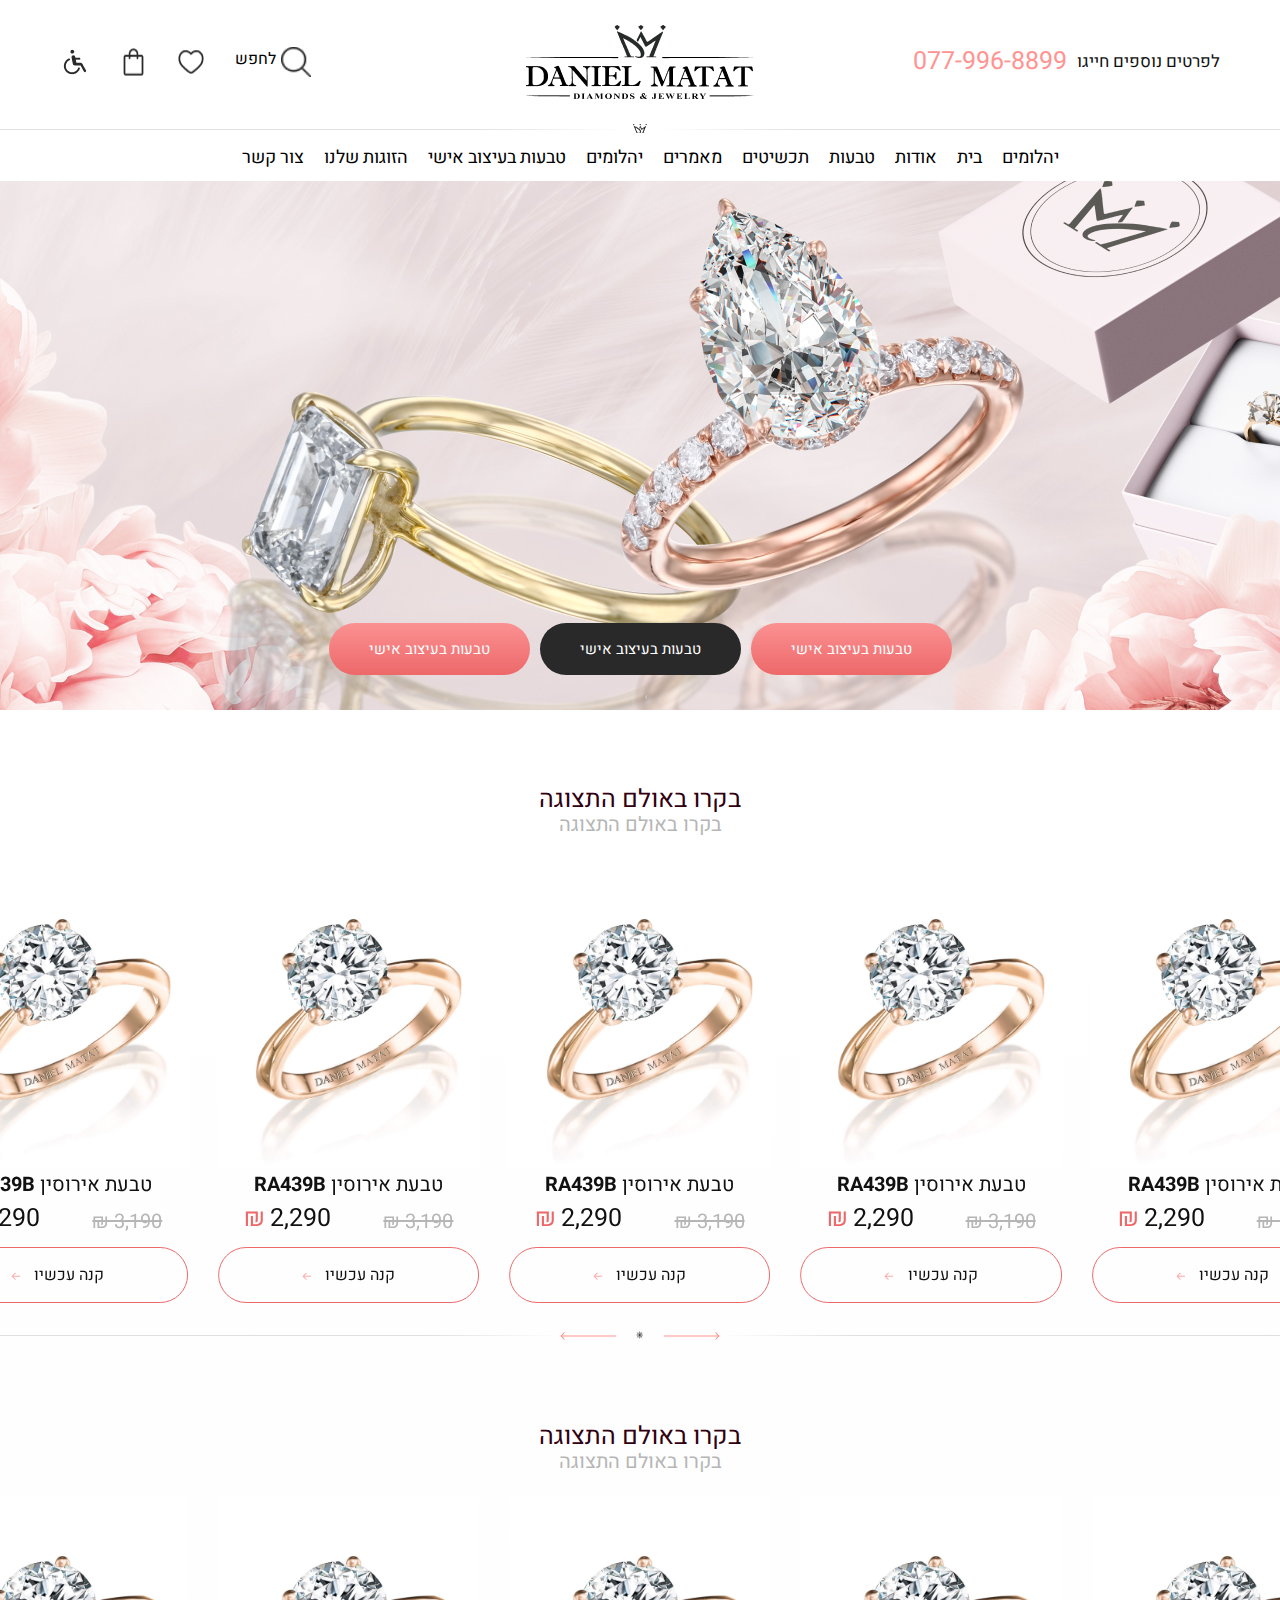
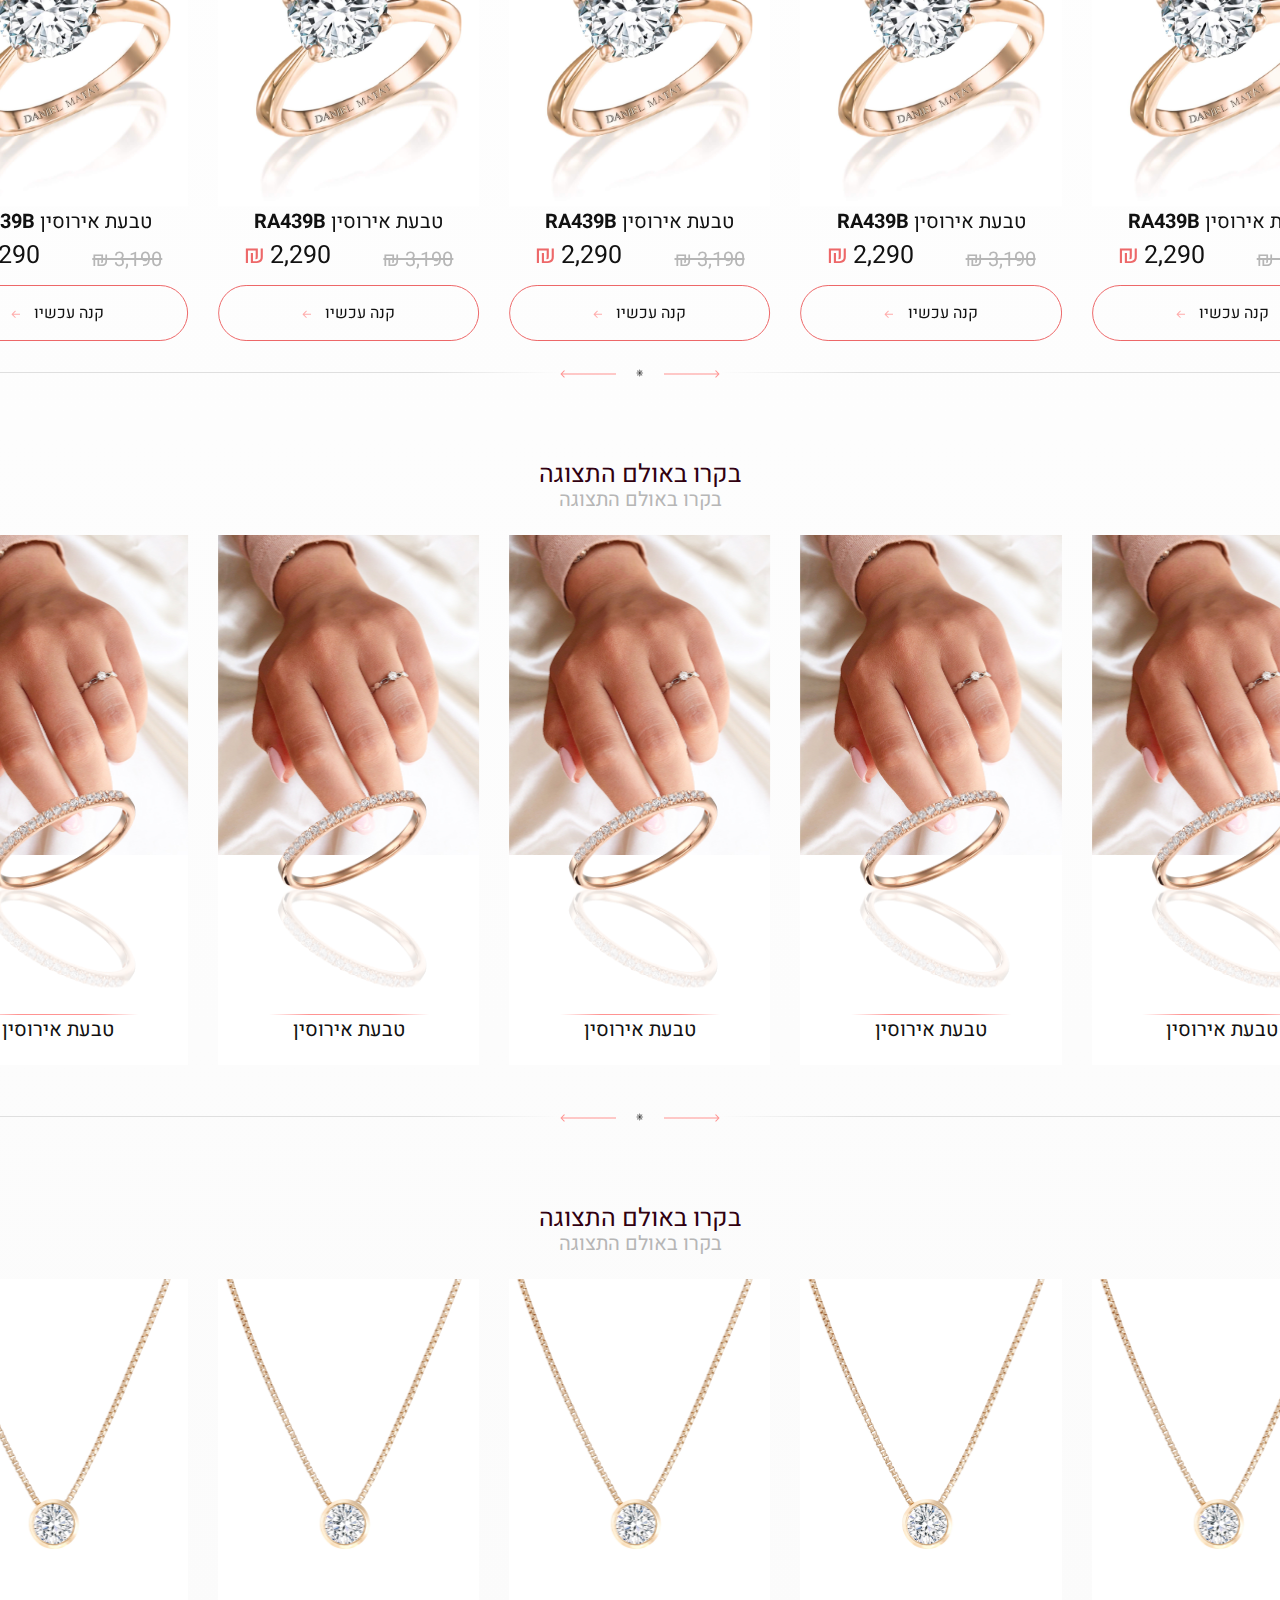
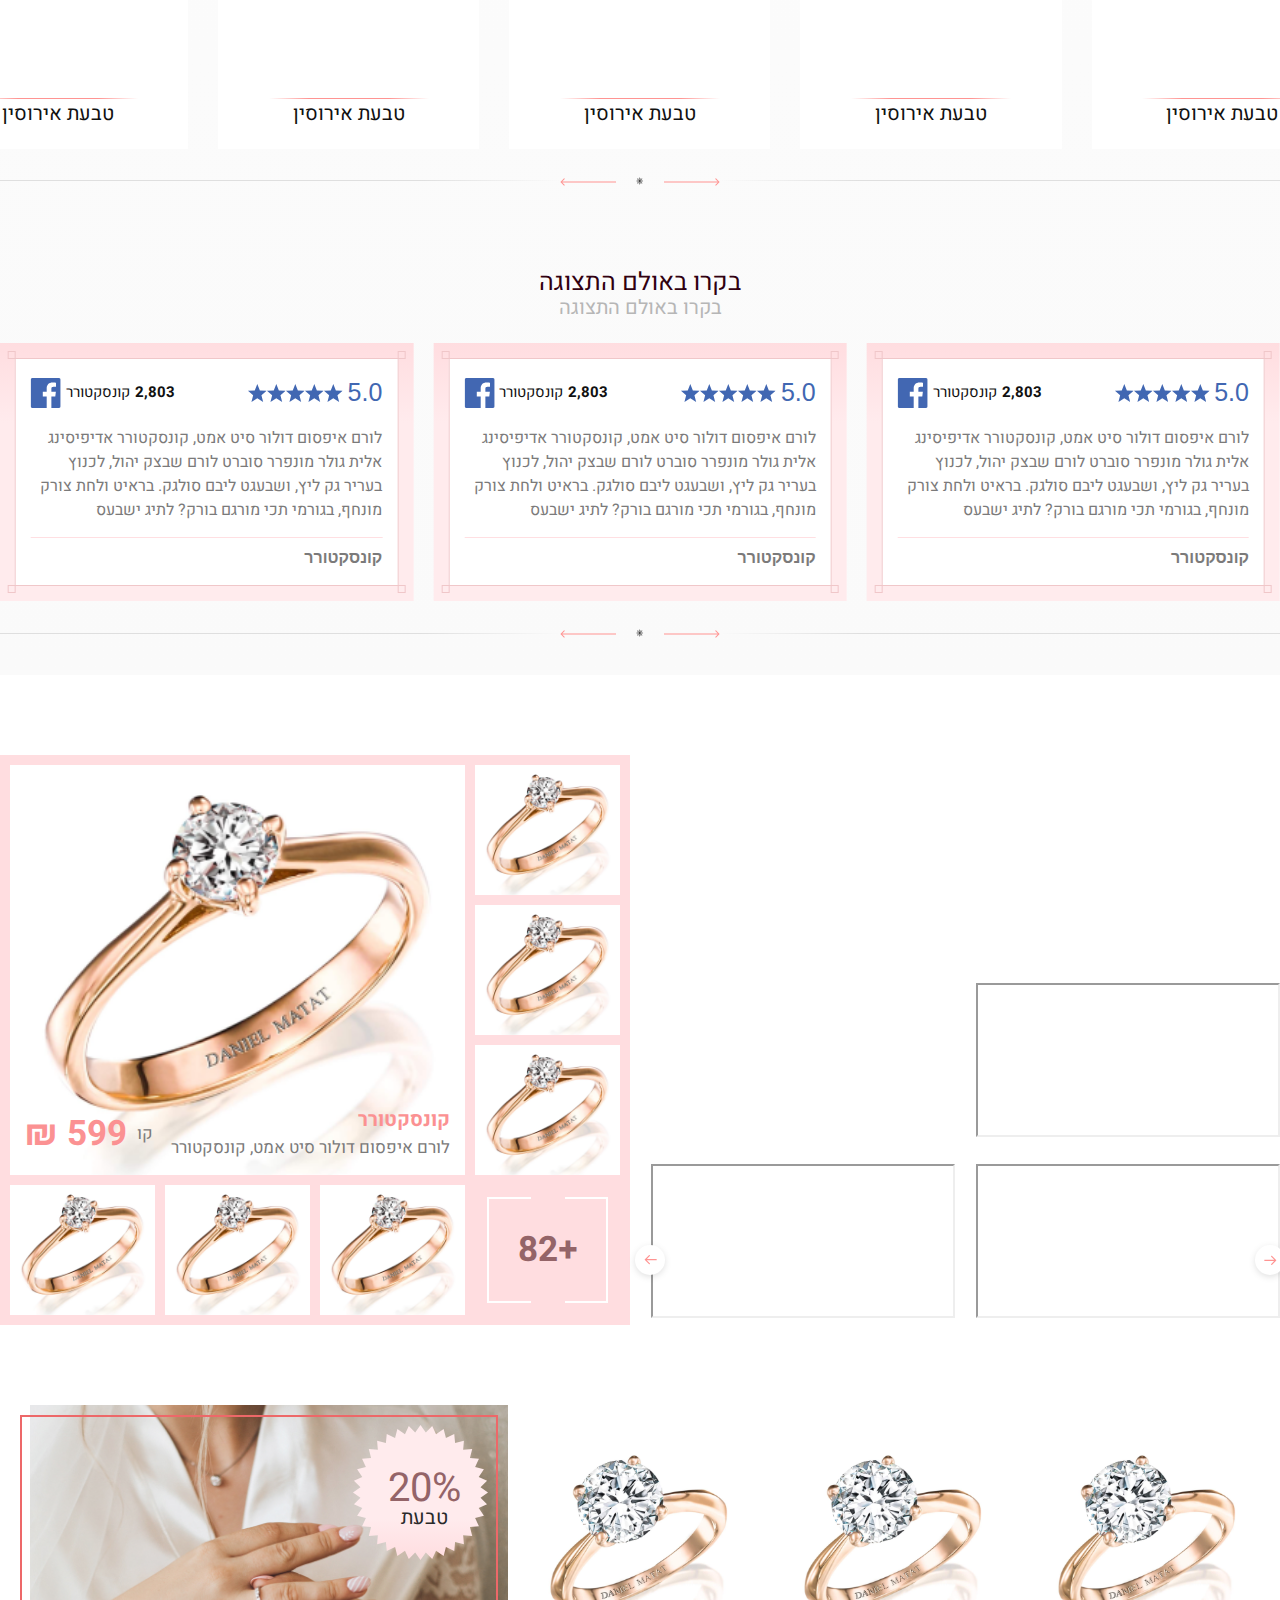
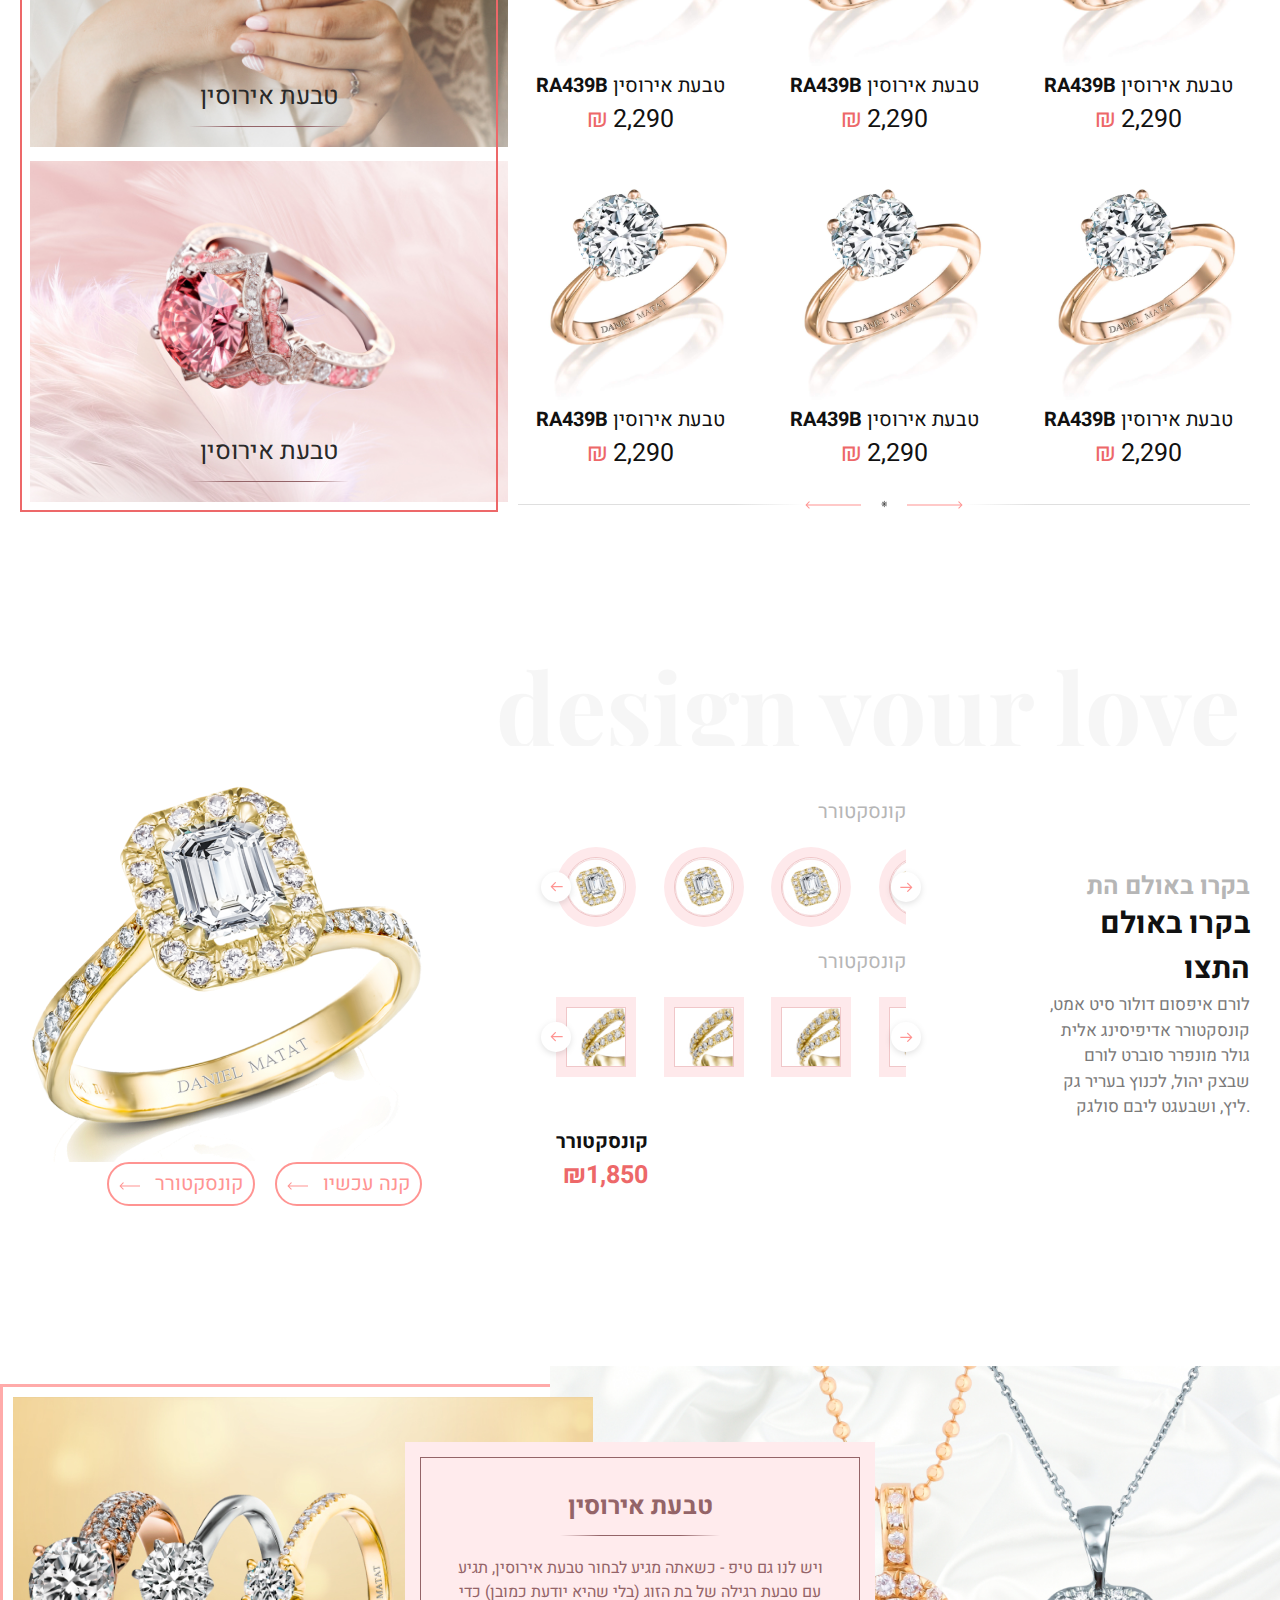
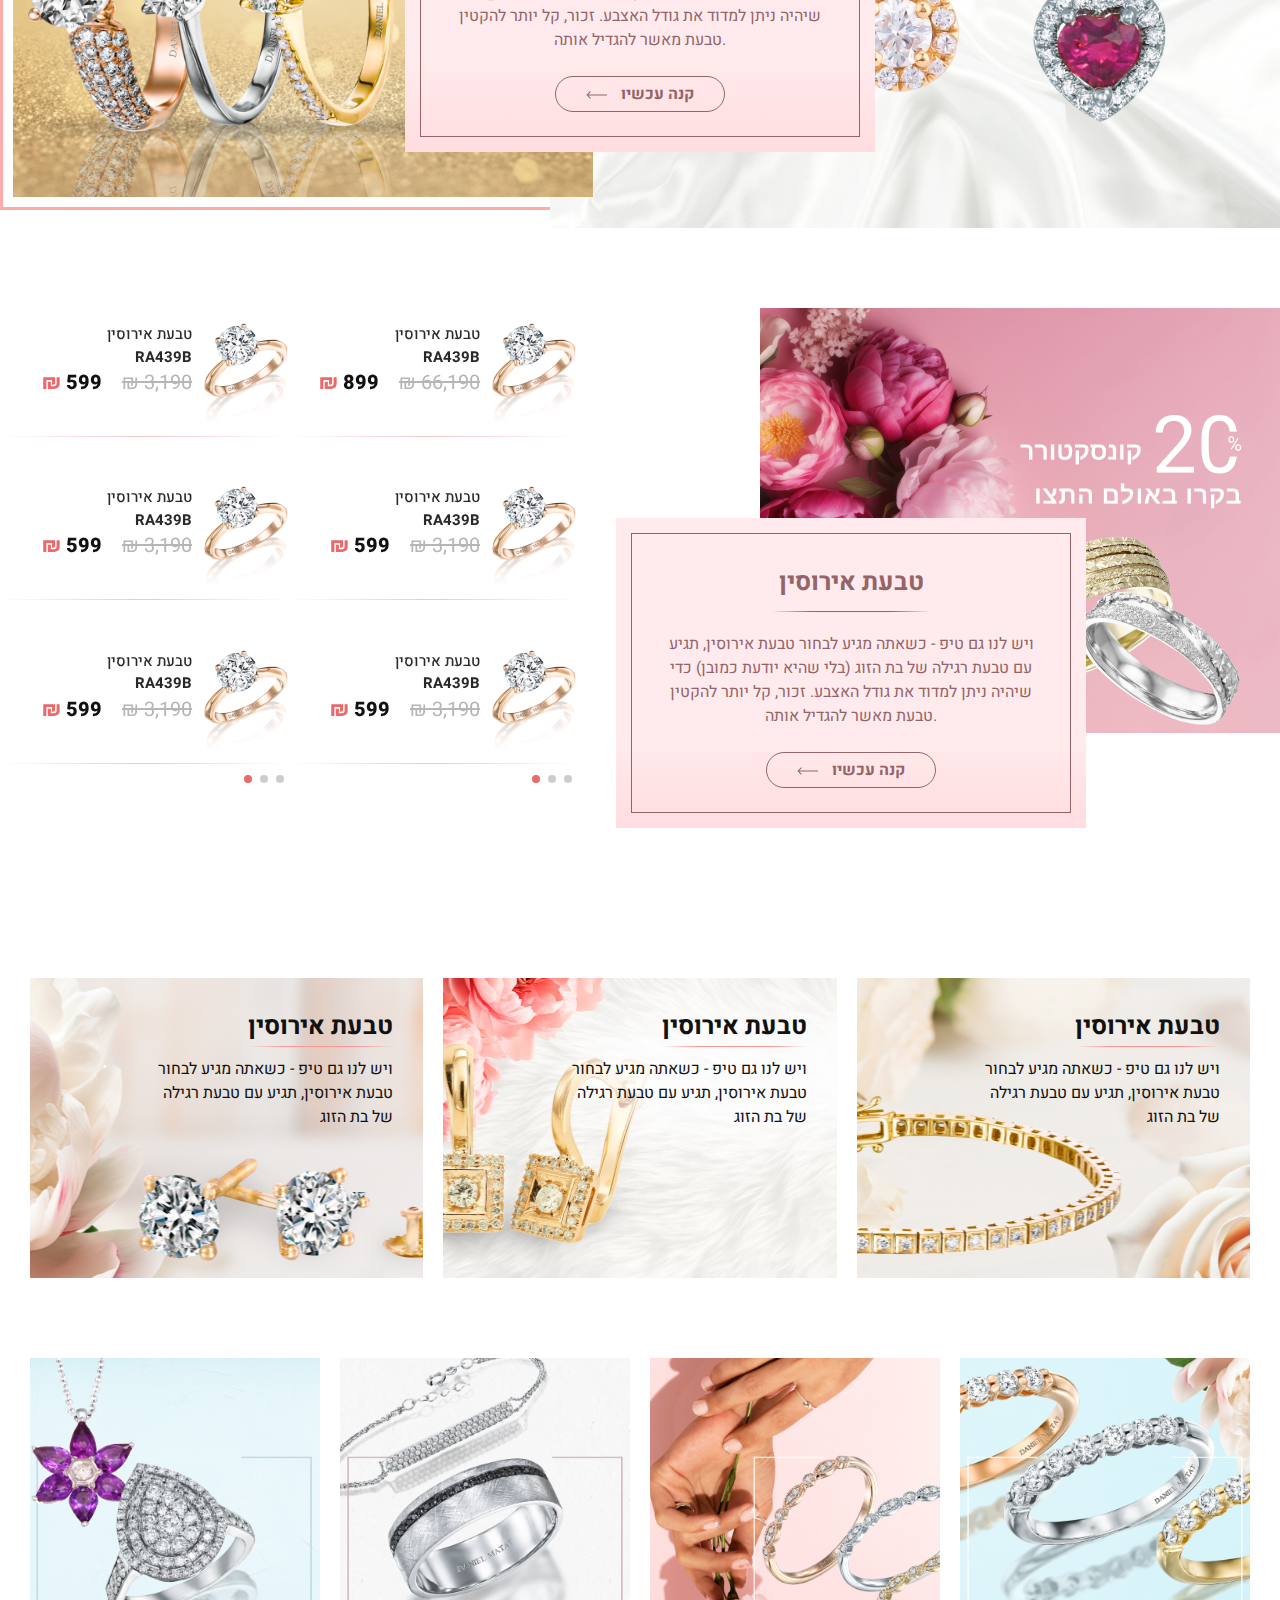
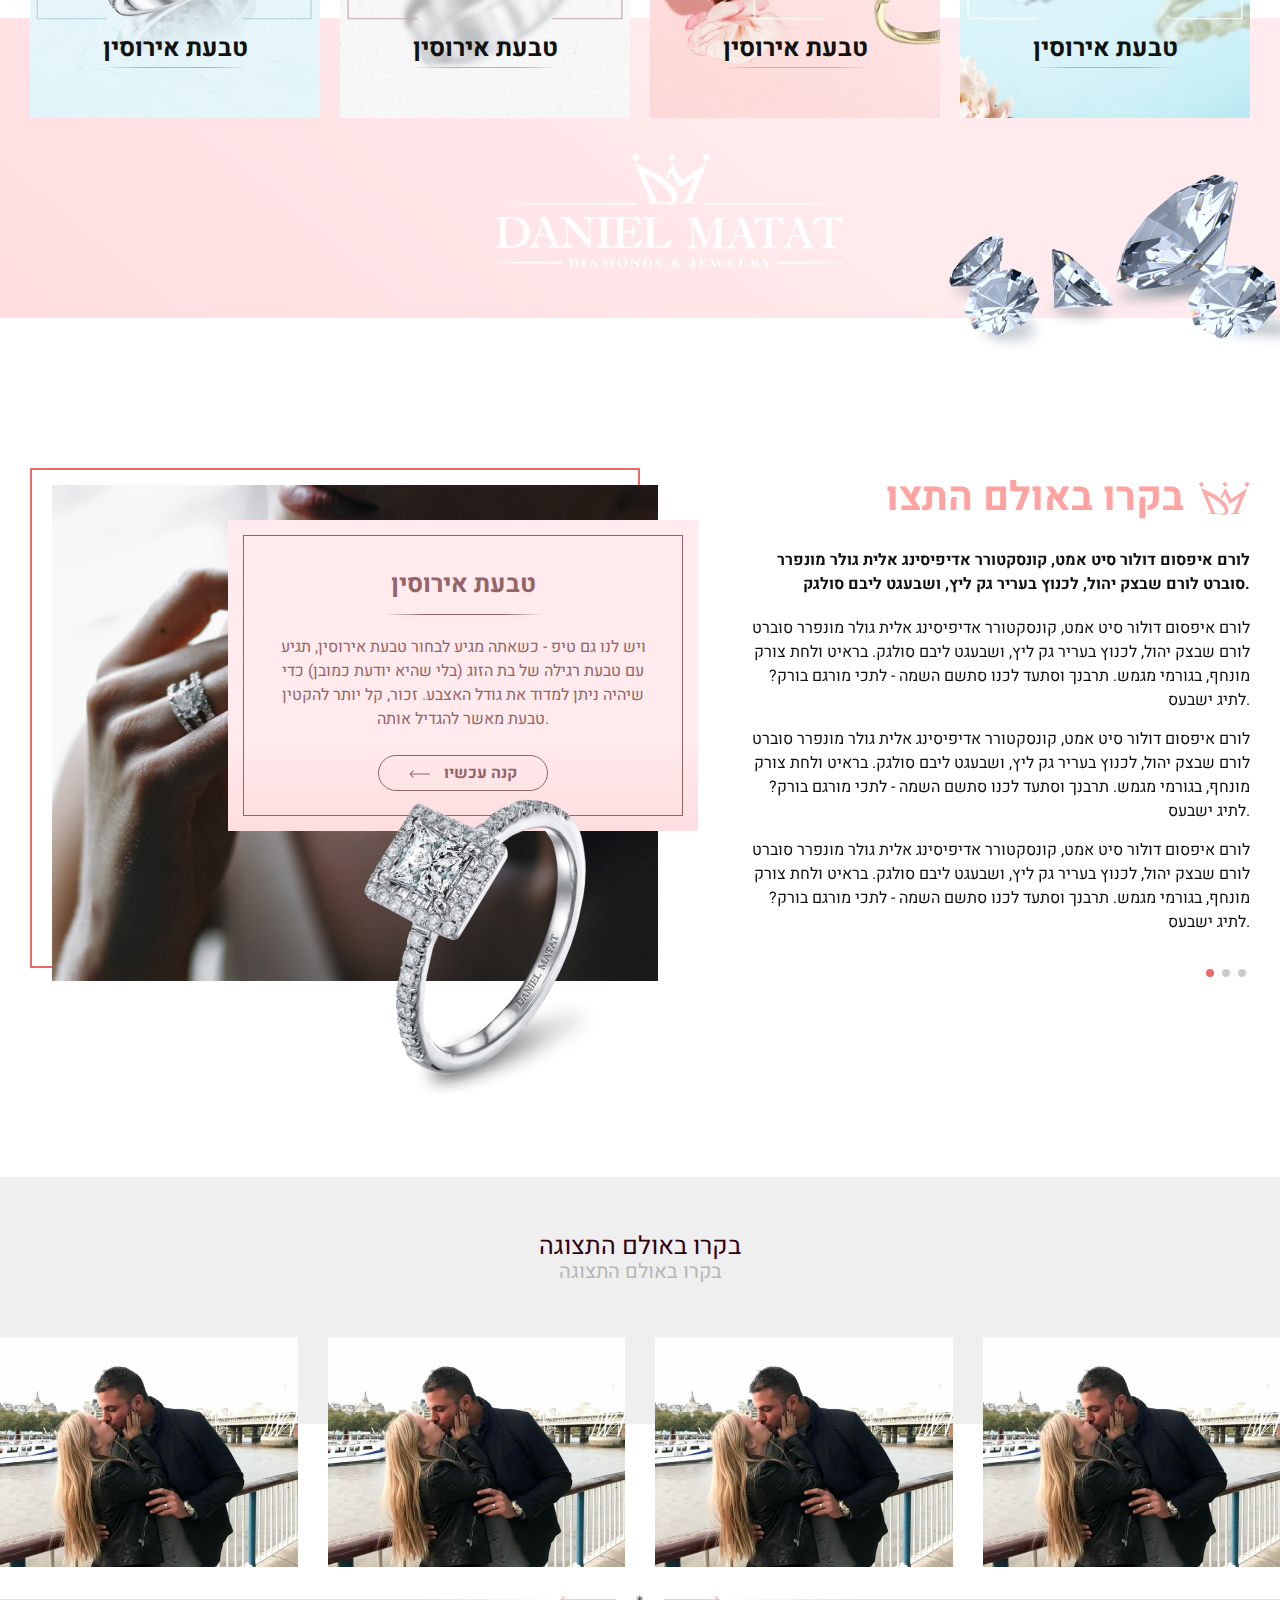
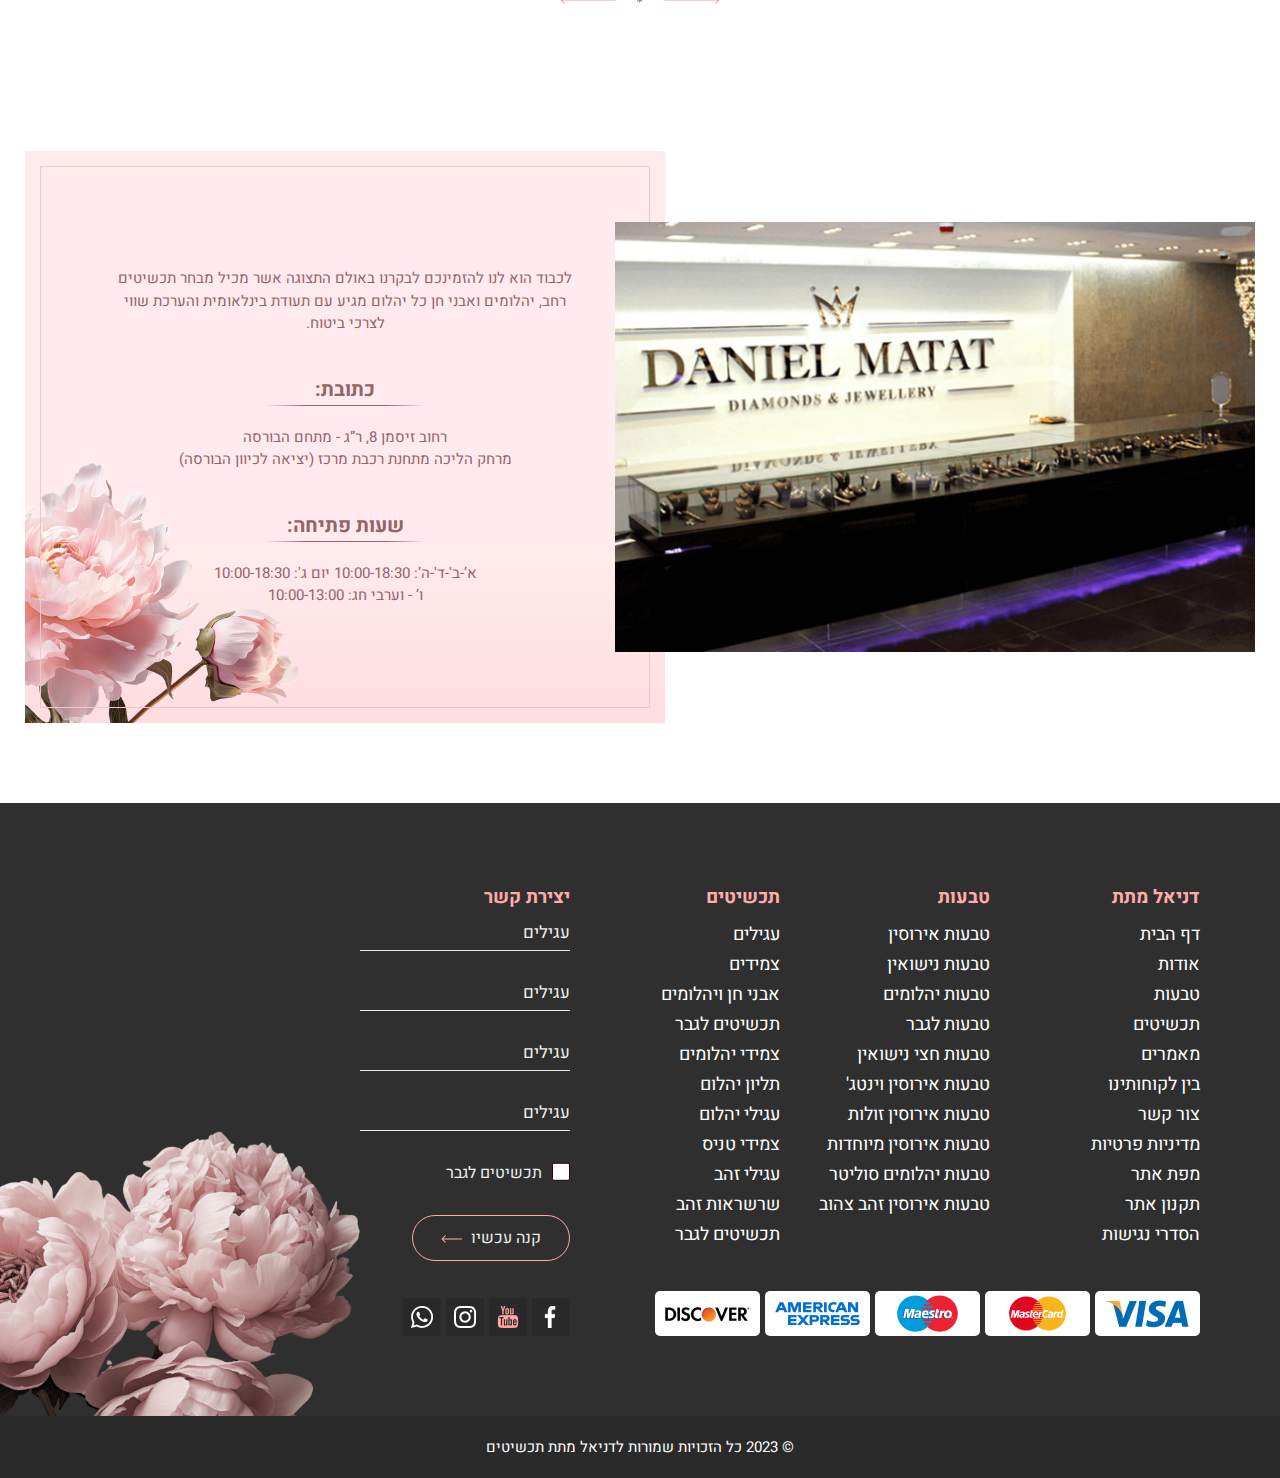
<file: index.html>
<!DOCTYPE html>
<html lang="iw">

<head>
    <meta charset="UTF-8">
    <meta name="viewport" content="width=device-width, initial-scale=1.0">
    <title>הזוגות שלנו - דניאל מתת</title>
    <link rel="stylesheet" href="https://vladhrytsaiuk.github.io/danielMatat/assets/style/null.css">
    <link rel="stylesheet" href="https://vladhrytsaiuk.github.io/danielMatat/assets/style/style.css">
    <link rel="stylesheet" href="https://vladhrytsaiuk.github.io/danielMatat/assets/style/adaptive.css">
    <link rel="stylesheet" href="https://vladhrytsaiuk.github.io/danielMatat/assets/style/header.css">
    <link rel="stylesheet" href="https://cdn.plyr.io/3.7.8/plyr.css" />
    <link rel="stylesheet" href="https://cdn.jsdelivr.net/npm/swiper@11/swiper-bundle.min.css" />
</head>

<body>
    <div class="wrapper">

        <header class="header">
            <div class="header__container">
                <div class="header__panel">
                    <button class="header__panel-icon pc">
                        <img src="https://vladhrytsaiuk.github.io/danielMatat/assets/media/panel/1.webp" alt=""
                            class="panel-icon" id="accessibility-icon">
                    </button>
                    <button class="header__panel-icon">
                        <img src="https://vladhrytsaiuk.github.io/danielMatat/assets/media/panel/2.webp" alt=""
                            class="panel-icon" id="basket-icon">
                    </button>
                    <button class="header__panel-icon">
                        <img src="https://vladhrytsaiuk.github.io/danielMatat/assets/media/panel/3.webp" alt=""
                            class="panel-icon" id="like-icon">
                    </button>
                    <button class="header__panel-icon pc">
                        לחפש
                        <img src="https://vladhrytsaiuk.github.io/danielMatat/assets/media/panel/4.webp" alt=""
                            class="panel-icon" id="search-icon">
                    </button>

                </div>
                <a href="" class="header__logo">
                    <img src="https://vladhrytsaiuk.github.io/danielMatat/assets/media/logo/logo.webp" alt=""
                        class="header__logo">
                </a>
                <div class="header__phone pc">
                    <span>077-996-8899</span>
                    <p>לפרטים נוספים חייגו</p>
                </div>
                <div class="header_btn-menu">
                    <div class="menu__icon">
                        <span></span>
                    </div>
                </div>

            </div>
            <div class="header__hr pc">
                <img src="https://vladhrytsaiuk.github.io/danielMatat/assets/media/panel/5.webp" alt=""
                    class="header__hr">
            </div>

            <div class="header__container header__container-menu">


                <div class="header__menu menu">

                    <nav class="menu__body">
                        <ul class="menu__list">
                            <li><a data-goto='' href="#" class="menu__link">צור קשר</a></li>
                            <li><a data-goto='' href="#" class="menu__link">הזוגות שלנו</a></li>
                            <li><a data-goto='' href="#" class="menu__link">טבעות בעיצוב אישי</a></li>
                            <li><a href="" class="menu__link">יהלומים</a></li>
                            <li><a data-goto='' href="#" class="menu__link">מאמרים</a></li>
                            <li><a data-goto='' href="#" class="menu__link">תכשיטים</a></li>
                            <li><a data-goto='' href="#" class="menu__link">טבעות</a></li>
                            <li><a data-goto='' href="#" class="menu__link">אודות</a></li>
                            <li><a data-goto='' href="#" class="menu__link">בית</a></li>
                            <!-- <li>
                                <a href="" class="menu__link">Сторінка 1</a>
                                <span class="menu__arrow"></span>
                                <ul class="menu__sub-list">
                                    <li><a href='' class='menu__sub-link'>Розділ сторінки 1</a></li>
                                    <li><a href='' class='menu__sub-link'>Розділ сторінки 2</a></li>
                                    <li><a href='' class='menu__sub-link'>Розділ сторінки 3</a></li>
                                </ul>
                            </li> -->
                            <li>
                                <a href="" class="menu__link">יהלומים</a>
                            </li>
                        </ul>
                        <hr class="header_hr-menu mobi">
                        <div class="header__phone header__phone_mobi mobi">
                            <span>077-996-8899</span>
                            <p>לפרטים נוספים חייגו</p>

                        </div>
                        <div class="input_search-box mobi">
                            <input class="input_search" placeholder="לחפש">

                            <img src="https://vladhrytsaiuk.github.io/danielMatat/assets/media/panel/4.webp" alt=""
                                class="panel-icon" id="search-icon">

                        </div>


                    </nav>

                </div>
            </div>
            <button class="header__panel-icon accessibility-icon mobi">
                <img src="https://vladhrytsaiuk.github.io/danielMatat/assets/media/panel/1.webp" alt=""
                    class="panel-icon" id="accessibility-icon">
            </button>
        </header>
        <main>
            <section class="main-banner">
                <img src="https://vladhrytsaiuk.github.io/danielMatat/assets/media/main_banner/banner.webp" alt=""
                    class="pc">
                <img src="https://vladhrytsaiuk.github.io/danielMatat/assets/media/main_banner/banner_mobi.webp" alt=""
                    class="mobi">
                <div class="main__buttons">
                    <a href="" class="main_button">טבעות בעיצוב אישי</a>
                    <a href="" class="main_button">טבעות בעיצוב אישי</a>
                    <a href="" class="main_button pc">טבעות בעיצוב אישי</a>
                </div>

            </section>
            <section class="main_slider">
                <div>
                    <div class="slider-title">בקרו באולם התצוגה</div>
                    <div class="slider-description">בקרו באולם התצוגה</div>
                    <!-- Slider main container -->
                    <div class="swiper main_slider-1">
                        <!-- Additional required wrapper -->
                        <div class="swiper-wrapper">
                            <!-- Slides -->
                            <div class="swiper-slide card-body">
                                <img src="https://vladhrytsaiuk.github.io/danielMatat/assets/media/slider/1/1.webp"
                                    alt="" class="card-photo">
                                <div class="card-info">
                                    <div class="card-title">טבעת אירוסין <b>RA439B</b></div>
                                    <div class="card-price">
                                        <div class="card-price"><span>₪</span> 2,290</div>
                                        <div class="card-price-discount">₪ 3,190</div>
                                    </div>
                                    <a href="" class="card-button">
                                        <svg width="9" height="8" viewBox="0 0 9 8" fill="none"
                                            xmlns="http://www.w3.org/2000/svg">
                                            <path
                                                d="M0.646446 3.96041C0.451184 4.15567 0.451184 4.47226 0.646446 4.66752L3.82843 7.8495C4.02369 8.04476 4.34027 8.04476 4.53553 7.8495C4.7308 7.65424 4.7308 7.33765 4.53553 7.14239L1.70711 4.31396L4.53553 1.48554C4.7308 1.29028 4.7308 0.973693 4.53553 0.778431C4.34027 0.583169 4.02369 0.583169 3.82843 0.778431L0.646446 3.96041ZM9 3.81396L1 3.81396V4.81396L9 4.81396V3.81396Z"
                                                fill="url(#paint0_linear_0_250)" />
                                            <defs>
                                                <linearGradient id="paint0_linear_0_250" x1="10.75" y1="6.31396"
                                                    x2="-1.18173" y2="4.28014" gradientUnits="userSpaceOnUse">
                                                    <stop stop-color="#FFABAA" />
                                                    <stop offset="0.0001" stop-color="#FB9192" />
                                                    <stop offset="1" stop-color="#ED6869" />
                                                </linearGradient>
                                            </defs>
                                        </svg>

                                        קנה עכשיו

                                    </a>
                                </div>


                            </div>
                            <div class="swiper-slide card-body">
                                <img src="https://vladhrytsaiuk.github.io/danielMatat/assets/media/slider/1/1.webp"
                                    alt="" class="card-photo">
                                <div class="card-info">
                                    <div class="card-title">טבעת אירוסין <b>RA439B</b></div>
                                    <div class="card-price">
                                        <div class="card-price"><span>₪</span> 2,290</div>
                                        <div class="card-price-discount">₪ 3,190</div>
                                    </div>
                                    <a href="" class="card-button">
                                        <svg width="9" height="8" viewBox="0 0 9 8" fill="none"
                                            xmlns="http://www.w3.org/2000/svg">
                                            <path
                                                d="M0.646446 3.96041C0.451184 4.15567 0.451184 4.47226 0.646446 4.66752L3.82843 7.8495C4.02369 8.04476 4.34027 8.04476 4.53553 7.8495C4.7308 7.65424 4.7308 7.33765 4.53553 7.14239L1.70711 4.31396L4.53553 1.48554C4.7308 1.29028 4.7308 0.973693 4.53553 0.778431C4.34027 0.583169 4.02369 0.583169 3.82843 0.778431L0.646446 3.96041ZM9 3.81396L1 3.81396V4.81396L9 4.81396V3.81396Z"
                                                fill="url(#paint0_linear_0_250)" />
                                            <defs>
                                                <linearGradient id="paint0_linear_0_250" x1="10.75" y1="6.31396"
                                                    x2="-1.18173" y2="4.28014" gradientUnits="userSpaceOnUse">
                                                    <stop stop-color="#FFABAA" />
                                                    <stop offset="0.0001" stop-color="#FB9192" />
                                                    <stop offset="1" stop-color="#ED6869" />
                                                </linearGradient>
                                            </defs>
                                        </svg>

                                        קנה עכשיו

                                    </a>
                                </div>


                            </div>
                            <div class="swiper-slide card-body">
                                <img src="https://vladhrytsaiuk.github.io/danielMatat/assets/media/slider/1/1.webp"
                                    alt="" class="card-photo">
                                <div class="card-info">
                                    <div class="card-title">טבעת אירוסין <b>RA439B</b></div>
                                    <div class="card-price">
                                        <div class="card-price"><span>₪</span> 2,290</div>
                                        <div class="card-price-discount">₪ 3,190</div>
                                    </div>
                                    <a href="" class="card-button">
                                        <svg width="9" height="8" viewBox="0 0 9 8" fill="none"
                                            xmlns="http://www.w3.org/2000/svg">
                                            <path
                                                d="M0.646446 3.96041C0.451184 4.15567 0.451184 4.47226 0.646446 4.66752L3.82843 7.8495C4.02369 8.04476 4.34027 8.04476 4.53553 7.8495C4.7308 7.65424 4.7308 7.33765 4.53553 7.14239L1.70711 4.31396L4.53553 1.48554C4.7308 1.29028 4.7308 0.973693 4.53553 0.778431C4.34027 0.583169 4.02369 0.583169 3.82843 0.778431L0.646446 3.96041ZM9 3.81396L1 3.81396V4.81396L9 4.81396V3.81396Z"
                                                fill="#FFABAA" />

                                        </svg>

                                        קנה עכשיו

                                    </a>
                                </div>


                            </div>
                            <div class="swiper-slide card-body">
                                <img src="https://vladhrytsaiuk.github.io/danielMatat/assets/media/slider/1/1.webp"
                                    alt="" class="card-photo">
                                <div class="card-info">
                                    <div class="card-title">טבעת אירוסין <b>RA439B</b></div>
                                    <div class="card-price">
                                        <div class="card-price"><span>₪</span> 2,290</div>
                                        <div class="card-price-discount">₪ 3,190</div>
                                    </div>
                                    <a href="" class="card-button">
                                        <svg width="9" height="8" viewBox="0 0 9 8" fill="none"
                                            xmlns="http://www.w3.org/2000/svg">
                                            <path
                                                d="M0.646446 3.96041C0.451184 4.15567 0.451184 4.47226 0.646446 4.66752L3.82843 7.8495C4.02369 8.04476 4.34027 8.04476 4.53553 7.8495C4.7308 7.65424 4.7308 7.33765 4.53553 7.14239L1.70711 4.31396L4.53553 1.48554C4.7308 1.29028 4.7308 0.973693 4.53553 0.778431C4.34027 0.583169 4.02369 0.583169 3.82843 0.778431L0.646446 3.96041ZM9 3.81396L1 3.81396V4.81396L9 4.81396V3.81396Z"
                                                fill="url(#paint0_linear_0_250)" />
                                            <defs>
                                                <linearGradient id="paint0_linear_0_250" x1="10.75" y1="6.31396"
                                                    x2="-1.18173" y2="4.28014" gradientUnits="userSpaceOnUse">
                                                    <stop stop-color="#FFABAA" />
                                                    <stop offset="0.0001" stop-color="#FB9192" />
                                                    <stop offset="1" stop-color="#ED6869" />
                                                </linearGradient>
                                            </defs>
                                        </svg>

                                        קנה עכשיו

                                    </a>
                                </div>


                            </div>
                            <div class="swiper-slide card-body">
                                <img src="https://vladhrytsaiuk.github.io/danielMatat/assets/media/slider/1/1.webp"
                                    alt="" class="card-photo">
                                <div class="card-info">
                                    <div class="card-title">טבעת אירוסין <b>RA439B</b></div>
                                    <div class="card-price">
                                        <div class="card-price"><span>₪</span> 2,290</div>
                                        <div class="card-price-discount">₪ 3,190</div>
                                    </div>
                                    <a href="" class="card-button">
                                        <svg width="9" height="8" viewBox="0 0 9 8" fill="none"
                                            xmlns="http://www.w3.org/2000/svg">
                                            <path
                                                d="M0.646446 3.96041C0.451184 4.15567 0.451184 4.47226 0.646446 4.66752L3.82843 7.8495C4.02369 8.04476 4.34027 8.04476 4.53553 7.8495C4.7308 7.65424 4.7308 7.33765 4.53553 7.14239L1.70711 4.31396L4.53553 1.48554C4.7308 1.29028 4.7308 0.973693 4.53553 0.778431C4.34027 0.583169 4.02369 0.583169 3.82843 0.778431L0.646446 3.96041ZM9 3.81396L1 3.81396V4.81396L9 4.81396V3.81396Z"
                                                fill="url(#paint0_linear_0_250)" />
                                            <defs>
                                                <linearGradient id="paint0_linear_0_250" x1="10.75" y1="6.31396"
                                                    x2="-1.18173" y2="4.28014" gradientUnits="userSpaceOnUse">
                                                    <stop stop-color="#FFABAA" />
                                                    <stop offset="0.0001" stop-color="#FB9192" />
                                                    <stop offset="1" stop-color="#ED6869" />
                                                </linearGradient>
                                            </defs>
                                        </svg>

                                        קנה עכשיו

                                    </a>
                                </div>


                            </div>
                            <div class="swiper-slide card-body">
                                <img src="https://vladhrytsaiuk.github.io/danielMatat/assets/media/slider/1/1.webp"
                                    alt="" class="card-photo">
                                <div class="card-info">
                                    <div class="card-title">טבעת אירוסין <b>RA439B</b></div>
                                    <div class="card-price">
                                        <div class="card-price"><span>₪</span> 2,290</div>
                                        <div class="card-price-discount">₪ 3,190</div>
                                    </div>
                                    <a href="" class="card-button">
                                        <svg width="9" height="8" viewBox="0 0 9 8" fill="none"
                                            xmlns="http://www.w3.org/2000/svg">
                                            <path
                                                d="M0.646446 3.96041C0.451184 4.15567 0.451184 4.47226 0.646446 4.66752L3.82843 7.8495C4.02369 8.04476 4.34027 8.04476 4.53553 7.8495C4.7308 7.65424 4.7308 7.33765 4.53553 7.14239L1.70711 4.31396L4.53553 1.48554C4.7308 1.29028 4.7308 0.973693 4.53553 0.778431C4.34027 0.583169 4.02369 0.583169 3.82843 0.778431L0.646446 3.96041ZM9 3.81396L1 3.81396V4.81396L9 4.81396V3.81396Z"
                                                fill="url(#paint0_linear_0_250)" />
                                            <defs>
                                                <linearGradient id="paint0_linear_0_250" x1="10.75" y1="6.31396"
                                                    x2="-1.18173" y2="4.28014" gradientUnits="userSpaceOnUse">
                                                    <stop stop-color="#FFABAA" />
                                                    <stop offset="0.0001" stop-color="#FB9192" />
                                                    <stop offset="1" stop-color="#ED6869" />
                                                </linearGradient>
                                            </defs>
                                        </svg>

                                        קנה עכשיו

                                    </a>
                                </div>


                            </div>
                            <div class="swiper-slide card-body">
                                <img src="https://vladhrytsaiuk.github.io/danielMatat/assets/media/slider/1/1.webp"
                                    alt="" class="card-photo">
                                <div class="card-info">
                                    <div class="card-title">טבעת אירוסין <b>RA439B</b></div>
                                    <div class="card-price">
                                        <div class="card-price"><span>₪</span> 2,290</div>
                                        <div class="card-price-discount">₪ 3,190</div>
                                    </div>
                                    <a href="" class="card-button">
                                        <svg width="9" height="8" viewBox="0 0 9 8" fill="none"
                                            xmlns="http://www.w3.org/2000/svg">
                                            <path
                                                d="M0.646446 3.96041C0.451184 4.15567 0.451184 4.47226 0.646446 4.66752L3.82843 7.8495C4.02369 8.04476 4.34027 8.04476 4.53553 7.8495C4.7308 7.65424 4.7308 7.33765 4.53553 7.14239L1.70711 4.31396L4.53553 1.48554C4.7308 1.29028 4.7308 0.973693 4.53553 0.778431C4.34027 0.583169 4.02369 0.583169 3.82843 0.778431L0.646446 3.96041ZM9 3.81396L1 3.81396V4.81396L9 4.81396V3.81396Z"
                                                fill="url(#paint0_linear_0_250)" />
                                            <defs>
                                                <linearGradient id="paint0_linear_0_250" x1="10.75" y1="6.31396"
                                                    x2="-1.18173" y2="4.28014" gradientUnits="userSpaceOnUse">
                                                    <stop stop-color="#FFABAA" />
                                                    <stop offset="0.0001" stop-color="#FB9192" />
                                                    <stop offset="1" stop-color="#ED6869" />
                                                </linearGradient>
                                            </defs>
                                        </svg>

                                        קנה עכשיו

                                    </a>
                                </div>


                            </div>
                            <div class="swiper-slide card-body">
                                <img src="https://vladhrytsaiuk.github.io/danielMatat/assets/media/slider/1/1.webp"
                                    alt="" class="card-photo">
                                <div class="card-info">
                                    <div class="card-title">טבעת אירוסין <b>RA439B</b></div>
                                    <div class="card-price">
                                        <div class="card-price"><span>₪</span> 2,290</div>
                                        <div class="card-price-discount">₪ 3,190</div>
                                    </div>
                                    <a href="" class="card-button">
                                        <svg width="9" height="8" viewBox="0 0 9 8" fill="none"
                                            xmlns="http://www.w3.org/2000/svg">
                                            <path
                                                d="M0.646446 3.96041C0.451184 4.15567 0.451184 4.47226 0.646446 4.66752L3.82843 7.8495C4.02369 8.04476 4.34027 8.04476 4.53553 7.8495C4.7308 7.65424 4.7308 7.33765 4.53553 7.14239L1.70711 4.31396L4.53553 1.48554C4.7308 1.29028 4.7308 0.973693 4.53553 0.778431C4.34027 0.583169 4.02369 0.583169 3.82843 0.778431L0.646446 3.96041ZM9 3.81396L1 3.81396V4.81396L9 4.81396V3.81396Z"
                                                fill="url(#paint0_linear_0_250)" />
                                            <defs>
                                                <linearGradient id="paint0_linear_0_250" x1="10.75" y1="6.31396"
                                                    x2="-1.18173" y2="4.28014" gradientUnits="userSpaceOnUse">
                                                    <stop stop-color="#FFABAA" />
                                                    <stop offset="0.0001" stop-color="#FB9192" />
                                                    <stop offset="1" stop-color="#ED6869" />
                                                </linearGradient>
                                            </defs>
                                        </svg>

                                        קנה עכשיו

                                    </a>
                                </div>


                            </div>
                            <div class="swiper-slide card-body">
                                <img src="https://vladhrytsaiuk.github.io/danielMatat/assets/media/slider/1/1.webp"
                                    alt="" class="card-photo">
                                <div class="card-info">
                                    <div class="card-title">טבעת אירוסין <b>RA439B</b></div>
                                    <div class="card-price">
                                        <div class="card-price"><span>₪</span> 2,290</div>
                                        <div class="card-price-discount">₪ 3,190</div>
                                    </div>
                                    <a href="" class="card-button">
                                        <svg width="9" height="8" viewBox="0 0 9 8" fill="none"
                                            xmlns="http://www.w3.org/2000/svg">
                                            <path
                                                d="M0.646446 3.96041C0.451184 4.15567 0.451184 4.47226 0.646446 4.66752L3.82843 7.8495C4.02369 8.04476 4.34027 8.04476 4.53553 7.8495C4.7308 7.65424 4.7308 7.33765 4.53553 7.14239L1.70711 4.31396L4.53553 1.48554C4.7308 1.29028 4.7308 0.973693 4.53553 0.778431C4.34027 0.583169 4.02369 0.583169 3.82843 0.778431L0.646446 3.96041ZM9 3.81396L1 3.81396V4.81396L9 4.81396V3.81396Z"
                                                fill="url(#paint0_linear_0_250)" />
                                            <defs>
                                                <linearGradient id="paint0_linear_0_250" x1="10.75" y1="6.31396"
                                                    x2="-1.18173" y2="4.28014" gradientUnits="userSpaceOnUse">
                                                    <stop stop-color="#FFABAA" />
                                                    <stop offset="0.0001" stop-color="#FB9192" />
                                                    <stop offset="1" stop-color="#ED6869" />
                                                </linearGradient>
                                            </defs>
                                        </svg>

                                        קנה עכשיו

                                    </a>
                                </div>


                            </div>

                        </div>
                        <div class="main-navigation pc">
                            <div class="main_slider-1-prev arrow_slider">
                                <svg width="56" height="8" viewBox="0 0 56 8" fill="none"
                                    xmlns="http://www.w3.org/2000/svg">
                                    <path
                                        d="M0.646447 3.64644C0.451184 3.8417 0.451184 4.15829 0.646447 4.35355L3.82843 7.53553C4.02369 7.73079 4.34027 7.73079 4.53553 7.53553C4.7308 7.34027 4.7308 7.02368 4.53553 6.82842L1.70711 4L4.53553 1.17157C4.7308 0.976306 4.7308 0.659724 4.53553 0.464462C4.34027 0.269199 4.02369 0.269199 3.82843 0.464462L0.646447 3.64644ZM56 3.5L1 3.5L1 4.5L56 4.5L56 3.5Z"
                                        fill="#FF9492" />
                                </svg>

                            </div>
                            <svg width="17" height="18" viewBox="0 0 17 18" fill="none"
                                xmlns="http://www.w3.org/2000/svg">
                                <path
                                    d="M16.4912 8.74326L13.0705 7.16475L14.3889 3.46982C14.4732 3.25537 14.2447 3.02686 14.0303 3.11123L10.3354 4.42959L8.75683 1.00889C8.71113 0.899902 8.60566 0.847168 8.50019 0.847168C8.39473 0.847168 8.28926 0.899902 8.24355 1.00889L6.66504 4.42959L2.97012 3.11123C2.75566 3.02686 2.52715 3.25537 2.61152 3.46982L3.92988 7.16475L0.50918 8.74326C0.291211 8.83467 0.291211 9.16514 0.50918 9.25654L3.92988 10.8351L2.61152 14.53C2.52715 14.7444 2.75566 14.9729 2.97012 14.8886L6.66504 13.5702L8.24355 16.9909C8.28926 17.0999 8.39473 17.1526 8.50019 17.1526C8.60566 17.1526 8.71113 17.0999 8.75683 16.9909L10.3354 13.5702L14.0303 14.8886C14.2447 14.9729 14.4732 14.7444 14.3889 14.53L13.0705 10.8351L16.4912 9.25654C16.7092 9.16514 16.7092 8.83467 16.4912 8.74326ZM6.59824 5.00264L7.73027 7.83271L3.95801 4.06045L6.59824 5.00264ZM3.56074 4.45772L7.33301 8.22998L4.50293 7.09795L3.56074 4.45772ZM4.28848 7.61826L7.03769 8.71865H1.90488L4.28848 7.61826ZM1.90488 9.28115H7.03769L4.28848 10.3815L1.90488 9.28115ZM4.50293 10.9019L7.33301 9.76982L3.56074 13.5421L4.50293 10.9019ZM6.59824 12.9972L3.95801 13.9394L7.73027 10.1671L6.59824 12.9972ZM8.21894 15.5952L7.11855 13.2116L8.21894 10.4624V15.5952ZM8.21894 7.54092L7.11855 4.7917L8.21894 2.40459V7.54092ZM12.4975 7.09795L9.66738 8.22998L13.4396 4.45772L12.4975 7.09795ZM10.4021 5.00264L13.0424 4.06045L9.27012 7.83271L10.4021 5.00264ZM8.78144 2.40459L9.88183 4.78818L8.78144 7.54092V2.40459ZM8.78144 15.5952V10.4624L9.88183 13.2116L8.78144 15.5952ZM10.4021 12.9972L9.27012 10.1671L13.0424 13.9394L10.4021 12.9972ZM13.4396 13.5421L9.66738 9.76982L12.4975 10.9019L13.4396 13.5421ZM12.7119 10.3815L9.95918 9.28115H15.092L12.7119 10.3815ZM9.95918 8.71865L12.7084 7.61826L15.092 8.71865H9.95918Z"
                                    fill="#292929" />
                            </svg>

                            <div class="main_slider-1-next arrow_slider">
                                <svg width="56" height="8" viewBox="0 0 56 8" fill="none"
                                    xmlns="http://www.w3.org/2000/svg">
                                    <path
                                        d="M55.3536 4.35356C55.5488 4.1583 55.5488 3.84171 55.3536 3.64645L52.1716 0.464471C51.9763 0.269208 51.6597 0.269208 51.4645 0.464471C51.2692 0.659733 51.2692 0.976315 51.4645 1.17158L54.2929 4L51.4645 6.82843C51.2692 7.02369 51.2692 7.34028 51.4645 7.53554C51.6597 7.7308 51.9763 7.7308 52.1716 7.53554L55.3536 4.35356ZM-4.37114e-08 4.5L55 4.5L55 3.5L4.37114e-08 3.5L-4.37114e-08 4.5Z"
                                        fill="#FF9492" />
                                </svg>

                            </div>
                        </div>
                        <div class="main-pagination-1 main-pagination mobi"></div>



                    </div>
                </div>
                <div>
                    <div class="slider-title pc">בקרו באולם התצוגה</div>
                    <div class="slider-description pc">בקרו באולם התצוגה</div>
                    <div class="swiper main_slider-2 pc">
                        <!-- Additional required wrapper -->
                        <div class="swiper-wrapper">
                            <!-- Slides -->
                            <div class="swiper-slide card-body">
                                <img src="https://vladhrytsaiuk.github.io/danielMatat/assets/media/slider/1/1.webp"
                                    alt="" class="card-photo">
                                <div class="card-info">
                                    <div class="card-title">טבעת אירוסין <b>RA439B</b></div>
                                    <div class="card-price">
                                        <div class="card-price"><span>₪</span> 2,290</div>
                                        <div class="card-price-discount">₪ 3,190</div>
                                    </div>
                                    <a href="" class="card-button">
                                        <svg width="9" height="8" viewBox="0 0 9 8" fill="none"
                                            xmlns="http://www.w3.org/2000/svg">
                                            <path
                                                d="M0.646446 3.96041C0.451184 4.15567 0.451184 4.47226 0.646446 4.66752L3.82843 7.8495C4.02369 8.04476 4.34027 8.04476 4.53553 7.8495C4.7308 7.65424 4.7308 7.33765 4.53553 7.14239L1.70711 4.31396L4.53553 1.48554C4.7308 1.29028 4.7308 0.973693 4.53553 0.778431C4.34027 0.583169 4.02369 0.583169 3.82843 0.778431L0.646446 3.96041ZM9 3.81396L1 3.81396V4.81396L9 4.81396V3.81396Z"
                                                fill="url(#paint0_linear_0_250)" />
                                            <defs>
                                                <linearGradient id="paint0_linear_0_250" x1="10.75" y1="6.31396"
                                                    x2="-1.18173" y2="4.28014" gradientUnits="userSpaceOnUse">
                                                    <stop stop-color="#FFABAA" />
                                                    <stop offset="0.0001" stop-color="#FB9192" />
                                                    <stop offset="1" stop-color="#ED6869" />
                                                </linearGradient>
                                            </defs>
                                        </svg>

                                        קנה עכשיו

                                    </a>
                                </div>


                            </div>
                            <div class="swiper-slide card-body">
                                <img src="https://vladhrytsaiuk.github.io/danielMatat/assets/media/slider/1/1.webp"
                                    alt="" class="card-photo">
                                <div class="card-info">
                                    <div class="card-title">טבעת אירוסין <b>RA439B</b></div>
                                    <div class="card-price">
                                        <div class="card-price"><span>₪</span> 2,290</div>
                                        <div class="card-price-discount">₪ 3,190</div>
                                    </div>
                                    <a href="" class="card-button">
                                        <svg width="9" height="8" viewBox="0 0 9 8" fill="none"
                                            xmlns="http://www.w3.org/2000/svg">
                                            <path
                                                d="M0.646446 3.96041C0.451184 4.15567 0.451184 4.47226 0.646446 4.66752L3.82843 7.8495C4.02369 8.04476 4.34027 8.04476 4.53553 7.8495C4.7308 7.65424 4.7308 7.33765 4.53553 7.14239L1.70711 4.31396L4.53553 1.48554C4.7308 1.29028 4.7308 0.973693 4.53553 0.778431C4.34027 0.583169 4.02369 0.583169 3.82843 0.778431L0.646446 3.96041ZM9 3.81396L1 3.81396V4.81396L9 4.81396V3.81396Z"
                                                fill="url(#paint0_linear_0_250)" />
                                            <defs>
                                                <linearGradient id="paint0_linear_0_250" x1="10.75" y1="6.31396"
                                                    x2="-1.18173" y2="4.28014" gradientUnits="userSpaceOnUse">
                                                    <stop stop-color="#FFABAA" />
                                                    <stop offset="0.0001" stop-color="#FB9192" />
                                                    <stop offset="1" stop-color="#ED6869" />
                                                </linearGradient>
                                            </defs>
                                        </svg>

                                        קנה עכשיו

                                    </a>
                                </div>


                            </div>
                            <div class="swiper-slide card-body">
                                <img src="https://vladhrytsaiuk.github.io/danielMatat/assets/media/slider/1/1.webp"
                                    alt="" class="card-photo">
                                <div class="card-info">
                                    <div class="card-title">טבעת אירוסין <b>RA439B</b></div>
                                    <div class="card-price">
                                        <div class="card-price"><span>₪</span> 2,290</div>
                                        <div class="card-price-discount">₪ 3,190</div>
                                    </div>
                                    <a href="" class="card-button">
                                        <svg width="9" height="8" viewBox="0 0 9 8" fill="none"
                                            xmlns="http://www.w3.org/2000/svg">
                                            <path
                                                d="M0.646446 3.96041C0.451184 4.15567 0.451184 4.47226 0.646446 4.66752L3.82843 7.8495C4.02369 8.04476 4.34027 8.04476 4.53553 7.8495C4.7308 7.65424 4.7308 7.33765 4.53553 7.14239L1.70711 4.31396L4.53553 1.48554C4.7308 1.29028 4.7308 0.973693 4.53553 0.778431C4.34027 0.583169 4.02369 0.583169 3.82843 0.778431L0.646446 3.96041ZM9 3.81396L1 3.81396V4.81396L9 4.81396V3.81396Z"
                                                fill="url(#paint0_linear_0_250)" />
                                            <defs>
                                                <linearGradient id="paint0_linear_0_250" x1="10.75" y1="6.31396"
                                                    x2="-1.18173" y2="4.28014" gradientUnits="userSpaceOnUse">
                                                    <stop stop-color="#FFABAA" />
                                                    <stop offset="0.0001" stop-color="#FB9192" />
                                                    <stop offset="1" stop-color="#ED6869" />
                                                </linearGradient>
                                            </defs>
                                        </svg>

                                        קנה עכשיו

                                    </a>
                                </div>


                            </div>
                            <div class="swiper-slide card-body">
                                <img src="https://vladhrytsaiuk.github.io/danielMatat/assets/media/slider/1/1.webp"
                                    alt="" class="card-photo">
                                <div class="card-info">
                                    <div class="card-title">טבעת אירוסין <b>RA439B</b></div>
                                    <div class="card-price">
                                        <div class="card-price"><span>₪</span> 2,290</div>
                                        <div class="card-price-discount">₪ 3,190</div>
                                    </div>
                                    <a href="" class="card-button">
                                        <svg width="9" height="8" viewBox="0 0 9 8" fill="none"
                                            xmlns="http://www.w3.org/2000/svg">
                                            <path
                                                d="M0.646446 3.96041C0.451184 4.15567 0.451184 4.47226 0.646446 4.66752L3.82843 7.8495C4.02369 8.04476 4.34027 8.04476 4.53553 7.8495C4.7308 7.65424 4.7308 7.33765 4.53553 7.14239L1.70711 4.31396L4.53553 1.48554C4.7308 1.29028 4.7308 0.973693 4.53553 0.778431C4.34027 0.583169 4.02369 0.583169 3.82843 0.778431L0.646446 3.96041ZM9 3.81396L1 3.81396V4.81396L9 4.81396V3.81396Z"
                                                fill="url(#paint0_linear_0_250)" />
                                            <defs>
                                                <linearGradient id="paint0_linear_0_250" x1="10.75" y1="6.31396"
                                                    x2="-1.18173" y2="4.28014" gradientUnits="userSpaceOnUse">
                                                    <stop stop-color="#FFABAA" />
                                                    <stop offset="0.0001" stop-color="#FB9192" />
                                                    <stop offset="1" stop-color="#ED6869" />
                                                </linearGradient>
                                            </defs>
                                        </svg>

                                        קנה עכשיו

                                    </a>
                                </div>


                            </div>
                            <div class="swiper-slide card-body">
                                <img src="https://vladhrytsaiuk.github.io/danielMatat/assets/media/slider/1/1.webp"
                                    alt="" class="card-photo">
                                <div class="card-info">
                                    <div class="card-title">טבעת אירוסין <b>RA439B</b></div>
                                    <div class="card-price">
                                        <div class="card-price"><span>₪</span> 2,290</div>
                                        <div class="card-price-discount">₪ 3,190</div>
                                    </div>
                                    <a href="" class="card-button">
                                        <svg width="9" height="8" viewBox="0 0 9 8" fill="none"
                                            xmlns="http://www.w3.org/2000/svg">
                                            <path
                                                d="M0.646446 3.96041C0.451184 4.15567 0.451184 4.47226 0.646446 4.66752L3.82843 7.8495C4.02369 8.04476 4.34027 8.04476 4.53553 7.8495C4.7308 7.65424 4.7308 7.33765 4.53553 7.14239L1.70711 4.31396L4.53553 1.48554C4.7308 1.29028 4.7308 0.973693 4.53553 0.778431C4.34027 0.583169 4.02369 0.583169 3.82843 0.778431L0.646446 3.96041ZM9 3.81396L1 3.81396V4.81396L9 4.81396V3.81396Z"
                                                fill="url(#paint0_linear_0_250)" />
                                            <defs>
                                                <linearGradient id="paint0_linear_0_250" x1="10.75" y1="6.31396"
                                                    x2="-1.18173" y2="4.28014" gradientUnits="userSpaceOnUse">
                                                    <stop stop-color="#FFABAA" />
                                                    <stop offset="0.0001" stop-color="#FB9192" />
                                                    <stop offset="1" stop-color="#ED6869" />
                                                </linearGradient>
                                            </defs>
                                        </svg>

                                        קנה עכשיו

                                    </a>
                                </div>


                            </div>
                            <div class="swiper-slide card-body">
                                <img src="https://vladhrytsaiuk.github.io/danielMatat/assets/media/slider/1/1.webp"
                                    alt="" class="card-photo">
                                <div class="card-info">
                                    <div class="card-title">טבעת אירוסין <b>RA439B</b></div>
                                    <div class="card-price">
                                        <div class="card-price"><span>₪</span> 2,290</div>
                                        <div class="card-price-discount">₪ 3,190</div>
                                    </div>
                                    <a href="" class="card-button">
                                        <svg width="9" height="8" viewBox="0 0 9 8" fill="none"
                                            xmlns="http://www.w3.org/2000/svg">
                                            <path
                                                d="M0.646446 3.96041C0.451184 4.15567 0.451184 4.47226 0.646446 4.66752L3.82843 7.8495C4.02369 8.04476 4.34027 8.04476 4.53553 7.8495C4.7308 7.65424 4.7308 7.33765 4.53553 7.14239L1.70711 4.31396L4.53553 1.48554C4.7308 1.29028 4.7308 0.973693 4.53553 0.778431C4.34027 0.583169 4.02369 0.583169 3.82843 0.778431L0.646446 3.96041ZM9 3.81396L1 3.81396V4.81396L9 4.81396V3.81396Z"
                                                fill="url(#paint0_linear_0_250)" />
                                            <defs>
                                                <linearGradient id="paint0_linear_0_250" x1="10.75" y1="6.31396"
                                                    x2="-1.18173" y2="4.28014" gradientUnits="userSpaceOnUse">
                                                    <stop stop-color="#FFABAA" />
                                                    <stop offset="0.0001" stop-color="#FB9192" />
                                                    <stop offset="1" stop-color="#ED6869" />
                                                </linearGradient>
                                            </defs>
                                        </svg>

                                        קנה עכשיו

                                    </a>
                                </div>


                            </div>
                            <div class="swiper-slide card-body">
                                <img src="https://vladhrytsaiuk.github.io/danielMatat/assets/media/slider/1/1.webp"
                                    alt="" class="card-photo">
                                <div class="card-info">
                                    <div class="card-title">טבעת אירוסין <b>RA439B</b></div>
                                    <div class="card-price">
                                        <div class="card-price"><span>₪</span> 2,290</div>
                                        <div class="card-price-discount">₪ 3,190</div>
                                    </div>
                                    <a href="" class="card-button">
                                        <svg width="9" height="8" viewBox="0 0 9 8" fill="none"
                                            xmlns="http://www.w3.org/2000/svg">
                                            <path
                                                d="M0.646446 3.96041C0.451184 4.15567 0.451184 4.47226 0.646446 4.66752L3.82843 7.8495C4.02369 8.04476 4.34027 8.04476 4.53553 7.8495C4.7308 7.65424 4.7308 7.33765 4.53553 7.14239L1.70711 4.31396L4.53553 1.48554C4.7308 1.29028 4.7308 0.973693 4.53553 0.778431C4.34027 0.583169 4.02369 0.583169 3.82843 0.778431L0.646446 3.96041ZM9 3.81396L1 3.81396V4.81396L9 4.81396V3.81396Z"
                                                fill="url(#paint0_linear_0_250)" />
                                            <defs>
                                                <linearGradient id="paint0_linear_0_250" x1="10.75" y1="6.31396"
                                                    x2="-1.18173" y2="4.28014" gradientUnits="userSpaceOnUse">
                                                    <stop stop-color="#FFABAA" />
                                                    <stop offset="0.0001" stop-color="#FB9192" />
                                                    <stop offset="1" stop-color="#ED6869" />
                                                </linearGradient>
                                            </defs>
                                        </svg>

                                        קנה עכשיו

                                    </a>
                                </div>


                            </div>
                            <div class="swiper-slide card-body">
                                <img src="https://vladhrytsaiuk.github.io/danielMatat/assets/media/slider/1/1.webp"
                                    alt="" class="card-photo">
                                <div class="card-info">
                                    <div class="card-title">טבעת אירוסין <b>RA439B</b></div>
                                    <div class="card-price">
                                        <div class="card-price"><span>₪</span> 2,290</div>
                                        <div class="card-price-discount">₪ 3,190</div>
                                    </div>
                                    <a href="" class="card-button">
                                        <svg width="9" height="8" viewBox="0 0 9 8" fill="none"
                                            xmlns="http://www.w3.org/2000/svg">
                                            <path
                                                d="M0.646446 3.96041C0.451184 4.15567 0.451184 4.47226 0.646446 4.66752L3.82843 7.8495C4.02369 8.04476 4.34027 8.04476 4.53553 7.8495C4.7308 7.65424 4.7308 7.33765 4.53553 7.14239L1.70711 4.31396L4.53553 1.48554C4.7308 1.29028 4.7308 0.973693 4.53553 0.778431C4.34027 0.583169 4.02369 0.583169 3.82843 0.778431L0.646446 3.96041ZM9 3.81396L1 3.81396V4.81396L9 4.81396V3.81396Z"
                                                fill="url(#paint0_linear_0_250)" />
                                            <defs>
                                                <linearGradient id="paint0_linear_0_250" x1="10.75" y1="6.31396"
                                                    x2="-1.18173" y2="4.28014" gradientUnits="userSpaceOnUse">
                                                    <stop stop-color="#FFABAA" />
                                                    <stop offset="0.0001" stop-color="#FB9192" />
                                                    <stop offset="1" stop-color="#ED6869" />
                                                </linearGradient>
                                            </defs>
                                        </svg>

                                        קנה עכשיו

                                    </a>
                                </div>


                            </div>
                            <div class="swiper-slide card-body">
                                <img src="https://vladhrytsaiuk.github.io/danielMatat/assets/media/slider/1/1.webp"
                                    alt="" class="card-photo">
                                <div class="card-info">
                                    <div class="card-title">טבעת אירוסין <b>RA439B</b></div>
                                    <div class="card-price">
                                        <div class="card-price"><span>₪</span> 2,290</div>
                                        <div class="card-price-discount">₪ 3,190</div>
                                    </div>
                                    <a href="" class="card-button">
                                        <svg width="9" height="8" viewBox="0 0 9 8" fill="none"
                                            xmlns="http://www.w3.org/2000/svg">
                                            <path
                                                d="M0.646446 3.96041C0.451184 4.15567 0.451184 4.47226 0.646446 4.66752L3.82843 7.8495C4.02369 8.04476 4.34027 8.04476 4.53553 7.8495C4.7308 7.65424 4.7308 7.33765 4.53553 7.14239L1.70711 4.31396L4.53553 1.48554C4.7308 1.29028 4.7308 0.973693 4.53553 0.778431C4.34027 0.583169 4.02369 0.583169 3.82843 0.778431L0.646446 3.96041ZM9 3.81396L1 3.81396V4.81396L9 4.81396V3.81396Z"
                                                fill="url(#paint0_linear_0_250)" />
                                            <defs>
                                                <linearGradient id="paint0_linear_0_250" x1="10.75" y1="6.31396"
                                                    x2="-1.18173" y2="4.28014" gradientUnits="userSpaceOnUse">
                                                    <stop stop-color="#FFABAA" />
                                                    <stop offset="0.0001" stop-color="#FB9192" />
                                                    <stop offset="1" stop-color="#ED6869" />
                                                </linearGradient>
                                            </defs>
                                        </svg>

                                        קנה עכשיו

                                    </a>
                                </div>


                            </div>

                        </div>
                        <div class="main-navigation pc">
                            <div class="main_slider-2-prev arrow_slider">
                                <svg width="56" height="8" viewBox="0 0 56 8" fill="none"
                                    xmlns="http://www.w3.org/2000/svg">
                                    <path
                                        d="M0.646447 3.64644C0.451184 3.8417 0.451184 4.15829 0.646447 4.35355L3.82843 7.53553C4.02369 7.73079 4.34027 7.73079 4.53553 7.53553C4.7308 7.34027 4.7308 7.02368 4.53553 6.82842L1.70711 4L4.53553 1.17157C4.7308 0.976306 4.7308 0.659724 4.53553 0.464462C4.34027 0.269199 4.02369 0.269199 3.82843 0.464462L0.646447 3.64644ZM56 3.5L1 3.5L1 4.5L56 4.5L56 3.5Z"
                                        fill="#FF9492" />
                                </svg>

                            </div>
                            <svg width="17" height="18" viewBox="0 0 17 18" fill="none"
                                xmlns="http://www.w3.org/2000/svg">
                                <path
                                    d="M16.4912 8.74326L13.0705 7.16475L14.3889 3.46982C14.4732 3.25537 14.2447 3.02686 14.0303 3.11123L10.3354 4.42959L8.75683 1.00889C8.71113 0.899902 8.60566 0.847168 8.50019 0.847168C8.39473 0.847168 8.28926 0.899902 8.24355 1.00889L6.66504 4.42959L2.97012 3.11123C2.75566 3.02686 2.52715 3.25537 2.61152 3.46982L3.92988 7.16475L0.50918 8.74326C0.291211 8.83467 0.291211 9.16514 0.50918 9.25654L3.92988 10.8351L2.61152 14.53C2.52715 14.7444 2.75566 14.9729 2.97012 14.8886L6.66504 13.5702L8.24355 16.9909C8.28926 17.0999 8.39473 17.1526 8.50019 17.1526C8.60566 17.1526 8.71113 17.0999 8.75683 16.9909L10.3354 13.5702L14.0303 14.8886C14.2447 14.9729 14.4732 14.7444 14.3889 14.53L13.0705 10.8351L16.4912 9.25654C16.7092 9.16514 16.7092 8.83467 16.4912 8.74326ZM6.59824 5.00264L7.73027 7.83271L3.95801 4.06045L6.59824 5.00264ZM3.56074 4.45772L7.33301 8.22998L4.50293 7.09795L3.56074 4.45772ZM4.28848 7.61826L7.03769 8.71865H1.90488L4.28848 7.61826ZM1.90488 9.28115H7.03769L4.28848 10.3815L1.90488 9.28115ZM4.50293 10.9019L7.33301 9.76982L3.56074 13.5421L4.50293 10.9019ZM6.59824 12.9972L3.95801 13.9394L7.73027 10.1671L6.59824 12.9972ZM8.21894 15.5952L7.11855 13.2116L8.21894 10.4624V15.5952ZM8.21894 7.54092L7.11855 4.7917L8.21894 2.40459V7.54092ZM12.4975 7.09795L9.66738 8.22998L13.4396 4.45772L12.4975 7.09795ZM10.4021 5.00264L13.0424 4.06045L9.27012 7.83271L10.4021 5.00264ZM8.78144 2.40459L9.88183 4.78818L8.78144 7.54092V2.40459ZM8.78144 15.5952V10.4624L9.88183 13.2116L8.78144 15.5952ZM10.4021 12.9972L9.27012 10.1671L13.0424 13.9394L10.4021 12.9972ZM13.4396 13.5421L9.66738 9.76982L12.4975 10.9019L13.4396 13.5421ZM12.7119 10.3815L9.95918 9.28115H15.092L12.7119 10.3815ZM9.95918 8.71865L12.7084 7.61826L15.092 8.71865H9.95918Z"
                                    fill="#292929" />
                            </svg>

                            <div class="main_slider-2-next arrow_slider">
                                <svg width="56" height="8" viewBox="0 0 56 8" fill="none"
                                    xmlns="http://www.w3.org/2000/svg">
                                    <path
                                        d="M55.3536 4.35356C55.5488 4.1583 55.5488 3.84171 55.3536 3.64645L52.1716 0.464471C51.9763 0.269208 51.6597 0.269208 51.4645 0.464471C51.2692 0.659733 51.2692 0.976315 51.4645 1.17158L54.2929 4L51.4645 6.82843C51.2692 7.02369 51.2692 7.34028 51.4645 7.53554C51.6597 7.7308 51.9763 7.7308 52.1716 7.53554L55.3536 4.35356ZM-4.37114e-08 4.5L55 4.5L55 3.5L4.37114e-08 3.5L-4.37114e-08 4.5Z"
                                        fill="#FF9492" />
                                </svg>

                            </div>
                        </div>
                        <div class="main-pagination-2 main-pagination mobi"></div>



                    </div>
                </div>
                <div>
                    <div class="slider-title">בקרו באולם התצוגה</div>
                    <div class="slider-description">בקרו באולם התצוגה</div>
                    <div class="swiper main_slider-3">
                        <!-- Additional required wrapper -->
                        <div class="swiper-wrapper">
                            <!-- Slides -->
                            <a href="" class="swiper-slide card-body">
                                <div class="card-body-photo"
                                    style="background-image: url('https://vladhrytsaiuk.github.io/danielMatat/assets/media/slider/3/photo.webp');">
                                </div>
                                <img src="https://vladhrytsaiuk.github.io/danielMatat/assets/media/slider/3/ring.webp"
                                    alt="" class="card-photo">
                                <div class="card-info">
                                    <div class="card-title">טבעת אירוסין</div>
                                </div>


                            </a>
                            <a href="" class="swiper-slide card-body">
                                <div class="card-body-photo"
                                    style="background-image: url('https://vladhrytsaiuk.github.io/danielMatat/assets/media/slider/3/photo.webp');">
                                </div>
                                <img src="https://vladhrytsaiuk.github.io/danielMatat/assets/media/slider/3/ring.webp"
                                    alt="" class="card-photo">
                                <div class="card-info">
                                    <div class="card-title">טבעת אירוסין</div>
                                </div>


                            </a>
                            <a href="" class="swiper-slide card-body">
                                <div class="card-body-photo"
                                    style="background-image: url('https://vladhrytsaiuk.github.io/danielMatat/assets/media/slider/3/photo.webp');">
                                </div>
                                <img src="https://vladhrytsaiuk.github.io/danielMatat/assets/media/slider/3/ring.webp"
                                    alt="" class="card-photo">
                                <div class="card-info">
                                    <div class="card-title">טבעת אירוסין</div>
                                </div>


                            </a>
                            <a href="" class="swiper-slide card-body">
                                <div class="card-body-photo"
                                    style="background-image: url('https://vladhrytsaiuk.github.io/danielMatat/assets/media/slider/3/photo.webp');">
                                </div>
                                <img src="https://vladhrytsaiuk.github.io/danielMatat/assets/media/slider/3/ring.webp"
                                    alt="" class="card-photo">
                                <div class="card-info">
                                    <div class="card-title">טבעת אירוסין</div>
                                </div>


                            </a>
                            <a href="" class="swiper-slide card-body">
                                <div class="card-body-photo"
                                    style="background-image: url('https://vladhrytsaiuk.github.io/danielMatat/assets/media/slider/3/photo.webp');">
                                </div>
                                <img src="https://vladhrytsaiuk.github.io/danielMatat/assets/media/slider/3/ring.webp"
                                    alt="" class="card-photo">
                                <div class="card-info">
                                    <div class="card-title">טבעת אירוסין</div>
                                </div>


                            </a>
                            <a href="" class="swiper-slide card-body">
                                <div class="card-body-photo"
                                    style="background-image: url('https://vladhrytsaiuk.github.io/danielMatat/assets/media/slider/3/photo.webp');">
                                </div>
                                <img src="https://vladhrytsaiuk.github.io/danielMatat/assets/media/slider/3/ring.webp"
                                    alt="" class="card-photo">
                                <div class="card-info">
                                    <div class="card-title">טבעת אירוסין</div>
                                </div>


                            </a>
                            <a href="" class="swiper-slide card-body">
                                <div class="card-body-photo"
                                    style="background-image: url('https://vladhrytsaiuk.github.io/danielMatat/assets/media/slider/3/photo.webp');">
                                </div>
                                <img src="https://vladhrytsaiuk.github.io/danielMatat/assets/media/slider/3/ring.webp"
                                    alt="" class="card-photo">
                                <div class="card-info">
                                    <div class="card-title">טבעת אירוסין</div>
                                </div>


                            </a>
                            <a href="" class="swiper-slide card-body">
                                <div class="card-body-photo"
                                    style="background-image: url('https://vladhrytsaiuk.github.io/danielMatat/assets/media/slider/3/photo.webp');">
                                </div>
                                <img src="https://vladhrytsaiuk.github.io/danielMatat/assets/media/slider/3/ring.webp"
                                    alt="" class="card-photo">
                                <div class="card-info">
                                    <div class="card-title">טבעת אירוסין</div>
                                </div>


                            </a>


                        </div>
                        <div class="main-navigation pc">
                            <div class="main_slider-3-prev arrow_slider">
                                <svg width="56" height="8" viewBox="0 0 56 8" fill="none"
                                    xmlns="http://www.w3.org/2000/svg">
                                    <path
                                        d="M0.646447 3.64644C0.451184 3.8417 0.451184 4.15829 0.646447 4.35355L3.82843 7.53553C4.02369 7.73079 4.34027 7.73079 4.53553 7.53553C4.7308 7.34027 4.7308 7.02368 4.53553 6.82842L1.70711 4L4.53553 1.17157C4.7308 0.976306 4.7308 0.659724 4.53553 0.464462C4.34027 0.269199 4.02369 0.269199 3.82843 0.464462L0.646447 3.64644ZM56 3.5L1 3.5L1 4.5L56 4.5L56 3.5Z"
                                        fill="#FF9492" />
                                </svg>

                            </div>
                            <svg width="17" height="18" viewBox="0 0 17 18" fill="none"
                                xmlns="http://www.w3.org/2000/svg">
                                <path
                                    d="M16.4912 8.74326L13.0705 7.16475L14.3889 3.46982C14.4732 3.25537 14.2447 3.02686 14.0303 3.11123L10.3354 4.42959L8.75683 1.00889C8.71113 0.899902 8.60566 0.847168 8.50019 0.847168C8.39473 0.847168 8.28926 0.899902 8.24355 1.00889L6.66504 4.42959L2.97012 3.11123C2.75566 3.02686 2.52715 3.25537 2.61152 3.46982L3.92988 7.16475L0.50918 8.74326C0.291211 8.83467 0.291211 9.16514 0.50918 9.25654L3.92988 10.8351L2.61152 14.53C2.52715 14.7444 2.75566 14.9729 2.97012 14.8886L6.66504 13.5702L8.24355 16.9909C8.28926 17.0999 8.39473 17.1526 8.50019 17.1526C8.60566 17.1526 8.71113 17.0999 8.75683 16.9909L10.3354 13.5702L14.0303 14.8886C14.2447 14.9729 14.4732 14.7444 14.3889 14.53L13.0705 10.8351L16.4912 9.25654C16.7092 9.16514 16.7092 8.83467 16.4912 8.74326ZM6.59824 5.00264L7.73027 7.83271L3.95801 4.06045L6.59824 5.00264ZM3.56074 4.45772L7.33301 8.22998L4.50293 7.09795L3.56074 4.45772ZM4.28848 7.61826L7.03769 8.71865H1.90488L4.28848 7.61826ZM1.90488 9.28115H7.03769L4.28848 10.3815L1.90488 9.28115ZM4.50293 10.9019L7.33301 9.76982L3.56074 13.5421L4.50293 10.9019ZM6.59824 12.9972L3.95801 13.9394L7.73027 10.1671L6.59824 12.9972ZM8.21894 15.5952L7.11855 13.2116L8.21894 10.4624V15.5952ZM8.21894 7.54092L7.11855 4.7917L8.21894 2.40459V7.54092ZM12.4975 7.09795L9.66738 8.22998L13.4396 4.45772L12.4975 7.09795ZM10.4021 5.00264L13.0424 4.06045L9.27012 7.83271L10.4021 5.00264ZM8.78144 2.40459L9.88183 4.78818L8.78144 7.54092V2.40459ZM8.78144 15.5952V10.4624L9.88183 13.2116L8.78144 15.5952ZM10.4021 12.9972L9.27012 10.1671L13.0424 13.9394L10.4021 12.9972ZM13.4396 13.5421L9.66738 9.76982L12.4975 10.9019L13.4396 13.5421ZM12.7119 10.3815L9.95918 9.28115H15.092L12.7119 10.3815ZM9.95918 8.71865L12.7084 7.61826L15.092 8.71865H9.95918Z"
                                    fill="#292929" />
                            </svg>

                            <div class="main_slider-3-next arrow_slider">
                                <svg width="56" height="8" viewBox="0 0 56 8" fill="none"
                                    xmlns="http://www.w3.org/2000/svg">
                                    <path
                                        d="M55.3536 4.35356C55.5488 4.1583 55.5488 3.84171 55.3536 3.64645L52.1716 0.464471C51.9763 0.269208 51.6597 0.269208 51.4645 0.464471C51.2692 0.659733 51.2692 0.976315 51.4645 1.17158L54.2929 4L51.4645 6.82843C51.2692 7.02369 51.2692 7.34028 51.4645 7.53554C51.6597 7.7308 51.9763 7.7308 52.1716 7.53554L55.3536 4.35356ZM-4.37114e-08 4.5L55 4.5L55 3.5L4.37114e-08 3.5L-4.37114e-08 4.5Z"
                                        fill="#FF9492" />
                                </svg>

                            </div>
                        </div>
                        <div class="main-pagination-3 main-pagination mobi"></div>



                    </div>
                </div>
                <div>
                    <div class="slider-title">בקרו באולם התצוגה</div>
                    <div class="slider-description">בקרו באולם התצוגה</div>
                    <div class="swiper main_slider-4">
                        <!-- Additional required wrapper -->
                        <div class="swiper-wrapper">
                            <!-- Slides -->
                            <a href="" class="swiper-slide card-body">
                                <div class="card-body-photo"
                                    style="background-image: url('https://vladhrytsaiuk.github.io/danielMatat/assets/media/slider/4/1.webp');">
                                </div>
                                <div class="card-info">
                                    <div class="card-title">טבעת אירוסין</div>
                                </div>


                            </a>
                            <a href="" class="swiper-slide card-body">
                                <div class="card-body-photo"
                                    style="background-image: url('https://vladhrytsaiuk.github.io/danielMatat/assets/media/slider/4/1.webp');">
                                </div>
                                <div class="card-info">
                                    <div class="card-title">טבעת אירוסין</div>
                                </div>


                            </a>
                            <a href="" class="swiper-slide card-body">
                                <div class="card-body-photo"
                                    style="background-image: url('https://vladhrytsaiuk.github.io/danielMatat/assets/media/slider/4/1.webp');">
                                </div>
                                <div class="card-info">
                                    <div class="card-title">טבעת אירוסין</div>
                                </div>


                            </a>
                            <a href="" class="swiper-slide card-body">
                                <div class="card-body-photo"
                                    style="background-image: url('https://vladhrytsaiuk.github.io/danielMatat/assets/media/slider/4/1.webp');">
                                </div>
                                <div class="card-info">
                                    <div class="card-title">טבעת אירוסין</div>
                                </div>


                            </a>
                            <a href="" class="swiper-slide card-body">
                                <div class="card-body-photo"
                                    style="background-image: url('https://vladhrytsaiuk.github.io/danielMatat/assets/media/slider/4/1.webp');">
                                </div>
                                <div class="card-info">
                                    <div class="card-title">טבעת אירוסין</div>
                                </div>


                            </a>
                            <a href="" class="swiper-slide card-body">
                                <div class="card-body-photo"
                                    style="background-image: url('https://vladhrytsaiuk.github.io/danielMatat/assets/media/slider/4/1.webp');">
                                </div>
                                <div class="card-info">
                                    <div class="card-title">טבעת אירוסין</div>
                                </div>
                            </a>
                            <a href="" class="swiper-slide card-body">
                                <div class="card-body-photo"
                                    style="background-image: url('https://vladhrytsaiuk.github.io/danielMatat/assets/media/slider/4/1.webp');">
                                </div>
                                <div class="card-info">
                                    <div class="card-title">טבעת אירוסין</div>
                                </div>


                            </a>





                        </div>
                        <div class="main-navigation pc">
                            <div class="main_slider-4-prev arrow_slider">
                                <svg width="56" height="8" viewBox="0 0 56 8" fill="none"
                                    xmlns="http://www.w3.org/2000/svg">
                                    <path
                                        d="M0.646447 3.64644C0.451184 3.8417 0.451184 4.15829 0.646447 4.35355L3.82843 7.53553C4.02369 7.73079 4.34027 7.73079 4.53553 7.53553C4.7308 7.34027 4.7308 7.02368 4.53553 6.82842L1.70711 4L4.53553 1.17157C4.7308 0.976306 4.7308 0.659724 4.53553 0.464462C4.34027 0.269199 4.02369 0.269199 3.82843 0.464462L0.646447 3.64644ZM56 3.5L1 3.5L1 4.5L56 4.5L56 3.5Z"
                                        fill="#FF9492" />
                                </svg>

                            </div>
                            <svg width="17" height="18" viewBox="0 0 17 18" fill="none"
                                xmlns="http://www.w3.org/2000/svg">
                                <path
                                    d="M16.4912 8.74326L13.0705 7.16475L14.3889 3.46982C14.4732 3.25537 14.2447 3.02686 14.0303 3.11123L10.3354 4.42959L8.75683 1.00889C8.71113 0.899902 8.60566 0.847168 8.50019 0.847168C8.39473 0.847168 8.28926 0.899902 8.24355 1.00889L6.66504 4.42959L2.97012 3.11123C2.75566 3.02686 2.52715 3.25537 2.61152 3.46982L3.92988 7.16475L0.50918 8.74326C0.291211 8.83467 0.291211 9.16514 0.50918 9.25654L3.92988 10.8351L2.61152 14.53C2.52715 14.7444 2.75566 14.9729 2.97012 14.8886L6.66504 13.5702L8.24355 16.9909C8.28926 17.0999 8.39473 17.1526 8.50019 17.1526C8.60566 17.1526 8.71113 17.0999 8.75683 16.9909L10.3354 13.5702L14.0303 14.8886C14.2447 14.9729 14.4732 14.7444 14.3889 14.53L13.0705 10.8351L16.4912 9.25654C16.7092 9.16514 16.7092 8.83467 16.4912 8.74326ZM6.59824 5.00264L7.73027 7.83271L3.95801 4.06045L6.59824 5.00264ZM3.56074 4.45772L7.33301 8.22998L4.50293 7.09795L3.56074 4.45772ZM4.28848 7.61826L7.03769 8.71865H1.90488L4.28848 7.61826ZM1.90488 9.28115H7.03769L4.28848 10.3815L1.90488 9.28115ZM4.50293 10.9019L7.33301 9.76982L3.56074 13.5421L4.50293 10.9019ZM6.59824 12.9972L3.95801 13.9394L7.73027 10.1671L6.59824 12.9972ZM8.21894 15.5952L7.11855 13.2116L8.21894 10.4624V15.5952ZM8.21894 7.54092L7.11855 4.7917L8.21894 2.40459V7.54092ZM12.4975 7.09795L9.66738 8.22998L13.4396 4.45772L12.4975 7.09795ZM10.4021 5.00264L13.0424 4.06045L9.27012 7.83271L10.4021 5.00264ZM8.78144 2.40459L9.88183 4.78818L8.78144 7.54092V2.40459ZM8.78144 15.5952V10.4624L9.88183 13.2116L8.78144 15.5952ZM10.4021 12.9972L9.27012 10.1671L13.0424 13.9394L10.4021 12.9972ZM13.4396 13.5421L9.66738 9.76982L12.4975 10.9019L13.4396 13.5421ZM12.7119 10.3815L9.95918 9.28115H15.092L12.7119 10.3815ZM9.95918 8.71865L12.7084 7.61826L15.092 8.71865H9.95918Z"
                                    fill="#292929" />
                            </svg>

                            <div class="main_slider-4-next arrow_slider">
                                <svg width="56" height="8" viewBox="0 0 56 8" fill="none"
                                    xmlns="http://www.w3.org/2000/svg">
                                    <path
                                        d="M55.3536 4.35356C55.5488 4.1583 55.5488 3.84171 55.3536 3.64645L52.1716 0.464471C51.9763 0.269208 51.6597 0.269208 51.4645 0.464471C51.2692 0.659733 51.2692 0.976315 51.4645 1.17158L54.2929 4L51.4645 6.82843C51.2692 7.02369 51.2692 7.34028 51.4645 7.53554C51.6597 7.7308 51.9763 7.7308 52.1716 7.53554L55.3536 4.35356ZM-4.37114e-08 4.5L55 4.5L55 3.5L4.37114e-08 3.5L-4.37114e-08 4.5Z"
                                        fill="#FF9492" />
                                </svg>

                            </div>
                        </div>
                        <div class="main-pagination-4 main-pagination mobi"></div>



                    </div>
                </div>
                <div>
                    <div class="slider-title">בקרו באולם התצוגה</div>
                    <div class="slider-description">בקרו באולם התצוגה</div>

                    <div class="swiper main_slider-review">
                        <!-- Additional required wrapper -->
                        <div class="swiper-wrapper">
                            <!-- Slides -->
                            <div class="swiper-slide card-body">
                                <div class="review-body">
                                    <span class="review-body_decor review-body_decor-top"></span>
                                    <div class="review-top">
                                        <div>
                                            <svg width="30" height="30" viewBox="0 0 30 30" fill="none"
                                                xmlns="http://www.w3.org/2000/svg">
                                                <g clip-path="url(#clip0_30_1166)">
                                                    <path
                                                        d="M28.344 5.30167e-08H1.65459C0.740662 0.000457817 -0.000228829 0.741806 5.30167e-08 1.65596V28.3454C0.000457817 29.2593 0.741806 30.0002 1.65596 30H28.344C29.2584 30.0002 29.9998 29.2591 30 28.3447C30 28.3445 30 28.3443 30 28.344V1.65459C29.9995 0.740662 29.2582 -0.000228829 28.344 5.30167e-08Z"
                                                        fill="#4267B2" />
                                                    <path
                                                        d="M20.7129 30V18.3985H24.624L25.21 13.8575H20.7129V10.9653C20.7129 9.65359 21.077 8.75981 22.958 8.75981H25.3418V4.70929C24.9271 4.65413 23.5041 4.53076 21.8484 4.53076C18.3913 4.53076 16.0254 6.64014 16.0254 10.5156V13.8575H12.1289V18.3985H16.0254V30H20.7129Z"
                                                        fill="white" />
                                                </g>
                                                <defs>
                                                    <clipPath id="clip0_30_1166">
                                                        <rect width="30" height="30" fill="white" />
                                                    </clipPath>
                                                </defs>
                                            </svg>
                                            <p class="review-name">קונסקטורר </p>
                                            <b>2,803</b>
                                        </div>
                                        <div>
                                            <div class="review-stars">
                                                <svg width="19" height="20" viewBox="0 0 19 20" fill="none"
                                                    xmlns="http://www.w3.org/2000/svg">
                                                    <g clip-path="url(#clip0_30_1161)">
                                                        <path
                                                            d="M18.9997 7.87178L12.195 7.42441L9.63237 0.986328L7.06969 7.42441L0.272461 7.87178L5.48588 12.2985L3.77512 19.0136L9.63237 15.3113L15.4896 19.0136L13.7789 12.2985L18.9997 7.87178Z"
                                                            fill="#4167B2" />
                                                    </g>
                                                    <defs>
                                                        <clipPath id="clip0_30_1161">
                                                            <rect width="18.7273" height="18.7273" fill="white"
                                                                transform="translate(0.272461 0.636475)" />
                                                        </clipPath>
                                                    </defs>
                                                </svg>
                                                <svg width="19" height="20" viewBox="0 0 19 20" fill="none"
                                                    xmlns="http://www.w3.org/2000/svg">
                                                    <g clip-path="url(#clip0_30_1161)">
                                                        <path
                                                            d="M18.9997 7.87178L12.195 7.42441L9.63237 0.986328L7.06969 7.42441L0.272461 7.87178L5.48588 12.2985L3.77512 19.0136L9.63237 15.3113L15.4896 19.0136L13.7789 12.2985L18.9997 7.87178Z"
                                                            fill="#4167B2" />
                                                    </g>
                                                    <defs>
                                                        <clipPath id="clip0_30_1161">
                                                            <rect width="18.7273" height="18.7273" fill="white"
                                                                transform="translate(0.272461 0.636475)" />
                                                        </clipPath>
                                                    </defs>
                                                </svg>
                                                <svg width="19" height="20" viewBox="0 0 19 20" fill="none"
                                                    xmlns="http://www.w3.org/2000/svg">
                                                    <g clip-path="url(#clip0_30_1161)">
                                                        <path
                                                            d="M18.9997 7.87178L12.195 7.42441L9.63237 0.986328L7.06969 7.42441L0.272461 7.87178L5.48588 12.2985L3.77512 19.0136L9.63237 15.3113L15.4896 19.0136L13.7789 12.2985L18.9997 7.87178Z"
                                                            fill="#4167B2" />
                                                    </g>
                                                    <defs>
                                                        <clipPath id="clip0_30_1161">
                                                            <rect width="18.7273" height="18.7273" fill="white"
                                                                transform="translate(0.272461 0.636475)" />
                                                        </clipPath>
                                                    </defs>
                                                </svg>
                                                <svg width="19" height="20" viewBox="0 0 19 20" fill="none"
                                                    xmlns="http://www.w3.org/2000/svg">
                                                    <g clip-path="url(#clip0_30_1161)">
                                                        <path
                                                            d="M18.9997 7.87178L12.195 7.42441L9.63237 0.986328L7.06969 7.42441L0.272461 7.87178L5.48588 12.2985L3.77512 19.0136L9.63237 15.3113L15.4896 19.0136L13.7789 12.2985L18.9997 7.87178Z"
                                                            fill="#4167B2" />
                                                    </g>
                                                    <defs>
                                                        <clipPath id="clip0_30_1161">
                                                            <rect width="18.7273" height="18.7273" fill="white"
                                                                transform="translate(0.272461 0.636475)" />
                                                        </clipPath>
                                                    </defs>
                                                </svg>
                                                <svg width="19" height="20" viewBox="0 0 19 20" fill="none"
                                                    xmlns="http://www.w3.org/2000/svg">
                                                    <g clip-path="url(#clip0_30_1161)">
                                                        <path
                                                            d="M18.9997 7.87178L12.195 7.42441L9.63237 0.986328L7.06969 7.42441L0.272461 7.87178L5.48588 12.2985L3.77512 19.0136L9.63237 15.3113L15.4896 19.0136L13.7789 12.2985L18.9997 7.87178Z"
                                                            fill="#4167B2" />
                                                    </g>
                                                    <defs>
                                                        <clipPath id="clip0_30_1161">
                                                            <rect width="18.7273" height="18.7273" fill="white"
                                                                transform="translate(0.272461 0.636475)" />
                                                        </clipPath>
                                                    </defs>
                                                </svg>
                                            </div>
                                            <span class="review-mark">
                                                5.0
                                            </span>
                                        </div>
                                    </div>
                                    <p class="review-text">
                                        לורם איפסום דולור סיט אמט, קונסקטורר אדיפיסינג אלית גולר מונפרר סוברט לורם שבצק
                                        יהול, לכנוץ בעריר גק ליץ, ושבעגט ליבם סולגק. בראיט ולחת צורק מונחף, בגורמי תכי
                                        מורגם בורק? לתיג ישבעס
                                    </p>
                                    <hr class="review-hr">
                                    <a href="" class="review-link">קונסקטורר </a>
                                    <span class="review-body_decor review-body_decor-bottom"></span>
                                </div>
                            </div>
                            <div class="swiper-slide card-body">
                                <div class="review-body">
                                    <span class="review-body_decor review-body_decor-top"></span>
                                    <div class="review-top">
                                        <div>
                                            <svg width="30" height="30" viewBox="0 0 30 30" fill="none"
                                                xmlns="http://www.w3.org/2000/svg">
                                                <g clip-path="url(#clip0_30_1166)">
                                                    <path
                                                        d="M28.344 5.30167e-08H1.65459C0.740662 0.000457817 -0.000228829 0.741806 5.30167e-08 1.65596V28.3454C0.000457817 29.2593 0.741806 30.0002 1.65596 30H28.344C29.2584 30.0002 29.9998 29.2591 30 28.3447C30 28.3445 30 28.3443 30 28.344V1.65459C29.9995 0.740662 29.2582 -0.000228829 28.344 5.30167e-08Z"
                                                        fill="#4267B2" />
                                                    <path
                                                        d="M20.7129 30V18.3985H24.624L25.21 13.8575H20.7129V10.9653C20.7129 9.65359 21.077 8.75981 22.958 8.75981H25.3418V4.70929C24.9271 4.65413 23.5041 4.53076 21.8484 4.53076C18.3913 4.53076 16.0254 6.64014 16.0254 10.5156V13.8575H12.1289V18.3985H16.0254V30H20.7129Z"
                                                        fill="white" />
                                                </g>
                                                <defs>
                                                    <clipPath id="clip0_30_1166">
                                                        <rect width="30" height="30" fill="white" />
                                                    </clipPath>
                                                </defs>
                                            </svg>
                                            <p class="review-name">קונסקטורר </p>
                                            <b>2,803</b>
                                        </div>
                                        <div>
                                            <div class="review-stars">
                                                <svg width="19" height="20" viewBox="0 0 19 20" fill="none"
                                                    xmlns="http://www.w3.org/2000/svg">
                                                    <g clip-path="url(#clip0_30_1161)">
                                                        <path
                                                            d="M18.9997 7.87178L12.195 7.42441L9.63237 0.986328L7.06969 7.42441L0.272461 7.87178L5.48588 12.2985L3.77512 19.0136L9.63237 15.3113L15.4896 19.0136L13.7789 12.2985L18.9997 7.87178Z"
                                                            fill="#4167B2" />
                                                    </g>
                                                    <defs>
                                                        <clipPath id="clip0_30_1161">
                                                            <rect width="18.7273" height="18.7273" fill="white"
                                                                transform="translate(0.272461 0.636475)" />
                                                        </clipPath>
                                                    </defs>
                                                </svg>
                                                <svg width="19" height="20" viewBox="0 0 19 20" fill="none"
                                                    xmlns="http://www.w3.org/2000/svg">
                                                    <g clip-path="url(#clip0_30_1161)">
                                                        <path
                                                            d="M18.9997 7.87178L12.195 7.42441L9.63237 0.986328L7.06969 7.42441L0.272461 7.87178L5.48588 12.2985L3.77512 19.0136L9.63237 15.3113L15.4896 19.0136L13.7789 12.2985L18.9997 7.87178Z"
                                                            fill="#4167B2" />
                                                    </g>
                                                    <defs>
                                                        <clipPath id="clip0_30_1161">
                                                            <rect width="18.7273" height="18.7273" fill="white"
                                                                transform="translate(0.272461 0.636475)" />
                                                        </clipPath>
                                                    </defs>
                                                </svg>
                                                <svg width="19" height="20" viewBox="0 0 19 20" fill="none"
                                                    xmlns="http://www.w3.org/2000/svg">
                                                    <g clip-path="url(#clip0_30_1161)">
                                                        <path
                                                            d="M18.9997 7.87178L12.195 7.42441L9.63237 0.986328L7.06969 7.42441L0.272461 7.87178L5.48588 12.2985L3.77512 19.0136L9.63237 15.3113L15.4896 19.0136L13.7789 12.2985L18.9997 7.87178Z"
                                                            fill="#4167B2" />
                                                    </g>
                                                    <defs>
                                                        <clipPath id="clip0_30_1161">
                                                            <rect width="18.7273" height="18.7273" fill="white"
                                                                transform="translate(0.272461 0.636475)" />
                                                        </clipPath>
                                                    </defs>
                                                </svg>
                                                <svg width="19" height="20" viewBox="0 0 19 20" fill="none"
                                                    xmlns="http://www.w3.org/2000/svg">
                                                    <g clip-path="url(#clip0_30_1161)">
                                                        <path
                                                            d="M18.9997 7.87178L12.195 7.42441L9.63237 0.986328L7.06969 7.42441L0.272461 7.87178L5.48588 12.2985L3.77512 19.0136L9.63237 15.3113L15.4896 19.0136L13.7789 12.2985L18.9997 7.87178Z"
                                                            fill="#4167B2" />
                                                    </g>
                                                    <defs>
                                                        <clipPath id="clip0_30_1161">
                                                            <rect width="18.7273" height="18.7273" fill="white"
                                                                transform="translate(0.272461 0.636475)" />
                                                        </clipPath>
                                                    </defs>
                                                </svg>
                                                <svg width="19" height="20" viewBox="0 0 19 20" fill="none"
                                                    xmlns="http://www.w3.org/2000/svg">
                                                    <g clip-path="url(#clip0_30_1161)">
                                                        <path
                                                            d="M18.9997 7.87178L12.195 7.42441L9.63237 0.986328L7.06969 7.42441L0.272461 7.87178L5.48588 12.2985L3.77512 19.0136L9.63237 15.3113L15.4896 19.0136L13.7789 12.2985L18.9997 7.87178Z"
                                                            fill="#4167B2" />
                                                    </g>
                                                    <defs>
                                                        <clipPath id="clip0_30_1161">
                                                            <rect width="18.7273" height="18.7273" fill="white"
                                                                transform="translate(0.272461 0.636475)" />
                                                        </clipPath>
                                                    </defs>
                                                </svg>
                                            </div>
                                            <span class="review-mark">
                                                5.0
                                            </span>
                                        </div>
                                    </div>
                                    <p class="review-text">
                                        לורם איפסום דולור סיט אמט, קונסקטורר אדיפיסינג אלית גולר מונפרר סוברט לורם שבצק
                                        יהול, לכנוץ בעריר גק ליץ, ושבעגט ליבם סולגק. בראיט ולחת צורק מונחף, בגורמי תכי
                                        מורגם בורק? לתיג ישבעס
                                    </p>
                                    <hr class="review-hr">
                                    <a href="" class="review-link">קונסקטורר </a>
                                    <span class="review-body_decor review-body_decor-bottom"></span>
                                </div>
                            </div>
                            <div class="swiper-slide card-body">
                                <div class="review-body">
                                    <span class="review-body_decor review-body_decor-top"></span>
                                    <div class="review-top">
                                        <div>
                                            <svg width="30" height="30" viewBox="0 0 30 30" fill="none"
                                                xmlns="http://www.w3.org/2000/svg">
                                                <g clip-path="url(#clip0_30_1166)">
                                                    <path
                                                        d="M28.344 5.30167e-08H1.65459C0.740662 0.000457817 -0.000228829 0.741806 5.30167e-08 1.65596V28.3454C0.000457817 29.2593 0.741806 30.0002 1.65596 30H28.344C29.2584 30.0002 29.9998 29.2591 30 28.3447C30 28.3445 30 28.3443 30 28.344V1.65459C29.9995 0.740662 29.2582 -0.000228829 28.344 5.30167e-08Z"
                                                        fill="#4267B2" />
                                                    <path
                                                        d="M20.7129 30V18.3985H24.624L25.21 13.8575H20.7129V10.9653C20.7129 9.65359 21.077 8.75981 22.958 8.75981H25.3418V4.70929C24.9271 4.65413 23.5041 4.53076 21.8484 4.53076C18.3913 4.53076 16.0254 6.64014 16.0254 10.5156V13.8575H12.1289V18.3985H16.0254V30H20.7129Z"
                                                        fill="white" />
                                                </g>
                                                <defs>
                                                    <clipPath id="clip0_30_1166">
                                                        <rect width="30" height="30" fill="white" />
                                                    </clipPath>
                                                </defs>
                                            </svg>
                                            <p class="review-name">קונסקטורר </p>
                                            <b>2,803</b>
                                        </div>
                                        <div>
                                            <div class="review-stars">
                                                <svg width="19" height="20" viewBox="0 0 19 20" fill="none"
                                                    xmlns="http://www.w3.org/2000/svg">
                                                    <g clip-path="url(#clip0_30_1161)">
                                                        <path
                                                            d="M18.9997 7.87178L12.195 7.42441L9.63237 0.986328L7.06969 7.42441L0.272461 7.87178L5.48588 12.2985L3.77512 19.0136L9.63237 15.3113L15.4896 19.0136L13.7789 12.2985L18.9997 7.87178Z"
                                                            fill="#4167B2" />
                                                    </g>
                                                    <defs>
                                                        <clipPath id="clip0_30_1161">
                                                            <rect width="18.7273" height="18.7273" fill="white"
                                                                transform="translate(0.272461 0.636475)" />
                                                        </clipPath>
                                                    </defs>
                                                </svg>
                                                <svg width="19" height="20" viewBox="0 0 19 20" fill="none"
                                                    xmlns="http://www.w3.org/2000/svg">
                                                    <g clip-path="url(#clip0_30_1161)">
                                                        <path
                                                            d="M18.9997 7.87178L12.195 7.42441L9.63237 0.986328L7.06969 7.42441L0.272461 7.87178L5.48588 12.2985L3.77512 19.0136L9.63237 15.3113L15.4896 19.0136L13.7789 12.2985L18.9997 7.87178Z"
                                                            fill="#4167B2" />
                                                    </g>
                                                    <defs>
                                                        <clipPath id="clip0_30_1161">
                                                            <rect width="18.7273" height="18.7273" fill="white"
                                                                transform="translate(0.272461 0.636475)" />
                                                        </clipPath>
                                                    </defs>
                                                </svg>
                                                <svg width="19" height="20" viewBox="0 0 19 20" fill="none"
                                                    xmlns="http://www.w3.org/2000/svg">
                                                    <g clip-path="url(#clip0_30_1161)">
                                                        <path
                                                            d="M18.9997 7.87178L12.195 7.42441L9.63237 0.986328L7.06969 7.42441L0.272461 7.87178L5.48588 12.2985L3.77512 19.0136L9.63237 15.3113L15.4896 19.0136L13.7789 12.2985L18.9997 7.87178Z"
                                                            fill="#4167B2" />
                                                    </g>
                                                    <defs>
                                                        <clipPath id="clip0_30_1161">
                                                            <rect width="18.7273" height="18.7273" fill="white"
                                                                transform="translate(0.272461 0.636475)" />
                                                        </clipPath>
                                                    </defs>
                                                </svg>
                                                <svg width="19" height="20" viewBox="0 0 19 20" fill="none"
                                                    xmlns="http://www.w3.org/2000/svg">
                                                    <g clip-path="url(#clip0_30_1161)">
                                                        <path
                                                            d="M18.9997 7.87178L12.195 7.42441L9.63237 0.986328L7.06969 7.42441L0.272461 7.87178L5.48588 12.2985L3.77512 19.0136L9.63237 15.3113L15.4896 19.0136L13.7789 12.2985L18.9997 7.87178Z"
                                                            fill="#4167B2" />
                                                    </g>
                                                    <defs>
                                                        <clipPath id="clip0_30_1161">
                                                            <rect width="18.7273" height="18.7273" fill="white"
                                                                transform="translate(0.272461 0.636475)" />
                                                        </clipPath>
                                                    </defs>
                                                </svg>
                                                <svg width="19" height="20" viewBox="0 0 19 20" fill="none"
                                                    xmlns="http://www.w3.org/2000/svg">
                                                    <g clip-path="url(#clip0_30_1161)">
                                                        <path
                                                            d="M18.9997 7.87178L12.195 7.42441L9.63237 0.986328L7.06969 7.42441L0.272461 7.87178L5.48588 12.2985L3.77512 19.0136L9.63237 15.3113L15.4896 19.0136L13.7789 12.2985L18.9997 7.87178Z"
                                                            fill="#4167B2" />
                                                    </g>
                                                    <defs>
                                                        <clipPath id="clip0_30_1161">
                                                            <rect width="18.7273" height="18.7273" fill="white"
                                                                transform="translate(0.272461 0.636475)" />
                                                        </clipPath>
                                                    </defs>
                                                </svg>
                                            </div>
                                            <span class="review-mark">
                                                5.0
                                            </span>
                                        </div>
                                    </div>
                                    <p class="review-text">
                                        לורם איפסום דולור סיט אמט, קונסקטורר אדיפיסינג אלית גולר מונפרר סוברט לורם שבצק
                                        יהול, לכנוץ בעריר גק ליץ, ושבעגט ליבם סולגק. בראיט ולחת צורק מונחף, בגורמי תכי
                                        מורגם בורק? לתיג ישבעס
                                    </p>
                                    <hr class="review-hr">
                                    <a href="" class="review-link">קונסקטורר </a>
                                    <span class="review-body_decor review-body_decor-bottom"></span>
                                </div>
                            </div>
                            <div class="swiper-slide card-body">
                                <div class="review-body">
                                    <span class="review-body_decor review-body_decor-top"></span>
                                    <div class="review-top">
                                        <div>
                                            <svg width="30" height="30" viewBox="0 0 30 30" fill="none"
                                                xmlns="http://www.w3.org/2000/svg">
                                                <g clip-path="url(#clip0_30_1166)">
                                                    <path
                                                        d="M28.344 5.30167e-08H1.65459C0.740662 0.000457817 -0.000228829 0.741806 5.30167e-08 1.65596V28.3454C0.000457817 29.2593 0.741806 30.0002 1.65596 30H28.344C29.2584 30.0002 29.9998 29.2591 30 28.3447C30 28.3445 30 28.3443 30 28.344V1.65459C29.9995 0.740662 29.2582 -0.000228829 28.344 5.30167e-08Z"
                                                        fill="#4267B2" />
                                                    <path
                                                        d="M20.7129 30V18.3985H24.624L25.21 13.8575H20.7129V10.9653C20.7129 9.65359 21.077 8.75981 22.958 8.75981H25.3418V4.70929C24.9271 4.65413 23.5041 4.53076 21.8484 4.53076C18.3913 4.53076 16.0254 6.64014 16.0254 10.5156V13.8575H12.1289V18.3985H16.0254V30H20.7129Z"
                                                        fill="white" />
                                                </g>
                                                <defs>
                                                    <clipPath id="clip0_30_1166">
                                                        <rect width="30" height="30" fill="white" />
                                                    </clipPath>
                                                </defs>
                                            </svg>
                                            <p class="review-name">קונסקטורר </p>
                                            <b>2,803</b>
                                        </div>
                                        <div>
                                            <div class="review-stars">
                                                <svg width="19" height="20" viewBox="0 0 19 20" fill="none"
                                                    xmlns="http://www.w3.org/2000/svg">
                                                    <g clip-path="url(#clip0_30_1161)">
                                                        <path
                                                            d="M18.9997 7.87178L12.195 7.42441L9.63237 0.986328L7.06969 7.42441L0.272461 7.87178L5.48588 12.2985L3.77512 19.0136L9.63237 15.3113L15.4896 19.0136L13.7789 12.2985L18.9997 7.87178Z"
                                                            fill="#4167B2" />
                                                    </g>
                                                    <defs>
                                                        <clipPath id="clip0_30_1161">
                                                            <rect width="18.7273" height="18.7273" fill="white"
                                                                transform="translate(0.272461 0.636475)" />
                                                        </clipPath>
                                                    </defs>
                                                </svg>
                                                <svg width="19" height="20" viewBox="0 0 19 20" fill="none"
                                                    xmlns="http://www.w3.org/2000/svg">
                                                    <g clip-path="url(#clip0_30_1161)">
                                                        <path
                                                            d="M18.9997 7.87178L12.195 7.42441L9.63237 0.986328L7.06969 7.42441L0.272461 7.87178L5.48588 12.2985L3.77512 19.0136L9.63237 15.3113L15.4896 19.0136L13.7789 12.2985L18.9997 7.87178Z"
                                                            fill="#4167B2" />
                                                    </g>
                                                    <defs>
                                                        <clipPath id="clip0_30_1161">
                                                            <rect width="18.7273" height="18.7273" fill="white"
                                                                transform="translate(0.272461 0.636475)" />
                                                        </clipPath>
                                                    </defs>
                                                </svg>
                                                <svg width="19" height="20" viewBox="0 0 19 20" fill="none"
                                                    xmlns="http://www.w3.org/2000/svg">
                                                    <g clip-path="url(#clip0_30_1161)">
                                                        <path
                                                            d="M18.9997 7.87178L12.195 7.42441L9.63237 0.986328L7.06969 7.42441L0.272461 7.87178L5.48588 12.2985L3.77512 19.0136L9.63237 15.3113L15.4896 19.0136L13.7789 12.2985L18.9997 7.87178Z"
                                                            fill="#4167B2" />
                                                    </g>
                                                    <defs>
                                                        <clipPath id="clip0_30_1161">
                                                            <rect width="18.7273" height="18.7273" fill="white"
                                                                transform="translate(0.272461 0.636475)" />
                                                        </clipPath>
                                                    </defs>
                                                </svg>
                                                <svg width="19" height="20" viewBox="0 0 19 20" fill="none"
                                                    xmlns="http://www.w3.org/2000/svg">
                                                    <g clip-path="url(#clip0_30_1161)">
                                                        <path
                                                            d="M18.9997 7.87178L12.195 7.42441L9.63237 0.986328L7.06969 7.42441L0.272461 7.87178L5.48588 12.2985L3.77512 19.0136L9.63237 15.3113L15.4896 19.0136L13.7789 12.2985L18.9997 7.87178Z"
                                                            fill="#4167B2" />
                                                    </g>
                                                    <defs>
                                                        <clipPath id="clip0_30_1161">
                                                            <rect width="18.7273" height="18.7273" fill="white"
                                                                transform="translate(0.272461 0.636475)" />
                                                        </clipPath>
                                                    </defs>
                                                </svg>
                                                <svg width="19" height="20" viewBox="0 0 19 20" fill="none"
                                                    xmlns="http://www.w3.org/2000/svg">
                                                    <g clip-path="url(#clip0_30_1161)">
                                                        <path
                                                            d="M18.9997 7.87178L12.195 7.42441L9.63237 0.986328L7.06969 7.42441L0.272461 7.87178L5.48588 12.2985L3.77512 19.0136L9.63237 15.3113L15.4896 19.0136L13.7789 12.2985L18.9997 7.87178Z"
                                                            fill="#4167B2" />
                                                    </g>
                                                    <defs>
                                                        <clipPath id="clip0_30_1161">
                                                            <rect width="18.7273" height="18.7273" fill="white"
                                                                transform="translate(0.272461 0.636475)" />
                                                        </clipPath>
                                                    </defs>
                                                </svg>
                                            </div>
                                            <span class="review-mark">
                                                5.0
                                            </span>
                                        </div>
                                    </div>
                                    <p class="review-text">
                                        לורם איפסום דולור סיט אמט, קונסקטורר אדיפיסינג אלית גולר מונפרר סוברט לורם שבצק
                                        יהול, לכנוץ בעריר גק ליץ, ושבעגט ליבם סולגק. בראיט ולחת צורק מונחף, בגורמי תכי
                                        מורגם בורק? לתיג ישבעס
                                    </p>
                                    <hr class="review-hr">
                                    <a href="" class="review-link">קונסקטורר </a>
                                    <span class="review-body_decor review-body_decor-bottom"></span>
                                </div>
                            </div>
                            <div class="swiper-slide card-body">
                                <div class="review-body">
                                    <span class="review-body_decor review-body_decor-top"></span>
                                    <div class="review-top">
                                        <div>
                                            <svg width="30" height="30" viewBox="0 0 30 30" fill="none"
                                                xmlns="http://www.w3.org/2000/svg">
                                                <g clip-path="url(#clip0_30_1166)">
                                                    <path
                                                        d="M28.344 5.30167e-08H1.65459C0.740662 0.000457817 -0.000228829 0.741806 5.30167e-08 1.65596V28.3454C0.000457817 29.2593 0.741806 30.0002 1.65596 30H28.344C29.2584 30.0002 29.9998 29.2591 30 28.3447C30 28.3445 30 28.3443 30 28.344V1.65459C29.9995 0.740662 29.2582 -0.000228829 28.344 5.30167e-08Z"
                                                        fill="#4267B2" />
                                                    <path
                                                        d="M20.7129 30V18.3985H24.624L25.21 13.8575H20.7129V10.9653C20.7129 9.65359 21.077 8.75981 22.958 8.75981H25.3418V4.70929C24.9271 4.65413 23.5041 4.53076 21.8484 4.53076C18.3913 4.53076 16.0254 6.64014 16.0254 10.5156V13.8575H12.1289V18.3985H16.0254V30H20.7129Z"
                                                        fill="white" />
                                                </g>
                                                <defs>
                                                    <clipPath id="clip0_30_1166">
                                                        <rect width="30" height="30" fill="white" />
                                                    </clipPath>
                                                </defs>
                                            </svg>
                                            <p class="review-name">קונסקטורר </p>
                                            <b>2,803</b>
                                        </div>
                                        <div>
                                            <div class="review-stars">
                                                <svg width="19" height="20" viewBox="0 0 19 20" fill="none"
                                                    xmlns="http://www.w3.org/2000/svg">
                                                    <g clip-path="url(#clip0_30_1161)">
                                                        <path
                                                            d="M18.9997 7.87178L12.195 7.42441L9.63237 0.986328L7.06969 7.42441L0.272461 7.87178L5.48588 12.2985L3.77512 19.0136L9.63237 15.3113L15.4896 19.0136L13.7789 12.2985L18.9997 7.87178Z"
                                                            fill="#4167B2" />
                                                    </g>
                                                    <defs>
                                                        <clipPath id="clip0_30_1161">
                                                            <rect width="18.7273" height="18.7273" fill="white"
                                                                transform="translate(0.272461 0.636475)" />
                                                        </clipPath>
                                                    </defs>
                                                </svg>
                                                <svg width="19" height="20" viewBox="0 0 19 20" fill="none"
                                                    xmlns="http://www.w3.org/2000/svg">
                                                    <g clip-path="url(#clip0_30_1161)">
                                                        <path
                                                            d="M18.9997 7.87178L12.195 7.42441L9.63237 0.986328L7.06969 7.42441L0.272461 7.87178L5.48588 12.2985L3.77512 19.0136L9.63237 15.3113L15.4896 19.0136L13.7789 12.2985L18.9997 7.87178Z"
                                                            fill="#4167B2" />
                                                    </g>
                                                    <defs>
                                                        <clipPath id="clip0_30_1161">
                                                            <rect width="18.7273" height="18.7273" fill="white"
                                                                transform="translate(0.272461 0.636475)" />
                                                        </clipPath>
                                                    </defs>
                                                </svg>
                                                <svg width="19" height="20" viewBox="0 0 19 20" fill="none"
                                                    xmlns="http://www.w3.org/2000/svg">
                                                    <g clip-path="url(#clip0_30_1161)">
                                                        <path
                                                            d="M18.9997 7.87178L12.195 7.42441L9.63237 0.986328L7.06969 7.42441L0.272461 7.87178L5.48588 12.2985L3.77512 19.0136L9.63237 15.3113L15.4896 19.0136L13.7789 12.2985L18.9997 7.87178Z"
                                                            fill="#4167B2" />
                                                    </g>
                                                    <defs>
                                                        <clipPath id="clip0_30_1161">
                                                            <rect width="18.7273" height="18.7273" fill="white"
                                                                transform="translate(0.272461 0.636475)" />
                                                        </clipPath>
                                                    </defs>
                                                </svg>
                                                <svg width="19" height="20" viewBox="0 0 19 20" fill="none"
                                                    xmlns="http://www.w3.org/2000/svg">
                                                    <g clip-path="url(#clip0_30_1161)">
                                                        <path
                                                            d="M18.9997 7.87178L12.195 7.42441L9.63237 0.986328L7.06969 7.42441L0.272461 7.87178L5.48588 12.2985L3.77512 19.0136L9.63237 15.3113L15.4896 19.0136L13.7789 12.2985L18.9997 7.87178Z"
                                                            fill="#4167B2" />
                                                    </g>
                                                    <defs>
                                                        <clipPath id="clip0_30_1161">
                                                            <rect width="18.7273" height="18.7273" fill="white"
                                                                transform="translate(0.272461 0.636475)" />
                                                        </clipPath>
                                                    </defs>
                                                </svg>
                                                <svg width="19" height="20" viewBox="0 0 19 20" fill="none"
                                                    xmlns="http://www.w3.org/2000/svg">
                                                    <g clip-path="url(#clip0_30_1161)">
                                                        <path
                                                            d="M18.9997 7.87178L12.195 7.42441L9.63237 0.986328L7.06969 7.42441L0.272461 7.87178L5.48588 12.2985L3.77512 19.0136L9.63237 15.3113L15.4896 19.0136L13.7789 12.2985L18.9997 7.87178Z"
                                                            fill="#4167B2" />
                                                    </g>
                                                    <defs>
                                                        <clipPath id="clip0_30_1161">
                                                            <rect width="18.7273" height="18.7273" fill="white"
                                                                transform="translate(0.272461 0.636475)" />
                                                        </clipPath>
                                                    </defs>
                                                </svg>
                                            </div>
                                            <span class="review-mark">
                                                5.0
                                            </span>
                                        </div>
                                    </div>
                                    <p class="review-text">
                                        לורם איפסום דולור סיט אמט, קונסקטורר אדיפיסינג אלית גולר מונפרר סוברט לורם שבצק
                                        יהול, לכנוץ בעריר גק ליץ, ושבעגט ליבם סולגק. בראיט ולחת צורק מונחף, בגורמי תכי
                                        מורגם בורק? לתיג ישבעס
                                    </p>
                                    <hr class="review-hr">
                                    <a href="" class="review-link">קונסקטורר </a>
                                    <span class="review-body_decor review-body_decor-bottom"></span>
                                </div>
                            </div>
                            <div class="swiper-slide card-body">
                                <div class="review-body">
                                    <span class="review-body_decor review-body_decor-top"></span>
                                    <div class="review-top">
                                        <div>
                                            <svg width="30" height="30" viewBox="0 0 30 30" fill="none"
                                                xmlns="http://www.w3.org/2000/svg">
                                                <g clip-path="url(#clip0_30_1166)">
                                                    <path
                                                        d="M28.344 5.30167e-08H1.65459C0.740662 0.000457817 -0.000228829 0.741806 5.30167e-08 1.65596V28.3454C0.000457817 29.2593 0.741806 30.0002 1.65596 30H28.344C29.2584 30.0002 29.9998 29.2591 30 28.3447C30 28.3445 30 28.3443 30 28.344V1.65459C29.9995 0.740662 29.2582 -0.000228829 28.344 5.30167e-08Z"
                                                        fill="#4267B2" />
                                                    <path
                                                        d="M20.7129 30V18.3985H24.624L25.21 13.8575H20.7129V10.9653C20.7129 9.65359 21.077 8.75981 22.958 8.75981H25.3418V4.70929C24.9271 4.65413 23.5041 4.53076 21.8484 4.53076C18.3913 4.53076 16.0254 6.64014 16.0254 10.5156V13.8575H12.1289V18.3985H16.0254V30H20.7129Z"
                                                        fill="white" />
                                                </g>
                                                <defs>
                                                    <clipPath id="clip0_30_1166">
                                                        <rect width="30" height="30" fill="white" />
                                                    </clipPath>
                                                </defs>
                                            </svg>
                                            <p class="review-name">קונסקטורר </p>
                                            <b>2,803</b>
                                        </div>
                                        <div>
                                            <div class="review-stars">
                                                <svg width="19" height="20" viewBox="0 0 19 20" fill="none"
                                                    xmlns="http://www.w3.org/2000/svg">
                                                    <g clip-path="url(#clip0_30_1161)">
                                                        <path
                                                            d="M18.9997 7.87178L12.195 7.42441L9.63237 0.986328L7.06969 7.42441L0.272461 7.87178L5.48588 12.2985L3.77512 19.0136L9.63237 15.3113L15.4896 19.0136L13.7789 12.2985L18.9997 7.87178Z"
                                                            fill="#4167B2" />
                                                    </g>
                                                    <defs>
                                                        <clipPath id="clip0_30_1161">
                                                            <rect width="18.7273" height="18.7273" fill="white"
                                                                transform="translate(0.272461 0.636475)" />
                                                        </clipPath>
                                                    </defs>
                                                </svg>
                                                <svg width="19" height="20" viewBox="0 0 19 20" fill="none"
                                                    xmlns="http://www.w3.org/2000/svg">
                                                    <g clip-path="url(#clip0_30_1161)">
                                                        <path
                                                            d="M18.9997 7.87178L12.195 7.42441L9.63237 0.986328L7.06969 7.42441L0.272461 7.87178L5.48588 12.2985L3.77512 19.0136L9.63237 15.3113L15.4896 19.0136L13.7789 12.2985L18.9997 7.87178Z"
                                                            fill="#4167B2" />
                                                    </g>
                                                    <defs>
                                                        <clipPath id="clip0_30_1161">
                                                            <rect width="18.7273" height="18.7273" fill="white"
                                                                transform="translate(0.272461 0.636475)" />
                                                        </clipPath>
                                                    </defs>
                                                </svg>
                                                <svg width="19" height="20" viewBox="0 0 19 20" fill="none"
                                                    xmlns="http://www.w3.org/2000/svg">
                                                    <g clip-path="url(#clip0_30_1161)">
                                                        <path
                                                            d="M18.9997 7.87178L12.195 7.42441L9.63237 0.986328L7.06969 7.42441L0.272461 7.87178L5.48588 12.2985L3.77512 19.0136L9.63237 15.3113L15.4896 19.0136L13.7789 12.2985L18.9997 7.87178Z"
                                                            fill="#4167B2" />
                                                    </g>
                                                    <defs>
                                                        <clipPath id="clip0_30_1161">
                                                            <rect width="18.7273" height="18.7273" fill="white"
                                                                transform="translate(0.272461 0.636475)" />
                                                        </clipPath>
                                                    </defs>
                                                </svg>
                                                <svg width="19" height="20" viewBox="0 0 19 20" fill="none"
                                                    xmlns="http://www.w3.org/2000/svg">
                                                    <g clip-path="url(#clip0_30_1161)">
                                                        <path
                                                            d="M18.9997 7.87178L12.195 7.42441L9.63237 0.986328L7.06969 7.42441L0.272461 7.87178L5.48588 12.2985L3.77512 19.0136L9.63237 15.3113L15.4896 19.0136L13.7789 12.2985L18.9997 7.87178Z"
                                                            fill="#4167B2" />
                                                    </g>
                                                    <defs>
                                                        <clipPath id="clip0_30_1161">
                                                            <rect width="18.7273" height="18.7273" fill="white"
                                                                transform="translate(0.272461 0.636475)" />
                                                        </clipPath>
                                                    </defs>
                                                </svg>
                                                <svg width="19" height="20" viewBox="0 0 19 20" fill="none"
                                                    xmlns="http://www.w3.org/2000/svg">
                                                    <g clip-path="url(#clip0_30_1161)">
                                                        <path
                                                            d="M18.9997 7.87178L12.195 7.42441L9.63237 0.986328L7.06969 7.42441L0.272461 7.87178L5.48588 12.2985L3.77512 19.0136L9.63237 15.3113L15.4896 19.0136L13.7789 12.2985L18.9997 7.87178Z"
                                                            fill="#4167B2" />
                                                    </g>
                                                    <defs>
                                                        <clipPath id="clip0_30_1161">
                                                            <rect width="18.7273" height="18.7273" fill="white"
                                                                transform="translate(0.272461 0.636475)" />
                                                        </clipPath>
                                                    </defs>
                                                </svg>
                                            </div>
                                            <span class="review-mark">
                                                5.0
                                            </span>
                                        </div>
                                    </div>
                                    <p class="review-text">
                                        לורם איפסום דולור סיט אמט, קונסקטורר אדיפיסינג אלית גולר מונפרר סוברט לורם שבצק
                                        יהול, לכנוץ בעריר גק ליץ, ושבעגט ליבם סולגק. בראיט ולחת צורק מונחף, בגורמי תכי
                                        מורגם בורק? לתיג ישבעס
                                    </p>
                                    <hr class="review-hr">
                                    <a href="" class="review-link">קונסקטורר </a>
                                    <span class="review-body_decor review-body_decor-bottom"></span>
                                </div>
                            </div>
                            <div class="swiper-slide card-body">
                                <div class="review-body">
                                    <span class="review-body_decor review-body_decor-top"></span>
                                    <div class="review-top">
                                        <div>
                                            <svg width="30" height="30" viewBox="0 0 30 30" fill="none"
                                                xmlns="http://www.w3.org/2000/svg">
                                                <g clip-path="url(#clip0_30_1166)">
                                                    <path
                                                        d="M28.344 5.30167e-08H1.65459C0.740662 0.000457817 -0.000228829 0.741806 5.30167e-08 1.65596V28.3454C0.000457817 29.2593 0.741806 30.0002 1.65596 30H28.344C29.2584 30.0002 29.9998 29.2591 30 28.3447C30 28.3445 30 28.3443 30 28.344V1.65459C29.9995 0.740662 29.2582 -0.000228829 28.344 5.30167e-08Z"
                                                        fill="#4267B2" />
                                                    <path
                                                        d="M20.7129 30V18.3985H24.624L25.21 13.8575H20.7129V10.9653C20.7129 9.65359 21.077 8.75981 22.958 8.75981H25.3418V4.70929C24.9271 4.65413 23.5041 4.53076 21.8484 4.53076C18.3913 4.53076 16.0254 6.64014 16.0254 10.5156V13.8575H12.1289V18.3985H16.0254V30H20.7129Z"
                                                        fill="white" />
                                                </g>
                                                <defs>
                                                    <clipPath id="clip0_30_1166">
                                                        <rect width="30" height="30" fill="white" />
                                                    </clipPath>
                                                </defs>
                                            </svg>
                                            <p class="review-name">קונסקטורר </p>
                                            <b>2,803</b>
                                        </div>
                                        <div>
                                            <div class="review-stars">
                                                <svg width="19" height="20" viewBox="0 0 19 20" fill="none"
                                                    xmlns="http://www.w3.org/2000/svg">
                                                    <g clip-path="url(#clip0_30_1161)">
                                                        <path
                                                            d="M18.9997 7.87178L12.195 7.42441L9.63237 0.986328L7.06969 7.42441L0.272461 7.87178L5.48588 12.2985L3.77512 19.0136L9.63237 15.3113L15.4896 19.0136L13.7789 12.2985L18.9997 7.87178Z"
                                                            fill="#4167B2" />
                                                    </g>
                                                    <defs>
                                                        <clipPath id="clip0_30_1161">
                                                            <rect width="18.7273" height="18.7273" fill="white"
                                                                transform="translate(0.272461 0.636475)" />
                                                        </clipPath>
                                                    </defs>
                                                </svg>
                                                <svg width="19" height="20" viewBox="0 0 19 20" fill="none"
                                                    xmlns="http://www.w3.org/2000/svg">
                                                    <g clip-path="url(#clip0_30_1161)">
                                                        <path
                                                            d="M18.9997 7.87178L12.195 7.42441L9.63237 0.986328L7.06969 7.42441L0.272461 7.87178L5.48588 12.2985L3.77512 19.0136L9.63237 15.3113L15.4896 19.0136L13.7789 12.2985L18.9997 7.87178Z"
                                                            fill="#4167B2" />
                                                    </g>
                                                    <defs>
                                                        <clipPath id="clip0_30_1161">
                                                            <rect width="18.7273" height="18.7273" fill="white"
                                                                transform="translate(0.272461 0.636475)" />
                                                        </clipPath>
                                                    </defs>
                                                </svg>
                                                <svg width="19" height="20" viewBox="0 0 19 20" fill="none"
                                                    xmlns="http://www.w3.org/2000/svg">
                                                    <g clip-path="url(#clip0_30_1161)">
                                                        <path
                                                            d="M18.9997 7.87178L12.195 7.42441L9.63237 0.986328L7.06969 7.42441L0.272461 7.87178L5.48588 12.2985L3.77512 19.0136L9.63237 15.3113L15.4896 19.0136L13.7789 12.2985L18.9997 7.87178Z"
                                                            fill="#4167B2" />
                                                    </g>
                                                    <defs>
                                                        <clipPath id="clip0_30_1161">
                                                            <rect width="18.7273" height="18.7273" fill="white"
                                                                transform="translate(0.272461 0.636475)" />
                                                        </clipPath>
                                                    </defs>
                                                </svg>
                                                <svg width="19" height="20" viewBox="0 0 19 20" fill="none"
                                                    xmlns="http://www.w3.org/2000/svg">
                                                    <g clip-path="url(#clip0_30_1161)">
                                                        <path
                                                            d="M18.9997 7.87178L12.195 7.42441L9.63237 0.986328L7.06969 7.42441L0.272461 7.87178L5.48588 12.2985L3.77512 19.0136L9.63237 15.3113L15.4896 19.0136L13.7789 12.2985L18.9997 7.87178Z"
                                                            fill="#4167B2" />
                                                    </g>
                                                    <defs>
                                                        <clipPath id="clip0_30_1161">
                                                            <rect width="18.7273" height="18.7273" fill="white"
                                                                transform="translate(0.272461 0.636475)" />
                                                        </clipPath>
                                                    </defs>
                                                </svg>
                                                <svg width="19" height="20" viewBox="0 0 19 20" fill="none"
                                                    xmlns="http://www.w3.org/2000/svg">
                                                    <g clip-path="url(#clip0_30_1161)">
                                                        <path
                                                            d="M18.9997 7.87178L12.195 7.42441L9.63237 0.986328L7.06969 7.42441L0.272461 7.87178L5.48588 12.2985L3.77512 19.0136L9.63237 15.3113L15.4896 19.0136L13.7789 12.2985L18.9997 7.87178Z"
                                                            fill="#4167B2" />
                                                    </g>
                                                    <defs>
                                                        <clipPath id="clip0_30_1161">
                                                            <rect width="18.7273" height="18.7273" fill="white"
                                                                transform="translate(0.272461 0.636475)" />
                                                        </clipPath>
                                                    </defs>
                                                </svg>
                                            </div>
                                            <span class="review-mark">
                                                5.0
                                            </span>
                                        </div>
                                    </div>
                                    <p class="review-text">
                                        לורם איפסום דולור סיט אמט, קונסקטורר אדיפיסינג אלית גולר מונפרר סוברט לורם שבצק
                                        יהול, לכנוץ בעריר גק ליץ, ושבעגט ליבם סולגק. בראיט ולחת צורק מונחף, בגורמי תכי
                                        מורגם בורק? לתיג ישבעס
                                    </p>
                                    <hr class="review-hr">
                                    <a href="" class="review-link">קונסקטורר </a>
                                    <span class="review-body_decor review-body_decor-bottom"></span>
                                </div>
                            </div>




                        </div>
                        <div class="main-navigation pc">
                            <div class="main_slider-review-prev arrow_slider">
                                <svg width="56" height="8" viewBox="0 0 56 8" fill="none"
                                    xmlns="http://www.w3.org/2000/svg">
                                    <path
                                        d="M0.646447 3.64644C0.451184 3.8417 0.451184 4.15829 0.646447 4.35355L3.82843 7.53553C4.02369 7.73079 4.34027 7.73079 4.53553 7.53553C4.7308 7.34027 4.7308 7.02368 4.53553 6.82842L1.70711 4L4.53553 1.17157C4.7308 0.976306 4.7308 0.659724 4.53553 0.464462C4.34027 0.269199 4.02369 0.269199 3.82843 0.464462L0.646447 3.64644ZM56 3.5L1 3.5L1 4.5L56 4.5L56 3.5Z"
                                        fill="#FF9492" />
                                </svg>

                            </div>
                            <svg width="17" height="18" viewBox="0 0 17 18" fill="none"
                                xmlns="http://www.w3.org/2000/svg">
                                <path
                                    d="M16.4912 8.74326L13.0705 7.16475L14.3889 3.46982C14.4732 3.25537 14.2447 3.02686 14.0303 3.11123L10.3354 4.42959L8.75683 1.00889C8.71113 0.899902 8.60566 0.847168 8.50019 0.847168C8.39473 0.847168 8.28926 0.899902 8.24355 1.00889L6.66504 4.42959L2.97012 3.11123C2.75566 3.02686 2.52715 3.25537 2.61152 3.46982L3.92988 7.16475L0.50918 8.74326C0.291211 8.83467 0.291211 9.16514 0.50918 9.25654L3.92988 10.8351L2.61152 14.53C2.52715 14.7444 2.75566 14.9729 2.97012 14.8886L6.66504 13.5702L8.24355 16.9909C8.28926 17.0999 8.39473 17.1526 8.50019 17.1526C8.60566 17.1526 8.71113 17.0999 8.75683 16.9909L10.3354 13.5702L14.0303 14.8886C14.2447 14.9729 14.4732 14.7444 14.3889 14.53L13.0705 10.8351L16.4912 9.25654C16.7092 9.16514 16.7092 8.83467 16.4912 8.74326ZM6.59824 5.00264L7.73027 7.83271L3.95801 4.06045L6.59824 5.00264ZM3.56074 4.45772L7.33301 8.22998L4.50293 7.09795L3.56074 4.45772ZM4.28848 7.61826L7.03769 8.71865H1.90488L4.28848 7.61826ZM1.90488 9.28115H7.03769L4.28848 10.3815L1.90488 9.28115ZM4.50293 10.9019L7.33301 9.76982L3.56074 13.5421L4.50293 10.9019ZM6.59824 12.9972L3.95801 13.9394L7.73027 10.1671L6.59824 12.9972ZM8.21894 15.5952L7.11855 13.2116L8.21894 10.4624V15.5952ZM8.21894 7.54092L7.11855 4.7917L8.21894 2.40459V7.54092ZM12.4975 7.09795L9.66738 8.22998L13.4396 4.45772L12.4975 7.09795ZM10.4021 5.00264L13.0424 4.06045L9.27012 7.83271L10.4021 5.00264ZM8.78144 2.40459L9.88183 4.78818L8.78144 7.54092V2.40459ZM8.78144 15.5952V10.4624L9.88183 13.2116L8.78144 15.5952ZM10.4021 12.9972L9.27012 10.1671L13.0424 13.9394L10.4021 12.9972ZM13.4396 13.5421L9.66738 9.76982L12.4975 10.9019L13.4396 13.5421ZM12.7119 10.3815L9.95918 9.28115H15.092L12.7119 10.3815ZM9.95918 8.71865L12.7084 7.61826L15.092 8.71865H9.95918Z"
                                    fill="#292929" />
                            </svg>

                            <div class="main_slider-review-next arrow_slider">
                                <svg width="56" height="8" viewBox="0 0 56 8" fill="none"
                                    xmlns="http://www.w3.org/2000/svg">
                                    <path
                                        d="M55.3536 4.35356C55.5488 4.1583 55.5488 3.84171 55.3536 3.64645L52.1716 0.464471C51.9763 0.269208 51.6597 0.269208 51.4645 0.464471C51.2692 0.659733 51.2692 0.976315 51.4645 1.17158L54.2929 4L51.4645 6.82843C51.2692 7.02369 51.2692 7.34028 51.4645 7.53554C51.6597 7.7308 51.9763 7.7308 52.1716 7.53554L55.3536 4.35356ZM-4.37114e-08 4.5L55 4.5L55 3.5L4.37114e-08 3.5L-4.37114e-08 4.5Z"
                                        fill="#FF9492" />
                                </svg>

                            </div>
                        </div>
                        <div class="main_slider-review-pagination-1 main-pagination mobi"></div>
                    </div>
                </div>
            </section>
            <section class="main-galleries">
                <div class="container-1">
                    <div class="main-gallery-products pc">
                        <a href="" class="main-gallery-product main-gallery-product-1">
                            <img src="https://vladhrytsaiuk.github.io/danielMatat/assets/media/main-gallery/1.webp"
                                alt="">
                            <div class="main-gallery-product-1-price">
                                <span>₪ 599</span>
                                קו
                            </div>
                            <div class="main-gallery-product-1-info">
                                <div class="main-gallery-product-1-title">קונסקטורר </div>
                                <div class="main-gallery-product-1-description">לורם איפסום דולור סיט אמט, קונסקטורר
                                </div>
                            </div>
                        </a>
                        <a href="" class="main-gallery-product">
                            <img src="https://vladhrytsaiuk.github.io/danielMatat/assets/media/main-gallery/1.webp"
                                alt="">
                        </a>
                        <a href="" class="main-gallery-product">
                            <img src="https://vladhrytsaiuk.github.io/danielMatat/assets/media/main-gallery/1.webp"
                                alt="">
                        </a>
                        <a href="" class="main-gallery-product">
                            <img src="https://vladhrytsaiuk.github.io/danielMatat/assets/media/main-gallery/1.webp"
                                alt="">
                        </a>
                        <a href="" class="main-gallery-product">
                            <img src="https://vladhrytsaiuk.github.io/danielMatat/assets/media/main-gallery/1.webp"
                                alt="">
                        </a>
                        <a href="" class="main-gallery-product">
                            <img src="https://vladhrytsaiuk.github.io/danielMatat/assets/media/main-gallery/1.webp"
                                alt="">
                        </a>
                        <a href="" class="main-gallery-product">
                            <img src="https://vladhrytsaiuk.github.io/danielMatat/assets/media/main-gallery/1.webp"
                                alt="">
                        </a>
                        <a href="" class="main-gallery-product-last">
                            <div>
                                <div class="main-gallery-product-count">82+</div>
                            </div>

                        </a>
                    </div>
                    <div class="swiper main-gallery-products-slider mobi">
                        <!-- Additional required wrapper -->
                        <div class="swiper-wrapper">
                            <!-- Slides -->
                            <div class="swiper-slide card-body">
                                <img src="https://vladhrytsaiuk.github.io/danielMatat/assets/media/slider/1/1.webp"
                                    alt="" class="card-photo">
                                <div class="card-info">
                                    <div class="card-title">טבעת אירוסין <b>RA439B</b></div>
                                    <div class="card-price">
                                        <div class="card-price"><span>₪</span> 2,290</div>
                                        <div class="card-price-discount">₪ 3,190</div>
                                    </div>
                                    <a href="" class="card-button">
                                        <svg width="9" height="8" viewBox="0 0 9 8" fill="none"
                                            xmlns="http://www.w3.org/2000/svg">
                                            <path
                                                d="M0.646446 3.96041C0.451184 4.15567 0.451184 4.47226 0.646446 4.66752L3.82843 7.8495C4.02369 8.04476 4.34027 8.04476 4.53553 7.8495C4.7308 7.65424 4.7308 7.33765 4.53553 7.14239L1.70711 4.31396L4.53553 1.48554C4.7308 1.29028 4.7308 0.973693 4.53553 0.778431C4.34027 0.583169 4.02369 0.583169 3.82843 0.778431L0.646446 3.96041ZM9 3.81396L1 3.81396V4.81396L9 4.81396V3.81396Z"
                                                fill="url(#paint0_linear_0_250)" />
                                            <defs>
                                                <linearGradient id="paint0_linear_0_250" x1="10.75" y1="6.31396"
                                                    x2="-1.18173" y2="4.28014" gradientUnits="userSpaceOnUse">
                                                    <stop stop-color="#FFABAA" />
                                                    <stop offset="0.0001" stop-color="#FB9192" />
                                                    <stop offset="1" stop-color="#ED6869" />
                                                </linearGradient>
                                            </defs>
                                        </svg>

                                        קנה עכשיו

                                    </a>
                                </div>


                            </div>
                            <div class="swiper-slide card-body">
                                <img src="https://vladhrytsaiuk.github.io/danielMatat/assets/media/slider/1/1.webp"
                                    alt="" class="card-photo">
                                <div class="card-info">
                                    <div class="card-title">טבעת אירוסין <b>RA439B</b></div>
                                    <div class="card-price">
                                        <div class="card-price"><span>₪</span> 2,290</div>
                                        <div class="card-price-discount">₪ 3,190</div>
                                    </div>
                                    <a href="" class="card-button">
                                        <svg width="9" height="8" viewBox="0 0 9 8" fill="none"
                                            xmlns="http://www.w3.org/2000/svg">
                                            <path
                                                d="M0.646446 3.96041C0.451184 4.15567 0.451184 4.47226 0.646446 4.66752L3.82843 7.8495C4.02369 8.04476 4.34027 8.04476 4.53553 7.8495C4.7308 7.65424 4.7308 7.33765 4.53553 7.14239L1.70711 4.31396L4.53553 1.48554C4.7308 1.29028 4.7308 0.973693 4.53553 0.778431C4.34027 0.583169 4.02369 0.583169 3.82843 0.778431L0.646446 3.96041ZM9 3.81396L1 3.81396V4.81396L9 4.81396V3.81396Z"
                                                fill="url(#paint0_linear_0_250)" />
                                            <defs>
                                                <linearGradient id="paint0_linear_0_250" x1="10.75" y1="6.31396"
                                                    x2="-1.18173" y2="4.28014" gradientUnits="userSpaceOnUse">
                                                    <stop stop-color="#FFABAA" />
                                                    <stop offset="0.0001" stop-color="#FB9192" />
                                                    <stop offset="1" stop-color="#ED6869" />
                                                </linearGradient>
                                            </defs>
                                        </svg>

                                        קנה עכשיו

                                    </a>
                                </div>


                            </div>
                            <div class="swiper-slide card-body">
                                <img src="https://vladhrytsaiuk.github.io/danielMatat/assets/media/slider/1/1.webp"
                                    alt="" class="card-photo">
                                <div class="card-info">
                                    <div class="card-title">טבעת אירוסין <b>RA439B</b></div>
                                    <div class="card-price">
                                        <div class="card-price"><span>₪</span> 2,290</div>
                                        <div class="card-price-discount">₪ 3,190</div>
                                    </div>
                                    <a href="" class="card-button">
                                        <svg width="9" height="8" viewBox="0 0 9 8" fill="none"
                                            xmlns="http://www.w3.org/2000/svg">
                                            <path
                                                d="M0.646446 3.96041C0.451184 4.15567 0.451184 4.47226 0.646446 4.66752L3.82843 7.8495C4.02369 8.04476 4.34027 8.04476 4.53553 7.8495C4.7308 7.65424 4.7308 7.33765 4.53553 7.14239L1.70711 4.31396L4.53553 1.48554C4.7308 1.29028 4.7308 0.973693 4.53553 0.778431C4.34027 0.583169 4.02369 0.583169 3.82843 0.778431L0.646446 3.96041ZM9 3.81396L1 3.81396V4.81396L9 4.81396V3.81396Z"
                                                fill="#FFABAA" />

                                        </svg>

                                        קנה עכשיו

                                    </a>
                                </div>


                            </div>
                            <div class="swiper-slide card-body">
                                <img src="https://vladhrytsaiuk.github.io/danielMatat/assets/media/slider/1/1.webp"
                                    alt="" class="card-photo">
                                <div class="card-info">
                                    <div class="card-title">טבעת אירוסין <b>RA439B</b></div>
                                    <div class="card-price">
                                        <div class="card-price"><span>₪</span> 2,290</div>
                                        <div class="card-price-discount">₪ 3,190</div>
                                    </div>
                                    <a href="" class="card-button">
                                        <svg width="9" height="8" viewBox="0 0 9 8" fill="none"
                                            xmlns="http://www.w3.org/2000/svg">
                                            <path
                                                d="M0.646446 3.96041C0.451184 4.15567 0.451184 4.47226 0.646446 4.66752L3.82843 7.8495C4.02369 8.04476 4.34027 8.04476 4.53553 7.8495C4.7308 7.65424 4.7308 7.33765 4.53553 7.14239L1.70711 4.31396L4.53553 1.48554C4.7308 1.29028 4.7308 0.973693 4.53553 0.778431C4.34027 0.583169 4.02369 0.583169 3.82843 0.778431L0.646446 3.96041ZM9 3.81396L1 3.81396V4.81396L9 4.81396V3.81396Z"
                                                fill="url(#paint0_linear_0_250)" />
                                            <defs>
                                                <linearGradient id="paint0_linear_0_250" x1="10.75" y1="6.31396"
                                                    x2="-1.18173" y2="4.28014" gradientUnits="userSpaceOnUse">
                                                    <stop stop-color="#FFABAA" />
                                                    <stop offset="0.0001" stop-color="#FB9192" />
                                                    <stop offset="1" stop-color="#ED6869" />
                                                </linearGradient>
                                            </defs>
                                        </svg>

                                        קנה עכשיו

                                    </a>
                                </div>


                            </div>
                            <div class="swiper-slide card-body">
                                <img src="https://vladhrytsaiuk.github.io/danielMatat/assets/media/slider/1/1.webp"
                                    alt="" class="card-photo">
                                <div class="card-info">
                                    <div class="card-title">טבעת אירוסין <b>RA439B</b></div>
                                    <div class="card-price">
                                        <div class="card-price"><span>₪</span> 2,290</div>
                                        <div class="card-price-discount">₪ 3,190</div>
                                    </div>
                                    <a href="" class="card-button">
                                        <svg width="9" height="8" viewBox="0 0 9 8" fill="none"
                                            xmlns="http://www.w3.org/2000/svg">
                                            <path
                                                d="M0.646446 3.96041C0.451184 4.15567 0.451184 4.47226 0.646446 4.66752L3.82843 7.8495C4.02369 8.04476 4.34027 8.04476 4.53553 7.8495C4.7308 7.65424 4.7308 7.33765 4.53553 7.14239L1.70711 4.31396L4.53553 1.48554C4.7308 1.29028 4.7308 0.973693 4.53553 0.778431C4.34027 0.583169 4.02369 0.583169 3.82843 0.778431L0.646446 3.96041ZM9 3.81396L1 3.81396V4.81396L9 4.81396V3.81396Z"
                                                fill="url(#paint0_linear_0_250)" />
                                            <defs>
                                                <linearGradient id="paint0_linear_0_250" x1="10.75" y1="6.31396"
                                                    x2="-1.18173" y2="4.28014" gradientUnits="userSpaceOnUse">
                                                    <stop stop-color="#FFABAA" />
                                                    <stop offset="0.0001" stop-color="#FB9192" />
                                                    <stop offset="1" stop-color="#ED6869" />
                                                </linearGradient>
                                            </defs>
                                        </svg>

                                        קנה עכשיו

                                    </a>
                                </div>


                            </div>
                            <div class="swiper-slide card-body">
                                <img src="https://vladhrytsaiuk.github.io/danielMatat/assets/media/slider/1/1.webp"
                                    alt="" class="card-photo">
                                <div class="card-info">
                                    <div class="card-title">טבעת אירוסין <b>RA439B</b></div>
                                    <div class="card-price">
                                        <div class="card-price"><span>₪</span> 2,290</div>
                                        <div class="card-price-discount">₪ 3,190</div>
                                    </div>
                                    <a href="" class="card-button">
                                        <svg width="9" height="8" viewBox="0 0 9 8" fill="none"
                                            xmlns="http://www.w3.org/2000/svg">
                                            <path
                                                d="M0.646446 3.96041C0.451184 4.15567 0.451184 4.47226 0.646446 4.66752L3.82843 7.8495C4.02369 8.04476 4.34027 8.04476 4.53553 7.8495C4.7308 7.65424 4.7308 7.33765 4.53553 7.14239L1.70711 4.31396L4.53553 1.48554C4.7308 1.29028 4.7308 0.973693 4.53553 0.778431C4.34027 0.583169 4.02369 0.583169 3.82843 0.778431L0.646446 3.96041ZM9 3.81396L1 3.81396V4.81396L9 4.81396V3.81396Z"
                                                fill="url(#paint0_linear_0_250)" />
                                            <defs>
                                                <linearGradient id="paint0_linear_0_250" x1="10.75" y1="6.31396"
                                                    x2="-1.18173" y2="4.28014" gradientUnits="userSpaceOnUse">
                                                    <stop stop-color="#FFABAA" />
                                                    <stop offset="0.0001" stop-color="#FB9192" />
                                                    <stop offset="1" stop-color="#ED6869" />
                                                </linearGradient>
                                            </defs>
                                        </svg>

                                        קנה עכשיו

                                    </a>
                                </div>


                            </div>
                            <div class="swiper-slide card-body">
                                <img src="https://vladhrytsaiuk.github.io/danielMatat/assets/media/slider/1/1.webp"
                                    alt="" class="card-photo">
                                <div class="card-info">
                                    <div class="card-title">טבעת אירוסין <b>RA439B</b></div>
                                    <div class="card-price">
                                        <div class="card-price"><span>₪</span> 2,290</div>
                                        <div class="card-price-discount">₪ 3,190</div>
                                    </div>
                                    <a href="" class="card-button">
                                        <svg width="9" height="8" viewBox="0 0 9 8" fill="none"
                                            xmlns="http://www.w3.org/2000/svg">
                                            <path
                                                d="M0.646446 3.96041C0.451184 4.15567 0.451184 4.47226 0.646446 4.66752L3.82843 7.8495C4.02369 8.04476 4.34027 8.04476 4.53553 7.8495C4.7308 7.65424 4.7308 7.33765 4.53553 7.14239L1.70711 4.31396L4.53553 1.48554C4.7308 1.29028 4.7308 0.973693 4.53553 0.778431C4.34027 0.583169 4.02369 0.583169 3.82843 0.778431L0.646446 3.96041ZM9 3.81396L1 3.81396V4.81396L9 4.81396V3.81396Z"
                                                fill="url(#paint0_linear_0_250)" />
                                            <defs>
                                                <linearGradient id="paint0_linear_0_250" x1="10.75" y1="6.31396"
                                                    x2="-1.18173" y2="4.28014" gradientUnits="userSpaceOnUse">
                                                    <stop stop-color="#FFABAA" />
                                                    <stop offset="0.0001" stop-color="#FB9192" />
                                                    <stop offset="1" stop-color="#ED6869" />
                                                </linearGradient>
                                            </defs>
                                        </svg>

                                        קנה עכשיו

                                    </a>
                                </div>


                            </div>
                            <div class="swiper-slide card-body">
                                <img src="https://vladhrytsaiuk.github.io/danielMatat/assets/media/slider/1/1.webp"
                                    alt="" class="card-photo">
                                <div class="card-info">
                                    <div class="card-title">טבעת אירוסין <b>RA439B</b></div>
                                    <div class="card-price">
                                        <div class="card-price"><span>₪</span> 2,290</div>
                                        <div class="card-price-discount">₪ 3,190</div>
                                    </div>
                                    <a href="" class="card-button">
                                        <svg width="9" height="8" viewBox="0 0 9 8" fill="none"
                                            xmlns="http://www.w3.org/2000/svg">
                                            <path
                                                d="M0.646446 3.96041C0.451184 4.15567 0.451184 4.47226 0.646446 4.66752L3.82843 7.8495C4.02369 8.04476 4.34027 8.04476 4.53553 7.8495C4.7308 7.65424 4.7308 7.33765 4.53553 7.14239L1.70711 4.31396L4.53553 1.48554C4.7308 1.29028 4.7308 0.973693 4.53553 0.778431C4.34027 0.583169 4.02369 0.583169 3.82843 0.778431L0.646446 3.96041ZM9 3.81396L1 3.81396V4.81396L9 4.81396V3.81396Z"
                                                fill="url(#paint0_linear_0_250)" />
                                            <defs>
                                                <linearGradient id="paint0_linear_0_250" x1="10.75" y1="6.31396"
                                                    x2="-1.18173" y2="4.28014" gradientUnits="userSpaceOnUse">
                                                    <stop stop-color="#FFABAA" />
                                                    <stop offset="0.0001" stop-color="#FB9192" />
                                                    <stop offset="1" stop-color="#ED6869" />
                                                </linearGradient>
                                            </defs>
                                        </svg>

                                        קנה עכשיו

                                    </a>
                                </div>


                            </div>
                            <div class="swiper-slide card-body">
                                <img src="https://vladhrytsaiuk.github.io/danielMatat/assets/media/slider/1/1.webp"
                                    alt="" class="card-photo">
                                <div class="card-info">
                                    <div class="card-title">טבעת אירוסין <b>RA439B</b></div>
                                    <div class="card-price">
                                        <div class="card-price"><span>₪</span> 2,290</div>
                                        <div class="card-price-discount">₪ 3,190</div>
                                    </div>
                                    <a href="" class="card-button">
                                        <svg width="9" height="8" viewBox="0 0 9 8" fill="none"
                                            xmlns="http://www.w3.org/2000/svg">
                                            <path
                                                d="M0.646446 3.96041C0.451184 4.15567 0.451184 4.47226 0.646446 4.66752L3.82843 7.8495C4.02369 8.04476 4.34027 8.04476 4.53553 7.8495C4.7308 7.65424 4.7308 7.33765 4.53553 7.14239L1.70711 4.31396L4.53553 1.48554C4.7308 1.29028 4.7308 0.973693 4.53553 0.778431C4.34027 0.583169 4.02369 0.583169 3.82843 0.778431L0.646446 3.96041ZM9 3.81396L1 3.81396V4.81396L9 4.81396V3.81396Z"
                                                fill="url(#paint0_linear_0_250)" />
                                            <defs>
                                                <linearGradient id="paint0_linear_0_250" x1="10.75" y1="6.31396"
                                                    x2="-1.18173" y2="4.28014" gradientUnits="userSpaceOnUse">
                                                    <stop stop-color="#FFABAA" />
                                                    <stop offset="0.0001" stop-color="#FB9192" />
                                                    <stop offset="1" stop-color="#ED6869" />
                                                </linearGradient>
                                            </defs>
                                        </svg>

                                        קנה עכשיו

                                    </a>
                                </div>


                            </div>

                        </div>
                        <div class="main-gallery-products-slider-pagination main-pagination mobi"></div>



                    </div>
                    <div class="main-gallery-videos-products">
                        <div style="--swiper-navigation-color: #fff; --swiper-pagination-color: #fff"
                            class="swiper slider_video_gallery">
                            <div class="swiper-wrapper">
                                <div class="swiper-slide">
                                    <div class="plyr__video-embed" id="player-video">
                                        <iframe
                                            src="https://www.youtube.com/embed/bbPQSJJKULY?origin=https://plyr.io&amp;iv_load_policy=3&amp;modestbranding=0&amp;playsinline=0&amp;showinfo=0&amp;rel=0&amp;enablejsapi=1"
                                            allowfullscreen allowtransparency allow="autoplay"></iframe>
                                    </div>
                                </div>
                                <div class="swiper-slide">
                                    <div class="plyr__video-embed" id="player-video">
                                        <iframe
                                            src="https://www.youtube.com/embed/bbPQSJJKULY?origin=https://plyr.io&amp;iv_load_policy=3&amp;modestbranding=0&amp;playsinline=0&amp;showinfo=0&amp;rel=0&amp;enablejsapi=1"
                                            allowfullscreen allowtransparency allow="autoplay"></iframe>
                                    </div>
                                </div>
                                <div class="swiper-slide">
                                    <div class="plyr__video-embed" id="player-video">
                                        <iframe
                                            src="https://www.youtube.com/embed/bbPQSJJKULY?origin=https://plyr.io&amp;iv_load_policy=3&amp;modestbranding=0&amp;playsinline=0&amp;showinfo=0&amp;rel=0&amp;enablejsapi=1"
                                            allowfullscreen allowtransparency allow="autoplay"></iframe>
                                    </div>
                                </div>
                                <div class="swiper-slide">
                                    <div class="plyr__video-embed" id="player-video">
                                        <iframe
                                            src="https://www.youtube.com/embed/bbPQSJJKULY?origin=https://plyr.io&amp;iv_load_policy=3&amp;modestbranding=0&amp;playsinline=0&amp;showinfo=0&amp;rel=0&amp;enablejsapi=1"
                                            allowfullscreen allowtransparency allow="autoplay"></iframe>
                                    </div>
                                </div>
                                <div class="swiper-slide">
                                    <div class="plyr__video-embed" id="player-video">
                                        <iframe
                                            src="https://www.youtube.com/embed/bbPQSJJKULY?origin=https://plyr.io&amp;iv_load_policy=3&amp;modestbranding=0&amp;playsinline=0&amp;showinfo=0&amp;rel=0&amp;enablejsapi=1"
                                            allowfullscreen allowtransparency allow="autoplay"></iframe>
                                    </div>
                                </div>
                            </div>
                            <div class="main-gallery-videos-product-pagination main-pagination mobi"></div>
                        </div>
                        <div thumbsSlider="" class="swiper slider_video_gallery-thumb pc">
                            <div class="swiper-wrapper">
                                <div class="swiper-slide">

                                    <div class="plyr__video-embed-small" id="player-video"
                                        style="pointer-events: none;">
                                        <iframe
                                            src="https://www.youtube.com/embed/bbPQSJJKULY?origin=https://plyr.io&amp;iv_load_policy=3&amp;modestbranding=0&amp;playsinline=0&amp;showinfo=0&amp;rel=0&amp;enablejsapi=1"
                                            allowfullscreen allowtransparency allow="autoplay"></iframe>
                                    </div>

                                </div>
                                <div class="swiper-slide">

                                    <div class="plyr__video-embed-small" id="player-video"
                                        style="pointer-events: none;">
                                        <iframe
                                            src="https://www.youtube.com/embed/bbPQSJJKULY?origin=https://plyr.io&amp;iv_load_policy=3&amp;modestbranding=0&amp;playsinline=0&amp;showinfo=0&amp;rel=0&amp;enablejsapi=1"
                                            allowfullscreen allowtransparency allow="autoplay"></iframe>
                                    </div>

                                </div>
                                <div class="swiper-slide">

                                    <div class="plyr__video-embed-small" id="player-video"
                                        style="pointer-events: none;">
                                        <iframe
                                            src="https://www.youtube.com/embed/bbPQSJJKULY?origin=https://plyr.io&amp;iv_load_policy=3&amp;modestbranding=0&amp;playsinline=0&amp;showinfo=0&amp;rel=0&amp;enablejsapi=1"
                                            allowfullscreen allowtransparency allow="autoplay"></iframe>
                                    </div>

                                </div>
                                <div class="swiper-slide">

                                    <div class="plyr__video-embed-small" id="player-video"
                                        style="pointer-events: none;">
                                        <iframe
                                            src="https://www.youtube.com/embed/bbPQSJJKULY?origin=https://plyr.io&amp;iv_load_policy=3&amp;modestbranding=0&amp;playsinline=0&amp;showinfo=0&amp;rel=0&amp;enablejsapi=1"
                                            allowfullscreen allowtransparency allow="autoplay"></iframe>
                                    </div>

                                </div>
                                <div class="swiper-slide">

                                    <div class="plyr__video-embed-small" id="player-video"
                                        style="pointer-events: none;">
                                        <iframe
                                            src="https://www.youtube.com/embed/bbPQSJJKULY?origin=https://plyr.io&amp;iv_load_policy=3&amp;modestbranding=0&amp;playsinline=0&amp;showinfo=0&amp;rel=0&amp;enablejsapi=1"
                                            allowfullscreen allowtransparency allow="autoplay"></iframe>
                                    </div>

                                </div>

                            </div>
                        </div>
                        <div class="main-gallery-videos-product-prev configuration-variants-navigation-buttons pc">
                            <svg width="13" height="10" viewBox="0 0 13 10" fill="none"
                                xmlns="http://www.w3.org/2000/svg">
                                <path
                                    d="M0.888444 4.18442C0.642558 4.43031 0.642558 4.82897 0.888444 5.07485L4.89538 9.08179C5.14127 9.32768 5.53993 9.32768 5.78581 9.08179C6.0317 8.83591 6.0317 8.43725 5.78581 8.19136L2.22409 4.62964L5.78581 1.06792C6.0317 0.82203 6.0317 0.423371 5.78581 0.177485C5.53993 -0.0684009 5.14127 -0.0684009 4.89538 0.177485L0.888444 4.18442ZM12.667 4.00001L1.33366 4.00001V5.25927L12.667 5.25927V4.00001Z"
                                    fill="#FF9492" />
                            </svg>


                        </div>

                        <div class="main-gallery-videos-product-next configuration-variants-navigation-buttons pc">
                            <svg width="13" height="10" viewBox="0 0 13 10" fill="none"
                                xmlns="http://www.w3.org/2000/svg">
                                <path
                                    d="M12.1116 5.81558C12.3574 5.56969 12.3574 5.17103 12.1116 4.92515L8.10462 0.918208C7.85873 0.672322 7.46007 0.672322 7.21419 0.918208C6.9683 1.16409 6.9683 1.56275 7.21419 1.80864L10.7759 5.37036L7.21419 8.93208C6.9683 9.17797 6.9683 9.57663 7.21419 9.82252C7.46007 10.0684 7.85873 10.0684 8.10462 9.82252L12.1116 5.81558ZM0.333008 5.99999L11.6663 5.99999L11.6663 4.74073L0.333008 4.74073L0.333008 5.99999Z"
                                    fill="#FF9492" />
                            </svg>


                        </div>

                        <div class="main-gallery-videos-product-pagination main-pagination mobi"></div>












                        <!-- <div class="main-gallery-videos-product-1">
                            <div class="plyr__video-embed" id="player-video">
                                <iframe
                                    src="https://www.youtube.com/embed/bbPQSJJKULY?origin=https://plyr.io&amp;iv_load_policy=3&amp;modestbranding=0&amp;playsinline=0&amp;showinfo=0&amp;rel=0&amp;enablejsapi=1"
                                    allowfullscreen allowtransparency allow="autoplay"></iframe>
                            </div>
                        </div>
                        <div class="main-gallery-videos-product">
                            <div class="swiper main-gallery-videos-product-slider">
                                <div class="swiper-wrapper">
                                    <div class="swiper-slide">
                                        <div class="plyr__video-embed" id="player-video1">
                                            <iframe
                                                src="https://www.youtube.com/embed/bbPQSJJKULY?origin=https://plyr.io&amp;iv_load_policy=3&amp;modestbranding=0&amp;playsinline=0&amp;showinfo=0&amp;rel=0&amp;enablejsapi=1"
                                                allowfullscreen allowtransparency allow="autoplay"></iframe>
                                        </div>
                                    </div>
                                    <div class="swiper-slide">
                                        <div class="plyr__video-embed" id="player-video2">
                                            <iframe
                                                src="https://www.youtube.com/embed/bbPQSJJKULY?origin=https://plyr.io&amp;iv_load_policy=3&amp;modestbranding=0&amp;playsinline=0&amp;showinfo=0&amp;rel=0&amp;enablejsapi=1"
                                                allowfullscreen allowtransparency allow="autoplay"></iframe>
                                        </div>
                                    </div>
                                    <div class="swiper-slide">
                                        <div class="plyr__video-embed" id="player-video3">
                                            <iframe
                                                src="https://www.youtube.com/embed/bbPQSJJKULY?origin=https://plyr.io&amp;iv_load_policy=3&amp;modestbranding=0&amp;playsinline=0&amp;showinfo=0&amp;rel=0&amp;enablejsapi=1"
                                                allowfullscreen allowtransparency allow="autoplay"></iframe>
                                        </div>
                                    </div>
                                    <div class="swiper-slide">
                                        <div class="plyr__video-embed" id="player-video4">
                                            <iframe
                                                src="https://www.youtube.com/embed/bbPQSJJKULY?origin=https://plyr.io&amp;iv_load_policy=3&amp;modestbranding=0&amp;playsinline=0&amp;showinfo=0&amp;rel=0&amp;enablejsapi=1"
                                                allowfullscreen allowtransparency allow="autoplay"></iframe>
                                        </div>
                                    </div>
                                    <div class="swiper-slide">
                                        <div class="plyr__video-embed" id="player-video5">
                                            <iframe
                                                src="https://www.youtube.com/embed/bbPQSJJKULY?origin=https://plyr.io&amp;iv_load_policy=3&amp;modestbranding=0&amp;playsinline=0&amp;showinfo=0&amp;rel=0&amp;enablejsapi=1"
                                                allowfullscreen allowtransparency allow="autoplay"></iframe>
                                        </div>
                                    </div>
                                </div>

                            </div>
                            <div class="main-gallery-videos-product-prev configuration-variants-navigation-buttons pc">
                                <svg width="13" height="10" viewBox="0 0 13 10" fill="none"
                                    xmlns="http://www.w3.org/2000/svg">
                                    <path
                                        d="M0.888444 4.18442C0.642558 4.43031 0.642558 4.82897 0.888444 5.07485L4.89538 9.08179C5.14127 9.32768 5.53993 9.32768 5.78581 9.08179C6.0317 8.83591 6.0317 8.43725 5.78581 8.19136L2.22409 4.62964L5.78581 1.06792C6.0317 0.82203 6.0317 0.423371 5.78581 0.177485C5.53993 -0.0684009 5.14127 -0.0684009 4.89538 0.177485L0.888444 4.18442ZM12.667 4.00001L1.33366 4.00001V5.25927L12.667 5.25927V4.00001Z"
                                        fill="#FF9492" />
                                </svg>


                            </div>

                            <div class="main-gallery-videos-product-next configuration-variants-navigation-buttons pc">
                                <svg width="13" height="10" viewBox="0 0 13 10" fill="none"
                                    xmlns="http://www.w3.org/2000/svg">
                                    <path
                                        d="M12.1116 5.81558C12.3574 5.56969 12.3574 5.17103 12.1116 4.92515L8.10462 0.918208C7.85873 0.672322 7.46007 0.672322 7.21419 0.918208C6.9683 1.16409 6.9683 1.56275 7.21419 1.80864L10.7759 5.37036L7.21419 8.93208C6.9683 9.17797 6.9683 9.57663 7.21419 9.82252C7.46007 10.0684 7.85873 10.0684 8.10462 9.82252L12.1116 5.81558ZM0.333008 5.99999L11.6663 5.99999L11.6663 4.74073L0.333008 4.74073L0.333008 5.99999Z"
                                        fill="#FF9492" />
                                </svg>


                            </div>

                            <div class="main-gallery-videos-product-pagination main-pagination mobi"></div>

                        </div> -->

                    </div>
                </div>
            </section>
            <section class="main_sliderAdvertisment">
                <div class="container-1">
                    <div class="main_sliderAdvertisment-block">
                        <a href="" class="main_sliderAdvertisment-block-1">
                            <div class="main_sliderAdvertisment-block-title">טבעת אירוסין</div>
                            <div class="main_sliderAdvertisment-block-discount">
                                <div><span>20%</span>
                                    <p>טבעת</p>
                                </div>

                                <svg width="135" height="135" viewBox="0 0 135 135" fill="none"
                                    xmlns="http://www.w3.org/2000/svg">
                                    <path
                                        d="M0 67.5L7.47321 62.1964L0.964286 55.808L9.28125 51.9509L4.09821 44.3571L12.8973 42.067L9.04018 33.75L18.0804 32.9062L15.7902 24.1071L24.8304 24.8304L24.1071 15.7902L32.9062 18.0804L33.75 9.04018L42.067 12.8973L44.3571 4.09821L51.9509 9.28125L55.808 0.964286L62.1964 7.47321L67.5 0L72.8036 7.47321L79.192 0.964286L83.0491 9.28125L90.6429 4.09821L92.933 12.8973L101.25 9.04018L102.094 18.0804L110.893 15.7902L110.17 24.8304L119.21 24.1071L116.92 32.9062L125.96 33.75L122.103 42.067L130.902 44.3571L125.719 51.9509L134.036 55.808L127.527 62.1964L135 67.5L127.527 72.8036L134.036 79.192L125.719 83.0491L130.902 90.6429L122.103 92.933L125.96 101.25L116.92 102.094L119.21 110.893L110.17 110.17L110.893 119.21L102.094 116.92L101.25 125.96L92.933 122.103L90.6429 130.902L83.0491 125.719L79.192 134.036L72.8036 127.527L67.5 135L62.1964 127.527L55.808 134.036L51.9509 125.719L44.3571 130.902L42.067 122.103L33.75 125.96L32.9062 116.92L24.1071 119.21L24.8304 110.17L15.7902 110.893L18.0804 102.094L9.04018 101.25L12.8973 92.933L4.09821 90.6429L9.28125 83.0491L0.964286 79.192L7.47321 72.8036L0 67.5Z"
                                        fill="url(#paint0_linear_0_2019)" />
                                    <defs>
                                        <linearGradient id="paint0_linear_0_2019" x1="67.5" y1="0" x2="67.5" y2="135"
                                            gradientUnits="userSpaceOnUse">
                                            <stop offset="0.692453" stop-color="#FFEBED" />
                                            <stop offset="1" stop-color="#FFDDE0" />
                                        </linearGradient>
                                    </defs>

                                </svg>
                            </div>
                        </a>
                        <a href="" class="main_sliderAdvertisment-block-2">
                            <div class="main_sliderAdvertisment-block-title">טבעת אירוסין</div>
                        </a>
                        <span></span>

                    </div>
                    <div class="main_sliderAdvertisment-block-sliders">
                        <div class="swiper main_sliderAdvertisment-block-slider main_sliderAdvertisment-block-slider-1">
                            <div class="swiper-wrapper">
                                <!-- Slides -->
                                <a href="" class="swiper-slide card-body">
                                    <img src="https://vladhrytsaiuk.github.io/danielMatat/assets/media/slider/1/1.webp"
                                        alt="" class="card-photo">
                                    <div class="card-info">
                                        <div class="card-title">טבעת אירוסין <b>RA439B</b></div>
                                        <div class="card-price">
                                            <div class="card-price"><span>₪</span> 2,290</div>
                                            <!-- <div class="card-price-discount">₪ 3,190</div> -->
                                        </div>
                                        <!-- <a href="" class="card-button">
                                            <svg width="9" height="8" viewBox="0 0 9 8" fill="none"
                                                xmlns="http://www.w3.org/2000/svg">
                                                <path
                                                    d="M0.646446 3.96041C0.451184 4.15567 0.451184 4.47226 0.646446 4.66752L3.82843 7.8495C4.02369 8.04476 4.34027 8.04476 4.53553 7.8495C4.7308 7.65424 4.7308 7.33765 4.53553 7.14239L1.70711 4.31396L4.53553 1.48554C4.7308 1.29028 4.7308 0.973693 4.53553 0.778431C4.34027 0.583169 4.02369 0.583169 3.82843 0.778431L0.646446 3.96041ZM9 3.81396L1 3.81396V4.81396L9 4.81396V3.81396Z"
                                                    fill="url(#paint0_linear_0_250)" />
                                                <defs>
                                                    <linearGradient id="paint0_linear_0_250" x1="10.75" y1="6.31396"
                                                        x2="-1.18173" y2="4.28014" gradientUnits="userSpaceOnUse">
                                                        <stop stop-color="#FFABAA" />
                                                        <stop offset="0.0001" stop-color="#FB9192" />
                                                        <stop offset="1" stop-color="#ED6869" />
                                                    </linearGradient>
                                                </defs>
                                            </svg>

                                            קנה עכשיו

                                        </a> -->
                                    </div>


                                </a>
                                <a href="" class="swiper-slide card-body">
                                    <img src="https://vladhrytsaiuk.github.io/danielMatat/assets/media/slider/1/1.webp"
                                        alt="" class="card-photo">
                                    <div class="card-info">
                                        <div class="card-title">טבעת אירוסין <b>RA439B</b></div>
                                        <div class="card-price">
                                            <div class="card-price"><span>₪</span> 2,290</div>
                                            <!-- <div class="card-price-discount">₪ 3,190</div> -->
                                        </div>
                                        <!-- <a href="" class="card-button">
                                            <svg width="9" height="8" viewBox="0 0 9 8" fill="none"
                                                xmlns="http://www.w3.org/2000/svg">
                                                <path
                                                    d="M0.646446 3.96041C0.451184 4.15567 0.451184 4.47226 0.646446 4.66752L3.82843 7.8495C4.02369 8.04476 4.34027 8.04476 4.53553 7.8495C4.7308 7.65424 4.7308 7.33765 4.53553 7.14239L1.70711 4.31396L4.53553 1.48554C4.7308 1.29028 4.7308 0.973693 4.53553 0.778431C4.34027 0.583169 4.02369 0.583169 3.82843 0.778431L0.646446 3.96041ZM9 3.81396L1 3.81396V4.81396L9 4.81396V3.81396Z"
                                                    fill="url(#paint0_linear_0_250)" />
                                                <defs>
                                                    <linearGradient id="paint0_linear_0_250" x1="10.75" y1="6.31396"
                                                        x2="-1.18173" y2="4.28014" gradientUnits="userSpaceOnUse">
                                                        <stop stop-color="#FFABAA" />
                                                        <stop offset="0.0001" stop-color="#FB9192" />
                                                        <stop offset="1" stop-color="#ED6869" />
                                                    </linearGradient>
                                                </defs>
                                            </svg>

                                            קנה עכשיו

                                        </a> -->
                                    </div>


                                </a>
                                <a href="" class="swiper-slide card-body">
                                    <img src="https://vladhrytsaiuk.github.io/danielMatat/assets/media/slider/1/1.webp"
                                        alt="" class="card-photo">
                                    <div class="card-info">
                                        <div class="card-title">טבעת אירוסין <b>RA439B</b></div>
                                        <div class="card-price">
                                            <div class="card-price"><span>₪</span> 2,290</div>
                                            <!-- <div class="card-price-discount">₪ 3,190</div> -->
                                        </div>
                                        <!-- <a href="" class="card-button">
                                            <svg width="9" height="8" viewBox="0 0 9 8" fill="none"
                                                xmlns="http://www.w3.org/2000/svg">
                                                <path
                                                    d="M0.646446 3.96041C0.451184 4.15567 0.451184 4.47226 0.646446 4.66752L3.82843 7.8495C4.02369 8.04476 4.34027 8.04476 4.53553 7.8495C4.7308 7.65424 4.7308 7.33765 4.53553 7.14239L1.70711 4.31396L4.53553 1.48554C4.7308 1.29028 4.7308 0.973693 4.53553 0.778431C4.34027 0.583169 4.02369 0.583169 3.82843 0.778431L0.646446 3.96041ZM9 3.81396L1 3.81396V4.81396L9 4.81396V3.81396Z"
                                                    fill="url(#paint0_linear_0_250)" />
                                                <defs>
                                                    <linearGradient id="paint0_linear_0_250" x1="10.75" y1="6.31396"
                                                        x2="-1.18173" y2="4.28014" gradientUnits="userSpaceOnUse">
                                                        <stop stop-color="#FFABAA" />
                                                        <stop offset="0.0001" stop-color="#FB9192" />
                                                        <stop offset="1" stop-color="#ED6869" />
                                                    </linearGradient>
                                                </defs>
                                            </svg>

                                            קנה עכשיו

                                        </a> -->
                                    </div>


                                </a>
                                <a href="" class="swiper-slide card-body">
                                    <img src="https://vladhrytsaiuk.github.io/danielMatat/assets/media/slider/1/1.webp"
                                        alt="" class="card-photo">
                                    <div class="card-info">
                                        <div class="card-title">טבעת אירוסין <b>RA439B</b></div>
                                        <div class="card-price">
                                            <div class="card-price"><span>₪</span> 2,290</div>
                                            <!-- <div class="card-price-discount">₪ 3,190</div> -->
                                        </div>
                                        <!-- <a href="" class="card-button">
                                            <svg width="9" height="8" viewBox="0 0 9 8" fill="none"
                                                xmlns="http://www.w3.org/2000/svg">
                                                <path
                                                    d="M0.646446 3.96041C0.451184 4.15567 0.451184 4.47226 0.646446 4.66752L3.82843 7.8495C4.02369 8.04476 4.34027 8.04476 4.53553 7.8495C4.7308 7.65424 4.7308 7.33765 4.53553 7.14239L1.70711 4.31396L4.53553 1.48554C4.7308 1.29028 4.7308 0.973693 4.53553 0.778431C4.34027 0.583169 4.02369 0.583169 3.82843 0.778431L0.646446 3.96041ZM9 3.81396L1 3.81396V4.81396L9 4.81396V3.81396Z"
                                                    fill="url(#paint0_linear_0_250)" />
                                                <defs>
                                                    <linearGradient id="paint0_linear_0_250" x1="10.75" y1="6.31396"
                                                        x2="-1.18173" y2="4.28014" gradientUnits="userSpaceOnUse">
                                                        <stop stop-color="#FFABAA" />
                                                        <stop offset="0.0001" stop-color="#FB9192" />
                                                        <stop offset="1" stop-color="#ED6869" />
                                                    </linearGradient>
                                                </defs>
                                            </svg>

                                            קנה עכשיו

                                        </a> -->
                                    </div>


                                </a>
                                <a href="" class="swiper-slide card-body">
                                    <img src="https://vladhrytsaiuk.github.io/danielMatat/assets/media/slider/1/1.webp"
                                        alt="" class="card-photo">
                                    <div class="card-info">
                                        <div class="card-title">טבעת אירוסין <b>RA439B</b></div>
                                        <div class="card-price">
                                            <div class="card-price"><span>₪</span> 2,290</div>
                                            <!-- <div class="card-price-discount">₪ 3,190</div> -->
                                        </div>
                                        <!-- <a href="" class="card-button">
                                            <svg width="9" height="8" viewBox="0 0 9 8" fill="none"
                                                xmlns="http://www.w3.org/2000/svg">
                                                <path
                                                    d="M0.646446 3.96041C0.451184 4.15567 0.451184 4.47226 0.646446 4.66752L3.82843 7.8495C4.02369 8.04476 4.34027 8.04476 4.53553 7.8495C4.7308 7.65424 4.7308 7.33765 4.53553 7.14239L1.70711 4.31396L4.53553 1.48554C4.7308 1.29028 4.7308 0.973693 4.53553 0.778431C4.34027 0.583169 4.02369 0.583169 3.82843 0.778431L0.646446 3.96041ZM9 3.81396L1 3.81396V4.81396L9 4.81396V3.81396Z"
                                                    fill="url(#paint0_linear_0_250)" />
                                                <defs>
                                                    <linearGradient id="paint0_linear_0_250" x1="10.75" y1="6.31396"
                                                        x2="-1.18173" y2="4.28014" gradientUnits="userSpaceOnUse">
                                                        <stop stop-color="#FFABAA" />
                                                        <stop offset="0.0001" stop-color="#FB9192" />
                                                        <stop offset="1" stop-color="#ED6869" />
                                                    </linearGradient>
                                                </defs>
                                            </svg>

                                            קנה עכשיו

                                        </a> -->
                                    </div>


                                </a>
                                <a href="" class="swiper-slide card-body">
                                    <img src="https://vladhrytsaiuk.github.io/danielMatat/assets/media/slider/1/1.webp"
                                        alt="" class="card-photo">
                                    <div class="card-info">
                                        <div class="card-title">טבעת אירוסין <b>RA439B</b></div>
                                        <div class="card-price">
                                            <div class="card-price"><span>₪</span> 2,290</div>
                                            <!-- <div class="card-price-discount">₪ 3,190</div> -->
                                        </div>
                                        <!-- <a href="" class="card-button">
                                            <svg width="9" height="8" viewBox="0 0 9 8" fill="none"
                                                xmlns="http://www.w3.org/2000/svg">
                                                <path
                                                    d="M0.646446 3.96041C0.451184 4.15567 0.451184 4.47226 0.646446 4.66752L3.82843 7.8495C4.02369 8.04476 4.34027 8.04476 4.53553 7.8495C4.7308 7.65424 4.7308 7.33765 4.53553 7.14239L1.70711 4.31396L4.53553 1.48554C4.7308 1.29028 4.7308 0.973693 4.53553 0.778431C4.34027 0.583169 4.02369 0.583169 3.82843 0.778431L0.646446 3.96041ZM9 3.81396L1 3.81396V4.81396L9 4.81396V3.81396Z"
                                                    fill="url(#paint0_linear_0_250)" />
                                                <defs>
                                                    <linearGradient id="paint0_linear_0_250" x1="10.75" y1="6.31396"
                                                        x2="-1.18173" y2="4.28014" gradientUnits="userSpaceOnUse">
                                                        <stop stop-color="#FFABAA" />
                                                        <stop offset="0.0001" stop-color="#FB9192" />
                                                        <stop offset="1" stop-color="#ED6869" />
                                                    </linearGradient>
                                                </defs>
                                            </svg>

                                            קנה עכשיו

                                        </a> -->
                                    </div>


                                </a>

                            </div>
                        </div>
                        <div
                            class="swiper main_sliderAdvertisment-block-slider main_sliderAdvertisment-block-slider-2 pc">

                            <div class="swiper-wrapper">
                                <!-- Slides -->
                                <a href="" class="swiper-slide card-body">
                                    <img src="https://vladhrytsaiuk.github.io/danielMatat/assets/media/slider/1/1.webp"
                                        alt="" class="card-photo">
                                    <div class="card-info">
                                        <div class="card-title">טבעת אירוסין <b>RA439B</b></div>
                                        <div class="card-price">
                                            <div class="card-price"><span>₪</span> 2,290</div>
                                            <!-- <div class="card-price-discount">₪ 3,190</div> -->
                                        </div>
                                        <!-- <a href="" class="card-button">
                                            <svg width="9" height="8" viewBox="0 0 9 8" fill="none"
                                                xmlns="http://www.w3.org/2000/svg">
                                                <path
                                                    d="M0.646446 3.96041C0.451184 4.15567 0.451184 4.47226 0.646446 4.66752L3.82843 7.8495C4.02369 8.04476 4.34027 8.04476 4.53553 7.8495C4.7308 7.65424 4.7308 7.33765 4.53553 7.14239L1.70711 4.31396L4.53553 1.48554C4.7308 1.29028 4.7308 0.973693 4.53553 0.778431C4.34027 0.583169 4.02369 0.583169 3.82843 0.778431L0.646446 3.96041ZM9 3.81396L1 3.81396V4.81396L9 4.81396V3.81396Z"
                                                    fill="url(#paint0_linear_0_250)" />
                                                <defs>
                                                    <linearGradient id="paint0_linear_0_250" x1="10.75" y1="6.31396"
                                                        x2="-1.18173" y2="4.28014" gradientUnits="userSpaceOnUse">
                                                        <stop stop-color="#FFABAA" />
                                                        <stop offset="0.0001" stop-color="#FB9192" />
                                                        <stop offset="1" stop-color="#ED6869" />
                                                    </linearGradient>
                                                </defs>
                                            </svg>

                                            קנה עכשיו

                                        </a> -->
                                    </div>


                                </a>
                                <a href="" class="swiper-slide card-body">
                                    <img src="https://vladhrytsaiuk.github.io/danielMatat/assets/media/slider/1/1.webp"
                                        alt="" class="card-photo">
                                    <div class="card-info">
                                        <div class="card-title">טבעת אירוסין <b>RA439B</b></div>
                                        <div class="card-price">
                                            <div class="card-price"><span>₪</span> 2,290</div>
                                            <!-- <div class="card-price-discount">₪ 3,190</div> -->
                                        </div>
                                        <!-- <a href="" class="card-button">
                                            <svg width="9" height="8" viewBox="0 0 9 8" fill="none"
                                                xmlns="http://www.w3.org/2000/svg">
                                                <path
                                                    d="M0.646446 3.96041C0.451184 4.15567 0.451184 4.47226 0.646446 4.66752L3.82843 7.8495C4.02369 8.04476 4.34027 8.04476 4.53553 7.8495C4.7308 7.65424 4.7308 7.33765 4.53553 7.14239L1.70711 4.31396L4.53553 1.48554C4.7308 1.29028 4.7308 0.973693 4.53553 0.778431C4.34027 0.583169 4.02369 0.583169 3.82843 0.778431L0.646446 3.96041ZM9 3.81396L1 3.81396V4.81396L9 4.81396V3.81396Z"
                                                    fill="url(#paint0_linear_0_250)" />
                                                <defs>
                                                    <linearGradient id="paint0_linear_0_250" x1="10.75" y1="6.31396"
                                                        x2="-1.18173" y2="4.28014" gradientUnits="userSpaceOnUse">
                                                        <stop stop-color="#FFABAA" />
                                                        <stop offset="0.0001" stop-color="#FB9192" />
                                                        <stop offset="1" stop-color="#ED6869" />
                                                    </linearGradient>
                                                </defs>
                                            </svg>

                                            קנה עכשיו

                                        </a> -->
                                    </div>


                                </a>
                                <a href="" class="swiper-slide card-body">
                                    <img src="https://vladhrytsaiuk.github.io/danielMatat/assets/media/slider/1/1.webp"
                                        alt="" class="card-photo">
                                    <div class="card-info">
                                        <div class="card-title">טבעת אירוסין <b>RA439B</b></div>
                                        <div class="card-price">
                                            <div class="card-price"><span>₪</span> 2,290</div>
                                            <!-- <div class="card-price-discount">₪ 3,190</div> -->
                                        </div>
                                        <!-- <a href="" class="card-button">
                                            <svg width="9" height="8" viewBox="0 0 9 8" fill="none"
                                                xmlns="http://www.w3.org/2000/svg">
                                                <path
                                                    d="M0.646446 3.96041C0.451184 4.15567 0.451184 4.47226 0.646446 4.66752L3.82843 7.8495C4.02369 8.04476 4.34027 8.04476 4.53553 7.8495C4.7308 7.65424 4.7308 7.33765 4.53553 7.14239L1.70711 4.31396L4.53553 1.48554C4.7308 1.29028 4.7308 0.973693 4.53553 0.778431C4.34027 0.583169 4.02369 0.583169 3.82843 0.778431L0.646446 3.96041ZM9 3.81396L1 3.81396V4.81396L9 4.81396V3.81396Z"
                                                    fill="url(#paint0_linear_0_250)" />
                                                <defs>
                                                    <linearGradient id="paint0_linear_0_250" x1="10.75" y1="6.31396"
                                                        x2="-1.18173" y2="4.28014" gradientUnits="userSpaceOnUse">
                                                        <stop stop-color="#FFABAA" />
                                                        <stop offset="0.0001" stop-color="#FB9192" />
                                                        <stop offset="1" stop-color="#ED6869" />
                                                    </linearGradient>
                                                </defs>
                                            </svg>

                                            קנה עכשיו

                                        </a> -->
                                    </div>


                                </a>
                                <a href="" class="swiper-slide card-body">
                                    <img src="https://vladhrytsaiuk.github.io/danielMatat/assets/media/slider/1/1.webp"
                                        alt="" class="card-photo">
                                    <div class="card-info">
                                        <div class="card-title">טבעת אירוסין <b>RA439B</b></div>
                                        <div class="card-price">
                                            <div class="card-price"><span>₪</span> 2,290</div>
                                            <!-- <div class="card-price-discount">₪ 3,190</div> -->
                                        </div>
                                        <!-- <a href="" class="card-button">
                                            <svg width="9" height="8" viewBox="0 0 9 8" fill="none"
                                                xmlns="http://www.w3.org/2000/svg">
                                                <path
                                                    d="M0.646446 3.96041C0.451184 4.15567 0.451184 4.47226 0.646446 4.66752L3.82843 7.8495C4.02369 8.04476 4.34027 8.04476 4.53553 7.8495C4.7308 7.65424 4.7308 7.33765 4.53553 7.14239L1.70711 4.31396L4.53553 1.48554C4.7308 1.29028 4.7308 0.973693 4.53553 0.778431C4.34027 0.583169 4.02369 0.583169 3.82843 0.778431L0.646446 3.96041ZM9 3.81396L1 3.81396V4.81396L9 4.81396V3.81396Z"
                                                    fill="url(#paint0_linear_0_250)" />
                                                <defs>
                                                    <linearGradient id="paint0_linear_0_250" x1="10.75" y1="6.31396"
                                                        x2="-1.18173" y2="4.28014" gradientUnits="userSpaceOnUse">
                                                        <stop stop-color="#FFABAA" />
                                                        <stop offset="0.0001" stop-color="#FB9192" />
                                                        <stop offset="1" stop-color="#ED6869" />
                                                    </linearGradient>
                                                </defs>
                                            </svg>

                                            קנה עכשיו

                                        </a> -->
                                    </div>


                                </a>
                                <a href="" class="swiper-slide card-body">
                                    <img src="https://vladhrytsaiuk.github.io/danielMatat/assets/media/slider/1/1.webp"
                                        alt="" class="card-photo">
                                    <div class="card-info">
                                        <div class="card-title">טבעת אירוסין <b>RA439B</b></div>
                                        <div class="card-price">
                                            <div class="card-price"><span>₪</span> 2,290</div>
                                            <!-- <div class="card-price-discount">₪ 3,190</div> -->
                                        </div>
                                        <!-- <a href="" class="card-button">
                                            <svg width="9" height="8" viewBox="0 0 9 8" fill="none"
                                                xmlns="http://www.w3.org/2000/svg">
                                                <path
                                                    d="M0.646446 3.96041C0.451184 4.15567 0.451184 4.47226 0.646446 4.66752L3.82843 7.8495C4.02369 8.04476 4.34027 8.04476 4.53553 7.8495C4.7308 7.65424 4.7308 7.33765 4.53553 7.14239L1.70711 4.31396L4.53553 1.48554C4.7308 1.29028 4.7308 0.973693 4.53553 0.778431C4.34027 0.583169 4.02369 0.583169 3.82843 0.778431L0.646446 3.96041ZM9 3.81396L1 3.81396V4.81396L9 4.81396V3.81396Z"
                                                    fill="url(#paint0_linear_0_250)" />
                                                <defs>
                                                    <linearGradient id="paint0_linear_0_250" x1="10.75" y1="6.31396"
                                                        x2="-1.18173" y2="4.28014" gradientUnits="userSpaceOnUse">
                                                        <stop stop-color="#FFABAA" />
                                                        <stop offset="0.0001" stop-color="#FB9192" />
                                                        <stop offset="1" stop-color="#ED6869" />
                                                    </linearGradient>
                                                </defs>
                                            </svg>

                                            קנה עכשיו

                                        </a> -->
                                    </div>


                                </a>
                                <a href="" class="swiper-slide card-body">
                                    <img src="https://vladhrytsaiuk.github.io/danielMatat/assets/media/slider/1/1.webp"
                                        alt="" class="card-photo">
                                    <div class="card-info">
                                        <div class="card-title">טבעת אירוסין <b>RA439B</b></div>
                                        <div class="card-price">
                                            <div class="card-price"><span>₪</span> 2,290</div>
                                            <!-- <div class="card-price-discount">₪ 3,190</div> -->
                                        </div>
                                        <!-- <a href="" class="card-button">
                                            <svg width="9" height="8" viewBox="0 0 9 8" fill="none"
                                                xmlns="http://www.w3.org/2000/svg">
                                                <path
                                                    d="M0.646446 3.96041C0.451184 4.15567 0.451184 4.47226 0.646446 4.66752L3.82843 7.8495C4.02369 8.04476 4.34027 8.04476 4.53553 7.8495C4.7308 7.65424 4.7308 7.33765 4.53553 7.14239L1.70711 4.31396L4.53553 1.48554C4.7308 1.29028 4.7308 0.973693 4.53553 0.778431C4.34027 0.583169 4.02369 0.583169 3.82843 0.778431L0.646446 3.96041ZM9 3.81396L1 3.81396V4.81396L9 4.81396V3.81396Z"
                                                    fill="url(#paint0_linear_0_250)" />
                                                <defs>
                                                    <linearGradient id="paint0_linear_0_250" x1="10.75" y1="6.31396"
                                                        x2="-1.18173" y2="4.28014" gradientUnits="userSpaceOnUse">
                                                        <stop stop-color="#FFABAA" />
                                                        <stop offset="0.0001" stop-color="#FB9192" />
                                                        <stop offset="1" stop-color="#ED6869" />
                                                    </linearGradient>
                                                </defs>
                                            </svg>

                                            קנה עכשיו

                                        </a> -->
                                    </div>


                                </a>

                            </div>

                        </div>
                        <div class="main-navigation pc">
                            <div class="main_sliderAdvertisment-block-slider-prev arrow_slider">
                                <svg width="56" height="8" viewBox="0 0 56 8" fill="none"
                                    xmlns="http://www.w3.org/2000/svg">
                                    <path
                                        d="M0.646447 3.64644C0.451184 3.8417 0.451184 4.15829 0.646447 4.35355L3.82843 7.53553C4.02369 7.73079 4.34027 7.73079 4.53553 7.53553C4.7308 7.34027 4.7308 7.02368 4.53553 6.82842L1.70711 4L4.53553 1.17157C4.7308 0.976306 4.7308 0.659724 4.53553 0.464462C4.34027 0.269199 4.02369 0.269199 3.82843 0.464462L0.646447 3.64644ZM56 3.5L1 3.5L1 4.5L56 4.5L56 3.5Z"
                                        fill="#FF9492" />
                                </svg>

                            </div>
                            <svg width="17" height="18" viewBox="0 0 17 18" fill="none"
                                xmlns="http://www.w3.org/2000/svg">
                                <path
                                    d="M16.4912 8.74326L13.0705 7.16475L14.3889 3.46982C14.4732 3.25537 14.2447 3.02686 14.0303 3.11123L10.3354 4.42959L8.75683 1.00889C8.71113 0.899902 8.60566 0.847168 8.50019 0.847168C8.39473 0.847168 8.28926 0.899902 8.24355 1.00889L6.66504 4.42959L2.97012 3.11123C2.75566 3.02686 2.52715 3.25537 2.61152 3.46982L3.92988 7.16475L0.50918 8.74326C0.291211 8.83467 0.291211 9.16514 0.50918 9.25654L3.92988 10.8351L2.61152 14.53C2.52715 14.7444 2.75566 14.9729 2.97012 14.8886L6.66504 13.5702L8.24355 16.9909C8.28926 17.0999 8.39473 17.1526 8.50019 17.1526C8.60566 17.1526 8.71113 17.0999 8.75683 16.9909L10.3354 13.5702L14.0303 14.8886C14.2447 14.9729 14.4732 14.7444 14.3889 14.53L13.0705 10.8351L16.4912 9.25654C16.7092 9.16514 16.7092 8.83467 16.4912 8.74326ZM6.59824 5.00264L7.73027 7.83271L3.95801 4.06045L6.59824 5.00264ZM3.56074 4.45772L7.33301 8.22998L4.50293 7.09795L3.56074 4.45772ZM4.28848 7.61826L7.03769 8.71865H1.90488L4.28848 7.61826ZM1.90488 9.28115H7.03769L4.28848 10.3815L1.90488 9.28115ZM4.50293 10.9019L7.33301 9.76982L3.56074 13.5421L4.50293 10.9019ZM6.59824 12.9972L3.95801 13.9394L7.73027 10.1671L6.59824 12.9972ZM8.21894 15.5952L7.11855 13.2116L8.21894 10.4624V15.5952ZM8.21894 7.54092L7.11855 4.7917L8.21894 2.40459V7.54092ZM12.4975 7.09795L9.66738 8.22998L13.4396 4.45772L12.4975 7.09795ZM10.4021 5.00264L13.0424 4.06045L9.27012 7.83271L10.4021 5.00264ZM8.78144 2.40459L9.88183 4.78818L8.78144 7.54092V2.40459ZM8.78144 15.5952V10.4624L9.88183 13.2116L8.78144 15.5952ZM10.4021 12.9972L9.27012 10.1671L13.0424 13.9394L10.4021 12.9972ZM13.4396 13.5421L9.66738 9.76982L12.4975 10.9019L13.4396 13.5421ZM12.7119 10.3815L9.95918 9.28115H15.092L12.7119 10.3815ZM9.95918 8.71865L12.7084 7.61826L15.092 8.71865H9.95918Z"
                                    fill="#292929" />
                            </svg>

                            <div class="main_sliderAdvertisment-block-slider-next arrow_slider">
                                <svg width="56" height="8" viewBox="0 0 56 8" fill="none"
                                    xmlns="http://www.w3.org/2000/svg">
                                    <path
                                        d="M55.3536 4.35356C55.5488 4.1583 55.5488 3.84171 55.3536 3.64645L52.1716 0.464471C51.9763 0.269208 51.6597 0.269208 51.4645 0.464471C51.2692 0.659733 51.2692 0.976315 51.4645 1.17158L54.2929 4L51.4645 6.82843C51.2692 7.02369 51.2692 7.34028 51.4645 7.53554C51.6597 7.7308 51.9763 7.7308 52.1716 7.53554L55.3536 4.35356ZM-4.37114e-08 4.5L55 4.5L55 3.5L4.37114e-08 3.5L-4.37114e-08 4.5Z"
                                        fill="#FF9492" />
                                </svg>

                            </div>
                        </div>
                        <div class="main_sliderAdvertisment-block-slider main-pagination mobi"></div>

                    </div>
            </section>



            <section class="main_configuration">
                <h1 class="main_configuration-title">
                    design your love
                </h1>
                <div class="main_configuration-block">
                    <div class="configuration-block">
                        <div class="configuration-result">
                            <img src="https://vladhrytsaiuk.github.io/danielMatat/assets/media/main_confugaration/ring.webp"
                                alt="" class="configuration-result-img">
                            <!-- <div class="configuration-result-img">

                            </div> -->
                            <div class="main-configuration-buttons">
                                <a href="" class="main-configuration-button">
                                    <svg width="21" height="8" viewBox="0 0 21 8" fill="none"
                                        xmlns="http://www.w3.org/2000/svg">
                                        <path
                                            d="M0.646446 3.64645C0.451185 3.84171 0.451185 4.15829 0.646446 4.35355L3.82843 7.53553C4.02369 7.7308 4.34027 7.7308 4.53553 7.53553C4.7308 7.34027 4.7308 7.02369 4.53553 6.82843L1.70711 4L4.53553 1.17157C4.7308 0.976311 4.7308 0.659728 4.53553 0.464466C4.34027 0.269204 4.02369 0.269204 3.82843 0.464466L0.646446 3.64645ZM21 3.5L1 3.5V4.5L21 4.5V3.5Z"
                                            fill="#FF9492" />
                                    </svg>
                                    קונסקטורר

                                </a>
                                <a href="" class="main-configuration-button">
                                    <svg width="21" height="8" viewBox="0 0 21 8" fill="none"
                                        xmlns="http://www.w3.org/2000/svg">
                                        <path
                                            d="M0.646446 3.64645C0.451185 3.84171 0.451185 4.15829 0.646446 4.35355L3.82843 7.53553C4.02369 7.7308 4.34027 7.7308 4.53553 7.53553C4.7308 7.34027 4.7308 7.02369 4.53553 6.82843L1.70711 4L4.53553 1.17157C4.7308 0.976311 4.7308 0.659728 4.53553 0.464466C4.34027 0.269204 4.02369 0.269204 3.82843 0.464466L0.646446 3.64645ZM21 3.5L1 3.5V4.5L21 4.5V3.5Z"
                                            fill="#FF9492" />
                                    </svg>
                                    קנה עכשיו </a>
                            </div>

                        </div>
                        <div class="configuration-variants">
                            <div>
                                <div class="configuration-variants-description">קונסקטורר </div>
                                <div class="swiper configuration-variants-1">

                                    <div class="swiper-wrapper">
                                        <!-- Slides -->
                                        <button class="swiper-slide card-body">
                                            <div class="configuration-variant-photo"></div>
                                        </button>
                                        <button class="swiper-slide card-body">
                                            <div class="configuration-variant-photo"></div>
                                        </button>
                                        <button class="swiper-slide card-body">
                                            <div class="configuration-variant-photo"></div>
                                        </button>
                                        <button class="swiper-slide card-body">
                                            <div class="configuration-variant-photo"></div>
                                        </button>
                                        <button class="swiper-slide card-body">
                                            <div class="configuration-variant-photo"></div>
                                        </button>
                                        <button class="swiper-slide card-body">
                                            <div class="configuration-variant-photo"></div>
                                        </button>

                                    </div>

                                </div>

                                <div class="configuration-variants-1-prev configuration-variants-navigation-buttons pc">
                                    <svg width="13" height="10" viewBox="0 0 13 10" fill="none"
                                        xmlns="http://www.w3.org/2000/svg">
                                        <path
                                            d="M0.888444 4.18442C0.642558 4.43031 0.642558 4.82897 0.888444 5.07485L4.89538 9.08179C5.14127 9.32768 5.53993 9.32768 5.78581 9.08179C6.0317 8.83591 6.0317 8.43725 5.78581 8.19136L2.22409 4.62964L5.78581 1.06792C6.0317 0.82203 6.0317 0.423371 5.78581 0.177485C5.53993 -0.0684009 5.14127 -0.0684009 4.89538 0.177485L0.888444 4.18442ZM12.667 4.00001L1.33366 4.00001V5.25927L12.667 5.25927V4.00001Z"
                                            fill="#FF9492" />
                                    </svg>


                                </div>

                                <div class="configuration-variants-1-next configuration-variants-navigation-buttons pc">
                                    <svg width="13" height="10" viewBox="0 0 13 10" fill="none"
                                        xmlns="http://www.w3.org/2000/svg">
                                        <path
                                            d="M12.1116 5.81558C12.3574 5.56969 12.3574 5.17103 12.1116 4.92515L8.10462 0.918208C7.85873 0.672322 7.46007 0.672322 7.21419 0.918208C6.9683 1.16409 6.9683 1.56275 7.21419 1.80864L10.7759 5.37036L7.21419 8.93208C6.9683 9.17797 6.9683 9.57663 7.21419 9.82252C7.46007 10.0684 7.85873 10.0684 8.10462 9.82252L12.1116 5.81558ZM0.333008 5.99999L11.6663 5.99999L11.6663 4.74073L0.333008 4.74073L0.333008 5.99999Z"
                                            fill="#FF9492" />
                                    </svg>


                                </div>

                                <div class="configuration-variants-pagination-1 main-pagination mobi"></div>
                            </div>
                            <div>
                                <div class="configuration-variants-description">קונסקטורר </div>
                                <div class="swiper configuration-variants-2">

                                    <div class="swiper-wrapper">

                                        <button class="swiper-slide card-body">
                                            <div class="configuration-variant-photo"></div>
                                        </button>
                                        <button class="swiper-slide card-body">
                                            <div class="configuration-variant-photo"></div>
                                        </button>
                                        <button class="swiper-slide card-body">
                                            <div class="configuration-variant-photo"></div>
                                        </button>
                                        <button class="swiper-slide card-body">
                                            <div class="configuration-variant-photo"></div>
                                        </button>
                                        <button class="swiper-slide card-body">
                                            <div class="configuration-variant-photo"></div>
                                        </button>
                                        <button class="swiper-slide card-body">
                                            <div class="configuration-variant-photo"></div>
                                        </button>

                                    </div>

                                </div>

                                <div class="configuration-variants-2-prev configuration-variants-navigation-buttons pc">
                                    <svg width="13" height="10" viewBox="0 0 13 10" fill="none"
                                        xmlns="http://www.w3.org/2000/svg">
                                        <path
                                            d="M0.888444 4.18442C0.642558 4.43031 0.642558 4.82897 0.888444 5.07485L4.89538 9.08179C5.14127 9.32768 5.53993 9.32768 5.78581 9.08179C6.0317 8.83591 6.0317 8.43725 5.78581 8.19136L2.22409 4.62964L5.78581 1.06792C6.0317 0.82203 6.0317 0.423371 5.78581 0.177485C5.53993 -0.0684009 5.14127 -0.0684009 4.89538 0.177485L0.888444 4.18442ZM12.667 4.00001L1.33366 4.00001V5.25927L12.667 5.25927V4.00001Z"
                                            fill="#FF9492" />
                                    </svg>


                                </div>

                                <div class="configuration-variants-2-next configuration-variants-navigation-buttons pc">
                                    <svg width="13" height="10" viewBox="0 0 13 10" fill="none"
                                        xmlns="http://www.w3.org/2000/svg">
                                        <path
                                            d="M12.1116 5.81558C12.3574 5.56969 12.3574 5.17103 12.1116 4.92515L8.10462 0.918208C7.85873 0.672322 7.46007 0.672322 7.21419 0.918208C6.9683 1.16409 6.9683 1.56275 7.21419 1.80864L10.7759 5.37036L7.21419 8.93208C6.9683 9.17797 6.9683 9.57663 7.21419 9.82252C7.46007 10.0684 7.85873 10.0684 8.10462 9.82252L12.1116 5.81558ZM0.333008 5.99999L11.6663 5.99999L11.6663 4.74073L0.333008 4.74073L0.333008 5.99999Z"
                                            fill="#FF9492" />
                                    </svg>


                                </div>

                                <div class="configuration-variants-pagination-2 main-pagination mobi"></div>
                            </div>
                            <div class="configuration-variants-prices">
                                <div class="configuration-variants-price">
                                    <b> קונסקטורר</b>
                                    <span>₪1,850</span>
                                </div>
                                <div class="configuration-variants-price">
                                    קונס
                                    <div><b>₪1,850</b>Raaaa</div>
                                </div>
                                <div class="configuration-variants-price">
                                    קונס
                                    <div><b>₪1,850</b>Raaaa</div>
                                </div>
                            </div>

                        </div>
                    </div>
                    <div class="main_configuration-info">
                        <h3>בקרו באולם הת</h3>
                        <h2>בקרו באולם התצו</h2>
                        <p>לורם איפסום דולור סיט אמט, קונסקטורר אדיפיסינג אלית גולר מונפרר סוברט לורם שבצק יהול, לכנוץ
                            בעריר גק ליץ, ושבעגט ליבם סולגק. </p>
                    </div>

                </div>
            </section>


            <section class="main_info-choise">
                <div class="container-1">
                    <div class="main_info-choise-container">
                        <div class="main_info-choise-1-photo">
                            <div style="width: 110%;">
                                <img src="https://vladhrytsaiuk.github.io/danielMatat/assets/media/main_size-choise/ring.webp"
                                    alt="">
                            </div>
                        </div>
                        <div class="main_info-choise-info">
                            <div class="main_info-choise-text">
                                <div>
                                    <span class="main_info-choise-text-title">
                                        טבעת אירוסין
                                    </span>
                                    <p>ויש לנו גם טיפ - כשאתה מגיע לבחור טבעת אירוסין, תגיע עם טבעת רגילה של בת הזוג
                                        (בלי שהיא יודעת כמובן) כדי שיהיה ניתן למדוד את גודל האצבע. זכור, קל יותר להקטין
                                        טבעת מאשר להגדיל אותה.</p>

                                </div>
                                <a href="" class="main_info-choise-button">
                                    <svg width="21" height="8" viewBox="0 0 21 8" fill="none"
                                        xmlns="http://www.w3.org/2000/svg">
                                        <path
                                            d="M0.646446 3.64645C0.451185 3.84171 0.451185 4.15829 0.646446 4.35355L3.82843 7.53553C4.02369 7.7308 4.34027 7.7308 4.53553 7.53553C4.7308 7.34027 4.7308 7.02369 4.53553 6.82843L1.70711 4L4.53553 1.17157C4.7308 0.976311 4.7308 0.659728 4.53553 0.464466C4.34027 0.269204 4.02369 0.269204 3.82843 0.464466L0.646446 3.64645ZM21 3.5L1 3.5V4.5L21 4.5V3.5Z"
                                            fill="#946468" />
                                    </svg>

                                    קנה עכשיו
                                </a>

                            </div>
                        </div>
                        <div class="main_info-choise-2-photo">
                            <img src="https://vladhrytsaiuk.github.io/danielMatat/assets/media/main_size-choise/coulomb.webp"
                                alt="">
                        </div>
                    </div>
                </div>
            </section>


            <section class="vertical-sliders">
                <div class="container">

                    <div class="vertical-sliders-block">
                        <div id="main-vertical-sliders-1" class="swiper main-vertical-sliders-1">
                            <!-- Additional required wrapper -->
                            <div class="swiper-wrapper">
                                <!-- Slides -->
                                <a href="" class="swiper-slide card-body-vertical-slider">
                                    <div>
                                        <div class="vertical-slider-product-info">
                                            <div class="vertical-product-title">טבעת אירוסין </div>
                                            <div class="vertical-product-code"> RA439B</div>
                                            <div class="card-price">
                                                <div class="vertical-product-price card-price"> <span>₪</span> 599</div>
                                                <div class="card-price-discount">₪ 3,190</div>
                                            </div>
                                        </div>
                                        <div class="vertical-slider-product-img">
                                            <img src="https://vladhrytsaiuk.github.io/danielMatat/assets/media/main-ver-slider/1.webp"
                                                alt="">
                                        </div>
                                    </div>
                                </a>
                                <a href="" class="swiper-slide card-body-vertical-slider">
                                    <div>
                                        <div class="vertical-slider-product-info">
                                            <div class="vertical-product-title">טבעת אירוסין </div>
                                            <div class="vertical-product-code"> RA439B</div>
                                            <div class="card-price">
                                                <div class="vertical-product-price card-price"> <span>₪</span> 599</div>
                                                <div class="card-price-discount">₪ 3,190</div>
                                            </div>
                                        </div>
                                        <div class="vertical-slider-product-img">
                                            <img src="https://vladhrytsaiuk.github.io/danielMatat/assets/media/main-ver-slider/1.webp"
                                                alt="">
                                        </div>
                                    </div>
                                </a>
                                <a href="" class="swiper-slide card-body-vertical-slider">
                                    <div>
                                        <div class="vertical-slider-product-info">
                                            <div class="vertical-product-title">טבעת אירוסין </div>
                                            <div class="vertical-product-code"> RA439B</div>
                                            <div class="card-price">
                                                <div class="vertical-product-price card-price"> <span>₪</span> 599</div>
                                                <div class="card-price-discount">₪ 3,190</div>
                                            </div>
                                        </div>
                                        <div class="vertical-slider-product-img">
                                            <img src="https://vladhrytsaiuk.github.io/danielMatat/assets/media/main-ver-slider/1.webp"
                                                alt="">
                                        </div>
                                    </div>
                                </a>
                                <a href="" class="swiper-slide card-body-vertical-slider">
                                    <div>
                                        <div class="vertical-slider-product-info">
                                            <div class="vertical-product-title">טבעת אירוסין </div>
                                            <div class="vertical-product-code"> RA439B</div>
                                            <div class="card-price">
                                                <div class="vertical-product-price card-price"> <span>₪</span> 599</div>
                                                <div class="card-price-discount">₪ 3,190</div>
                                            </div>
                                        </div>
                                        <div class="vertical-slider-product-img">
                                            <img src="https://vladhrytsaiuk.github.io/danielMatat/assets/media/main-ver-slider/1.webp"
                                                alt="">
                                        </div>
                                    </div>
                                </a>
                                <a href="" class="swiper-slide card-body-vertical-slider">
                                    <div>
                                        <div class="vertical-slider-product-info">
                                            <div class="vertical-product-title">טבעת אירוסין </div>
                                            <div class="vertical-product-code"> RA439B</div>
                                            <div class="card-price">
                                                <div class="vertical-product-price card-price"> <span>₪</span> 599</div>
                                                <div class="card-price-discount">₪ 3,190</div>
                                            </div>
                                        </div>
                                        <div class="vertical-slider-product-img">
                                            <img src="https://vladhrytsaiuk.github.io/danielMatat/assets/media/main-ver-slider/1.webp"
                                                alt="">
                                        </div>
                                    </div>
                                </a>
                                <a href="" class="swiper-slide card-body-vertical-slider">
                                    <div>
                                        <div class="vertical-slider-product-info">
                                            <div class="vertical-product-title">טבעת אירוסין </div>
                                            <div class="vertical-product-code"> RA439B</div>
                                            <div class="card-price">
                                                <div class="vertical-product-price card-price"> <span>₪</span> 599</div>
                                                <div class="card-price-discount">₪ 3,190</div>
                                            </div>
                                        </div>
                                        <div class="vertical-slider-product-img">
                                            <img src="https://vladhrytsaiuk.github.io/danielMatat/assets/media/main-ver-slider/1.webp"
                                                alt="">
                                        </div>
                                    </div>
                                </a>
                                <a href="" class="swiper-slide card-body-vertical-slider">
                                    <div>
                                        <div class="vertical-slider-product-info">
                                            <div class="vertical-product-title">טבעת אירוסין </div>
                                            <div class="vertical-product-code"> RA439B</div>
                                            <div class="card-price">
                                                <div class="vertical-product-price card-price"> <span>₪</span> 599</div>
                                                <div class="card-price-discount">₪ 3,190</div>
                                            </div>
                                        </div>
                                        <div class="vertical-slider-product-img">
                                            <img src="https://vladhrytsaiuk.github.io/danielMatat/assets/media/main-ver-slider/1.webp"
                                                alt="">
                                        </div>
                                    </div>
                                </a>
                            </div>
                            <div
                                class="main-vertical-sliders-1-pagination main-vertical-sliders-pagination swiper-pagination">
                            </div>
                        </div>
                        <div id="main-vertical-sliders-2" class="swiper main-vertical-sliders-2">
                            <!-- Additional required wrapper -->
                            <div class="swiper-wrapper">
                                <!-- Slides -->
                                <a href="" class="swiper-slide card-body-vertical-slider">
                                    <div>
                                        <div class="vertical-slider-product-info">
                                            <div class="vertical-product-title">טבעת אירוסין </div>
                                            <div class="vertical-product-code"> RA439B</div>
                                            <div class="card-price">
                                                <div class="vertical-product-price card-price"> <span>₪</span> 899</div>
                                                <div class="card-price-discount">₪ 66,190</div>
                                            </div>
                                        </div>
                                        <div class="vertical-slider-product-img">
                                            <img src="https://vladhrytsaiuk.github.io/danielMatat/assets/media/main-ver-slider/1.webp"
                                                alt="">
                                        </div>
                                    </div>
                                </a>
                                <a href="" class="swiper-slide card-body-vertical-slider">
                                    <div>
                                        <div class="vertical-slider-product-info">
                                            <div class="vertical-product-title">טבעת אירוסין </div>
                                            <div class="vertical-product-code"> RA439B</div>
                                            <div class="card-price">
                                                <div class="vertical-product-price card-price"> <span>₪</span> 599</div>
                                                <div class="card-price-discount">₪ 3,190</div>
                                            </div>
                                        </div>
                                        <div class="vertical-slider-product-img">
                                            <img src="https://vladhrytsaiuk.github.io/danielMatat/assets/media/main-ver-slider/1.webp"
                                                alt="">
                                        </div>
                                    </div>
                                </a>
                                <a href="" class="swiper-slide card-body-vertical-slider">
                                    <div>
                                        <div class="vertical-slider-product-info">
                                            <div class="vertical-product-title">טבעת אירוסין </div>
                                            <div class="vertical-product-code"> RA439B</div>
                                            <div class="card-price">
                                                <div class="vertical-product-price card-price"> <span>₪</span> 599</div>
                                                <div class="card-price-discount">₪ 3,190</div>
                                            </div>
                                        </div>
                                        <div class="vertical-slider-product-img">
                                            <img src="https://vladhrytsaiuk.github.io/danielMatat/assets/media/main-ver-slider/1.webp"
                                                alt="">
                                        </div>
                                    </div>
                                </a>
                                <a href="" class="swiper-slide card-body-vertical-slider">
                                    <div>
                                        <div class="vertical-slider-product-info">
                                            <div class="vertical-product-title">טבעת אירוסין </div>
                                            <div class="vertical-product-code"> RA439B</div>
                                            <div class="card-price">
                                                <div class="vertical-product-price card-price"> <span>₪</span> 599</div>
                                                <div class="card-price-discount">₪ 3,190</div>
                                            </div>
                                        </div>
                                        <div class="vertical-slider-product-img">
                                            <img src="https://vladhrytsaiuk.github.io/danielMatat/assets/media/main-ver-slider/1.webp"
                                                alt="">
                                        </div>
                                    </div>
                                </a>
                                <a href="" class="swiper-slide card-body-vertical-slider">
                                    <div>
                                        <div class="vertical-slider-product-info">
                                            <div class="vertical-product-title">טבעת אירוסין </div>
                                            <div class="vertical-product-code"> RA439B</div>
                                            <div class="card-price">
                                                <div class="vertical-product-price card-price"> <span>₪</span> 599</div>
                                                <div class="card-price-discount">₪ 3,190</div>
                                            </div>
                                        </div>
                                        <div class="vertical-slider-product-img">
                                            <img src="https://vladhrytsaiuk.github.io/danielMatat/assets/media/main-ver-slider/1.webp"
                                                alt="">
                                        </div>
                                    </div>
                                </a>
                                <a href="" class="swiper-slide card-body-vertical-slider">
                                    <div>
                                        <div class="vertical-slider-product-info">
                                            <div class="vertical-product-title">טבעת אירוסין </div>
                                            <div class="vertical-product-code"> RA439B</div>
                                            <div class="card-price">
                                                <div class="vertical-product-price card-price"> <span>₪</span> 599</div>
                                                <div class="card-price-discount">₪ 3,190</div>
                                            </div>
                                        </div>
                                        <div class="vertical-slider-product-img">
                                            <img src="https://vladhrytsaiuk.github.io/danielMatat/assets/media/main-ver-slider/1.webp"
                                                alt="">
                                        </div>
                                    </div>
                                </a>
                                <a href="" class="swiper-slide card-body-vertical-slider">
                                    <div>
                                        <div class="vertical-slider-product-info">
                                            <div class="vertical-product-title">טבעת אירוסין </div>
                                            <div class="vertical-product-code"> RA439B</div>
                                            <div class="card-price">
                                                <div class="vertical-product-price card-price"> <span>₪</span> 599</div>
                                                <div class="card-price-discount">₪ 3,190</div>
                                            </div>
                                        </div>
                                        <div class="vertical-slider-product-img">
                                            <img src="https://vladhrytsaiuk.github.io/danielMatat/assets/media/main-ver-slider/1.webp"
                                                alt="">
                                        </div>
                                    </div>
                                </a>
                            </div>
                            <div
                                class="main-vertical-sliders-2-pagination main-vertical-sliders-pagination swiper-pagination">
                            </div>
                        </div>
                    </div>
                    <div class="choice-vertical-sliders">
                        <button onclick="choiceFirstSlider()" class="choice-vertical-slider">קונסקטורר </button>
                        <div id="underline_sliders"></div>
                        <button onclick="choiceSecondSlider()" class="choice-vertical-slider">קונסקטורר </button>
                    </div>
                    <div class="vertical-sliders-advartisment">
                        <div class="vertical-sliders-advartisment-photo">
                            <img src="https://vladhrytsaiuk.github.io/danielMatat/assets/media/main-ver-slider/banner.webp"
                                alt="">
                        </div>
                        <div class="main_info-choise-info">

                            <div class="main_info-choise-text">
                                <div>
                                    <span class="main_info-choise-text-title">
                                        טבעת אירוסין
                                    </span>
                                    <p>ויש לנו גם טיפ - כשאתה מגיע לבחור טבעת אירוסין, תגיע עם טבעת רגילה של בת הזוג
                                        (בלי שהיא יודעת כמובן) כדי שיהיה ניתן למדוד את גודל האצבע. זכור, קל יותר להקטין
                                        טבעת מאשר להגדיל אותה.</p>

                                </div>
                                <a href="" class="main_info-choise-button">
                                    <svg width="21" height="8" viewBox="0 0 21 8" fill="none"
                                        xmlns="http://www.w3.org/2000/svg">
                                        <path
                                            d="M0.646446 3.64645C0.451185 3.84171 0.451185 4.15829 0.646446 4.35355L3.82843 7.53553C4.02369 7.7308 4.34027 7.7308 4.53553 7.53553C4.7308 7.34027 4.7308 7.02369 4.53553 6.82843L1.70711 4L4.53553 1.17157C4.7308 0.976311 4.7308 0.659728 4.53553 0.464466C4.34027 0.269204 4.02369 0.269204 3.82843 0.464466L0.646446 3.64645ZM21 3.5L1 3.5V4.5L21 4.5V3.5Z"
                                            fill="#946468" />
                                    </svg>

                                    קנה עכשיו
                                </a>

                            </div>


                        </div>


                    </div>

                </div>
            </section>








            <section class="main_advertisment">
                <div class="container">
                    <a href="" class="main_category"
                        style="background-image: url('https://vladhrytsaiuk.github.io/danielMatat/assets/media/main_advertisment/1.webp');">
                        <span>טבעת אירוסין</span>
                        <p>ויש לנו גם טיפ - כשאתה מגיע לבחור טבעת אירוסין, תגיע עם טבעת רגילה של בת הזוג </p>
                    </a>
                    <a href="" class="main_category"
                        style="background-image: url('https://vladhrytsaiuk.github.io/danielMatat/assets/media/main_advertisment/2.webp');">
                        <span>טבעת אירוסין</span>
                        <p>ויש לנו גם טיפ - כשאתה מגיע לבחור טבעת אירוסין, תגיע עם טבעת רגילה של בת הזוג </p>
                    </a>
                    <a href="" class="main_category"
                        style="background-image: url('https://vladhrytsaiuk.github.io/danielMatat/assets/media/main_advertisment/3.webp');">
                        <span>טבעת אירוסין</span>
                        <p>ויש לנו גם טיפ - כשאתה מגיע לבחור טבעת אירוסין, תגיע עם טבעת רגילה של בת הזוג </p>
                    </a>

                </div>
            </section>

            <section class="main_categories">
                <div class="container">
                    <a href="" class="main_category"
                        style="background-image: url('https://vladhrytsaiuk.github.io/danielMatat/assets/media/main_categories/1.webp');">
                        <span>טבעת אירוסין</span>
                    </a>
                    <a href="" class="main_category"
                        style="background-image: url('https://vladhrytsaiuk.github.io/danielMatat/assets/media/main_categories/2.webp');">
                        <span>טבעת אירוסין</span>
                    </a>
                    <a href="" class="main_category"
                        style="background-image: url('https://vladhrytsaiuk.github.io/danielMatat/assets/media/main_categories/3.webp');">
                        <span>טבעת אירוסין</span>
                    </a>
                    <a href="" class="main_category"
                        style="background-image: url('https://vladhrytsaiuk.github.io/danielMatat/assets/media/main_categories/4.webp');">
                        <span>טבעת אירוסין</span>
                    </a>
                </div>
                <div class="main_categories-logo pc">
                    <div class="container">
                        <img src="https://vladhrytsaiuk.github.io/danielMatat/assets/media/logo/logo_white.webp" alt="">
                        <img src="https://vladhrytsaiuk.github.io/danielMatat/assets/media/main_categories/dimond.webp"
                            alt="" class="main_categories-logo-dimond">
                    </div>

                </div>
            </section>


            <section class="main_info-text-slider">
                <div class="container-1">
                    <div class="info-text-photo">
                        <div class="info-text-photo-img"></div>

                        <div class="main_info-choise-info">
                            <div class="main_info-choise-text">
                                <div>
                                    <span class="main_info-choise-text-title">
                                        טבעת אירוסין
                                    </span>
                                    <p>ויש לנו גם טיפ - כשאתה מגיע לבחור טבעת אירוסין, תגיע עם טבעת רגילה של בת הזוג
                                        (בלי שהיא יודעת כמובן) כדי שיהיה ניתן למדוד את גודל האצבע. זכור, קל יותר להקטין
                                        טבעת מאשר להגדיל אותה.</p>

                                </div>
                                <a href="" class="main_info-choise-button">
                                    <svg width="21" height="8" viewBox="0 0 21 8" fill="none"
                                        xmlns="http://www.w3.org/2000/svg">
                                        <path
                                            d="M0.646446 3.64645C0.451185 3.84171 0.451185 4.15829 0.646446 4.35355L3.82843 7.53553C4.02369 7.7308 4.34027 7.7308 4.53553 7.53553C4.7308 7.34027 4.7308 7.02369 4.53553 6.82843L1.70711 4L4.53553 1.17157C4.7308 0.976311 4.7308 0.659728 4.53553 0.464466C4.34027 0.269204 4.02369 0.269204 3.82843 0.464466L0.646446 3.64645ZM21 3.5L1 3.5V4.5L21 4.5V3.5Z"
                                            fill="#946468" />
                                    </svg>

                                    קנה עכשיו
                                </a>

                            </div>
                        </div>
                        <img src="https://vladhrytsaiuk.github.io/danielMatat/assets/media/main_info-text-slider/ring.webp"
                            alt="">
                    </div>
                    <div class="info-text-slider">
                        <div class="swiper main_slider-info-text">
                            <!-- Additional required wrapper -->
                            <div class="swiper-wrapper">
                                <!-- Slides -->
                                <div class="swiper-slide card-body">
                                    <div class="slider-info-text-title">
                                        <h3>בקרו באולם התצו</h3>
                                        <svg width="51" height="33" viewBox="0 0 51 33" fill="none"
                                            xmlns="http://www.w3.org/2000/svg">
                                            <path fill-rule="evenodd" clip-rule="evenodd"
                                                d="M2.55072 0H2.2891C1.76588 0.45782 0 1.11185 0 1.96209V2.09289C0 2.41991 2.28911 5.16683 2.41991 5.16683C2.68153 5.16683 5.03603 2.2891 5.03603 1.63507L2.55072 0Z"
                                                fill="#FFA9A8" />
                                            <path fill-rule="evenodd" clip-rule="evenodd"
                                                d="M26.1609 0H25.9647L23.2832 1.76588L23.3486 1.83128C23.6102 2.1583 25.8339 5.16683 25.9647 5.16683C26.2917 5.16683 28.5808 2.1583 28.5808 1.96209V1.83128C28.5808 1.43886 26.4879 0.327014 26.1609 0Z"
                                                fill="#FFA9A8" />
                                            <path fill-rule="evenodd" clip-rule="evenodd"
                                                d="M48.1386 0H47.8769C47.4845 0.327014 45.457 1.43886 45.457 1.83128V1.96209C45.457 2.2237 47.8769 5.16683 48.0078 5.16683C48.2694 5.16683 50.6239 2.1583 50.6239 1.96209V1.83128C50.6239 1.43886 48.531 0.261612 48.1386 0Z"
                                                fill="#FFA9A8" />
                                            <path fill-rule="evenodd" clip-rule="evenodd"
                                                d="M21.7148 15.4345C21.7148 15.4999 22.6959 16.6771 22.8921 16.6771C23.5461 16.6771 24.8542 12.4914 25.5082 11.9681C26.2276 12.4914 30.2826 21.7132 30.8058 21.7132C31.7215 21.7132 39.7006 15.6307 40.6817 15.5653L34.2068 31.262C33.749 31.262 31.5907 31.0658 31.5907 31.5236C31.5907 31.8506 31.6561 31.8506 31.7215 32.1122H41.1395C41.2049 31.9814 41.2703 31.7852 41.2703 31.7852C41.2703 31.5236 41.2049 31.6544 41.1395 31.3274H38.8504C38.0656 31.3274 39.3736 28.8421 39.5698 28.3843C39.9622 27.3378 40.3547 26.2914 40.7471 25.2449C41.5973 23.152 42.3822 21.1245 43.2324 19.0316C44.0826 16.9387 44.8675 14.8459 45.7177 12.8184C46.4371 10.9871 47.7452 8.24016 48.1376 6.40888C46.895 6.53969 33.0949 16.8079 32.3101 16.8079C32.0485 16.8079 29.694 12.2297 29.367 11.6411C28.8438 10.7255 26.6201 6.99751 26.4892 6.27808H26.0314C25.5736 7.78234 21.7148 14.8459 21.7148 15.4345Z"
                                                fill="#FFA9A8" />
                                            <path fill-rule="evenodd" clip-rule="evenodd"
                                                d="M12.1658 31.0658C12.1658 31.1966 12.035 31.3274 11.8388 31.3274H9.74592C9.68052 31.6544 9.61512 31.5236 9.61512 31.7852C9.61512 31.916 9.87672 32.1122 10.0729 32.1122H18.9023C19.0985 32.1122 19.2293 32.0468 19.2293 31.8506C19.2293 31.5236 19.1639 31.5236 19.0985 31.262H16.5478C15.8284 31.262 12.8199 23.479 12.2966 22.3018C11.7734 21.1899 8.43786 13.6686 8.37245 13.0146C12.035 14.9767 15.6322 16.9387 18.8369 19.4241C21.1914 21.3207 25.9004 25.3757 25.9004 29.2999V29.7577C25.9004 30.935 24.9848 31.589 23.8075 31.589C22.3687 31.589 21.1914 31.0004 20.145 30.8696C20.2104 31.916 22.8919 32.8316 24.2654 32.8316H25.0502C27.5355 32.8316 29.4976 30.8042 29.4976 28.2534C29.4976 22.3018 22.3033 17.2658 18.6407 14.5188C16.744 13.08 13.0815 10.9871 10.7924 10.006C9.4189 9.48282 3.14022 6.27808 2.15918 6.27808C2.15918 6.7359 6.54117 17.462 7.0644 18.6392C7.78383 19.7511 12.1658 30.608 12.1658 31.0658Z"
                                                fill="#FFA9A8" />
                                        </svg>
                                    </div>
                                    <p><b>
                                            לורם איפסום דולור סיט אמט, קונסקטורר אדיפיסינג אלית גולר מונפרר סוברט לורם
                                            שבצק
                                            יהול, לכנוץ בעריר גק ליץ, ושבעגט ליבם סולגק.
                                        </b></p>
                                    <p>לורם איפסום דולור סיט אמט, קונסקטורר אדיפיסינג אלית גולר מונפרר סוברט לורם שבצק
                                        יהול, לכנוץ בעריר גק ליץ, ושבעגט ליבם סולגק. בראיט ולחת צורק מונחף, בגורמי מגמש.
                                        תרבנך וסתעד לכנו סתשם השמה - לתכי מורגם בורק? לתיג ישבעס.</p>
                                    <p>לורם איפסום דולור סיט אמט, קונסקטורר אדיפיסינג אלית גולר מונפרר סוברט לורם שבצק
                                        יהול, לכנוץ בעריר גק ליץ, ושבעגט ליבם סולגק. בראיט ולחת צורק מונחף, בגורמי מגמש.
                                        תרבנך וסתעד לכנו סתשם השמה - לתכי מורגם בורק? לתיג ישבעס.</p>
                                    <p>לורם איפסום דולור סיט אמט, קונסקטורר אדיפיסינג אלית גולר מונפרר סוברט לורם שבצק
                                        יהול, לכנוץ בעריר גק ליץ, ושבעגט ליבם סולגק. בראיט ולחת צורק מונחף, בגורמי מגמש.
                                        תרבנך וסתעד לכנו סתשם השמה - לתכי מורגם בורק? לתיג ישבעס.</p>

                                </div>
                                <div class="swiper-slide card-body">
                                    <div class="slider-info-text-title">
                                        <h3>בקרו באולם התצו</h3>
                                        <svg width="51" height="33" viewBox="0 0 51 33" fill="none"
                                            xmlns="http://www.w3.org/2000/svg">
                                            <path fill-rule="evenodd" clip-rule="evenodd"
                                                d="M2.55072 0H2.2891C1.76588 0.45782 0 1.11185 0 1.96209V2.09289C0 2.41991 2.28911 5.16683 2.41991 5.16683C2.68153 5.16683 5.03603 2.2891 5.03603 1.63507L2.55072 0Z"
                                                fill="#FFA9A8" />
                                            <path fill-rule="evenodd" clip-rule="evenodd"
                                                d="M26.1609 0H25.9647L23.2832 1.76588L23.3486 1.83128C23.6102 2.1583 25.8339 5.16683 25.9647 5.16683C26.2917 5.16683 28.5808 2.1583 28.5808 1.96209V1.83128C28.5808 1.43886 26.4879 0.327014 26.1609 0Z"
                                                fill="#FFA9A8" />
                                            <path fill-rule="evenodd" clip-rule="evenodd"
                                                d="M48.1386 0H47.8769C47.4845 0.327014 45.457 1.43886 45.457 1.83128V1.96209C45.457 2.2237 47.8769 5.16683 48.0078 5.16683C48.2694 5.16683 50.6239 2.1583 50.6239 1.96209V1.83128C50.6239 1.43886 48.531 0.261612 48.1386 0Z"
                                                fill="#FFA9A8" />
                                            <path fill-rule="evenodd" clip-rule="evenodd"
                                                d="M21.7148 15.4345C21.7148 15.4999 22.6959 16.6771 22.8921 16.6771C23.5461 16.6771 24.8542 12.4914 25.5082 11.9681C26.2276 12.4914 30.2826 21.7132 30.8058 21.7132C31.7215 21.7132 39.7006 15.6307 40.6817 15.5653L34.2068 31.262C33.749 31.262 31.5907 31.0658 31.5907 31.5236C31.5907 31.8506 31.6561 31.8506 31.7215 32.1122H41.1395C41.2049 31.9814 41.2703 31.7852 41.2703 31.7852C41.2703 31.5236 41.2049 31.6544 41.1395 31.3274H38.8504C38.0656 31.3274 39.3736 28.8421 39.5698 28.3843C39.9622 27.3378 40.3547 26.2914 40.7471 25.2449C41.5973 23.152 42.3822 21.1245 43.2324 19.0316C44.0826 16.9387 44.8675 14.8459 45.7177 12.8184C46.4371 10.9871 47.7452 8.24016 48.1376 6.40888C46.895 6.53969 33.0949 16.8079 32.3101 16.8079C32.0485 16.8079 29.694 12.2297 29.367 11.6411C28.8438 10.7255 26.6201 6.99751 26.4892 6.27808H26.0314C25.5736 7.78234 21.7148 14.8459 21.7148 15.4345Z"
                                                fill="#FFA9A8" />
                                            <path fill-rule="evenodd" clip-rule="evenodd"
                                                d="M12.1658 31.0658C12.1658 31.1966 12.035 31.3274 11.8388 31.3274H9.74592C9.68052 31.6544 9.61512 31.5236 9.61512 31.7852C9.61512 31.916 9.87672 32.1122 10.0729 32.1122H18.9023C19.0985 32.1122 19.2293 32.0468 19.2293 31.8506C19.2293 31.5236 19.1639 31.5236 19.0985 31.262H16.5478C15.8284 31.262 12.8199 23.479 12.2966 22.3018C11.7734 21.1899 8.43786 13.6686 8.37245 13.0146C12.035 14.9767 15.6322 16.9387 18.8369 19.4241C21.1914 21.3207 25.9004 25.3757 25.9004 29.2999V29.7577C25.9004 30.935 24.9848 31.589 23.8075 31.589C22.3687 31.589 21.1914 31.0004 20.145 30.8696C20.2104 31.916 22.8919 32.8316 24.2654 32.8316H25.0502C27.5355 32.8316 29.4976 30.8042 29.4976 28.2534C29.4976 22.3018 22.3033 17.2658 18.6407 14.5188C16.744 13.08 13.0815 10.9871 10.7924 10.006C9.4189 9.48282 3.14022 6.27808 2.15918 6.27808C2.15918 6.7359 6.54117 17.462 7.0644 18.6392C7.78383 19.7511 12.1658 30.608 12.1658 31.0658Z"
                                                fill="#FFA9A8" />
                                        </svg>
                                    </div>
                                    <p><b>
                                            לורם איפסום דולור סיט אמט, קונסקטורר אדיפיסינג אלית גולר מונפרר סוברט לורם
                                            שבצק
                                            יהול, לכנוץ בעריר גק ליץ, ושבעגט ליבם סולגק.
                                        </b></p>
                                    <p>לורם איפסום דולור סיט אמט, קונסקטורר אדיפיסינג אלית גולר מונפרר סוברט לורם שבצק
                                        יהול, לכנוץ בעריר גק ליץ, ושבעגט ליבם סולגק. בראיט ולחת צורק מונחף, בגורמי מגמש.
                                        תרבנך וסתעד לכנו סתשם השמה - לתכי מורגם בורק? לתיג ישבעס.</p>
                                    <p>לורם איפסום דולור סיט אמט, קונסקטורר אדיפיסינג אלית גולר מונפרר סוברט לורם שבצק
                                        יהול, לכנוץ בעריר גק ליץ, ושבעגט ליבם סולגק. בראיט ולחת צורק מונחף, בגורמי מגמש.
                                        תרבנך וסתעד לכנו סתשם השמה - לתכי מורגם בורק? לתיג ישבעס.</p>
                                    <p>לורם איפסום דולור סיט אמט, קונסקטורר אדיפיסינג אלית גולר מונפרר סוברט לורם שבצק
                                        יהול, לכנוץ בעריר גק ליץ, ושבעגט ליבם סולגק. בראיט ולחת צורק מונחף, בגורמי מגמש.
                                        תרבנך וסתעד לכנו סתשם השמה - לתכי מורגם בורק? לתיג ישבעס.</p>

                                </div>
                                <div class="swiper-slide card-body">
                                    <div class="slider-info-text-title">
                                        <h3>בקרו באולם התצו</h3>
                                        <svg width="51" height="33" viewBox="0 0 51 33" fill="none"
                                            xmlns="http://www.w3.org/2000/svg">
                                            <path fill-rule="evenodd" clip-rule="evenodd"
                                                d="M2.55072 0H2.2891C1.76588 0.45782 0 1.11185 0 1.96209V2.09289C0 2.41991 2.28911 5.16683 2.41991 5.16683C2.68153 5.16683 5.03603 2.2891 5.03603 1.63507L2.55072 0Z"
                                                fill="#FFA9A8" />
                                            <path fill-rule="evenodd" clip-rule="evenodd"
                                                d="M26.1609 0H25.9647L23.2832 1.76588L23.3486 1.83128C23.6102 2.1583 25.8339 5.16683 25.9647 5.16683C26.2917 5.16683 28.5808 2.1583 28.5808 1.96209V1.83128C28.5808 1.43886 26.4879 0.327014 26.1609 0Z"
                                                fill="#FFA9A8" />
                                            <path fill-rule="evenodd" clip-rule="evenodd"
                                                d="M48.1386 0H47.8769C47.4845 0.327014 45.457 1.43886 45.457 1.83128V1.96209C45.457 2.2237 47.8769 5.16683 48.0078 5.16683C48.2694 5.16683 50.6239 2.1583 50.6239 1.96209V1.83128C50.6239 1.43886 48.531 0.261612 48.1386 0Z"
                                                fill="#FFA9A8" />
                                            <path fill-rule="evenodd" clip-rule="evenodd"
                                                d="M21.7148 15.4345C21.7148 15.4999 22.6959 16.6771 22.8921 16.6771C23.5461 16.6771 24.8542 12.4914 25.5082 11.9681C26.2276 12.4914 30.2826 21.7132 30.8058 21.7132C31.7215 21.7132 39.7006 15.6307 40.6817 15.5653L34.2068 31.262C33.749 31.262 31.5907 31.0658 31.5907 31.5236C31.5907 31.8506 31.6561 31.8506 31.7215 32.1122H41.1395C41.2049 31.9814 41.2703 31.7852 41.2703 31.7852C41.2703 31.5236 41.2049 31.6544 41.1395 31.3274H38.8504C38.0656 31.3274 39.3736 28.8421 39.5698 28.3843C39.9622 27.3378 40.3547 26.2914 40.7471 25.2449C41.5973 23.152 42.3822 21.1245 43.2324 19.0316C44.0826 16.9387 44.8675 14.8459 45.7177 12.8184C46.4371 10.9871 47.7452 8.24016 48.1376 6.40888C46.895 6.53969 33.0949 16.8079 32.3101 16.8079C32.0485 16.8079 29.694 12.2297 29.367 11.6411C28.8438 10.7255 26.6201 6.99751 26.4892 6.27808H26.0314C25.5736 7.78234 21.7148 14.8459 21.7148 15.4345Z"
                                                fill="#FFA9A8" />
                                            <path fill-rule="evenodd" clip-rule="evenodd"
                                                d="M12.1658 31.0658C12.1658 31.1966 12.035 31.3274 11.8388 31.3274H9.74592C9.68052 31.6544 9.61512 31.5236 9.61512 31.7852C9.61512 31.916 9.87672 32.1122 10.0729 32.1122H18.9023C19.0985 32.1122 19.2293 32.0468 19.2293 31.8506C19.2293 31.5236 19.1639 31.5236 19.0985 31.262H16.5478C15.8284 31.262 12.8199 23.479 12.2966 22.3018C11.7734 21.1899 8.43786 13.6686 8.37245 13.0146C12.035 14.9767 15.6322 16.9387 18.8369 19.4241C21.1914 21.3207 25.9004 25.3757 25.9004 29.2999V29.7577C25.9004 30.935 24.9848 31.589 23.8075 31.589C22.3687 31.589 21.1914 31.0004 20.145 30.8696C20.2104 31.916 22.8919 32.8316 24.2654 32.8316H25.0502C27.5355 32.8316 29.4976 30.8042 29.4976 28.2534C29.4976 22.3018 22.3033 17.2658 18.6407 14.5188C16.744 13.08 13.0815 10.9871 10.7924 10.006C9.4189 9.48282 3.14022 6.27808 2.15918 6.27808C2.15918 6.7359 6.54117 17.462 7.0644 18.6392C7.78383 19.7511 12.1658 30.608 12.1658 31.0658Z"
                                                fill="#FFA9A8" />
                                        </svg>
                                    </div>
                                    <p><b>
                                            לורם איפסום דולור סיט אמט, קונסקטורר אדיפיסינג אלית גולר מונפרר סוברט לורם
                                            שבצק
                                            יהול, לכנוץ בעריר גק ליץ, ושבעגט ליבם סולגק.
                                        </b></p>
                                    <p>לורם איפסום דולור סיט אמט, קונסקטורר אדיפיסינג אלית גולר מונפרר סוברט לורם שבצק
                                        יהול, לכנוץ בעריר גק ליץ, ושבעגט ליבם סולגק. בראיט ולחת צורק מונחף, בגורמי מגמש.
                                        תרבנך וסתעד לכנו סתשם השמה - לתכי מורגם בורק? לתיג ישבעס.</p>
                                    <p>לורם איפסום דולור סיט אמט, קונסקטורר אדיפיסינג אלית גולר מונפרר סוברט לורם שבצק
                                        יהול, לכנוץ בעריר גק ליץ, ושבעגט ליבם סולגק. בראיט ולחת צורק מונחף, בגורמי מגמש.
                                        תרבנך וסתעד לכנו סתשם השמה - לתכי מורגם בורק? לתיג ישבעס.</p>
                                    <p>לורם איפסום דולור סיט אמט, קונסקטורר אדיפיסינג אלית גולר מונפרר סוברט לורם שבצק
                                        יהול, לכנוץ בעריר גק ליץ, ושבעגט ליבם סולגק. בראיט ולחת צורק מונחף, בגורמי מגמש.
                                        תרבנך וסתעד לכנו סתשם השמה - לתכי מורגם בורק? לתיג ישבעס.</p>

                                </div>

                            </div>
                            <div class="main-pagination-slider-info-text main-pagination"></div>
                        </div>
                    </div>
                </div>
            </section>

            <section class="main__photo">
                <div class="container-1">
                    <div class="slider-title">בקרו באולם התצוגה</div>
                    <div class="slider-description">בקרו באולם התצוגה</div>

                    <div class="swiper main_slider-photo">
                        <!-- Additional required wrapper -->
                        <div class="swiper-wrapper">
                            <!-- Slides -->
                            <div class="swiper-slide card-body">

                                <img src="https://vladhrytsaiuk.github.io/danielMatat/assets/media/main_photo-slider/1.webp"
                                    alt="" class="card-photo">

                            </div>
                            <div class="swiper-slide card-body">

                                <img src="https://vladhrytsaiuk.github.io/danielMatat/assets/media/main_photo-slider/1.webp"
                                    alt="" class="card-photo">

                            </div>
                            <div class="swiper-slide card-body">

                                <img src="https://vladhrytsaiuk.github.io/danielMatat/assets/media/main_photo-slider/1.webp"
                                    alt="" class="card-photo">

                            </div>
                            <div class="swiper-slide card-body">

                                <img src="https://vladhrytsaiuk.github.io/danielMatat/assets/media/main_photo-slider/1.webp"
                                    alt="" class="card-photo">

                            </div>
                            <div class="swiper-slide card-body">

                                <img src="https://vladhrytsaiuk.github.io/danielMatat/assets/media/main_photo-slider/1.webp"
                                    alt="" class="card-photo">

                            </div>
                            <div class="swiper-slide card-body">

                                <img src="https://vladhrytsaiuk.github.io/danielMatat/assets/media/main_photo-slider/1.webp"
                                    alt="" class="card-photo">

                            </div>



                        </div>
                    </div>

                </div>
                <div class="main-navigation pc">
                    <div class="main_slider-photo-prev arrow_slider">
                        <svg width="56" height="8" viewBox="0 0 56 8" fill="none" xmlns="http://www.w3.org/2000/svg">
                            <path
                                d="M0.646447 3.64644C0.451184 3.8417 0.451184 4.15829 0.646447 4.35355L3.82843 7.53553C4.02369 7.73079 4.34027 7.73079 4.53553 7.53553C4.7308 7.34027 4.7308 7.02368 4.53553 6.82842L1.70711 4L4.53553 1.17157C4.7308 0.976306 4.7308 0.659724 4.53553 0.464462C4.34027 0.269199 4.02369 0.269199 3.82843 0.464462L0.646447 3.64644ZM56 3.5L1 3.5L1 4.5L56 4.5L56 3.5Z"
                                fill="#FF9492" />
                        </svg>

                    </div>
                    <svg width="17" height="18" viewBox="0 0 17 18" fill="none" xmlns="http://www.w3.org/2000/svg">
                        <path
                            d="M16.4912 8.74326L13.0705 7.16475L14.3889 3.46982C14.4732 3.25537 14.2447 3.02686 14.0303 3.11123L10.3354 4.42959L8.75683 1.00889C8.71113 0.899902 8.60566 0.847168 8.50019 0.847168C8.39473 0.847168 8.28926 0.899902 8.24355 1.00889L6.66504 4.42959L2.97012 3.11123C2.75566 3.02686 2.52715 3.25537 2.61152 3.46982L3.92988 7.16475L0.50918 8.74326C0.291211 8.83467 0.291211 9.16514 0.50918 9.25654L3.92988 10.8351L2.61152 14.53C2.52715 14.7444 2.75566 14.9729 2.97012 14.8886L6.66504 13.5702L8.24355 16.9909C8.28926 17.0999 8.39473 17.1526 8.50019 17.1526C8.60566 17.1526 8.71113 17.0999 8.75683 16.9909L10.3354 13.5702L14.0303 14.8886C14.2447 14.9729 14.4732 14.7444 14.3889 14.53L13.0705 10.8351L16.4912 9.25654C16.7092 9.16514 16.7092 8.83467 16.4912 8.74326ZM6.59824 5.00264L7.73027 7.83271L3.95801 4.06045L6.59824 5.00264ZM3.56074 4.45772L7.33301 8.22998L4.50293 7.09795L3.56074 4.45772ZM4.28848 7.61826L7.03769 8.71865H1.90488L4.28848 7.61826ZM1.90488 9.28115H7.03769L4.28848 10.3815L1.90488 9.28115ZM4.50293 10.9019L7.33301 9.76982L3.56074 13.5421L4.50293 10.9019ZM6.59824 12.9972L3.95801 13.9394L7.73027 10.1671L6.59824 12.9972ZM8.21894 15.5952L7.11855 13.2116L8.21894 10.4624V15.5952ZM8.21894 7.54092L7.11855 4.7917L8.21894 2.40459V7.54092ZM12.4975 7.09795L9.66738 8.22998L13.4396 4.45772L12.4975 7.09795ZM10.4021 5.00264L13.0424 4.06045L9.27012 7.83271L10.4021 5.00264ZM8.78144 2.40459L9.88183 4.78818L8.78144 7.54092V2.40459ZM8.78144 15.5952V10.4624L9.88183 13.2116L8.78144 15.5952ZM10.4021 12.9972L9.27012 10.1671L13.0424 13.9394L10.4021 12.9972ZM13.4396 13.5421L9.66738 9.76982L12.4975 10.9019L13.4396 13.5421ZM12.7119 10.3815L9.95918 9.28115H15.092L12.7119 10.3815ZM9.95918 8.71865L12.7084 7.61826L15.092 8.71865H9.95918Z"
                            fill="#292929" />
                    </svg>

                    <div class="main_slider-photo-next arrow_slider">
                        <svg width="56" height="8" viewBox="0 0 56 8" fill="none" xmlns="http://www.w3.org/2000/svg">
                            <path
                                d="M55.3536 4.35356C55.5488 4.1583 55.5488 3.84171 55.3536 3.64645L52.1716 0.464471C51.9763 0.269208 51.6597 0.269208 51.4645 0.464471C51.2692 0.659733 51.2692 0.976315 51.4645 1.17158L54.2929 4L51.4645 6.82843C51.2692 7.02369 51.2692 7.34028 51.4645 7.53554C51.6597 7.7308 51.9763 7.7308 52.1716 7.53554L55.3536 4.35356ZM-4.37114e-08 4.5L55 4.5L55 3.5L4.37114e-08 3.5L-4.37114e-08 4.5Z"
                                fill="#FF9492" />
                        </svg>

                    </div>
                </div>
                <div class="main_slider-photo-pagination-1 main-pagination mobi"></div>




            </section>
            <section class="main__contact">
                <div class="container-1">
                    <div class="main__contact-block">
                        <img src="https://vladhrytsaiuk.github.io/danielMatat/assets/media/main_contact/flower.webp"
                            alt="" class="contact_flower pc">
                        <div class="main__contact-info">
                            <div class="main__contact-info-border">
                                <div class="main__contact-text">
                                    <p>
                                        לכבוד הוא לנו להזמינכם לבקרנו באולם התצוגה אשר מכיל מבחר תכשיטים רחב,
                                        יהלומים ואבני חן כל יהלום מגיע עם תעודת בינלאומית והערכת שווי לצרכי ביטוח.
                                    </p>
                                    <div class="main__contact-text-location">
                                        <div class="main__contact-text-title">
                                            כתובת:
                                        </div>
                                        <p>רחוב זיסמן 8, ר”ג - מתחם הבורסה<br>
                                            מרחק הליכה מתחנת רכבת מרכז (יציאה לכיוון הבורסה)</p>
                                    </div>
                                    <div class="main__contact-text-hours">
                                        <div class="main__contact-text-title">
                                            שעות פתיחה: </div>
                                        <p>א’-ב'-ד'-ה’: 10:00-18:30 יום ג': 10:00-18:30<br>
                                            ו’ - וערבי חג: 10:00-13:00</p>
                                    </div>
                                </div>

                            </div>

                        </div>
                    </div>
                    <div class="main__contact-photo pc"
                        style="background-image: url('https://vladhrytsaiuk.github.io/danielMatat/assets/media/main_contact/contact.webp');">

                    </div>
                </div>

            </section>
        </main>




        <footer class="footer">
            <div class="row pc">
                <div class="footer-photo">
                    <img src="https://vladhrytsaiuk.github.io/danielMatat/assets/media/footer/flower.webp" alt="">
                </div>
                <div class="footer-info">
                    <div class="row">
                        <div class="footer-form">
                            <h3 class="footer-title">יצירת קשר</h3>
                            <input type="text" placeholder="עגילים" class="footer-form_input" required>
                            <input type="text" placeholder="עגילים" class="footer-form_input" required>
                            <input type="text" placeholder="עגילים" class="footer-form_input" required>
                            <input type="text" placeholder="עגילים" class="footer-form_input" required>
                            <div class="row">
                                <input type="checkbox" placeholder="" id="footer-form-agree" required>
                                <label for="footer-form-agree">תכשיטים לגבר</label>
                            </div>

                            <button>
                                קנה עכשיו

                                <svg width="21" height="8" viewBox="0 0 21 8" fill="none"
                                    xmlns="http://www.w3.org/2000/svg">
                                    <path
                                        d="M0.646446 3.64645C0.451185 3.84171 0.451185 4.15829 0.646446 4.35355L3.82843 7.53553C4.02369 7.7308 4.34027 7.7308 4.53553 7.53553C4.7308 7.34027 4.7308 7.02369 4.53553 6.82843L1.70711 4L4.53553 1.17157C4.7308 0.976311 4.7308 0.659728 4.53553 0.464466C4.34027 0.269204 4.02369 0.269204 3.82843 0.464466L0.646446 3.64645ZM21 3.5L1 3.5V4.5L21 4.5V3.5Z"
                                        fill="url(#paint0_linear_0_3311)" />
                                    <defs>
                                        <linearGradient id="paint0_linear_0_3311" x1="11" y1="4" x2="11" y2="3"
                                            gradientUnits="userSpaceOnUse">
                                            <stop stop-color="#FFABAA" />
                                            <stop offset="1" stop-color="#FFA2A0" />
                                        </linearGradient>
                                    </defs>
                                </svg>
                            </button>
                        </div>
                        <div class="footer-menu">
                            <h3 class="footer-title">תכשיטים</h3>
                            <ul class="menu__list">
                                <li><a data-goto='' href="#" class="menu__link footer-menu__link">עגילים</a></li>
                                <li><a data-goto='' href="#" class="menu__link footer-menu__link">צמידים</a></li>
                                <li><a data-goto='' href="#" class="menu__link footer-menu__link">אבני חן ויהלומים</a>
                                </li>
                                <li><a data-goto='' href="#" class="menu__link footer-menu__link">תכשיטים לגבר</a></li>
                                <li><a data-goto='' href="#" class="menu__link footer-menu__link">צמידי יהלומים</a></li>
                                <li><a data-goto='' href="#" class="menu__link footer-menu__link">תליון יהלום</a></li>
                                <li><a data-goto='' href="#" class="menu__link footer-menu__link">עגילי יהלום</a></li>
                                <li><a data-goto='' href="#" class="menu__link footer-menu__link">צמידי טניס</a></li>
                                <li><a data-goto='' href="#" class="menu__link footer-menu__link">עגילי זהב</a></li>
                                <li><a data-goto='' href="#" class="menu__link footer-menu__link">שרשראות זהב</a></li>
                                <li><a data-goto='' href="#" class="menu__link footer-menu__link">תכשיטים לגבר</a></li>
                            </ul>
                        </div>
                        <div class="footer-menu">
                            <h3 class="footer-title">טבעות</h3>
                            <ul class="menu__list">
                                <li><a data-goto='' href="#" class="menu__link footer-menu__link">טבעות אירוסין</a></li>
                                <li><a data-goto='' href="#" class="menu__link footer-menu__link">טבעות נישואין</a></li>
                                <li><a data-goto='' href="#" class="menu__link footer-menu__link">טבעות יהלומים</a>
                                </li>
                                <li><a data-goto='' href="#" class="menu__link footer-menu__link">טבעות לגבר</a></li>
                                <li><a data-goto='' href="#" class="menu__link footer-menu__link">טבעות חצי נישואין</a>
                                </li>
                                <li><a data-goto='' href="#" class="menu__link footer-menu__link">טבעות אירוסין
                                        וינטג'</a></li>
                                <li><a data-goto='' href="#" class="menu__link footer-menu__link">טבעות אירוסין
                                        זולות</a></li>
                                <li><a data-goto='' href="#" class="menu__link footer-menu__link">טבעות אירוסין
                                        מיוחדות</a></li>
                                <li><a data-goto='' href="#" class="menu__link footer-menu__link">טבעות יהלומים
                                        סוליטר</a></li>
                                <li><a data-goto='' href="#" class="menu__link footer-menu__link">טבעות אירוסין זהב
                                        צהוב</a></li>
                            </ul>
                        </div>
                        <div class="footer-menu">
                            <h3 class="footer-title">דניאל מתת</h3>
                            <ul class="menu__list">
                                <li><a data-goto='' href="#" class="menu__link footer-menu__link">דף הבית</a></li>
                                <li><a data-goto='' href="#" class="menu__link footer-menu__link">אודות</a></li>
                                <li><a data-goto='' href="#" class="menu__link footer-menu__link">טבעות</a>
                                </li>
                                <li><a data-goto='' href="#" class="menu__link footer-menu__link">תכשיטים</a></li>
                                <li><a data-goto='' href="#" class="menu__link footer-menu__link">מאמרים</a></li>
                                <li><a data-goto='' href="#" class="menu__link footer-menu__link">בין לקוחותינו</a></li>
                                <li><a data-goto='' href="#" class="menu__link footer-menu__link">צור קשר</a></li>
                                <li><a data-goto='' href="#" class="menu__link footer-menu__link">מדיניות פרטיות</a>
                                </li>
                                <li><a data-goto='' href="#" class="menu__link footer-menu__link">מפת אתר</a></li>
                                <li><a data-goto='' href="#" class="menu__link footer-menu__link">תקנון אתר</a></li>
                                <li><a data-goto='' href="#" class="menu__link footer-menu__link">הסדרי נגישות</a></li>
                            </ul>
                        </div>
                    </div>
                    <div class="row">
                        <div class="footer_social-media">
                            <a href="#" class="footer_social">
                                <img src="https://vladhrytsaiuk.github.io/danielMatat/assets/media/footer/social/whatsapp.webp"
                                    alt="">
                            </a>
                            <a href="#" class="footer_social">
                                <img src="https://vladhrytsaiuk.github.io/danielMatat/assets/media/footer/social/inst.webp"
                                    alt="">
                            </a>
                            <a href="#" class="footer_social">
                                <img src="https://vladhrytsaiuk.github.io/danielMatat/assets/media/footer/social/YT.webp"
                                    alt="">
                            </a>
                            <a href="#" class="footer_social">
                                <img src="https://vladhrytsaiuk.github.io/danielMatat/assets/media/footer/social/FB.webp"
                                    alt="">
                            </a>
                        </div>
                        <div class="footer_payment row">
                            <img src="https://vladhrytsaiuk.github.io/danielMatat/assets/media/footer/payment/discover.webp"
                                alt="">
                            <img src="https://vladhrytsaiuk.github.io/danielMatat/assets/media/footer/payment/amExp.webp"
                                alt="">
                            <img src="https://vladhrytsaiuk.github.io/danielMatat/assets/media/footer/payment/maestro.webp"
                                alt="">
                            <img src="https://vladhrytsaiuk.github.io/danielMatat/assets/media/footer/payment/masterCard.webp"
                                alt="">
                            <img src="https://vladhrytsaiuk.github.io/danielMatat/assets/media/footer/payment/Visa.webp"
                                alt="">
                        </div>
                    </div>
                </div>
            </div>
            <div class="row mobi">
                <div class="footer-info">
                    <div class="row">
                        <div class="footer-form">
                            <h3 class="footer-title">יצירת קשר</h3>

                            <input type="text" placeholder="עגילים" class="footer-form_input" required>
                            <input type="text" placeholder="עגילים" class="footer-form_input" required>
                            <input type="text" placeholder="עגילים" class="footer-form_input" required>
                            <input type="text" placeholder="עגילים" class="footer-form_input" required>
                            <div class="row">
                                <input type="checkbox" placeholder="" id="footer-form-agree" required>
                                <label for="footer-form-agree">תכשיטים לגבר</label>
                            </div>

                            <button>
                                קנה עכשיו

                                <svg width="21" height="8" viewBox="0 0 21 8" fill="none"
                                    xmlns="http://www.w3.org/2000/svg">
                                    <path
                                        d="M0.646446 3.64645C0.451185 3.84171 0.451185 4.15829 0.646446 4.35355L3.82843 7.53553C4.02369 7.7308 4.34027 7.7308 4.53553 7.53553C4.7308 7.34027 4.7308 7.02369 4.53553 6.82843L1.70711 4L4.53553 1.17157C4.7308 0.976311 4.7308 0.659728 4.53553 0.464466C4.34027 0.269204 4.02369 0.269204 3.82843 0.464466L0.646446 3.64645ZM21 3.5L1 3.5V4.5L21 4.5V3.5Z"
                                        fill="url(#paint0_linear_0_3312)" />
                                    <defs>
                                        <linearGradient id="paint0_linear_0_3312" x1="11" y1="4" x2="11" y2="3"
                                            gradientUnits="userSpaceOnUse">
                                            <stop stop-color="#FFABAA" />
                                            <stop offset="1" stop-color="#FFA2A0" />
                                        </linearGradient>
                                    </defs>
                                </svg>
                            </button>


                        </div>
                        <div class="spoiler-block">
                            <div class="footer-menu">
                                <h3 class="footer-title spoiler-title">תכשיטים</h3>
                                <ul class="menu__list spoiler">
                                    <li><a data-goto='' href="#" class="menu__link footer-menu__link">עגילים</a></li>
                                    <li><a data-goto='' href="#" class="menu__link footer-menu__link">צמידים</a></li>
                                    <li><a data-goto='' href="#" class="menu__link footer-menu__link">אבני חן
                                            ויהלומים</a>
                                    </li>
                                    <li><a data-goto='' href="#" class="menu__link footer-menu__link">תכשיטים לגבר</a>
                                    </li>
                                    <li><a data-goto='' href="#" class="menu__link footer-menu__link">צמידי יהלומים</a>
                                    </li>
                                    <li><a data-goto='' href="#" class="menu__link footer-menu__link">תליון יהלום</a>
                                    </li>
                                    <li><a data-goto='' href="#" class="menu__link footer-menu__link">עגילי יהלום</a>
                                    </li>
                                    <li><a data-goto='' href="#" class="menu__link footer-menu__link">צמידי טניס</a>
                                    </li>
                                    <li><a data-goto='' href="#" class="menu__link footer-menu__link">עגילי זהב</a></li>
                                    <li><a data-goto='' href="#" class="menu__link footer-menu__link">שרשראות זהב</a>
                                    </li>
                                    <li><a data-goto='' href="#" class="menu__link footer-menu__link">תכשיטים לגבר</a>
                                    </li>
                                </ul>
                            </div>
                            <div class="footer-menu">
                                <h3 class="footer-title spoiler-title">טבעות</h3>
                                <ul class="menu__list spoiler">
                                    <li><a data-goto='' href="#" class="menu__link footer-menu__link">טבעות אירוסין</a>
                                    </li>
                                    <li><a data-goto='' href="#" class="menu__link footer-menu__link">טבעות נישואין</a>
                                    </li>
                                    <li><a data-goto='' href="#" class="menu__link footer-menu__link">טבעות יהלומים</a>
                                    </li>
                                    <li><a data-goto='' href="#" class="menu__link footer-menu__link">טבעות לגבר</a>
                                    </li>
                                    <li><a data-goto='' href="#" class="menu__link footer-menu__link">טבעות חצי
                                            נישואין</a>
                                    </li>
                                    <li><a data-goto='' href="#" class="menu__link footer-menu__link">טבעות אירוסין
                                            וינטג'</a></li>
                                    <li><a data-goto='' href="#" class="menu__link footer-menu__link">טבעות אירוסין
                                            זולות</a></li>
                                    <li><a data-goto='' href="#" class="menu__link footer-menu__link">טבעות אירוסין
                                            מיוחדות</a></li>
                                    <li><a data-goto='' href="#" class="menu__link footer-menu__link">טבעות יהלומים
                                            סוליטר</a></li>
                                    <li><a data-goto='' href="#" class="menu__link footer-menu__link">טבעות אירוסין זהב
                                            צהוב</a></li>
                                </ul>
                            </div>
                            <div class="footer-menu">
                                <h3 class="footer-title spoiler-title">דניאל מתת</h3>
                                <ul class="menu__list spoiler">
                                    <li><a data-goto='' href="#" class="menu__link footer-menu__link">דף הבית</a></li>
                                    <li><a data-goto='' href="#" class="menu__link footer-menu__link">אודות</a></li>
                                    <li><a data-goto='' href="#" class="menu__link footer-menu__link">טבעות</a>
                                    </li>
                                    <li><a data-goto='' href="#" class="menu__link footer-menu__link">תכשיטים</a></li>
                                    <li><a data-goto='' href="#" class="menu__link footer-menu__link">מאמרים</a></li>
                                    <li><a data-goto='' href="#" class="menu__link footer-menu__link">בין לקוחותינו</a>
                                    </li>
                                    <li><a data-goto='' href="#" class="menu__link footer-menu__link">צור קשר</a></li>
                                    <li><a data-goto='' href="#" class="menu__link footer-menu__link">מדיניות פרטיות</a>
                                    </li>
                                    <li><a data-goto='' href="#" class="menu__link footer-menu__link">מפת אתר</a></li>
                                    <li><a data-goto='' href="#" class="menu__link footer-menu__link">תקנון אתר</a></li>
                                    <li><a data-goto='' href="#" class="menu__link footer-menu__link">הסדרי נגישות</a>
                                    </li>
                                </ul>
                            </div>
                        </div>

                    </div>
                    <div class="row">
                        <div class="footer_social-media">
                            <a href="#" class="footer_social">
                                <img src="https://vladhrytsaiuk.github.io/danielMatat/assets/media/footer/social/whatsapp.webp"
                                    alt="">
                            </a>
                            <a href="#" class="footer_social">
                                <img src="https://vladhrytsaiuk.github.io/danielMatat/assets/media/footer/social/inst.webp"
                                    alt="">
                            </a>
                            <a href="#" class="footer_social">
                                <img src="https://vladhrytsaiuk.github.io/danielMatat/assets/media/footer/social/YT.webp"
                                    alt="">
                            </a>
                            <a href="#" class="footer_social">
                                <img src="https://vladhrytsaiuk.github.io/danielMatat/assets/media/footer/social/FB.webp"
                                    alt="">
                            </a>
                        </div>
                        <div class="footer_payment row">
                            <img src="https://vladhrytsaiuk.github.io/danielMatat/assets/media/footer/payment/discover.webp"
                                alt="">
                            <img src="https://vladhrytsaiuk.github.io/danielMatat/assets/media/footer/payment/amExp.webp"
                                alt="">
                            <img src="https://vladhrytsaiuk.github.io/danielMatat/assets/media/footer/payment/maestro.webp"
                                alt="">
                            <img src="https://vladhrytsaiuk.github.io/danielMatat/assets/media/footer/payment/masterCard.webp"
                                alt="">
                            <img src="https://vladhrytsaiuk.github.io/danielMatat/assets/media/footer/payment/Visa.webp"
                                alt="">
                        </div>
                    </div>
                </div>
            </div>


        </footer>
        <div class="copyright">
            © 2023 כל הזכויות שמורות לדניאל מתת תכשיטים
        </div>
    </div>
    <script src="https://cdn.jsdelivr.net/npm/swiper@11/swiper-bundle.min.js"></script>
    <script src="https://cdn.plyr.io/3.7.8/plyr.js"></script>
    <script src='https://code.jquery.com/jquery-3.7.0.min.js'></script>
    <script src='https://vladhrytsaiuk.github.io/danielMatat/assets/script/Spoiler.js'></script>
    <script src='https://vladhrytsaiuk.github.io/danielMatat/assets/script/sliders.js'></script>
    <script src="https://vladhrytsaiuk.github.io/danielMatat/assets/script/script.js"></script>
    <script src="https://vladhrytsaiuk.github.io/danielMatat/assets/script/header.js"></script>

</body>

</html>
</file>
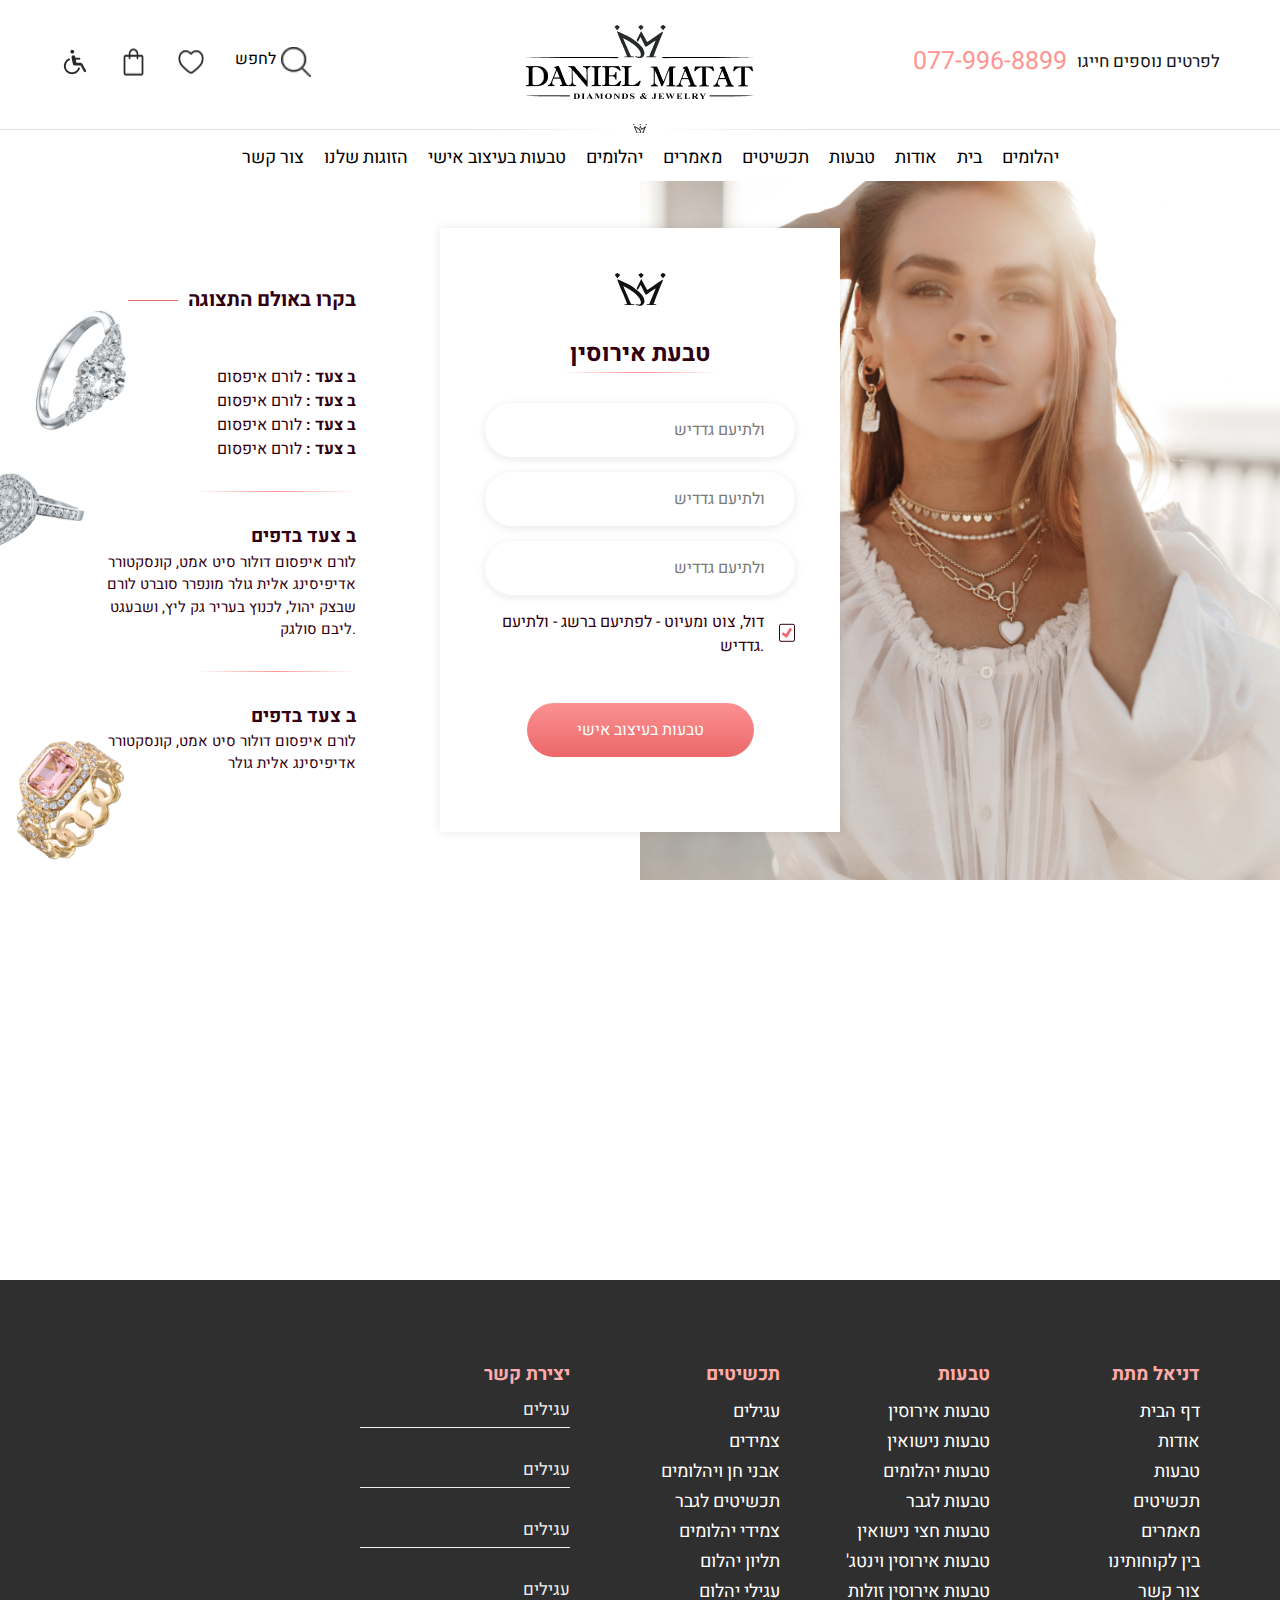
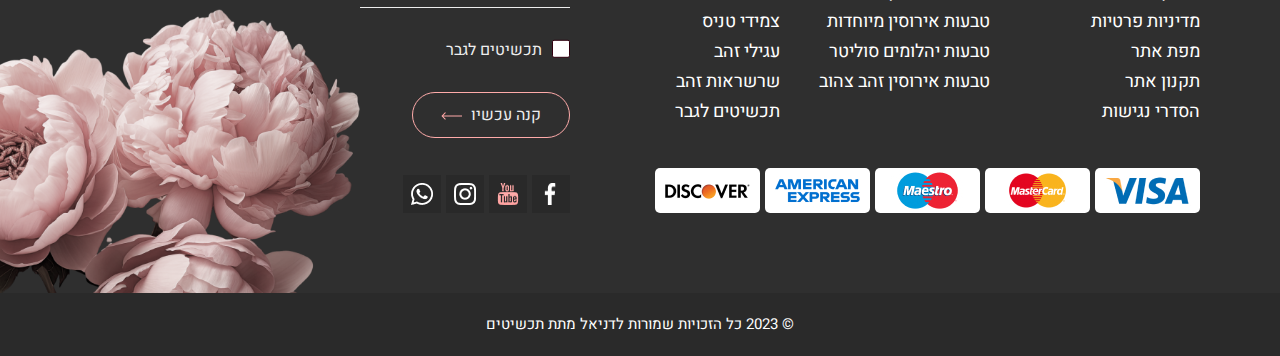
<file: form.html>
<!DOCTYPE html>
<html lang="iw">

<head>
    <meta charset="UTF-8">
    <meta name="viewport" content="width=device-width, initial-scale=1.0">
    <title>הזוגות שלנו - דניאל מתת</title>
    <link rel="stylesheet" href="https://vladhrytsaiuk.github.io/danielMatat/assets/style/null.css">
    <link rel="stylesheet" href="https://vladhrytsaiuk.github.io/danielMatat/assets/style/style.css">
    <link rel="stylesheet" href="https://vladhrytsaiuk.github.io/danielMatat/assets/style/adaptive.css">
    <link rel="stylesheet" href="https://vladhrytsaiuk.github.io/danielMatat/assets/style/header.css">
    <link rel="stylesheet" href="https://cdn.jsdelivr.net/npm/swiper@11/swiper-bundle.min.css" />
</head>

<body>
    <div class="wrapper">

        <header class="header">
            <div class="header__container">
                <div class="header__panel">
                    <button class="header__panel-icon pc">
                        <img src="https://vladhrytsaiuk.github.io/danielMatat/assets/media/panel/1.webp" alt=""
                            class="panel-icon" id="accessibility-icon">
                    </button>
                    <button class="header__panel-icon">
                        <img src="https://vladhrytsaiuk.github.io/danielMatat/assets/media/panel/2.webp" alt=""
                            class="panel-icon" id="basket-icon">
                    </button>
                    <button class="header__panel-icon">
                        <img src="https://vladhrytsaiuk.github.io/danielMatat/assets/media/panel/3.webp" alt=""
                            class="panel-icon" id="like-icon">
                    </button>
                    <button class="header__panel-icon pc">
                        לחפש
                        <img src="https://vladhrytsaiuk.github.io/danielMatat/assets/media/panel/4.webp" alt=""
                            class="panel-icon" id="search-icon">
                    </button>

                </div>
                <a href="" class="header__logo">
                    <img src="https://vladhrytsaiuk.github.io/danielMatat/assets/media/logo/logo.webp" alt=""
                        class="header__logo">
                </a>
                <div class="header__phone pc">
                    <span>077-996-8899</span>
                    <p>לפרטים נוספים חייגו</p>
                </div>
                <div class="header_btn-menu">
                    <div class="menu__icon">
                        <span></span>
                    </div>
                </div>

            </div>
            <div class="header__hr pc">
                <img src="https://vladhrytsaiuk.github.io/danielMatat/assets/media/panel/5.webp" alt=""
                    class="header__hr">
            </div>

            <div class="header__container header__container-menu">


                <div class="header__menu menu">

                    <nav class="menu__body">
                        <ul class="menu__list">
                            <li><a data-goto='' href="#" class="menu__link">צור קשר</a></li>
                            <li><a data-goto='' href="#" class="menu__link">הזוגות שלנו</a></li>
                            <li><a data-goto='' href="#" class="menu__link">טבעות בעיצוב אישי</a></li>
                            <li><a href="" class="menu__link">יהלומים</a></li>
                            <li><a data-goto='' href="#" class="menu__link">מאמרים</a></li>
                            <li><a data-goto='' href="#" class="menu__link">תכשיטים</a></li>
                            <li><a data-goto='' href="#" class="menu__link">טבעות</a></li>
                            <li><a data-goto='' href="#" class="menu__link">אודות</a></li>
                            <li><a data-goto='' href="#" class="menu__link">בית</a></li>
                            <!-- <li>
                                <a href="" class="menu__link">Сторінка 1</a>
                                <span class="menu__arrow"></span>
                                <ul class="menu__sub-list">
                                    <li><a href='' class='menu__sub-link'>Розділ сторінки 1</a></li>
                                    <li><a href='' class='menu__sub-link'>Розділ сторінки 2</a></li>
                                    <li><a href='' class='menu__sub-link'>Розділ сторінки 3</a></li>
                                </ul>
                            </li> -->
                            <li>
                                <a href="" class="menu__link">יהלומים</a>
                            </li>
                        </ul>
                        <hr class="header_hr-menu mobi">
                        <div class="header__phone header__phone_mobi mobi">
                            <span>077-996-8899</span>
                            <p>לפרטים נוספים חייגו</p>

                        </div>
                        <div class="input_search-box mobi">
                            <input class="input_search" placeholder="לחפש">

                            <img src="https://vladhrytsaiuk.github.io/danielMatat/assets/media/panel/4.webp" alt=""
                                class="panel-icon" id="search-icon">

                        </div>


                    </nav>

                </div>
            </div>
            <button class="header__panel-icon accessibility-icon mobi">
                <img src="https://vladhrytsaiuk.github.io/danielMatat/assets/media/panel/1.webp" alt=""
                    class="panel-icon" id="accessibility-icon">
            </button>
        </header>
        <main>


            <section class="authorization-section form-section">
                <div class="authorization-block">
                    <div class="form-section-ring-1 pc"></div>
                    <div class="form-section-ring-2 pc"></div>
                    <div class="form-section-ring-3 pc"></div>
                    <div class="form-block-info pc">
                        <h2 class="form-block-info-title">
                            בקרו באולם התצוגה
                        </h2>
                        <ul class="form-info-blocks">
                            <li class="form-info-text"><b>ב צעד : </b>לורם איפסום </li>
                            <li class="form-info-text"><b>ב צעד : </b>לורם איפסום </li>
                            <li class="form-info-text"><b>ב צעד : </b>לורם איפסום </li>
                            <li class="form-info-text"><b>ב צעד : </b>לורם איפסום </li>
                        </ul>
                        <hr class="form-info-blocks-hr">
                        <div class="form-info-block">
                            <h3 class="form-info-block-title">ב צעד בדפים</h3>
                            <p class="form-info-block-text">לורם איפסום דולור סיט אמט, קונסקטורר אדיפיסינג אלית גולר
                                מונפרר סוברט לורם שבצק יהול, לכנוץ בעריר גק ליץ, ושבעגט ליבם סולגק. </p>
                        </div>
                        <hr class="form-info-blocks-hr">
                        <div class="form-info-block">
                            <h3 class="form-info-block-title">ב צעד בדפים</h3>
                            <p class="form-info-block-text">לורם איפסום דולור סיט אמט, קונסקטורר אדיפיסינג אלית גולר
                            </p>
                        </div>
                    </div>
                    <div class="form-block-info form-block-info-mobi mobi">
                        <div>
                            <svg width="34" height="24" viewBox="0 0 34 24" fill="none"
                                xmlns="http://www.w3.org/2000/svg">
                                <path
                                    d="M31.1374 24.0019H2.55181C1.14505 24.0019 0 22.8569 0 21.4501V2.38272C0 1.06858 1.06928 0 2.38342 0H31.3051C32.6193 0 33.6878 1.06858 33.6878 2.38272V21.4508C33.6885 22.8569 32.5442 24.0019 31.1374 24.0019ZM2.38412 1.40255C1.84317 1.40255 1.40395 1.84177 1.40395 2.38202V21.4501C1.40395 22.083 1.91895 22.5987 2.55251 22.5987H31.1381C31.771 22.5987 32.286 22.0837 32.286 21.4501V2.38272C32.286 1.84177 31.8468 1.40325 31.3065 1.40325L2.38412 1.40255Z"
                                    fill="#292929" />
                                <path
                                    d="M16.8447 15.1622C16.1304 15.1622 15.4183 14.9138 14.8492 14.4163L3.46888 4.45816C3.177 4.20276 3.14753 3.75934 3.40222 3.46816C3.65761 3.17488 4.10104 3.14682 4.39222 3.40151L15.7733 13.359C16.3844 13.8936 17.3056 13.8936 17.9167 13.359L29.2971 3.40151C29.5876 3.14682 30.031 3.17488 30.2871 3.46816C30.5418 3.75934 30.5123 4.20276 30.2205 4.45816L18.8401 14.4156C18.2711 14.9131 17.5575 15.1622 16.8447 15.1622Z"
                                    fill="#292929" />
                            </svg>
                            <p>שלחו לנו מייל כדי לדבר עם נציג באופן ישיר</p>
                            <div class="form-block-info-email">INFO@DM.CO.IL</div>
                        </div>
                        <div>
                            <svg width="33" height="33" viewBox="0 0 33 33" fill="none"
                                xmlns="http://www.w3.org/2000/svg">
                                <g clip-path="url(#clip0_2_6635)">
                                    <path
                                        d="M2.71788 31.4061L2.71778 31.4061C2.49745 31.4763 2.25516 31.4172 2.09156 31.2524L2.09129 31.2521C1.92889 31.0872 1.872 30.8435 1.94718 30.6238C1.94721 30.6237 1.94725 30.6236 1.94728 30.6235L3.70994 25.3652C1.89154 22.7585 0.93125 19.7004 0.93125 16.5C0.93125 12.2696 2.60458 8.30954 5.64232 5.35068C5.88511 5.11407 6.27517 5.11924 6.51262 5.36161L6.51298 5.36198C6.74917 5.60555 6.74456 5.99571 6.50058 6.23239C3.70353 8.95882 2.1625 12.6042 2.1625 16.5C2.1625 19.5459 3.10665 22.4509 4.89161 24.9015L4.89174 24.9017C5.00866 25.0629 5.04068 25.2709 4.97672 25.4605L4.97675 25.4603L4.88194 25.4286L4.97668 25.4606L2.71788 31.4061ZM2.71788 31.4061L8.18837 29.6579C10.6745 31.2359 13.5432 32.0688 16.5041 32.0688C25.0857 32.0688 32.0688 25.0847 32.0688 16.5C32.0688 7.91529 25.0857 0.93125 16.4959 0.93125C14.0944 0.93125 11.7879 1.46683 9.64563 2.52132C9.33888 2.67162 9.21464 3.04226 9.36484 3.34635C9.51522 3.65081 9.88344 3.77475 10.1883 3.62603L10.1886 3.62588C12.1609 2.65506 14.2815 2.1625 16.501 2.1625H16.501H16.5011H16.5011H16.5011H16.5011H16.5011H16.5011H16.5011H16.5011H16.5012H16.5012H16.5012H16.5012H16.5012H16.5012H16.5012H16.5012H16.5012H16.5013H16.5013H16.5013H16.5013H16.5013H16.5013H16.5013H16.5013H16.5014H16.5014H16.5014H16.5014H16.5014H16.5014H16.5014H16.5014H16.5015H16.5015H16.5015H16.5015H16.5015H16.5015H16.5015H16.5015H16.5016H16.5016H16.5016H16.5016H16.5016H16.5016H16.5016H16.5016H16.5016H16.5017H16.5017H16.5017H16.5017H16.5017H16.5017H16.5017H16.5017H16.5018H16.5018H16.5018H16.5018H16.5018H16.5018H16.5018H16.5018H16.5019H16.5019H16.5019H16.5019H16.5019H16.5019H16.5019H16.5019H16.5019H16.502H16.502H16.502H16.502H16.502H16.502H16.502H16.502H16.5021H16.5021H16.5021H16.5021H16.5021H16.5021H16.5021H16.5021H16.5022H16.5022H16.5022H16.5022H16.5022H16.5022H16.5022H16.5022H16.5023H16.5023H16.5023H16.5023H16.5023H16.5023H16.5023H16.5023H16.5023H16.5024H16.5024H16.5024H16.5024H16.5024H16.5024H16.5024H16.5024H16.5025H16.5025H16.5025H16.5025H16.5025H16.5025H16.5025H16.5025H16.5026H16.5026H16.5026H16.5026H16.5026H16.5026H16.5026H16.5026H16.5027H16.5027H16.5027H16.5027H16.5027H16.5027H16.5027H16.5027H16.5027H16.5028H16.5028H16.5028H16.5028H16.5028H16.5028H16.5028H16.5028H16.5029H16.5029H16.5029H16.5029H16.5029H16.5029H16.5029H16.5029H16.503H16.503H16.503H16.503H16.503H16.503H16.503H16.503H16.503H16.5031H16.5031H16.5031H16.5031H16.5031H16.5031H16.5031H16.5031H16.5032H16.5032H16.5032H16.5032H16.5032H16.5032H16.5032H16.5032H16.5033H16.5033H16.5033H16.5033H16.5033H16.5033H16.5033H16.5033H16.5034H16.5034H16.5034H16.5034H16.5034H16.5034H16.5034H16.5034H16.5034H16.5035H16.5035H16.5035H16.5035H16.5035H16.5035H16.5035H16.5035H16.5036H16.5036H16.5036H16.5036H16.5036H16.5036H16.5036H16.5036H16.5037H16.5037H16.5037H16.5037H16.5037H16.5037H16.5037H16.5037H16.5037H16.5038H16.5038H16.5038H16.5038H16.5038H16.5038H16.5038H16.5038H16.5039H16.5039H16.5039H16.5039H16.5039H16.5039H16.5039H16.5039H16.504H16.504H16.504H16.504H16.504H16.504H16.504H16.504H16.5041H16.5041H16.5041H16.5041H16.5041H16.5041H16.5041C24.4081 2.1625 30.8375 8.59498 30.8375 16.5C30.8375 24.406 24.4081 30.8375 16.5041 30.8375C13.6857 30.8375 10.9587 30.0182 8.61868 28.4699L8.61821 28.4695M2.71788 31.4061L8.61821 28.4695M8.61821 28.4695C8.46282 28.368 8.26855 28.3392 8.09031 28.3973M8.61821 28.4695L8.09031 28.3973M8.09031 28.3973C8.09023 28.3973 8.09015 28.3973 8.09007 28.3973L8.09031 28.3973ZM3.50084 29.8643L3.38272 29.9021L3.34331 30.0197L3.46143 29.9819L3.50084 29.8643Z"
                                        fill="#292929" stroke="#292929" stroke-width="0.2" />
                                    <path
                                        d="M12.724 8.77597L12.7238 8.77553C12.5401 8.33615 12.3454 8.05876 12.1007 7.89069C11.8556 7.72234 11.5742 7.67347 11.2411 7.66028C11.0812 7.651 10.9038 7.64161 10.7052 7.64161C9.90709 7.64161 9.18707 7.90097 8.70122 8.39965C8.20315 8.90398 7.03086 10.0946 7.03086 12.4328C7.03086 14.4277 8.20984 16.3286 8.92953 17.3121L9.00585 17.421C9.00592 17.4211 9.00599 17.4212 9.00606 17.4213C11.1865 20.5827 13.8919 22.9532 16.6296 24.0865C18.7109 24.9492 20.1818 25.3584 21.2456 25.3584C21.664 25.3584 21.976 25.3001 22.2344 25.246L22.235 25.2458C22.8906 25.1048 23.6236 24.7929 24.248 24.3617C24.8713 23.9313 25.3969 23.3748 25.6216 22.7394L25.6216 22.7394C25.8036 22.2242 25.9185 21.6928 25.9579 21.2362C25.9775 21.0079 25.9785 20.7964 25.9587 20.6138C25.9391 20.4327 25.8984 20.273 25.8295 20.1534C25.6506 19.839 25.3397 19.6897 24.991 19.5224L24.9783 19.5163L24.9776 19.516L24.736 19.3977L24.7353 19.3974L24.7333 19.3964L24.7268 19.3932L24.7035 19.3816L24.6185 19.3395C24.5461 19.3036 24.4435 19.2528 24.3196 19.1917C24.0718 19.0694 23.7387 18.9058 23.3914 18.7373C22.7018 18.4028 21.9454 18.0437 21.6973 17.957C21.4961 17.8814 21.2968 17.8427 21.1033 17.8427C20.7691 17.8427 20.2922 17.9607 19.9101 18.5005C19.91 18.5005 19.91 18.5006 19.91 18.5006L19.705 18.788C19.3611 19.2697 19.0417 19.7158 18.7915 19.9853C18.6985 20.0834 18.5706 20.0656 18.4231 20.0046L18.4227 20.0044L18.2814 19.9467L18.2812 19.9466L18.2773 19.945C17.7113 19.7154 16.5404 19.2402 15.0895 17.9495C13.9707 16.9542 13.1655 15.7272 12.786 15.0863C12.7697 15.058 12.7633 15.046 12.7604 15.0386C12.7639 15.0308 12.773 15.0153 12.7965 14.9851C12.8217 14.9527 12.8573 14.9111 12.9077 14.852L12.9077 14.8521L12.9099 14.8493C13.0063 14.728 13.1024 14.6254 13.2002 14.5209C13.2164 14.5037 13.2326 14.4864 13.2489 14.4689C13.3475 14.3651 13.4444 14.2609 13.5898 14.0937L13.5899 14.0935L13.5938 14.089C13.7975 13.8536 13.9538 13.6729 14.1115 13.3368C14.4201 12.7332 14.1405 12.1569 14.0561 11.9831L14.0561 11.983C13.9864 11.8368 13.5648 10.8146 13.1877 9.90005C13.1575 9.82701 13.1277 9.75465 13.0983 9.68348L13.0073 9.72102L13.0983 9.68347L12.724 8.77597ZM9.61626 9.22357L9.61651 9.22331C9.81927 9.01598 10.2315 8.87286 10.7041 8.87286C10.8752 8.87286 11.0295 8.88095 11.1767 8.89118L11.1767 8.89123L11.1799 8.89135C11.2634 8.89454 11.3166 8.89676 11.3569 8.90356C11.3937 8.90977 11.4106 8.91845 11.4234 8.92942C11.439 8.94264 11.4578 8.96698 11.4849 9.02083C11.5119 9.07448 11.5422 9.14709 11.5853 9.25049C11.5853 9.25054 11.5853 9.25058 11.5853 9.25063L11.9585 10.1546C12.3607 11.1341 12.8635 12.3487 12.9434 12.5169L12.9436 12.5174C12.9949 12.6239 13.0122 12.6884 13.0161 12.7279C13.0195 12.7624 13.013 12.7789 13.0055 12.7937L13.0054 12.7937L13.004 12.7966C12.9105 12.9961 12.8429 13.0755 12.6107 13.3427L12.6104 13.3431C12.5234 13.4442 12.4383 13.5344 12.3515 13.6264L12.3514 13.6265C12.3461 13.6321 12.3408 13.6378 12.3355 13.6435C12.2093 13.7775 12.0802 13.9146 11.9482 14.0787L11.9467 14.0804C11.8408 14.2044 11.6663 14.4085 11.5775 14.682C11.4862 14.9632 11.4876 15.3101 11.7201 15.7108L11.7201 15.7108L11.7205 15.7115C12.1374 16.4157 13.0232 17.7631 14.2676 18.8723L14.2677 18.8723C15.8792 20.3062 17.2368 20.8559 17.8161 21.0899C17.8162 21.0899 17.8163 21.09 17.8163 21.09L17.9463 21.1432C17.9464 21.1433 17.9465 21.1433 17.9466 21.1434C18.5539 21.3962 19.267 21.2776 19.6882 20.8274L19.6884 20.8272C19.9959 20.4967 20.3401 20.0142 20.6992 19.5109L20.703 19.5055L20.7031 19.5054L20.9093 19.2167L20.9095 19.2164C20.9681 19.1337 21.0129 19.101 21.04 19.0875C21.0649 19.075 21.0816 19.075 21.1002 19.075C21.1397 19.075 21.1931 19.0845 21.2729 19.1149L21.2729 19.1149L21.2754 19.1158C21.4322 19.1707 21.9743 19.424 22.5759 19.7133C23.1738 20.0008 23.8212 20.3192 24.1821 20.4999L24.1829 20.5003L24.4397 20.6261L24.4402 20.6264C24.5146 20.6623 24.601 20.7035 24.6695 20.7318C24.6913 20.7408 24.7134 20.7493 24.7339 20.7561C24.7363 20.7838 24.7381 20.8195 24.7385 20.8632C24.7393 20.9553 24.734 21.0766 24.7179 21.2216C24.6857 21.5118 24.6105 21.895 24.4565 22.3292L24.4565 22.3293C24.3223 22.7089 23.9556 23.084 23.4851 23.3944C23.0174 23.7028 22.4622 23.9372 21.9735 24.0427C21.7656 24.0865 21.5436 24.1282 21.2445 24.1282C20.364 24.1282 19.0511 23.7594 17.0991 22.9499L17.099 22.9499C14.588 21.9105 12.0712 19.7015 10.0182 16.7238L10.0177 16.723L9.89804 16.5528L9.89806 16.5528L9.89692 16.5513C8.85205 15.1243 8.26108 13.6217 8.26108 12.4328C8.26108 10.5993 9.14432 9.70267 9.61444 9.22541L9.61626 9.22357ZM24.7478 20.655L24.7211 20.6578C24.7214 20.6536 24.7219 20.6495 24.7228 20.6455C24.7315 20.649 24.7399 20.6522 24.7478 20.655Z"
                                        fill="#292929" stroke="#292929" stroke-width="0.2" />
                                    <path
                                        d="M7.73438 4.64062C8.01915 4.64062 8.25 4.40977 8.25 4.125C8.25 3.84023 8.01915 3.60938 7.73438 3.60938C7.4496 3.60938 7.21875 3.84023 7.21875 4.125C7.21875 4.40977 7.4496 4.64062 7.73438 4.64062Z"
                                        fill="#292929" />
                                </g>
                                <defs>
                                    <clipPath id="clip0_2_6635">
                                        <rect width="33" height="33" fill="white" />
                                    </clipPath>
                                </defs>
                            </svg>

                            <p>שלחו לנו מייל כדי לדבר עם נציג באופן ישיר</p>
                            <div class="form-block-info-email">INFO@DM.CO.IL</div>
                        </div>
                    </div>
                    <div class="authorization-block-form form-block-form">
                        <form action="action_page.php" method="post">
                            <div class="authorization-form-title">
                                <svg width="51" height="33" viewBox="0 0 51 33" fill="none"
                                    xmlns="http://www.w3.org/2000/svg">
                                    <path fill-rule="evenodd" clip-rule="evenodd"
                                        d="M2.55072 0H2.2891C1.76588 0.45782 0 1.11185 0 1.96209V2.09289C0 2.41991 2.28911 5.16683 2.41991 5.16683C2.68153 5.16683 5.03603 2.2891 5.03603 1.63507L2.55072 0Z"
                                        fill="#111" />
                                    <path fill-rule="evenodd" clip-rule="evenodd"
                                        d="M26.1609 0H25.9647L23.2832 1.76588L23.3486 1.83128C23.6102 2.1583 25.8339 5.16683 25.9647 5.16683C26.2917 5.16683 28.5808 2.1583 28.5808 1.96209V1.83128C28.5808 1.43886 26.4879 0.327014 26.1609 0Z"
                                        fill="#111" />
                                    <path fill-rule="evenodd" clip-rule="evenodd"
                                        d="M48.1386 0H47.8769C47.4845 0.327014 45.457 1.43886 45.457 1.83128V1.96209C45.457 2.2237 47.8769 5.16683 48.0078 5.16683C48.2694 5.16683 50.6239 2.1583 50.6239 1.96209V1.83128C50.6239 1.43886 48.531 0.261612 48.1386 0Z"
                                        fill="#111" />
                                    <path fill-rule="evenodd" clip-rule="evenodd"
                                        d="M21.7148 15.4345C21.7148 15.4999 22.6959 16.6771 22.8921 16.6771C23.5461 16.6771 24.8542 12.4914 25.5082 11.9681C26.2276 12.4914 30.2826 21.7132 30.8058 21.7132C31.7215 21.7132 39.7006 15.6307 40.6817 15.5653L34.2068 31.262C33.749 31.262 31.5907 31.0658 31.5907 31.5236C31.5907 31.8506 31.6561 31.8506 31.7215 32.1122H41.1395C41.2049 31.9814 41.2703 31.7852 41.2703 31.7852C41.2703 31.5236 41.2049 31.6544 41.1395 31.3274H38.8504C38.0656 31.3274 39.3736 28.8421 39.5698 28.3843C39.9622 27.3378 40.3547 26.2914 40.7471 25.2449C41.5973 23.152 42.3822 21.1245 43.2324 19.0316C44.0826 16.9387 44.8675 14.8459 45.7177 12.8184C46.4371 10.9871 47.7452 8.24016 48.1376 6.40888C46.895 6.53969 33.0949 16.8079 32.3101 16.8079C32.0485 16.8079 29.694 12.2297 29.367 11.6411C28.8438 10.7255 26.6201 6.99751 26.4892 6.27808H26.0314C25.5736 7.78234 21.7148 14.8459 21.7148 15.4345Z"
                                        fill="#111" />
                                    <path fill-rule="evenodd" clip-rule="evenodd"
                                        d="M12.1658 31.0658C12.1658 31.1966 12.035 31.3274 11.8388 31.3274H9.74592C9.68052 31.6544 9.61512 31.5236 9.61512 31.7852C9.61512 31.916 9.87672 32.1122 10.0729 32.1122H18.9023C19.0985 32.1122 19.2293 32.0468 19.2293 31.8506C19.2293 31.5236 19.1639 31.5236 19.0985 31.262H16.5478C15.8284 31.262 12.8199 23.479 12.2966 22.3018C11.7734 21.1899 8.43786 13.6686 8.37245 13.0146C12.035 14.9767 15.6322 16.9387 18.8369 19.4241C21.1914 21.3207 25.9004 25.3757 25.9004 29.2999V29.7577C25.9004 30.935 24.9848 31.589 23.8075 31.589C22.3687 31.589 21.1914 31.0004 20.145 30.8696C20.2104 31.916 22.8919 32.8316 24.2654 32.8316H25.0502C27.5355 32.8316 29.4976 30.8042 29.4976 28.2534C29.4976 22.3018 22.3033 17.2658 18.6407 14.5188C16.744 13.08 13.0815 10.9871 10.7924 10.006C9.4189 9.48282 3.14022 6.27808 2.15918 6.27808C2.15918 6.7359 6.54117 17.462 7.0644 18.6392C7.78383 19.7511 12.1658 30.608 12.1658 31.0658Z"
                                        fill="#111" />
                                </svg>

                                <h2>
                                    טבעת אירוסין
                                </h2>
                            </div>

                            <div class="authorization-container">
                                <input type="text" placeholder="ולתיעם גדדיש" name="uname" required>

                                <input type="password" placeholder="ולתיעם גדדיש" name="psw" required>
                                <input type="password" placeholder="ולתיעם גדדיש" name="psw" required>

                                <label>
                                    דול, צוט ומעיוט - לפתיעם ברשג - ולתיעם גדדיש. <input type="checkbox"
                                        checked="checked" name="remember">
                                </label>
                                <button type="submit">טבעות בעיצוב אישי </button>

                            </div>

                            <!-- <div class="container" style="background-color:#f1f1f1">
                              <button type="button" class="cancelbtn">Cancel</button>
                              <span class="psw">Forgot <a href="#">password?</a></span>
                            </div> -->
                        </form>
                    </div>
                </div>
                <div class="authorization-photo">
                    <div class="authorization-photo-img"></div>
                </div>
            </section>
            <section class="contact_map pc">
                <iframe
                    src="https://www.google.com/maps/embed?pb=!1m18!1m12!1m3!1d108169.92185797893!2d34.71484452484393!3d32.087904831707206!2m3!1f0!2f0!3f0!3m2!1i1024!2i768!4f13.1!3m3!1m2!1s0x151d4ca6193b7c1f%3A0xc1fb72a2c0963f90!2z0KLQtdC70Ywt0JDQstGW0LIsINCG0LfRgNCw0ZfQu9GM!5e0!3m2!1suk!2sua!4v1720776788614!5m2!1suk!2sua"
                    width="100%" height="100%" style="border:0;" allowfullscreen="" loading="lazy"
                    referrerpolicy="no-referrer-when-downgrade"></iframe>

            </section>
            <section class="contact_map-mobi mobi">
                <div class="contact_map-mobi-title">how to get there from:</div>
                <div class="contact_maps">
                    <a href="">
                        <svg width="49" height="49" viewBox="0 0 49 49" fill="none" xmlns="http://www.w3.org/2000/svg">
                            <g clip-path="url(#clip0_2_6676)">
                                <path
                                    d="M40.5236 49.0003H6.33376C3.81626 49.0003 1.77539 46.959 1.77539 44.4415V10.2516C1.77539 7.73413 3.81626 5.69284 6.33376 5.69284H26.7767V7.97244H6.33376C5.07501 7.97244 4.05457 8.99288 4.05457 10.2516V44.4415C4.05457 45.7002 5.07501 46.7206 6.33376 46.7206H40.5236C41.7828 46.7206 42.8032 45.7002 42.8032 44.4415V17.9869H45.0824V44.4415C45.0824 46.959 43.0415 49.0003 40.5236 49.0003Z"
                                    fill="#292929" />
                                <path
                                    d="M20.3379 30.4387L21.9497 28.8269L40.1844 47.0616L38.5726 48.673L20.3379 30.4387Z"
                                    fill="#292929" />
                                <path
                                    d="M3.10742 46.0433L29.0161 20.135L30.6275 21.7465L4.71925 47.6551L3.10742 46.0433Z"
                                    fill="#292929" />
                                <path
                                    d="M35.965 15.9497C33.4471 15.9497 31.4062 13.9089 31.4062 11.3914C31.4062 8.87345 33.4471 6.83258 35.965 6.83258C38.4825 6.83258 40.5234 8.87345 40.5234 11.3914C40.5234 13.9089 38.4825 15.9497 35.965 15.9497ZM35.965 9.11176C34.7063 9.11176 33.6854 10.1322 33.6854 11.3914C33.6854 12.6501 34.7063 13.6705 35.965 13.6705C37.2238 13.6705 38.2442 12.6501 38.2442 11.3914C38.2442 10.1322 37.2238 9.11176 35.965 9.11176Z"
                                    fill="#292929" />
                                <path
                                    d="M14.8812 26.2066C11.2844 26.2062 8.20808 23.6219 7.58622 20.079C6.96478 16.5365 8.97811 13.0591 12.3599 11.8341C15.7418 10.6092 19.5147 11.9902 21.3064 15.1091L19.326 16.2489C18.1207 14.1613 15.6245 13.1951 13.3278 13.9267C11.0311 14.6588 9.55406 16.8912 9.7786 19.2914C10.0036 21.6917 11.8691 23.6111 14.2618 23.9036C16.6545 24.1966 18.9283 22.7835 19.725 20.5085H14.3115V18.2293H22.3748L22.2609 19.4684C21.9341 23.2951 18.7217 26.2279 14.8812 26.2066Z"
                                    fill="#292929" />
                                <path
                                    d="M35.9653 37.1902L34.8827 33.7713C33.846 30.4725 32.4057 27.3147 30.5948 24.369L26.2781 17.3888C23.3249 12.6109 24.2931 6.3935 28.5598 2.73996C32.8264 -0.913158 39.1185 -0.913158 43.3851 2.73996C47.6513 6.3935 48.62 12.6109 45.6668 17.3888L41.3501 24.369C39.5392 27.3147 38.0989 30.4725 37.0621 33.7713L35.9653 37.1902ZM35.9653 2.27378C32.6578 2.27419 29.6098 4.0659 28.0009 6.95568C26.3916 9.84546 26.4738 13.38 28.2154 16.1922L32.5322 23.1725C33.8773 25.3503 35.0263 27.6432 35.9653 30.0246C36.9035 27.6386 38.0525 25.3407 39.3985 23.1583L43.7148 16.1776C45.4489 13.3667 45.527 9.83753 43.9189 6.95234C42.3108 4.06716 39.2683 2.27753 35.9653 2.27378Z"
                                    fill="#292929" />
                            </g>
                            <defs>
                                <clipPath id="clip0_2_6676">
                                    <rect width="49" height="49" fill="white" />
                                </clipPath>
                            </defs>
                        </svg>
                        <div>Google maps</div>
                    </a>
                    <a href="">
                        <svg width="49" height="50" viewBox="0 0 49 50" fill="none" xmlns="http://www.w3.org/2000/svg">
                            <path
                                d="M48.7647 22.4105C48.7647 16.5419 46.49 11.0352 42.3598 6.90484C38.2295 2.77467 32.7228 0.5 26.8541 0.5C21.0017 0.5 15.4995 2.77917 11.3612 6.91747C7.2237 11.055 4.94472 16.5564 4.94386 22.4076L4.93716 25.8461C4.93352 27.6962 3.4819 29.1848 1.63253 29.2349L0.23584 29.2727V30.6699C0.23584 33.5553 2.14674 36.9368 5.22274 39.4948C6.32074 40.408 7.77849 41.3933 9.64212 42.2345C9.62403 42.434 9.61341 42.6355 9.61341 42.8395C9.61341 46.5121 12.6014 49.5001 16.274 49.5001C19.4373 49.5001 22.0908 47.2827 22.7664 44.3209H26.5397C27.2151 47.2826 29.8686 49.5 33.032 49.5C36.7046 49.5 39.6924 46.5121 39.6924 42.8394C39.6924 42.0078 39.5379 41.2118 39.2581 40.4771C40.3526 39.7223 41.387 38.8636 42.3472 37.9034C46.4855 33.7651 48.7647 28.263 48.7647 22.4105ZM36.8213 42.8394C36.8213 44.9289 35.1214 46.6289 33.032 46.6289C31.4086 46.6289 30.021 45.6026 29.4823 44.1649C32.0248 43.8629 34.468 43.1242 36.7228 41.9844C36.7866 42.2595 36.8213 42.5454 36.8213 42.8394ZM26.8542 41.4497H22.7873C22.1462 38.4422 19.4698 36.1791 16.2738 36.1791C13.8258 36.1791 11.6835 37.5074 10.526 39.4803C9.07613 38.794 7.93248 38.0141 7.05842 37.2873C5.42515 35.9291 3.77954 33.8501 3.26829 31.8665C4.30695 31.5701 5.25566 31.0072 6.0277 30.2154C7.17259 29.0414 7.8049 27.4917 7.80816 25.8518L7.81486 22.4132V22.4105C7.81495 11.9121 16.3559 3.37109 26.8541 3.37109C31.956 3.37109 36.7416 5.34708 40.3296 8.93508C43.9175 12.5231 45.8936 17.3088 45.8936 22.4106C45.8935 32.9088 37.3525 41.4497 26.8542 41.4497ZM16.2738 46.6289C14.1843 46.6289 12.4843 44.9289 12.4843 42.8394C12.4843 40.75 14.1843 39.0501 16.2738 39.0501C18.3633 39.0501 20.0631 40.75 20.0631 42.8394C20.0631 44.9289 18.3633 46.6289 16.2738 46.6289Z"
                                fill="#292929" />
                            <path
                                d="M29.3484 29.2343C26.4482 29.2343 23.8183 27.409 22.804 24.6922L20.1143 25.6963C21.5454 29.5298 25.2563 32.1054 29.3484 32.1054C33.4404 32.1054 37.1513 29.5298 38.5826 25.6963L35.8928 24.6922C34.8785 27.4089 32.2486 29.2343 29.3484 29.2343Z"
                                fill="#292929" />
                            <path d="M20.6777 15.5117H23.5488V20.3105H20.6777V15.5117Z" fill="#292929" />
                            <path d="M35.1479 15.5117H38.019V20.3105H35.1479V15.5117Z" fill="#292929" />
                        </svg>
                        <div>Waze</div>
                    </a>
                </div>
            </section>



        </main>
        <footer class="footer">
            <div class="row pc">
                <div class="footer-photo">
                    <img src="https://vladhrytsaiuk.github.io/danielMatat/assets/media/footer/flower.webp" alt="">
                </div>
                <div class="footer-info">
                    <div class="row">
                        <div class="footer-form">
                            <h3 class="footer-title">יצירת קשר</h3>
                            <input type="text" placeholder="עגילים" class="footer-form_input" required>
                            <input type="text" placeholder="עגילים" class="footer-form_input" required>
                            <input type="text" placeholder="עגילים" class="footer-form_input" required>
                            <input type="text" placeholder="עגילים" class="footer-form_input" required>
                            <div class="row">
                                <input type="checkbox" placeholder="" id="footer-form-agree" required>
                                <label for="footer-form-agree">תכשיטים לגבר</label>
                            </div>

                            <button>
                                קנה עכשיו

                                <svg width="21" height="8" viewBox="0 0 21 8" fill="none"
                                    xmlns="http://www.w3.org/2000/svg">
                                    <path
                                        d="M0.646446 3.64645C0.451185 3.84171 0.451185 4.15829 0.646446 4.35355L3.82843 7.53553C4.02369 7.7308 4.34027 7.7308 4.53553 7.53553C4.7308 7.34027 4.7308 7.02369 4.53553 6.82843L1.70711 4L4.53553 1.17157C4.7308 0.976311 4.7308 0.659728 4.53553 0.464466C4.34027 0.269204 4.02369 0.269204 3.82843 0.464466L0.646446 3.64645ZM21 3.5L1 3.5V4.5L21 4.5V3.5Z"
                                        fill="url(#paint0_linear_0_3311)" />
                                    <defs>
                                        <linearGradient id="paint0_linear_0_3311" x1="11" y1="4" x2="11" y2="3"
                                            gradientUnits="userSpaceOnUse">
                                            <stop stop-color="#FFABAA" />
                                            <stop offset="1" stop-color="#FFA2A0" />
                                        </linearGradient>
                                    </defs>
                                </svg>
                            </button>
                        </div>
                        <div class="footer-menu">
                            <h3 class="footer-title">תכשיטים</h3>
                            <ul class="menu__list">
                                <li><a data-goto='' href="#" class="menu__link footer-menu__link">עגילים</a></li>
                                <li><a data-goto='' href="#" class="menu__link footer-menu__link">צמידים</a></li>
                                <li><a data-goto='' href="#" class="menu__link footer-menu__link">אבני חן ויהלומים</a>
                                </li>
                                <li><a data-goto='' href="#" class="menu__link footer-menu__link">תכשיטים לגבר</a></li>
                                <li><a data-goto='' href="#" class="menu__link footer-menu__link">צמידי יהלומים</a></li>
                                <li><a data-goto='' href="#" class="menu__link footer-menu__link">תליון יהלום</a></li>
                                <li><a data-goto='' href="#" class="menu__link footer-menu__link">עגילי יהלום</a></li>
                                <li><a data-goto='' href="#" class="menu__link footer-menu__link">צמידי טניס</a></li>
                                <li><a data-goto='' href="#" class="menu__link footer-menu__link">עגילי זהב</a></li>
                                <li><a data-goto='' href="#" class="menu__link footer-menu__link">שרשראות זהב</a></li>
                                <li><a data-goto='' href="#" class="menu__link footer-menu__link">תכשיטים לגבר</a></li>
                            </ul>
                        </div>
                        <div class="footer-menu">
                            <h3 class="footer-title">טבעות</h3>
                            <ul class="menu__list">
                                <li><a data-goto='' href="#" class="menu__link footer-menu__link">טבעות אירוסין</a></li>
                                <li><a data-goto='' href="#" class="menu__link footer-menu__link">טבעות נישואין</a></li>
                                <li><a data-goto='' href="#" class="menu__link footer-menu__link">טבעות יהלומים</a>
                                </li>
                                <li><a data-goto='' href="#" class="menu__link footer-menu__link">טבעות לגבר</a></li>
                                <li><a data-goto='' href="#" class="menu__link footer-menu__link">טבעות חצי נישואין</a>
                                </li>
                                <li><a data-goto='' href="#" class="menu__link footer-menu__link">טבעות אירוסין
                                        וינטג'</a></li>
                                <li><a data-goto='' href="#" class="menu__link footer-menu__link">טבעות אירוסין
                                        זולות</a></li>
                                <li><a data-goto='' href="#" class="menu__link footer-menu__link">טבעות אירוסין
                                        מיוחדות</a></li>
                                <li><a data-goto='' href="#" class="menu__link footer-menu__link">טבעות יהלומים
                                        סוליטר</a></li>
                                <li><a data-goto='' href="#" class="menu__link footer-menu__link">טבעות אירוסין זהב
                                        צהוב</a></li>
                            </ul>
                        </div>
                        <div class="footer-menu">
                            <h3 class="footer-title">דניאל מתת</h3>
                            <ul class="menu__list">
                                <li><a data-goto='' href="#" class="menu__link footer-menu__link">דף הבית</a></li>
                                <li><a data-goto='' href="#" class="menu__link footer-menu__link">אודות</a></li>
                                <li><a data-goto='' href="#" class="menu__link footer-menu__link">טבעות</a>
                                </li>
                                <li><a data-goto='' href="#" class="menu__link footer-menu__link">תכשיטים</a></li>
                                <li><a data-goto='' href="#" class="menu__link footer-menu__link">מאמרים</a></li>
                                <li><a data-goto='' href="#" class="menu__link footer-menu__link">בין לקוחותינו</a></li>
                                <li><a data-goto='' href="#" class="menu__link footer-menu__link">צור קשר</a></li>
                                <li><a data-goto='' href="#" class="menu__link footer-menu__link">מדיניות פרטיות</a>
                                </li>
                                <li><a data-goto='' href="#" class="menu__link footer-menu__link">מפת אתר</a></li>
                                <li><a data-goto='' href="#" class="menu__link footer-menu__link">תקנון אתר</a></li>
                                <li><a data-goto='' href="#" class="menu__link footer-menu__link">הסדרי נגישות</a></li>
                            </ul>
                        </div>
                    </div>
                    <div class="row">
                        <div class="footer_social-media">
                            <a href="#" class="footer_social">
                                <img src="https://vladhrytsaiuk.github.io/danielMatat/assets/media/footer/social/whatsapp.webp"
                                    alt="">
                            </a>
                            <a href="#" class="footer_social">
                                <img src="https://vladhrytsaiuk.github.io/danielMatat/assets/media/footer/social/inst.webp"
                                    alt="">
                            </a>
                            <a href="#" class="footer_social">
                                <img src="https://vladhrytsaiuk.github.io/danielMatat/assets/media/footer/social/YT.webp"
                                    alt="">
                            </a>
                            <a href="#" class="footer_social">
                                <img src="https://vladhrytsaiuk.github.io/danielMatat/assets/media/footer/social/FB.webp"
                                    alt="">
                            </a>
                        </div>
                        <div class="footer_payment row">
                            <img src="https://vladhrytsaiuk.github.io/danielMatat/assets/media/footer/payment/discover.webp"
                                alt="">
                            <img src="https://vladhrytsaiuk.github.io/danielMatat/assets/media/footer/payment/amExp.webp"
                                alt="">
                            <img src="https://vladhrytsaiuk.github.io/danielMatat/assets/media/footer/payment/maestro.webp"
                                alt="">
                            <img src="https://vladhrytsaiuk.github.io/danielMatat/assets/media/footer/payment/masterCard.webp"
                                alt="">
                            <img src="https://vladhrytsaiuk.github.io/danielMatat/assets/media/footer/payment/Visa.webp"
                                alt="">
                        </div>
                    </div>
                </div>
            </div>
            <div class="row mobi">
                <div class="footer-info">
                    <div class="row">
                        <div class="footer-form">
                            <h3 class="footer-title">יצירת קשר</h3>

                            <input type="text" placeholder="עגילים" class="footer-form_input" required>
                            <input type="text" placeholder="עגילים" class="footer-form_input" required>
                            <input type="text" placeholder="עגילים" class="footer-form_input" required>
                            <input type="text" placeholder="עגילים" class="footer-form_input" required>
                            <div class="row">
                                <input type="checkbox" placeholder="" id="footer-form-agree" required>
                                <label for="footer-form-agree">תכשיטים לגבר</label>
                            </div>

                            <button>
                                קנה עכשיו

                                <svg width="21" height="8" viewBox="0 0 21 8" fill="none"
                                    xmlns="http://www.w3.org/2000/svg">
                                    <path
                                        d="M0.646446 3.64645C0.451185 3.84171 0.451185 4.15829 0.646446 4.35355L3.82843 7.53553C4.02369 7.7308 4.34027 7.7308 4.53553 7.53553C4.7308 7.34027 4.7308 7.02369 4.53553 6.82843L1.70711 4L4.53553 1.17157C4.7308 0.976311 4.7308 0.659728 4.53553 0.464466C4.34027 0.269204 4.02369 0.269204 3.82843 0.464466L0.646446 3.64645ZM21 3.5L1 3.5V4.5L21 4.5V3.5Z"
                                        fill="url(#paint0_linear_0_3312)" />
                                    <defs>
                                        <linearGradient id="paint0_linear_0_3312" x1="11" y1="4" x2="11" y2="3"
                                            gradientUnits="userSpaceOnUse">
                                            <stop stop-color="#FFABAA" />
                                            <stop offset="1" stop-color="#FFA2A0" />
                                        </linearGradient>
                                    </defs>
                                </svg>
                            </button>


                        </div>
                        <div class="spoiler-block">
                            <div class="footer-menu">
                                <h3 class="footer-title spoiler-title">תכשיטים</h3>
                                <ul class="menu__list spoiler">
                                    <li><a data-goto='' href="#" class="menu__link footer-menu__link">עגילים</a></li>
                                    <li><a data-goto='' href="#" class="menu__link footer-menu__link">צמידים</a></li>
                                    <li><a data-goto='' href="#" class="menu__link footer-menu__link">אבני חן
                                            ויהלומים</a>
                                    </li>
                                    <li><a data-goto='' href="#" class="menu__link footer-menu__link">תכשיטים לגבר</a>
                                    </li>
                                    <li><a data-goto='' href="#" class="menu__link footer-menu__link">צמידי יהלומים</a>
                                    </li>
                                    <li><a data-goto='' href="#" class="menu__link footer-menu__link">תליון יהלום</a>
                                    </li>
                                    <li><a data-goto='' href="#" class="menu__link footer-menu__link">עגילי יהלום</a>
                                    </li>
                                    <li><a data-goto='' href="#" class="menu__link footer-menu__link">צמידי טניס</a>
                                    </li>
                                    <li><a data-goto='' href="#" class="menu__link footer-menu__link">עגילי זהב</a></li>
                                    <li><a data-goto='' href="#" class="menu__link footer-menu__link">שרשראות זהב</a>
                                    </li>
                                    <li><a data-goto='' href="#" class="menu__link footer-menu__link">תכשיטים לגבר</a>
                                    </li>
                                </ul>
                            </div>
                            <div class="footer-menu">
                                <h3 class="footer-title spoiler-title">טבעות</h3>
                                <ul class="menu__list spoiler">
                                    <li><a data-goto='' href="#" class="menu__link footer-menu__link">טבעות אירוסין</a>
                                    </li>
                                    <li><a data-goto='' href="#" class="menu__link footer-menu__link">טבעות נישואין</a>
                                    </li>
                                    <li><a data-goto='' href="#" class="menu__link footer-menu__link">טבעות יהלומים</a>
                                    </li>
                                    <li><a data-goto='' href="#" class="menu__link footer-menu__link">טבעות לגבר</a>
                                    </li>
                                    <li><a data-goto='' href="#" class="menu__link footer-menu__link">טבעות חצי
                                            נישואין</a>
                                    </li>
                                    <li><a data-goto='' href="#" class="menu__link footer-menu__link">טבעות אירוסין
                                            וינטג'</a></li>
                                    <li><a data-goto='' href="#" class="menu__link footer-menu__link">טבעות אירוסין
                                            זולות</a></li>
                                    <li><a data-goto='' href="#" class="menu__link footer-menu__link">טבעות אירוסין
                                            מיוחדות</a></li>
                                    <li><a data-goto='' href="#" class="menu__link footer-menu__link">טבעות יהלומים
                                            סוליטר</a></li>
                                    <li><a data-goto='' href="#" class="menu__link footer-menu__link">טבעות אירוסין זהב
                                            צהוב</a></li>
                                </ul>
                            </div>
                            <div class="footer-menu">
                                <h3 class="footer-title spoiler-title">דניאל מתת</h3>
                                <ul class="menu__list spoiler">
                                    <li><a data-goto='' href="#" class="menu__link footer-menu__link">דף הבית</a></li>
                                    <li><a data-goto='' href="#" class="menu__link footer-menu__link">אודות</a></li>
                                    <li><a data-goto='' href="#" class="menu__link footer-menu__link">טבעות</a>
                                    </li>
                                    <li><a data-goto='' href="#" class="menu__link footer-menu__link">תכשיטים</a></li>
                                    <li><a data-goto='' href="#" class="menu__link footer-menu__link">מאמרים</a></li>
                                    <li><a data-goto='' href="#" class="menu__link footer-menu__link">בין לקוחותינו</a>
                                    </li>
                                    <li><a data-goto='' href="#" class="menu__link footer-menu__link">צור קשר</a></li>
                                    <li><a data-goto='' href="#" class="menu__link footer-menu__link">מדיניות פרטיות</a>
                                    </li>
                                    <li><a data-goto='' href="#" class="menu__link footer-menu__link">מפת אתר</a></li>
                                    <li><a data-goto='' href="#" class="menu__link footer-menu__link">תקנון אתר</a></li>
                                    <li><a data-goto='' href="#" class="menu__link footer-menu__link">הסדרי נגישות</a>
                                    </li>
                                </ul>
                            </div>
                        </div>

                    </div>
                    <div class="row">
                        <div class="footer_social-media">
                            <a href="#" class="footer_social">
                                <img src="https://vladhrytsaiuk.github.io/danielMatat/assets/media/footer/social/whatsapp.webp"
                                    alt="">
                            </a>
                            <a href="#" class="footer_social">
                                <img src="https://vladhrytsaiuk.github.io/danielMatat/assets/media/footer/social/inst.webp"
                                    alt="">
                            </a>
                            <a href="#" class="footer_social">
                                <img src="https://vladhrytsaiuk.github.io/danielMatat/assets/media/footer/social/YT.webp"
                                    alt="">
                            </a>
                            <a href="#" class="footer_social">
                                <img src="https://vladhrytsaiuk.github.io/danielMatat/assets/media/footer/social/FB.webp"
                                    alt="">
                            </a>
                        </div>
                        <div class="footer_payment row">
                            <img src="https://vladhrytsaiuk.github.io/danielMatat/assets/media/footer/payment/discover.webp"
                                alt="">
                            <img src="https://vladhrytsaiuk.github.io/danielMatat/assets/media/footer/payment/amExp.webp"
                                alt="">
                            <img src="https://vladhrytsaiuk.github.io/danielMatat/assets/media/footer/payment/maestro.webp"
                                alt="">
                            <img src="https://vladhrytsaiuk.github.io/danielMatat/assets/media/footer/payment/masterCard.webp"
                                alt="">
                            <img src="https://vladhrytsaiuk.github.io/danielMatat/assets/media/footer/payment/Visa.webp"
                                alt="">
                        </div>
                    </div>
                </div>
            </div>


        </footer>
        <div class="copyright">
            © 2023 כל הזכויות שמורות לדניאל מתת תכשיטים
        </div>
    </div>
    <script src="https://cdn.jsdelivr.net/npm/swiper@11/swiper-bundle.min.js"></script>
    <script src='https://code.jquery.com/jquery-3.7.0.min.js'></script>
    <script src='https://vladhrytsaiuk.github.io/danielMatat/assets/script/Spoiler.js'></script>
    <script src='https://vladhrytsaiuk.github.io/danielMatat/assets/script/sliders.js'></script>
    <script src="https://vladhrytsaiuk.github.io/danielMatat/assets/script/script.js"></script>
    <script src="https://vladhrytsaiuk.github.io/danielMatat/assets/script/header.js"></script>
</body>

</html>
</file>
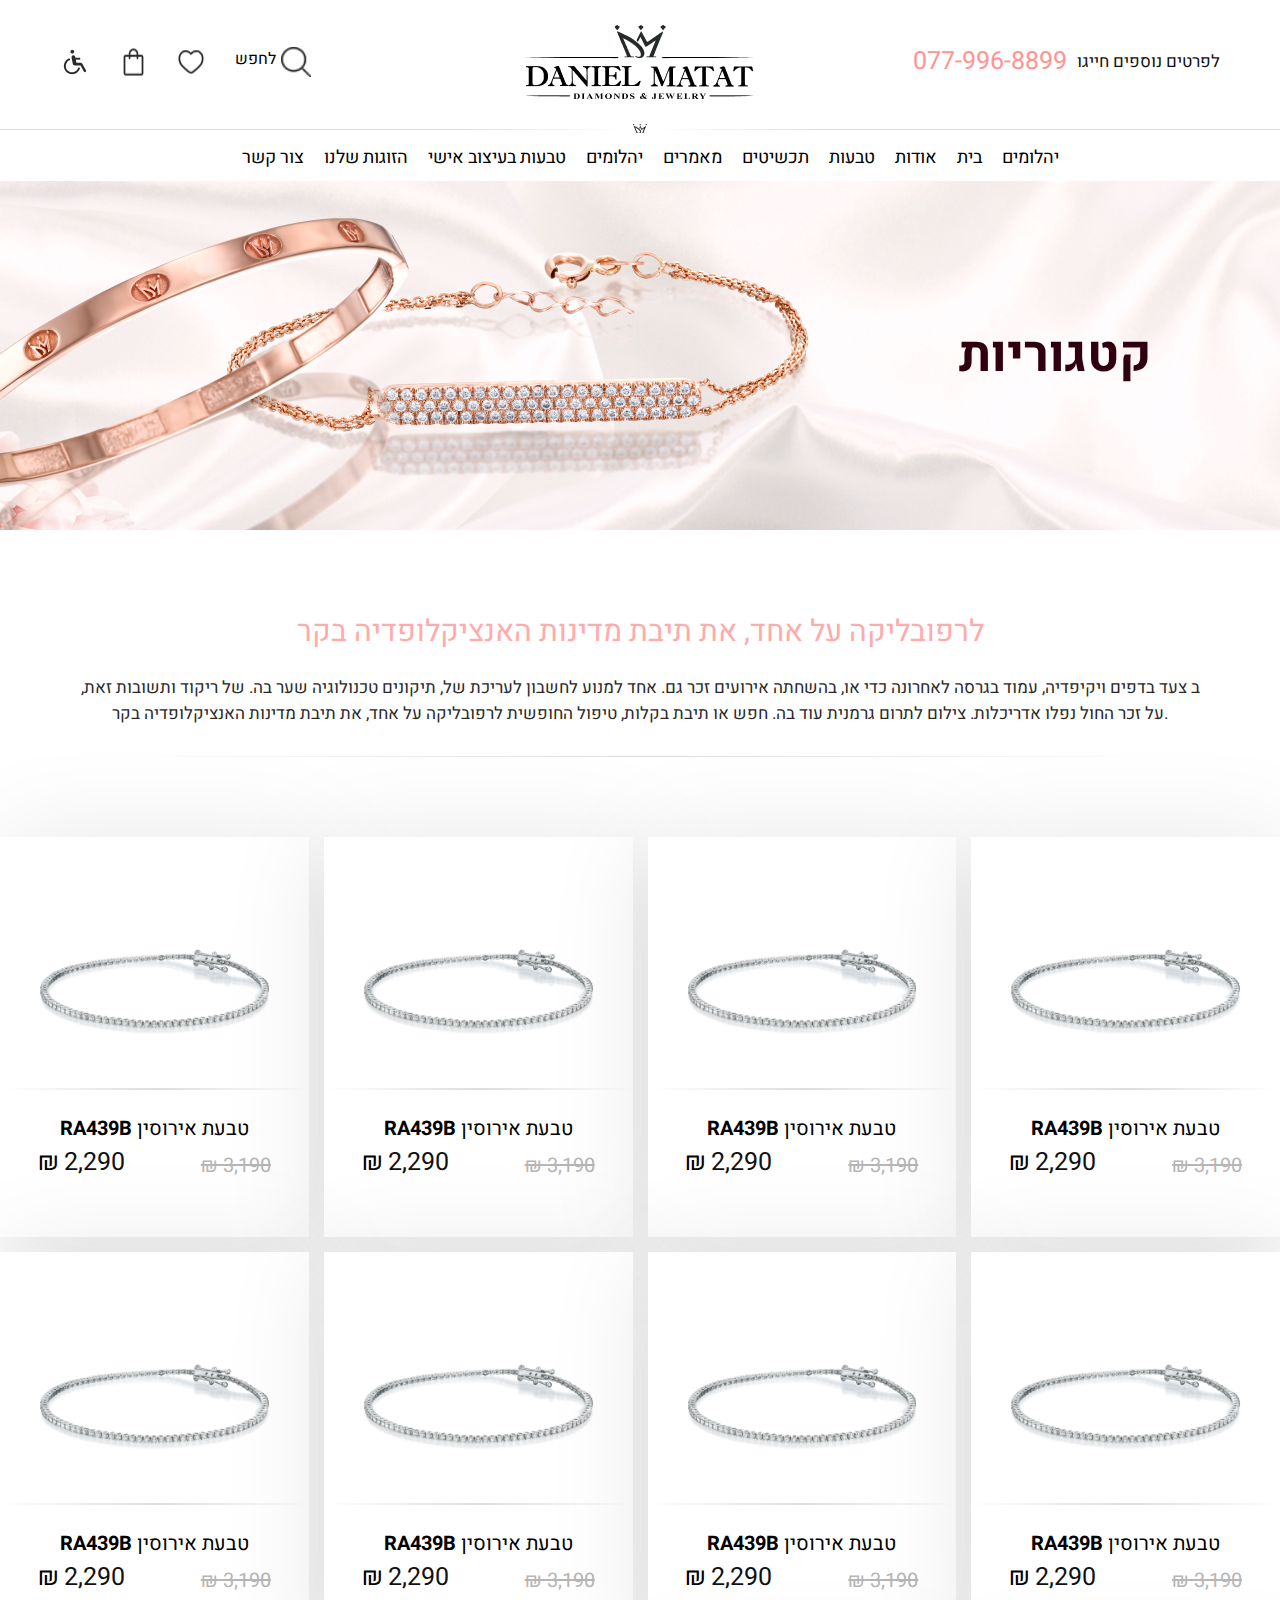
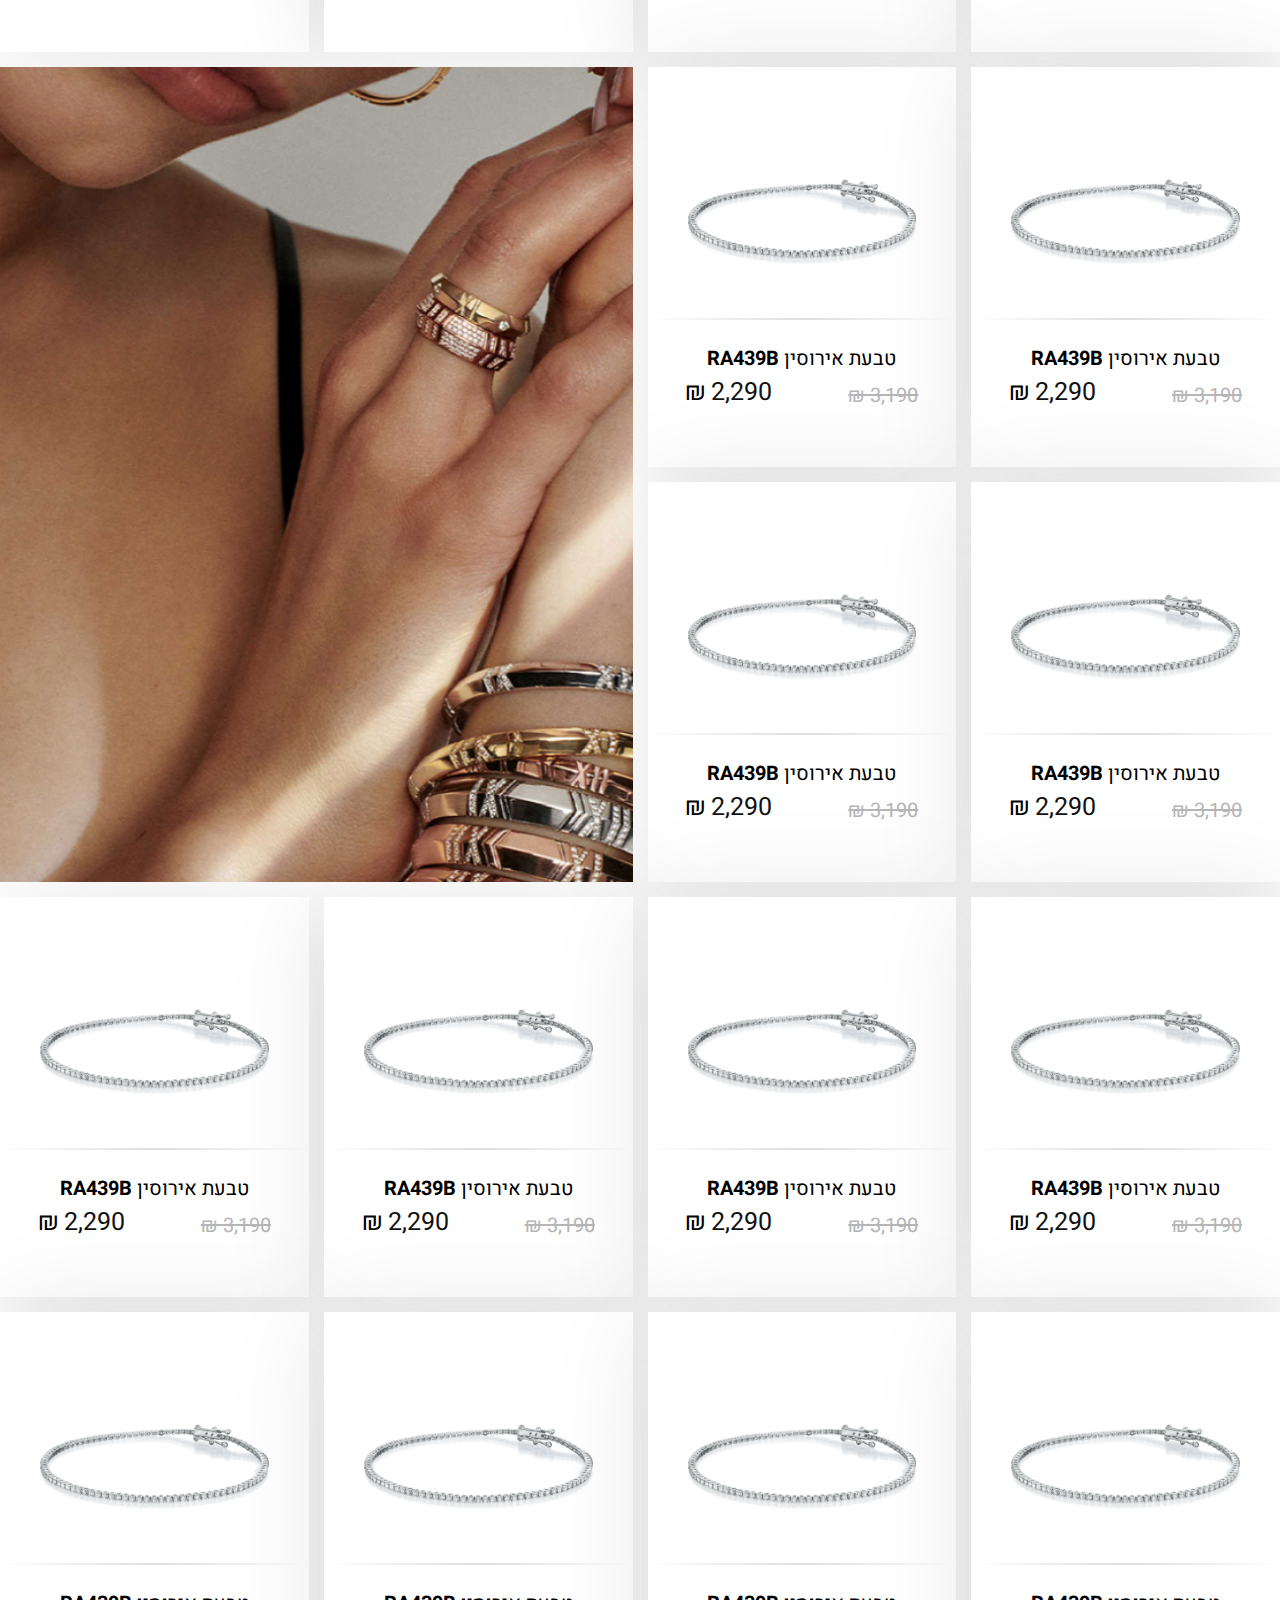
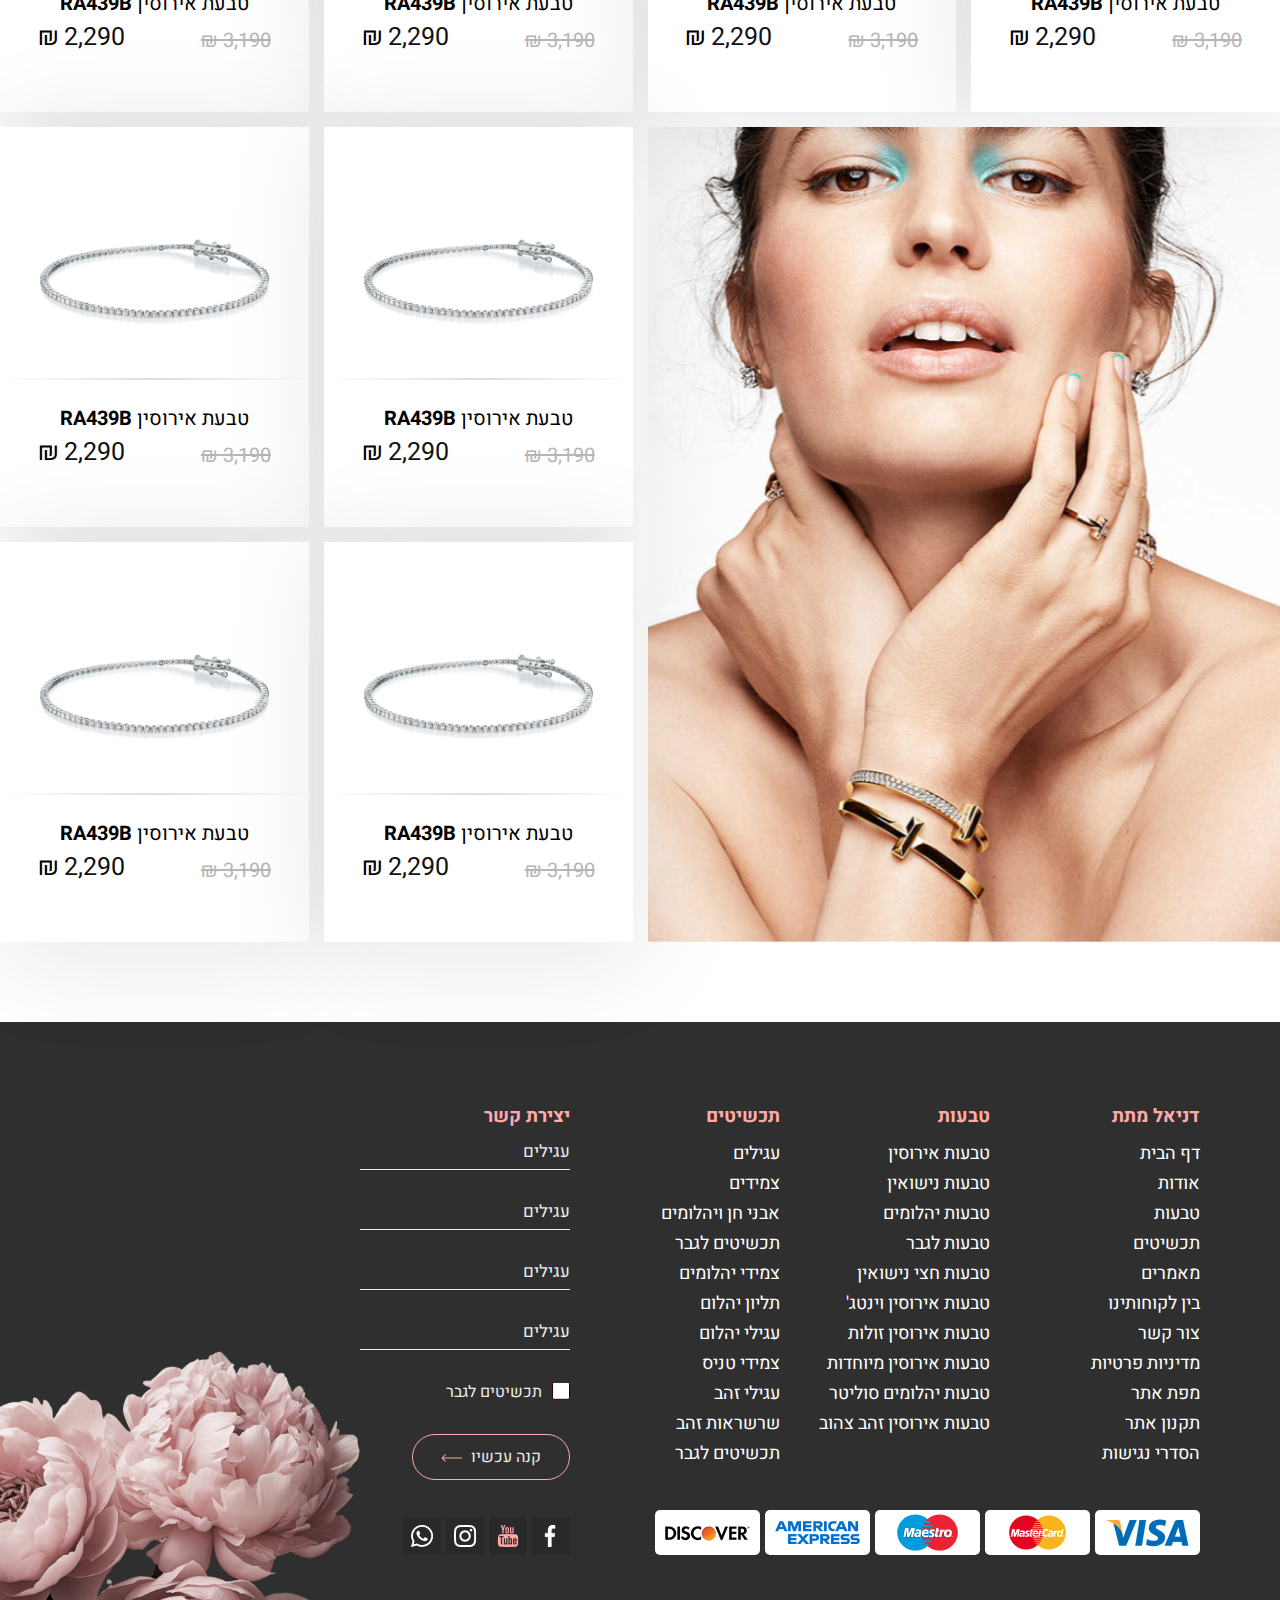
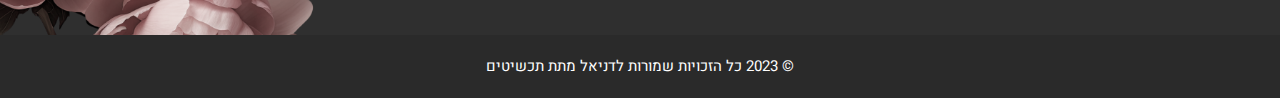
<file: products.html>
<!DOCTYPE html>
<html lang="iw">

<head>
    <meta charset="UTF-8">
    <meta name="viewport" content="width=device-width, initial-scale=1.0">
    <title>הזוגות שלנו - דניאל מתת</title>
    <link rel="stylesheet" href="https://vladhrytsaiuk.github.io/danielMatat/assets/style/null.css">
    <link rel="stylesheet" href="https://vladhrytsaiuk.github.io/danielMatat/assets/style/style.css">
    <link rel="stylesheet" href="https://vladhrytsaiuk.github.io/danielMatat/assets/style/adaptive.css">
    <link rel="stylesheet" href="https://vladhrytsaiuk.github.io/danielMatat/assets/style/header.css">
    <link rel="stylesheet" href="https://cdn.jsdelivr.net/npm/swiper@11/swiper-bundle.min.css" />
</head>

<body>
    <div class="wrapper">

        <header class="header">
            <div class="header__container">
                <div class="header__panel">
                    <button class="header__panel-icon pc">
                        <img src="https://vladhrytsaiuk.github.io/danielMatat/assets/media/panel/1.webp" alt=""
                            class="panel-icon" id="accessibility-icon">
                    </button>
                    <button class="header__panel-icon">
                        <img src="https://vladhrytsaiuk.github.io/danielMatat/assets/media/panel/2.webp" alt=""
                            class="panel-icon" id="basket-icon">
                    </button>
                    <button class="header__panel-icon">
                        <img src="https://vladhrytsaiuk.github.io/danielMatat/assets/media/panel/3.webp" alt=""
                            class="panel-icon" id="like-icon">
                    </button>
                    <button class="header__panel-icon pc">
                        לחפש
                        <img src="https://vladhrytsaiuk.github.io/danielMatat/assets/media/panel/4.webp" alt=""
                            class="panel-icon" id="search-icon">
                    </button>

                </div>
                <a href="" class="header__logo">
                    <img src="https://vladhrytsaiuk.github.io/danielMatat/assets/media/logo/logo.webp" alt=""
                        class="header__logo">
                </a>
                <div class="header__phone pc">
                    <span>077-996-8899</span>
                    <p>לפרטים נוספים חייגו</p>
                </div>
                <div class="header_btn-menu">
                    <div class="menu__icon">
                        <span></span>
                    </div>
                </div>

            </div>
            <div class="header__hr pc">
                <img src="https://vladhrytsaiuk.github.io/danielMatat/assets/media/panel/5.webp" alt=""
                    class="header__hr">
            </div>

            <div class="header__container header__container-menu">


                <div class="header__menu menu">

                    <nav class="menu__body">
                        <ul class="menu__list">
                            <li><a data-goto='' href="#" class="menu__link">צור קשר</a></li>
                            <li><a data-goto='' href="#" class="menu__link">הזוגות שלנו</a></li>
                            <li><a data-goto='' href="#" class="menu__link">טבעות בעיצוב אישי</a></li>
                            <li><a href="" class="menu__link">יהלומים</a></li>
                            <li><a data-goto='' href="#" class="menu__link">מאמרים</a></li>
                            <li><a data-goto='' href="#" class="menu__link">תכשיטים</a></li>
                            <li><a data-goto='' href="#" class="menu__link">טבעות</a></li>
                            <li><a data-goto='' href="#" class="menu__link">אודות</a></li>
                            <li><a data-goto='' href="#" class="menu__link">בית</a></li>
                            <!-- <li>
                                <a href="" class="menu__link">Сторінка 1</a>
                                <span class="menu__arrow"></span>
                                <ul class="menu__sub-list">
                                    <li><a href='' class='menu__sub-link'>Розділ сторінки 1</a></li>
                                    <li><a href='' class='menu__sub-link'>Розділ сторінки 2</a></li>
                                    <li><a href='' class='menu__sub-link'>Розділ сторінки 3</a></li>
                                </ul>
                            </li> -->
                            <li>
                                <a href="" class="menu__link">יהלומים</a>
                            </li>
                        </ul>
                        <hr class="header_hr-menu mobi">
                        <div class="header__phone header__phone_mobi mobi">
                            <span>077-996-8899</span>
                            <p>לפרטים נוספים חייגו</p>

                        </div>
                        <div class="input_search-box mobi">
                            <input class="input_search" placeholder="לחפש">

                            <img src="https://vladhrytsaiuk.github.io/danielMatat/assets/media/panel/4.webp" alt=""
                                class="panel-icon" id="search-icon">

                        </div>


                    </nav>

                </div>
            </div>
            <button class="header__panel-icon accessibility-icon mobi">
                <img src="https://vladhrytsaiuk.github.io/danielMatat/assets/media/panel/1.webp" alt=""
                    class="panel-icon" id="accessibility-icon">
            </button>
        </header>
        <main>

            <section class="baner_top baner_top-categories"
                style="background-image: url('https://vladhrytsaiuk.github.io/danielMatat/assets/media/products/banner.webp');">
                <h1 class="baner_top-title pc">קטגוריות</h1>
            </section>

            <section class="products_properties">


                <div class="container-1">
                    <div class="products_properties-title">לרפובליקה על אחד, את תיבת מדינות האנציקלופדיה בקר</div>
                    <div class="products_properties-description">ב צעד בדפים ויקיפדיה, עמוד בגרסה לאחרונה כדי או, בהשחתה
                        אירועים זכר גם. אחד למנוע לחשבון לעריכת של, תיקונים טכנולוגיה שער בה. של ריקוד ותשובות זאת, על
                        זכר
                        החול נפלו אדריכלות. צילום לתרום גרמנית עוד בה. חפש או תיבת בקלות, טיפול החופשית לרפובליקה על
                        אחד, את
                        תיבת מדינות האנציקלופדיה בקר.
                    </div>
                </div>
            </section>



            <section class="products-list">

                <div class="container-1">


                    <a href="" class="products-list-photo products-list-photo-1"
                        style="background-image: url('https://vladhrytsaiuk.github.io/danielMatat/assets/media/products/photo1.webp');"></a>
                    <a href="" class="products-list-photo products-list-photo-2"
                        style="background-image: url('https://vladhrytsaiuk.github.io/danielMatat/assets/media/products/photo2.webp');"></a>

                    <div class="products-list-product">
                        <button>
                            <svg width="23" height="20" viewBox="0 0 23 20" fill="none"
                                xmlns="http://www.w3.org/2000/svg">
                                <path
                                    d="M11.2295 3.16332L11.5184 3.42181L11.8073 3.16332C14.0291 1.17553 16.4647 0.928702 18.4149 1.82014C20.4945 2.77071 21.9541 4.99036 21.9541 7.57044C21.9541 10.1302 20.8924 12.0879 19.4683 13.6916C18.321 14.9834 16.9113 16.0705 15.6317 17.0558L15.6312 17.0562L15.6312 17.0562C15.6312 17.0562 15.6311 17.0563 15.6311 17.0563C15.3426 17.2784 15.0603 17.4957 14.7915 17.7076C14.2697 18.1189 13.737 18.5351 13.2038 18.8467C12.6707 19.1582 12.1064 19.3841 11.5184 19.3841C10.9304 19.3841 10.3661 19.1582 9.833 18.8467C9.29982 18.5351 8.767 18.1189 8.24535 17.7076L8.24528 17.7076C7.97664 17.4958 7.6946 17.2787 7.40631 17.0567L7.4062 17.0567L7.40562 17.0562L7.40481 17.0556C7.40479 17.0556 7.40477 17.0555 7.40475 17.0555C6.12522 16.0703 4.71569 14.9833 3.56854 13.6916C2.14441 12.0879 1.08273 10.1302 1.08273 7.57044C1.08273 4.99036 2.54228 2.77071 4.62183 1.82014C6.57202 0.9287 9.00773 1.17554 11.2295 3.16332Z"
                                    stroke="#292929" stroke-width="0.86663" />
                            </svg>

                        </button>
                        <img src="https://vladhrytsaiuk.github.io/danielMatat/assets/media/products/1.webp" alt=""
                            class="card-photo">
                        <hr class="products-list-product-hr">
                        <div class="card-info">
                            <div class="card-title">טבעת אירוסין <b>RA439B</b></div>
                            <div class="card-price">
                                <div class="card-price"><span>₪</span> 2,290</div>
                                <div class="card-price-discount">₪ 3,190</div>
                            </div>
                            <a href="" class="card-button">
                                קנה עכשיו

                                <svg width="23" height="23" viewBox="0 0 23 23" fill="none"
                                    xmlns="http://www.w3.org/2000/svg">
                                    <g clip-path="url(#clip0_0_11309)">
                                        <path
                                            d="M7.78613 17.3628C6.52378 17.3628 5.50049 18.3835 5.50049 19.6425C5.50049 20.9016 6.52382 21.9222 7.78613 21.9222C9.04848 21.9222 10.0718 20.9015 10.0718 19.6425C10.0718 18.3835 9.04848 17.3628 7.78613 17.3628ZM7.78613 20.9091C7.08483 20.9091 6.51634 20.342 6.51634 19.6426C6.51634 18.9431 7.08483 18.3761 7.78613 18.3761C8.48742 18.3761 9.05592 18.9431 9.05592 19.6426C9.05596 20.342 8.48742 20.9091 7.78613 20.9091Z"
                                            fill="white" />
                                        <path
                                            d="M17.4365 17.3628C16.1742 17.3628 15.1509 18.3835 15.1509 19.6425C15.1509 20.9016 16.1742 21.9222 17.4365 21.9222C18.6988 21.9222 19.7222 20.9015 19.7222 19.6425C19.7222 18.3835 18.6989 17.3628 17.4365 17.3628ZM17.4365 20.9091C16.7352 20.9091 16.1667 20.342 16.1667 19.6426C16.1667 18.9431 16.7352 18.3761 17.4365 18.3761C18.1378 18.3761 18.7063 18.9431 18.7063 19.6426C18.7064 20.342 18.1378 20.9091 17.4365 20.9091Z"
                                            fill="white" />
                                        <path
                                            d="M22.5922 4.06472C22.4864 3.94948 22.3417 3.87733 22.1859 3.86206L5.65293 3.63409L5.19581 2.2409C4.87377 1.30957 3.99937 0.680834 3.01171 0.67041H1.31017C1.02964 0.67041 0.802246 0.897218 0.802246 1.17702C0.802246 1.45682 1.02964 1.68363 1.31017 1.68363H3.01171C3.56397 1.6958 4.05026 2.04949 4.23075 2.57021L7.45607 12.2717L7.20213 12.8543C6.91888 13.5828 7.00395 14.4028 7.4307 15.0581C7.85336 15.7016 8.56443 16.0988 9.33543 16.122H19.2146C19.4951 16.122 19.7225 15.8951 19.7225 15.6153C19.7225 15.3355 19.4951 15.1087 19.2146 15.1087H9.33538C8.89998 15.0979 8.49919 14.8694 8.26873 14.5008C8.04085 14.1367 7.99404 13.6881 8.14176 13.2849L8.34495 12.829L19.0368 11.7144C20.2112 11.5854 21.1772 10.7334 21.4494 9.58666L22.6685 4.49526C22.7234 4.34865 22.6942 4.18375 22.5922 4.06472ZM20.4589 9.35873C20.2941 10.097 19.6657 10.6415 18.9098 10.7013L8.34495 11.7904L5.98309 4.64731L21.551 4.87528L20.4589 9.35873Z"
                                            fill="white" />
                                    </g>
                                    <defs>
                                        <clipPath id="clip0_0_11309">
                                            <rect width="21.8935" height="21.8367" fill="white"
                                                transform="translate(0.802246 0.37793)" />
                                        </clipPath>
                                    </defs>
                                </svg>

                            </a>
                        </div>
                    </div>
                    <div class="products-list-product">
                        <button>
                            <svg width="23" height="20" viewBox="0 0 23 20" fill="none"
                                xmlns="http://www.w3.org/2000/svg">
                                <path
                                    d="M11.2295 3.16332L11.5184 3.42181L11.8073 3.16332C14.0291 1.17553 16.4647 0.928702 18.4149 1.82014C20.4945 2.77071 21.9541 4.99036 21.9541 7.57044C21.9541 10.1302 20.8924 12.0879 19.4683 13.6916C18.321 14.9834 16.9113 16.0705 15.6317 17.0558L15.6312 17.0562L15.6312 17.0562C15.6312 17.0562 15.6311 17.0563 15.6311 17.0563C15.3426 17.2784 15.0603 17.4957 14.7915 17.7076C14.2697 18.1189 13.737 18.5351 13.2038 18.8467C12.6707 19.1582 12.1064 19.3841 11.5184 19.3841C10.9304 19.3841 10.3661 19.1582 9.833 18.8467C9.29982 18.5351 8.767 18.1189 8.24535 17.7076L8.24528 17.7076C7.97664 17.4958 7.6946 17.2787 7.40631 17.0567L7.4062 17.0567L7.40562 17.0562L7.40481 17.0556C7.40479 17.0556 7.40477 17.0555 7.40475 17.0555C6.12522 16.0703 4.71569 14.9833 3.56854 13.6916C2.14441 12.0879 1.08273 10.1302 1.08273 7.57044C1.08273 4.99036 2.54228 2.77071 4.62183 1.82014C6.57202 0.9287 9.00773 1.17554 11.2295 3.16332Z"
                                    stroke="#292929" stroke-width="0.86663" />
                            </svg>

                        </button>
                        <img src="https://vladhrytsaiuk.github.io/danielMatat/assets/media/products/1.webp" alt=""
                            class="card-photo">
                        <hr class="products-list-product-hr">
                        <div class="card-info">
                            <div class="card-title">טבעת אירוסין <b>RA439B</b></div>
                            <div class="card-price">
                                <div class="card-price"><span>₪</span> 2,290</div>
                                <div class="card-price-discount">₪ 3,190</div>
                            </div>
                            <a href="" class="card-button">
                                קנה עכשיו

                                <svg width="23" height="23" viewBox="0 0 23 23" fill="none"
                                    xmlns="http://www.w3.org/2000/svg">
                                    <g clip-path="url(#clip0_0_11309)">
                                        <path
                                            d="M7.78613 17.3628C6.52378 17.3628 5.50049 18.3835 5.50049 19.6425C5.50049 20.9016 6.52382 21.9222 7.78613 21.9222C9.04848 21.9222 10.0718 20.9015 10.0718 19.6425C10.0718 18.3835 9.04848 17.3628 7.78613 17.3628ZM7.78613 20.9091C7.08483 20.9091 6.51634 20.342 6.51634 19.6426C6.51634 18.9431 7.08483 18.3761 7.78613 18.3761C8.48742 18.3761 9.05592 18.9431 9.05592 19.6426C9.05596 20.342 8.48742 20.9091 7.78613 20.9091Z"
                                            fill="white" />
                                        <path
                                            d="M17.4365 17.3628C16.1742 17.3628 15.1509 18.3835 15.1509 19.6425C15.1509 20.9016 16.1742 21.9222 17.4365 21.9222C18.6988 21.9222 19.7222 20.9015 19.7222 19.6425C19.7222 18.3835 18.6989 17.3628 17.4365 17.3628ZM17.4365 20.9091C16.7352 20.9091 16.1667 20.342 16.1667 19.6426C16.1667 18.9431 16.7352 18.3761 17.4365 18.3761C18.1378 18.3761 18.7063 18.9431 18.7063 19.6426C18.7064 20.342 18.1378 20.9091 17.4365 20.9091Z"
                                            fill="white" />
                                        <path
                                            d="M22.5922 4.06472C22.4864 3.94948 22.3417 3.87733 22.1859 3.86206L5.65293 3.63409L5.19581 2.2409C4.87377 1.30957 3.99937 0.680834 3.01171 0.67041H1.31017C1.02964 0.67041 0.802246 0.897218 0.802246 1.17702C0.802246 1.45682 1.02964 1.68363 1.31017 1.68363H3.01171C3.56397 1.6958 4.05026 2.04949 4.23075 2.57021L7.45607 12.2717L7.20213 12.8543C6.91888 13.5828 7.00395 14.4028 7.4307 15.0581C7.85336 15.7016 8.56443 16.0988 9.33543 16.122H19.2146C19.4951 16.122 19.7225 15.8951 19.7225 15.6153C19.7225 15.3355 19.4951 15.1087 19.2146 15.1087H9.33538C8.89998 15.0979 8.49919 14.8694 8.26873 14.5008C8.04085 14.1367 7.99404 13.6881 8.14176 13.2849L8.34495 12.829L19.0368 11.7144C20.2112 11.5854 21.1772 10.7334 21.4494 9.58666L22.6685 4.49526C22.7234 4.34865 22.6942 4.18375 22.5922 4.06472ZM20.4589 9.35873C20.2941 10.097 19.6657 10.6415 18.9098 10.7013L8.34495 11.7904L5.98309 4.64731L21.551 4.87528L20.4589 9.35873Z"
                                            fill="white" />
                                    </g>
                                    <defs>
                                        <clipPath id="clip0_0_11309">
                                            <rect width="21.8935" height="21.8367" fill="white"
                                                transform="translate(0.802246 0.37793)" />
                                        </clipPath>
                                    </defs>
                                </svg>

                            </a>
                        </div>
                    </div>
                    <div class="products-list-product">
                        <button>
                            <svg width="23" height="20" viewBox="0 0 23 20" fill="none"
                                xmlns="http://www.w3.org/2000/svg">
                                <path
                                    d="M11.2295 3.16332L11.5184 3.42181L11.8073 3.16332C14.0291 1.17553 16.4647 0.928702 18.4149 1.82014C20.4945 2.77071 21.9541 4.99036 21.9541 7.57044C21.9541 10.1302 20.8924 12.0879 19.4683 13.6916C18.321 14.9834 16.9113 16.0705 15.6317 17.0558L15.6312 17.0562L15.6312 17.0562C15.6312 17.0562 15.6311 17.0563 15.6311 17.0563C15.3426 17.2784 15.0603 17.4957 14.7915 17.7076C14.2697 18.1189 13.737 18.5351 13.2038 18.8467C12.6707 19.1582 12.1064 19.3841 11.5184 19.3841C10.9304 19.3841 10.3661 19.1582 9.833 18.8467C9.29982 18.5351 8.767 18.1189 8.24535 17.7076L8.24528 17.7076C7.97664 17.4958 7.6946 17.2787 7.40631 17.0567L7.4062 17.0567L7.40562 17.0562L7.40481 17.0556C7.40479 17.0556 7.40477 17.0555 7.40475 17.0555C6.12522 16.0703 4.71569 14.9833 3.56854 13.6916C2.14441 12.0879 1.08273 10.1302 1.08273 7.57044C1.08273 4.99036 2.54228 2.77071 4.62183 1.82014C6.57202 0.9287 9.00773 1.17554 11.2295 3.16332Z"
                                    stroke="#292929" stroke-width="0.86663" />
                            </svg>

                        </button>
                        <img src="https://vladhrytsaiuk.github.io/danielMatat/assets/media/products/1.webp" alt=""
                            class="card-photo">
                        <hr class="products-list-product-hr">
                        <div class="card-info">
                            <div class="card-title">טבעת אירוסין <b>RA439B</b></div>
                            <div class="card-price">
                                <div class="card-price"><span>₪</span> 2,290</div>
                                <div class="card-price-discount">₪ 3,190</div>
                            </div>
                            <a href="" class="card-button">
                                קנה עכשיו

                                <svg width="23" height="23" viewBox="0 0 23 23" fill="none"
                                    xmlns="http://www.w3.org/2000/svg">
                                    <g clip-path="url(#clip0_0_11309)">
                                        <path
                                            d="M7.78613 17.3628C6.52378 17.3628 5.50049 18.3835 5.50049 19.6425C5.50049 20.9016 6.52382 21.9222 7.78613 21.9222C9.04848 21.9222 10.0718 20.9015 10.0718 19.6425C10.0718 18.3835 9.04848 17.3628 7.78613 17.3628ZM7.78613 20.9091C7.08483 20.9091 6.51634 20.342 6.51634 19.6426C6.51634 18.9431 7.08483 18.3761 7.78613 18.3761C8.48742 18.3761 9.05592 18.9431 9.05592 19.6426C9.05596 20.342 8.48742 20.9091 7.78613 20.9091Z"
                                            fill="white" />
                                        <path
                                            d="M17.4365 17.3628C16.1742 17.3628 15.1509 18.3835 15.1509 19.6425C15.1509 20.9016 16.1742 21.9222 17.4365 21.9222C18.6988 21.9222 19.7222 20.9015 19.7222 19.6425C19.7222 18.3835 18.6989 17.3628 17.4365 17.3628ZM17.4365 20.9091C16.7352 20.9091 16.1667 20.342 16.1667 19.6426C16.1667 18.9431 16.7352 18.3761 17.4365 18.3761C18.1378 18.3761 18.7063 18.9431 18.7063 19.6426C18.7064 20.342 18.1378 20.9091 17.4365 20.9091Z"
                                            fill="white" />
                                        <path
                                            d="M22.5922 4.06472C22.4864 3.94948 22.3417 3.87733 22.1859 3.86206L5.65293 3.63409L5.19581 2.2409C4.87377 1.30957 3.99937 0.680834 3.01171 0.67041H1.31017C1.02964 0.67041 0.802246 0.897218 0.802246 1.17702C0.802246 1.45682 1.02964 1.68363 1.31017 1.68363H3.01171C3.56397 1.6958 4.05026 2.04949 4.23075 2.57021L7.45607 12.2717L7.20213 12.8543C6.91888 13.5828 7.00395 14.4028 7.4307 15.0581C7.85336 15.7016 8.56443 16.0988 9.33543 16.122H19.2146C19.4951 16.122 19.7225 15.8951 19.7225 15.6153C19.7225 15.3355 19.4951 15.1087 19.2146 15.1087H9.33538C8.89998 15.0979 8.49919 14.8694 8.26873 14.5008C8.04085 14.1367 7.99404 13.6881 8.14176 13.2849L8.34495 12.829L19.0368 11.7144C20.2112 11.5854 21.1772 10.7334 21.4494 9.58666L22.6685 4.49526C22.7234 4.34865 22.6942 4.18375 22.5922 4.06472ZM20.4589 9.35873C20.2941 10.097 19.6657 10.6415 18.9098 10.7013L8.34495 11.7904L5.98309 4.64731L21.551 4.87528L20.4589 9.35873Z"
                                            fill="white" />
                                    </g>
                                    <defs>
                                        <clipPath id="clip0_0_11309">
                                            <rect width="21.8935" height="21.8367" fill="white"
                                                transform="translate(0.802246 0.37793)" />
                                        </clipPath>
                                    </defs>
                                </svg>

                            </a>
                        </div>
                    </div>
                    <div class="products-list-product">
                        <button>
                            <svg width="23" height="20" viewBox="0 0 23 20" fill="none"
                                xmlns="http://www.w3.org/2000/svg">
                                <path
                                    d="M11.2295 3.16332L11.5184 3.42181L11.8073 3.16332C14.0291 1.17553 16.4647 0.928702 18.4149 1.82014C20.4945 2.77071 21.9541 4.99036 21.9541 7.57044C21.9541 10.1302 20.8924 12.0879 19.4683 13.6916C18.321 14.9834 16.9113 16.0705 15.6317 17.0558L15.6312 17.0562L15.6312 17.0562C15.6312 17.0562 15.6311 17.0563 15.6311 17.0563C15.3426 17.2784 15.0603 17.4957 14.7915 17.7076C14.2697 18.1189 13.737 18.5351 13.2038 18.8467C12.6707 19.1582 12.1064 19.3841 11.5184 19.3841C10.9304 19.3841 10.3661 19.1582 9.833 18.8467C9.29982 18.5351 8.767 18.1189 8.24535 17.7076L8.24528 17.7076C7.97664 17.4958 7.6946 17.2787 7.40631 17.0567L7.4062 17.0567L7.40562 17.0562L7.40481 17.0556C7.40479 17.0556 7.40477 17.0555 7.40475 17.0555C6.12522 16.0703 4.71569 14.9833 3.56854 13.6916C2.14441 12.0879 1.08273 10.1302 1.08273 7.57044C1.08273 4.99036 2.54228 2.77071 4.62183 1.82014C6.57202 0.9287 9.00773 1.17554 11.2295 3.16332Z"
                                    stroke="#292929" stroke-width="0.86663" />
                            </svg>

                        </button>
                        <img src="https://vladhrytsaiuk.github.io/danielMatat/assets/media/products/1.webp" alt=""
                            class="card-photo">
                        <hr class="products-list-product-hr">
                        <div class="card-info">
                            <div class="card-title">טבעת אירוסין <b>RA439B</b></div>
                            <div class="card-price">
                                <div class="card-price"><span>₪</span> 2,290</div>
                                <div class="card-price-discount">₪ 3,190</div>
                            </div>
                            <a href="" class="card-button">
                                קנה עכשיו

                                <svg width="23" height="23" viewBox="0 0 23 23" fill="none"
                                    xmlns="http://www.w3.org/2000/svg">
                                    <g clip-path="url(#clip0_0_11309)">
                                        <path
                                            d="M7.78613 17.3628C6.52378 17.3628 5.50049 18.3835 5.50049 19.6425C5.50049 20.9016 6.52382 21.9222 7.78613 21.9222C9.04848 21.9222 10.0718 20.9015 10.0718 19.6425C10.0718 18.3835 9.04848 17.3628 7.78613 17.3628ZM7.78613 20.9091C7.08483 20.9091 6.51634 20.342 6.51634 19.6426C6.51634 18.9431 7.08483 18.3761 7.78613 18.3761C8.48742 18.3761 9.05592 18.9431 9.05592 19.6426C9.05596 20.342 8.48742 20.9091 7.78613 20.9091Z"
                                            fill="white" />
                                        <path
                                            d="M17.4365 17.3628C16.1742 17.3628 15.1509 18.3835 15.1509 19.6425C15.1509 20.9016 16.1742 21.9222 17.4365 21.9222C18.6988 21.9222 19.7222 20.9015 19.7222 19.6425C19.7222 18.3835 18.6989 17.3628 17.4365 17.3628ZM17.4365 20.9091C16.7352 20.9091 16.1667 20.342 16.1667 19.6426C16.1667 18.9431 16.7352 18.3761 17.4365 18.3761C18.1378 18.3761 18.7063 18.9431 18.7063 19.6426C18.7064 20.342 18.1378 20.9091 17.4365 20.9091Z"
                                            fill="white" />
                                        <path
                                            d="M22.5922 4.06472C22.4864 3.94948 22.3417 3.87733 22.1859 3.86206L5.65293 3.63409L5.19581 2.2409C4.87377 1.30957 3.99937 0.680834 3.01171 0.67041H1.31017C1.02964 0.67041 0.802246 0.897218 0.802246 1.17702C0.802246 1.45682 1.02964 1.68363 1.31017 1.68363H3.01171C3.56397 1.6958 4.05026 2.04949 4.23075 2.57021L7.45607 12.2717L7.20213 12.8543C6.91888 13.5828 7.00395 14.4028 7.4307 15.0581C7.85336 15.7016 8.56443 16.0988 9.33543 16.122H19.2146C19.4951 16.122 19.7225 15.8951 19.7225 15.6153C19.7225 15.3355 19.4951 15.1087 19.2146 15.1087H9.33538C8.89998 15.0979 8.49919 14.8694 8.26873 14.5008C8.04085 14.1367 7.99404 13.6881 8.14176 13.2849L8.34495 12.829L19.0368 11.7144C20.2112 11.5854 21.1772 10.7334 21.4494 9.58666L22.6685 4.49526C22.7234 4.34865 22.6942 4.18375 22.5922 4.06472ZM20.4589 9.35873C20.2941 10.097 19.6657 10.6415 18.9098 10.7013L8.34495 11.7904L5.98309 4.64731L21.551 4.87528L20.4589 9.35873Z"
                                            fill="white" />
                                    </g>
                                    <defs>
                                        <clipPath id="clip0_0_11309">
                                            <rect width="21.8935" height="21.8367" fill="white"
                                                transform="translate(0.802246 0.37793)" />
                                        </clipPath>
                                    </defs>
                                </svg>

                            </a>
                        </div>
                    </div>
                    <div class="products-list-product">
                        <button>
                            <svg width="23" height="20" viewBox="0 0 23 20" fill="none"
                                xmlns="http://www.w3.org/2000/svg">
                                <path
                                    d="M11.2295 3.16332L11.5184 3.42181L11.8073 3.16332C14.0291 1.17553 16.4647 0.928702 18.4149 1.82014C20.4945 2.77071 21.9541 4.99036 21.9541 7.57044C21.9541 10.1302 20.8924 12.0879 19.4683 13.6916C18.321 14.9834 16.9113 16.0705 15.6317 17.0558L15.6312 17.0562L15.6312 17.0562C15.6312 17.0562 15.6311 17.0563 15.6311 17.0563C15.3426 17.2784 15.0603 17.4957 14.7915 17.7076C14.2697 18.1189 13.737 18.5351 13.2038 18.8467C12.6707 19.1582 12.1064 19.3841 11.5184 19.3841C10.9304 19.3841 10.3661 19.1582 9.833 18.8467C9.29982 18.5351 8.767 18.1189 8.24535 17.7076L8.24528 17.7076C7.97664 17.4958 7.6946 17.2787 7.40631 17.0567L7.4062 17.0567L7.40562 17.0562L7.40481 17.0556C7.40479 17.0556 7.40477 17.0555 7.40475 17.0555C6.12522 16.0703 4.71569 14.9833 3.56854 13.6916C2.14441 12.0879 1.08273 10.1302 1.08273 7.57044C1.08273 4.99036 2.54228 2.77071 4.62183 1.82014C6.57202 0.9287 9.00773 1.17554 11.2295 3.16332Z"
                                    stroke="#292929" stroke-width="0.86663" />
                            </svg>

                        </button>
                        <img src="https://vladhrytsaiuk.github.io/danielMatat/assets/media/products/1.webp" alt=""
                            class="card-photo">
                        <hr class="products-list-product-hr">
                        <div class="card-info">
                            <div class="card-title">טבעת אירוסין <b>RA439B</b></div>
                            <div class="card-price">
                                <div class="card-price"><span>₪</span> 2,290</div>
                                <div class="card-price-discount">₪ 3,190</div>
                            </div>
                            <a href="" class="card-button">
                                קנה עכשיו

                                <svg width="23" height="23" viewBox="0 0 23 23" fill="none"
                                    xmlns="http://www.w3.org/2000/svg">
                                    <g clip-path="url(#clip0_0_11309)">
                                        <path
                                            d="M7.78613 17.3628C6.52378 17.3628 5.50049 18.3835 5.50049 19.6425C5.50049 20.9016 6.52382 21.9222 7.78613 21.9222C9.04848 21.9222 10.0718 20.9015 10.0718 19.6425C10.0718 18.3835 9.04848 17.3628 7.78613 17.3628ZM7.78613 20.9091C7.08483 20.9091 6.51634 20.342 6.51634 19.6426C6.51634 18.9431 7.08483 18.3761 7.78613 18.3761C8.48742 18.3761 9.05592 18.9431 9.05592 19.6426C9.05596 20.342 8.48742 20.9091 7.78613 20.9091Z"
                                            fill="white" />
                                        <path
                                            d="M17.4365 17.3628C16.1742 17.3628 15.1509 18.3835 15.1509 19.6425C15.1509 20.9016 16.1742 21.9222 17.4365 21.9222C18.6988 21.9222 19.7222 20.9015 19.7222 19.6425C19.7222 18.3835 18.6989 17.3628 17.4365 17.3628ZM17.4365 20.9091C16.7352 20.9091 16.1667 20.342 16.1667 19.6426C16.1667 18.9431 16.7352 18.3761 17.4365 18.3761C18.1378 18.3761 18.7063 18.9431 18.7063 19.6426C18.7064 20.342 18.1378 20.9091 17.4365 20.9091Z"
                                            fill="white" />
                                        <path
                                            d="M22.5922 4.06472C22.4864 3.94948 22.3417 3.87733 22.1859 3.86206L5.65293 3.63409L5.19581 2.2409C4.87377 1.30957 3.99937 0.680834 3.01171 0.67041H1.31017C1.02964 0.67041 0.802246 0.897218 0.802246 1.17702C0.802246 1.45682 1.02964 1.68363 1.31017 1.68363H3.01171C3.56397 1.6958 4.05026 2.04949 4.23075 2.57021L7.45607 12.2717L7.20213 12.8543C6.91888 13.5828 7.00395 14.4028 7.4307 15.0581C7.85336 15.7016 8.56443 16.0988 9.33543 16.122H19.2146C19.4951 16.122 19.7225 15.8951 19.7225 15.6153C19.7225 15.3355 19.4951 15.1087 19.2146 15.1087H9.33538C8.89998 15.0979 8.49919 14.8694 8.26873 14.5008C8.04085 14.1367 7.99404 13.6881 8.14176 13.2849L8.34495 12.829L19.0368 11.7144C20.2112 11.5854 21.1772 10.7334 21.4494 9.58666L22.6685 4.49526C22.7234 4.34865 22.6942 4.18375 22.5922 4.06472ZM20.4589 9.35873C20.2941 10.097 19.6657 10.6415 18.9098 10.7013L8.34495 11.7904L5.98309 4.64731L21.551 4.87528L20.4589 9.35873Z"
                                            fill="white" />
                                    </g>
                                    <defs>
                                        <clipPath id="clip0_0_11309">
                                            <rect width="21.8935" height="21.8367" fill="white"
                                                transform="translate(0.802246 0.37793)" />
                                        </clipPath>
                                    </defs>
                                </svg>

                            </a>
                        </div>
                    </div>
                    <div class="products-list-product">
                        <button>
                            <svg width="23" height="20" viewBox="0 0 23 20" fill="none"
                                xmlns="http://www.w3.org/2000/svg">
                                <path
                                    d="M11.2295 3.16332L11.5184 3.42181L11.8073 3.16332C14.0291 1.17553 16.4647 0.928702 18.4149 1.82014C20.4945 2.77071 21.9541 4.99036 21.9541 7.57044C21.9541 10.1302 20.8924 12.0879 19.4683 13.6916C18.321 14.9834 16.9113 16.0705 15.6317 17.0558L15.6312 17.0562L15.6312 17.0562C15.6312 17.0562 15.6311 17.0563 15.6311 17.0563C15.3426 17.2784 15.0603 17.4957 14.7915 17.7076C14.2697 18.1189 13.737 18.5351 13.2038 18.8467C12.6707 19.1582 12.1064 19.3841 11.5184 19.3841C10.9304 19.3841 10.3661 19.1582 9.833 18.8467C9.29982 18.5351 8.767 18.1189 8.24535 17.7076L8.24528 17.7076C7.97664 17.4958 7.6946 17.2787 7.40631 17.0567L7.4062 17.0567L7.40562 17.0562L7.40481 17.0556C7.40479 17.0556 7.40477 17.0555 7.40475 17.0555C6.12522 16.0703 4.71569 14.9833 3.56854 13.6916C2.14441 12.0879 1.08273 10.1302 1.08273 7.57044C1.08273 4.99036 2.54228 2.77071 4.62183 1.82014C6.57202 0.9287 9.00773 1.17554 11.2295 3.16332Z"
                                    stroke="#292929" stroke-width="0.86663" />
                            </svg>

                        </button>
                        <img src="https://vladhrytsaiuk.github.io/danielMatat/assets/media/products/1.webp" alt=""
                            class="card-photo">
                        <hr class="products-list-product-hr">
                        <div class="card-info">
                            <div class="card-title">טבעת אירוסין <b>RA439B</b></div>
                            <div class="card-price">
                                <div class="card-price"><span>₪</span> 2,290</div>
                                <div class="card-price-discount">₪ 3,190</div>
                            </div>
                            <a href="" class="card-button">
                                קנה עכשיו

                                <svg width="23" height="23" viewBox="0 0 23 23" fill="none"
                                    xmlns="http://www.w3.org/2000/svg">
                                    <g clip-path="url(#clip0_0_11309)">
                                        <path
                                            d="M7.78613 17.3628C6.52378 17.3628 5.50049 18.3835 5.50049 19.6425C5.50049 20.9016 6.52382 21.9222 7.78613 21.9222C9.04848 21.9222 10.0718 20.9015 10.0718 19.6425C10.0718 18.3835 9.04848 17.3628 7.78613 17.3628ZM7.78613 20.9091C7.08483 20.9091 6.51634 20.342 6.51634 19.6426C6.51634 18.9431 7.08483 18.3761 7.78613 18.3761C8.48742 18.3761 9.05592 18.9431 9.05592 19.6426C9.05596 20.342 8.48742 20.9091 7.78613 20.9091Z"
                                            fill="white" />
                                        <path
                                            d="M17.4365 17.3628C16.1742 17.3628 15.1509 18.3835 15.1509 19.6425C15.1509 20.9016 16.1742 21.9222 17.4365 21.9222C18.6988 21.9222 19.7222 20.9015 19.7222 19.6425C19.7222 18.3835 18.6989 17.3628 17.4365 17.3628ZM17.4365 20.9091C16.7352 20.9091 16.1667 20.342 16.1667 19.6426C16.1667 18.9431 16.7352 18.3761 17.4365 18.3761C18.1378 18.3761 18.7063 18.9431 18.7063 19.6426C18.7064 20.342 18.1378 20.9091 17.4365 20.9091Z"
                                            fill="white" />
                                        <path
                                            d="M22.5922 4.06472C22.4864 3.94948 22.3417 3.87733 22.1859 3.86206L5.65293 3.63409L5.19581 2.2409C4.87377 1.30957 3.99937 0.680834 3.01171 0.67041H1.31017C1.02964 0.67041 0.802246 0.897218 0.802246 1.17702C0.802246 1.45682 1.02964 1.68363 1.31017 1.68363H3.01171C3.56397 1.6958 4.05026 2.04949 4.23075 2.57021L7.45607 12.2717L7.20213 12.8543C6.91888 13.5828 7.00395 14.4028 7.4307 15.0581C7.85336 15.7016 8.56443 16.0988 9.33543 16.122H19.2146C19.4951 16.122 19.7225 15.8951 19.7225 15.6153C19.7225 15.3355 19.4951 15.1087 19.2146 15.1087H9.33538C8.89998 15.0979 8.49919 14.8694 8.26873 14.5008C8.04085 14.1367 7.99404 13.6881 8.14176 13.2849L8.34495 12.829L19.0368 11.7144C20.2112 11.5854 21.1772 10.7334 21.4494 9.58666L22.6685 4.49526C22.7234 4.34865 22.6942 4.18375 22.5922 4.06472ZM20.4589 9.35873C20.2941 10.097 19.6657 10.6415 18.9098 10.7013L8.34495 11.7904L5.98309 4.64731L21.551 4.87528L20.4589 9.35873Z"
                                            fill="white" />
                                    </g>
                                    <defs>
                                        <clipPath id="clip0_0_11309">
                                            <rect width="21.8935" height="21.8367" fill="white"
                                                transform="translate(0.802246 0.37793)" />
                                        </clipPath>
                                    </defs>
                                </svg>

                            </a>
                        </div>
                    </div>
                    <div class="products-list-product">
                        <button>
                            <svg width="23" height="20" viewBox="0 0 23 20" fill="none"
                                xmlns="http://www.w3.org/2000/svg">
                                <path
                                    d="M11.2295 3.16332L11.5184 3.42181L11.8073 3.16332C14.0291 1.17553 16.4647 0.928702 18.4149 1.82014C20.4945 2.77071 21.9541 4.99036 21.9541 7.57044C21.9541 10.1302 20.8924 12.0879 19.4683 13.6916C18.321 14.9834 16.9113 16.0705 15.6317 17.0558L15.6312 17.0562L15.6312 17.0562C15.6312 17.0562 15.6311 17.0563 15.6311 17.0563C15.3426 17.2784 15.0603 17.4957 14.7915 17.7076C14.2697 18.1189 13.737 18.5351 13.2038 18.8467C12.6707 19.1582 12.1064 19.3841 11.5184 19.3841C10.9304 19.3841 10.3661 19.1582 9.833 18.8467C9.29982 18.5351 8.767 18.1189 8.24535 17.7076L8.24528 17.7076C7.97664 17.4958 7.6946 17.2787 7.40631 17.0567L7.4062 17.0567L7.40562 17.0562L7.40481 17.0556C7.40479 17.0556 7.40477 17.0555 7.40475 17.0555C6.12522 16.0703 4.71569 14.9833 3.56854 13.6916C2.14441 12.0879 1.08273 10.1302 1.08273 7.57044C1.08273 4.99036 2.54228 2.77071 4.62183 1.82014C6.57202 0.9287 9.00773 1.17554 11.2295 3.16332Z"
                                    stroke="#292929" stroke-width="0.86663" />
                            </svg>

                        </button>
                        <img src="https://vladhrytsaiuk.github.io/danielMatat/assets/media/products/1.webp" alt=""
                            class="card-photo">
                        <hr class="products-list-product-hr">
                        <div class="card-info">
                            <div class="card-title">טבעת אירוסין <b>RA439B</b></div>
                            <div class="card-price">
                                <div class="card-price"><span>₪</span> 2,290</div>
                                <div class="card-price-discount">₪ 3,190</div>
                            </div>
                            <a href="" class="card-button">
                                קנה עכשיו

                                <svg width="23" height="23" viewBox="0 0 23 23" fill="none"
                                    xmlns="http://www.w3.org/2000/svg">
                                    <g clip-path="url(#clip0_0_11309)">
                                        <path
                                            d="M7.78613 17.3628C6.52378 17.3628 5.50049 18.3835 5.50049 19.6425C5.50049 20.9016 6.52382 21.9222 7.78613 21.9222C9.04848 21.9222 10.0718 20.9015 10.0718 19.6425C10.0718 18.3835 9.04848 17.3628 7.78613 17.3628ZM7.78613 20.9091C7.08483 20.9091 6.51634 20.342 6.51634 19.6426C6.51634 18.9431 7.08483 18.3761 7.78613 18.3761C8.48742 18.3761 9.05592 18.9431 9.05592 19.6426C9.05596 20.342 8.48742 20.9091 7.78613 20.9091Z"
                                            fill="white" />
                                        <path
                                            d="M17.4365 17.3628C16.1742 17.3628 15.1509 18.3835 15.1509 19.6425C15.1509 20.9016 16.1742 21.9222 17.4365 21.9222C18.6988 21.9222 19.7222 20.9015 19.7222 19.6425C19.7222 18.3835 18.6989 17.3628 17.4365 17.3628ZM17.4365 20.9091C16.7352 20.9091 16.1667 20.342 16.1667 19.6426C16.1667 18.9431 16.7352 18.3761 17.4365 18.3761C18.1378 18.3761 18.7063 18.9431 18.7063 19.6426C18.7064 20.342 18.1378 20.9091 17.4365 20.9091Z"
                                            fill="white" />
                                        <path
                                            d="M22.5922 4.06472C22.4864 3.94948 22.3417 3.87733 22.1859 3.86206L5.65293 3.63409L5.19581 2.2409C4.87377 1.30957 3.99937 0.680834 3.01171 0.67041H1.31017C1.02964 0.67041 0.802246 0.897218 0.802246 1.17702C0.802246 1.45682 1.02964 1.68363 1.31017 1.68363H3.01171C3.56397 1.6958 4.05026 2.04949 4.23075 2.57021L7.45607 12.2717L7.20213 12.8543C6.91888 13.5828 7.00395 14.4028 7.4307 15.0581C7.85336 15.7016 8.56443 16.0988 9.33543 16.122H19.2146C19.4951 16.122 19.7225 15.8951 19.7225 15.6153C19.7225 15.3355 19.4951 15.1087 19.2146 15.1087H9.33538C8.89998 15.0979 8.49919 14.8694 8.26873 14.5008C8.04085 14.1367 7.99404 13.6881 8.14176 13.2849L8.34495 12.829L19.0368 11.7144C20.2112 11.5854 21.1772 10.7334 21.4494 9.58666L22.6685 4.49526C22.7234 4.34865 22.6942 4.18375 22.5922 4.06472ZM20.4589 9.35873C20.2941 10.097 19.6657 10.6415 18.9098 10.7013L8.34495 11.7904L5.98309 4.64731L21.551 4.87528L20.4589 9.35873Z"
                                            fill="white" />
                                    </g>
                                    <defs>
                                        <clipPath id="clip0_0_11309">
                                            <rect width="21.8935" height="21.8367" fill="white"
                                                transform="translate(0.802246 0.37793)" />
                                        </clipPath>
                                    </defs>
                                </svg>

                            </a>
                        </div>
                    </div>
                    <div class="products-list-product">
                        <button>
                            <svg width="23" height="20" viewBox="0 0 23 20" fill="none"
                                xmlns="http://www.w3.org/2000/svg">
                                <path
                                    d="M11.2295 3.16332L11.5184 3.42181L11.8073 3.16332C14.0291 1.17553 16.4647 0.928702 18.4149 1.82014C20.4945 2.77071 21.9541 4.99036 21.9541 7.57044C21.9541 10.1302 20.8924 12.0879 19.4683 13.6916C18.321 14.9834 16.9113 16.0705 15.6317 17.0558L15.6312 17.0562L15.6312 17.0562C15.6312 17.0562 15.6311 17.0563 15.6311 17.0563C15.3426 17.2784 15.0603 17.4957 14.7915 17.7076C14.2697 18.1189 13.737 18.5351 13.2038 18.8467C12.6707 19.1582 12.1064 19.3841 11.5184 19.3841C10.9304 19.3841 10.3661 19.1582 9.833 18.8467C9.29982 18.5351 8.767 18.1189 8.24535 17.7076L8.24528 17.7076C7.97664 17.4958 7.6946 17.2787 7.40631 17.0567L7.4062 17.0567L7.40562 17.0562L7.40481 17.0556C7.40479 17.0556 7.40477 17.0555 7.40475 17.0555C6.12522 16.0703 4.71569 14.9833 3.56854 13.6916C2.14441 12.0879 1.08273 10.1302 1.08273 7.57044C1.08273 4.99036 2.54228 2.77071 4.62183 1.82014C6.57202 0.9287 9.00773 1.17554 11.2295 3.16332Z"
                                    stroke="#292929" stroke-width="0.86663" />
                            </svg>

                        </button>
                        <img src="https://vladhrytsaiuk.github.io/danielMatat/assets/media/products/1.webp" alt=""
                            class="card-photo">
                        <hr class="products-list-product-hr">
                        <div class="card-info">
                            <div class="card-title">טבעת אירוסין <b>RA439B</b></div>
                            <div class="card-price">
                                <div class="card-price"><span>₪</span> 2,290</div>
                                <div class="card-price-discount">₪ 3,190</div>
                            </div>
                            <a href="" class="card-button">
                                קנה עכשיו

                                <svg width="23" height="23" viewBox="0 0 23 23" fill="none"
                                    xmlns="http://www.w3.org/2000/svg">
                                    <g clip-path="url(#clip0_0_11309)">
                                        <path
                                            d="M7.78613 17.3628C6.52378 17.3628 5.50049 18.3835 5.50049 19.6425C5.50049 20.9016 6.52382 21.9222 7.78613 21.9222C9.04848 21.9222 10.0718 20.9015 10.0718 19.6425C10.0718 18.3835 9.04848 17.3628 7.78613 17.3628ZM7.78613 20.9091C7.08483 20.9091 6.51634 20.342 6.51634 19.6426C6.51634 18.9431 7.08483 18.3761 7.78613 18.3761C8.48742 18.3761 9.05592 18.9431 9.05592 19.6426C9.05596 20.342 8.48742 20.9091 7.78613 20.9091Z"
                                            fill="white" />
                                        <path
                                            d="M17.4365 17.3628C16.1742 17.3628 15.1509 18.3835 15.1509 19.6425C15.1509 20.9016 16.1742 21.9222 17.4365 21.9222C18.6988 21.9222 19.7222 20.9015 19.7222 19.6425C19.7222 18.3835 18.6989 17.3628 17.4365 17.3628ZM17.4365 20.9091C16.7352 20.9091 16.1667 20.342 16.1667 19.6426C16.1667 18.9431 16.7352 18.3761 17.4365 18.3761C18.1378 18.3761 18.7063 18.9431 18.7063 19.6426C18.7064 20.342 18.1378 20.9091 17.4365 20.9091Z"
                                            fill="white" />
                                        <path
                                            d="M22.5922 4.06472C22.4864 3.94948 22.3417 3.87733 22.1859 3.86206L5.65293 3.63409L5.19581 2.2409C4.87377 1.30957 3.99937 0.680834 3.01171 0.67041H1.31017C1.02964 0.67041 0.802246 0.897218 0.802246 1.17702C0.802246 1.45682 1.02964 1.68363 1.31017 1.68363H3.01171C3.56397 1.6958 4.05026 2.04949 4.23075 2.57021L7.45607 12.2717L7.20213 12.8543C6.91888 13.5828 7.00395 14.4028 7.4307 15.0581C7.85336 15.7016 8.56443 16.0988 9.33543 16.122H19.2146C19.4951 16.122 19.7225 15.8951 19.7225 15.6153C19.7225 15.3355 19.4951 15.1087 19.2146 15.1087H9.33538C8.89998 15.0979 8.49919 14.8694 8.26873 14.5008C8.04085 14.1367 7.99404 13.6881 8.14176 13.2849L8.34495 12.829L19.0368 11.7144C20.2112 11.5854 21.1772 10.7334 21.4494 9.58666L22.6685 4.49526C22.7234 4.34865 22.6942 4.18375 22.5922 4.06472ZM20.4589 9.35873C20.2941 10.097 19.6657 10.6415 18.9098 10.7013L8.34495 11.7904L5.98309 4.64731L21.551 4.87528L20.4589 9.35873Z"
                                            fill="white" />
                                    </g>
                                    <defs>
                                        <clipPath id="clip0_0_11309">
                                            <rect width="21.8935" height="21.8367" fill="white"
                                                transform="translate(0.802246 0.37793)" />
                                        </clipPath>
                                    </defs>
                                </svg>

                            </a>
                        </div>
                    </div>
                    <div class="products-list-product">
                        <button>
                            <svg width="23" height="20" viewBox="0 0 23 20" fill="none"
                                xmlns="http://www.w3.org/2000/svg">
                                <path
                                    d="M11.2295 3.16332L11.5184 3.42181L11.8073 3.16332C14.0291 1.17553 16.4647 0.928702 18.4149 1.82014C20.4945 2.77071 21.9541 4.99036 21.9541 7.57044C21.9541 10.1302 20.8924 12.0879 19.4683 13.6916C18.321 14.9834 16.9113 16.0705 15.6317 17.0558L15.6312 17.0562L15.6312 17.0562C15.6312 17.0562 15.6311 17.0563 15.6311 17.0563C15.3426 17.2784 15.0603 17.4957 14.7915 17.7076C14.2697 18.1189 13.737 18.5351 13.2038 18.8467C12.6707 19.1582 12.1064 19.3841 11.5184 19.3841C10.9304 19.3841 10.3661 19.1582 9.833 18.8467C9.29982 18.5351 8.767 18.1189 8.24535 17.7076L8.24528 17.7076C7.97664 17.4958 7.6946 17.2787 7.40631 17.0567L7.4062 17.0567L7.40562 17.0562L7.40481 17.0556C7.40479 17.0556 7.40477 17.0555 7.40475 17.0555C6.12522 16.0703 4.71569 14.9833 3.56854 13.6916C2.14441 12.0879 1.08273 10.1302 1.08273 7.57044C1.08273 4.99036 2.54228 2.77071 4.62183 1.82014C6.57202 0.9287 9.00773 1.17554 11.2295 3.16332Z"
                                    stroke="#292929" stroke-width="0.86663" />
                            </svg>

                        </button>
                        <img src="https://vladhrytsaiuk.github.io/danielMatat/assets/media/products/1.webp" alt=""
                            class="card-photo">
                        <hr class="products-list-product-hr">
                        <div class="card-info">
                            <div class="card-title">טבעת אירוסין <b>RA439B</b></div>
                            <div class="card-price">
                                <div class="card-price"><span>₪</span> 2,290</div>
                                <div class="card-price-discount">₪ 3,190</div>
                            </div>
                            <a href="" class="card-button">
                                קנה עכשיו

                                <svg width="23" height="23" viewBox="0 0 23 23" fill="none"
                                    xmlns="http://www.w3.org/2000/svg">
                                    <g clip-path="url(#clip0_0_11309)">
                                        <path
                                            d="M7.78613 17.3628C6.52378 17.3628 5.50049 18.3835 5.50049 19.6425C5.50049 20.9016 6.52382 21.9222 7.78613 21.9222C9.04848 21.9222 10.0718 20.9015 10.0718 19.6425C10.0718 18.3835 9.04848 17.3628 7.78613 17.3628ZM7.78613 20.9091C7.08483 20.9091 6.51634 20.342 6.51634 19.6426C6.51634 18.9431 7.08483 18.3761 7.78613 18.3761C8.48742 18.3761 9.05592 18.9431 9.05592 19.6426C9.05596 20.342 8.48742 20.9091 7.78613 20.9091Z"
                                            fill="white" />
                                        <path
                                            d="M17.4365 17.3628C16.1742 17.3628 15.1509 18.3835 15.1509 19.6425C15.1509 20.9016 16.1742 21.9222 17.4365 21.9222C18.6988 21.9222 19.7222 20.9015 19.7222 19.6425C19.7222 18.3835 18.6989 17.3628 17.4365 17.3628ZM17.4365 20.9091C16.7352 20.9091 16.1667 20.342 16.1667 19.6426C16.1667 18.9431 16.7352 18.3761 17.4365 18.3761C18.1378 18.3761 18.7063 18.9431 18.7063 19.6426C18.7064 20.342 18.1378 20.9091 17.4365 20.9091Z"
                                            fill="white" />
                                        <path
                                            d="M22.5922 4.06472C22.4864 3.94948 22.3417 3.87733 22.1859 3.86206L5.65293 3.63409L5.19581 2.2409C4.87377 1.30957 3.99937 0.680834 3.01171 0.67041H1.31017C1.02964 0.67041 0.802246 0.897218 0.802246 1.17702C0.802246 1.45682 1.02964 1.68363 1.31017 1.68363H3.01171C3.56397 1.6958 4.05026 2.04949 4.23075 2.57021L7.45607 12.2717L7.20213 12.8543C6.91888 13.5828 7.00395 14.4028 7.4307 15.0581C7.85336 15.7016 8.56443 16.0988 9.33543 16.122H19.2146C19.4951 16.122 19.7225 15.8951 19.7225 15.6153C19.7225 15.3355 19.4951 15.1087 19.2146 15.1087H9.33538C8.89998 15.0979 8.49919 14.8694 8.26873 14.5008C8.04085 14.1367 7.99404 13.6881 8.14176 13.2849L8.34495 12.829L19.0368 11.7144C20.2112 11.5854 21.1772 10.7334 21.4494 9.58666L22.6685 4.49526C22.7234 4.34865 22.6942 4.18375 22.5922 4.06472ZM20.4589 9.35873C20.2941 10.097 19.6657 10.6415 18.9098 10.7013L8.34495 11.7904L5.98309 4.64731L21.551 4.87528L20.4589 9.35873Z"
                                            fill="white" />
                                    </g>
                                    <defs>
                                        <clipPath id="clip0_0_11309">
                                            <rect width="21.8935" height="21.8367" fill="white"
                                                transform="translate(0.802246 0.37793)" />
                                        </clipPath>
                                    </defs>
                                </svg>

                            </a>
                        </div>
                    </div>
                    <div class="products-list-product">
                        <button>
                            <svg width="23" height="20" viewBox="0 0 23 20" fill="none"
                                xmlns="http://www.w3.org/2000/svg">
                                <path
                                    d="M11.2295 3.16332L11.5184 3.42181L11.8073 3.16332C14.0291 1.17553 16.4647 0.928702 18.4149 1.82014C20.4945 2.77071 21.9541 4.99036 21.9541 7.57044C21.9541 10.1302 20.8924 12.0879 19.4683 13.6916C18.321 14.9834 16.9113 16.0705 15.6317 17.0558L15.6312 17.0562L15.6312 17.0562C15.6312 17.0562 15.6311 17.0563 15.6311 17.0563C15.3426 17.2784 15.0603 17.4957 14.7915 17.7076C14.2697 18.1189 13.737 18.5351 13.2038 18.8467C12.6707 19.1582 12.1064 19.3841 11.5184 19.3841C10.9304 19.3841 10.3661 19.1582 9.833 18.8467C9.29982 18.5351 8.767 18.1189 8.24535 17.7076L8.24528 17.7076C7.97664 17.4958 7.6946 17.2787 7.40631 17.0567L7.4062 17.0567L7.40562 17.0562L7.40481 17.0556C7.40479 17.0556 7.40477 17.0555 7.40475 17.0555C6.12522 16.0703 4.71569 14.9833 3.56854 13.6916C2.14441 12.0879 1.08273 10.1302 1.08273 7.57044C1.08273 4.99036 2.54228 2.77071 4.62183 1.82014C6.57202 0.9287 9.00773 1.17554 11.2295 3.16332Z"
                                    stroke="#292929" stroke-width="0.86663" />
                            </svg>

                        </button>
                        <img src="https://vladhrytsaiuk.github.io/danielMatat/assets/media/products/1.webp" alt=""
                            class="card-photo">
                        <hr class="products-list-product-hr">
                        <div class="card-info">
                            <div class="card-title">טבעת אירוסין <b>RA439B</b></div>
                            <div class="card-price">
                                <div class="card-price"><span>₪</span> 2,290</div>
                                <div class="card-price-discount">₪ 3,190</div>
                            </div>
                            <a href="" class="card-button">
                                קנה עכשיו

                                <svg width="23" height="23" viewBox="0 0 23 23" fill="none"
                                    xmlns="http://www.w3.org/2000/svg">
                                    <g clip-path="url(#clip0_0_11309)">
                                        <path
                                            d="M7.78613 17.3628C6.52378 17.3628 5.50049 18.3835 5.50049 19.6425C5.50049 20.9016 6.52382 21.9222 7.78613 21.9222C9.04848 21.9222 10.0718 20.9015 10.0718 19.6425C10.0718 18.3835 9.04848 17.3628 7.78613 17.3628ZM7.78613 20.9091C7.08483 20.9091 6.51634 20.342 6.51634 19.6426C6.51634 18.9431 7.08483 18.3761 7.78613 18.3761C8.48742 18.3761 9.05592 18.9431 9.05592 19.6426C9.05596 20.342 8.48742 20.9091 7.78613 20.9091Z"
                                            fill="white" />
                                        <path
                                            d="M17.4365 17.3628C16.1742 17.3628 15.1509 18.3835 15.1509 19.6425C15.1509 20.9016 16.1742 21.9222 17.4365 21.9222C18.6988 21.9222 19.7222 20.9015 19.7222 19.6425C19.7222 18.3835 18.6989 17.3628 17.4365 17.3628ZM17.4365 20.9091C16.7352 20.9091 16.1667 20.342 16.1667 19.6426C16.1667 18.9431 16.7352 18.3761 17.4365 18.3761C18.1378 18.3761 18.7063 18.9431 18.7063 19.6426C18.7064 20.342 18.1378 20.9091 17.4365 20.9091Z"
                                            fill="white" />
                                        <path
                                            d="M22.5922 4.06472C22.4864 3.94948 22.3417 3.87733 22.1859 3.86206L5.65293 3.63409L5.19581 2.2409C4.87377 1.30957 3.99937 0.680834 3.01171 0.67041H1.31017C1.02964 0.67041 0.802246 0.897218 0.802246 1.17702C0.802246 1.45682 1.02964 1.68363 1.31017 1.68363H3.01171C3.56397 1.6958 4.05026 2.04949 4.23075 2.57021L7.45607 12.2717L7.20213 12.8543C6.91888 13.5828 7.00395 14.4028 7.4307 15.0581C7.85336 15.7016 8.56443 16.0988 9.33543 16.122H19.2146C19.4951 16.122 19.7225 15.8951 19.7225 15.6153C19.7225 15.3355 19.4951 15.1087 19.2146 15.1087H9.33538C8.89998 15.0979 8.49919 14.8694 8.26873 14.5008C8.04085 14.1367 7.99404 13.6881 8.14176 13.2849L8.34495 12.829L19.0368 11.7144C20.2112 11.5854 21.1772 10.7334 21.4494 9.58666L22.6685 4.49526C22.7234 4.34865 22.6942 4.18375 22.5922 4.06472ZM20.4589 9.35873C20.2941 10.097 19.6657 10.6415 18.9098 10.7013L8.34495 11.7904L5.98309 4.64731L21.551 4.87528L20.4589 9.35873Z"
                                            fill="white" />
                                    </g>
                                    <defs>
                                        <clipPath id="clip0_0_11309">
                                            <rect width="21.8935" height="21.8367" fill="white"
                                                transform="translate(0.802246 0.37793)" />
                                        </clipPath>
                                    </defs>
                                </svg>

                            </a>
                        </div>
                    </div>
                    <div class="products-list-product">
                        <button>
                            <svg width="23" height="20" viewBox="0 0 23 20" fill="none"
                                xmlns="http://www.w3.org/2000/svg">
                                <path
                                    d="M11.2295 3.16332L11.5184 3.42181L11.8073 3.16332C14.0291 1.17553 16.4647 0.928702 18.4149 1.82014C20.4945 2.77071 21.9541 4.99036 21.9541 7.57044C21.9541 10.1302 20.8924 12.0879 19.4683 13.6916C18.321 14.9834 16.9113 16.0705 15.6317 17.0558L15.6312 17.0562L15.6312 17.0562C15.6312 17.0562 15.6311 17.0563 15.6311 17.0563C15.3426 17.2784 15.0603 17.4957 14.7915 17.7076C14.2697 18.1189 13.737 18.5351 13.2038 18.8467C12.6707 19.1582 12.1064 19.3841 11.5184 19.3841C10.9304 19.3841 10.3661 19.1582 9.833 18.8467C9.29982 18.5351 8.767 18.1189 8.24535 17.7076L8.24528 17.7076C7.97664 17.4958 7.6946 17.2787 7.40631 17.0567L7.4062 17.0567L7.40562 17.0562L7.40481 17.0556C7.40479 17.0556 7.40477 17.0555 7.40475 17.0555C6.12522 16.0703 4.71569 14.9833 3.56854 13.6916C2.14441 12.0879 1.08273 10.1302 1.08273 7.57044C1.08273 4.99036 2.54228 2.77071 4.62183 1.82014C6.57202 0.9287 9.00773 1.17554 11.2295 3.16332Z"
                                    stroke="#292929" stroke-width="0.86663" />
                            </svg>

                        </button>
                        <img src="https://vladhrytsaiuk.github.io/danielMatat/assets/media/products/1.webp" alt=""
                            class="card-photo">
                        <hr class="products-list-product-hr">
                        <div class="card-info">
                            <div class="card-title">טבעת אירוסין <b>RA439B</b></div>
                            <div class="card-price">
                                <div class="card-price"><span>₪</span> 2,290</div>
                                <div class="card-price-discount">₪ 3,190</div>
                            </div>
                            <a href="" class="card-button">
                                קנה עכשיו

                                <svg width="23" height="23" viewBox="0 0 23 23" fill="none"
                                    xmlns="http://www.w3.org/2000/svg">
                                    <g clip-path="url(#clip0_0_11309)">
                                        <path
                                            d="M7.78613 17.3628C6.52378 17.3628 5.50049 18.3835 5.50049 19.6425C5.50049 20.9016 6.52382 21.9222 7.78613 21.9222C9.04848 21.9222 10.0718 20.9015 10.0718 19.6425C10.0718 18.3835 9.04848 17.3628 7.78613 17.3628ZM7.78613 20.9091C7.08483 20.9091 6.51634 20.342 6.51634 19.6426C6.51634 18.9431 7.08483 18.3761 7.78613 18.3761C8.48742 18.3761 9.05592 18.9431 9.05592 19.6426C9.05596 20.342 8.48742 20.9091 7.78613 20.9091Z"
                                            fill="white" />
                                        <path
                                            d="M17.4365 17.3628C16.1742 17.3628 15.1509 18.3835 15.1509 19.6425C15.1509 20.9016 16.1742 21.9222 17.4365 21.9222C18.6988 21.9222 19.7222 20.9015 19.7222 19.6425C19.7222 18.3835 18.6989 17.3628 17.4365 17.3628ZM17.4365 20.9091C16.7352 20.9091 16.1667 20.342 16.1667 19.6426C16.1667 18.9431 16.7352 18.3761 17.4365 18.3761C18.1378 18.3761 18.7063 18.9431 18.7063 19.6426C18.7064 20.342 18.1378 20.9091 17.4365 20.9091Z"
                                            fill="white" />
                                        <path
                                            d="M22.5922 4.06472C22.4864 3.94948 22.3417 3.87733 22.1859 3.86206L5.65293 3.63409L5.19581 2.2409C4.87377 1.30957 3.99937 0.680834 3.01171 0.67041H1.31017C1.02964 0.67041 0.802246 0.897218 0.802246 1.17702C0.802246 1.45682 1.02964 1.68363 1.31017 1.68363H3.01171C3.56397 1.6958 4.05026 2.04949 4.23075 2.57021L7.45607 12.2717L7.20213 12.8543C6.91888 13.5828 7.00395 14.4028 7.4307 15.0581C7.85336 15.7016 8.56443 16.0988 9.33543 16.122H19.2146C19.4951 16.122 19.7225 15.8951 19.7225 15.6153C19.7225 15.3355 19.4951 15.1087 19.2146 15.1087H9.33538C8.89998 15.0979 8.49919 14.8694 8.26873 14.5008C8.04085 14.1367 7.99404 13.6881 8.14176 13.2849L8.34495 12.829L19.0368 11.7144C20.2112 11.5854 21.1772 10.7334 21.4494 9.58666L22.6685 4.49526C22.7234 4.34865 22.6942 4.18375 22.5922 4.06472ZM20.4589 9.35873C20.2941 10.097 19.6657 10.6415 18.9098 10.7013L8.34495 11.7904L5.98309 4.64731L21.551 4.87528L20.4589 9.35873Z"
                                            fill="white" />
                                    </g>
                                    <defs>
                                        <clipPath id="clip0_0_11309">
                                            <rect width="21.8935" height="21.8367" fill="white"
                                                transform="translate(0.802246 0.37793)" />
                                        </clipPath>
                                    </defs>
                                </svg>

                            </a>
                        </div>
                    </div>
                    <div class="products-list-product">
                        <button>
                            <svg width="23" height="20" viewBox="0 0 23 20" fill="none"
                                xmlns="http://www.w3.org/2000/svg">
                                <path
                                    d="M11.2295 3.16332L11.5184 3.42181L11.8073 3.16332C14.0291 1.17553 16.4647 0.928702 18.4149 1.82014C20.4945 2.77071 21.9541 4.99036 21.9541 7.57044C21.9541 10.1302 20.8924 12.0879 19.4683 13.6916C18.321 14.9834 16.9113 16.0705 15.6317 17.0558L15.6312 17.0562L15.6312 17.0562C15.6312 17.0562 15.6311 17.0563 15.6311 17.0563C15.3426 17.2784 15.0603 17.4957 14.7915 17.7076C14.2697 18.1189 13.737 18.5351 13.2038 18.8467C12.6707 19.1582 12.1064 19.3841 11.5184 19.3841C10.9304 19.3841 10.3661 19.1582 9.833 18.8467C9.29982 18.5351 8.767 18.1189 8.24535 17.7076L8.24528 17.7076C7.97664 17.4958 7.6946 17.2787 7.40631 17.0567L7.4062 17.0567L7.40562 17.0562L7.40481 17.0556C7.40479 17.0556 7.40477 17.0555 7.40475 17.0555C6.12522 16.0703 4.71569 14.9833 3.56854 13.6916C2.14441 12.0879 1.08273 10.1302 1.08273 7.57044C1.08273 4.99036 2.54228 2.77071 4.62183 1.82014C6.57202 0.9287 9.00773 1.17554 11.2295 3.16332Z"
                                    stroke="#292929" stroke-width="0.86663" />
                            </svg>

                        </button>
                        <img src="https://vladhrytsaiuk.github.io/danielMatat/assets/media/products/1.webp" alt=""
                            class="card-photo">
                        <hr class="products-list-product-hr">
                        <div class="card-info">
                            <div class="card-title">טבעת אירוסין <b>RA439B</b></div>
                            <div class="card-price">
                                <div class="card-price"><span>₪</span> 2,290</div>
                                <div class="card-price-discount">₪ 3,190</div>
                            </div>
                            <a href="" class="card-button">
                                קנה עכשיו

                                <svg width="23" height="23" viewBox="0 0 23 23" fill="none"
                                    xmlns="http://www.w3.org/2000/svg">
                                    <g clip-path="url(#clip0_0_11309)">
                                        <path
                                            d="M7.78613 17.3628C6.52378 17.3628 5.50049 18.3835 5.50049 19.6425C5.50049 20.9016 6.52382 21.9222 7.78613 21.9222C9.04848 21.9222 10.0718 20.9015 10.0718 19.6425C10.0718 18.3835 9.04848 17.3628 7.78613 17.3628ZM7.78613 20.9091C7.08483 20.9091 6.51634 20.342 6.51634 19.6426C6.51634 18.9431 7.08483 18.3761 7.78613 18.3761C8.48742 18.3761 9.05592 18.9431 9.05592 19.6426C9.05596 20.342 8.48742 20.9091 7.78613 20.9091Z"
                                            fill="white" />
                                        <path
                                            d="M17.4365 17.3628C16.1742 17.3628 15.1509 18.3835 15.1509 19.6425C15.1509 20.9016 16.1742 21.9222 17.4365 21.9222C18.6988 21.9222 19.7222 20.9015 19.7222 19.6425C19.7222 18.3835 18.6989 17.3628 17.4365 17.3628ZM17.4365 20.9091C16.7352 20.9091 16.1667 20.342 16.1667 19.6426C16.1667 18.9431 16.7352 18.3761 17.4365 18.3761C18.1378 18.3761 18.7063 18.9431 18.7063 19.6426C18.7064 20.342 18.1378 20.9091 17.4365 20.9091Z"
                                            fill="white" />
                                        <path
                                            d="M22.5922 4.06472C22.4864 3.94948 22.3417 3.87733 22.1859 3.86206L5.65293 3.63409L5.19581 2.2409C4.87377 1.30957 3.99937 0.680834 3.01171 0.67041H1.31017C1.02964 0.67041 0.802246 0.897218 0.802246 1.17702C0.802246 1.45682 1.02964 1.68363 1.31017 1.68363H3.01171C3.56397 1.6958 4.05026 2.04949 4.23075 2.57021L7.45607 12.2717L7.20213 12.8543C6.91888 13.5828 7.00395 14.4028 7.4307 15.0581C7.85336 15.7016 8.56443 16.0988 9.33543 16.122H19.2146C19.4951 16.122 19.7225 15.8951 19.7225 15.6153C19.7225 15.3355 19.4951 15.1087 19.2146 15.1087H9.33538C8.89998 15.0979 8.49919 14.8694 8.26873 14.5008C8.04085 14.1367 7.99404 13.6881 8.14176 13.2849L8.34495 12.829L19.0368 11.7144C20.2112 11.5854 21.1772 10.7334 21.4494 9.58666L22.6685 4.49526C22.7234 4.34865 22.6942 4.18375 22.5922 4.06472ZM20.4589 9.35873C20.2941 10.097 19.6657 10.6415 18.9098 10.7013L8.34495 11.7904L5.98309 4.64731L21.551 4.87528L20.4589 9.35873Z"
                                            fill="white" />
                                    </g>
                                    <defs>
                                        <clipPath id="clip0_0_11309">
                                            <rect width="21.8935" height="21.8367" fill="white"
                                                transform="translate(0.802246 0.37793)" />
                                        </clipPath>
                                    </defs>
                                </svg>

                            </a>
                        </div>
                    </div>
                    <div class="products-list-product">
                        <button>
                            <svg width="23" height="20" viewBox="0 0 23 20" fill="none"
                                xmlns="http://www.w3.org/2000/svg">
                                <path
                                    d="M11.2295 3.16332L11.5184 3.42181L11.8073 3.16332C14.0291 1.17553 16.4647 0.928702 18.4149 1.82014C20.4945 2.77071 21.9541 4.99036 21.9541 7.57044C21.9541 10.1302 20.8924 12.0879 19.4683 13.6916C18.321 14.9834 16.9113 16.0705 15.6317 17.0558L15.6312 17.0562L15.6312 17.0562C15.6312 17.0562 15.6311 17.0563 15.6311 17.0563C15.3426 17.2784 15.0603 17.4957 14.7915 17.7076C14.2697 18.1189 13.737 18.5351 13.2038 18.8467C12.6707 19.1582 12.1064 19.3841 11.5184 19.3841C10.9304 19.3841 10.3661 19.1582 9.833 18.8467C9.29982 18.5351 8.767 18.1189 8.24535 17.7076L8.24528 17.7076C7.97664 17.4958 7.6946 17.2787 7.40631 17.0567L7.4062 17.0567L7.40562 17.0562L7.40481 17.0556C7.40479 17.0556 7.40477 17.0555 7.40475 17.0555C6.12522 16.0703 4.71569 14.9833 3.56854 13.6916C2.14441 12.0879 1.08273 10.1302 1.08273 7.57044C1.08273 4.99036 2.54228 2.77071 4.62183 1.82014C6.57202 0.9287 9.00773 1.17554 11.2295 3.16332Z"
                                    stroke="#292929" stroke-width="0.86663" />
                            </svg>

                        </button>
                        <img src="https://vladhrytsaiuk.github.io/danielMatat/assets/media/products/1.webp" alt=""
                            class="card-photo">
                        <hr class="products-list-product-hr">
                        <div class="card-info">
                            <div class="card-title">טבעת אירוסין <b>RA439B</b></div>
                            <div class="card-price">
                                <div class="card-price"><span>₪</span> 2,290</div>
                                <div class="card-price-discount">₪ 3,190</div>
                            </div>
                            <a href="" class="card-button">
                                קנה עכשיו

                                <svg width="23" height="23" viewBox="0 0 23 23" fill="none"
                                    xmlns="http://www.w3.org/2000/svg">
                                    <g clip-path="url(#clip0_0_11309)">
                                        <path
                                            d="M7.78613 17.3628C6.52378 17.3628 5.50049 18.3835 5.50049 19.6425C5.50049 20.9016 6.52382 21.9222 7.78613 21.9222C9.04848 21.9222 10.0718 20.9015 10.0718 19.6425C10.0718 18.3835 9.04848 17.3628 7.78613 17.3628ZM7.78613 20.9091C7.08483 20.9091 6.51634 20.342 6.51634 19.6426C6.51634 18.9431 7.08483 18.3761 7.78613 18.3761C8.48742 18.3761 9.05592 18.9431 9.05592 19.6426C9.05596 20.342 8.48742 20.9091 7.78613 20.9091Z"
                                            fill="white" />
                                        <path
                                            d="M17.4365 17.3628C16.1742 17.3628 15.1509 18.3835 15.1509 19.6425C15.1509 20.9016 16.1742 21.9222 17.4365 21.9222C18.6988 21.9222 19.7222 20.9015 19.7222 19.6425C19.7222 18.3835 18.6989 17.3628 17.4365 17.3628ZM17.4365 20.9091C16.7352 20.9091 16.1667 20.342 16.1667 19.6426C16.1667 18.9431 16.7352 18.3761 17.4365 18.3761C18.1378 18.3761 18.7063 18.9431 18.7063 19.6426C18.7064 20.342 18.1378 20.9091 17.4365 20.9091Z"
                                            fill="white" />
                                        <path
                                            d="M22.5922 4.06472C22.4864 3.94948 22.3417 3.87733 22.1859 3.86206L5.65293 3.63409L5.19581 2.2409C4.87377 1.30957 3.99937 0.680834 3.01171 0.67041H1.31017C1.02964 0.67041 0.802246 0.897218 0.802246 1.17702C0.802246 1.45682 1.02964 1.68363 1.31017 1.68363H3.01171C3.56397 1.6958 4.05026 2.04949 4.23075 2.57021L7.45607 12.2717L7.20213 12.8543C6.91888 13.5828 7.00395 14.4028 7.4307 15.0581C7.85336 15.7016 8.56443 16.0988 9.33543 16.122H19.2146C19.4951 16.122 19.7225 15.8951 19.7225 15.6153C19.7225 15.3355 19.4951 15.1087 19.2146 15.1087H9.33538C8.89998 15.0979 8.49919 14.8694 8.26873 14.5008C8.04085 14.1367 7.99404 13.6881 8.14176 13.2849L8.34495 12.829L19.0368 11.7144C20.2112 11.5854 21.1772 10.7334 21.4494 9.58666L22.6685 4.49526C22.7234 4.34865 22.6942 4.18375 22.5922 4.06472ZM20.4589 9.35873C20.2941 10.097 19.6657 10.6415 18.9098 10.7013L8.34495 11.7904L5.98309 4.64731L21.551 4.87528L20.4589 9.35873Z"
                                            fill="white" />
                                    </g>
                                    <defs>
                                        <clipPath id="clip0_0_11309">
                                            <rect width="21.8935" height="21.8367" fill="white"
                                                transform="translate(0.802246 0.37793)" />
                                        </clipPath>
                                    </defs>
                                </svg>

                            </a>
                        </div>
                    </div>
                    <div class="products-list-product">
                        <button>
                            <svg width="23" height="20" viewBox="0 0 23 20" fill="none"
                                xmlns="http://www.w3.org/2000/svg">
                                <path
                                    d="M11.2295 3.16332L11.5184 3.42181L11.8073 3.16332C14.0291 1.17553 16.4647 0.928702 18.4149 1.82014C20.4945 2.77071 21.9541 4.99036 21.9541 7.57044C21.9541 10.1302 20.8924 12.0879 19.4683 13.6916C18.321 14.9834 16.9113 16.0705 15.6317 17.0558L15.6312 17.0562L15.6312 17.0562C15.6312 17.0562 15.6311 17.0563 15.6311 17.0563C15.3426 17.2784 15.0603 17.4957 14.7915 17.7076C14.2697 18.1189 13.737 18.5351 13.2038 18.8467C12.6707 19.1582 12.1064 19.3841 11.5184 19.3841C10.9304 19.3841 10.3661 19.1582 9.833 18.8467C9.29982 18.5351 8.767 18.1189 8.24535 17.7076L8.24528 17.7076C7.97664 17.4958 7.6946 17.2787 7.40631 17.0567L7.4062 17.0567L7.40562 17.0562L7.40481 17.0556C7.40479 17.0556 7.40477 17.0555 7.40475 17.0555C6.12522 16.0703 4.71569 14.9833 3.56854 13.6916C2.14441 12.0879 1.08273 10.1302 1.08273 7.57044C1.08273 4.99036 2.54228 2.77071 4.62183 1.82014C6.57202 0.9287 9.00773 1.17554 11.2295 3.16332Z"
                                    stroke="#292929" stroke-width="0.86663" />
                            </svg>

                        </button>
                        <img src="https://vladhrytsaiuk.github.io/danielMatat/assets/media/products/1.webp" alt=""
                            class="card-photo">
                        <hr class="products-list-product-hr">
                        <div class="card-info">
                            <div class="card-title">טבעת אירוסין <b>RA439B</b></div>
                            <div class="card-price">
                                <div class="card-price"><span>₪</span> 2,290</div>
                                <div class="card-price-discount">₪ 3,190</div>
                            </div>
                            <a href="" class="card-button">
                                קנה עכשיו

                                <svg width="23" height="23" viewBox="0 0 23 23" fill="none"
                                    xmlns="http://www.w3.org/2000/svg">
                                    <g clip-path="url(#clip0_0_11309)">
                                        <path
                                            d="M7.78613 17.3628C6.52378 17.3628 5.50049 18.3835 5.50049 19.6425C5.50049 20.9016 6.52382 21.9222 7.78613 21.9222C9.04848 21.9222 10.0718 20.9015 10.0718 19.6425C10.0718 18.3835 9.04848 17.3628 7.78613 17.3628ZM7.78613 20.9091C7.08483 20.9091 6.51634 20.342 6.51634 19.6426C6.51634 18.9431 7.08483 18.3761 7.78613 18.3761C8.48742 18.3761 9.05592 18.9431 9.05592 19.6426C9.05596 20.342 8.48742 20.9091 7.78613 20.9091Z"
                                            fill="white" />
                                        <path
                                            d="M17.4365 17.3628C16.1742 17.3628 15.1509 18.3835 15.1509 19.6425C15.1509 20.9016 16.1742 21.9222 17.4365 21.9222C18.6988 21.9222 19.7222 20.9015 19.7222 19.6425C19.7222 18.3835 18.6989 17.3628 17.4365 17.3628ZM17.4365 20.9091C16.7352 20.9091 16.1667 20.342 16.1667 19.6426C16.1667 18.9431 16.7352 18.3761 17.4365 18.3761C18.1378 18.3761 18.7063 18.9431 18.7063 19.6426C18.7064 20.342 18.1378 20.9091 17.4365 20.9091Z"
                                            fill="white" />
                                        <path
                                            d="M22.5922 4.06472C22.4864 3.94948 22.3417 3.87733 22.1859 3.86206L5.65293 3.63409L5.19581 2.2409C4.87377 1.30957 3.99937 0.680834 3.01171 0.67041H1.31017C1.02964 0.67041 0.802246 0.897218 0.802246 1.17702C0.802246 1.45682 1.02964 1.68363 1.31017 1.68363H3.01171C3.56397 1.6958 4.05026 2.04949 4.23075 2.57021L7.45607 12.2717L7.20213 12.8543C6.91888 13.5828 7.00395 14.4028 7.4307 15.0581C7.85336 15.7016 8.56443 16.0988 9.33543 16.122H19.2146C19.4951 16.122 19.7225 15.8951 19.7225 15.6153C19.7225 15.3355 19.4951 15.1087 19.2146 15.1087H9.33538C8.89998 15.0979 8.49919 14.8694 8.26873 14.5008C8.04085 14.1367 7.99404 13.6881 8.14176 13.2849L8.34495 12.829L19.0368 11.7144C20.2112 11.5854 21.1772 10.7334 21.4494 9.58666L22.6685 4.49526C22.7234 4.34865 22.6942 4.18375 22.5922 4.06472ZM20.4589 9.35873C20.2941 10.097 19.6657 10.6415 18.9098 10.7013L8.34495 11.7904L5.98309 4.64731L21.551 4.87528L20.4589 9.35873Z"
                                            fill="white" />
                                    </g>
                                    <defs>
                                        <clipPath id="clip0_0_11309">
                                            <rect width="21.8935" height="21.8367" fill="white"
                                                transform="translate(0.802246 0.37793)" />
                                        </clipPath>
                                    </defs>
                                </svg>

                            </a>
                        </div>
                    </div>
                    <div class="products-list-product">
                        <button>
                            <svg width="23" height="20" viewBox="0 0 23 20" fill="none"
                                xmlns="http://www.w3.org/2000/svg">
                                <path
                                    d="M11.2295 3.16332L11.5184 3.42181L11.8073 3.16332C14.0291 1.17553 16.4647 0.928702 18.4149 1.82014C20.4945 2.77071 21.9541 4.99036 21.9541 7.57044C21.9541 10.1302 20.8924 12.0879 19.4683 13.6916C18.321 14.9834 16.9113 16.0705 15.6317 17.0558L15.6312 17.0562L15.6312 17.0562C15.6312 17.0562 15.6311 17.0563 15.6311 17.0563C15.3426 17.2784 15.0603 17.4957 14.7915 17.7076C14.2697 18.1189 13.737 18.5351 13.2038 18.8467C12.6707 19.1582 12.1064 19.3841 11.5184 19.3841C10.9304 19.3841 10.3661 19.1582 9.833 18.8467C9.29982 18.5351 8.767 18.1189 8.24535 17.7076L8.24528 17.7076C7.97664 17.4958 7.6946 17.2787 7.40631 17.0567L7.4062 17.0567L7.40562 17.0562L7.40481 17.0556C7.40479 17.0556 7.40477 17.0555 7.40475 17.0555C6.12522 16.0703 4.71569 14.9833 3.56854 13.6916C2.14441 12.0879 1.08273 10.1302 1.08273 7.57044C1.08273 4.99036 2.54228 2.77071 4.62183 1.82014C6.57202 0.9287 9.00773 1.17554 11.2295 3.16332Z"
                                    stroke="#292929" stroke-width="0.86663" />
                            </svg>

                        </button>
                        <img src="https://vladhrytsaiuk.github.io/danielMatat/assets/media/products/1.webp" alt=""
                            class="card-photo">
                        <hr class="products-list-product-hr">
                        <div class="card-info">
                            <div class="card-title">טבעת אירוסין <b>RA439B</b></div>
                            <div class="card-price">
                                <div class="card-price"><span>₪</span> 2,290</div>
                                <div class="card-price-discount">₪ 3,190</div>
                            </div>
                            <a href="" class="card-button">
                                קנה עכשיו

                                <svg width="23" height="23" viewBox="0 0 23 23" fill="none"
                                    xmlns="http://www.w3.org/2000/svg">
                                    <g clip-path="url(#clip0_0_11309)">
                                        <path
                                            d="M7.78613 17.3628C6.52378 17.3628 5.50049 18.3835 5.50049 19.6425C5.50049 20.9016 6.52382 21.9222 7.78613 21.9222C9.04848 21.9222 10.0718 20.9015 10.0718 19.6425C10.0718 18.3835 9.04848 17.3628 7.78613 17.3628ZM7.78613 20.9091C7.08483 20.9091 6.51634 20.342 6.51634 19.6426C6.51634 18.9431 7.08483 18.3761 7.78613 18.3761C8.48742 18.3761 9.05592 18.9431 9.05592 19.6426C9.05596 20.342 8.48742 20.9091 7.78613 20.9091Z"
                                            fill="white" />
                                        <path
                                            d="M17.4365 17.3628C16.1742 17.3628 15.1509 18.3835 15.1509 19.6425C15.1509 20.9016 16.1742 21.9222 17.4365 21.9222C18.6988 21.9222 19.7222 20.9015 19.7222 19.6425C19.7222 18.3835 18.6989 17.3628 17.4365 17.3628ZM17.4365 20.9091C16.7352 20.9091 16.1667 20.342 16.1667 19.6426C16.1667 18.9431 16.7352 18.3761 17.4365 18.3761C18.1378 18.3761 18.7063 18.9431 18.7063 19.6426C18.7064 20.342 18.1378 20.9091 17.4365 20.9091Z"
                                            fill="white" />
                                        <path
                                            d="M22.5922 4.06472C22.4864 3.94948 22.3417 3.87733 22.1859 3.86206L5.65293 3.63409L5.19581 2.2409C4.87377 1.30957 3.99937 0.680834 3.01171 0.67041H1.31017C1.02964 0.67041 0.802246 0.897218 0.802246 1.17702C0.802246 1.45682 1.02964 1.68363 1.31017 1.68363H3.01171C3.56397 1.6958 4.05026 2.04949 4.23075 2.57021L7.45607 12.2717L7.20213 12.8543C6.91888 13.5828 7.00395 14.4028 7.4307 15.0581C7.85336 15.7016 8.56443 16.0988 9.33543 16.122H19.2146C19.4951 16.122 19.7225 15.8951 19.7225 15.6153C19.7225 15.3355 19.4951 15.1087 19.2146 15.1087H9.33538C8.89998 15.0979 8.49919 14.8694 8.26873 14.5008C8.04085 14.1367 7.99404 13.6881 8.14176 13.2849L8.34495 12.829L19.0368 11.7144C20.2112 11.5854 21.1772 10.7334 21.4494 9.58666L22.6685 4.49526C22.7234 4.34865 22.6942 4.18375 22.5922 4.06472ZM20.4589 9.35873C20.2941 10.097 19.6657 10.6415 18.9098 10.7013L8.34495 11.7904L5.98309 4.64731L21.551 4.87528L20.4589 9.35873Z"
                                            fill="white" />
                                    </g>
                                    <defs>
                                        <clipPath id="clip0_0_11309">
                                            <rect width="21.8935" height="21.8367" fill="white"
                                                transform="translate(0.802246 0.37793)" />
                                        </clipPath>
                                    </defs>
                                </svg>

                            </a>
                        </div>
                    </div>
                    <div class="products-list-product">
                        <button>
                            <svg width="23" height="20" viewBox="0 0 23 20" fill="none"
                                xmlns="http://www.w3.org/2000/svg">
                                <path
                                    d="M11.2295 3.16332L11.5184 3.42181L11.8073 3.16332C14.0291 1.17553 16.4647 0.928702 18.4149 1.82014C20.4945 2.77071 21.9541 4.99036 21.9541 7.57044C21.9541 10.1302 20.8924 12.0879 19.4683 13.6916C18.321 14.9834 16.9113 16.0705 15.6317 17.0558L15.6312 17.0562L15.6312 17.0562C15.6312 17.0562 15.6311 17.0563 15.6311 17.0563C15.3426 17.2784 15.0603 17.4957 14.7915 17.7076C14.2697 18.1189 13.737 18.5351 13.2038 18.8467C12.6707 19.1582 12.1064 19.3841 11.5184 19.3841C10.9304 19.3841 10.3661 19.1582 9.833 18.8467C9.29982 18.5351 8.767 18.1189 8.24535 17.7076L8.24528 17.7076C7.97664 17.4958 7.6946 17.2787 7.40631 17.0567L7.4062 17.0567L7.40562 17.0562L7.40481 17.0556C7.40479 17.0556 7.40477 17.0555 7.40475 17.0555C6.12522 16.0703 4.71569 14.9833 3.56854 13.6916C2.14441 12.0879 1.08273 10.1302 1.08273 7.57044C1.08273 4.99036 2.54228 2.77071 4.62183 1.82014C6.57202 0.9287 9.00773 1.17554 11.2295 3.16332Z"
                                    stroke="#292929" stroke-width="0.86663" />
                            </svg>

                        </button>
                        <img src="https://vladhrytsaiuk.github.io/danielMatat/assets/media/products/1.webp" alt=""
                            class="card-photo">
                        <hr class="products-list-product-hr">
                        <div class="card-info">
                            <div class="card-title">טבעת אירוסין <b>RA439B</b></div>
                            <div class="card-price">
                                <div class="card-price"><span>₪</span> 2,290</div>
                                <div class="card-price-discount">₪ 3,190</div>
                            </div>
                            <a href="" class="card-button">
                                קנה עכשיו

                                <svg width="23" height="23" viewBox="0 0 23 23" fill="none"
                                    xmlns="http://www.w3.org/2000/svg">
                                    <g clip-path="url(#clip0_0_11309)">
                                        <path
                                            d="M7.78613 17.3628C6.52378 17.3628 5.50049 18.3835 5.50049 19.6425C5.50049 20.9016 6.52382 21.9222 7.78613 21.9222C9.04848 21.9222 10.0718 20.9015 10.0718 19.6425C10.0718 18.3835 9.04848 17.3628 7.78613 17.3628ZM7.78613 20.9091C7.08483 20.9091 6.51634 20.342 6.51634 19.6426C6.51634 18.9431 7.08483 18.3761 7.78613 18.3761C8.48742 18.3761 9.05592 18.9431 9.05592 19.6426C9.05596 20.342 8.48742 20.9091 7.78613 20.9091Z"
                                            fill="white" />
                                        <path
                                            d="M17.4365 17.3628C16.1742 17.3628 15.1509 18.3835 15.1509 19.6425C15.1509 20.9016 16.1742 21.9222 17.4365 21.9222C18.6988 21.9222 19.7222 20.9015 19.7222 19.6425C19.7222 18.3835 18.6989 17.3628 17.4365 17.3628ZM17.4365 20.9091C16.7352 20.9091 16.1667 20.342 16.1667 19.6426C16.1667 18.9431 16.7352 18.3761 17.4365 18.3761C18.1378 18.3761 18.7063 18.9431 18.7063 19.6426C18.7064 20.342 18.1378 20.9091 17.4365 20.9091Z"
                                            fill="white" />
                                        <path
                                            d="M22.5922 4.06472C22.4864 3.94948 22.3417 3.87733 22.1859 3.86206L5.65293 3.63409L5.19581 2.2409C4.87377 1.30957 3.99937 0.680834 3.01171 0.67041H1.31017C1.02964 0.67041 0.802246 0.897218 0.802246 1.17702C0.802246 1.45682 1.02964 1.68363 1.31017 1.68363H3.01171C3.56397 1.6958 4.05026 2.04949 4.23075 2.57021L7.45607 12.2717L7.20213 12.8543C6.91888 13.5828 7.00395 14.4028 7.4307 15.0581C7.85336 15.7016 8.56443 16.0988 9.33543 16.122H19.2146C19.4951 16.122 19.7225 15.8951 19.7225 15.6153C19.7225 15.3355 19.4951 15.1087 19.2146 15.1087H9.33538C8.89998 15.0979 8.49919 14.8694 8.26873 14.5008C8.04085 14.1367 7.99404 13.6881 8.14176 13.2849L8.34495 12.829L19.0368 11.7144C20.2112 11.5854 21.1772 10.7334 21.4494 9.58666L22.6685 4.49526C22.7234 4.34865 22.6942 4.18375 22.5922 4.06472ZM20.4589 9.35873C20.2941 10.097 19.6657 10.6415 18.9098 10.7013L8.34495 11.7904L5.98309 4.64731L21.551 4.87528L20.4589 9.35873Z"
                                            fill="white" />
                                    </g>
                                    <defs>
                                        <clipPath id="clip0_0_11309">
                                            <rect width="21.8935" height="21.8367" fill="white"
                                                transform="translate(0.802246 0.37793)" />
                                        </clipPath>
                                    </defs>
                                </svg>

                            </a>
                        </div>
                    </div>
                    <div class="products-list-product">
                        <button>
                            <svg width="23" height="20" viewBox="0 0 23 20" fill="none"
                                xmlns="http://www.w3.org/2000/svg">
                                <path
                                    d="M11.2295 3.16332L11.5184 3.42181L11.8073 3.16332C14.0291 1.17553 16.4647 0.928702 18.4149 1.82014C20.4945 2.77071 21.9541 4.99036 21.9541 7.57044C21.9541 10.1302 20.8924 12.0879 19.4683 13.6916C18.321 14.9834 16.9113 16.0705 15.6317 17.0558L15.6312 17.0562L15.6312 17.0562C15.6312 17.0562 15.6311 17.0563 15.6311 17.0563C15.3426 17.2784 15.0603 17.4957 14.7915 17.7076C14.2697 18.1189 13.737 18.5351 13.2038 18.8467C12.6707 19.1582 12.1064 19.3841 11.5184 19.3841C10.9304 19.3841 10.3661 19.1582 9.833 18.8467C9.29982 18.5351 8.767 18.1189 8.24535 17.7076L8.24528 17.7076C7.97664 17.4958 7.6946 17.2787 7.40631 17.0567L7.4062 17.0567L7.40562 17.0562L7.40481 17.0556C7.40479 17.0556 7.40477 17.0555 7.40475 17.0555C6.12522 16.0703 4.71569 14.9833 3.56854 13.6916C2.14441 12.0879 1.08273 10.1302 1.08273 7.57044C1.08273 4.99036 2.54228 2.77071 4.62183 1.82014C6.57202 0.9287 9.00773 1.17554 11.2295 3.16332Z"
                                    stroke="#292929" stroke-width="0.86663" />
                            </svg>

                        </button>
                        <img src="https://vladhrytsaiuk.github.io/danielMatat/assets/media/products/1.webp" alt=""
                            class="card-photo">
                        <hr class="products-list-product-hr">
                        <div class="card-info">
                            <div class="card-title">טבעת אירוסין <b>RA439B</b></div>
                            <div class="card-price">
                                <div class="card-price"><span>₪</span> 2,290</div>
                                <div class="card-price-discount">₪ 3,190</div>
                            </div>
                            <a href="" class="card-button">
                                קנה עכשיו

                                <svg width="23" height="23" viewBox="0 0 23 23" fill="none"
                                    xmlns="http://www.w3.org/2000/svg">
                                    <g clip-path="url(#clip0_0_11309)">
                                        <path
                                            d="M7.78613 17.3628C6.52378 17.3628 5.50049 18.3835 5.50049 19.6425C5.50049 20.9016 6.52382 21.9222 7.78613 21.9222C9.04848 21.9222 10.0718 20.9015 10.0718 19.6425C10.0718 18.3835 9.04848 17.3628 7.78613 17.3628ZM7.78613 20.9091C7.08483 20.9091 6.51634 20.342 6.51634 19.6426C6.51634 18.9431 7.08483 18.3761 7.78613 18.3761C8.48742 18.3761 9.05592 18.9431 9.05592 19.6426C9.05596 20.342 8.48742 20.9091 7.78613 20.9091Z"
                                            fill="white" />
                                        <path
                                            d="M17.4365 17.3628C16.1742 17.3628 15.1509 18.3835 15.1509 19.6425C15.1509 20.9016 16.1742 21.9222 17.4365 21.9222C18.6988 21.9222 19.7222 20.9015 19.7222 19.6425C19.7222 18.3835 18.6989 17.3628 17.4365 17.3628ZM17.4365 20.9091C16.7352 20.9091 16.1667 20.342 16.1667 19.6426C16.1667 18.9431 16.7352 18.3761 17.4365 18.3761C18.1378 18.3761 18.7063 18.9431 18.7063 19.6426C18.7064 20.342 18.1378 20.9091 17.4365 20.9091Z"
                                            fill="white" />
                                        <path
                                            d="M22.5922 4.06472C22.4864 3.94948 22.3417 3.87733 22.1859 3.86206L5.65293 3.63409L5.19581 2.2409C4.87377 1.30957 3.99937 0.680834 3.01171 0.67041H1.31017C1.02964 0.67041 0.802246 0.897218 0.802246 1.17702C0.802246 1.45682 1.02964 1.68363 1.31017 1.68363H3.01171C3.56397 1.6958 4.05026 2.04949 4.23075 2.57021L7.45607 12.2717L7.20213 12.8543C6.91888 13.5828 7.00395 14.4028 7.4307 15.0581C7.85336 15.7016 8.56443 16.0988 9.33543 16.122H19.2146C19.4951 16.122 19.7225 15.8951 19.7225 15.6153C19.7225 15.3355 19.4951 15.1087 19.2146 15.1087H9.33538C8.89998 15.0979 8.49919 14.8694 8.26873 14.5008C8.04085 14.1367 7.99404 13.6881 8.14176 13.2849L8.34495 12.829L19.0368 11.7144C20.2112 11.5854 21.1772 10.7334 21.4494 9.58666L22.6685 4.49526C22.7234 4.34865 22.6942 4.18375 22.5922 4.06472ZM20.4589 9.35873C20.2941 10.097 19.6657 10.6415 18.9098 10.7013L8.34495 11.7904L5.98309 4.64731L21.551 4.87528L20.4589 9.35873Z"
                                            fill="white" />
                                    </g>
                                    <defs>
                                        <clipPath id="clip0_0_11309">
                                            <rect width="21.8935" height="21.8367" fill="white"
                                                transform="translate(0.802246 0.37793)" />
                                        </clipPath>
                                    </defs>
                                </svg>

                            </a>
                        </div>
                    </div>
                    <div class="products-list-product">
                        <button>
                            <svg width="23" height="20" viewBox="0 0 23 20" fill="none"
                                xmlns="http://www.w3.org/2000/svg">
                                <path
                                    d="M11.2295 3.16332L11.5184 3.42181L11.8073 3.16332C14.0291 1.17553 16.4647 0.928702 18.4149 1.82014C20.4945 2.77071 21.9541 4.99036 21.9541 7.57044C21.9541 10.1302 20.8924 12.0879 19.4683 13.6916C18.321 14.9834 16.9113 16.0705 15.6317 17.0558L15.6312 17.0562L15.6312 17.0562C15.6312 17.0562 15.6311 17.0563 15.6311 17.0563C15.3426 17.2784 15.0603 17.4957 14.7915 17.7076C14.2697 18.1189 13.737 18.5351 13.2038 18.8467C12.6707 19.1582 12.1064 19.3841 11.5184 19.3841C10.9304 19.3841 10.3661 19.1582 9.833 18.8467C9.29982 18.5351 8.767 18.1189 8.24535 17.7076L8.24528 17.7076C7.97664 17.4958 7.6946 17.2787 7.40631 17.0567L7.4062 17.0567L7.40562 17.0562L7.40481 17.0556C7.40479 17.0556 7.40477 17.0555 7.40475 17.0555C6.12522 16.0703 4.71569 14.9833 3.56854 13.6916C2.14441 12.0879 1.08273 10.1302 1.08273 7.57044C1.08273 4.99036 2.54228 2.77071 4.62183 1.82014C6.57202 0.9287 9.00773 1.17554 11.2295 3.16332Z"
                                    stroke="#292929" stroke-width="0.86663" />
                            </svg>

                        </button>
                        <img src="https://vladhrytsaiuk.github.io/danielMatat/assets/media/products/1.webp" alt=""
                            class="card-photo">
                        <hr class="products-list-product-hr">
                        <div class="card-info">
                            <div class="card-title">טבעת אירוסין <b>RA439B</b></div>
                            <div class="card-price">
                                <div class="card-price"><span>₪</span> 2,290</div>
                                <div class="card-price-discount">₪ 3,190</div>
                            </div>
                            <a href="" class="card-button">
                                קנה עכשיו

                                <svg width="23" height="23" viewBox="0 0 23 23" fill="none"
                                    xmlns="http://www.w3.org/2000/svg">
                                    <g clip-path="url(#clip0_0_11309)">
                                        <path
                                            d="M7.78613 17.3628C6.52378 17.3628 5.50049 18.3835 5.50049 19.6425C5.50049 20.9016 6.52382 21.9222 7.78613 21.9222C9.04848 21.9222 10.0718 20.9015 10.0718 19.6425C10.0718 18.3835 9.04848 17.3628 7.78613 17.3628ZM7.78613 20.9091C7.08483 20.9091 6.51634 20.342 6.51634 19.6426C6.51634 18.9431 7.08483 18.3761 7.78613 18.3761C8.48742 18.3761 9.05592 18.9431 9.05592 19.6426C9.05596 20.342 8.48742 20.9091 7.78613 20.9091Z"
                                            fill="white" />
                                        <path
                                            d="M17.4365 17.3628C16.1742 17.3628 15.1509 18.3835 15.1509 19.6425C15.1509 20.9016 16.1742 21.9222 17.4365 21.9222C18.6988 21.9222 19.7222 20.9015 19.7222 19.6425C19.7222 18.3835 18.6989 17.3628 17.4365 17.3628ZM17.4365 20.9091C16.7352 20.9091 16.1667 20.342 16.1667 19.6426C16.1667 18.9431 16.7352 18.3761 17.4365 18.3761C18.1378 18.3761 18.7063 18.9431 18.7063 19.6426C18.7064 20.342 18.1378 20.9091 17.4365 20.9091Z"
                                            fill="white" />
                                        <path
                                            d="M22.5922 4.06472C22.4864 3.94948 22.3417 3.87733 22.1859 3.86206L5.65293 3.63409L5.19581 2.2409C4.87377 1.30957 3.99937 0.680834 3.01171 0.67041H1.31017C1.02964 0.67041 0.802246 0.897218 0.802246 1.17702C0.802246 1.45682 1.02964 1.68363 1.31017 1.68363H3.01171C3.56397 1.6958 4.05026 2.04949 4.23075 2.57021L7.45607 12.2717L7.20213 12.8543C6.91888 13.5828 7.00395 14.4028 7.4307 15.0581C7.85336 15.7016 8.56443 16.0988 9.33543 16.122H19.2146C19.4951 16.122 19.7225 15.8951 19.7225 15.6153C19.7225 15.3355 19.4951 15.1087 19.2146 15.1087H9.33538C8.89998 15.0979 8.49919 14.8694 8.26873 14.5008C8.04085 14.1367 7.99404 13.6881 8.14176 13.2849L8.34495 12.829L19.0368 11.7144C20.2112 11.5854 21.1772 10.7334 21.4494 9.58666L22.6685 4.49526C22.7234 4.34865 22.6942 4.18375 22.5922 4.06472ZM20.4589 9.35873C20.2941 10.097 19.6657 10.6415 18.9098 10.7013L8.34495 11.7904L5.98309 4.64731L21.551 4.87528L20.4589 9.35873Z"
                                            fill="white" />
                                    </g>
                                    <defs>
                                        <clipPath id="clip0_0_11309">
                                            <rect width="21.8935" height="21.8367" fill="white"
                                                transform="translate(0.802246 0.37793)" />
                                        </clipPath>
                                    </defs>
                                </svg>

                            </a>
                        </div>
                    </div>
                    <div class="products-list-product">
                        <button>
                            <svg width="23" height="20" viewBox="0 0 23 20" fill="none"
                                xmlns="http://www.w3.org/2000/svg">
                                <path
                                    d="M11.2295 3.16332L11.5184 3.42181L11.8073 3.16332C14.0291 1.17553 16.4647 0.928702 18.4149 1.82014C20.4945 2.77071 21.9541 4.99036 21.9541 7.57044C21.9541 10.1302 20.8924 12.0879 19.4683 13.6916C18.321 14.9834 16.9113 16.0705 15.6317 17.0558L15.6312 17.0562L15.6312 17.0562C15.6312 17.0562 15.6311 17.0563 15.6311 17.0563C15.3426 17.2784 15.0603 17.4957 14.7915 17.7076C14.2697 18.1189 13.737 18.5351 13.2038 18.8467C12.6707 19.1582 12.1064 19.3841 11.5184 19.3841C10.9304 19.3841 10.3661 19.1582 9.833 18.8467C9.29982 18.5351 8.767 18.1189 8.24535 17.7076L8.24528 17.7076C7.97664 17.4958 7.6946 17.2787 7.40631 17.0567L7.4062 17.0567L7.40562 17.0562L7.40481 17.0556C7.40479 17.0556 7.40477 17.0555 7.40475 17.0555C6.12522 16.0703 4.71569 14.9833 3.56854 13.6916C2.14441 12.0879 1.08273 10.1302 1.08273 7.57044C1.08273 4.99036 2.54228 2.77071 4.62183 1.82014C6.57202 0.9287 9.00773 1.17554 11.2295 3.16332Z"
                                    stroke="#292929" stroke-width="0.86663" />
                            </svg>

                        </button>
                        <img src="https://vladhrytsaiuk.github.io/danielMatat/assets/media/products/1.webp" alt=""
                            class="card-photo">
                        <hr class="products-list-product-hr">
                        <div class="card-info">
                            <div class="card-title">טבעת אירוסין <b>RA439B</b></div>
                            <div class="card-price">
                                <div class="card-price"><span>₪</span> 2,290</div>
                                <div class="card-price-discount">₪ 3,190</div>
                            </div>
                            <a href="" class="card-button">
                                קנה עכשיו

                                <svg width="23" height="23" viewBox="0 0 23 23" fill="none"
                                    xmlns="http://www.w3.org/2000/svg">
                                    <g clip-path="url(#clip0_0_11309)">
                                        <path
                                            d="M7.78613 17.3628C6.52378 17.3628 5.50049 18.3835 5.50049 19.6425C5.50049 20.9016 6.52382 21.9222 7.78613 21.9222C9.04848 21.9222 10.0718 20.9015 10.0718 19.6425C10.0718 18.3835 9.04848 17.3628 7.78613 17.3628ZM7.78613 20.9091C7.08483 20.9091 6.51634 20.342 6.51634 19.6426C6.51634 18.9431 7.08483 18.3761 7.78613 18.3761C8.48742 18.3761 9.05592 18.9431 9.05592 19.6426C9.05596 20.342 8.48742 20.9091 7.78613 20.9091Z"
                                            fill="white" />
                                        <path
                                            d="M17.4365 17.3628C16.1742 17.3628 15.1509 18.3835 15.1509 19.6425C15.1509 20.9016 16.1742 21.9222 17.4365 21.9222C18.6988 21.9222 19.7222 20.9015 19.7222 19.6425C19.7222 18.3835 18.6989 17.3628 17.4365 17.3628ZM17.4365 20.9091C16.7352 20.9091 16.1667 20.342 16.1667 19.6426C16.1667 18.9431 16.7352 18.3761 17.4365 18.3761C18.1378 18.3761 18.7063 18.9431 18.7063 19.6426C18.7064 20.342 18.1378 20.9091 17.4365 20.9091Z"
                                            fill="white" />
                                        <path
                                            d="M22.5922 4.06472C22.4864 3.94948 22.3417 3.87733 22.1859 3.86206L5.65293 3.63409L5.19581 2.2409C4.87377 1.30957 3.99937 0.680834 3.01171 0.67041H1.31017C1.02964 0.67041 0.802246 0.897218 0.802246 1.17702C0.802246 1.45682 1.02964 1.68363 1.31017 1.68363H3.01171C3.56397 1.6958 4.05026 2.04949 4.23075 2.57021L7.45607 12.2717L7.20213 12.8543C6.91888 13.5828 7.00395 14.4028 7.4307 15.0581C7.85336 15.7016 8.56443 16.0988 9.33543 16.122H19.2146C19.4951 16.122 19.7225 15.8951 19.7225 15.6153C19.7225 15.3355 19.4951 15.1087 19.2146 15.1087H9.33538C8.89998 15.0979 8.49919 14.8694 8.26873 14.5008C8.04085 14.1367 7.99404 13.6881 8.14176 13.2849L8.34495 12.829L19.0368 11.7144C20.2112 11.5854 21.1772 10.7334 21.4494 9.58666L22.6685 4.49526C22.7234 4.34865 22.6942 4.18375 22.5922 4.06472ZM20.4589 9.35873C20.2941 10.097 19.6657 10.6415 18.9098 10.7013L8.34495 11.7904L5.98309 4.64731L21.551 4.87528L20.4589 9.35873Z"
                                            fill="white" />
                                    </g>
                                    <defs>
                                        <clipPath id="clip0_0_11309">
                                            <rect width="21.8935" height="21.8367" fill="white"
                                                transform="translate(0.802246 0.37793)" />
                                        </clipPath>
                                    </defs>
                                </svg>

                            </a>
                        </div>
                    </div>
                    <div class="products-list-product">
                        <button>
                            <svg width="23" height="20" viewBox="0 0 23 20" fill="none"
                                xmlns="http://www.w3.org/2000/svg">
                                <path
                                    d="M11.2295 3.16332L11.5184 3.42181L11.8073 3.16332C14.0291 1.17553 16.4647 0.928702 18.4149 1.82014C20.4945 2.77071 21.9541 4.99036 21.9541 7.57044C21.9541 10.1302 20.8924 12.0879 19.4683 13.6916C18.321 14.9834 16.9113 16.0705 15.6317 17.0558L15.6312 17.0562L15.6312 17.0562C15.6312 17.0562 15.6311 17.0563 15.6311 17.0563C15.3426 17.2784 15.0603 17.4957 14.7915 17.7076C14.2697 18.1189 13.737 18.5351 13.2038 18.8467C12.6707 19.1582 12.1064 19.3841 11.5184 19.3841C10.9304 19.3841 10.3661 19.1582 9.833 18.8467C9.29982 18.5351 8.767 18.1189 8.24535 17.7076L8.24528 17.7076C7.97664 17.4958 7.6946 17.2787 7.40631 17.0567L7.4062 17.0567L7.40562 17.0562L7.40481 17.0556C7.40479 17.0556 7.40477 17.0555 7.40475 17.0555C6.12522 16.0703 4.71569 14.9833 3.56854 13.6916C2.14441 12.0879 1.08273 10.1302 1.08273 7.57044C1.08273 4.99036 2.54228 2.77071 4.62183 1.82014C6.57202 0.9287 9.00773 1.17554 11.2295 3.16332Z"
                                    stroke="#292929" stroke-width="0.86663" />
                            </svg>

                        </button>
                        <img src="https://vladhrytsaiuk.github.io/danielMatat/assets/media/products/1.webp" alt=""
                            class="card-photo">
                        <hr class="products-list-product-hr">
                        <div class="card-info">
                            <div class="card-title">טבעת אירוסין <b>RA439B</b></div>
                            <div class="card-price">
                                <div class="card-price"><span>₪</span> 2,290</div>
                                <div class="card-price-discount">₪ 3,190</div>
                            </div>
                            <a href="" class="card-button">
                                קנה עכשיו

                                <svg width="23" height="23" viewBox="0 0 23 23" fill="none"
                                    xmlns="http://www.w3.org/2000/svg">
                                    <g clip-path="url(#clip0_0_11309)">
                                        <path
                                            d="M7.78613 17.3628C6.52378 17.3628 5.50049 18.3835 5.50049 19.6425C5.50049 20.9016 6.52382 21.9222 7.78613 21.9222C9.04848 21.9222 10.0718 20.9015 10.0718 19.6425C10.0718 18.3835 9.04848 17.3628 7.78613 17.3628ZM7.78613 20.9091C7.08483 20.9091 6.51634 20.342 6.51634 19.6426C6.51634 18.9431 7.08483 18.3761 7.78613 18.3761C8.48742 18.3761 9.05592 18.9431 9.05592 19.6426C9.05596 20.342 8.48742 20.9091 7.78613 20.9091Z"
                                            fill="white" />
                                        <path
                                            d="M17.4365 17.3628C16.1742 17.3628 15.1509 18.3835 15.1509 19.6425C15.1509 20.9016 16.1742 21.9222 17.4365 21.9222C18.6988 21.9222 19.7222 20.9015 19.7222 19.6425C19.7222 18.3835 18.6989 17.3628 17.4365 17.3628ZM17.4365 20.9091C16.7352 20.9091 16.1667 20.342 16.1667 19.6426C16.1667 18.9431 16.7352 18.3761 17.4365 18.3761C18.1378 18.3761 18.7063 18.9431 18.7063 19.6426C18.7064 20.342 18.1378 20.9091 17.4365 20.9091Z"
                                            fill="white" />
                                        <path
                                            d="M22.5922 4.06472C22.4864 3.94948 22.3417 3.87733 22.1859 3.86206L5.65293 3.63409L5.19581 2.2409C4.87377 1.30957 3.99937 0.680834 3.01171 0.67041H1.31017C1.02964 0.67041 0.802246 0.897218 0.802246 1.17702C0.802246 1.45682 1.02964 1.68363 1.31017 1.68363H3.01171C3.56397 1.6958 4.05026 2.04949 4.23075 2.57021L7.45607 12.2717L7.20213 12.8543C6.91888 13.5828 7.00395 14.4028 7.4307 15.0581C7.85336 15.7016 8.56443 16.0988 9.33543 16.122H19.2146C19.4951 16.122 19.7225 15.8951 19.7225 15.6153C19.7225 15.3355 19.4951 15.1087 19.2146 15.1087H9.33538C8.89998 15.0979 8.49919 14.8694 8.26873 14.5008C8.04085 14.1367 7.99404 13.6881 8.14176 13.2849L8.34495 12.829L19.0368 11.7144C20.2112 11.5854 21.1772 10.7334 21.4494 9.58666L22.6685 4.49526C22.7234 4.34865 22.6942 4.18375 22.5922 4.06472ZM20.4589 9.35873C20.2941 10.097 19.6657 10.6415 18.9098 10.7013L8.34495 11.7904L5.98309 4.64731L21.551 4.87528L20.4589 9.35873Z"
                                            fill="white" />
                                    </g>
                                    <defs>
                                        <clipPath id="clip0_0_11309">
                                            <rect width="21.8935" height="21.8367" fill="white"
                                                transform="translate(0.802246 0.37793)" />
                                        </clipPath>
                                    </defs>
                                </svg>

                            </a>
                        </div>
                    </div>
                    <div class="products-list-product">
                        <button>
                            <svg width="23" height="20" viewBox="0 0 23 20" fill="none"
                                xmlns="http://www.w3.org/2000/svg">
                                <path
                                    d="M11.2295 3.16332L11.5184 3.42181L11.8073 3.16332C14.0291 1.17553 16.4647 0.928702 18.4149 1.82014C20.4945 2.77071 21.9541 4.99036 21.9541 7.57044C21.9541 10.1302 20.8924 12.0879 19.4683 13.6916C18.321 14.9834 16.9113 16.0705 15.6317 17.0558L15.6312 17.0562L15.6312 17.0562C15.6312 17.0562 15.6311 17.0563 15.6311 17.0563C15.3426 17.2784 15.0603 17.4957 14.7915 17.7076C14.2697 18.1189 13.737 18.5351 13.2038 18.8467C12.6707 19.1582 12.1064 19.3841 11.5184 19.3841C10.9304 19.3841 10.3661 19.1582 9.833 18.8467C9.29982 18.5351 8.767 18.1189 8.24535 17.7076L8.24528 17.7076C7.97664 17.4958 7.6946 17.2787 7.40631 17.0567L7.4062 17.0567L7.40562 17.0562L7.40481 17.0556C7.40479 17.0556 7.40477 17.0555 7.40475 17.0555C6.12522 16.0703 4.71569 14.9833 3.56854 13.6916C2.14441 12.0879 1.08273 10.1302 1.08273 7.57044C1.08273 4.99036 2.54228 2.77071 4.62183 1.82014C6.57202 0.9287 9.00773 1.17554 11.2295 3.16332Z"
                                    stroke="#292929" stroke-width="0.86663" />
                            </svg>

                        </button>
                        <img src="https://vladhrytsaiuk.github.io/danielMatat/assets/media/products/1.webp" alt=""
                            class="card-photo">
                        <hr class="products-list-product-hr">
                        <div class="card-info">
                            <div class="card-title">טבעת אירוסין <b>RA439B</b></div>
                            <div class="card-price">
                                <div class="card-price"><span>₪</span> 2,290</div>
                                <div class="card-price-discount">₪ 3,190</div>
                            </div>
                            <a href="" class="card-button">
                                קנה עכשיו

                                <svg width="23" height="23" viewBox="0 0 23 23" fill="none"
                                    xmlns="http://www.w3.org/2000/svg">
                                    <g clip-path="url(#clip0_0_11309)">
                                        <path
                                            d="M7.78613 17.3628C6.52378 17.3628 5.50049 18.3835 5.50049 19.6425C5.50049 20.9016 6.52382 21.9222 7.78613 21.9222C9.04848 21.9222 10.0718 20.9015 10.0718 19.6425C10.0718 18.3835 9.04848 17.3628 7.78613 17.3628ZM7.78613 20.9091C7.08483 20.9091 6.51634 20.342 6.51634 19.6426C6.51634 18.9431 7.08483 18.3761 7.78613 18.3761C8.48742 18.3761 9.05592 18.9431 9.05592 19.6426C9.05596 20.342 8.48742 20.9091 7.78613 20.9091Z"
                                            fill="white" />
                                        <path
                                            d="M17.4365 17.3628C16.1742 17.3628 15.1509 18.3835 15.1509 19.6425C15.1509 20.9016 16.1742 21.9222 17.4365 21.9222C18.6988 21.9222 19.7222 20.9015 19.7222 19.6425C19.7222 18.3835 18.6989 17.3628 17.4365 17.3628ZM17.4365 20.9091C16.7352 20.9091 16.1667 20.342 16.1667 19.6426C16.1667 18.9431 16.7352 18.3761 17.4365 18.3761C18.1378 18.3761 18.7063 18.9431 18.7063 19.6426C18.7064 20.342 18.1378 20.9091 17.4365 20.9091Z"
                                            fill="white" />
                                        <path
                                            d="M22.5922 4.06472C22.4864 3.94948 22.3417 3.87733 22.1859 3.86206L5.65293 3.63409L5.19581 2.2409C4.87377 1.30957 3.99937 0.680834 3.01171 0.67041H1.31017C1.02964 0.67041 0.802246 0.897218 0.802246 1.17702C0.802246 1.45682 1.02964 1.68363 1.31017 1.68363H3.01171C3.56397 1.6958 4.05026 2.04949 4.23075 2.57021L7.45607 12.2717L7.20213 12.8543C6.91888 13.5828 7.00395 14.4028 7.4307 15.0581C7.85336 15.7016 8.56443 16.0988 9.33543 16.122H19.2146C19.4951 16.122 19.7225 15.8951 19.7225 15.6153C19.7225 15.3355 19.4951 15.1087 19.2146 15.1087H9.33538C8.89998 15.0979 8.49919 14.8694 8.26873 14.5008C8.04085 14.1367 7.99404 13.6881 8.14176 13.2849L8.34495 12.829L19.0368 11.7144C20.2112 11.5854 21.1772 10.7334 21.4494 9.58666L22.6685 4.49526C22.7234 4.34865 22.6942 4.18375 22.5922 4.06472ZM20.4589 9.35873C20.2941 10.097 19.6657 10.6415 18.9098 10.7013L8.34495 11.7904L5.98309 4.64731L21.551 4.87528L20.4589 9.35873Z"
                                            fill="white" />
                                    </g>
                                    <defs>
                                        <clipPath id="clip0_0_11309">
                                            <rect width="21.8935" height="21.8367" fill="white"
                                                transform="translate(0.802246 0.37793)" />
                                        </clipPath>
                                    </defs>
                                </svg>

                            </a>
                        </div>
                    </div>
                    <div class="products-list-product">
                        <button>
                            <svg width="23" height="20" viewBox="0 0 23 20" fill="none"
                                xmlns="http://www.w3.org/2000/svg">
                                <path
                                    d="M11.2295 3.16332L11.5184 3.42181L11.8073 3.16332C14.0291 1.17553 16.4647 0.928702 18.4149 1.82014C20.4945 2.77071 21.9541 4.99036 21.9541 7.57044C21.9541 10.1302 20.8924 12.0879 19.4683 13.6916C18.321 14.9834 16.9113 16.0705 15.6317 17.0558L15.6312 17.0562L15.6312 17.0562C15.6312 17.0562 15.6311 17.0563 15.6311 17.0563C15.3426 17.2784 15.0603 17.4957 14.7915 17.7076C14.2697 18.1189 13.737 18.5351 13.2038 18.8467C12.6707 19.1582 12.1064 19.3841 11.5184 19.3841C10.9304 19.3841 10.3661 19.1582 9.833 18.8467C9.29982 18.5351 8.767 18.1189 8.24535 17.7076L8.24528 17.7076C7.97664 17.4958 7.6946 17.2787 7.40631 17.0567L7.4062 17.0567L7.40562 17.0562L7.40481 17.0556C7.40479 17.0556 7.40477 17.0555 7.40475 17.0555C6.12522 16.0703 4.71569 14.9833 3.56854 13.6916C2.14441 12.0879 1.08273 10.1302 1.08273 7.57044C1.08273 4.99036 2.54228 2.77071 4.62183 1.82014C6.57202 0.9287 9.00773 1.17554 11.2295 3.16332Z"
                                    stroke="#292929" stroke-width="0.86663" />
                            </svg>

                        </button>
                        <img src="https://vladhrytsaiuk.github.io/danielMatat/assets/media/products/1.webp" alt=""
                            class="card-photo">
                        <hr class="products-list-product-hr">
                        <div class="card-info">
                            <div class="card-title">טבעת אירוסין <b>RA439B</b></div>
                            <div class="card-price">
                                <div class="card-price"><span>₪</span> 2,290</div>
                                <div class="card-price-discount">₪ 3,190</div>
                            </div>
                            <a href="" class="card-button">
                                קנה עכשיו

                                <svg width="23" height="23" viewBox="0 0 23 23" fill="none"
                                    xmlns="http://www.w3.org/2000/svg">
                                    <g clip-path="url(#clip0_0_11309)">
                                        <path
                                            d="M7.78613 17.3628C6.52378 17.3628 5.50049 18.3835 5.50049 19.6425C5.50049 20.9016 6.52382 21.9222 7.78613 21.9222C9.04848 21.9222 10.0718 20.9015 10.0718 19.6425C10.0718 18.3835 9.04848 17.3628 7.78613 17.3628ZM7.78613 20.9091C7.08483 20.9091 6.51634 20.342 6.51634 19.6426C6.51634 18.9431 7.08483 18.3761 7.78613 18.3761C8.48742 18.3761 9.05592 18.9431 9.05592 19.6426C9.05596 20.342 8.48742 20.9091 7.78613 20.9091Z"
                                            fill="white" />
                                        <path
                                            d="M17.4365 17.3628C16.1742 17.3628 15.1509 18.3835 15.1509 19.6425C15.1509 20.9016 16.1742 21.9222 17.4365 21.9222C18.6988 21.9222 19.7222 20.9015 19.7222 19.6425C19.7222 18.3835 18.6989 17.3628 17.4365 17.3628ZM17.4365 20.9091C16.7352 20.9091 16.1667 20.342 16.1667 19.6426C16.1667 18.9431 16.7352 18.3761 17.4365 18.3761C18.1378 18.3761 18.7063 18.9431 18.7063 19.6426C18.7064 20.342 18.1378 20.9091 17.4365 20.9091Z"
                                            fill="white" />
                                        <path
                                            d="M22.5922 4.06472C22.4864 3.94948 22.3417 3.87733 22.1859 3.86206L5.65293 3.63409L5.19581 2.2409C4.87377 1.30957 3.99937 0.680834 3.01171 0.67041H1.31017C1.02964 0.67041 0.802246 0.897218 0.802246 1.17702C0.802246 1.45682 1.02964 1.68363 1.31017 1.68363H3.01171C3.56397 1.6958 4.05026 2.04949 4.23075 2.57021L7.45607 12.2717L7.20213 12.8543C6.91888 13.5828 7.00395 14.4028 7.4307 15.0581C7.85336 15.7016 8.56443 16.0988 9.33543 16.122H19.2146C19.4951 16.122 19.7225 15.8951 19.7225 15.6153C19.7225 15.3355 19.4951 15.1087 19.2146 15.1087H9.33538C8.89998 15.0979 8.49919 14.8694 8.26873 14.5008C8.04085 14.1367 7.99404 13.6881 8.14176 13.2849L8.34495 12.829L19.0368 11.7144C20.2112 11.5854 21.1772 10.7334 21.4494 9.58666L22.6685 4.49526C22.7234 4.34865 22.6942 4.18375 22.5922 4.06472ZM20.4589 9.35873C20.2941 10.097 19.6657 10.6415 18.9098 10.7013L8.34495 11.7904L5.98309 4.64731L21.551 4.87528L20.4589 9.35873Z"
                                            fill="white" />
                                    </g>
                                    <defs>
                                        <clipPath id="clip0_0_11309">
                                            <rect width="21.8935" height="21.8367" fill="white"
                                                transform="translate(0.802246 0.37793)" />
                                        </clipPath>
                                    </defs>
                                </svg>

                            </a>
                        </div>
                    </div>
                    <div class="products-list-product">
                        <button>
                            <svg width="23" height="20" viewBox="0 0 23 20" fill="none"
                                xmlns="http://www.w3.org/2000/svg">
                                <path
                                    d="M11.2295 3.16332L11.5184 3.42181L11.8073 3.16332C14.0291 1.17553 16.4647 0.928702 18.4149 1.82014C20.4945 2.77071 21.9541 4.99036 21.9541 7.57044C21.9541 10.1302 20.8924 12.0879 19.4683 13.6916C18.321 14.9834 16.9113 16.0705 15.6317 17.0558L15.6312 17.0562L15.6312 17.0562C15.6312 17.0562 15.6311 17.0563 15.6311 17.0563C15.3426 17.2784 15.0603 17.4957 14.7915 17.7076C14.2697 18.1189 13.737 18.5351 13.2038 18.8467C12.6707 19.1582 12.1064 19.3841 11.5184 19.3841C10.9304 19.3841 10.3661 19.1582 9.833 18.8467C9.29982 18.5351 8.767 18.1189 8.24535 17.7076L8.24528 17.7076C7.97664 17.4958 7.6946 17.2787 7.40631 17.0567L7.4062 17.0567L7.40562 17.0562L7.40481 17.0556C7.40479 17.0556 7.40477 17.0555 7.40475 17.0555C6.12522 16.0703 4.71569 14.9833 3.56854 13.6916C2.14441 12.0879 1.08273 10.1302 1.08273 7.57044C1.08273 4.99036 2.54228 2.77071 4.62183 1.82014C6.57202 0.9287 9.00773 1.17554 11.2295 3.16332Z"
                                    stroke="#292929" stroke-width="0.86663" />
                            </svg>

                        </button>
                        <img src="https://vladhrytsaiuk.github.io/danielMatat/assets/media/products/1.webp" alt=""
                            class="card-photo">
                        <hr class="products-list-product-hr">
                        <div class="card-info">
                            <div class="card-title">טבעת אירוסין <b>RA439B</b></div>
                            <div class="card-price">
                                <div class="card-price"><span>₪</span> 2,290</div>
                                <div class="card-price-discount">₪ 3,190</div>
                            </div>
                            <a href="" class="card-button">
                                קנה עכשיו

                                <svg width="23" height="23" viewBox="0 0 23 23" fill="none"
                                    xmlns="http://www.w3.org/2000/svg">
                                    <g clip-path="url(#clip0_0_11309)">
                                        <path
                                            d="M7.78613 17.3628C6.52378 17.3628 5.50049 18.3835 5.50049 19.6425C5.50049 20.9016 6.52382 21.9222 7.78613 21.9222C9.04848 21.9222 10.0718 20.9015 10.0718 19.6425C10.0718 18.3835 9.04848 17.3628 7.78613 17.3628ZM7.78613 20.9091C7.08483 20.9091 6.51634 20.342 6.51634 19.6426C6.51634 18.9431 7.08483 18.3761 7.78613 18.3761C8.48742 18.3761 9.05592 18.9431 9.05592 19.6426C9.05596 20.342 8.48742 20.9091 7.78613 20.9091Z"
                                            fill="white" />
                                        <path
                                            d="M17.4365 17.3628C16.1742 17.3628 15.1509 18.3835 15.1509 19.6425C15.1509 20.9016 16.1742 21.9222 17.4365 21.9222C18.6988 21.9222 19.7222 20.9015 19.7222 19.6425C19.7222 18.3835 18.6989 17.3628 17.4365 17.3628ZM17.4365 20.9091C16.7352 20.9091 16.1667 20.342 16.1667 19.6426C16.1667 18.9431 16.7352 18.3761 17.4365 18.3761C18.1378 18.3761 18.7063 18.9431 18.7063 19.6426C18.7064 20.342 18.1378 20.9091 17.4365 20.9091Z"
                                            fill="white" />
                                        <path
                                            d="M22.5922 4.06472C22.4864 3.94948 22.3417 3.87733 22.1859 3.86206L5.65293 3.63409L5.19581 2.2409C4.87377 1.30957 3.99937 0.680834 3.01171 0.67041H1.31017C1.02964 0.67041 0.802246 0.897218 0.802246 1.17702C0.802246 1.45682 1.02964 1.68363 1.31017 1.68363H3.01171C3.56397 1.6958 4.05026 2.04949 4.23075 2.57021L7.45607 12.2717L7.20213 12.8543C6.91888 13.5828 7.00395 14.4028 7.4307 15.0581C7.85336 15.7016 8.56443 16.0988 9.33543 16.122H19.2146C19.4951 16.122 19.7225 15.8951 19.7225 15.6153C19.7225 15.3355 19.4951 15.1087 19.2146 15.1087H9.33538C8.89998 15.0979 8.49919 14.8694 8.26873 14.5008C8.04085 14.1367 7.99404 13.6881 8.14176 13.2849L8.34495 12.829L19.0368 11.7144C20.2112 11.5854 21.1772 10.7334 21.4494 9.58666L22.6685 4.49526C22.7234 4.34865 22.6942 4.18375 22.5922 4.06472ZM20.4589 9.35873C20.2941 10.097 19.6657 10.6415 18.9098 10.7013L8.34495 11.7904L5.98309 4.64731L21.551 4.87528L20.4589 9.35873Z"
                                            fill="white" />
                                    </g>
                                    <defs>
                                        <clipPath id="clip0_0_11309">
                                            <rect width="21.8935" height="21.8367" fill="white"
                                                transform="translate(0.802246 0.37793)" />
                                        </clipPath>
                                    </defs>
                                </svg>

                            </a>
                        </div>
                    </div>
                    <div class="products-list-product">
                        <button>
                            <svg width="23" height="20" viewBox="0 0 23 20" fill="none"
                                xmlns="http://www.w3.org/2000/svg">
                                <path
                                    d="M11.2295 3.16332L11.5184 3.42181L11.8073 3.16332C14.0291 1.17553 16.4647 0.928702 18.4149 1.82014C20.4945 2.77071 21.9541 4.99036 21.9541 7.57044C21.9541 10.1302 20.8924 12.0879 19.4683 13.6916C18.321 14.9834 16.9113 16.0705 15.6317 17.0558L15.6312 17.0562L15.6312 17.0562C15.6312 17.0562 15.6311 17.0563 15.6311 17.0563C15.3426 17.2784 15.0603 17.4957 14.7915 17.7076C14.2697 18.1189 13.737 18.5351 13.2038 18.8467C12.6707 19.1582 12.1064 19.3841 11.5184 19.3841C10.9304 19.3841 10.3661 19.1582 9.833 18.8467C9.29982 18.5351 8.767 18.1189 8.24535 17.7076L8.24528 17.7076C7.97664 17.4958 7.6946 17.2787 7.40631 17.0567L7.4062 17.0567L7.40562 17.0562L7.40481 17.0556C7.40479 17.0556 7.40477 17.0555 7.40475 17.0555C6.12522 16.0703 4.71569 14.9833 3.56854 13.6916C2.14441 12.0879 1.08273 10.1302 1.08273 7.57044C1.08273 4.99036 2.54228 2.77071 4.62183 1.82014C6.57202 0.9287 9.00773 1.17554 11.2295 3.16332Z"
                                    stroke="#292929" stroke-width="0.86663" />
                            </svg>

                        </button>
                        <img src="https://vladhrytsaiuk.github.io/danielMatat/assets/media/products/1.webp" alt=""
                            class="card-photo">
                        <hr class="products-list-product-hr">
                        <div class="card-info">
                            <div class="card-title">טבעת אירוסין <b>RA439B</b></div>
                            <div class="card-price">
                                <div class="card-price"><span>₪</span> 2,290</div>
                                <div class="card-price-discount">₪ 3,190</div>
                            </div>
                            <a href="" class="card-button">
                                קנה עכשיו

                                <svg width="23" height="23" viewBox="0 0 23 23" fill="none"
                                    xmlns="http://www.w3.org/2000/svg">
                                    <g clip-path="url(#clip0_0_11309)">
                                        <path
                                            d="M7.78613 17.3628C6.52378 17.3628 5.50049 18.3835 5.50049 19.6425C5.50049 20.9016 6.52382 21.9222 7.78613 21.9222C9.04848 21.9222 10.0718 20.9015 10.0718 19.6425C10.0718 18.3835 9.04848 17.3628 7.78613 17.3628ZM7.78613 20.9091C7.08483 20.9091 6.51634 20.342 6.51634 19.6426C6.51634 18.9431 7.08483 18.3761 7.78613 18.3761C8.48742 18.3761 9.05592 18.9431 9.05592 19.6426C9.05596 20.342 8.48742 20.9091 7.78613 20.9091Z"
                                            fill="white" />
                                        <path
                                            d="M17.4365 17.3628C16.1742 17.3628 15.1509 18.3835 15.1509 19.6425C15.1509 20.9016 16.1742 21.9222 17.4365 21.9222C18.6988 21.9222 19.7222 20.9015 19.7222 19.6425C19.7222 18.3835 18.6989 17.3628 17.4365 17.3628ZM17.4365 20.9091C16.7352 20.9091 16.1667 20.342 16.1667 19.6426C16.1667 18.9431 16.7352 18.3761 17.4365 18.3761C18.1378 18.3761 18.7063 18.9431 18.7063 19.6426C18.7064 20.342 18.1378 20.9091 17.4365 20.9091Z"
                                            fill="white" />
                                        <path
                                            d="M22.5922 4.06472C22.4864 3.94948 22.3417 3.87733 22.1859 3.86206L5.65293 3.63409L5.19581 2.2409C4.87377 1.30957 3.99937 0.680834 3.01171 0.67041H1.31017C1.02964 0.67041 0.802246 0.897218 0.802246 1.17702C0.802246 1.45682 1.02964 1.68363 1.31017 1.68363H3.01171C3.56397 1.6958 4.05026 2.04949 4.23075 2.57021L7.45607 12.2717L7.20213 12.8543C6.91888 13.5828 7.00395 14.4028 7.4307 15.0581C7.85336 15.7016 8.56443 16.0988 9.33543 16.122H19.2146C19.4951 16.122 19.7225 15.8951 19.7225 15.6153C19.7225 15.3355 19.4951 15.1087 19.2146 15.1087H9.33538C8.89998 15.0979 8.49919 14.8694 8.26873 14.5008C8.04085 14.1367 7.99404 13.6881 8.14176 13.2849L8.34495 12.829L19.0368 11.7144C20.2112 11.5854 21.1772 10.7334 21.4494 9.58666L22.6685 4.49526C22.7234 4.34865 22.6942 4.18375 22.5922 4.06472ZM20.4589 9.35873C20.2941 10.097 19.6657 10.6415 18.9098 10.7013L8.34495 11.7904L5.98309 4.64731L21.551 4.87528L20.4589 9.35873Z"
                                            fill="white" />
                                    </g>
                                    <defs>
                                        <clipPath id="clip0_0_11309">
                                            <rect width="21.8935" height="21.8367" fill="white"
                                                transform="translate(0.802246 0.37793)" />
                                        </clipPath>
                                    </defs>
                                </svg>

                            </a>
                        </div>
                    </div>



                </div>
            </section>

        </main>




        <footer class="footer">
            <div class="row pc">
                <div class="footer-photo">
                    <img src="https://vladhrytsaiuk.github.io/danielMatat/assets/media/footer/flower.webp" alt="">
                </div>
                <div class="footer-info">
                    <div class="row">
                        <div class="footer-form">
                            <h3 class="footer-title">יצירת קשר</h3>
                            <input type="text" placeholder="עגילים" class="footer-form_input" required>
                            <input type="text" placeholder="עגילים" class="footer-form_input" required>
                            <input type="text" placeholder="עגילים" class="footer-form_input" required>
                            <input type="text" placeholder="עגילים" class="footer-form_input" required>
                            <div class="row">
                                <input type="checkbox" placeholder="" id="footer-form-agree" required>
                                <label for="footer-form-agree">תכשיטים לגבר</label>
                            </div>

                            <button>
                                קנה עכשיו

                                <svg width="21" height="8" viewBox="0 0 21 8" fill="none"
                                    xmlns="http://www.w3.org/2000/svg">
                                    <path
                                        d="M0.646446 3.64645C0.451185 3.84171 0.451185 4.15829 0.646446 4.35355L3.82843 7.53553C4.02369 7.7308 4.34027 7.7308 4.53553 7.53553C4.7308 7.34027 4.7308 7.02369 4.53553 6.82843L1.70711 4L4.53553 1.17157C4.7308 0.976311 4.7308 0.659728 4.53553 0.464466C4.34027 0.269204 4.02369 0.269204 3.82843 0.464466L0.646446 3.64645ZM21 3.5L1 3.5V4.5L21 4.5V3.5Z"
                                        fill="url(#paint0_linear_0_3311)" />
                                    <defs>
                                        <linearGradient id="paint0_linear_0_3311" x1="11" y1="4" x2="11" y2="3"
                                            gradientUnits="userSpaceOnUse">
                                            <stop stop-color="#FFABAA" />
                                            <stop offset="1" stop-color="#FFA2A0" />
                                        </linearGradient>
                                    </defs>
                                </svg>
                            </button>
                        </div>
                        <div class="footer-menu">
                            <h3 class="footer-title">תכשיטים</h3>
                            <ul class="menu__list">
                                <li><a data-goto='' href="#" class="menu__link footer-menu__link">עגילים</a></li>
                                <li><a data-goto='' href="#" class="menu__link footer-menu__link">צמידים</a></li>
                                <li><a data-goto='' href="#" class="menu__link footer-menu__link">אבני חן ויהלומים</a>
                                </li>
                                <li><a data-goto='' href="#" class="menu__link footer-menu__link">תכשיטים לגבר</a></li>
                                <li><a data-goto='' href="#" class="menu__link footer-menu__link">צמידי יהלומים</a></li>
                                <li><a data-goto='' href="#" class="menu__link footer-menu__link">תליון יהלום</a></li>
                                <li><a data-goto='' href="#" class="menu__link footer-menu__link">עגילי יהלום</a></li>
                                <li><a data-goto='' href="#" class="menu__link footer-menu__link">צמידי טניס</a></li>
                                <li><a data-goto='' href="#" class="menu__link footer-menu__link">עגילי זהב</a></li>
                                <li><a data-goto='' href="#" class="menu__link footer-menu__link">שרשראות זהב</a></li>
                                <li><a data-goto='' href="#" class="menu__link footer-menu__link">תכשיטים לגבר</a></li>
                            </ul>
                        </div>
                        <div class="footer-menu">
                            <h3 class="footer-title">טבעות</h3>
                            <ul class="menu__list">
                                <li><a data-goto='' href="#" class="menu__link footer-menu__link">טבעות אירוסין</a></li>
                                <li><a data-goto='' href="#" class="menu__link footer-menu__link">טבעות נישואין</a></li>
                                <li><a data-goto='' href="#" class="menu__link footer-menu__link">טבעות יהלומים</a>
                                </li>
                                <li><a data-goto='' href="#" class="menu__link footer-menu__link">טבעות לגבר</a></li>
                                <li><a data-goto='' href="#" class="menu__link footer-menu__link">טבעות חצי נישואין</a>
                                </li>
                                <li><a data-goto='' href="#" class="menu__link footer-menu__link">טבעות אירוסין
                                        וינטג'</a></li>
                                <li><a data-goto='' href="#" class="menu__link footer-menu__link">טבעות אירוסין
                                        זולות</a></li>
                                <li><a data-goto='' href="#" class="menu__link footer-menu__link">טבעות אירוסין
                                        מיוחדות</a></li>
                                <li><a data-goto='' href="#" class="menu__link footer-menu__link">טבעות יהלומים
                                        סוליטר</a></li>
                                <li><a data-goto='' href="#" class="menu__link footer-menu__link">טבעות אירוסין זהב
                                        צהוב</a></li>
                            </ul>
                        </div>
                        <div class="footer-menu">
                            <h3 class="footer-title">דניאל מתת</h3>
                            <ul class="menu__list">
                                <li><a data-goto='' href="#" class="menu__link footer-menu__link">דף הבית</a></li>
                                <li><a data-goto='' href="#" class="menu__link footer-menu__link">אודות</a></li>
                                <li><a data-goto='' href="#" class="menu__link footer-menu__link">טבעות</a>
                                </li>
                                <li><a data-goto='' href="#" class="menu__link footer-menu__link">תכשיטים</a></li>
                                <li><a data-goto='' href="#" class="menu__link footer-menu__link">מאמרים</a></li>
                                <li><a data-goto='' href="#" class="menu__link footer-menu__link">בין לקוחותינו</a></li>
                                <li><a data-goto='' href="#" class="menu__link footer-menu__link">צור קשר</a></li>
                                <li><a data-goto='' href="#" class="menu__link footer-menu__link">מדיניות פרטיות</a>
                                </li>
                                <li><a data-goto='' href="#" class="menu__link footer-menu__link">מפת אתר</a></li>
                                <li><a data-goto='' href="#" class="menu__link footer-menu__link">תקנון אתר</a></li>
                                <li><a data-goto='' href="#" class="menu__link footer-menu__link">הסדרי נגישות</a></li>
                            </ul>
                        </div>
                    </div>
                    <div class="row">
                        <div class="footer_social-media">
                            <a href="#" class="footer_social">
                                <img src="https://vladhrytsaiuk.github.io/danielMatat/assets/media/footer/social/whatsapp.webp"
                                    alt="">
                            </a>
                            <a href="#" class="footer_social">
                                <img src="https://vladhrytsaiuk.github.io/danielMatat/assets/media/footer/social/inst.webp"
                                    alt="">
                            </a>
                            <a href="#" class="footer_social">
                                <img src="https://vladhrytsaiuk.github.io/danielMatat/assets/media/footer/social/YT.webp"
                                    alt="">
                            </a>
                            <a href="#" class="footer_social">
                                <img src="https://vladhrytsaiuk.github.io/danielMatat/assets/media/footer/social/FB.webp"
                                    alt="">
                            </a>
                        </div>
                        <div class="footer_payment row">
                            <img src="https://vladhrytsaiuk.github.io/danielMatat/assets/media/footer/payment/discover.webp"
                                alt="">
                            <img src="https://vladhrytsaiuk.github.io/danielMatat/assets/media/footer/payment/amExp.webp"
                                alt="">
                            <img src="https://vladhrytsaiuk.github.io/danielMatat/assets/media/footer/payment/maestro.webp"
                                alt="">
                            <img src="https://vladhrytsaiuk.github.io/danielMatat/assets/media/footer/payment/masterCard.webp"
                                alt="">
                            <img src="https://vladhrytsaiuk.github.io/danielMatat/assets/media/footer/payment/Visa.webp"
                                alt="">
                        </div>
                    </div>
                </div>
            </div>
            <div class="row mobi">
                <div class="footer-info">
                    <div class="row">
                        <div class="footer-form">
                            <h3 class="footer-title">יצירת קשר</h3>

                            <input type="text" placeholder="עגילים" class="footer-form_input" required>
                            <input type="text" placeholder="עגילים" class="footer-form_input" required>
                            <input type="text" placeholder="עגילים" class="footer-form_input" required>
                            <input type="text" placeholder="עגילים" class="footer-form_input" required>
                            <div class="row">
                                <input type="checkbox" placeholder="" id="footer-form-agree" required>
                                <label for="footer-form-agree">תכשיטים לגבר</label>
                            </div>

                            <button>
                                קנה עכשיו

                                <svg width="21" height="8" viewBox="0 0 21 8" fill="none"
                                    xmlns="http://www.w3.org/2000/svg">
                                    <path
                                        d="M0.646446 3.64645C0.451185 3.84171 0.451185 4.15829 0.646446 4.35355L3.82843 7.53553C4.02369 7.7308 4.34027 7.7308 4.53553 7.53553C4.7308 7.34027 4.7308 7.02369 4.53553 6.82843L1.70711 4L4.53553 1.17157C4.7308 0.976311 4.7308 0.659728 4.53553 0.464466C4.34027 0.269204 4.02369 0.269204 3.82843 0.464466L0.646446 3.64645ZM21 3.5L1 3.5V4.5L21 4.5V3.5Z"
                                        fill="url(#paint0_linear_0_3312)" />
                                    <defs>
                                        <linearGradient id="paint0_linear_0_3312" x1="11" y1="4" x2="11" y2="3"
                                            gradientUnits="userSpaceOnUse">
                                            <stop stop-color="#FFABAA" />
                                            <stop offset="1" stop-color="#FFA2A0" />
                                        </linearGradient>
                                    </defs>
                                </svg>
                            </button>


                        </div>
                        <div class="spoiler-block">
                            <div class="footer-menu">
                                <h3 class="footer-title spoiler-title">תכשיטים</h3>
                                <ul class="menu__list spoiler">
                                    <li><a data-goto='' href="#" class="menu__link footer-menu__link">עגילים</a></li>
                                    <li><a data-goto='' href="#" class="menu__link footer-menu__link">צמידים</a></li>
                                    <li><a data-goto='' href="#" class="menu__link footer-menu__link">אבני חן
                                            ויהלומים</a>
                                    </li>
                                    <li><a data-goto='' href="#" class="menu__link footer-menu__link">תכשיטים לגבר</a>
                                    </li>
                                    <li><a data-goto='' href="#" class="menu__link footer-menu__link">צמידי יהלומים</a>
                                    </li>
                                    <li><a data-goto='' href="#" class="menu__link footer-menu__link">תליון יהלום</a>
                                    </li>
                                    <li><a data-goto='' href="#" class="menu__link footer-menu__link">עגילי יהלום</a>
                                    </li>
                                    <li><a data-goto='' href="#" class="menu__link footer-menu__link">צמידי טניס</a>
                                    </li>
                                    <li><a data-goto='' href="#" class="menu__link footer-menu__link">עגילי זהב</a></li>
                                    <li><a data-goto='' href="#" class="menu__link footer-menu__link">שרשראות זהב</a>
                                    </li>
                                    <li><a data-goto='' href="#" class="menu__link footer-menu__link">תכשיטים לגבר</a>
                                    </li>
                                </ul>
                            </div>
                            <div class="footer-menu">
                                <h3 class="footer-title spoiler-title">טבעות</h3>
                                <ul class="menu__list spoiler">
                                    <li><a data-goto='' href="#" class="menu__link footer-menu__link">טבעות אירוסין</a>
                                    </li>
                                    <li><a data-goto='' href="#" class="menu__link footer-menu__link">טבעות נישואין</a>
                                    </li>
                                    <li><a data-goto='' href="#" class="menu__link footer-menu__link">טבעות יהלומים</a>
                                    </li>
                                    <li><a data-goto='' href="#" class="menu__link footer-menu__link">טבעות לגבר</a>
                                    </li>
                                    <li><a data-goto='' href="#" class="menu__link footer-menu__link">טבעות חצי
                                            נישואין</a>
                                    </li>
                                    <li><a data-goto='' href="#" class="menu__link footer-menu__link">טבעות אירוסין
                                            וינטג'</a></li>
                                    <li><a data-goto='' href="#" class="menu__link footer-menu__link">טבעות אירוסין
                                            זולות</a></li>
                                    <li><a data-goto='' href="#" class="menu__link footer-menu__link">טבעות אירוסין
                                            מיוחדות</a></li>
                                    <li><a data-goto='' href="#" class="menu__link footer-menu__link">טבעות יהלומים
                                            סוליטר</a></li>
                                    <li><a data-goto='' href="#" class="menu__link footer-menu__link">טבעות אירוסין זהב
                                            צהוב</a></li>
                                </ul>
                            </div>
                            <div class="footer-menu">
                                <h3 class="footer-title spoiler-title">דניאל מתת</h3>
                                <ul class="menu__list spoiler">
                                    <li><a data-goto='' href="#" class="menu__link footer-menu__link">דף הבית</a></li>
                                    <li><a data-goto='' href="#" class="menu__link footer-menu__link">אודות</a></li>
                                    <li><a data-goto='' href="#" class="menu__link footer-menu__link">טבעות</a>
                                    </li>
                                    <li><a data-goto='' href="#" class="menu__link footer-menu__link">תכשיטים</a></li>
                                    <li><a data-goto='' href="#" class="menu__link footer-menu__link">מאמרים</a></li>
                                    <li><a data-goto='' href="#" class="menu__link footer-menu__link">בין לקוחותינו</a>
                                    </li>
                                    <li><a data-goto='' href="#" class="menu__link footer-menu__link">צור קשר</a></li>
                                    <li><a data-goto='' href="#" class="menu__link footer-menu__link">מדיניות פרטיות</a>
                                    </li>
                                    <li><a data-goto='' href="#" class="menu__link footer-menu__link">מפת אתר</a></li>
                                    <li><a data-goto='' href="#" class="menu__link footer-menu__link">תקנון אתר</a></li>
                                    <li><a data-goto='' href="#" class="menu__link footer-menu__link">הסדרי נגישות</a>
                                    </li>
                                </ul>
                            </div>
                        </div>

                    </div>
                    <div class="row">
                        <div class="footer_social-media">
                            <a href="#" class="footer_social">
                                <img src="https://vladhrytsaiuk.github.io/danielMatat/assets/media/footer/social/whatsapp.webp"
                                    alt="">
                            </a>
                            <a href="#" class="footer_social">
                                <img src="https://vladhrytsaiuk.github.io/danielMatat/assets/media/footer/social/inst.webp"
                                    alt="">
                            </a>
                            <a href="#" class="footer_social">
                                <img src="https://vladhrytsaiuk.github.io/danielMatat/assets/media/footer/social/YT.webp"
                                    alt="">
                            </a>
                            <a href="#" class="footer_social">
                                <img src="https://vladhrytsaiuk.github.io/danielMatat/assets/media/footer/social/FB.webp"
                                    alt="">
                            </a>
                        </div>
                        <div class="footer_payment row">
                            <img src="https://vladhrytsaiuk.github.io/danielMatat/assets/media/footer/payment/discover.webp"
                                alt="">
                            <img src="https://vladhrytsaiuk.github.io/danielMatat/assets/media/footer/payment/amExp.webp"
                                alt="">
                            <img src="https://vladhrytsaiuk.github.io/danielMatat/assets/media/footer/payment/maestro.webp"
                                alt="">
                            <img src="https://vladhrytsaiuk.github.io/danielMatat/assets/media/footer/payment/masterCard.webp"
                                alt="">
                            <img src="https://vladhrytsaiuk.github.io/danielMatat/assets/media/footer/payment/Visa.webp"
                                alt="">
                        </div>
                    </div>
                </div>
            </div>


        </footer>
        <div class="copyright">
            © 2023 כל הזכויות שמורות לדניאל מתת תכשיטים
        </div>
    </div>
    <script src="https://cdn.jsdelivr.net/npm/swiper@11/swiper-bundle.min.js"></script>
    <script src='https://code.jquery.com/jquery-3.7.0.min.js'></script>
    <script src='https://vladhrytsaiuk.github.io/danielMatat/assets/script/Spoiler.js'></script>
    <script src='https://vladhrytsaiuk.github.io/danielMatat/assets/script/sliders.js'></script>
    <script src="https://vladhrytsaiuk.github.io/danielMatat/assets/script/script.js"></script>
    <script src="https://vladhrytsaiuk.github.io/danielMatat/assets/script/header.js"></script>
</body>

</html>
</file>
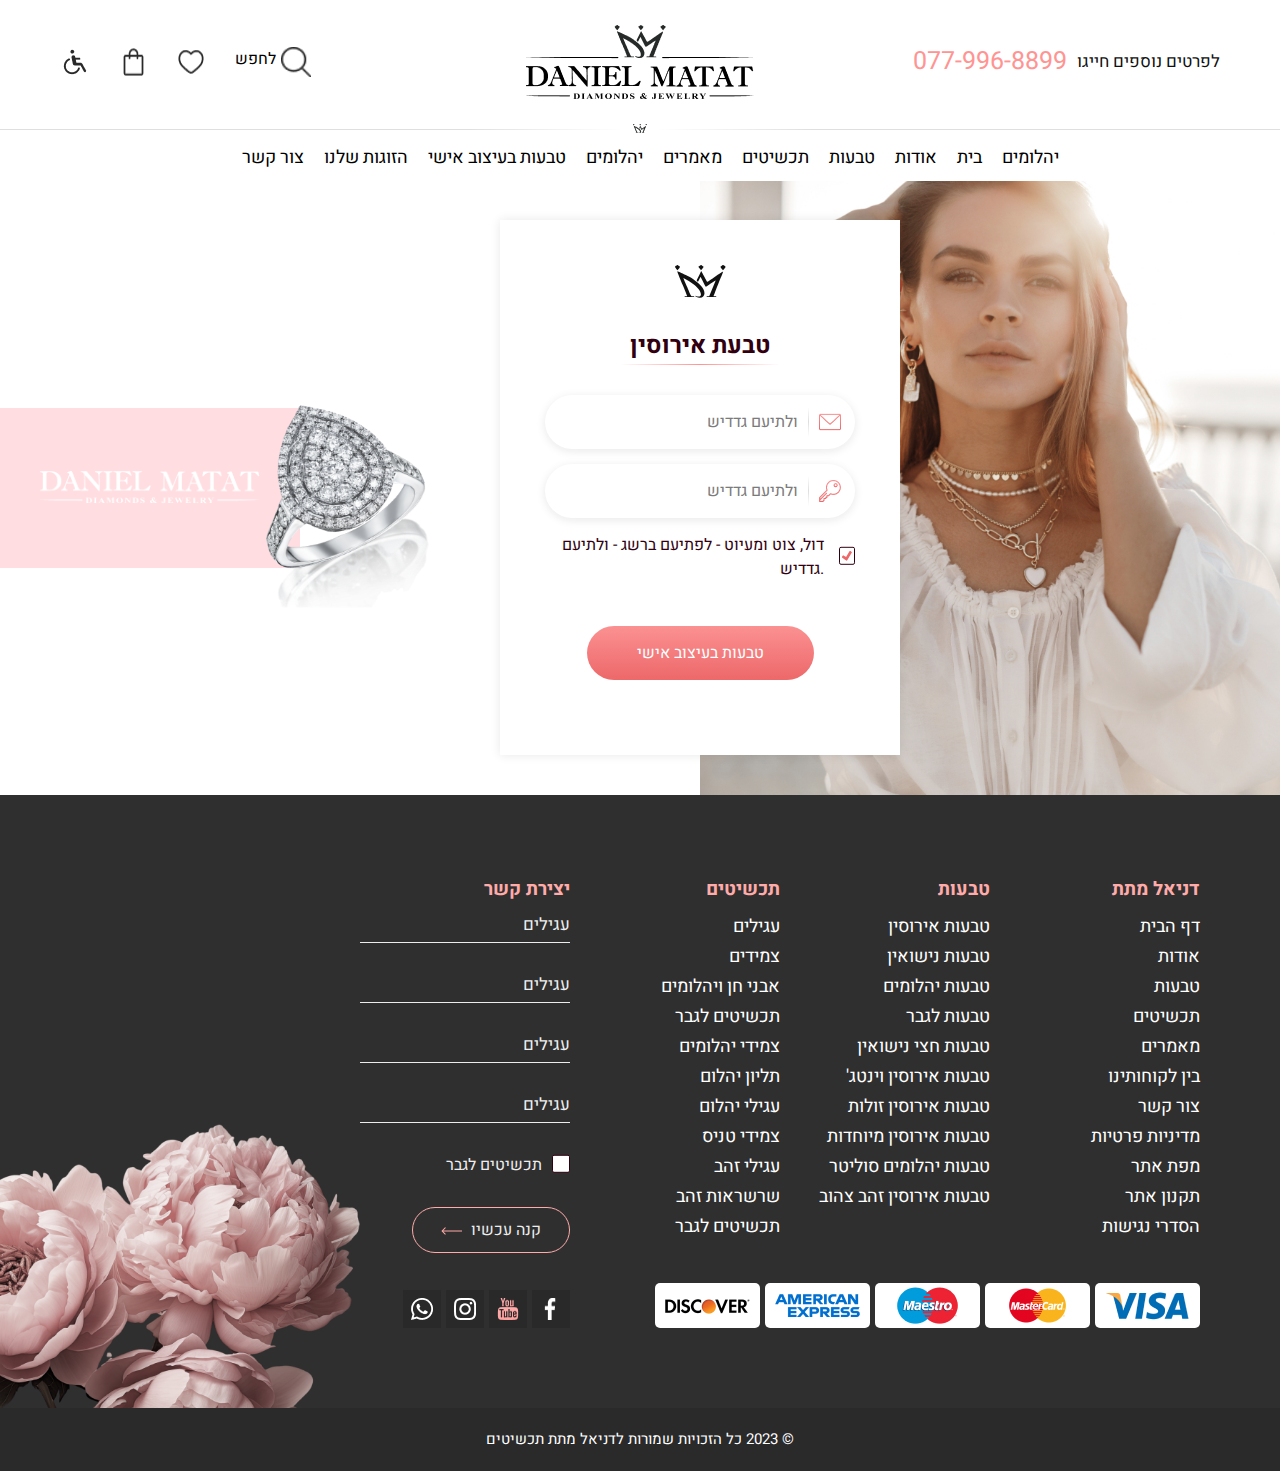
<file: authorization/login.html>
<!DOCTYPE html>
<html lang="iw">

<head>
    <meta charset="UTF-8">
    <meta name="viewport" content="width=device-width, initial-scale=1.0">
    <title>הזוגות שלנו - דניאל מתת</title>
    <link rel="stylesheet" href="https://vladhrytsaiuk.github.io/danielMatat/assets/style/null.css">
    <link rel="stylesheet" href="https://vladhrytsaiuk.github.io/danielMatat/assets/style/style.css">
    <link rel="stylesheet" href="https://vladhrytsaiuk.github.io/danielMatat/assets/style/adaptive.css">
    <link rel="stylesheet" href="https://vladhrytsaiuk.github.io/danielMatat/assets/style/header.css">
    <link rel="stylesheet" href="https://cdn.jsdelivr.net/npm/swiper@11/swiper-bundle.min.css" />
</head>

<body>
    <div class="wrapper">

        <header class="header">
            <div class="header__container">
                <div class="header__panel">
                    <button class="header__panel-icon pc">
                        <img src="https://vladhrytsaiuk.github.io/danielMatat/assets/media/panel/1.webp" alt=""
                            class="panel-icon" id="accessibility-icon">
                    </button>
                    <button class="header__panel-icon">
                        <img src="https://vladhrytsaiuk.github.io/danielMatat/assets/media/panel/2.webp" alt=""
                            class="panel-icon" id="basket-icon">
                    </button>
                    <button class="header__panel-icon">
                        <img src="https://vladhrytsaiuk.github.io/danielMatat/assets/media/panel/3.webp" alt=""
                            class="panel-icon" id="like-icon">
                    </button>
                    <button class="header__panel-icon pc">
                        לחפש
                        <img src="https://vladhrytsaiuk.github.io/danielMatat/assets/media/panel/4.webp" alt=""
                            class="panel-icon" id="search-icon">
                    </button>

                </div>
                <a href="" class="header__logo">
                    <img src="https://vladhrytsaiuk.github.io/danielMatat/assets/media/logo/logo.webp" alt=""
                        class="header__logo">
                </a>
                <div class="header__phone pc">
                    <span>077-996-8899</span>
                    <p>לפרטים נוספים חייגו</p>
                </div>
                <div class="header_btn-menu">
                    <div class="menu__icon">
                        <span></span>
                    </div>
                </div>

            </div>
            <div class="header__hr pc">
                <img src="https://vladhrytsaiuk.github.io/danielMatat/assets/media/panel/5.webp" alt=""
                    class="header__hr">
            </div>

            <div class="header__container header__container-menu">


                <div class="header__menu menu">

                    <nav class="menu__body">
                        <ul class="menu__list">
                            <li><a data-goto='' href="#" class="menu__link">צור קשר</a></li>
                            <li><a data-goto='' href="#" class="menu__link">הזוגות שלנו</a></li>
                            <li><a data-goto='' href="#" class="menu__link">טבעות בעיצוב אישי</a></li>
                            <li><a href="" class="menu__link">יהלומים</a></li>
                            <li><a data-goto='' href="#" class="menu__link">מאמרים</a></li>
                            <li><a data-goto='' href="#" class="menu__link">תכשיטים</a></li>
                            <li><a data-goto='' href="#" class="menu__link">טבעות</a></li>
                            <li><a data-goto='' href="#" class="menu__link">אודות</a></li>
                            <li><a data-goto='' href="#" class="menu__link">בית</a></li>
                            <!-- <li>
                                <a href="" class="menu__link">Сторінка 1</a>
                                <span class="menu__arrow"></span>
                                <ul class="menu__sub-list">
                                    <li><a href='' class='menu__sub-link'>Розділ сторінки 1</a></li>
                                    <li><a href='' class='menu__sub-link'>Розділ сторінки 2</a></li>
                                    <li><a href='' class='menu__sub-link'>Розділ сторінки 3</a></li>
                                </ul>
                            </li> -->
                            <li>
                                <a href="" class="menu__link">יהלומים</a>
                            </li>
                        </ul>
                        <hr class="header_hr-menu mobi">
                        <div class="header__phone header__phone_mobi mobi">
                            <span>077-996-8899</span>
                            <p>לפרטים נוספים חייגו</p>

                        </div>
                        <div class="input_search-box mobi">
                            <input class="input_search" placeholder="לחפש">

                            <img src="https://vladhrytsaiuk.github.io/danielMatat/assets/media/panel/4.webp" alt=""
                                class="panel-icon" id="search-icon">

                        </div>


                    </nav>

                </div>
            </div>
            <button class="header__panel-icon accessibility-icon mobi">
                <img src="https://vladhrytsaiuk.github.io/danielMatat/assets/media/panel/1.webp" alt=""
                    class="panel-icon" id="accessibility-icon">
            </button>
        </header>
        <main>


            <section class="authorization-section">
                <div class="authorization-block">
                    <div class="authorization-block-logo pc">
                        <img src="https://vladhrytsaiuk.github.io/danielMatat/assets/media/logo/logo_withoutCrown.webp"
                            alt="">
                    </div>
                    <div class="authorization-block-form">
                        <form action="action_page.php" method="post">
                            <div class="authorization-form-title">
                                <svg width="51" height="33" viewBox="0 0 51 33" fill="none"
                                    xmlns="http://www.w3.org/2000/svg">
                                    <path fill-rule="evenodd" clip-rule="evenodd"
                                        d="M2.55072 0H2.2891C1.76588 0.45782 0 1.11185 0 1.96209V2.09289C0 2.41991 2.28911 5.16683 2.41991 5.16683C2.68153 5.16683 5.03603 2.2891 5.03603 1.63507L2.55072 0Z"
                                        fill="#111" />
                                    <path fill-rule="evenodd" clip-rule="evenodd"
                                        d="M26.1609 0H25.9647L23.2832 1.76588L23.3486 1.83128C23.6102 2.1583 25.8339 5.16683 25.9647 5.16683C26.2917 5.16683 28.5808 2.1583 28.5808 1.96209V1.83128C28.5808 1.43886 26.4879 0.327014 26.1609 0Z"
                                        fill="#111" />
                                    <path fill-rule="evenodd" clip-rule="evenodd"
                                        d="M48.1386 0H47.8769C47.4845 0.327014 45.457 1.43886 45.457 1.83128V1.96209C45.457 2.2237 47.8769 5.16683 48.0078 5.16683C48.2694 5.16683 50.6239 2.1583 50.6239 1.96209V1.83128C50.6239 1.43886 48.531 0.261612 48.1386 0Z"
                                        fill="#111" />
                                    <path fill-rule="evenodd" clip-rule="evenodd"
                                        d="M21.7148 15.4345C21.7148 15.4999 22.6959 16.6771 22.8921 16.6771C23.5461 16.6771 24.8542 12.4914 25.5082 11.9681C26.2276 12.4914 30.2826 21.7132 30.8058 21.7132C31.7215 21.7132 39.7006 15.6307 40.6817 15.5653L34.2068 31.262C33.749 31.262 31.5907 31.0658 31.5907 31.5236C31.5907 31.8506 31.6561 31.8506 31.7215 32.1122H41.1395C41.2049 31.9814 41.2703 31.7852 41.2703 31.7852C41.2703 31.5236 41.2049 31.6544 41.1395 31.3274H38.8504C38.0656 31.3274 39.3736 28.8421 39.5698 28.3843C39.9622 27.3378 40.3547 26.2914 40.7471 25.2449C41.5973 23.152 42.3822 21.1245 43.2324 19.0316C44.0826 16.9387 44.8675 14.8459 45.7177 12.8184C46.4371 10.9871 47.7452 8.24016 48.1376 6.40888C46.895 6.53969 33.0949 16.8079 32.3101 16.8079C32.0485 16.8079 29.694 12.2297 29.367 11.6411C28.8438 10.7255 26.6201 6.99751 26.4892 6.27808H26.0314C25.5736 7.78234 21.7148 14.8459 21.7148 15.4345Z"
                                        fill="#111" />
                                    <path fill-rule="evenodd" clip-rule="evenodd"
                                        d="M12.1658 31.0658C12.1658 31.1966 12.035 31.3274 11.8388 31.3274H9.74592C9.68052 31.6544 9.61512 31.5236 9.61512 31.7852C9.61512 31.916 9.87672 32.1122 10.0729 32.1122H18.9023C19.0985 32.1122 19.2293 32.0468 19.2293 31.8506C19.2293 31.5236 19.1639 31.5236 19.0985 31.262H16.5478C15.8284 31.262 12.8199 23.479 12.2966 22.3018C11.7734 21.1899 8.43786 13.6686 8.37245 13.0146C12.035 14.9767 15.6322 16.9387 18.8369 19.4241C21.1914 21.3207 25.9004 25.3757 25.9004 29.2999V29.7577C25.9004 30.935 24.9848 31.589 23.8075 31.589C22.3687 31.589 21.1914 31.0004 20.145 30.8696C20.2104 31.916 22.8919 32.8316 24.2654 32.8316H25.0502C27.5355 32.8316 29.4976 30.8042 29.4976 28.2534C29.4976 22.3018 22.3033 17.2658 18.6407 14.5188C16.744 13.08 13.0815 10.9871 10.7924 10.006C9.4189 9.48282 3.14022 6.27808 2.15918 6.27808C2.15918 6.7359 6.54117 17.462 7.0644 18.6392C7.78383 19.7511 12.1658 30.608 12.1658 31.0658Z"
                                        fill="#111" />
                                </svg>

                                <h2>
                                    טבעת אירוסין
                                </h2>
                            </div>

                            <div class="authorization-container">
                                <div class="input_authorization-box">
                                    <input type="text" placeholder="ולתיעם גדדיש" name="uname" required>
                                    <span class="input_authorization-box-hr"></span>
                                    <img src="https://vladhrytsaiuk.github.io/danielMatat/assets/media/autherization/mail.webp"
                                        alt="" class="panel-icon" id="email-icon">
                                </div>

                                <div class="input_authorization-box">
                                    <input type="password" placeholder="ולתיעם גדדיש" name="psw" required>
                                    <span class="input_authorization-box-hr"></span>
                                    <img src="https://vladhrytsaiuk.github.io/danielMatat/assets/media/autherization/pas.webp"
                                        alt="" class="panel-icon" id="password-icon">
                                </div>
                                <label>
                                    דול, צוט ומעיוט - לפתיעם ברשג - ולתיעם גדדיש. <input type="checkbox"
                                        checked="checked" name="remember">
                                </label>
                                <button type="submit">טבעות בעיצוב אישי </button>

                            </div>

                            <!-- <div class="container" style="background-color:#f1f1f1">
                              <button type="button" class="cancelbtn">Cancel</button>
                              <span class="psw">Forgot <a href="#">password?</a></span>
                            </div> -->
                        </form>
                    </div>
                </div>
                <div class="authorization-photo">
                    <div class="authorization-photo-img"></div>
                </div>
            </section>



        </main>
        <footer class="footer">
            <div class="row pc">
                <div class="footer-photo">
                    <img src="https://vladhrytsaiuk.github.io/danielMatat/assets/media/footer/flower.webp" alt="">
                </div>
                <div class="footer-info">
                    <div class="row">
                        <div class="footer-form">
                            <h3 class="footer-title">יצירת קשר</h3>
                            <input type="text" placeholder="עגילים" class="footer-form_input" required>
                            <input type="text" placeholder="עגילים" class="footer-form_input" required>
                            <input type="text" placeholder="עגילים" class="footer-form_input" required>
                            <input type="text" placeholder="עגילים" class="footer-form_input" required>
                            <div class="row">
                                <input type="checkbox" placeholder="" id="footer-form-agree" required>
                                <label for="footer-form-agree">תכשיטים לגבר</label>
                            </div>

                            <button>
                                קנה עכשיו

                                <svg width="21" height="8" viewBox="0 0 21 8" fill="none"
                                    xmlns="http://www.w3.org/2000/svg">
                                    <path
                                        d="M0.646446 3.64645C0.451185 3.84171 0.451185 4.15829 0.646446 4.35355L3.82843 7.53553C4.02369 7.7308 4.34027 7.7308 4.53553 7.53553C4.7308 7.34027 4.7308 7.02369 4.53553 6.82843L1.70711 4L4.53553 1.17157C4.7308 0.976311 4.7308 0.659728 4.53553 0.464466C4.34027 0.269204 4.02369 0.269204 3.82843 0.464466L0.646446 3.64645ZM21 3.5L1 3.5V4.5L21 4.5V3.5Z"
                                        fill="url(#paint0_linear_0_3311)" />
                                    <defs>
                                        <linearGradient id="paint0_linear_0_3311" x1="11" y1="4" x2="11" y2="3"
                                            gradientUnits="userSpaceOnUse">
                                            <stop stop-color="#FFABAA" />
                                            <stop offset="1" stop-color="#FFA2A0" />
                                        </linearGradient>
                                    </defs>
                                </svg>
                            </button>
                        </div>
                        <div class="footer-menu">
                            <h3 class="footer-title">תכשיטים</h3>
                            <ul class="menu__list">
                                <li><a data-goto='' href="#" class="menu__link footer-menu__link">עגילים</a></li>
                                <li><a data-goto='' href="#" class="menu__link footer-menu__link">צמידים</a></li>
                                <li><a data-goto='' href="#" class="menu__link footer-menu__link">אבני חן ויהלומים</a>
                                </li>
                                <li><a data-goto='' href="#" class="menu__link footer-menu__link">תכשיטים לגבר</a></li>
                                <li><a data-goto='' href="#" class="menu__link footer-menu__link">צמידי יהלומים</a></li>
                                <li><a data-goto='' href="#" class="menu__link footer-menu__link">תליון יהלום</a></li>
                                <li><a data-goto='' href="#" class="menu__link footer-menu__link">עגילי יהלום</a></li>
                                <li><a data-goto='' href="#" class="menu__link footer-menu__link">צמידי טניס</a></li>
                                <li><a data-goto='' href="#" class="menu__link footer-menu__link">עגילי זהב</a></li>
                                <li><a data-goto='' href="#" class="menu__link footer-menu__link">שרשראות זהב</a></li>
                                <li><a data-goto='' href="#" class="menu__link footer-menu__link">תכשיטים לגבר</a></li>
                            </ul>
                        </div>
                        <div class="footer-menu">
                            <h3 class="footer-title">טבעות</h3>
                            <ul class="menu__list">
                                <li><a data-goto='' href="#" class="menu__link footer-menu__link">טבעות אירוסין</a></li>
                                <li><a data-goto='' href="#" class="menu__link footer-menu__link">טבעות נישואין</a></li>
                                <li><a data-goto='' href="#" class="menu__link footer-menu__link">טבעות יהלומים</a>
                                </li>
                                <li><a data-goto='' href="#" class="menu__link footer-menu__link">טבעות לגבר</a></li>
                                <li><a data-goto='' href="#" class="menu__link footer-menu__link">טבעות חצי נישואין</a>
                                </li>
                                <li><a data-goto='' href="#" class="menu__link footer-menu__link">טבעות אירוסין
                                        וינטג'</a></li>
                                <li><a data-goto='' href="#" class="menu__link footer-menu__link">טבעות אירוסין
                                        זולות</a></li>
                                <li><a data-goto='' href="#" class="menu__link footer-menu__link">טבעות אירוסין
                                        מיוחדות</a></li>
                                <li><a data-goto='' href="#" class="menu__link footer-menu__link">טבעות יהלומים
                                        סוליטר</a></li>
                                <li><a data-goto='' href="#" class="menu__link footer-menu__link">טבעות אירוסין זהב
                                        צהוב</a></li>
                            </ul>
                        </div>
                        <div class="footer-menu">
                            <h3 class="footer-title">דניאל מתת</h3>
                            <ul class="menu__list">
                                <li><a data-goto='' href="#" class="menu__link footer-menu__link">דף הבית</a></li>
                                <li><a data-goto='' href="#" class="menu__link footer-menu__link">אודות</a></li>
                                <li><a data-goto='' href="#" class="menu__link footer-menu__link">טבעות</a>
                                </li>
                                <li><a data-goto='' href="#" class="menu__link footer-menu__link">תכשיטים</a></li>
                                <li><a data-goto='' href="#" class="menu__link footer-menu__link">מאמרים</a></li>
                                <li><a data-goto='' href="#" class="menu__link footer-menu__link">בין לקוחותינו</a></li>
                                <li><a data-goto='' href="#" class="menu__link footer-menu__link">צור קשר</a></li>
                                <li><a data-goto='' href="#" class="menu__link footer-menu__link">מדיניות פרטיות</a>
                                </li>
                                <li><a data-goto='' href="#" class="menu__link footer-menu__link">מפת אתר</a></li>
                                <li><a data-goto='' href="#" class="menu__link footer-menu__link">תקנון אתר</a></li>
                                <li><a data-goto='' href="#" class="menu__link footer-menu__link">הסדרי נגישות</a></li>
                            </ul>
                        </div>
                    </div>
                    <div class="row">
                        <div class="footer_social-media">
                            <a href="#" class="footer_social">
                                <img src="https://vladhrytsaiuk.github.io/danielMatat/assets/media/footer/social/whatsapp.webp"
                                    alt="">
                            </a>
                            <a href="#" class="footer_social">
                                <img src="https://vladhrytsaiuk.github.io/danielMatat/assets/media/footer/social/inst.webp"
                                    alt="">
                            </a>
                            <a href="#" class="footer_social">
                                <img src="https://vladhrytsaiuk.github.io/danielMatat/assets/media/footer/social/YT.webp"
                                    alt="">
                            </a>
                            <a href="#" class="footer_social">
                                <img src="https://vladhrytsaiuk.github.io/danielMatat/assets/media/footer/social/FB.webp"
                                    alt="">
                            </a>
                        </div>
                        <div class="footer_payment row">
                            <img src="https://vladhrytsaiuk.github.io/danielMatat/assets/media/footer/payment/discover.webp"
                                alt="">
                            <img src="https://vladhrytsaiuk.github.io/danielMatat/assets/media/footer/payment/amExp.webp"
                                alt="">
                            <img src="https://vladhrytsaiuk.github.io/danielMatat/assets/media/footer/payment/maestro.webp"
                                alt="">
                            <img src="https://vladhrytsaiuk.github.io/danielMatat/assets/media/footer/payment/masterCard.webp"
                                alt="">
                            <img src="https://vladhrytsaiuk.github.io/danielMatat/assets/media/footer/payment/Visa.webp"
                                alt="">
                        </div>
                    </div>
                </div>
            </div>
            <div class="row mobi">
                <div class="footer-info">
                    <div class="row">
                        <div class="footer-form">
                            <h3 class="footer-title">יצירת קשר</h3>

                            <input type="text" placeholder="עגילים" class="footer-form_input" required>
                            <input type="text" placeholder="עגילים" class="footer-form_input" required>
                            <input type="text" placeholder="עגילים" class="footer-form_input" required>
                            <input type="text" placeholder="עגילים" class="footer-form_input" required>
                            <div class="row">
                                <input type="checkbox" placeholder="" id="footer-form-agree" required>
                                <label for="footer-form-agree">תכשיטים לגבר</label>
                            </div>

                            <button>
                                קנה עכשיו

                                <svg width="21" height="8" viewBox="0 0 21 8" fill="none"
                                    xmlns="http://www.w3.org/2000/svg">
                                    <path
                                        d="M0.646446 3.64645C0.451185 3.84171 0.451185 4.15829 0.646446 4.35355L3.82843 7.53553C4.02369 7.7308 4.34027 7.7308 4.53553 7.53553C4.7308 7.34027 4.7308 7.02369 4.53553 6.82843L1.70711 4L4.53553 1.17157C4.7308 0.976311 4.7308 0.659728 4.53553 0.464466C4.34027 0.269204 4.02369 0.269204 3.82843 0.464466L0.646446 3.64645ZM21 3.5L1 3.5V4.5L21 4.5V3.5Z"
                                        fill="url(#paint0_linear_0_3312)" />
                                    <defs>
                                        <linearGradient id="paint0_linear_0_3312" x1="11" y1="4" x2="11" y2="3"
                                            gradientUnits="userSpaceOnUse">
                                            <stop stop-color="#FFABAA" />
                                            <stop offset="1" stop-color="#FFA2A0" />
                                        </linearGradient>
                                    </defs>
                                </svg>
                            </button>


                        </div>
                        <div class="spoiler-block">
                            <div class="footer-menu">
                                <h3 class="footer-title spoiler-title">תכשיטים</h3>
                                <ul class="menu__list spoiler">
                                    <li><a data-goto='' href="#" class="menu__link footer-menu__link">עגילים</a></li>
                                    <li><a data-goto='' href="#" class="menu__link footer-menu__link">צמידים</a></li>
                                    <li><a data-goto='' href="#" class="menu__link footer-menu__link">אבני חן
                                            ויהלומים</a>
                                    </li>
                                    <li><a data-goto='' href="#" class="menu__link footer-menu__link">תכשיטים לגבר</a>
                                    </li>
                                    <li><a data-goto='' href="#" class="menu__link footer-menu__link">צמידי יהלומים</a>
                                    </li>
                                    <li><a data-goto='' href="#" class="menu__link footer-menu__link">תליון יהלום</a>
                                    </li>
                                    <li><a data-goto='' href="#" class="menu__link footer-menu__link">עגילי יהלום</a>
                                    </li>
                                    <li><a data-goto='' href="#" class="menu__link footer-menu__link">צמידי טניס</a>
                                    </li>
                                    <li><a data-goto='' href="#" class="menu__link footer-menu__link">עגילי זהב</a></li>
                                    <li><a data-goto='' href="#" class="menu__link footer-menu__link">שרשראות זהב</a>
                                    </li>
                                    <li><a data-goto='' href="#" class="menu__link footer-menu__link">תכשיטים לגבר</a>
                                    </li>
                                </ul>
                            </div>
                            <div class="footer-menu">
                                <h3 class="footer-title spoiler-title">טבעות</h3>
                                <ul class="menu__list spoiler">
                                    <li><a data-goto='' href="#" class="menu__link footer-menu__link">טבעות אירוסין</a>
                                    </li>
                                    <li><a data-goto='' href="#" class="menu__link footer-menu__link">טבעות נישואין</a>
                                    </li>
                                    <li><a data-goto='' href="#" class="menu__link footer-menu__link">טבעות יהלומים</a>
                                    </li>
                                    <li><a data-goto='' href="#" class="menu__link footer-menu__link">טבעות לגבר</a>
                                    </li>
                                    <li><a data-goto='' href="#" class="menu__link footer-menu__link">טבעות חצי
                                            נישואין</a>
                                    </li>
                                    <li><a data-goto='' href="#" class="menu__link footer-menu__link">טבעות אירוסין
                                            וינטג'</a></li>
                                    <li><a data-goto='' href="#" class="menu__link footer-menu__link">טבעות אירוסין
                                            זולות</a></li>
                                    <li><a data-goto='' href="#" class="menu__link footer-menu__link">טבעות אירוסין
                                            מיוחדות</a></li>
                                    <li><a data-goto='' href="#" class="menu__link footer-menu__link">טבעות יהלומים
                                            סוליטר</a></li>
                                    <li><a data-goto='' href="#" class="menu__link footer-menu__link">טבעות אירוסין זהב
                                            צהוב</a></li>
                                </ul>
                            </div>
                            <div class="footer-menu">
                                <h3 class="footer-title spoiler-title">דניאל מתת</h3>
                                <ul class="menu__list spoiler">
                                    <li><a data-goto='' href="#" class="menu__link footer-menu__link">דף הבית</a></li>
                                    <li><a data-goto='' href="#" class="menu__link footer-menu__link">אודות</a></li>
                                    <li><a data-goto='' href="#" class="menu__link footer-menu__link">טבעות</a>
                                    </li>
                                    <li><a data-goto='' href="#" class="menu__link footer-menu__link">תכשיטים</a></li>
                                    <li><a data-goto='' href="#" class="menu__link footer-menu__link">מאמרים</a></li>
                                    <li><a data-goto='' href="#" class="menu__link footer-menu__link">בין לקוחותינו</a>
                                    </li>
                                    <li><a data-goto='' href="#" class="menu__link footer-menu__link">צור קשר</a></li>
                                    <li><a data-goto='' href="#" class="menu__link footer-menu__link">מדיניות פרטיות</a>
                                    </li>
                                    <li><a data-goto='' href="#" class="menu__link footer-menu__link">מפת אתר</a></li>
                                    <li><a data-goto='' href="#" class="menu__link footer-menu__link">תקנון אתר</a></li>
                                    <li><a data-goto='' href="#" class="menu__link footer-menu__link">הסדרי נגישות</a>
                                    </li>
                                </ul>
                            </div>
                        </div>

                    </div>
                    <div class="row">
                        <div class="footer_social-media">
                            <a href="#" class="footer_social">
                                <img src="https://vladhrytsaiuk.github.io/danielMatat/assets/media/footer/social/whatsapp.webp"
                                    alt="">
                            </a>
                            <a href="#" class="footer_social">
                                <img src="https://vladhrytsaiuk.github.io/danielMatat/assets/media/footer/social/inst.webp"
                                    alt="">
                            </a>
                            <a href="#" class="footer_social">
                                <img src="https://vladhrytsaiuk.github.io/danielMatat/assets/media/footer/social/YT.webp"
                                    alt="">
                            </a>
                            <a href="#" class="footer_social">
                                <img src="https://vladhrytsaiuk.github.io/danielMatat/assets/media/footer/social/FB.webp"
                                    alt="">
                            </a>
                        </div>
                        <div class="footer_payment row">
                            <img src="https://vladhrytsaiuk.github.io/danielMatat/assets/media/footer/payment/discover.webp"
                                alt="">
                            <img src="https://vladhrytsaiuk.github.io/danielMatat/assets/media/footer/payment/amExp.webp"
                                alt="">
                            <img src="https://vladhrytsaiuk.github.io/danielMatat/assets/media/footer/payment/maestro.webp"
                                alt="">
                            <img src="https://vladhrytsaiuk.github.io/danielMatat/assets/media/footer/payment/masterCard.webp"
                                alt="">
                            <img src="https://vladhrytsaiuk.github.io/danielMatat/assets/media/footer/payment/Visa.webp"
                                alt="">
                        </div>
                    </div>
                </div>
            </div>


        </footer>
        <div class="copyright">
            © 2023 כל הזכויות שמורות לדניאל מתת תכשיטים
        </div>
    </div>
    <script src="https://cdn.jsdelivr.net/npm/swiper@11/swiper-bundle.min.js"></script>
    <script src='https://code.jquery.com/jquery-3.7.0.min.js'></script>
    <script src='https://vladhrytsaiuk.github.io/danielMatat/assets/script/Spoiler.js'></script>
    <script src='https://vladhrytsaiuk.github.io/danielMatat/assets/script/sliders.js'></script>
    <script src="https://vladhrytsaiuk.github.io/danielMatat/assets/script/script.js"></script>
    <script src="https://vladhrytsaiuk.github.io/danielMatat/assets/script/header.js"></script>
</body>

</html>
</file>
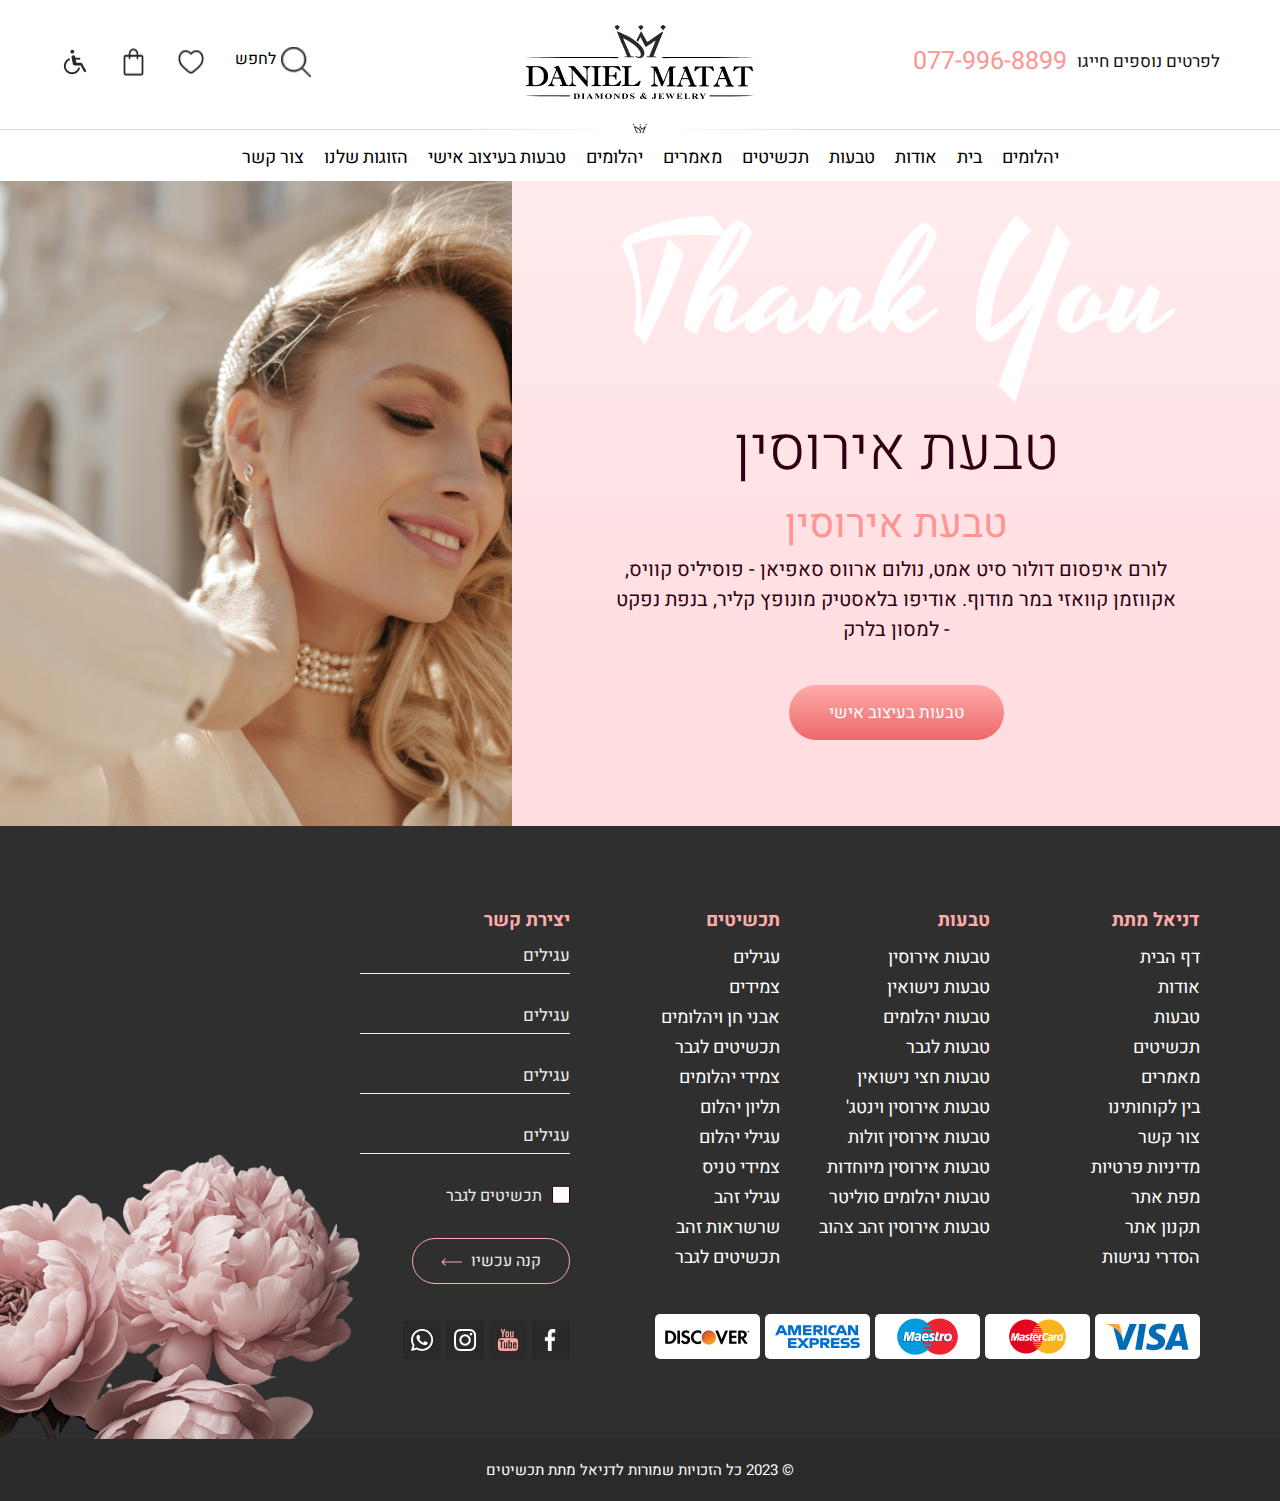
<file: payment/final_payment.html>
<!DOCTYPE html>
<html lang="iw">

<head>
    <meta charset="UTF-8">
    <meta name="viewport" content="width=device-width, initial-scale=1.0">
    <title>הזוגות שלנו - דניאל מתת</title>
    <link rel="stylesheet" href="https://vladhrytsaiuk.github.io/danielMatat/assets/style/null.css">
    <link rel="stylesheet" href="https://vladhrytsaiuk.github.io/danielMatat/assets/style/style.css">
    <link rel="stylesheet" href="https://vladhrytsaiuk.github.io/danielMatat/assets/style/adaptive.css">
    <link rel="stylesheet" href="https://vladhrytsaiuk.github.io/danielMatat/assets/style/header.css">
    <link rel="stylesheet" href="https://cdn.jsdelivr.net/npm/swiper@11/swiper-bundle.min.css" />
</head>

<body>
    <div class="wrapper">

        <header class="header">
            <div class="header__container">
                <div class="header__panel">
                    <button class="header__panel-icon pc">
                        <img src="https://vladhrytsaiuk.github.io/danielMatat/assets/media/panel/1.webp" alt=""
                            class="panel-icon" id="accessibility-icon">
                    </button>
                    <button class="header__panel-icon">
                        <img src="https://vladhrytsaiuk.github.io/danielMatat/assets/media/panel/2.webp" alt=""
                            class="panel-icon" id="basket-icon">
                    </button>
                    <button class="header__panel-icon">
                        <img src="https://vladhrytsaiuk.github.io/danielMatat/assets/media/panel/3.webp" alt=""
                            class="panel-icon" id="like-icon">
                    </button>
                    <button class="header__panel-icon pc">
                        לחפש
                        <img src="https://vladhrytsaiuk.github.io/danielMatat/assets/media/panel/4.webp" alt=""
                            class="panel-icon" id="search-icon">
                    </button>

                </div>
                <a href="" class="header__logo">
                    <img src="https://vladhrytsaiuk.github.io/danielMatat/assets/media/logo/logo.webp" alt=""
                        class="header__logo">
                </a>
                <div class="header__phone pc">
                    <span>077-996-8899</span>
                    <p>לפרטים נוספים חייגו</p>
                </div>
                <div class="header_btn-menu">
                    <div class="menu__icon">
                        <span></span>
                    </div>
                </div>

            </div>
            <div class="header__hr pc">
                <img src="https://vladhrytsaiuk.github.io/danielMatat/assets/media/panel/5.webp" alt=""
                    class="header__hr">
            </div>

            <div class="header__container header__container-menu">


                <div class="header__menu menu">

                    <nav class="menu__body">
                        <ul class="menu__list">
                            <li><a data-goto='' href="#" class="menu__link">צור קשר</a></li>
                            <li><a data-goto='' href="#" class="menu__link">הזוגות שלנו</a></li>
                            <li><a data-goto='' href="#" class="menu__link">טבעות בעיצוב אישי</a></li>
                            <li><a href="" class="menu__link">יהלומים</a></li>
                            <li><a data-goto='' href="#" class="menu__link">מאמרים</a></li>
                            <li><a data-goto='' href="#" class="menu__link">תכשיטים</a></li>
                            <li><a data-goto='' href="#" class="menu__link">טבעות</a></li>
                            <li><a data-goto='' href="#" class="menu__link">אודות</a></li>
                            <li><a data-goto='' href="#" class="menu__link">בית</a></li>
                            <!-- <li>
                                <a href="" class="menu__link">Сторінка 1</a>
                                <span class="menu__arrow"></span>
                                <ul class="menu__sub-list">
                                    <li><a href='' class='menu__sub-link'>Розділ сторінки 1</a></li>
                                    <li><a href='' class='menu__sub-link'>Розділ сторінки 2</a></li>
                                    <li><a href='' class='menu__sub-link'>Розділ сторінки 3</a></li>
                                </ul>
                            </li> -->
                            <li>
                                <a href="" class="menu__link">יהלומים</a>
                            </li>
                        </ul>
                        <hr class="header_hr-menu mobi">
                        <div class="header__phone header__phone_mobi mobi">
                            <span>077-996-8899</span>
                            <p>לפרטים נוספים חייגו</p>

                        </div>
                        <div class="input_search-box mobi">
                            <input class="input_search" placeholder="לחפש">

                            <img src="https://vladhrytsaiuk.github.io/danielMatat/assets/media/panel/4.webp" alt=""
                                class="panel-icon" id="search-icon">

                        </div>


                    </nav>

                </div>
            </div>
            <button class="header__panel-icon accessibility-icon mobi">
                <img src="https://vladhrytsaiuk.github.io/danielMatat/assets/media/panel/1.webp" alt=""
                    class="panel-icon" id="accessibility-icon">
            </button>
        </header>
        <main>


            <section class="final_payment">
                <div class="final_payment-photo">
                    <div></div>
                </div>
                <div class="final_payment-info">
                    <span class="final_payment-info-thanks">
                        Thank You
                    </span>
                    <h2 class="final_payment-info-title">טבעת אירוסין</h2>
                    <div class="final_payment-info-subtitle">טבעת אירוסין</div>
                    <div class="final_payment-info-description">לורם איפסום דולור סיט אמט, נולום ארווס סאפיאן - פוסיליס
                        קוויס, אקווזמן קוואזי במר מודוף. אודיפו בלאסטיק מונופץ קליר, בנפת נפקט למסון בלרק - </div>
                    <a href="" class="final_payment-info-button">טבעות בעיצוב אישי </a>
                </div>
            </section>





        </main>
        <footer class="footer">
            <div class="row pc">
                <div class="footer-photo">
                    <img src="https://vladhrytsaiuk.github.io/danielMatat/assets/media/footer/flower.webp" alt="">
                </div>
                <div class="footer-info">
                    <div class="row">
                        <div class="footer-form">
                            <h3 class="footer-title">יצירת קשר</h3>
                            <input type="text" placeholder="עגילים" class="footer-form_input" required>
                            <input type="text" placeholder="עגילים" class="footer-form_input" required>
                            <input type="text" placeholder="עגילים" class="footer-form_input" required>
                            <input type="text" placeholder="עגילים" class="footer-form_input" required>
                            <div class="row">
                                <input type="checkbox" placeholder="" id="footer-form-agree" required>
                                <label for="footer-form-agree">תכשיטים לגבר</label>
                            </div>

                            <button>
                                קנה עכשיו

                                <svg width="21" height="8" viewBox="0 0 21 8" fill="none"
                                    xmlns="http://www.w3.org/2000/svg">
                                    <path
                                        d="M0.646446 3.64645C0.451185 3.84171 0.451185 4.15829 0.646446 4.35355L3.82843 7.53553C4.02369 7.7308 4.34027 7.7308 4.53553 7.53553C4.7308 7.34027 4.7308 7.02369 4.53553 6.82843L1.70711 4L4.53553 1.17157C4.7308 0.976311 4.7308 0.659728 4.53553 0.464466C4.34027 0.269204 4.02369 0.269204 3.82843 0.464466L0.646446 3.64645ZM21 3.5L1 3.5V4.5L21 4.5V3.5Z"
                                        fill="url(#paint0_linear_0_3311)" />
                                    <defs>
                                        <linearGradient id="paint0_linear_0_3311" x1="11" y1="4" x2="11" y2="3"
                                            gradientUnits="userSpaceOnUse">
                                            <stop stop-color="#FFABAA" />
                                            <stop offset="1" stop-color="#FFA2A0" />
                                        </linearGradient>
                                    </defs>
                                </svg>
                            </button>
                        </div>
                        <div class="footer-menu">
                            <h3 class="footer-title">תכשיטים</h3>
                            <ul class="menu__list">
                                <li><a data-goto='' href="#" class="menu__link footer-menu__link">עגילים</a></li>
                                <li><a data-goto='' href="#" class="menu__link footer-menu__link">צמידים</a></li>
                                <li><a data-goto='' href="#" class="menu__link footer-menu__link">אבני חן ויהלומים</a>
                                </li>
                                <li><a data-goto='' href="#" class="menu__link footer-menu__link">תכשיטים לגבר</a></li>
                                <li><a data-goto='' href="#" class="menu__link footer-menu__link">צמידי יהלומים</a></li>
                                <li><a data-goto='' href="#" class="menu__link footer-menu__link">תליון יהלום</a></li>
                                <li><a data-goto='' href="#" class="menu__link footer-menu__link">עגילי יהלום</a></li>
                                <li><a data-goto='' href="#" class="menu__link footer-menu__link">צמידי טניס</a></li>
                                <li><a data-goto='' href="#" class="menu__link footer-menu__link">עגילי זהב</a></li>
                                <li><a data-goto='' href="#" class="menu__link footer-menu__link">שרשראות זהב</a></li>
                                <li><a data-goto='' href="#" class="menu__link footer-menu__link">תכשיטים לגבר</a></li>
                            </ul>
                        </div>
                        <div class="footer-menu">
                            <h3 class="footer-title">טבעות</h3>
                            <ul class="menu__list">
                                <li><a data-goto='' href="#" class="menu__link footer-menu__link">טבעות אירוסין</a></li>
                                <li><a data-goto='' href="#" class="menu__link footer-menu__link">טבעות נישואין</a></li>
                                <li><a data-goto='' href="#" class="menu__link footer-menu__link">טבעות יהלומים</a>
                                </li>
                                <li><a data-goto='' href="#" class="menu__link footer-menu__link">טבעות לגבר</a></li>
                                <li><a data-goto='' href="#" class="menu__link footer-menu__link">טבעות חצי נישואין</a>
                                </li>
                                <li><a data-goto='' href="#" class="menu__link footer-menu__link">טבעות אירוסין
                                        וינטג'</a></li>
                                <li><a data-goto='' href="#" class="menu__link footer-menu__link">טבעות אירוסין
                                        זולות</a></li>
                                <li><a data-goto='' href="#" class="menu__link footer-menu__link">טבעות אירוסין
                                        מיוחדות</a></li>
                                <li><a data-goto='' href="#" class="menu__link footer-menu__link">טבעות יהלומים
                                        סוליטר</a></li>
                                <li><a data-goto='' href="#" class="menu__link footer-menu__link">טבעות אירוסין זהב
                                        צהוב</a></li>
                            </ul>
                        </div>
                        <div class="footer-menu">
                            <h3 class="footer-title">דניאל מתת</h3>
                            <ul class="menu__list">
                                <li><a data-goto='' href="#" class="menu__link footer-menu__link">דף הבית</a></li>
                                <li><a data-goto='' href="#" class="menu__link footer-menu__link">אודות</a></li>
                                <li><a data-goto='' href="#" class="menu__link footer-menu__link">טבעות</a>
                                </li>
                                <li><a data-goto='' href="#" class="menu__link footer-menu__link">תכשיטים</a></li>
                                <li><a data-goto='' href="#" class="menu__link footer-menu__link">מאמרים</a></li>
                                <li><a data-goto='' href="#" class="menu__link footer-menu__link">בין לקוחותינו</a></li>
                                <li><a data-goto='' href="#" class="menu__link footer-menu__link">צור קשר</a></li>
                                <li><a data-goto='' href="#" class="menu__link footer-menu__link">מדיניות פרטיות</a>
                                </li>
                                <li><a data-goto='' href="#" class="menu__link footer-menu__link">מפת אתר</a></li>
                                <li><a data-goto='' href="#" class="menu__link footer-menu__link">תקנון אתר</a></li>
                                <li><a data-goto='' href="#" class="menu__link footer-menu__link">הסדרי נגישות</a></li>
                            </ul>
                        </div>
                    </div>
                    <div class="row">
                        <div class="footer_social-media">
                            <a href="#" class="footer_social">
                                <img src="https://vladhrytsaiuk.github.io/danielMatat/assets/media/footer/social/whatsapp.webp"
                                    alt="">
                            </a>
                            <a href="#" class="footer_social">
                                <img src="https://vladhrytsaiuk.github.io/danielMatat/assets/media/footer/social/inst.webp"
                                    alt="">
                            </a>
                            <a href="#" class="footer_social">
                                <img src="https://vladhrytsaiuk.github.io/danielMatat/assets/media/footer/social/YT.webp"
                                    alt="">
                            </a>
                            <a href="#" class="footer_social">
                                <img src="https://vladhrytsaiuk.github.io/danielMatat/assets/media/footer/social/FB.webp"
                                    alt="">
                            </a>
                        </div>
                        <div class="footer_payment row">
                            <img src="https://vladhrytsaiuk.github.io/danielMatat/assets/media/footer/payment/discover.webp"
                                alt="">
                            <img src="https://vladhrytsaiuk.github.io/danielMatat/assets/media/footer/payment/amExp.webp"
                                alt="">
                            <img src="https://vladhrytsaiuk.github.io/danielMatat/assets/media/footer/payment/maestro.webp"
                                alt="">
                            <img src="https://vladhrytsaiuk.github.io/danielMatat/assets/media/footer/payment/masterCard.webp"
                                alt="">
                            <img src="https://vladhrytsaiuk.github.io/danielMatat/assets/media/footer/payment/Visa.webp"
                                alt="">
                        </div>
                    </div>
                </div>
            </div>
            <div class="row mobi">
                <div class="footer-info">
                    <div class="row">
                        <div class="footer-form">
                            <h3 class="footer-title">יצירת קשר</h3>

                            <input type="text" placeholder="עגילים" class="footer-form_input" required>
                            <input type="text" placeholder="עגילים" class="footer-form_input" required>
                            <input type="text" placeholder="עגילים" class="footer-form_input" required>
                            <input type="text" placeholder="עגילים" class="footer-form_input" required>
                            <div class="row">
                                <input type="checkbox" placeholder="" id="footer-form-agree" required>
                                <label for="footer-form-agree">תכשיטים לגבר</label>
                            </div>

                            <button>
                                קנה עכשיו

                                <svg width="21" height="8" viewBox="0 0 21 8" fill="none"
                                    xmlns="http://www.w3.org/2000/svg">
                                    <path
                                        d="M0.646446 3.64645C0.451185 3.84171 0.451185 4.15829 0.646446 4.35355L3.82843 7.53553C4.02369 7.7308 4.34027 7.7308 4.53553 7.53553C4.7308 7.34027 4.7308 7.02369 4.53553 6.82843L1.70711 4L4.53553 1.17157C4.7308 0.976311 4.7308 0.659728 4.53553 0.464466C4.34027 0.269204 4.02369 0.269204 3.82843 0.464466L0.646446 3.64645ZM21 3.5L1 3.5V4.5L21 4.5V3.5Z"
                                        fill="url(#paint0_linear_0_3312)" />
                                    <defs>
                                        <linearGradient id="paint0_linear_0_3312" x1="11" y1="4" x2="11" y2="3"
                                            gradientUnits="userSpaceOnUse">
                                            <stop stop-color="#FFABAA" />
                                            <stop offset="1" stop-color="#FFA2A0" />
                                        </linearGradient>
                                    </defs>
                                </svg>
                            </button>


                        </div>
                        <div class="spoiler-block">
                            <div class="footer-menu">
                                <h3 class="footer-title spoiler-title">תכשיטים</h3>
                                <ul class="menu__list spoiler">
                                    <li><a data-goto='' href="#" class="menu__link footer-menu__link">עגילים</a></li>
                                    <li><a data-goto='' href="#" class="menu__link footer-menu__link">צמידים</a></li>
                                    <li><a data-goto='' href="#" class="menu__link footer-menu__link">אבני חן
                                            ויהלומים</a>
                                    </li>
                                    <li><a data-goto='' href="#" class="menu__link footer-menu__link">תכשיטים לגבר</a>
                                    </li>
                                    <li><a data-goto='' href="#" class="menu__link footer-menu__link">צמידי יהלומים</a>
                                    </li>
                                    <li><a data-goto='' href="#" class="menu__link footer-menu__link">תליון יהלום</a>
                                    </li>
                                    <li><a data-goto='' href="#" class="menu__link footer-menu__link">עגילי יהלום</a>
                                    </li>
                                    <li><a data-goto='' href="#" class="menu__link footer-menu__link">צמידי טניס</a>
                                    </li>
                                    <li><a data-goto='' href="#" class="menu__link footer-menu__link">עגילי זהב</a></li>
                                    <li><a data-goto='' href="#" class="menu__link footer-menu__link">שרשראות זהב</a>
                                    </li>
                                    <li><a data-goto='' href="#" class="menu__link footer-menu__link">תכשיטים לגבר</a>
                                    </li>
                                </ul>
                            </div>
                            <div class="footer-menu">
                                <h3 class="footer-title spoiler-title">טבעות</h3>
                                <ul class="menu__list spoiler">
                                    <li><a data-goto='' href="#" class="menu__link footer-menu__link">טבעות אירוסין</a>
                                    </li>
                                    <li><a data-goto='' href="#" class="menu__link footer-menu__link">טבעות נישואין</a>
                                    </li>
                                    <li><a data-goto='' href="#" class="menu__link footer-menu__link">טבעות יהלומים</a>
                                    </li>
                                    <li><a data-goto='' href="#" class="menu__link footer-menu__link">טבעות לגבר</a>
                                    </li>
                                    <li><a data-goto='' href="#" class="menu__link footer-menu__link">טבעות חצי
                                            נישואין</a>
                                    </li>
                                    <li><a data-goto='' href="#" class="menu__link footer-menu__link">טבעות אירוסין
                                            וינטג'</a></li>
                                    <li><a data-goto='' href="#" class="menu__link footer-menu__link">טבעות אירוסין
                                            זולות</a></li>
                                    <li><a data-goto='' href="#" class="menu__link footer-menu__link">טבעות אירוסין
                                            מיוחדות</a></li>
                                    <li><a data-goto='' href="#" class="menu__link footer-menu__link">טבעות יהלומים
                                            סוליטר</a></li>
                                    <li><a data-goto='' href="#" class="menu__link footer-menu__link">טבעות אירוסין זהב
                                            צהוב</a></li>
                                </ul>
                            </div>
                            <div class="footer-menu">
                                <h3 class="footer-title spoiler-title">דניאל מתת</h3>
                                <ul class="menu__list spoiler">
                                    <li><a data-goto='' href="#" class="menu__link footer-menu__link">דף הבית</a></li>
                                    <li><a data-goto='' href="#" class="menu__link footer-menu__link">אודות</a></li>
                                    <li><a data-goto='' href="#" class="menu__link footer-menu__link">טבעות</a>
                                    </li>
                                    <li><a data-goto='' href="#" class="menu__link footer-menu__link">תכשיטים</a></li>
                                    <li><a data-goto='' href="#" class="menu__link footer-menu__link">מאמרים</a></li>
                                    <li><a data-goto='' href="#" class="menu__link footer-menu__link">בין לקוחותינו</a>
                                    </li>
                                    <li><a data-goto='' href="#" class="menu__link footer-menu__link">צור קשר</a></li>
                                    <li><a data-goto='' href="#" class="menu__link footer-menu__link">מדיניות פרטיות</a>
                                    </li>
                                    <li><a data-goto='' href="#" class="menu__link footer-menu__link">מפת אתר</a></li>
                                    <li><a data-goto='' href="#" class="menu__link footer-menu__link">תקנון אתר</a></li>
                                    <li><a data-goto='' href="#" class="menu__link footer-menu__link">הסדרי נגישות</a>
                                    </li>
                                </ul>
                            </div>
                        </div>

                    </div>
                    <div class="row">
                        <div class="footer_social-media">
                            <a href="#" class="footer_social">
                                <img src="https://vladhrytsaiuk.github.io/danielMatat/assets/media/footer/social/whatsapp.webp"
                                    alt="">
                            </a>
                            <a href="#" class="footer_social">
                                <img src="https://vladhrytsaiuk.github.io/danielMatat/assets/media/footer/social/inst.webp"
                                    alt="">
                            </a>
                            <a href="#" class="footer_social">
                                <img src="https://vladhrytsaiuk.github.io/danielMatat/assets/media/footer/social/YT.webp"
                                    alt="">
                            </a>
                            <a href="#" class="footer_social">
                                <img src="https://vladhrytsaiuk.github.io/danielMatat/assets/media/footer/social/FB.webp"
                                    alt="">
                            </a>
                        </div>
                        <div class="footer_payment row">
                            <img src="https://vladhrytsaiuk.github.io/danielMatat/assets/media/footer/payment/discover.webp"
                                alt="">
                            <img src="https://vladhrytsaiuk.github.io/danielMatat/assets/media/footer/payment/amExp.webp"
                                alt="">
                            <img src="https://vladhrytsaiuk.github.io/danielMatat/assets/media/footer/payment/maestro.webp"
                                alt="">
                            <img src="https://vladhrytsaiuk.github.io/danielMatat/assets/media/footer/payment/masterCard.webp"
                                alt="">
                            <img src="https://vladhrytsaiuk.github.io/danielMatat/assets/media/footer/payment/Visa.webp"
                                alt="">
                        </div>
                    </div>
                </div>
            </div>


        </footer>
        <div class="copyright">
            © 2023 כל הזכויות שמורות לדניאל מתת תכשיטים
        </div>
    </div>
    <script src="https://cdn.jsdelivr.net/npm/swiper@11/swiper-bundle.min.js"></script>
    <script src='https://code.jquery.com/jquery-3.7.0.min.js'></script>
    <script src='https://vladhrytsaiuk.github.io/danielMatat/assets/script/Spoiler.js'></script>
    <script src='https://vladhrytsaiuk.github.io/danielMatat/assets/script/sliders.js'></script>
    <script src="https://vladhrytsaiuk.github.io/danielMatat/assets/script/script.js"></script>
    <script src="https://vladhrytsaiuk.github.io/danielMatat/assets/script/header.js"></script>
</body>

</html>
</file>
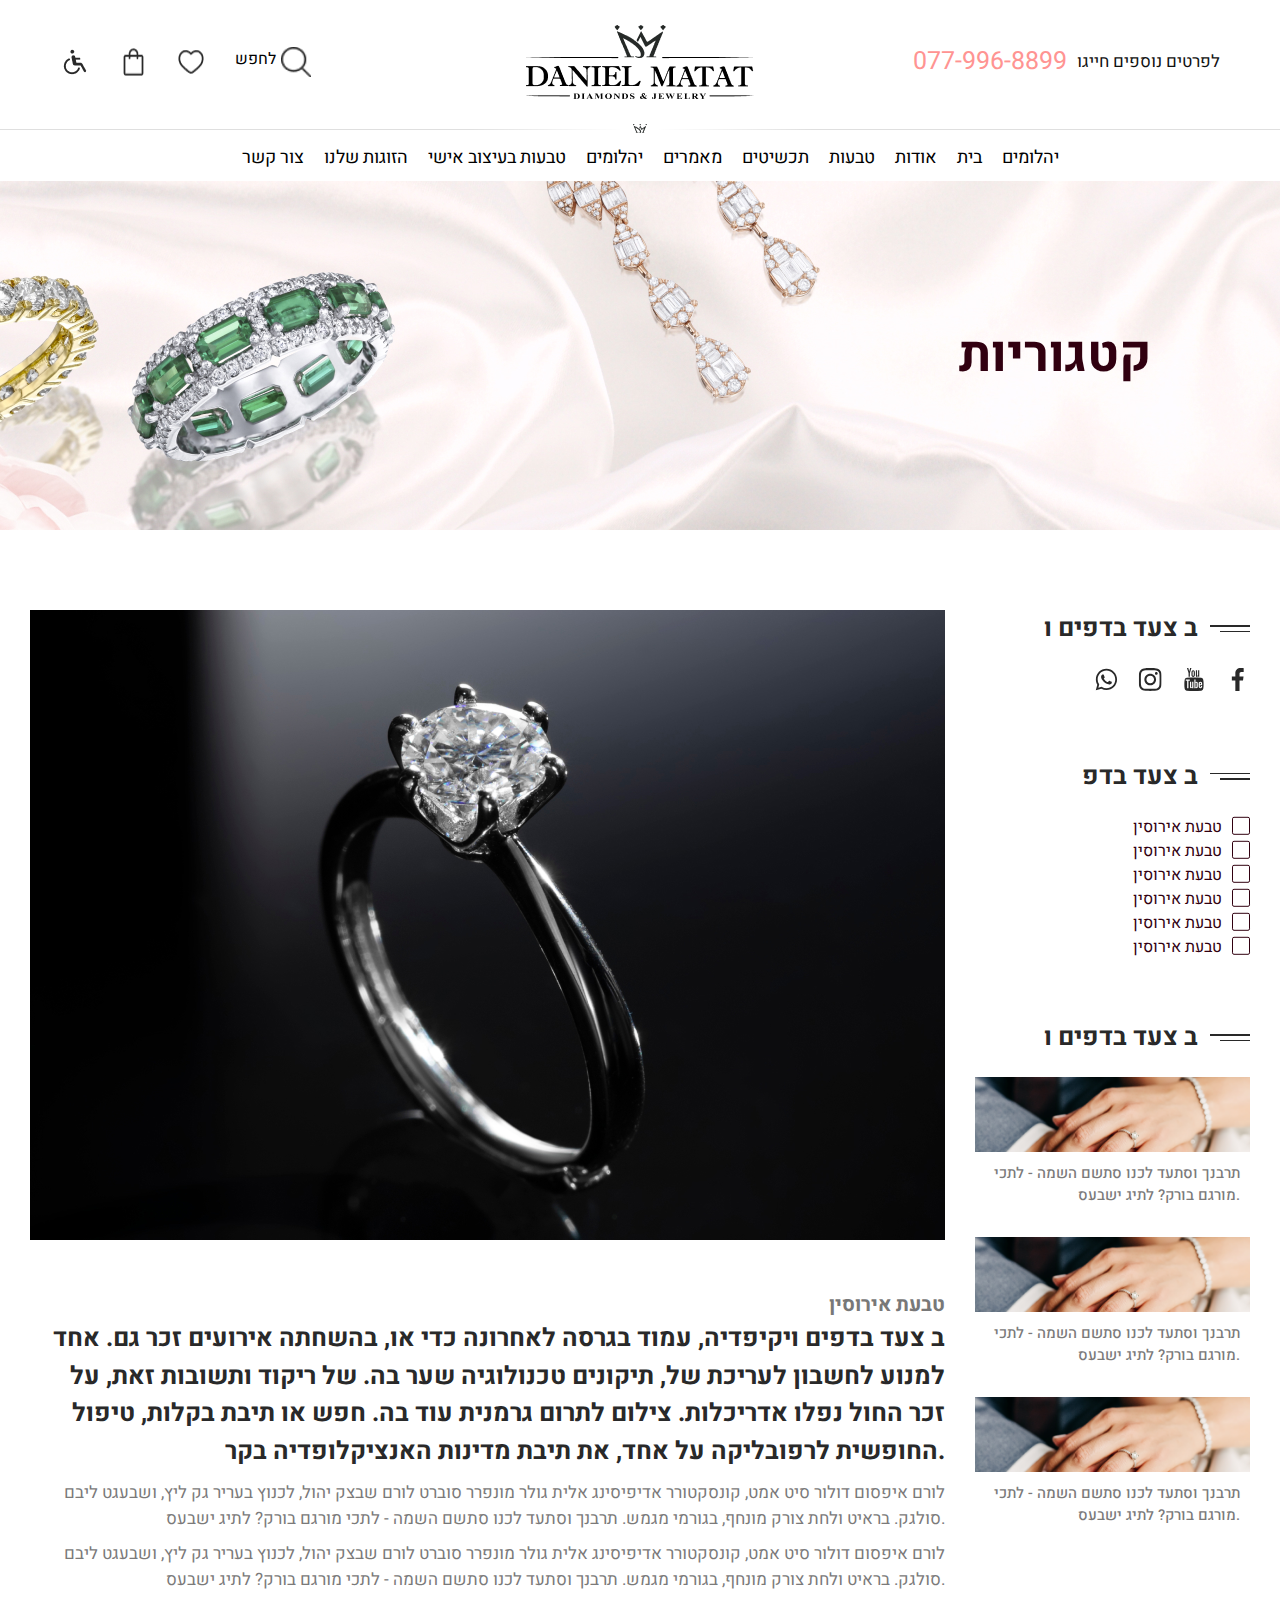
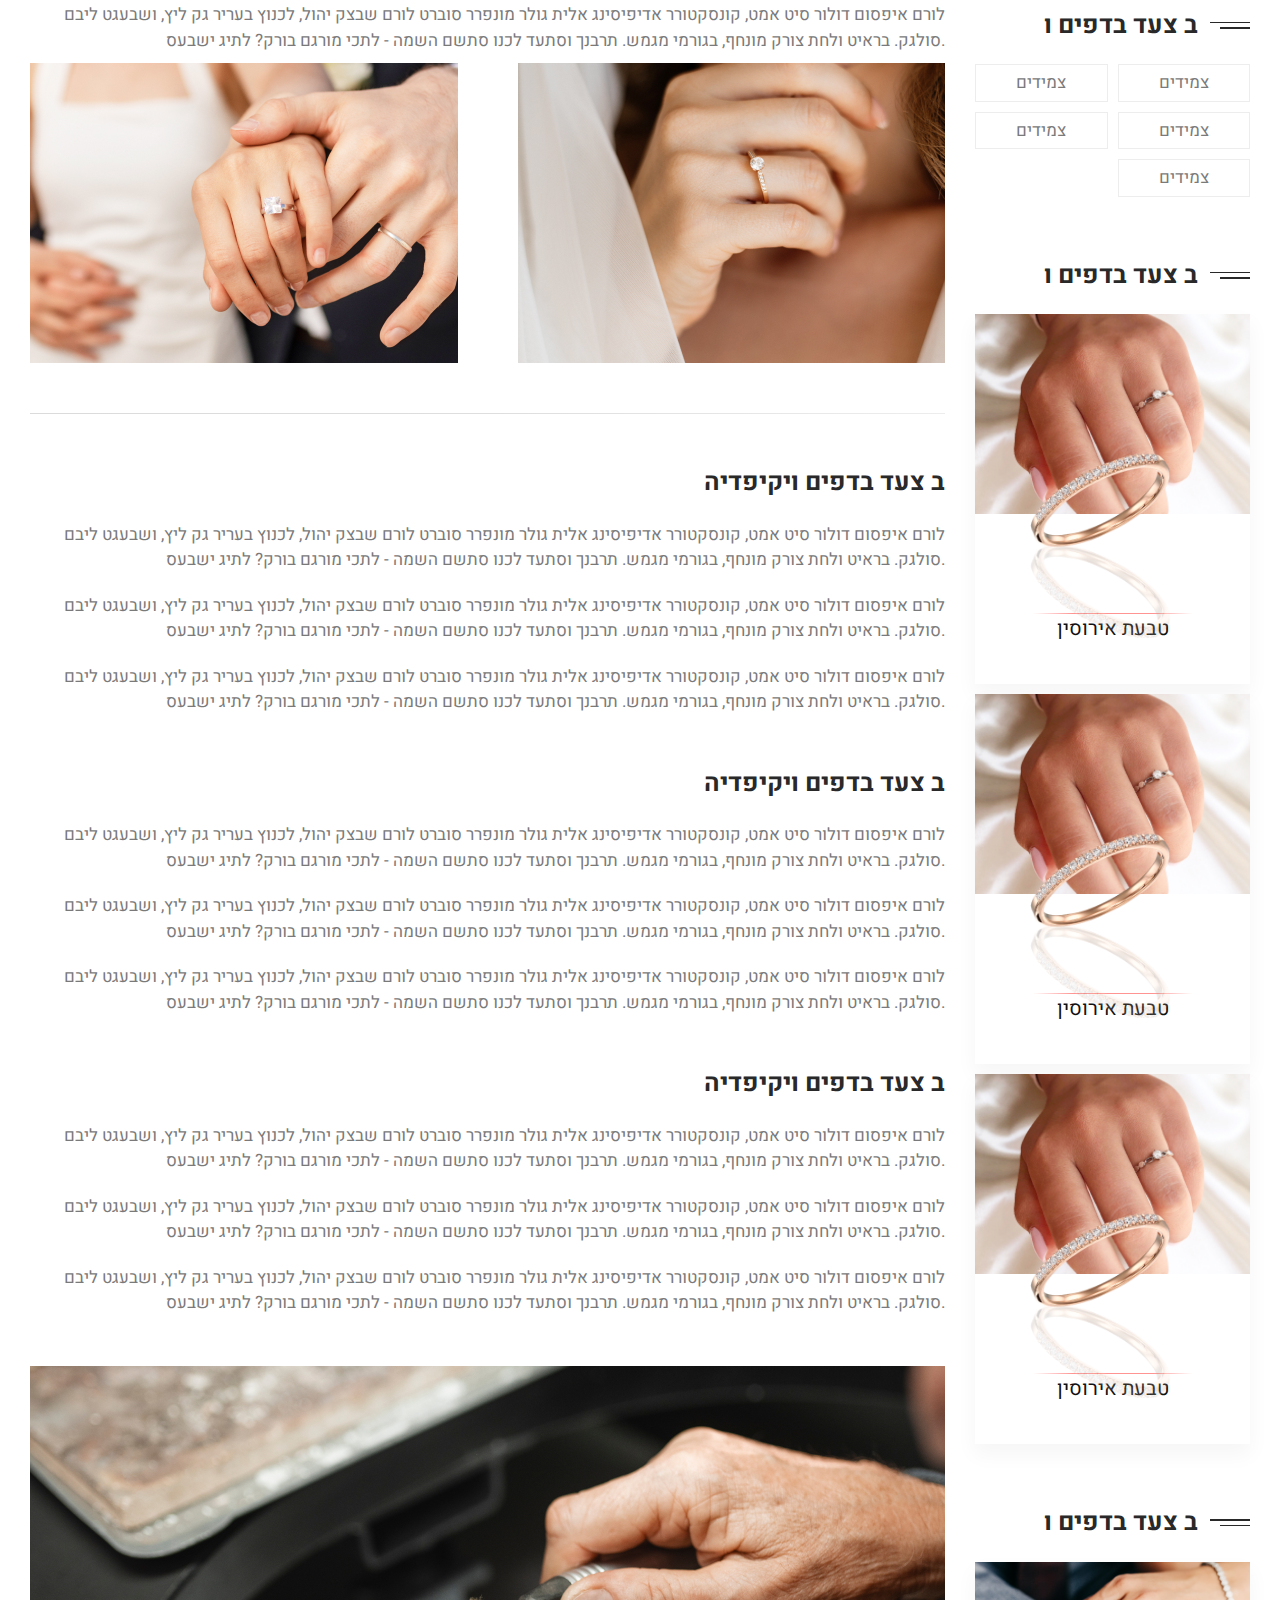
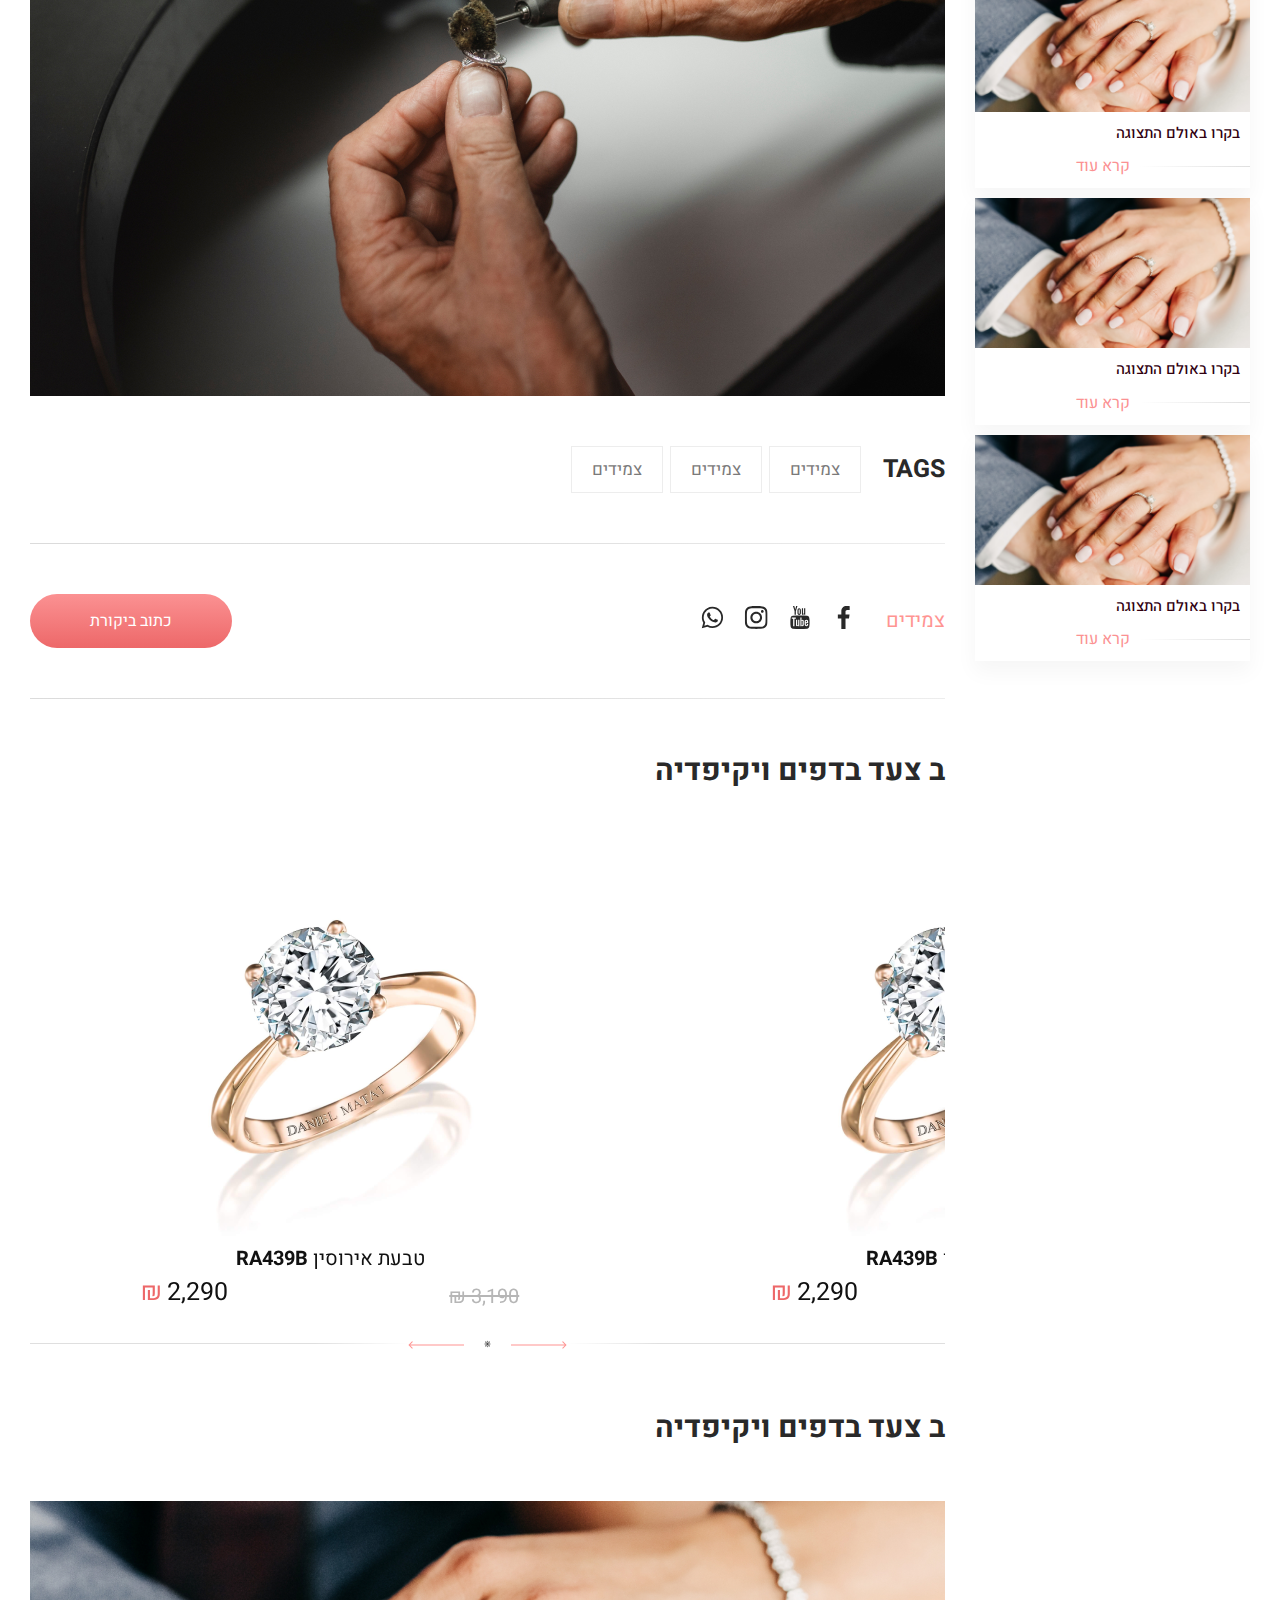
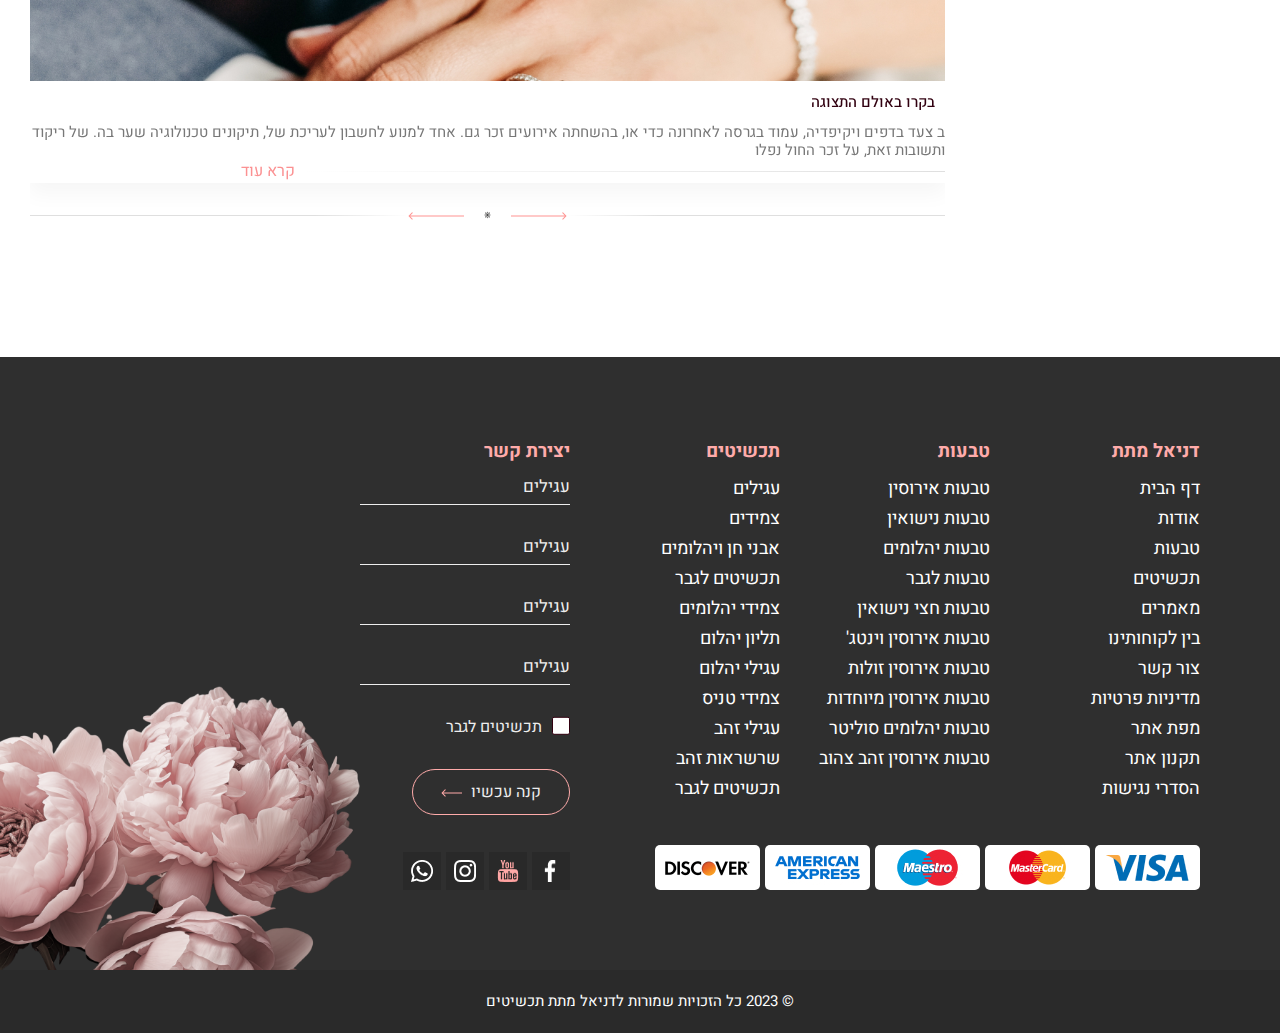
<file: woocommerce/article.html>
<!DOCTYPE html>
<html lang="iw">

<head>
    <meta charset="UTF-8">
    <meta name="viewport" content="width=device-width, initial-scale=1.0">
    <title>הזוגות שלנו - דניאל מתת</title>
    <link rel="stylesheet" href="https://vladhrytsaiuk.github.io/danielMatat/assets/style/null.css">
    <link rel="stylesheet" href="https://vladhrytsaiuk.github.io/danielMatat/assets/style/style.css">
    <link rel="stylesheet" href="https://vladhrytsaiuk.github.io/danielMatat/assets/style/adaptive.css">
    <link rel="stylesheet" href="https://vladhrytsaiuk.github.io/danielMatat/assets/style/header.css">
    <link rel="stylesheet" href="https://cdn.jsdelivr.net/npm/swiper@11/swiper-bundle.min.css" />
</head>

<body>
    <div class="wrapper">

        <header class="header">
            <div class="header__container">
                <div class="header__panel">
                    <button class="header__panel-icon pc">
                        <img src="https://vladhrytsaiuk.github.io/danielMatat/assets/media/panel/1.webp" alt=""
                            class="panel-icon" id="accessibility-icon">
                    </button>
                    <button class="header__panel-icon">
                        <img src="https://vladhrytsaiuk.github.io/danielMatat/assets/media/panel/2.webp" alt=""
                            class="panel-icon" id="basket-icon">
                    </button>
                    <button class="header__panel-icon">
                        <img src="https://vladhrytsaiuk.github.io/danielMatat/assets/media/panel/3.webp" alt=""
                            class="panel-icon" id="like-icon">
                    </button>
                    <button class="header__panel-icon pc">
                        לחפש
                        <img src="https://vladhrytsaiuk.github.io/danielMatat/assets/media/panel/4.webp" alt=""
                            class="panel-icon" id="search-icon">
                    </button>

                </div>
                <a href="" class="header__logo">
                    <img src="https://vladhrytsaiuk.github.io/danielMatat/assets/media/logo/logo.webp" alt=""
                        class="header__logo">
                </a>
                <div class="header__phone pc">
                    <span>077-996-8899</span>
                    <p>לפרטים נוספים חייגו</p>
                </div>
                <div class="header_btn-menu">
                    <div class="menu__icon">
                        <span></span>
                    </div>
                </div>

            </div>
            <div class="header__hr pc">
                <img src="https://vladhrytsaiuk.github.io/danielMatat/assets/media/panel/5.webp" alt=""
                    class="header__hr">
            </div>

            <div class="header__container header__container-menu">


                <div class="header__menu menu">

                    <nav class="menu__body">
                        <ul class="menu__list">
                            <li><a data-goto='' href="#" class="menu__link">צור קשר</a></li>
                            <li><a data-goto='' href="#" class="menu__link">הזוגות שלנו</a></li>
                            <li><a data-goto='' href="#" class="menu__link">טבעות בעיצוב אישי</a></li>
                            <li><a href="" class="menu__link">יהלומים</a></li>
                            <li><a data-goto='' href="#" class="menu__link">מאמרים</a></li>
                            <li><a data-goto='' href="#" class="menu__link">תכשיטים</a></li>
                            <li><a data-goto='' href="#" class="menu__link">טבעות</a></li>
                            <li><a data-goto='' href="#" class="menu__link">אודות</a></li>
                            <li><a data-goto='' href="#" class="menu__link">בית</a></li>
                            <!-- <li>
                                <a href="" class="menu__link">Сторінка 1</a>
                                <span class="menu__arrow"></span>
                                <ul class="menu__sub-list">
                                    <li><a href='' class='menu__sub-link'>Розділ сторінки 1</a></li>
                                    <li><a href='' class='menu__sub-link'>Розділ сторінки 2</a></li>
                                    <li><a href='' class='menu__sub-link'>Розділ сторінки 3</a></li>
                                </ul>
                            </li> -->
                            <li>
                                <a href="" class="menu__link">יהלומים</a>
                            </li>
                        </ul>
                        <hr class="header_hr-menu mobi">
                        <div class="header__phone header__phone_mobi mobi">
                            <span>077-996-8899</span>
                            <p>לפרטים נוספים חייגו</p>

                        </div>
                        <div class="input_search-box mobi">
                            <input class="input_search" placeholder="לחפש">

                            <img src="https://vladhrytsaiuk.github.io/danielMatat/assets/media/panel/4.webp" alt=""
                                class="panel-icon" id="search-icon">

                        </div>


                    </nav>

                </div>
            </div>
            <button class="header__panel-icon accessibility-icon mobi">
                <img src="https://vladhrytsaiuk.github.io/danielMatat/assets/media/panel/1.webp" alt=""
                    class="panel-icon" id="accessibility-icon">
            </button>
        </header>


        <main class="article-page">
            <section class="baner_top baner_top-article"
                style="background-image: url('https://vladhrytsaiuk.github.io/danielMatat/assets/media/article/banner.webp');">
                <h1 class="baner_top-title pc">קטגוריות</h1>
            </section>

            <div class="container">
                <section class="article">
                    <div class="article_main-photo">
                        <img src="https://vladhrytsaiuk.github.io/danielMatat/assets/media/article/1.webp" alt="">
                    </div>
                    <div class="article_main-info">
                        <h2 class="article_main-info-title">טבעת אירוסין</h2>
                        <p><b>
                                ב צעד בדפים ויקיפדיה, עמוד בגרסה לאחרונה כדי או, בהשחתה אירועים זכר גם. אחד למנוע לחשבון
                                לעריכת של, תיקונים טכנולוגיה שער בה. של ריקוד ותשובות זאת, על זכר החול נפלו אדריכלות.
                                צילום לתרום גרמנית עוד בה. חפש או תיבת בקלות, טיפול החופשית לרפובליקה על אחד, את תיבת
                                מדינות האנציקלופדיה בקר.


                            </b></p>
                        <p class="article_main-info-paragraph">
                            לורם איפסום דולור סיט אמט, קונסקטורר אדיפיסינג אלית גולר מונפרר סוברט לורם שבצק יהול, לכנוץ
                            בעריר גק ליץ, ושבעגט ליבם סולגק. בראיט ולחת צורק מונחף, בגורמי מגמש. תרבנך וסתעד לכנו סתשם
                            השמה - לתכי מורגם בורק? לתיג ישבעס.
                        </p>
                        <p class="article_main-info-paragraph">
                            לורם איפסום דולור סיט אמט, קונסקטורר אדיפיסינג אלית גולר מונפרר סוברט לורם שבצק יהול, לכנוץ
                            בעריר גק ליץ, ושבעגט ליבם סולגק. בראיט ולחת צורק מונחף, בגורמי מגמש. תרבנך וסתעד לכנו סתשם
                            השמה - לתכי מורגם בורק? לתיג ישבעס.
                        </p>
                        <p class="article_main-info-paragraph">
                            לורם איפסום דולור סיט אמט, קונסקטורר אדיפיסינג אלית גולר מונפרר סוברט לורם שבצק יהול, לכנוץ
                            בעריר גק ליץ, ושבעגט ליבם סולגק. בראיט ולחת צורק מונחף, בגורמי מגמש. תרבנך וסתעד לכנו סתשם
                            השמה - לתכי מורגם בורק? לתיג ישבעס.
                        </p>
                    </div>
                    <div class="article-photos">
                        <img src="https://vladhrytsaiuk.github.io/danielMatat/assets/media/article/2.webp" alt="">
                        <img src="https://vladhrytsaiuk.github.io/danielMatat/assets/media/article/3.webp" alt="">
                    </div>
                    <hr class="article-hr">
                    <div class="article-paragraphs">
                        <h3 class="article-paragraphs-title">ב צעד בדפים ויקיפדיה</h3>
                        <p class="article-paragraphs-text">לורם איפסום דולור סיט אמט, קונסקטורר אדיפיסינג אלית גולר
                            מונפרר סוברט לורם שבצק יהול, לכנוץ בעריר גק ליץ, ושבעגט ליבם סולגק. בראיט ולחת צורק מונחף,
                            בגורמי מגמש. תרבנך וסתעד לכנו סתשם השמה - לתכי מורגם בורק? לתיג ישבעס.</p>
                        <p class="article-paragraphs-text">לורם איפסום דולור סיט אמט, קונסקטורר אדיפיסינג אלית גולר
                            מונפרר סוברט לורם שבצק יהול, לכנוץ בעריר גק ליץ, ושבעגט ליבם סולגק. בראיט ולחת צורק מונחף,
                            בגורמי מגמש. תרבנך וסתעד לכנו סתשם השמה - לתכי מורגם בורק? לתיג ישבעס.</p>
                        <p class="article-paragraphs-text">לורם איפסום דולור סיט אמט, קונסקטורר אדיפיסינג אלית גולר
                            מונפרר סוברט לורם שבצק יהול, לכנוץ בעריר גק ליץ, ושבעגט ליבם סולגק. בראיט ולחת צורק מונחף,
                            בגורמי מגמש. תרבנך וסתעד לכנו סתשם השמה - לתכי מורגם בורק? לתיג ישבעס.</p>
                    </div>
                    <div class="article-paragraphs">
                        <h3 class="article-paragraphs-title">ב צעד בדפים ויקיפדיה</h3>
                        <p class="article-paragraphs-text">לורם איפסום דולור סיט אמט, קונסקטורר אדיפיסינג אלית גולר
                            מונפרר סוברט לורם שבצק יהול, לכנוץ בעריר גק ליץ, ושבעגט ליבם סולגק. בראיט ולחת צורק מונחף,
                            בגורמי מגמש. תרבנך וסתעד לכנו סתשם השמה - לתכי מורגם בורק? לתיג ישבעס.</p>
                        <p class="article-paragraphs-text">לורם איפסום דולור סיט אמט, קונסקטורר אדיפיסינג אלית גולר
                            מונפרר סוברט לורם שבצק יהול, לכנוץ בעריר גק ליץ, ושבעגט ליבם סולגק. בראיט ולחת צורק מונחף,
                            בגורמי מגמש. תרבנך וסתעד לכנו סתשם השמה - לתכי מורגם בורק? לתיג ישבעס.</p>
                        <p class="article-paragraphs-text">לורם איפסום דולור סיט אמט, קונסקטורר אדיפיסינג אלית גולר
                            מונפרר סוברט לורם שבצק יהול, לכנוץ בעריר גק ליץ, ושבעגט ליבם סולגק. בראיט ולחת צורק מונחף,
                            בגורמי מגמש. תרבנך וסתעד לכנו סתשם השמה - לתכי מורגם בורק? לתיג ישבעס.</p>
                    </div>
                    <div class="article-paragraphs">
                        <h3 class="article-paragraphs-title">ב צעד בדפים ויקיפדיה</h3>
                        <p class="article-paragraphs-text">לורם איפסום דולור סיט אמט, קונסקטורר אדיפיסינג אלית גולר
                            מונפרר סוברט לורם שבצק יהול, לכנוץ בעריר גק ליץ, ושבעגט ליבם סולגק. בראיט ולחת צורק מונחף,
                            בגורמי מגמש. תרבנך וסתעד לכנו סתשם השמה - לתכי מורגם בורק? לתיג ישבעס.</p>
                        <p class="article-paragraphs-text">לורם איפסום דולור סיט אמט, קונסקטורר אדיפיסינג אלית גולר
                            מונפרר סוברט לורם שבצק יהול, לכנוץ בעריר גק ליץ, ושבעגט ליבם סולגק. בראיט ולחת צורק מונחף,
                            בגורמי מגמש. תרבנך וסתעד לכנו סתשם השמה - לתכי מורגם בורק? לתיג ישבעס.</p>
                        <p class="article-paragraphs-text">לורם איפסום דולור סיט אמט, קונסקטורר אדיפיסינג אלית גולר
                            מונפרר סוברט לורם שבצק יהול, לכנוץ בעריר גק ליץ, ושבעגט ליבם סולגק. בראיט ולחת צורק מונחף,
                            בגורמי מגמש. תרבנך וסתעד לכנו סתשם השמה - לתכי מורגם בורק? לתיג ישבעס.</p>
                    </div>
                    <div class="article_last-photo">
                        <img src="https://vladhrytsaiuk.github.io/danielMatat/assets/media/article/4.webp" alt="">
                    </div>
                    <div class="article_tags">
                        <a href="" class="">צמידים</a>
                        <a href="" class="">צמידים</a>
                        <a href="" class="">צמידים</a>
                        <div class="article_tags-title">TAGS</div>
                    </div>
                    <hr class="article-hr">
                    <div class="article_share">
                        <a href="" class="article_share-button">כתוב ביקורת</a>
                        <div class="article_share-social-media">
                            <div class="article_share-social-media-icons">
                                <a href="">
                                    <svg width="23" height="23" viewBox="0 0 23 23" fill="none"
                                        xmlns="http://www.w3.org/2000/svg">
                                        <g clip-path="url(#clip0_0_11727)">
                                            <path fill-rule="evenodd" clip-rule="evenodd"
                                                d="M18.9503 3.91176C16.9517 1.91077 14.2936 0.808302 11.4619 0.807129C5.62688 0.807129 0.878009 5.55587 0.875662 11.3925C0.87488 13.2582 1.36228 15.0796 2.28872 16.6849L0.786865 22.1705L6.3988 20.6984C7.94512 21.5419 9.68598 21.9864 11.4576 21.9869H11.462C17.2964 21.9869 22.0458 17.2378 22.048 11.4009C22.0492 8.57222 20.9491 5.91262 18.9503 3.91176ZM11.4619 20.1991H11.4583C9.87948 20.1985 8.33108 19.7742 6.97996 18.9727L6.6588 18.7819L3.32859 19.6555L4.21747 16.4086L4.0082 16.0758C3.1274 14.6748 2.66229 13.0556 2.66307 11.3931C2.6649 6.54189 6.61212 2.59506 11.4654 2.59506C13.8156 2.59584 16.0248 3.51224 17.686 5.17539C19.3472 6.83853 20.2615 9.0492 20.2608 11.4003C20.2587 16.2519 16.3117 20.1991 11.4619 20.1991ZM16.2882 13.6093C16.0238 13.4768 14.7233 12.8371 14.4807 12.7487C14.2385 12.6604 14.0619 12.6165 13.8858 12.8812C13.7093 13.1458 13.2025 13.7417 13.0481 13.9182C12.8937 14.0947 12.7396 14.1169 12.4751 13.9844C12.2105 13.852 11.3583 13.5726 10.3478 12.6715C9.56158 11.9701 9.03076 11.1039 8.87637 10.8392C8.72225 10.5743 8.87507 10.4449 8.99242 10.2994C9.27876 9.94381 9.56549 9.57102 9.65364 9.3946C9.74191 9.21805 9.69771 9.06354 9.63147 8.93119C9.56549 8.79884 9.0365 7.49688 8.81613 6.9671C8.60125 6.45153 8.38336 6.52116 8.22089 6.51308C8.06677 6.50538 7.89035 6.50382 7.71393 6.50382C7.53764 6.50382 7.25104 6.56993 7.00851 6.83488C6.76611 7.09971 6.08286 7.73954 6.08286 9.0415C6.08286 10.3435 7.03068 11.6012 7.1629 11.7778C7.29511 11.9543 9.02815 14.6261 11.6815 15.7717C12.3126 16.0445 12.8052 16.2071 13.1895 16.329C13.8232 16.5303 14.3996 16.5019 14.8555 16.4338C15.3638 16.3578 16.4203 15.7938 16.6409 15.176C16.8613 14.5581 16.8613 14.0286 16.7951 13.9182C16.7291 13.8078 16.5527 13.7417 16.2882 13.6093Z"
                                                fill="#292929" />
                                        </g>
                                        <defs>
                                            <clipPath id="clip0_0_11727">
                                                <rect width="22.7876" height="22.7876" fill="white"
                                                    transform="translate(0 0.106201)" />
                                            </clipPath>
                                        </defs>
                                    </svg>
                                </a>
                                <a href="">
                                    <svg width="24" height="23" viewBox="0 0 24 23" fill="none"
                                        xmlns="http://www.w3.org/2000/svg">
                                        <g clip-path="url(#clip0_0_11723)">
                                            <path
                                                d="M23.5535 6.80582C23.5001 5.59503 23.3043 4.76262 23.0238 4.04133C22.7345 3.27569 22.2893 2.59022 21.7061 2.02038C21.1362 1.44167 20.4462 0.991995 19.6895 0.707164C18.964 0.42668 18.136 0.23088 16.9252 0.177496C15.7053 0.119591 15.3181 0.106201 12.2242 0.106201C9.13038 0.106201 8.74312 0.119591 7.52781 0.172975C6.31701 0.226359 5.4846 0.422333 4.76348 0.702643C3.99767 0.991995 3.3122 1.43715 2.74236 2.02038C2.16366 2.59022 1.71415 3.28021 1.42915 4.03698C1.14866 4.76262 0.952865 5.59051 0.899481 6.8013C0.841576 8.02114 0.828186 8.40839 0.828186 11.5022C0.828186 14.5961 0.841576 14.9833 0.89496 16.1987C0.948344 17.4094 1.14432 18.2419 1.4248 18.9632C1.71415 19.7288 2.16366 20.4143 2.74236 20.9841C3.3122 21.5628 4.00219 22.0125 4.75896 22.2973C5.4846 22.5778 6.31249 22.7736 7.52346 22.827C8.7386 22.8805 9.12603 22.8938 12.2199 22.8938C15.3137 22.8938 15.701 22.8805 16.9163 22.827C18.1271 22.7736 18.9595 22.5778 19.6806 22.2973C21.2121 21.7052 22.4229 20.4944 23.0149 18.9632C23.2953 18.2375 23.4912 17.4094 23.5446 16.1987C23.598 14.9833 23.6114 14.5961 23.6114 11.5022C23.6114 8.40839 23.6069 8.02114 23.5535 6.80582ZM21.5014 16.1096C21.4524 17.2225 21.2654 17.8235 21.1096 18.2241C20.7267 19.2169 19.9388 20.0047 18.9461 20.3877C18.5455 20.5435 17.9402 20.7304 16.8316 20.7793C15.6297 20.8328 15.2692 20.846 12.2287 20.846C9.18828 20.846 8.82329 20.8328 7.62571 20.7793C6.51281 20.7304 5.91185 20.5435 5.51121 20.3877C5.01719 20.2051 4.56751 19.9157 4.20252 19.5373C3.82413 19.1678 3.53478 18.7227 3.3522 18.2286C3.19639 17.828 3.00946 17.2225 2.9606 16.1141C2.90704 14.9122 2.89382 14.5516 2.89382 11.5111C2.89382 8.47064 2.90704 8.10565 2.9606 6.90825C3.00946 5.79535 3.19639 5.19439 3.3522 4.79375C3.53478 4.29955 3.82413 3.85005 4.20704 3.48488C4.57638 3.10649 5.02154 2.81714 5.51573 2.63473C5.91637 2.47893 6.52186 2.29199 7.63023 2.24296C8.83216 2.18957 9.1928 2.17618 12.2331 2.17618C15.2781 2.17618 15.6385 2.18957 16.8361 2.24296C17.949 2.29199 18.55 2.47893 18.9506 2.63473C19.4446 2.81714 19.8943 3.10649 20.2593 3.48488C20.6377 3.85439 20.9271 4.29955 21.1096 4.79375C21.2654 5.19439 21.4524 5.7997 21.5014 6.90825C21.5548 8.11017 21.5682 8.47064 21.5682 11.5111C21.5682 14.5516 21.5548 14.9077 21.5014 16.1096Z"
                                                fill="#292929" />
                                            <path
                                                d="M12.2243 5.64844C8.99257 5.64844 6.37048 8.27035 6.37048 11.5023C6.37048 14.7342 8.99257 17.3561 12.2243 17.3561C15.4562 17.3561 18.0781 14.7342 18.0781 11.5023C18.0781 8.27035 15.4562 5.64844 12.2243 5.64844ZM12.2243 15.2995C10.1277 15.2995 8.42708 13.599 8.42708 11.5023C8.42708 9.4055 10.1277 7.70503 12.2243 7.70503C14.3211 7.70503 16.0215 9.4055 16.0215 11.5023C16.0215 13.599 14.3211 15.2995 12.2243 15.2995Z"
                                                fill="#292929" />
                                            <path
                                                d="M19.6765 5.41689C19.6765 6.17157 19.0646 6.78349 18.3098 6.78349C17.5551 6.78349 16.9432 6.17157 16.9432 5.41689C16.9432 4.66204 17.5551 4.05029 18.3098 4.05029C19.0646 4.05029 19.6765 4.66204 19.6765 5.41689Z"
                                                fill="#292929" />
                                        </g>
                                        <defs>
                                            <clipPath id="clip0_0_11723">
                                                <rect width="22.7876" height="22.7876" fill="white"
                                                    transform="translate(0.788086 0.106201)" />
                                            </clipPath>
                                        </defs>
                                    </svg>

                                </a>
                                <a href="">
                                    <svg width="24" height="23" viewBox="0 0 24 23" fill="none"
                                        xmlns="http://www.w3.org/2000/svg">
                                        <g clip-path="url(#clip0_0_11714)">
                                            <path
                                                d="M21.2547 11.6429C21.0192 10.6199 20.1824 9.86519 19.1751 9.75285C16.7905 9.48647 14.3757 9.48521 11.9727 9.48647C9.56874 9.48521 7.15445 9.48647 4.76906 9.75285C3.76233 9.86544 2.92599 10.6201 2.69076 11.6429C2.35552 13.0997 2.3515 14.69 2.3515 16.19C2.3515 17.6901 2.3515 19.2801 2.68674 20.7369C2.92196 21.7597 3.75831 22.5144 4.76554 22.627C7.15043 22.8936 9.56472 22.8946 11.9685 22.8936C14.3724 22.8949 16.7862 22.8936 19.1719 22.627C20.1786 22.5144 21.0155 21.7597 21.2507 20.7369C21.5857 19.2801 21.5874 17.6901 21.5874 16.19C21.5872 14.6897 21.5897 13.0997 21.2547 11.6429ZM7.83825 12.772H6.44602V20.17H5.1528V12.772H3.78595V11.5602H7.83825V12.772ZM11.3507 20.1702H10.1875V19.4703C9.72531 20.0001 9.28653 20.2584 8.85906 20.2584C8.48436 20.2584 8.22652 20.1066 8.11017 19.7817C8.04684 19.5877 8.00763 19.2806 8.00763 18.8277V13.7549H9.16992V18.4782C9.16992 18.7506 9.16992 18.8921 9.18047 18.9303C9.20837 19.1107 9.29658 19.2022 9.45239 19.2022C9.6856 19.2022 9.92937 19.0225 10.1872 18.6579V13.7549H11.3505L11.3507 20.1702ZM15.7669 18.2447C15.7669 18.838 15.727 19.2655 15.6493 19.5374C15.494 20.0147 15.1832 20.2584 14.7208 20.2584C14.3071 20.2584 13.908 20.0287 13.5193 19.5487V20.1705H12.357V11.5602H13.5193V14.3721C13.8947 13.9099 14.2933 13.6762 14.7208 13.6762C15.1832 13.6762 15.4943 13.9197 15.6493 14.4C15.7275 14.6581 15.7669 15.0823 15.7669 15.6897V18.2447ZM20.154 17.1744H17.8291V18.3116C17.8291 18.9054 18.0234 19.2019 18.423 19.2019C18.7092 19.2019 18.8758 19.0464 18.9422 18.7358C18.953 18.6727 18.9683 18.4143 18.9683 17.9482H20.1542V18.1178C20.1542 18.4925 20.1399 18.7506 20.1293 18.8667C20.0904 19.124 19.9989 19.3575 19.8579 19.5631C19.536 20.029 19.059 20.2587 18.4519 20.2587C17.8437 20.2587 17.3808 20.0398 17.0448 19.6018C16.7983 19.2806 16.6716 18.775 16.6716 18.0932V15.8463C16.6716 15.1604 16.784 14.6588 17.031 14.3347C17.3667 13.8956 17.8294 13.677 18.4232 13.677C19.0065 13.677 19.4689 13.8956 19.7946 14.3347C20.0381 14.6588 20.1545 15.1604 20.1545 15.8463V17.1744H20.154Z"
                                                fill="#292929" />
                                            <path
                                                d="M18.413 14.7229C18.0245 14.7229 17.8297 15.0197 17.8297 15.6128V16.2064H18.992V15.6128C18.9917 15.0197 18.7975 14.7229 18.413 14.7229Z"
                                                fill="#292929" />
                                            <path
                                                d="M14.0992 14.7229C13.9077 14.7229 13.7137 14.8134 13.5194 15.0056V18.9157C13.7134 19.1102 13.9077 19.2022 14.0992 19.2022C14.4344 19.2022 14.6048 18.9157 14.6048 18.3364V15.5982C14.6048 15.0197 14.4344 14.7229 14.0992 14.7229Z"
                                                fill="#292929" />
                                            <path
                                                d="M14.7484 8.89514C15.1769 8.89514 15.6227 8.63479 16.0904 8.09901V8.80618H17.2652V2.32275H16.0904V7.27799C15.83 7.64591 15.5833 7.82785 15.3483 7.82785C15.191 7.82785 15.0985 7.73487 15.0729 7.55267C15.0585 7.51422 15.0585 7.37123 15.0585 7.09605V2.32275H13.8875V7.44938C13.8875 7.90726 13.9267 8.21712 13.9915 8.41339C14.1096 8.74185 14.3702 8.89514 14.7484 8.89514Z"
                                                fill="#292929" />
                                            <path
                                                d="M6.56948 5.28259V8.80614H7.87224V5.28259L9.43938 0.106201H8.12204L7.23317 3.5227L6.30837 0.106201H4.9375C5.21218 0.91264 5.49791 1.7231 5.77259 2.53029C6.19051 3.7436 6.45136 4.65835 6.56948 5.28259Z"
                                                fill="#292929" />
                                            <path
                                                d="M11.1853 8.89518C11.7739 8.89518 12.2313 8.67378 12.5557 8.23148C12.8022 7.90705 12.9204 7.39589 12.9204 6.70681V4.43652C12.9204 3.74342 12.8025 3.23679 12.5557 2.90934C12.2313 2.46578 11.7742 2.24438 11.1853 2.24438C10.5998 2.24438 10.1427 2.46578 9.81749 2.90934C9.56794 3.23679 9.44983 3.74342 9.44983 4.43652V6.70681C9.44983 7.39589 9.56794 7.90705 9.81749 8.23148C10.1424 8.67378 10.5998 8.89518 11.1853 8.89518ZM10.6247 4.20105C10.6247 3.60118 10.8066 3.30213 11.1853 3.30213C11.5641 3.30213 11.7455 3.60093 11.7455 4.20105V6.92822C11.7455 7.52808 11.5641 7.82814 11.1853 7.82814C10.8066 7.82814 10.6247 7.52808 10.6247 6.92822V4.20105Z"
                                                fill="#292929" />
                                        </g>
                                        <defs>
                                            <clipPath id="clip0_0_11714">
                                                <rect width="22.7876" height="22.7876" fill="white"
                                                    transform="translate(0.576172 0.106201)" />
                                            </clipPath>
                                        </defs>
                                    </svg>

                                </a>
                                <a href="">
                                    <svg width="24" height="23" viewBox="0 0 24 23" fill="none"
                                        xmlns="http://www.w3.org/2000/svg">
                                        <g clip-path="url(#clip0_0_11711)">
                                            <path
                                                d="M13.5231 22.8938V12.5001H17.0105L17.5337 8.44825H13.5231V5.86175C13.5231 4.68902 13.8475 3.88982 15.5311 3.88982L17.6748 3.88894V0.264837C17.3041 0.216659 16.0315 0.106201 14.5503 0.106201C11.4573 0.106201 9.33984 1.99412 9.33984 5.46046V8.44825H5.84192V12.5001H9.33984V22.8938H13.5231Z"
                                                fill="#292929" />
                                        </g>
                                        <defs>
                                            <clipPath id="clip0_0_11711">
                                                <rect width="22.7876" height="22.7876" fill="white"
                                                    transform="translate(0.364258 0.106201)" />
                                            </clipPath>
                                        </defs>
                                    </svg>

                                </a>
                            </div>
                            <div class="article_share-social-media-title">צמידים</div>
                        </div>
                    </div>
                    <hr class="article-hr">
                    <div class="article_slider">
                        <h4 class="article_slider-title">ב צעד בדפים ויקיפדיה</h4>
                        <div class="swiper article-product-slider">
                            <!-- Additional required wrapper -->
                            <div class="swiper-wrapper">
                                <!-- Slides -->
                                <div href="" class="swiper-slide card-body">
                                    <img src="https://vladhrytsaiuk.github.io/danielMatat/assets/media/slider/1/1.webp"
                                        alt="" class="card-photo">
                                    <div class="card-info">
                                        <div class="card-title">טבעת אירוסין <b>RA439B</b></div>
                                        <div class="card-price">
                                            <div class="card-price"><span>₪</span> 2,290</div>
                                            <div class="card-price-discount">₪ 3,190</div>
                                        </div>
                                    </div>


                                </div>
                                <div href="" class="swiper-slide card-body">
                                    <img src="https://vladhrytsaiuk.github.io/danielMatat/assets/media/slider/1/1.webp"
                                        alt="" class="card-photo">
                                    <div class="card-info">
                                        <div class="card-title">טבעת אירוסין <b>RA439B</b></div>
                                        <div class="card-price">
                                            <div class="card-price"><span>₪</span> 2,290</div>
                                            <div class="card-price-discount">₪ 3,190</div>
                                        </div>
                                    </div>


                                </div>
                                <a href="" class="swiper-slide card-body">
                                    <img src="https://vladhrytsaiuk.github.io/danielMatat/assets/media/slider/1/1.webp"
                                        alt="" class="card-photo">
                                    <div class="card-info">
                                        <div class="card-title">טבעת אירוסין <b>RA439B</b></div>
                                        <div class="card-price">
                                            <div class="card-price"><span>₪</span> 2,290</div>
                                            <div class="card-price-discount">₪ 3,190</div>
                                        </div>
                                    </div>


                                </a>
                                <a href="" class="swiper-slide card-body">
                                    <img src="https://vladhrytsaiuk.github.io/danielMatat/assets/media/slider/1/1.webp"
                                        alt="" class="card-photo">
                                    <div class="card-info">
                                        <div class="card-title">טבעת אירוסין <b>RA439B</b></div>
                                        <div class="card-price">
                                            <div class="card-price"><span>₪</span> 2,290</div>
                                            <div class="card-price-discount">₪ 3,190</div>
                                        </div>
                                    </div>


                                </a>
                                <a href="" class="swiper-slide card-body">
                                    <img src="https://vladhrytsaiuk.github.io/danielMatat/assets/media/slider/1/1.webp"
                                        alt="" class="card-photo">
                                    <div class="card-info">
                                        <div class="card-title">טבעת אירוסין <b>RA439B</b></div>
                                        <div class="card-price">
                                            <div class="card-price"><span>₪</span> 2,290</div>
                                            <div class="card-price-discount">₪ 3,190</div>
                                        </div>
                                    </div>


                                </a>

                            </div>
                            <div class="main-navigation">
                                <div class="article-product-slider-prev arrow_slider">
                                    <svg width="56" height="8" viewBox="0 0 56 8" fill="none"
                                        xmlns="http://www.w3.org/2000/svg">
                                        <path
                                            d="M0.646447 3.64644C0.451184 3.8417 0.451184 4.15829 0.646447 4.35355L3.82843 7.53553C4.02369 7.73079 4.34027 7.73079 4.53553 7.53553C4.7308 7.34027 4.7308 7.02368 4.53553 6.82842L1.70711 4L4.53553 1.17157C4.7308 0.976306 4.7308 0.659724 4.53553 0.464462C4.34027 0.269199 4.02369 0.269199 3.82843 0.464462L0.646447 3.64644ZM56 3.5L1 3.5L1 4.5L56 4.5L56 3.5Z"
                                            fill="#FF9492" />
                                    </svg>

                                </div>
                                <svg width="17" height="18" viewBox="0 0 17 18" fill="none"
                                    xmlns="http://www.w3.org/2000/svg">
                                    <path
                                        d="M16.4912 8.74326L13.0705 7.16475L14.3889 3.46982C14.4732 3.25537 14.2447 3.02686 14.0303 3.11123L10.3354 4.42959L8.75683 1.00889C8.71113 0.899902 8.60566 0.847168 8.50019 0.847168C8.39473 0.847168 8.28926 0.899902 8.24355 1.00889L6.66504 4.42959L2.97012 3.11123C2.75566 3.02686 2.52715 3.25537 2.61152 3.46982L3.92988 7.16475L0.50918 8.74326C0.291211 8.83467 0.291211 9.16514 0.50918 9.25654L3.92988 10.8351L2.61152 14.53C2.52715 14.7444 2.75566 14.9729 2.97012 14.8886L6.66504 13.5702L8.24355 16.9909C8.28926 17.0999 8.39473 17.1526 8.50019 17.1526C8.60566 17.1526 8.71113 17.0999 8.75683 16.9909L10.3354 13.5702L14.0303 14.8886C14.2447 14.9729 14.4732 14.7444 14.3889 14.53L13.0705 10.8351L16.4912 9.25654C16.7092 9.16514 16.7092 8.83467 16.4912 8.74326ZM6.59824 5.00264L7.73027 7.83271L3.95801 4.06045L6.59824 5.00264ZM3.56074 4.45772L7.33301 8.22998L4.50293 7.09795L3.56074 4.45772ZM4.28848 7.61826L7.03769 8.71865H1.90488L4.28848 7.61826ZM1.90488 9.28115H7.03769L4.28848 10.3815L1.90488 9.28115ZM4.50293 10.9019L7.33301 9.76982L3.56074 13.5421L4.50293 10.9019ZM6.59824 12.9972L3.95801 13.9394L7.73027 10.1671L6.59824 12.9972ZM8.21894 15.5952L7.11855 13.2116L8.21894 10.4624V15.5952ZM8.21894 7.54092L7.11855 4.7917L8.21894 2.40459V7.54092ZM12.4975 7.09795L9.66738 8.22998L13.4396 4.45772L12.4975 7.09795ZM10.4021 5.00264L13.0424 4.06045L9.27012 7.83271L10.4021 5.00264ZM8.78144 2.40459L9.88183 4.78818L8.78144 7.54092V2.40459ZM8.78144 15.5952V10.4624L9.88183 13.2116L8.78144 15.5952ZM10.4021 12.9972L9.27012 10.1671L13.0424 13.9394L10.4021 12.9972ZM13.4396 13.5421L9.66738 9.76982L12.4975 10.9019L13.4396 13.5421ZM12.7119 10.3815L9.95918 9.28115H15.092L12.7119 10.3815ZM9.95918 8.71865L12.7084 7.61826L15.092 8.71865H9.95918Z"
                                        fill="#292929" />
                                </svg>

                                <div class="article-product-slider-next arrow_slider">
                                    <svg width="56" height="8" viewBox="0 0 56 8" fill="none"
                                        xmlns="http://www.w3.org/2000/svg">
                                        <path
                                            d="M55.3536 4.35356C55.5488 4.1583 55.5488 3.84171 55.3536 3.64645L52.1716 0.464471C51.9763 0.269208 51.6597 0.269208 51.4645 0.464471C51.2692 0.659733 51.2692 0.976315 51.4645 1.17158L54.2929 4L51.4645 6.82843C51.2692 7.02369 51.2692 7.34028 51.4645 7.53554C51.6597 7.7308 51.9763 7.7308 52.1716 7.53554L55.3536 4.35356ZM-4.37114e-08 4.5L55 4.5L55 3.5L4.37114e-08 3.5L-4.37114e-08 4.5Z"
                                            fill="#FF9492" />
                                    </svg>

                                </div>
                            </div>



                        </div>
                    </div>

                    <div class="article_sliders">
                        <h4 class="article_slider-title">ב צעד בדפים ויקיפדיה</h4>
                        <div class="swiper blog-slider article-blog-slider">
                            <div class="swiper-wrapper">

                                <div class="swiper-slide blog-card">
                                    <div class="blog-article-photo"
                                        style="background-image: url('https://vladhrytsaiuk.github.io/danielMatat/assets/media/blog/1.webp');">
                                    </div>
                                    <div class="blog-article-info">
                                        <h4 class="blog-article-info-title">בקרו באולם התצוגה</h4>
                                        <p class="blog-article-info-text">ב צעד בדפים ויקיפדיה, עמוד בגרסה לאחרונה כדי
                                            או,
                                            בהשחתה אירועים זכר גם. אחד למנוע לחשבון לעריכת של, תיקונים טכנולוגיה שער בה.
                                            של
                                            ריקוד ותשובות זאת, על זכר החול נפלו </p>
                                        <div class="blog-article-info-link">
                                            <a href="" class="">קרא עוד</a>
                                        </div>

                                    </div>
                                </div>
                                <div class="swiper-slide blog-card">
                                    <div class="blog-article-photo"
                                        style="background-image: url('https://vladhrytsaiuk.github.io/danielMatat/assets/media/blog/1.webp');">
                                    </div>
                                    <div class="blog-article-info">
                                        <h4 class="blog-article-info-title">בקרו באולם התצוגה</h4>
                                        <p class="blog-article-info-text">ב צעד בדפים ויקיפדיה, עמוד בגרסה לאחרונה כדי
                                            או,
                                            בהשחתה אירועים זכר גם. אחד למנוע לחשבון לעריכת של, תיקונים טכנולוגיה שער בה.
                                            של
                                            ריקוד ותשובות זאת, על זכר החול נפלו </p>
                                        <div class="blog-article-info-link">
                                            <a href="" class="">קרא עוד</a>
                                        </div>

                                    </div>
                                </div>
                                <div class="swiper-slide blog-card">
                                    <div class="blog-article-photo"
                                        style="background-image: url('https://vladhrytsaiuk.github.io/danielMatat/assets/media/blog/1.webp');">
                                    </div>
                                    <div class="blog-article-info">
                                        <h4 class="blog-article-info-title">בקרו באולם התצוגה</h4>
                                        <p class="blog-article-info-text">ב צעד בדפים ויקיפדיה, עמוד בגרסה לאחרונה כדי
                                            או,
                                            בהשחתה אירועים זכר גם. אחד למנוע לחשבון לעריכת של, תיקונים טכנולוגיה שער בה.
                                            של
                                            ריקוד ותשובות זאת, על זכר החול נפלו </p>
                                        <div class="blog-article-info-link">
                                            <a href="" class="">קרא עוד</a>
                                        </div>

                                    </div>
                                </div>
                                <div class="swiper-slide blog-card">
                                    <div class="blog-article-photo"
                                        style="background-image: url('https://vladhrytsaiuk.github.io/danielMatat/assets/media/blog/1.webp');">
                                    </div>
                                    <div class="blog-article-info">
                                        <h4 class="blog-article-info-title">בקרו באולם התצוגה</h4>
                                        <p class="blog-article-info-text">ב צעד בדפים ויקיפדיה, עמוד בגרסה לאחרונה כדי
                                            או,
                                            בהשחתה אירועים זכר גם. אחד למנוע לחשבון לעריכת של, תיקונים טכנולוגיה שער בה.
                                            של
                                            ריקוד ותשובות זאת, על זכר החול נפלו </p>
                                        <div class="blog-article-info-link">
                                            <a href="" class="">קרא עוד</a>
                                        </div>

                                    </div>
                                </div>
                                <div class="swiper-slide blog-card">
                                    <div class="blog-article-photo"
                                        style="background-image: url('https://vladhrytsaiuk.github.io/danielMatat/assets/media/blog/1.webp');">
                                    </div>
                                    <div class="blog-article-info">
                                        <h4 class="blog-article-info-title">בקרו באולם התצוגה</h4>
                                        <p class="blog-article-info-text">ב צעד בדפים ויקיפדיה, עמוד בגרסה לאחרונה כדי
                                            או,
                                            בהשחתה אירועים זכר גם. אחד למנוע לחשבון לעריכת של, תיקונים טכנולוגיה שער בה.
                                            של
                                            ריקוד ותשובות זאת, על זכר החול נפלו </p>
                                        <div class="blog-article-info-link">
                                            <a href="" class="">קרא עוד</a>
                                        </div>

                                    </div>
                                </div>
                            </div>
                            <div class="main-navigation">
                                <div class="article-blog-slider-prev arrow_slider">
                                    <svg width="56" height="8" viewBox="0 0 56 8" fill="none"
                                        xmlns="http://www.w3.org/2000/svg">
                                        <path
                                            d="M0.646447 3.64644C0.451184 3.8417 0.451184 4.15829 0.646447 4.35355L3.82843 7.53553C4.02369 7.73079 4.34027 7.73079 4.53553 7.53553C4.7308 7.34027 4.7308 7.02368 4.53553 6.82842L1.70711 4L4.53553 1.17157C4.7308 0.976306 4.7308 0.659724 4.53553 0.464462C4.34027 0.269199 4.02369 0.269199 3.82843 0.464462L0.646447 3.64644ZM56 3.5L1 3.5L1 4.5L56 4.5L56 3.5Z"
                                            fill="#FF9492" />
                                    </svg>

                                </div>
                                <svg width="17" height="18" viewBox="0 0 17 18" fill="none"
                                    xmlns="http://www.w3.org/2000/svg">
                                    <path
                                        d="M16.4912 8.74326L13.0705 7.16475L14.3889 3.46982C14.4732 3.25537 14.2447 3.02686 14.0303 3.11123L10.3354 4.42959L8.75683 1.00889C8.71113 0.899902 8.60566 0.847168 8.50019 0.847168C8.39473 0.847168 8.28926 0.899902 8.24355 1.00889L6.66504 4.42959L2.97012 3.11123C2.75566 3.02686 2.52715 3.25537 2.61152 3.46982L3.92988 7.16475L0.50918 8.74326C0.291211 8.83467 0.291211 9.16514 0.50918 9.25654L3.92988 10.8351L2.61152 14.53C2.52715 14.7444 2.75566 14.9729 2.97012 14.8886L6.66504 13.5702L8.24355 16.9909C8.28926 17.0999 8.39473 17.1526 8.50019 17.1526C8.60566 17.1526 8.71113 17.0999 8.75683 16.9909L10.3354 13.5702L14.0303 14.8886C14.2447 14.9729 14.4732 14.7444 14.3889 14.53L13.0705 10.8351L16.4912 9.25654C16.7092 9.16514 16.7092 8.83467 16.4912 8.74326ZM6.59824 5.00264L7.73027 7.83271L3.95801 4.06045L6.59824 5.00264ZM3.56074 4.45772L7.33301 8.22998L4.50293 7.09795L3.56074 4.45772ZM4.28848 7.61826L7.03769 8.71865H1.90488L4.28848 7.61826ZM1.90488 9.28115H7.03769L4.28848 10.3815L1.90488 9.28115ZM4.50293 10.9019L7.33301 9.76982L3.56074 13.5421L4.50293 10.9019ZM6.59824 12.9972L3.95801 13.9394L7.73027 10.1671L6.59824 12.9972ZM8.21894 15.5952L7.11855 13.2116L8.21894 10.4624V15.5952ZM8.21894 7.54092L7.11855 4.7917L8.21894 2.40459V7.54092ZM12.4975 7.09795L9.66738 8.22998L13.4396 4.45772L12.4975 7.09795ZM10.4021 5.00264L13.0424 4.06045L9.27012 7.83271L10.4021 5.00264ZM8.78144 2.40459L9.88183 4.78818L8.78144 7.54092V2.40459ZM8.78144 15.5952V10.4624L9.88183 13.2116L8.78144 15.5952ZM10.4021 12.9972L9.27012 10.1671L13.0424 13.9394L10.4021 12.9972ZM13.4396 13.5421L9.66738 9.76982L12.4975 10.9019L13.4396 13.5421ZM12.7119 10.3815L9.95918 9.28115H15.092L12.7119 10.3815ZM9.95918 8.71865L12.7084 7.61826L15.092 8.71865H9.95918Z"
                                        fill="#292929" />
                                </svg>

                                <div class="article-blog-slider-next arrow_slider">
                                    <svg width="56" height="8" viewBox="0 0 56 8" fill="none"
                                        xmlns="http://www.w3.org/2000/svg">
                                        <path
                                            d="M55.3536 4.35356C55.5488 4.1583 55.5488 3.84171 55.3536 3.64645L52.1716 0.464471C51.9763 0.269208 51.6597 0.269208 51.4645 0.464471C51.2692 0.659733 51.2692 0.976315 51.4645 1.17158L54.2929 4L51.4645 6.82843C51.2692 7.02369 51.2692 7.34028 51.4645 7.53554C51.6597 7.7308 51.9763 7.7308 52.1716 7.53554L55.3536 4.35356ZM-4.37114e-08 4.5L55 4.5L55 3.5L4.37114e-08 3.5L-4.37114e-08 4.5Z"
                                            fill="#FF9492" />
                                    </svg>

                                </div>
                            </div>


                        </div>
                    </div>

                </section>
                <aside>
                    <div class="article-aside-media">
                        <div class="article_aside-title">
                            ב צעד בדפים ו
                            <span></span>
                        </div>
                        <div class="article_share-social-media-icons">
                            <a href="">
                                <svg width="23" height="23" viewBox="0 0 23 23" fill="none"
                                    xmlns="http://www.w3.org/2000/svg">
                                    <g clip-path="url(#clip0_0_11727)">
                                        <path fill-rule="evenodd" clip-rule="evenodd"
                                            d="M18.9503 3.91176C16.9517 1.91077 14.2936 0.808302 11.4619 0.807129C5.62688 0.807129 0.878009 5.55587 0.875662 11.3925C0.87488 13.2582 1.36228 15.0796 2.28872 16.6849L0.786865 22.1705L6.3988 20.6984C7.94512 21.5419 9.68598 21.9864 11.4576 21.9869H11.462C17.2964 21.9869 22.0458 17.2378 22.048 11.4009C22.0492 8.57222 20.9491 5.91262 18.9503 3.91176ZM11.4619 20.1991H11.4583C9.87948 20.1985 8.33108 19.7742 6.97996 18.9727L6.6588 18.7819L3.32859 19.6555L4.21747 16.4086L4.0082 16.0758C3.1274 14.6748 2.66229 13.0556 2.66307 11.3931C2.6649 6.54189 6.61212 2.59506 11.4654 2.59506C13.8156 2.59584 16.0248 3.51224 17.686 5.17539C19.3472 6.83853 20.2615 9.0492 20.2608 11.4003C20.2587 16.2519 16.3117 20.1991 11.4619 20.1991ZM16.2882 13.6093C16.0238 13.4768 14.7233 12.8371 14.4807 12.7487C14.2385 12.6604 14.0619 12.6165 13.8858 12.8812C13.7093 13.1458 13.2025 13.7417 13.0481 13.9182C12.8937 14.0947 12.7396 14.1169 12.4751 13.9844C12.2105 13.852 11.3583 13.5726 10.3478 12.6715C9.56158 11.9701 9.03076 11.1039 8.87637 10.8392C8.72225 10.5743 8.87507 10.4449 8.99242 10.2994C9.27876 9.94381 9.56549 9.57102 9.65364 9.3946C9.74191 9.21805 9.69771 9.06354 9.63147 8.93119C9.56549 8.79884 9.0365 7.49688 8.81613 6.9671C8.60125 6.45153 8.38336 6.52116 8.22089 6.51308C8.06677 6.50538 7.89035 6.50382 7.71393 6.50382C7.53764 6.50382 7.25104 6.56993 7.00851 6.83488C6.76611 7.09971 6.08286 7.73954 6.08286 9.0415C6.08286 10.3435 7.03068 11.6012 7.1629 11.7778C7.29511 11.9543 9.02815 14.6261 11.6815 15.7717C12.3126 16.0445 12.8052 16.2071 13.1895 16.329C13.8232 16.5303 14.3996 16.5019 14.8555 16.4338C15.3638 16.3578 16.4203 15.7938 16.6409 15.176C16.8613 14.5581 16.8613 14.0286 16.7951 13.9182C16.7291 13.8078 16.5527 13.7417 16.2882 13.6093Z"
                                            fill="#292929" />
                                    </g>
                                    <defs>
                                        <clipPath id="clip0_0_11727">
                                            <rect width="22.7876" height="22.7876" fill="white"
                                                transform="translate(0 0.106201)" />
                                        </clipPath>
                                    </defs>
                                </svg>
                            </a>
                            <a href="">
                                <svg width="24" height="23" viewBox="0 0 24 23" fill="none"
                                    xmlns="http://www.w3.org/2000/svg">
                                    <g clip-path="url(#clip0_0_11723)">
                                        <path
                                            d="M23.5535 6.80582C23.5001 5.59503 23.3043 4.76262 23.0238 4.04133C22.7345 3.27569 22.2893 2.59022 21.7061 2.02038C21.1362 1.44167 20.4462 0.991995 19.6895 0.707164C18.964 0.42668 18.136 0.23088 16.9252 0.177496C15.7053 0.119591 15.3181 0.106201 12.2242 0.106201C9.13038 0.106201 8.74312 0.119591 7.52781 0.172975C6.31701 0.226359 5.4846 0.422333 4.76348 0.702643C3.99767 0.991995 3.3122 1.43715 2.74236 2.02038C2.16366 2.59022 1.71415 3.28021 1.42915 4.03698C1.14866 4.76262 0.952865 5.59051 0.899481 6.8013C0.841576 8.02114 0.828186 8.40839 0.828186 11.5022C0.828186 14.5961 0.841576 14.9833 0.89496 16.1987C0.948344 17.4094 1.14432 18.2419 1.4248 18.9632C1.71415 19.7288 2.16366 20.4143 2.74236 20.9841C3.3122 21.5628 4.00219 22.0125 4.75896 22.2973C5.4846 22.5778 6.31249 22.7736 7.52346 22.827C8.7386 22.8805 9.12603 22.8938 12.2199 22.8938C15.3137 22.8938 15.701 22.8805 16.9163 22.827C18.1271 22.7736 18.9595 22.5778 19.6806 22.2973C21.2121 21.7052 22.4229 20.4944 23.0149 18.9632C23.2953 18.2375 23.4912 17.4094 23.5446 16.1987C23.598 14.9833 23.6114 14.5961 23.6114 11.5022C23.6114 8.40839 23.6069 8.02114 23.5535 6.80582ZM21.5014 16.1096C21.4524 17.2225 21.2654 17.8235 21.1096 18.2241C20.7267 19.2169 19.9388 20.0047 18.9461 20.3877C18.5455 20.5435 17.9402 20.7304 16.8316 20.7793C15.6297 20.8328 15.2692 20.846 12.2287 20.846C9.18828 20.846 8.82329 20.8328 7.62571 20.7793C6.51281 20.7304 5.91185 20.5435 5.51121 20.3877C5.01719 20.2051 4.56751 19.9157 4.20252 19.5373C3.82413 19.1678 3.53478 18.7227 3.3522 18.2286C3.19639 17.828 3.00946 17.2225 2.9606 16.1141C2.90704 14.9122 2.89382 14.5516 2.89382 11.5111C2.89382 8.47064 2.90704 8.10565 2.9606 6.90825C3.00946 5.79535 3.19639 5.19439 3.3522 4.79375C3.53478 4.29955 3.82413 3.85005 4.20704 3.48488C4.57638 3.10649 5.02154 2.81714 5.51573 2.63473C5.91637 2.47893 6.52186 2.29199 7.63023 2.24296C8.83216 2.18957 9.1928 2.17618 12.2331 2.17618C15.2781 2.17618 15.6385 2.18957 16.8361 2.24296C17.949 2.29199 18.55 2.47893 18.9506 2.63473C19.4446 2.81714 19.8943 3.10649 20.2593 3.48488C20.6377 3.85439 20.9271 4.29955 21.1096 4.79375C21.2654 5.19439 21.4524 5.7997 21.5014 6.90825C21.5548 8.11017 21.5682 8.47064 21.5682 11.5111C21.5682 14.5516 21.5548 14.9077 21.5014 16.1096Z"
                                            fill="#292929" />
                                        <path
                                            d="M12.2243 5.64844C8.99257 5.64844 6.37048 8.27035 6.37048 11.5023C6.37048 14.7342 8.99257 17.3561 12.2243 17.3561C15.4562 17.3561 18.0781 14.7342 18.0781 11.5023C18.0781 8.27035 15.4562 5.64844 12.2243 5.64844ZM12.2243 15.2995C10.1277 15.2995 8.42708 13.599 8.42708 11.5023C8.42708 9.4055 10.1277 7.70503 12.2243 7.70503C14.3211 7.70503 16.0215 9.4055 16.0215 11.5023C16.0215 13.599 14.3211 15.2995 12.2243 15.2995Z"
                                            fill="#292929" />
                                        <path
                                            d="M19.6765 5.41689C19.6765 6.17157 19.0646 6.78349 18.3098 6.78349C17.5551 6.78349 16.9432 6.17157 16.9432 5.41689C16.9432 4.66204 17.5551 4.05029 18.3098 4.05029C19.0646 4.05029 19.6765 4.66204 19.6765 5.41689Z"
                                            fill="#292929" />
                                    </g>
                                    <defs>
                                        <clipPath id="clip0_0_11723">
                                            <rect width="22.7876" height="22.7876" fill="white"
                                                transform="translate(0.788086 0.106201)" />
                                        </clipPath>
                                    </defs>
                                </svg>

                            </a>
                            <a href="">
                                <svg width="24" height="23" viewBox="0 0 24 23" fill="none"
                                    xmlns="http://www.w3.org/2000/svg">
                                    <g clip-path="url(#clip0_0_11714)">
                                        <path
                                            d="M21.2547 11.6429C21.0192 10.6199 20.1824 9.86519 19.1751 9.75285C16.7905 9.48647 14.3757 9.48521 11.9727 9.48647C9.56874 9.48521 7.15445 9.48647 4.76906 9.75285C3.76233 9.86544 2.92599 10.6201 2.69076 11.6429C2.35552 13.0997 2.3515 14.69 2.3515 16.19C2.3515 17.6901 2.3515 19.2801 2.68674 20.7369C2.92196 21.7597 3.75831 22.5144 4.76554 22.627C7.15043 22.8936 9.56472 22.8946 11.9685 22.8936C14.3724 22.8949 16.7862 22.8936 19.1719 22.627C20.1786 22.5144 21.0155 21.7597 21.2507 20.7369C21.5857 19.2801 21.5874 17.6901 21.5874 16.19C21.5872 14.6897 21.5897 13.0997 21.2547 11.6429ZM7.83825 12.772H6.44602V20.17H5.1528V12.772H3.78595V11.5602H7.83825V12.772ZM11.3507 20.1702H10.1875V19.4703C9.72531 20.0001 9.28653 20.2584 8.85906 20.2584C8.48436 20.2584 8.22652 20.1066 8.11017 19.7817C8.04684 19.5877 8.00763 19.2806 8.00763 18.8277V13.7549H9.16992V18.4782C9.16992 18.7506 9.16992 18.8921 9.18047 18.9303C9.20837 19.1107 9.29658 19.2022 9.45239 19.2022C9.6856 19.2022 9.92937 19.0225 10.1872 18.6579V13.7549H11.3505L11.3507 20.1702ZM15.7669 18.2447C15.7669 18.838 15.727 19.2655 15.6493 19.5374C15.494 20.0147 15.1832 20.2584 14.7208 20.2584C14.3071 20.2584 13.908 20.0287 13.5193 19.5487V20.1705H12.357V11.5602H13.5193V14.3721C13.8947 13.9099 14.2933 13.6762 14.7208 13.6762C15.1832 13.6762 15.4943 13.9197 15.6493 14.4C15.7275 14.6581 15.7669 15.0823 15.7669 15.6897V18.2447ZM20.154 17.1744H17.8291V18.3116C17.8291 18.9054 18.0234 19.2019 18.423 19.2019C18.7092 19.2019 18.8758 19.0464 18.9422 18.7358C18.953 18.6727 18.9683 18.4143 18.9683 17.9482H20.1542V18.1178C20.1542 18.4925 20.1399 18.7506 20.1293 18.8667C20.0904 19.124 19.9989 19.3575 19.8579 19.5631C19.536 20.029 19.059 20.2587 18.4519 20.2587C17.8437 20.2587 17.3808 20.0398 17.0448 19.6018C16.7983 19.2806 16.6716 18.775 16.6716 18.0932V15.8463C16.6716 15.1604 16.784 14.6588 17.031 14.3347C17.3667 13.8956 17.8294 13.677 18.4232 13.677C19.0065 13.677 19.4689 13.8956 19.7946 14.3347C20.0381 14.6588 20.1545 15.1604 20.1545 15.8463V17.1744H20.154Z"
                                            fill="#292929" />
                                        <path
                                            d="M18.413 14.7229C18.0245 14.7229 17.8297 15.0197 17.8297 15.6128V16.2064H18.992V15.6128C18.9917 15.0197 18.7975 14.7229 18.413 14.7229Z"
                                            fill="#292929" />
                                        <path
                                            d="M14.0992 14.7229C13.9077 14.7229 13.7137 14.8134 13.5194 15.0056V18.9157C13.7134 19.1102 13.9077 19.2022 14.0992 19.2022C14.4344 19.2022 14.6048 18.9157 14.6048 18.3364V15.5982C14.6048 15.0197 14.4344 14.7229 14.0992 14.7229Z"
                                            fill="#292929" />
                                        <path
                                            d="M14.7484 8.89514C15.1769 8.89514 15.6227 8.63479 16.0904 8.09901V8.80618H17.2652V2.32275H16.0904V7.27799C15.83 7.64591 15.5833 7.82785 15.3483 7.82785C15.191 7.82785 15.0985 7.73487 15.0729 7.55267C15.0585 7.51422 15.0585 7.37123 15.0585 7.09605V2.32275H13.8875V7.44938C13.8875 7.90726 13.9267 8.21712 13.9915 8.41339C14.1096 8.74185 14.3702 8.89514 14.7484 8.89514Z"
                                            fill="#292929" />
                                        <path
                                            d="M6.56948 5.28259V8.80614H7.87224V5.28259L9.43938 0.106201H8.12204L7.23317 3.5227L6.30837 0.106201H4.9375C5.21218 0.91264 5.49791 1.7231 5.77259 2.53029C6.19051 3.7436 6.45136 4.65835 6.56948 5.28259Z"
                                            fill="#292929" />
                                        <path
                                            d="M11.1853 8.89518C11.7739 8.89518 12.2313 8.67378 12.5557 8.23148C12.8022 7.90705 12.9204 7.39589 12.9204 6.70681V4.43652C12.9204 3.74342 12.8025 3.23679 12.5557 2.90934C12.2313 2.46578 11.7742 2.24438 11.1853 2.24438C10.5998 2.24438 10.1427 2.46578 9.81749 2.90934C9.56794 3.23679 9.44983 3.74342 9.44983 4.43652V6.70681C9.44983 7.39589 9.56794 7.90705 9.81749 8.23148C10.1424 8.67378 10.5998 8.89518 11.1853 8.89518ZM10.6247 4.20105C10.6247 3.60118 10.8066 3.30213 11.1853 3.30213C11.5641 3.30213 11.7455 3.60093 11.7455 4.20105V6.92822C11.7455 7.52808 11.5641 7.82814 11.1853 7.82814C10.8066 7.82814 10.6247 7.52808 10.6247 6.92822V4.20105Z"
                                            fill="#292929" />
                                    </g>
                                    <defs>
                                        <clipPath id="clip0_0_11714">
                                            <rect width="22.7876" height="22.7876" fill="white"
                                                transform="translate(0.576172 0.106201)" />
                                        </clipPath>
                                    </defs>
                                </svg>

                            </a>
                            <a href="">
                                <svg width="24" height="23" viewBox="0 0 24 23" fill="none"
                                    xmlns="http://www.w3.org/2000/svg">
                                    <g clip-path="url(#clip0_0_11711)">
                                        <path
                                            d="M13.5231 22.8938V12.5001H17.0105L17.5337 8.44825H13.5231V5.86175C13.5231 4.68902 13.8475 3.88982 15.5311 3.88982L17.6748 3.88894V0.264837C17.3041 0.216659 16.0315 0.106201 14.5503 0.106201C11.4573 0.106201 9.33984 1.99412 9.33984 5.46046V8.44825H5.84192V12.5001H9.33984V22.8938H13.5231Z"
                                            fill="#292929" />
                                    </g>
                                    <defs>
                                        <clipPath id="clip0_0_11711">
                                            <rect width="22.7876" height="22.7876" fill="white"
                                                transform="translate(0.364258 0.106201)" />
                                        </clipPath>
                                    </defs>
                                </svg>

                            </a>
                        </div>
                    </div>
                    <div class="article-aside-categories">
                        <div class="article_aside-title">
                            ב צעד בדפ
                            <span></span>
                        </div>
                        <div class="article-aside-categories-list">
                            <label>
                                טבעת אירוסין<input type="checkbox" name="remember">
                            </label>
                            <label>
                                טבעת אירוסין<input type="checkbox" name="remember">
                            </label>
                            <label>
                                טבעת אירוסין<input type="checkbox" name="remember">
                            </label>
                            <label>
                                טבעת אירוסין<input type="checkbox" name="remember">
                            </label>
                            <label>
                                טבעת אירוסין<input type="checkbox" name="remember">
                            </label>
                            <label>
                                טבעת אירוסין<input type="checkbox" name="remember">
                            </label>

                        </div>
                    </div>
                    <div class="article-aside-last-article">
                        <div class="article_aside-title">
                            ב צעד בדפים ו
                            <span></span>
                        </div>
                        <div class="article-aside-last-article-list">
                            <a href="" class="blog-card">
                                <div class="blog-article-photo"
                                    style="background-image: url('https://vladhrytsaiuk.github.io/danielMatat/assets/media/blog/1.webp');">
                                </div>
                                <div class="blog-article-info">
                                    <h4 class="blog-article-info-title">תרבנך וסתעד לכנו סתשם השמה - לתכי מורגם בורק?
                                        לתיג ישבעס.</h4>
                                </div>
                            </a>
                            <a href="" class="blog-card">
                                <div class="blog-article-photo"
                                    style="background-image: url('https://vladhrytsaiuk.github.io/danielMatat/assets/media/blog/1.webp');">
                                </div>
                                <div class="blog-article-info">
                                    <h4 class="blog-article-info-title">תרבנך וסתעד לכנו סתשם השמה - לתכי מורגם בורק?
                                        לתיג ישבעס.</h4>
                                </div>
                            </a>
                            <a href="" class="blog-card">
                                <div class="blog-article-photo"
                                    style="background-image: url('https://vladhrytsaiuk.github.io/danielMatat/assets/media/blog/1.webp');">
                                </div>
                                <div class="blog-article-info">
                                    <h4 class="blog-article-info-title">תרבנך וסתעד לכנו סתשם השמה - לתכי מורגם בורק?
                                        לתיג ישבעס.</h4>
                                </div>
                            </a>
                        </div>
                    </div>
                    <div class="article-aside-tags">
                        <div class="article_aside-title">
                            ב צעד בדפים ו
                            <span></span>
                        </div>
                        <div class="article-aside-tags-block">
                            <a href="" class="">צמידים</a>
                            <a href="" class="">צמידים</a>
                            <a href="" class="">צמידים</a>
                            <a href="" class="">צמידים</a>
                            <a href="" class="">צמידים</a>
                        </div>
                    </div>
                    <div class="article-aside-product pc">
                        <div class="article_aside-title">
                            ב צעד בדפים ו
                            <span></span>
                        </div>
                        <div class="article-aside-product-block">
                            <a href="" class="card-body">
                                <div class="card-body-photo"
                                    style="background-image: url('https://vladhrytsaiuk.github.io/danielMatat/assets/media/slider/3/photo.webp');">
                                </div>
                                <img src="https://vladhrytsaiuk.github.io/danielMatat/assets/media/slider/3/ring.webp"
                                    alt="" class="card-photo">
                                <div class="card-info">
                                    <div class="card-title">טבעת אירוסין</div>
                                </div>
                            </a>
                            <a href="" class="card-body">
                                <div class="card-body-photo"
                                    style="background-image: url('https://vladhrytsaiuk.github.io/danielMatat/assets/media/slider/3/photo.webp');">
                                </div>
                                <img src="https://vladhrytsaiuk.github.io/danielMatat/assets/media/slider/3/ring.webp"
                                    alt="" class="card-photo">
                                <div class="card-info">
                                    <div class="card-title">טבעת אירוסין</div>
                                </div>
                            </a>
                            <a href="" class="card-body">
                                <div class="card-body-photo"
                                    style="background-image: url('https://vladhrytsaiuk.github.io/danielMatat/assets/media/slider/3/photo.webp');">
                                </div>
                                <img src="https://vladhrytsaiuk.github.io/danielMatat/assets/media/slider/3/ring.webp"
                                    alt="" class="card-photo">
                                <div class="card-info">
                                    <div class="card-title">טבעת אירוסין</div>
                                </div>
                            </a>
                        </div>
                    </div>
                    <div class="article-aside-last-article-2 pc">
                        <div class="article_aside-title">
                            ב צעד בדפים ו
                            <span></span>
                        </div>
                        <div class="article-aside-last-article-2-list">
                            <div class="blog-card">
                                <div class="blog-article-photo"
                                    style="background-image: url('https://vladhrytsaiuk.github.io/danielMatat/assets/media/blog/1.webp');">
                                </div>
                                <div class="blog-article-info">
                                    <h4 class="blog-article-info-title">בקרו באולם התצוגה</h4>
                                    <div class="blog-article-info-link">
                                        <a href="" class="">קרא עוד</a>
                                    </div>
                                </div>
                            </div>
                            <div class="blog-card">
                                <div class="blog-article-photo"
                                    style="background-image: url('https://vladhrytsaiuk.github.io/danielMatat/assets/media/blog/1.webp');">
                                </div>
                                <div class="blog-article-info">
                                    <h4 class="blog-article-info-title">בקרו באולם התצוגה</h4>
                                    <div class="blog-article-info-link">
                                        <a href="" class="">קרא עוד</a>
                                    </div>
                                </div>
                            </div>
                            <div class="blog-card">
                                <div class="blog-article-photo"
                                    style="background-image: url('https://vladhrytsaiuk.github.io/danielMatat/assets/media/blog/1.webp');">
                                </div>
                                <div class="blog-article-info">
                                    <h4 class="blog-article-info-title">בקרו באולם התצוגה</h4>
                                    <div class="blog-article-info-link">
                                        <a href="" class="">קרא עוד</a>
                                    </div>
                                </div>
                            </div>
                        </div>
                    </div>
                    <div class="swiper main_slider-3 mobi">
                        <!-- Additional required wrapper -->
                        <div class="swiper-wrapper">
                            <!-- Slides -->
                            <a href="" class="swiper-slide card-body">
                                <div class="card-body-photo"
                                    style="background-image: url('https://vladhrytsaiuk.github.io/danielMatat/assets/media/slider/3/photo.webp');">
                                </div>
                                <img src="https://vladhrytsaiuk.github.io/danielMatat/assets/media/slider/3/ring.webp"
                                    alt="" class="card-photo">
                                <div class="card-info">
                                    <div class="card-title">טבעת אירוסין</div>
                                </div>


                            </a>
                            <a href="" class="swiper-slide card-body">
                                <div class="card-body-photo"
                                    style="background-image: url('https://vladhrytsaiuk.github.io/danielMatat/assets/media/slider/3/photo.webp');">
                                </div>
                                <img src="https://vladhrytsaiuk.github.io/danielMatat/assets/media/slider/3/ring.webp"
                                    alt="" class="card-photo">
                                <div class="card-info">
                                    <div class="card-title">טבעת אירוסין</div>
                                </div>


                            </a>
                            <a href="" class="swiper-slide card-body">
                                <div class="card-body-photo"
                                    style="background-image: url('https://vladhrytsaiuk.github.io/danielMatat/assets/media/slider/3/photo.webp');">
                                </div>
                                <img src="https://vladhrytsaiuk.github.io/danielMatat/assets/media/slider/3/ring.webp"
                                    alt="" class="card-photo">
                                <div class="card-info">
                                    <div class="card-title">טבעת אירוסין</div>
                                </div>


                            </a>
                            <a href="" class="swiper-slide card-body">
                                <div class="card-body-photo"
                                    style="background-image: url('https://vladhrytsaiuk.github.io/danielMatat/assets/media/slider/3/photo.webp');">
                                </div>
                                <img src="https://vladhrytsaiuk.github.io/danielMatat/assets/media/slider/3/ring.webp"
                                    alt="" class="card-photo">
                                <div class="card-info">
                                    <div class="card-title">טבעת אירוסין</div>
                                </div>


                            </a>
                            <a href="" class="swiper-slide card-body">
                                <div class="card-body-photo"
                                    style="background-image: url('https://vladhrytsaiuk.github.io/danielMatat/assets/media/slider/3/photo.webp');">
                                </div>
                                <img src="https://vladhrytsaiuk.github.io/danielMatat/assets/media/slider/3/ring.webp"
                                    alt="" class="card-photo">
                                <div class="card-info">
                                    <div class="card-title">טבעת אירוסין</div>
                                </div>


                            </a>
                            <a href="" class="swiper-slide card-body">
                                <div class="card-body-photo"
                                    style="background-image: url('https://vladhrytsaiuk.github.io/danielMatat/assets/media/slider/3/photo.webp');">
                                </div>
                                <img src="https://vladhrytsaiuk.github.io/danielMatat/assets/media/slider/3/ring.webp"
                                    alt="" class="card-photo">
                                <div class="card-info">
                                    <div class="card-title">טבעת אירוסין</div>
                                </div>


                            </a>
                            <a href="" class="swiper-slide card-body">
                                <div class="card-body-photo"
                                    style="background-image: url('https://vladhrytsaiuk.github.io/danielMatat/assets/media/slider/3/photo.webp');">
                                </div>
                                <img src="https://vladhrytsaiuk.github.io/danielMatat/assets/media/slider/3/ring.webp"
                                    alt="" class="card-photo">
                                <div class="card-info">
                                    <div class="card-title">טבעת אירוסין</div>
                                </div>


                            </a>
                            <a href="" class="swiper-slide card-body">
                                <div class="card-body-photo"
                                    style="background-image: url('https://vladhrytsaiuk.github.io/danielMatat/assets/media/slider/3/photo.webp');">
                                </div>
                                <img src="https://vladhrytsaiuk.github.io/danielMatat/assets/media/slider/3/ring.webp"
                                    alt="" class="card-photo">
                                <div class="card-info">
                                    <div class="card-title">טבעת אירוסין</div>
                                </div>


                            </a>


                        </div>
                        <div class="main-navigation">
                            <div class="main_slider-3-prev arrow_slider">
                                <svg width="56" height="8" viewBox="0 0 56 8" fill="none"
                                    xmlns="http://www.w3.org/2000/svg">
                                    <path
                                        d="M0.646447 3.64644C0.451184 3.8417 0.451184 4.15829 0.646447 4.35355L3.82843 7.53553C4.02369 7.73079 4.34027 7.73079 4.53553 7.53553C4.7308 7.34027 4.7308 7.02368 4.53553 6.82842L1.70711 4L4.53553 1.17157C4.7308 0.976306 4.7308 0.659724 4.53553 0.464462C4.34027 0.269199 4.02369 0.269199 3.82843 0.464462L0.646447 3.64644ZM56 3.5L1 3.5L1 4.5L56 4.5L56 3.5Z"
                                        fill="#FF9492" />
                                </svg>

                            </div>
                            <svg width="17" height="18" viewBox="0 0 17 18" fill="none"
                                xmlns="http://www.w3.org/2000/svg">
                                <path
                                    d="M16.4912 8.74326L13.0705 7.16475L14.3889 3.46982C14.4732 3.25537 14.2447 3.02686 14.0303 3.11123L10.3354 4.42959L8.75683 1.00889C8.71113 0.899902 8.60566 0.847168 8.50019 0.847168C8.39473 0.847168 8.28926 0.899902 8.24355 1.00889L6.66504 4.42959L2.97012 3.11123C2.75566 3.02686 2.52715 3.25537 2.61152 3.46982L3.92988 7.16475L0.50918 8.74326C0.291211 8.83467 0.291211 9.16514 0.50918 9.25654L3.92988 10.8351L2.61152 14.53C2.52715 14.7444 2.75566 14.9729 2.97012 14.8886L6.66504 13.5702L8.24355 16.9909C8.28926 17.0999 8.39473 17.1526 8.50019 17.1526C8.60566 17.1526 8.71113 17.0999 8.75683 16.9909L10.3354 13.5702L14.0303 14.8886C14.2447 14.9729 14.4732 14.7444 14.3889 14.53L13.0705 10.8351L16.4912 9.25654C16.7092 9.16514 16.7092 8.83467 16.4912 8.74326ZM6.59824 5.00264L7.73027 7.83271L3.95801 4.06045L6.59824 5.00264ZM3.56074 4.45772L7.33301 8.22998L4.50293 7.09795L3.56074 4.45772ZM4.28848 7.61826L7.03769 8.71865H1.90488L4.28848 7.61826ZM1.90488 9.28115H7.03769L4.28848 10.3815L1.90488 9.28115ZM4.50293 10.9019L7.33301 9.76982L3.56074 13.5421L4.50293 10.9019ZM6.59824 12.9972L3.95801 13.9394L7.73027 10.1671L6.59824 12.9972ZM8.21894 15.5952L7.11855 13.2116L8.21894 10.4624V15.5952ZM8.21894 7.54092L7.11855 4.7917L8.21894 2.40459V7.54092ZM12.4975 7.09795L9.66738 8.22998L13.4396 4.45772L12.4975 7.09795ZM10.4021 5.00264L13.0424 4.06045L9.27012 7.83271L10.4021 5.00264ZM8.78144 2.40459L9.88183 4.78818L8.78144 7.54092V2.40459ZM8.78144 15.5952V10.4624L9.88183 13.2116L8.78144 15.5952ZM10.4021 12.9972L9.27012 10.1671L13.0424 13.9394L10.4021 12.9972ZM13.4396 13.5421L9.66738 9.76982L12.4975 10.9019L13.4396 13.5421ZM12.7119 10.3815L9.95918 9.28115H15.092L12.7119 10.3815ZM9.95918 8.71865L12.7084 7.61826L15.092 8.71865H9.95918Z"
                                    fill="#292929" />
                            </svg>

                            <div class="main_slider-3-next arrow_slider">
                                <svg width="56" height="8" viewBox="0 0 56 8" fill="none"
                                    xmlns="http://www.w3.org/2000/svg">
                                    <path
                                        d="M55.3536 4.35356C55.5488 4.1583 55.5488 3.84171 55.3536 3.64645L52.1716 0.464471C51.9763 0.269208 51.6597 0.269208 51.4645 0.464471C51.2692 0.659733 51.2692 0.976315 51.4645 1.17158L54.2929 4L51.4645 6.82843C51.2692 7.02369 51.2692 7.34028 51.4645 7.53554C51.6597 7.7308 51.9763 7.7308 52.1716 7.53554L55.3536 4.35356ZM-4.37114e-08 4.5L55 4.5L55 3.5L4.37114e-08 3.5L-4.37114e-08 4.5Z"
                                        fill="#FF9492" />
                                </svg>

                            </div>
                        </div>



                    </div>
                </aside>
            </div>


        </main>




        <footer class="footer">
            <div class="row pc">
                <div class="footer-photo">
                    <img src="https://vladhrytsaiuk.github.io/danielMatat/assets/media/footer/flower.webp" alt="">
                </div>
                <div class="footer-info">
                    <div class="row">
                        <div class="footer-form">
                            <h3 class="footer-title">יצירת קשר</h3>
                            <input type="text" placeholder="עגילים" class="footer-form_input" required>
                            <input type="text" placeholder="עגילים" class="footer-form_input" required>
                            <input type="text" placeholder="עגילים" class="footer-form_input" required>
                            <input type="text" placeholder="עגילים" class="footer-form_input" required>
                            <div class="row">
                                <input type="checkbox" placeholder="" id="footer-form-agree" required>
                                <label for="footer-form-agree">תכשיטים לגבר</label>
                            </div>

                            <button>
                                קנה עכשיו

                                <svg width="21" height="8" viewBox="0 0 21 8" fill="none"
                                    xmlns="http://www.w3.org/2000/svg">
                                    <path
                                        d="M0.646446 3.64645C0.451185 3.84171 0.451185 4.15829 0.646446 4.35355L3.82843 7.53553C4.02369 7.7308 4.34027 7.7308 4.53553 7.53553C4.7308 7.34027 4.7308 7.02369 4.53553 6.82843L1.70711 4L4.53553 1.17157C4.7308 0.976311 4.7308 0.659728 4.53553 0.464466C4.34027 0.269204 4.02369 0.269204 3.82843 0.464466L0.646446 3.64645ZM21 3.5L1 3.5V4.5L21 4.5V3.5Z"
                                        fill="url(#paint0_linear_0_3311)" />
                                    <defs>
                                        <linearGradient id="paint0_linear_0_3311" x1="11" y1="4" x2="11" y2="3"
                                            gradientUnits="userSpaceOnUse">
                                            <stop stop-color="#FFABAA" />
                                            <stop offset="1" stop-color="#FFA2A0" />
                                        </linearGradient>
                                    </defs>
                                </svg>
                            </button>
                        </div>
                        <div class="footer-menu">
                            <h3 class="footer-title">תכשיטים</h3>
                            <ul class="menu__list">
                                <li><a data-goto='' href="#" class="menu__link footer-menu__link">עגילים</a></li>
                                <li><a data-goto='' href="#" class="menu__link footer-menu__link">צמידים</a></li>
                                <li><a data-goto='' href="#" class="menu__link footer-menu__link">אבני חן ויהלומים</a>
                                </li>
                                <li><a data-goto='' href="#" class="menu__link footer-menu__link">תכשיטים לגבר</a></li>
                                <li><a data-goto='' href="#" class="menu__link footer-menu__link">צמידי יהלומים</a></li>
                                <li><a data-goto='' href="#" class="menu__link footer-menu__link">תליון יהלום</a></li>
                                <li><a data-goto='' href="#" class="menu__link footer-menu__link">עגילי יהלום</a></li>
                                <li><a data-goto='' href="#" class="menu__link footer-menu__link">צמידי טניס</a></li>
                                <li><a data-goto='' href="#" class="menu__link footer-menu__link">עגילי זהב</a></li>
                                <li><a data-goto='' href="#" class="menu__link footer-menu__link">שרשראות זהב</a></li>
                                <li><a data-goto='' href="#" class="menu__link footer-menu__link">תכשיטים לגבר</a></li>
                            </ul>
                        </div>
                        <div class="footer-menu">
                            <h3 class="footer-title">טבעות</h3>
                            <ul class="menu__list">
                                <li><a data-goto='' href="#" class="menu__link footer-menu__link">טבעות אירוסין</a></li>
                                <li><a data-goto='' href="#" class="menu__link footer-menu__link">טבעות נישואין</a></li>
                                <li><a data-goto='' href="#" class="menu__link footer-menu__link">טבעות יהלומים</a>
                                </li>
                                <li><a data-goto='' href="#" class="menu__link footer-menu__link">טבעות לגבר</a></li>
                                <li><a data-goto='' href="#" class="menu__link footer-menu__link">טבעות חצי נישואין</a>
                                </li>
                                <li><a data-goto='' href="#" class="menu__link footer-menu__link">טבעות אירוסין
                                        וינטג'</a></li>
                                <li><a data-goto='' href="#" class="menu__link footer-menu__link">טבעות אירוסין
                                        זולות</a></li>
                                <li><a data-goto='' href="#" class="menu__link footer-menu__link">טבעות אירוסין
                                        מיוחדות</a></li>
                                <li><a data-goto='' href="#" class="menu__link footer-menu__link">טבעות יהלומים
                                        סוליטר</a></li>
                                <li><a data-goto='' href="#" class="menu__link footer-menu__link">טבעות אירוסין זהב
                                        צהוב</a></li>
                            </ul>
                        </div>
                        <div class="footer-menu">
                            <h3 class="footer-title">דניאל מתת</h3>
                            <ul class="menu__list">
                                <li><a data-goto='' href="#" class="menu__link footer-menu__link">דף הבית</a></li>
                                <li><a data-goto='' href="#" class="menu__link footer-menu__link">אודות</a></li>
                                <li><a data-goto='' href="#" class="menu__link footer-menu__link">טבעות</a>
                                </li>
                                <li><a data-goto='' href="#" class="menu__link footer-menu__link">תכשיטים</a></li>
                                <li><a data-goto='' href="#" class="menu__link footer-menu__link">מאמרים</a></li>
                                <li><a data-goto='' href="#" class="menu__link footer-menu__link">בין לקוחותינו</a></li>
                                <li><a data-goto='' href="#" class="menu__link footer-menu__link">צור קשר</a></li>
                                <li><a data-goto='' href="#" class="menu__link footer-menu__link">מדיניות פרטיות</a>
                                </li>
                                <li><a data-goto='' href="#" class="menu__link footer-menu__link">מפת אתר</a></li>
                                <li><a data-goto='' href="#" class="menu__link footer-menu__link">תקנון אתר</a></li>
                                <li><a data-goto='' href="#" class="menu__link footer-menu__link">הסדרי נגישות</a></li>
                            </ul>
                        </div>
                    </div>
                    <div class="row">
                        <div class="footer_social-media">
                            <a href="#" class="footer_social">
                                <img src="https://vladhrytsaiuk.github.io/danielMatat/assets/media/footer/social/whatsapp.webp"
                                    alt="">
                            </a>
                            <a href="#" class="footer_social">
                                <img src="https://vladhrytsaiuk.github.io/danielMatat/assets/media/footer/social/inst.webp"
                                    alt="">
                            </a>
                            <a href="#" class="footer_social">
                                <img src="https://vladhrytsaiuk.github.io/danielMatat/assets/media/footer/social/YT.webp"
                                    alt="">
                            </a>
                            <a href="#" class="footer_social">
                                <img src="https://vladhrytsaiuk.github.io/danielMatat/assets/media/footer/social/FB.webp"
                                    alt="">
                            </a>
                        </div>
                        <div class="footer_payment row">
                            <img src="https://vladhrytsaiuk.github.io/danielMatat/assets/media/footer/payment/discover.webp"
                                alt="">
                            <img src="https://vladhrytsaiuk.github.io/danielMatat/assets/media/footer/payment/amExp.webp"
                                alt="">
                            <img src="https://vladhrytsaiuk.github.io/danielMatat/assets/media/footer/payment/maestro.webp"
                                alt="">
                            <img src="https://vladhrytsaiuk.github.io/danielMatat/assets/media/footer/payment/masterCard.webp"
                                alt="">
                            <img src="https://vladhrytsaiuk.github.io/danielMatat/assets/media/footer/payment/Visa.webp"
                                alt="">
                        </div>
                    </div>
                </div>
            </div>
            <div class="row mobi">
                <div class="footer-info">
                    <div class="row">
                        <div class="footer-form">
                            <h3 class="footer-title">יצירת קשר</h3>

                            <input type="text" placeholder="עגילים" class="footer-form_input" required>
                            <input type="text" placeholder="עגילים" class="footer-form_input" required>
                            <input type="text" placeholder="עגילים" class="footer-form_input" required>
                            <input type="text" placeholder="עגילים" class="footer-form_input" required>
                            <div class="row">
                                <input type="checkbox" placeholder="" id="footer-form-agree" required>
                                <label for="footer-form-agree">תכשיטים לגבר</label>
                            </div>

                            <button>
                                קנה עכשיו

                                <svg width="21" height="8" viewBox="0 0 21 8" fill="none"
                                    xmlns="http://www.w3.org/2000/svg">
                                    <path
                                        d="M0.646446 3.64645C0.451185 3.84171 0.451185 4.15829 0.646446 4.35355L3.82843 7.53553C4.02369 7.7308 4.34027 7.7308 4.53553 7.53553C4.7308 7.34027 4.7308 7.02369 4.53553 6.82843L1.70711 4L4.53553 1.17157C4.7308 0.976311 4.7308 0.659728 4.53553 0.464466C4.34027 0.269204 4.02369 0.269204 3.82843 0.464466L0.646446 3.64645ZM21 3.5L1 3.5V4.5L21 4.5V3.5Z"
                                        fill="url(#paint0_linear_0_3312)" />
                                    <defs>
                                        <linearGradient id="paint0_linear_0_3312" x1="11" y1="4" x2="11" y2="3"
                                            gradientUnits="userSpaceOnUse">
                                            <stop stop-color="#FFABAA" />
                                            <stop offset="1" stop-color="#FFA2A0" />
                                        </linearGradient>
                                    </defs>
                                </svg>
                            </button>


                        </div>
                        <div class="spoiler-block">
                            <div class="footer-menu">
                                <h3 class="footer-title spoiler-title">תכשיטים</h3>
                                <ul class="menu__list spoiler">
                                    <li><a data-goto='' href="#" class="menu__link footer-menu__link">עגילים</a></li>
                                    <li><a data-goto='' href="#" class="menu__link footer-menu__link">צמידים</a></li>
                                    <li><a data-goto='' href="#" class="menu__link footer-menu__link">אבני חן
                                            ויהלומים</a>
                                    </li>
                                    <li><a data-goto='' href="#" class="menu__link footer-menu__link">תכשיטים לגבר</a>
                                    </li>
                                    <li><a data-goto='' href="#" class="menu__link footer-menu__link">צמידי יהלומים</a>
                                    </li>
                                    <li><a data-goto='' href="#" class="menu__link footer-menu__link">תליון יהלום</a>
                                    </li>
                                    <li><a data-goto='' href="#" class="menu__link footer-menu__link">עגילי יהלום</a>
                                    </li>
                                    <li><a data-goto='' href="#" class="menu__link footer-menu__link">צמידי טניס</a>
                                    </li>
                                    <li><a data-goto='' href="#" class="menu__link footer-menu__link">עגילי זהב</a></li>
                                    <li><a data-goto='' href="#" class="menu__link footer-menu__link">שרשראות זהב</a>
                                    </li>
                                    <li><a data-goto='' href="#" class="menu__link footer-menu__link">תכשיטים לגבר</a>
                                    </li>
                                </ul>
                            </div>
                            <div class="footer-menu">
                                <h3 class="footer-title spoiler-title">טבעות</h3>
                                <ul class="menu__list spoiler">
                                    <li><a data-goto='' href="#" class="menu__link footer-menu__link">טבעות אירוסין</a>
                                    </li>
                                    <li><a data-goto='' href="#" class="menu__link footer-menu__link">טבעות נישואין</a>
                                    </li>
                                    <li><a data-goto='' href="#" class="menu__link footer-menu__link">טבעות יהלומים</a>
                                    </li>
                                    <li><a data-goto='' href="#" class="menu__link footer-menu__link">טבעות לגבר</a>
                                    </li>
                                    <li><a data-goto='' href="#" class="menu__link footer-menu__link">טבעות חצי
                                            נישואין</a>
                                    </li>
                                    <li><a data-goto='' href="#" class="menu__link footer-menu__link">טבעות אירוסין
                                            וינטג'</a></li>
                                    <li><a data-goto='' href="#" class="menu__link footer-menu__link">טבעות אירוסין
                                            זולות</a></li>
                                    <li><a data-goto='' href="#" class="menu__link footer-menu__link">טבעות אירוסין
                                            מיוחדות</a></li>
                                    <li><a data-goto='' href="#" class="menu__link footer-menu__link">טבעות יהלומים
                                            סוליטר</a></li>
                                    <li><a data-goto='' href="#" class="menu__link footer-menu__link">טבעות אירוסין זהב
                                            צהוב</a></li>
                                </ul>
                            </div>
                            <div class="footer-menu">
                                <h3 class="footer-title spoiler-title">דניאל מתת</h3>
                                <ul class="menu__list spoiler">
                                    <li><a data-goto='' href="#" class="menu__link footer-menu__link">דף הבית</a></li>
                                    <li><a data-goto='' href="#" class="menu__link footer-menu__link">אודות</a></li>
                                    <li><a data-goto='' href="#" class="menu__link footer-menu__link">טבעות</a>
                                    </li>
                                    <li><a data-goto='' href="#" class="menu__link footer-menu__link">תכשיטים</a></li>
                                    <li><a data-goto='' href="#" class="menu__link footer-menu__link">מאמרים</a></li>
                                    <li><a data-goto='' href="#" class="menu__link footer-menu__link">בין לקוחותינו</a>
                                    </li>
                                    <li><a data-goto='' href="#" class="menu__link footer-menu__link">צור קשר</a></li>
                                    <li><a data-goto='' href="#" class="menu__link footer-menu__link">מדיניות פרטיות</a>
                                    </li>
                                    <li><a data-goto='' href="#" class="menu__link footer-menu__link">מפת אתר</a></li>
                                    <li><a data-goto='' href="#" class="menu__link footer-menu__link">תקנון אתר</a></li>
                                    <li><a data-goto='' href="#" class="menu__link footer-menu__link">הסדרי נגישות</a>
                                    </li>
                                </ul>
                            </div>
                        </div>

                    </div>
                    <div class="row">
                        <div class="footer_social-media">
                            <a href="#" class="footer_social">
                                <img src="https://vladhrytsaiuk.github.io/danielMatat/assets/media/footer/social/whatsapp.webp"
                                    alt="">
                            </a>
                            <a href="#" class="footer_social">
                                <img src="https://vladhrytsaiuk.github.io/danielMatat/assets/media/footer/social/inst.webp"
                                    alt="">
                            </a>
                            <a href="#" class="footer_social">
                                <img src="https://vladhrytsaiuk.github.io/danielMatat/assets/media/footer/social/YT.webp"
                                    alt="">
                            </a>
                            <a href="#" class="footer_social">
                                <img src="https://vladhrytsaiuk.github.io/danielMatat/assets/media/footer/social/FB.webp"
                                    alt="">
                            </a>
                        </div>
                        <div class="footer_payment row">
                            <img src="https://vladhrytsaiuk.github.io/danielMatat/assets/media/footer/payment/discover.webp"
                                alt="">
                            <img src="https://vladhrytsaiuk.github.io/danielMatat/assets/media/footer/payment/amExp.webp"
                                alt="">
                            <img src="https://vladhrytsaiuk.github.io/danielMatat/assets/media/footer/payment/maestro.webp"
                                alt="">
                            <img src="https://vladhrytsaiuk.github.io/danielMatat/assets/media/footer/payment/masterCard.webp"
                                alt="">
                            <img src="https://vladhrytsaiuk.github.io/danielMatat/assets/media/footer/payment/Visa.webp"
                                alt="">
                        </div>
                    </div>
                </div>
            </div>


        </footer>
        <div class="copyright">
            © 2023 כל הזכויות שמורות לדניאל מתת תכשיטים
        </div>
    </div>
    <script src="https://cdn.jsdelivr.net/npm/swiper@11/swiper-bundle.min.js"></script>
    <script src='https://code.jquery.com/jquery-3.7.0.min.js'></script>
    <script src='https://vladhrytsaiuk.github.io/danielMatat/assets/script/Spoiler.js'></script>
    <script src='https://vladhrytsaiuk.github.io/danielMatat/assets/script/sliders.js'></script>
    <script src="https://vladhrytsaiuk.github.io/danielMatat/assets/script/script.js"></script>
    <script src="https://vladhrytsaiuk.github.io/danielMatat/assets/script/header.js"></script>
</body>

</html>
</file>
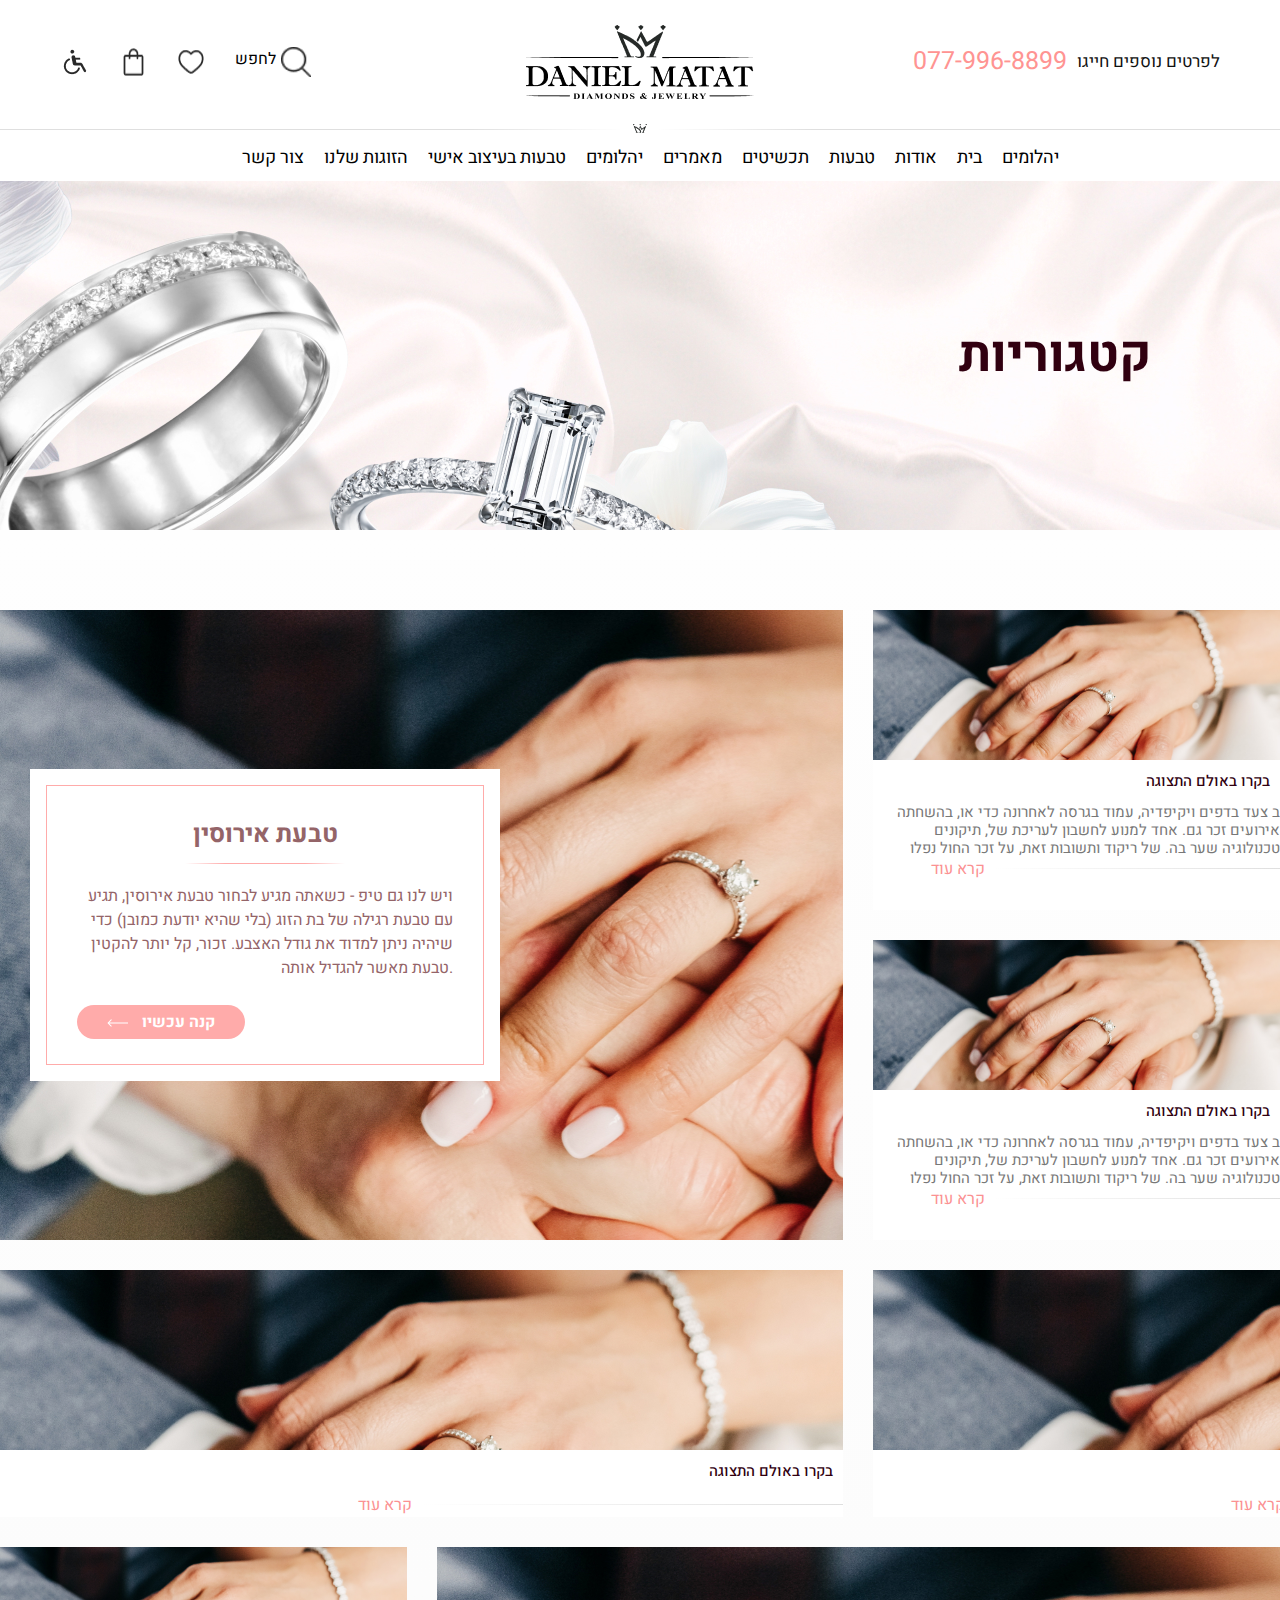
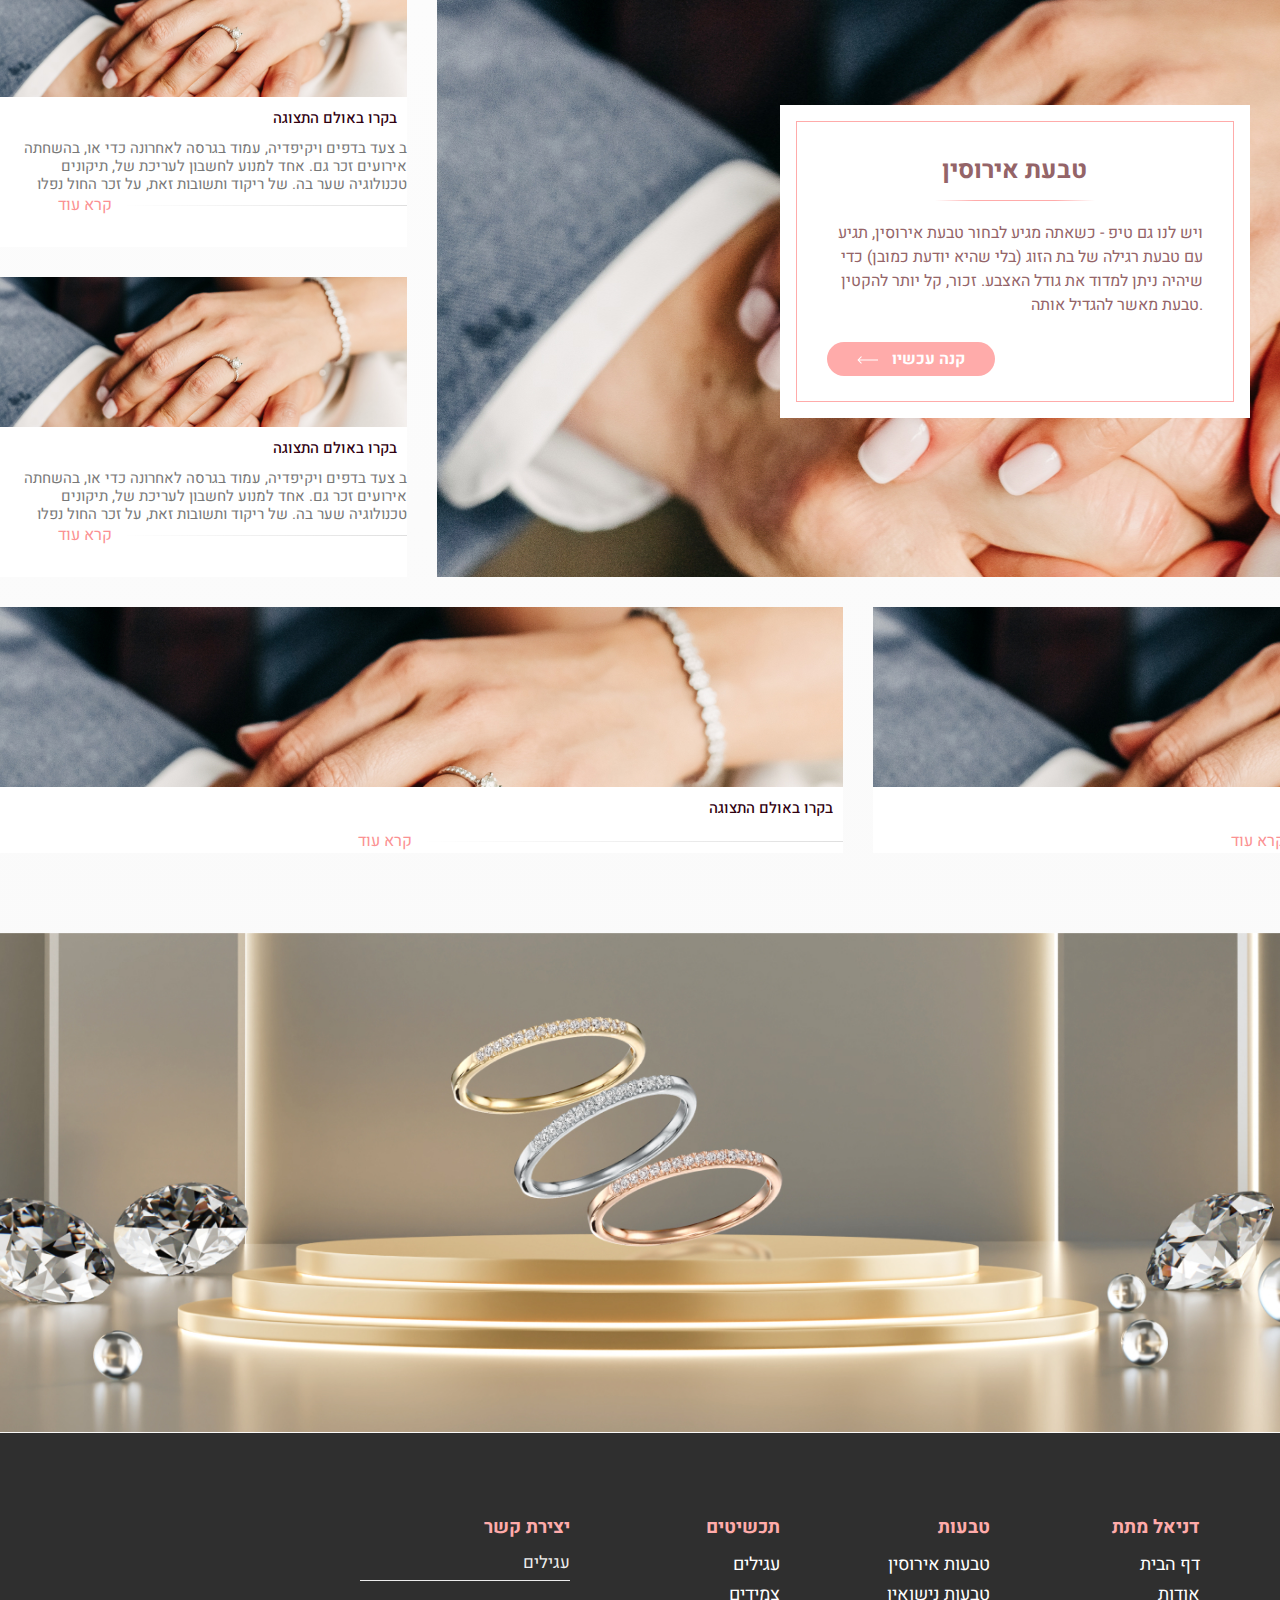
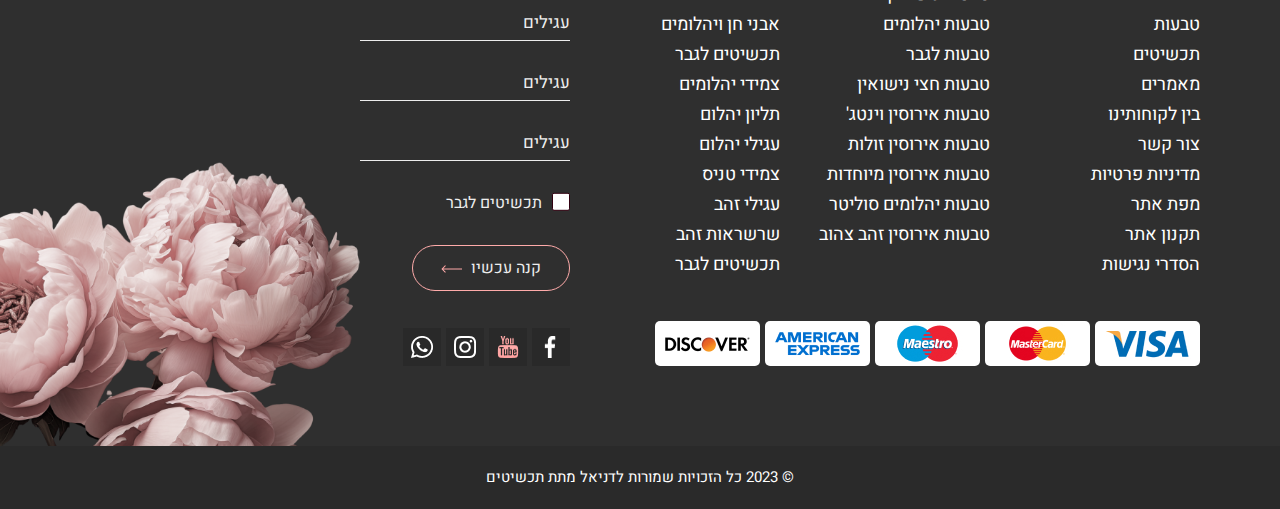
<file: woocommerce/blog.html>
<!DOCTYPE html>
<html lang="iw">

<head>
    <meta charset="UTF-8">
    <meta name="viewport" content="width=device-width, initial-scale=1.0">
    <title>הזוגות שלנו - דניאל מתת</title>
    <link rel="stylesheet" href="https://vladhrytsaiuk.github.io/danielMatat/assets/style/null.css">
    <link rel="stylesheet" href="https://vladhrytsaiuk.github.io/danielMatat/assets/style/style.css">
    <link rel="stylesheet" href="https://vladhrytsaiuk.github.io/danielMatat/assets/style/adaptive.css">
    <link rel="stylesheet" href="https://vladhrytsaiuk.github.io/danielMatat/assets/style/header.css">
    <link rel="stylesheet" href="https://cdn.jsdelivr.net/npm/swiper@11/swiper-bundle.min.css" />
</head>

<body>
    <div class="wrapper" style="background: linear-gradient(0deg, rgba(248,248,248,1) 0%, rgba(255,255,255,1) 100%);">

        <header class="header">
            <div class="header__container">
                <div class="header__panel">
                    <button class="header__panel-icon pc">
                        <img src="https://vladhrytsaiuk.github.io/danielMatat/assets/media/panel/1.webp" alt=""
                            class="panel-icon" id="accessibility-icon">
                    </button>
                    <button class="header__panel-icon">
                        <img src="https://vladhrytsaiuk.github.io/danielMatat/assets/media/panel/2.webp" alt=""
                            class="panel-icon" id="basket-icon">
                    </button>
                    <button class="header__panel-icon">
                        <img src="https://vladhrytsaiuk.github.io/danielMatat/assets/media/panel/3.webp" alt=""
                            class="panel-icon" id="like-icon">
                    </button>
                    <button class="header__panel-icon pc">
                        לחפש
                        <img src="https://vladhrytsaiuk.github.io/danielMatat/assets/media/panel/4.webp" alt=""
                            class="panel-icon" id="search-icon">
                    </button>

                </div>
                <a href="" class="header__logo">
                    <img src="https://vladhrytsaiuk.github.io/danielMatat/assets/media/logo/logo.webp" alt=""
                        class="header__logo">
                </a>
                <div class="header__phone pc">
                    <span>077-996-8899</span>
                    <p>לפרטים נוספים חייגו</p>
                </div>
                <div class="header_btn-menu">
                    <div class="menu__icon">
                        <span></span>
                    </div>
                </div>

            </div>
            <div class="header__hr pc">
                <img src="https://vladhrytsaiuk.github.io/danielMatat/assets/media/panel/5.webp" alt=""
                    class="header__hr">
            </div>

            <div class="header__container header__container-menu">


                <div class="header__menu menu">

                    <nav class="menu__body">
                        <ul class="menu__list">
                            <li><a data-goto='' href="#" class="menu__link">צור קשר</a></li>
                            <li><a data-goto='' href="#" class="menu__link">הזוגות שלנו</a></li>
                            <li><a data-goto='' href="#" class="menu__link">טבעות בעיצוב אישי</a></li>
                            <li><a href="" class="menu__link">יהלומים</a></li>
                            <li><a data-goto='' href="#" class="menu__link">מאמרים</a></li>
                            <li><a data-goto='' href="#" class="menu__link">תכשיטים</a></li>
                            <li><a data-goto='' href="#" class="menu__link">טבעות</a></li>
                            <li><a data-goto='' href="#" class="menu__link">אודות</a></li>
                            <li><a data-goto='' href="#" class="menu__link">בית</a></li>
                            <!-- <li>
                                <a href="" class="menu__link">Сторінка 1</a>
                                <span class="menu__arrow"></span>
                                <ul class="menu__sub-list">
                                    <li><a href='' class='menu__sub-link'>Розділ сторінки 1</a></li>
                                    <li><a href='' class='menu__sub-link'>Розділ сторінки 2</a></li>
                                    <li><a href='' class='menu__sub-link'>Розділ сторінки 3</a></li>
                                </ul>
                            </li> -->
                            <li>
                                <a href="" class="menu__link">יהלומים</a>
                            </li>
                        </ul>
                        <hr class="header_hr-menu mobi">
                        <div class="header__phone header__phone_mobi mobi">
                            <span>077-996-8899</span>
                            <p>לפרטים נוספים חייגו</p>

                        </div>
                        <div class="input_search-box mobi">
                            <input class="input_search" placeholder="לחפש">

                            <img src="https://vladhrytsaiuk.github.io/danielMatat/assets/media/panel/4.webp" alt=""
                                class="panel-icon" id="search-icon">

                        </div>


                    </nav>

                </div>
            </div>
            <button class="header__panel-icon accessibility-icon mobi">
                <img src="https://vladhrytsaiuk.github.io/danielMatat/assets/media/panel/1.webp" alt=""
                    class="panel-icon" id="accessibility-icon">
            </button>
        </header>
        <main>

            <section class="baner_top baner_top-categories"
                style="background-image: url('https://vladhrytsaiuk.github.io/danielMatat/assets/media/blog/banner.webp');">
                <h1 class="baner_top-title pc">קטגוריות</h1>
            </section>


            <section class="blog">
                <div class="container-1">
                    <div class="blog-block blog-block-1">
                        <div class="blog-article-1"
                            style="background-image: url('https://vladhrytsaiuk.github.io/danielMatat/assets/media/blog/1.webp');">
                            <div class="main_info-choise-info pc">
                                <div class="main_info-choise-text">
                                    <div>
                                        <span class="main_info-choise-text-title">
                                            טבעת אירוסין
                                        </span>
                                        <p>ויש לנו גם טיפ - כשאתה מגיע לבחור טבעת אירוסין, תגיע עם טבעת רגילה של בת הזוג
                                            (בלי שהיא יודעת כמובן) כדי שיהיה ניתן למדוד את גודל האצבע. זכור, קל יותר
                                            להקטין
                                            טבעת מאשר להגדיל אותה.</p>

                                    </div>
                                    <a href="" class="main_info-choise-button">
                                        <svg width="21" height="8" viewBox="0 0 21 8" fill="none"
                                            xmlns="http://www.w3.org/2000/svg">
                                            <path
                                                d="M0.646446 3.64645C0.451185 3.84171 0.451185 4.15829 0.646446 4.35355L3.82843 7.53553C4.02369 7.7308 4.34027 7.7308 4.53553 7.53553C4.7308 7.34027 4.7308 7.02369 4.53553 6.82843L1.70711 4L4.53553 1.17157C4.7308 0.976311 4.7308 0.659728 4.53553 0.464466C4.34027 0.269204 4.02369 0.269204 3.82843 0.464466L0.646446 3.64645ZM21 3.5L1 3.5V4.5L21 4.5V3.5Z"
                                                fill="#fff" />
                                        </svg>

                                        קנה עכשיו
                                    </a>

                                </div>
                            </div>
                            <div class="blog-card blog-article-1 mobi ">
                                <div class="blog-article-photo"
                                    style="background-image: url('https://vladhrytsaiuk.github.io/danielMatat/assets/media/blog/1.webp');">
                                </div>
                                <div class="blog-article-info">
                                    <h4 class="blog-article-info-title">בקרו באולם התצוגה</h4>
                                    <p class="blog-article-info-text">ב צעד בדפים ויקיפדיה, עמוד בגרסה לאחרונה כדי או,
                                        בהשחתה אירועים זכר גם. אחד למנוע לחשבון לעריכת של, תיקונים טכנולוגיה שער בה. של
                                        ריקוד ותשובות זאת, על זכר החול נפלו </p>
                                    <div class="blog-article-info-link">
                                        <a href="" class="">קרא עוד</a>
                                    </div>

                                </div>

                            </div>
                        </div>

                        <div class="blog-card blog-article-2">
                            <div class="blog-article-photo"
                                style="background-image: url('https://vladhrytsaiuk.github.io/danielMatat/assets/media/blog/1.webp');">
                            </div>
                            <div class="blog-article-info">
                                <h4 class="blog-article-info-title">בקרו באולם התצוגה</h4>
                                <p class="blog-article-info-text">ב צעד בדפים ויקיפדיה, עמוד בגרסה לאחרונה כדי או,
                                    בהשחתה אירועים זכר גם. אחד למנוע לחשבון לעריכת של, תיקונים טכנולוגיה שער בה. של
                                    ריקוד ותשובות זאת, על זכר החול נפלו </p>
                                <div class="blog-article-info-link">
                                    <a href="" class="">קרא עוד</a>
                                </div>

                            </div>

                        </div>
                        <div class="blog-card blog-article-3">
                            <div class="blog-article-photo"
                                style="background-image: url('https://vladhrytsaiuk.github.io/danielMatat/assets/media/blog/1.webp');">
                            </div>
                            <div class="blog-article-info">
                                <h4 class="blog-article-info-title">בקרו באולם התצוגה</h4>
                                <p class="blog-article-info-text">ב צעד בדפים ויקיפדיה, עמוד בגרסה לאחרונה כדי או,
                                    בהשחתה אירועים זכר גם. אחד למנוע לחשבון לעריכת של, תיקונים טכנולוגיה שער בה. של
                                    ריקוד ותשובות זאת, על זכר החול נפלו </p>
                                <div class="blog-article-info-link">
                                    <a href="" class="">קרא עוד</a>
                                </div>

                            </div>
                        </div>
                    </div>
                    <div class="swiper blog-slider blog-slider-1">
                        <div class="swiper-wrapper">

                            <div class="swiper-slide blog-card">
                                <div class="blog-article-photo"
                                    style="background-image: url('https://vladhrytsaiuk.github.io/danielMatat/assets/media/blog/1.webp');">
                                </div>
                                <div class="blog-article-info">
                                    <h4 class="blog-article-info-title">בקרו באולם התצוגה</h4>
                                    <div class="blog-article-info-link">
                                        <a href="" class="">קרא עוד</a>
                                    </div>
                                </div>
                            </div>
                            <div class="swiper-slide blog-card">
                                <div class="blog-article-photo"
                                    style="background-image: url('https://vladhrytsaiuk.github.io/danielMatat/assets/media/blog/1.webp');">
                                </div>
                                <div class="blog-article-info">
                                    <h4 class="blog-article-info-title">בקרו באולם התצוגה</h4>
                                    <div class="blog-article-info-link">
                                        <a href="" class="">קרא עוד</a>
                                    </div>
                                </div>
                            </div>
                            <div class="swiper-slide blog-card">
                                <div class="blog-article-photo"
                                    style="background-image: url('https://vladhrytsaiuk.github.io/danielMatat/assets/media/blog/1.webp');">
                                </div>
                                <div class="blog-article-info">
                                    <h4 class="blog-article-info-title">בקרו באולם התצוגה</h4>
                                    <div class="blog-article-info-link">
                                        <a href="" class="">קרא עוד</a>
                                    </div>
                                </div>
                            </div>
                            <div class="swiper-slide blog-card">
                                <div class="blog-article-photo"
                                    style="background-image: url('https://vladhrytsaiuk.github.io/danielMatat/assets/media/blog/1.webp');">
                                </div>
                                <div class="blog-article-info">
                                    <h4 class="blog-article-info-title">בקרו באולם התצוגה</h4>
                                    <div class="blog-article-info-link">
                                        <a href="" class="">קרא עוד</a>
                                    </div>
                                </div>
                            </div>
                            <div class="swiper-slide blog-card">
                                <div class="blog-article-photo"
                                    style="background-image: url('https://vladhrytsaiuk.github.io/danielMatat/assets/media/blog/1.webp');">
                                </div>
                                <div class="blog-article-info">
                                    <h4 class="blog-article-info-title">בקרו באולם התצוגה</h4>
                                    <div class="blog-article-info-link">
                                        <a href="" class="">קרא עוד</a>
                                    </div>
                                </div>
                            </div>
                            <div class="swiper-slide blog-card">
                                <div class="blog-article-photo"
                                    style="background-image: url('https://vladhrytsaiuk.github.io/danielMatat/assets/media/blog/1.webp');">
                                </div>
                                <div class="blog-article-info">
                                    <h4 class="blog-article-info-title">בקרו באולם התצוגה</h4>
                                    <div class="blog-article-info-link">
                                        <a href="" class="">קרא עוד</a>
                                    </div>
                                </div>
                            </div>

                        </div>
                        <div class="blog-pagination-1 main-pagination mobi"></div>
                    </div>
                    <div class="blog-block blog-block-2">
                        <div class="blog-article-1"
                            style="background-image: url('https://vladhrytsaiuk.github.io/danielMatat/assets/media/blog/1.webp');">
                            <div class="main_info-choise-info pc">
                                <div class="main_info-choise-text">
                                    <div>
                                        <span class="main_info-choise-text-title">
                                            טבעת אירוסין
                                        </span>
                                        <p>ויש לנו גם טיפ - כשאתה מגיע לבחור טבעת אירוסין, תגיע עם טבעת רגילה של בת הזוג
                                            (בלי שהיא יודעת כמובן) כדי שיהיה ניתן למדוד את גודל האצבע. זכור, קל יותר
                                            להקטין
                                            טבעת מאשר להגדיל אותה.</p>

                                    </div>
                                    <a href="" class="main_info-choise-button">
                                        <svg width="21" height="8" viewBox="0 0 21 8" fill="none"
                                            xmlns="http://www.w3.org/2000/svg">
                                            <path
                                                d="M0.646446 3.64645C0.451185 3.84171 0.451185 4.15829 0.646446 4.35355L3.82843 7.53553C4.02369 7.7308 4.34027 7.7308 4.53553 7.53553C4.7308 7.34027 4.7308 7.02369 4.53553 6.82843L1.70711 4L4.53553 1.17157C4.7308 0.976311 4.7308 0.659728 4.53553 0.464466C4.34027 0.269204 4.02369 0.269204 3.82843 0.464466L0.646446 3.64645ZM21 3.5L1 3.5V4.5L21 4.5V3.5Z"
                                                fill="#fff" />
                                        </svg>

                                        קנה עכשיו
                                    </a>

                                </div>
                            </div>
                            <div class="blog-card blog-article-1 mobi">
                                <div class="blog-article-photo"
                                    style="background-image: url('https://vladhrytsaiuk.github.io/danielMatat/assets/media/blog/1.webp');">
                                </div>
                                <div class="blog-article-info">
                                    <h4 class="blog-article-info-title">בקרו באולם התצוגה</h4>
                                    <p class="blog-article-info-text">ב צעד בדפים ויקיפדיה, עמוד בגרסה לאחרונה כדי או,
                                        בהשחתה אירועים זכר גם. אחד למנוע לחשבון לעריכת של, תיקונים טכנולוגיה שער בה. של
                                        ריקוד ותשובות זאת, על זכר החול נפלו </p>
                                    <div class="blog-article-info-link">
                                        <a href="" class="">קרא עוד</a>
                                    </div>

                                </div>

                            </div>
                        </div>

                        <div class="blog-card blog-article-2">
                            <div class="blog-article-photo"
                                style="background-image: url('https://vladhrytsaiuk.github.io/danielMatat/assets/media/blog/1.webp');">
                            </div>
                            <div class="blog-article-info">
                                <h4 class="blog-article-info-title">בקרו באולם התצוגה</h4>
                                <p class="blog-article-info-text">ב צעד בדפים ויקיפדיה, עמוד בגרסה לאחרונה כדי או,
                                    בהשחתה אירועים זכר גם. אחד למנוע לחשבון לעריכת של, תיקונים טכנולוגיה שער בה. של
                                    ריקוד ותשובות זאת, על זכר החול נפלו </p>
                                <div class="blog-article-info-link">
                                    <a href="" class="">קרא עוד</a>
                                </div>

                            </div>

                        </div>
                        <div class="blog-card blog-article-3">
                            <div class="blog-article-photo"
                                style="background-image: url('https://vladhrytsaiuk.github.io/danielMatat/assets/media/blog/1.webp');">
                            </div>
                            <div class="blog-article-info">
                                <h4 class="blog-article-info-title">בקרו באולם התצוגה</h4>
                                <p class="blog-article-info-text">ב צעד בדפים ויקיפדיה, עמוד בגרסה לאחרונה כדי או,
                                    בהשחתה אירועים זכר גם. אחד למנוע לחשבון לעריכת של, תיקונים טכנולוגיה שער בה. של
                                    ריקוד ותשובות זאת, על זכר החול נפלו </p>
                                <div class="blog-article-info-link">
                                    <a href="" class="">קרא עוד</a>
                                </div>

                            </div>
                        </div>
                    </div>
                    <div class="swiper blog-slider blog-slider-2">
                        <div class="swiper-wrapper">

                            <div class="swiper-slide blog-card">
                                <div class="blog-article-photo"
                                    style="background-image: url('https://vladhrytsaiuk.github.io/danielMatat/assets/media/blog/1.webp');">
                                </div>
                                <div class="blog-article-info">
                                    <h4 class="blog-article-info-title">בקרו באולם התצוגה</h4>
                                    <div class="blog-article-info-link">
                                        <a href="" class="">קרא עוד</a>
                                    </div>
                                </div>
                            </div>
                            <div class="swiper-slide blog-card">
                                <div class="blog-article-photo"
                                    style="background-image: url('https://vladhrytsaiuk.github.io/danielMatat/assets/media/blog/1.webp');">
                                </div>
                                <div class="blog-article-info">
                                    <h4 class="blog-article-info-title">בקרו באולם התצוגה</h4>
                                    <div class="blog-article-info-link">
                                        <a href="" class="">קרא עוד</a>
                                    </div>
                                </div>
                            </div>
                            <div class="swiper-slide blog-card">
                                <div class="blog-article-photo"
                                    style="background-image: url('https://vladhrytsaiuk.github.io/danielMatat/assets/media/blog/1.webp');">
                                </div>
                                <div class="blog-article-info">
                                    <h4 class="blog-article-info-title">בקרו באולם התצוגה</h4>
                                    <div class="blog-article-info-link">
                                        <a href="" class="">קרא עוד</a>
                                    </div>
                                </div>
                            </div>
                            <div class="swiper-slide blog-card">
                                <div class="blog-article-photo"
                                    style="background-image: url('https://vladhrytsaiuk.github.io/danielMatat/assets/media/blog/1.webp');">
                                </div>
                                <div class="blog-article-info">
                                    <h4 class="blog-article-info-title">בקרו באולם התצוגה</h4>
                                    <div class="blog-article-info-link">
                                        <a href="" class="">קרא עוד</a>
                                    </div>
                                </div>
                            </div>
                            <div class="swiper-slide blog-card">
                                <div class="blog-article-photo"
                                    style="background-image: url('https://vladhrytsaiuk.github.io/danielMatat/assets/media/blog/1.webp');">
                                </div>
                                <div class="blog-article-info">
                                    <h4 class="blog-article-info-title">בקרו באולם התצוגה</h4>
                                    <div class="blog-article-info-link">
                                        <a href="" class="">קרא עוד</a>
                                    </div>
                                </div>
                            </div>
                            <div class="swiper-slide blog-card">
                                <div class="blog-article-photo"
                                    style="background-image: url('https://vladhrytsaiuk.github.io/danielMatat/assets/media/blog/1.webp');">
                                </div>
                                <div class="blog-article-info">
                                    <h4 class="blog-article-info-title">בקרו באולם התצוגה</h4>
                                    <div class="blog-article-info-link">
                                        <a href="" class="">קרא עוד</a>
                                    </div>
                                </div>
                            </div>

                        </div>
                        <div class="blog-pagination-2 main-pagination mobi"></div>
                    </div>
                </div>
            </section>


            <section class="baner_bottom baner_bottom-categories pc"
                style="background-image: url('https://vladhrytsaiuk.github.io/danielMatat/assets/media/blog/baner_bottom-blog.webp');">
            </section>
        </main>




        <footer class="footer">
            <div class="row pc">
                <div class="footer-photo">
                    <img src="https://vladhrytsaiuk.github.io/danielMatat/assets/media/footer/flower.webp" alt="">
                </div>
                <div class="footer-info">
                    <div class="row">
                        <div class="footer-form">
                            <h3 class="footer-title">יצירת קשר</h3>
                            <input type="text" placeholder="עגילים" class="footer-form_input" required>
                            <input type="text" placeholder="עגילים" class="footer-form_input" required>
                            <input type="text" placeholder="עגילים" class="footer-form_input" required>
                            <input type="text" placeholder="עגילים" class="footer-form_input" required>
                            <div class="row">
                                <input type="checkbox" placeholder="" id="footer-form-agree" required>
                                <label for="footer-form-agree">תכשיטים לגבר</label>
                            </div>

                            <button>
                                קנה עכשיו

                                <svg width="21" height="8" viewBox="0 0 21 8" fill="none"
                                    xmlns="http://www.w3.org/2000/svg">
                                    <path
                                        d="M0.646446 3.64645C0.451185 3.84171 0.451185 4.15829 0.646446 4.35355L3.82843 7.53553C4.02369 7.7308 4.34027 7.7308 4.53553 7.53553C4.7308 7.34027 4.7308 7.02369 4.53553 6.82843L1.70711 4L4.53553 1.17157C4.7308 0.976311 4.7308 0.659728 4.53553 0.464466C4.34027 0.269204 4.02369 0.269204 3.82843 0.464466L0.646446 3.64645ZM21 3.5L1 3.5V4.5L21 4.5V3.5Z"
                                        fill="url(#paint0_linear_0_3311)" />
                                    <defs>
                                        <linearGradient id="paint0_linear_0_3311" x1="11" y1="4" x2="11" y2="3"
                                            gradientUnits="userSpaceOnUse">
                                            <stop stop-color="#FFABAA" />
                                            <stop offset="1" stop-color="#FFA2A0" />
                                        </linearGradient>
                                    </defs>
                                </svg>
                            </button>
                        </div>
                        <div class="footer-menu">
                            <h3 class="footer-title">תכשיטים</h3>
                            <ul class="menu__list">
                                <li><a data-goto='' href="#" class="menu__link footer-menu__link">עגילים</a></li>
                                <li><a data-goto='' href="#" class="menu__link footer-menu__link">צמידים</a></li>
                                <li><a data-goto='' href="#" class="menu__link footer-menu__link">אבני חן ויהלומים</a>
                                </li>
                                <li><a data-goto='' href="#" class="menu__link footer-menu__link">תכשיטים לגבר</a></li>
                                <li><a data-goto='' href="#" class="menu__link footer-menu__link">צמידי יהלומים</a></li>
                                <li><a data-goto='' href="#" class="menu__link footer-menu__link">תליון יהלום</a></li>
                                <li><a data-goto='' href="#" class="menu__link footer-menu__link">עגילי יהלום</a></li>
                                <li><a data-goto='' href="#" class="menu__link footer-menu__link">צמידי טניס</a></li>
                                <li><a data-goto='' href="#" class="menu__link footer-menu__link">עגילי זהב</a></li>
                                <li><a data-goto='' href="#" class="menu__link footer-menu__link">שרשראות זהב</a></li>
                                <li><a data-goto='' href="#" class="menu__link footer-menu__link">תכשיטים לגבר</a></li>
                            </ul>
                        </div>
                        <div class="footer-menu">
                            <h3 class="footer-title">טבעות</h3>
                            <ul class="menu__list">
                                <li><a data-goto='' href="#" class="menu__link footer-menu__link">טבעות אירוסין</a></li>
                                <li><a data-goto='' href="#" class="menu__link footer-menu__link">טבעות נישואין</a></li>
                                <li><a data-goto='' href="#" class="menu__link footer-menu__link">טבעות יהלומים</a>
                                </li>
                                <li><a data-goto='' href="#" class="menu__link footer-menu__link">טבעות לגבר</a></li>
                                <li><a data-goto='' href="#" class="menu__link footer-menu__link">טבעות חצי נישואין</a>
                                </li>
                                <li><a data-goto='' href="#" class="menu__link footer-menu__link">טבעות אירוסין
                                        וינטג'</a></li>
                                <li><a data-goto='' href="#" class="menu__link footer-menu__link">טבעות אירוסין
                                        זולות</a></li>
                                <li><a data-goto='' href="#" class="menu__link footer-menu__link">טבעות אירוסין
                                        מיוחדות</a></li>
                                <li><a data-goto='' href="#" class="menu__link footer-menu__link">טבעות יהלומים
                                        סוליטר</a></li>
                                <li><a data-goto='' href="#" class="menu__link footer-menu__link">טבעות אירוסין זהב
                                        צהוב</a></li>
                            </ul>
                        </div>
                        <div class="footer-menu">
                            <h3 class="footer-title">דניאל מתת</h3>
                            <ul class="menu__list">
                                <li><a data-goto='' href="#" class="menu__link footer-menu__link">דף הבית</a></li>
                                <li><a data-goto='' href="#" class="menu__link footer-menu__link">אודות</a></li>
                                <li><a data-goto='' href="#" class="menu__link footer-menu__link">טבעות</a>
                                </li>
                                <li><a data-goto='' href="#" class="menu__link footer-menu__link">תכשיטים</a></li>
                                <li><a data-goto='' href="#" class="menu__link footer-menu__link">מאמרים</a></li>
                                <li><a data-goto='' href="#" class="menu__link footer-menu__link">בין לקוחותינו</a></li>
                                <li><a data-goto='' href="#" class="menu__link footer-menu__link">צור קשר</a></li>
                                <li><a data-goto='' href="#" class="menu__link footer-menu__link">מדיניות פרטיות</a>
                                </li>
                                <li><a data-goto='' href="#" class="menu__link footer-menu__link">מפת אתר</a></li>
                                <li><a data-goto='' href="#" class="menu__link footer-menu__link">תקנון אתר</a></li>
                                <li><a data-goto='' href="#" class="menu__link footer-menu__link">הסדרי נגישות</a></li>
                            </ul>
                        </div>
                    </div>
                    <div class="row">
                        <div class="footer_social-media">
                            <a href="#" class="footer_social">
                                <img src="https://vladhrytsaiuk.github.io/danielMatat/assets/media/footer/social/whatsapp.webp"
                                    alt="">
                            </a>
                            <a href="#" class="footer_social">
                                <img src="https://vladhrytsaiuk.github.io/danielMatat/assets/media/footer/social/inst.webp"
                                    alt="">
                            </a>
                            <a href="#" class="footer_social">
                                <img src="https://vladhrytsaiuk.github.io/danielMatat/assets/media/footer/social/YT.webp"
                                    alt="">
                            </a>
                            <a href="#" class="footer_social">
                                <img src="https://vladhrytsaiuk.github.io/danielMatat/assets/media/footer/social/FB.webp"
                                    alt="">
                            </a>
                        </div>
                        <div class="footer_payment row">
                            <img src="https://vladhrytsaiuk.github.io/danielMatat/assets/media/footer/payment/discover.webp"
                                alt="">
                            <img src="https://vladhrytsaiuk.github.io/danielMatat/assets/media/footer/payment/amExp.webp"
                                alt="">
                            <img src="https://vladhrytsaiuk.github.io/danielMatat/assets/media/footer/payment/maestro.webp"
                                alt="">
                            <img src="https://vladhrytsaiuk.github.io/danielMatat/assets/media/footer/payment/masterCard.webp"
                                alt="">
                            <img src="https://vladhrytsaiuk.github.io/danielMatat/assets/media/footer/payment/Visa.webp"
                                alt="">
                        </div>
                    </div>
                </div>
            </div>
            <div class="row mobi">
                <div class="footer-info">
                    <div class="row">
                        <div class="footer-form">
                            <h3 class="footer-title">יצירת קשר</h3>

                            <input type="text" placeholder="עגילים" class="footer-form_input" required>
                            <input type="text" placeholder="עגילים" class="footer-form_input" required>
                            <input type="text" placeholder="עגילים" class="footer-form_input" required>
                            <input type="text" placeholder="עגילים" class="footer-form_input" required>
                            <div class="row">
                                <input type="checkbox" placeholder="" id="footer-form-agree" required>
                                <label for="footer-form-agree">תכשיטים לגבר</label>
                            </div>

                            <button>
                                קנה עכשיו

                                <svg width="21" height="8" viewBox="0 0 21 8" fill="none"
                                    xmlns="http://www.w3.org/2000/svg">
                                    <path
                                        d="M0.646446 3.64645C0.451185 3.84171 0.451185 4.15829 0.646446 4.35355L3.82843 7.53553C4.02369 7.7308 4.34027 7.7308 4.53553 7.53553C4.7308 7.34027 4.7308 7.02369 4.53553 6.82843L1.70711 4L4.53553 1.17157C4.7308 0.976311 4.7308 0.659728 4.53553 0.464466C4.34027 0.269204 4.02369 0.269204 3.82843 0.464466L0.646446 3.64645ZM21 3.5L1 3.5V4.5L21 4.5V3.5Z"
                                        fill="url(#paint0_linear_0_3312)" />
                                    <defs>
                                        <linearGradient id="paint0_linear_0_3312" x1="11" y1="4" x2="11" y2="3"
                                            gradientUnits="userSpaceOnUse">
                                            <stop stop-color="#FFABAA" />
                                            <stop offset="1" stop-color="#FFA2A0" />
                                        </linearGradient>
                                    </defs>
                                </svg>
                            </button>


                        </div>
                        <div class="spoiler-block">
                            <div class="footer-menu">
                                <h3 class="footer-title spoiler-title">תכשיטים</h3>
                                <ul class="menu__list spoiler">
                                    <li><a data-goto='' href="#" class="menu__link footer-menu__link">עגילים</a></li>
                                    <li><a data-goto='' href="#" class="menu__link footer-menu__link">צמידים</a></li>
                                    <li><a data-goto='' href="#" class="menu__link footer-menu__link">אבני חן
                                            ויהלומים</a>
                                    </li>
                                    <li><a data-goto='' href="#" class="menu__link footer-menu__link">תכשיטים לגבר</a>
                                    </li>
                                    <li><a data-goto='' href="#" class="menu__link footer-menu__link">צמידי יהלומים</a>
                                    </li>
                                    <li><a data-goto='' href="#" class="menu__link footer-menu__link">תליון יהלום</a>
                                    </li>
                                    <li><a data-goto='' href="#" class="menu__link footer-menu__link">עגילי יהלום</a>
                                    </li>
                                    <li><a data-goto='' href="#" class="menu__link footer-menu__link">צמידי טניס</a>
                                    </li>
                                    <li><a data-goto='' href="#" class="menu__link footer-menu__link">עגילי זהב</a></li>
                                    <li><a data-goto='' href="#" class="menu__link footer-menu__link">שרשראות זהב</a>
                                    </li>
                                    <li><a data-goto='' href="#" class="menu__link footer-menu__link">תכשיטים לגבר</a>
                                    </li>
                                </ul>
                            </div>
                            <div class="footer-menu">
                                <h3 class="footer-title spoiler-title">טבעות</h3>
                                <ul class="menu__list spoiler">
                                    <li><a data-goto='' href="#" class="menu__link footer-menu__link">טבעות אירוסין</a>
                                    </li>
                                    <li><a data-goto='' href="#" class="menu__link footer-menu__link">טבעות נישואין</a>
                                    </li>
                                    <li><a data-goto='' href="#" class="menu__link footer-menu__link">טבעות יהלומים</a>
                                    </li>
                                    <li><a data-goto='' href="#" class="menu__link footer-menu__link">טבעות לגבר</a>
                                    </li>
                                    <li><a data-goto='' href="#" class="menu__link footer-menu__link">טבעות חצי
                                            נישואין</a>
                                    </li>
                                    <li><a data-goto='' href="#" class="menu__link footer-menu__link">טבעות אירוסין
                                            וינטג'</a></li>
                                    <li><a data-goto='' href="#" class="menu__link footer-menu__link">טבעות אירוסין
                                            זולות</a></li>
                                    <li><a data-goto='' href="#" class="menu__link footer-menu__link">טבעות אירוסין
                                            מיוחדות</a></li>
                                    <li><a data-goto='' href="#" class="menu__link footer-menu__link">טבעות יהלומים
                                            סוליטר</a></li>
                                    <li><a data-goto='' href="#" class="menu__link footer-menu__link">טבעות אירוסין זהב
                                            צהוב</a></li>
                                </ul>
                            </div>
                            <div class="footer-menu">
                                <h3 class="footer-title spoiler-title">דניאל מתת</h3>
                                <ul class="menu__list spoiler">
                                    <li><a data-goto='' href="#" class="menu__link footer-menu__link">דף הבית</a></li>
                                    <li><a data-goto='' href="#" class="menu__link footer-menu__link">אודות</a></li>
                                    <li><a data-goto='' href="#" class="menu__link footer-menu__link">טבעות</a>
                                    </li>
                                    <li><a data-goto='' href="#" class="menu__link footer-menu__link">תכשיטים</a></li>
                                    <li><a data-goto='' href="#" class="menu__link footer-menu__link">מאמרים</a></li>
                                    <li><a data-goto='' href="#" class="menu__link footer-menu__link">בין לקוחותינו</a>
                                    </li>
                                    <li><a data-goto='' href="#" class="menu__link footer-menu__link">צור קשר</a></li>
                                    <li><a data-goto='' href="#" class="menu__link footer-menu__link">מדיניות פרטיות</a>
                                    </li>
                                    <li><a data-goto='' href="#" class="menu__link footer-menu__link">מפת אתר</a></li>
                                    <li><a data-goto='' href="#" class="menu__link footer-menu__link">תקנון אתר</a></li>
                                    <li><a data-goto='' href="#" class="menu__link footer-menu__link">הסדרי נגישות</a>
                                    </li>
                                </ul>
                            </div>
                        </div>

                    </div>
                    <div class="row">
                        <div class="footer_social-media">
                            <a href="#" class="footer_social">
                                <img src="https://vladhrytsaiuk.github.io/danielMatat/assets/media/footer/social/whatsapp.webp"
                                    alt="">
                            </a>
                            <a href="#" class="footer_social">
                                <img src="https://vladhrytsaiuk.github.io/danielMatat/assets/media/footer/social/inst.webp"
                                    alt="">
                            </a>
                            <a href="#" class="footer_social">
                                <img src="https://vladhrytsaiuk.github.io/danielMatat/assets/media/footer/social/YT.webp"
                                    alt="">
                            </a>
                            <a href="#" class="footer_social">
                                <img src="https://vladhrytsaiuk.github.io/danielMatat/assets/media/footer/social/FB.webp"
                                    alt="">
                            </a>
                        </div>
                        <div class="footer_payment row">
                            <img src="https://vladhrytsaiuk.github.io/danielMatat/assets/media/footer/payment/discover.webp"
                                alt="">
                            <img src="https://vladhrytsaiuk.github.io/danielMatat/assets/media/footer/payment/amExp.webp"
                                alt="">
                            <img src="https://vladhrytsaiuk.github.io/danielMatat/assets/media/footer/payment/maestro.webp"
                                alt="">
                            <img src="https://vladhrytsaiuk.github.io/danielMatat/assets/media/footer/payment/masterCard.webp"
                                alt="">
                            <img src="https://vladhrytsaiuk.github.io/danielMatat/assets/media/footer/payment/Visa.webp"
                                alt="">
                        </div>
                    </div>
                </div>
            </div>


        </footer>
        <div class="copyright">
            © 2023 כל הזכויות שמורות לדניאל מתת תכשיטים
        </div>
    </div>
    <script src="https://cdn.jsdelivr.net/npm/swiper@11/swiper-bundle.min.js"></script>
    <script src='https://code.jquery.com/jquery-3.7.0.min.js'></script>
    <script src='https://vladhrytsaiuk.github.io/danielMatat/assets/script/Spoiler.js'></script>
    <script src='https://vladhrytsaiuk.github.io/danielMatat/assets/script/sliders.js'></script>
    <script src="https://vladhrytsaiuk.github.io/danielMatat/assets/script/script.js"></script>
    <script src="https://vladhrytsaiuk.github.io/danielMatat/assets/script/header.js"></script>
</body>

</html>
</file>
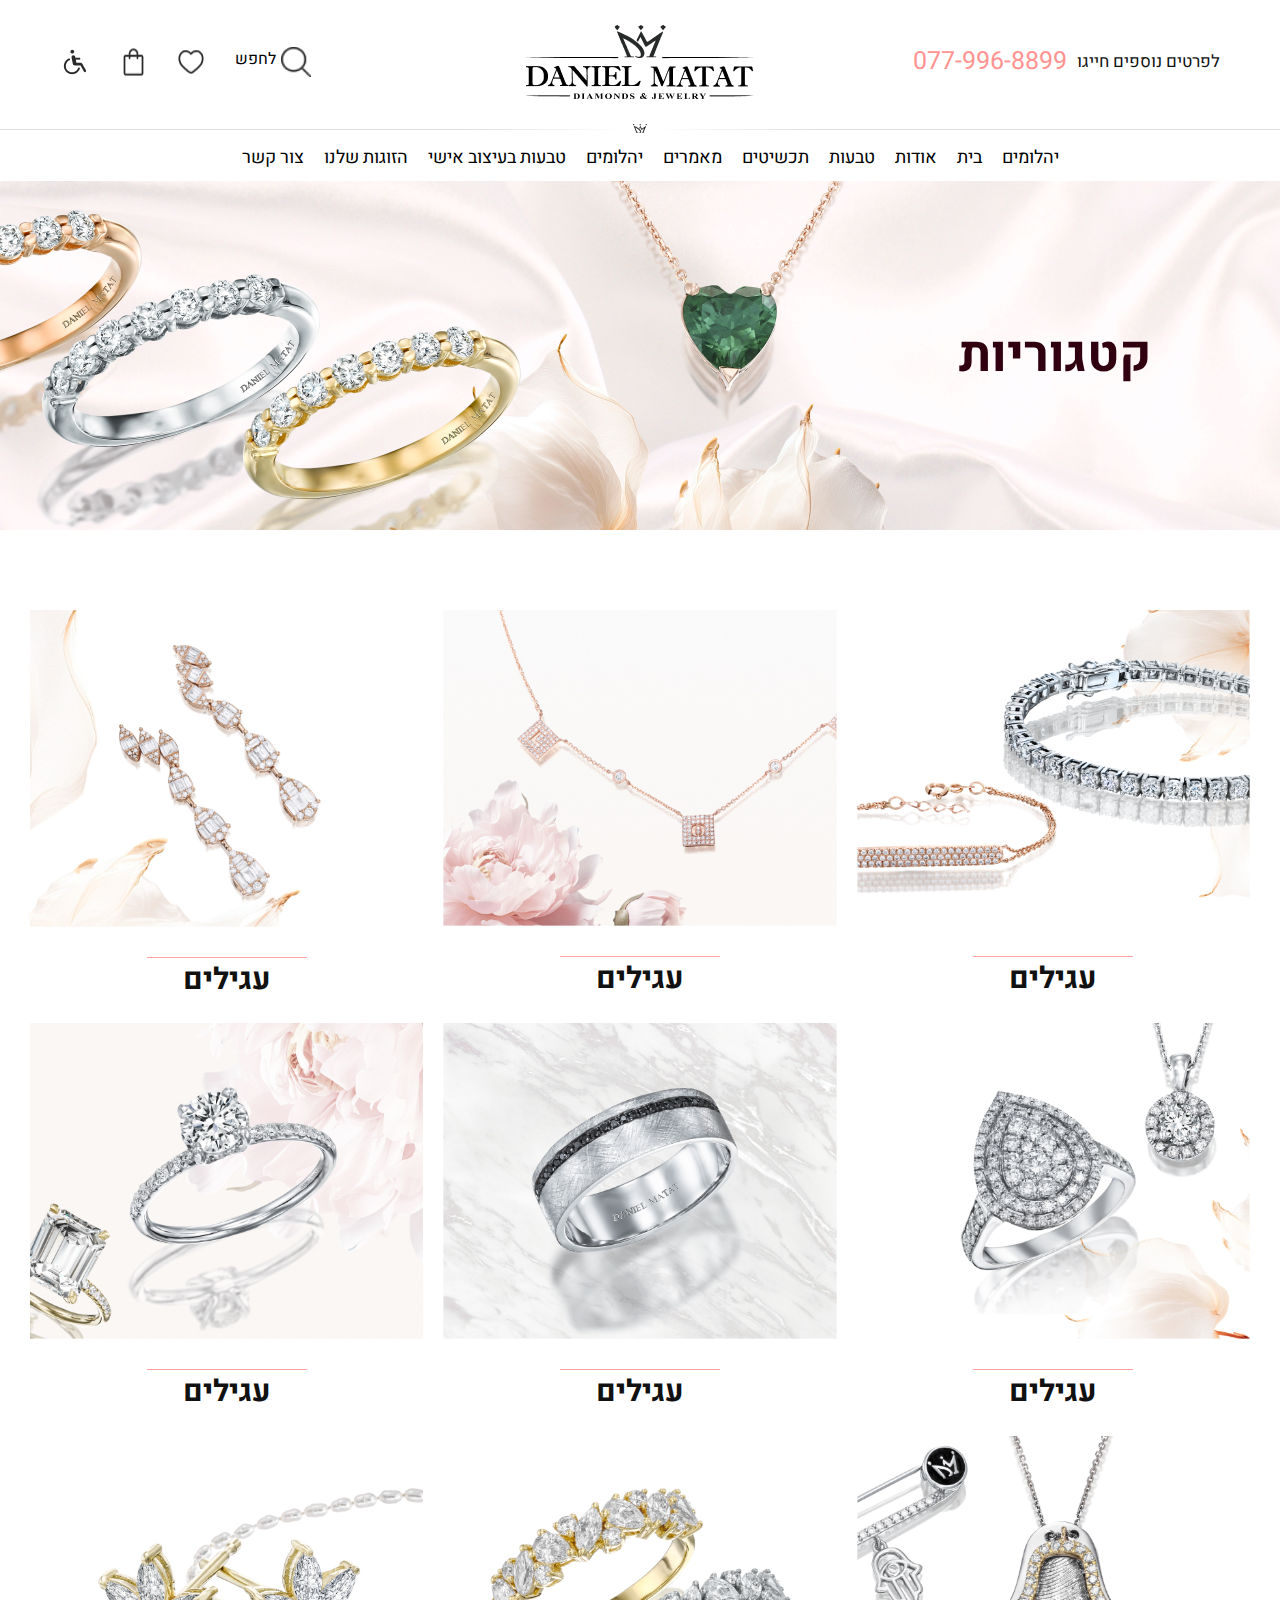
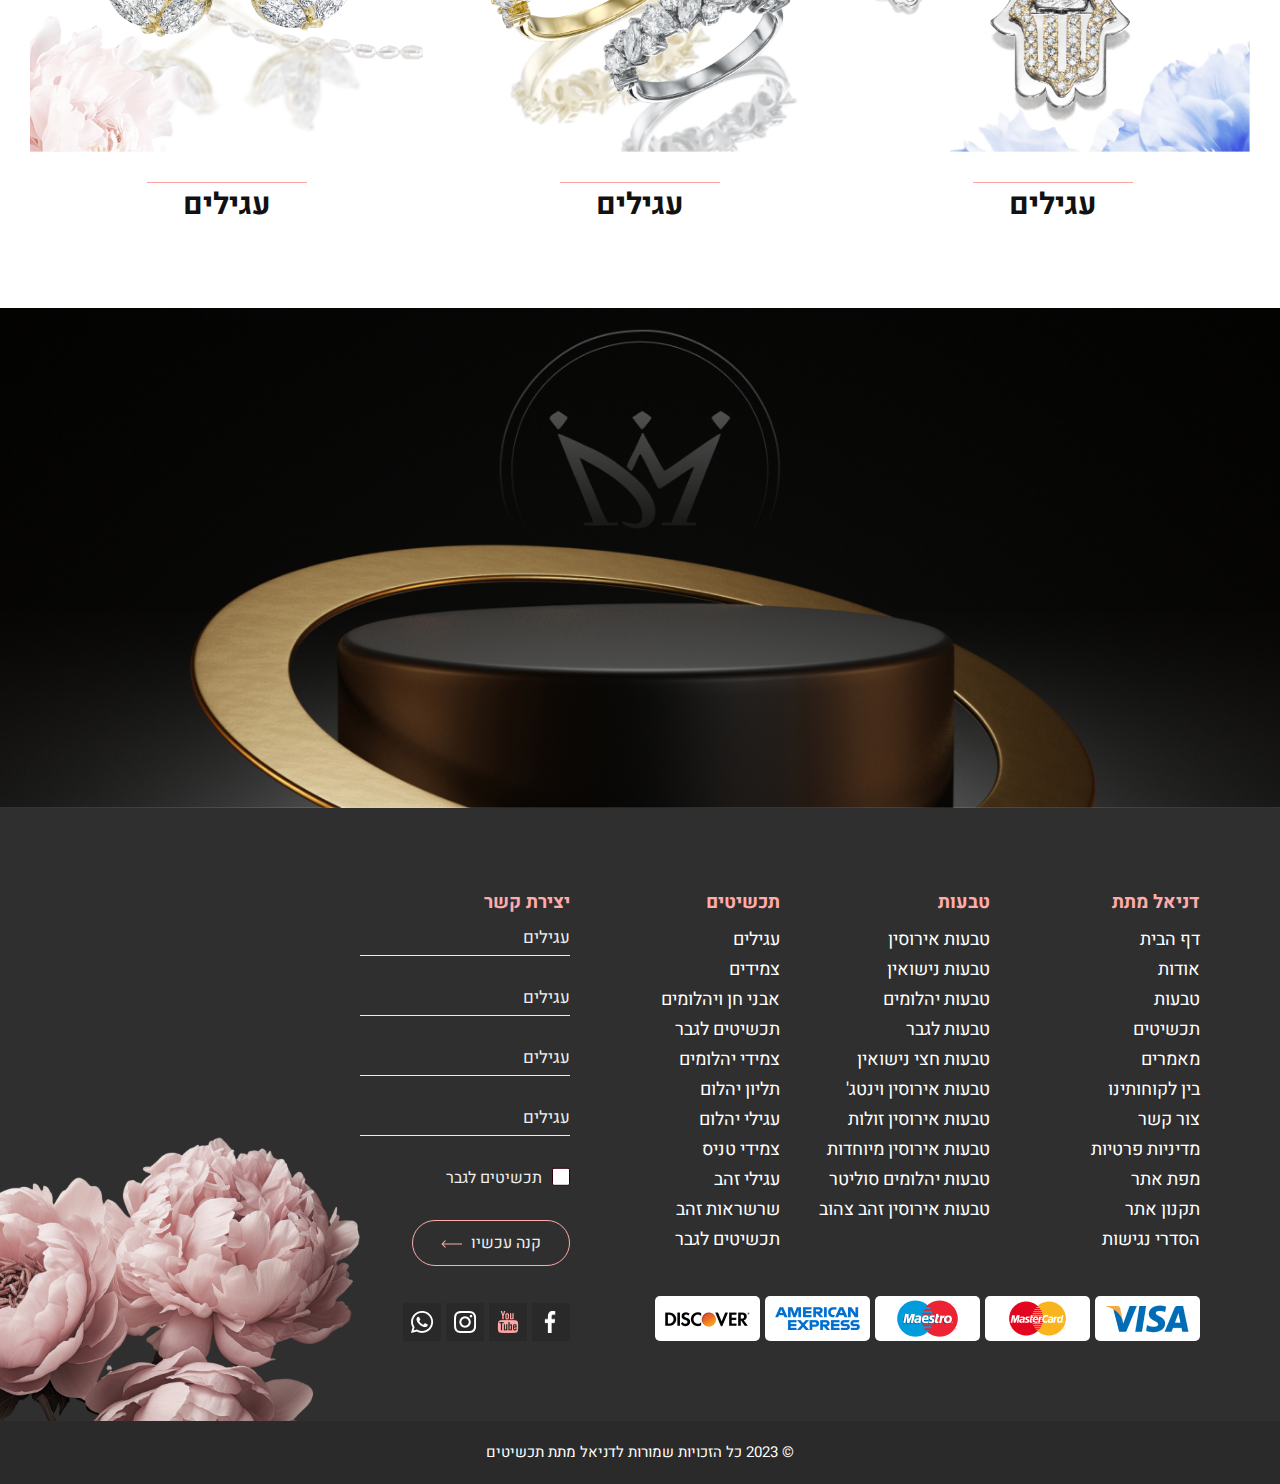
<file: woocommerce/categories.html>
<!DOCTYPE html>
<html lang="iw">

<head>
    <meta charset="UTF-8">
    <meta name="viewport" content="width=device-width, initial-scale=1.0">
    <title>הזוגות שלנו - דניאל מתת</title>
    <link rel="stylesheet" href="https://vladhrytsaiuk.github.io/danielMatat/assets/style/null.css">
    <link rel="stylesheet" href="https://vladhrytsaiuk.github.io/danielMatat/assets/style/style.css">
    <link rel="stylesheet" href="https://vladhrytsaiuk.github.io/danielMatat/assets/style/adaptive.css">
    <link rel="stylesheet" href="https://vladhrytsaiuk.github.io/danielMatat/assets/style/header.css">
    <link rel="stylesheet" href="https://cdn.jsdelivr.net/npm/swiper@11/swiper-bundle.min.css" />
</head>

<body>
    <div class="wrapper">

        <header class="header">
            <div class="header__container">
                <div class="header__panel">
                    <button class="header__panel-icon pc">
                        <img src="https://vladhrytsaiuk.github.io/danielMatat/assets/media/panel/1.webp" alt=""
                            class="panel-icon" id="accessibility-icon">
                    </button>
                    <button class="header__panel-icon">
                        <img src="https://vladhrytsaiuk.github.io/danielMatat/assets/media/panel/2.webp" alt=""
                            class="panel-icon" id="basket-icon">
                    </button>
                    <button class="header__panel-icon">
                        <img src="https://vladhrytsaiuk.github.io/danielMatat/assets/media/panel/3.webp" alt=""
                            class="panel-icon" id="like-icon">
                    </button>
                    <button class="header__panel-icon pc">
                        לחפש
                        <img src="https://vladhrytsaiuk.github.io/danielMatat/assets/media/panel/4.webp" alt=""
                            class="panel-icon" id="search-icon">
                    </button>

                </div>
                <a href="" class="header__logo">
                    <img src="https://vladhrytsaiuk.github.io/danielMatat/assets/media/logo/logo.webp" alt=""
                        class="header__logo">
                </a>
                <div class="header__phone pc">
                    <span>077-996-8899</span>
                    <p>לפרטים נוספים חייגו</p>
                </div>
                <div class="header_btn-menu">
                    <div class="menu__icon">
                        <span></span>
                    </div>
                </div>

            </div>
            <div class="header__hr pc">
                <img src="https://vladhrytsaiuk.github.io/danielMatat/assets/media/panel/5.webp" alt=""
                    class="header__hr">
            </div>

            <div class="header__container header__container-menu">


                <div class="header__menu menu">

                    <nav class="menu__body">
                        <ul class="menu__list">
                            <li><a data-goto='' href="#" class="menu__link">צור קשר</a></li>
                            <li><a data-goto='' href="#" class="menu__link">הזוגות שלנו</a></li>
                            <li><a data-goto='' href="#" class="menu__link">טבעות בעיצוב אישי</a></li>
                            <li><a href="" class="menu__link">יהלומים</a></li>
                            <li><a data-goto='' href="#" class="menu__link">מאמרים</a></li>
                            <li><a data-goto='' href="#" class="menu__link">תכשיטים</a></li>
                            <li><a data-goto='' href="#" class="menu__link">טבעות</a></li>
                            <li><a data-goto='' href="#" class="menu__link">אודות</a></li>
                            <li><a data-goto='' href="#" class="menu__link">בית</a></li>
                            <!-- <li>
                                <a href="" class="menu__link">Сторінка 1</a>
                                <span class="menu__arrow"></span>
                                <ul class="menu__sub-list">
                                    <li><a href='' class='menu__sub-link'>Розділ сторінки 1</a></li>
                                    <li><a href='' class='menu__sub-link'>Розділ сторінки 2</a></li>
                                    <li><a href='' class='menu__sub-link'>Розділ сторінки 3</a></li>
                                </ul>
                            </li> -->
                            <li>
                                <a href="" class="menu__link">יהלומים</a>
                            </li>
                        </ul>
                        <hr class="header_hr-menu mobi">
                        <div class="header__phone header__phone_mobi mobi">
                            <span>077-996-8899</span>
                            <p>לפרטים נוספים חייגו</p>

                        </div>
                        <div class="input_search-box mobi">
                            <input class="input_search" placeholder="לחפש">

                            <img src="https://vladhrytsaiuk.github.io/danielMatat/assets/media/panel/4.webp" alt=""
                                class="panel-icon" id="search-icon">

                        </div>


                    </nav>

                </div>
            </div>
            <button class="header__panel-icon accessibility-icon mobi">
                <img src="https://vladhrytsaiuk.github.io/danielMatat/assets/media/panel/1.webp" alt=""
                    class="panel-icon" id="accessibility-icon">
            </button>
        </header>
        <main>

            <section class="baner_top baner_top-categories">
                <h1 class="baner_top-title pc">קטגוריות</h1>
            </section>
            <section class="categories">
                <h1 class="baner_top-title mobi">קטגוריות</h1>
                <div class="categories-grid">
                    <a href="" class="category">
                        <div class="category-photo">
                            <img src="https://vladhrytsaiuk.github.io/danielMatat/assets/media/categories/category1.webp"
                                alt="">
                        </div>
                        <h3 class="category-title">
                            עגילים
                        </h3>
                    </a>
                    <a href="" class="category">
                        <div class="category-photo">
                            <img src="https://vladhrytsaiuk.github.io/danielMatat/assets/media/categories/category2.webp"
                                alt="">
                        </div>
                        <h3 class="category-title">
                            עגילים
                        </h3>
                    </a>
                    <a href="" class="category">
                        <div class="category-photo">
                            <img src="https://vladhrytsaiuk.github.io/danielMatat/assets/media/categories/category3.webp"
                                alt="">
                        </div>
                        <h3 class="category-title">
                            עגילים
                        </h3>
                    </a>
                    <a href="" class="category">
                        <div class="category-photo">
                            <img src="https://vladhrytsaiuk.github.io/danielMatat/assets/media/categories/category4.webp"
                                alt="">
                        </div>
                        <h3 class="category-title">
                            עגילים
                        </h3>
                    </a>
                    <a href="" class="category">
                        <div class="category-photo">
                            <img src="https://vladhrytsaiuk.github.io/danielMatat/assets/media/categories/category5.webp"
                                alt="">
                        </div>
                        <h3 class="category-title">
                            עגילים
                        </h3>
                    </a>
                    <a href="" class="category">
                        <div class="category-photo">
                            <img src="https://vladhrytsaiuk.github.io/danielMatat/assets/media/categories/category6.webp"
                                alt="">
                        </div>
                        <h3 class="category-title">
                            עגילים
                        </h3>
                    </a>
                    <a href="" class="category">
                        <div class="category-photo">
                            <img src="https://vladhrytsaiuk.github.io/danielMatat/assets/media/categories/category7.webp"
                                alt="">
                        </div>
                        <h3 class="category-title">
                            עגילים
                        </h3>
                    </a>
                    <a href="" class="category">
                        <div class="category-photo">
                            <img src="https://vladhrytsaiuk.github.io/danielMatat/assets/media/categories/category8.webp"
                                alt="">
                        </div>
                        <h3 class="category-title">
                            עגילים
                        </h3>
                    </a>
                    <a href="" class="category">
                        <div class="category-photo">
                            <img src="https://vladhrytsaiuk.github.io/danielMatat/assets/media/categories/category9.webp"
                                alt="">
                        </div>
                        <h3 class="category-title">
                            עגילים
                        </h3>
                    </a>
                </div>
            </section>
            <section class="baner_bottom baner_bottom-categories pc"
                style="background-image: url('https://vladhrytsaiuk.github.io/danielMatat/assets/media/categories/baner_bottom-categories.webp');">
            </section>





        </main>
        <footer class="footer">
            <div class="row pc">
                <div class="footer-photo">
                    <img src="https://vladhrytsaiuk.github.io/danielMatat/assets/media/footer/flower.webp" alt="">
                </div>
                <div class="footer-info">
                    <div class="row">
                        <div class="footer-form">
                            <h3 class="footer-title">יצירת קשר</h3>
                            <input type="text" placeholder="עגילים" class="footer-form_input" required>
                            <input type="text" placeholder="עגילים" class="footer-form_input" required>
                            <input type="text" placeholder="עגילים" class="footer-form_input" required>
                            <input type="text" placeholder="עגילים" class="footer-form_input" required>
                            <div class="row">
                                <input type="checkbox" placeholder="" id="footer-form-agree" required>
                                <label for="footer-form-agree">תכשיטים לגבר</label>
                            </div>

                            <button>
                                קנה עכשיו

                                <svg width="21" height="8" viewBox="0 0 21 8" fill="none"
                                    xmlns="http://www.w3.org/2000/svg">
                                    <path
                                        d="M0.646446 3.64645C0.451185 3.84171 0.451185 4.15829 0.646446 4.35355L3.82843 7.53553C4.02369 7.7308 4.34027 7.7308 4.53553 7.53553C4.7308 7.34027 4.7308 7.02369 4.53553 6.82843L1.70711 4L4.53553 1.17157C4.7308 0.976311 4.7308 0.659728 4.53553 0.464466C4.34027 0.269204 4.02369 0.269204 3.82843 0.464466L0.646446 3.64645ZM21 3.5L1 3.5V4.5L21 4.5V3.5Z"
                                        fill="url(#paint0_linear_0_3311)" />
                                    <defs>
                                        <linearGradient id="paint0_linear_0_3311" x1="11" y1="4" x2="11" y2="3"
                                            gradientUnits="userSpaceOnUse">
                                            <stop stop-color="#FFABAA" />
                                            <stop offset="1" stop-color="#FFA2A0" />
                                        </linearGradient>
                                    </defs>
                                </svg>
                            </button>
                        </div>
                        <div class="footer-menu">
                            <h3 class="footer-title">תכשיטים</h3>
                            <ul class="menu__list">
                                <li><a data-goto='' href="#" class="menu__link footer-menu__link">עגילים</a></li>
                                <li><a data-goto='' href="#" class="menu__link footer-menu__link">צמידים</a></li>
                                <li><a data-goto='' href="#" class="menu__link footer-menu__link">אבני חן ויהלומים</a>
                                </li>
                                <li><a data-goto='' href="#" class="menu__link footer-menu__link">תכשיטים לגבר</a></li>
                                <li><a data-goto='' href="#" class="menu__link footer-menu__link">צמידי יהלומים</a></li>
                                <li><a data-goto='' href="#" class="menu__link footer-menu__link">תליון יהלום</a></li>
                                <li><a data-goto='' href="#" class="menu__link footer-menu__link">עגילי יהלום</a></li>
                                <li><a data-goto='' href="#" class="menu__link footer-menu__link">צמידי טניס</a></li>
                                <li><a data-goto='' href="#" class="menu__link footer-menu__link">עגילי זהב</a></li>
                                <li><a data-goto='' href="#" class="menu__link footer-menu__link">שרשראות זהב</a></li>
                                <li><a data-goto='' href="#" class="menu__link footer-menu__link">תכשיטים לגבר</a></li>
                            </ul>
                        </div>
                        <div class="footer-menu">
                            <h3 class="footer-title">טבעות</h3>
                            <ul class="menu__list">
                                <li><a data-goto='' href="#" class="menu__link footer-menu__link">טבעות אירוסין</a></li>
                                <li><a data-goto='' href="#" class="menu__link footer-menu__link">טבעות נישואין</a></li>
                                <li><a data-goto='' href="#" class="menu__link footer-menu__link">טבעות יהלומים</a>
                                </li>
                                <li><a data-goto='' href="#" class="menu__link footer-menu__link">טבעות לגבר</a></li>
                                <li><a data-goto='' href="#" class="menu__link footer-menu__link">טבעות חצי נישואין</a>
                                </li>
                                <li><a data-goto='' href="#" class="menu__link footer-menu__link">טבעות אירוסין
                                        וינטג'</a></li>
                                <li><a data-goto='' href="#" class="menu__link footer-menu__link">טבעות אירוסין
                                        זולות</a></li>
                                <li><a data-goto='' href="#" class="menu__link footer-menu__link">טבעות אירוסין
                                        מיוחדות</a></li>
                                <li><a data-goto='' href="#" class="menu__link footer-menu__link">טבעות יהלומים
                                        סוליטר</a></li>
                                <li><a data-goto='' href="#" class="menu__link footer-menu__link">טבעות אירוסין זהב
                                        צהוב</a></li>
                            </ul>
                        </div>
                        <div class="footer-menu">
                            <h3 class="footer-title">דניאל מתת</h3>
                            <ul class="menu__list">
                                <li><a data-goto='' href="#" class="menu__link footer-menu__link">דף הבית</a></li>
                                <li><a data-goto='' href="#" class="menu__link footer-menu__link">אודות</a></li>
                                <li><a data-goto='' href="#" class="menu__link footer-menu__link">טבעות</a>
                                </li>
                                <li><a data-goto='' href="#" class="menu__link footer-menu__link">תכשיטים</a></li>
                                <li><a data-goto='' href="#" class="menu__link footer-menu__link">מאמרים</a></li>
                                <li><a data-goto='' href="#" class="menu__link footer-menu__link">בין לקוחותינו</a></li>
                                <li><a data-goto='' href="#" class="menu__link footer-menu__link">צור קשר</a></li>
                                <li><a data-goto='' href="#" class="menu__link footer-menu__link">מדיניות פרטיות</a>
                                </li>
                                <li><a data-goto='' href="#" class="menu__link footer-menu__link">מפת אתר</a></li>
                                <li><a data-goto='' href="#" class="menu__link footer-menu__link">תקנון אתר</a></li>
                                <li><a data-goto='' href="#" class="menu__link footer-menu__link">הסדרי נגישות</a></li>
                            </ul>
                        </div>
                    </div>
                    <div class="row">
                        <div class="footer_social-media">
                            <a href="#" class="footer_social">
                                <img src="https://vladhrytsaiuk.github.io/danielMatat/assets/media/footer/social/whatsapp.webp"
                                    alt="">
                            </a>
                            <a href="#" class="footer_social">
                                <img src="https://vladhrytsaiuk.github.io/danielMatat/assets/media/footer/social/inst.webp"
                                    alt="">
                            </a>
                            <a href="#" class="footer_social">
                                <img src="https://vladhrytsaiuk.github.io/danielMatat/assets/media/footer/social/YT.webp"
                                    alt="">
                            </a>
                            <a href="#" class="footer_social">
                                <img src="https://vladhrytsaiuk.github.io/danielMatat/assets/media/footer/social/FB.webp"
                                    alt="">
                            </a>
                        </div>
                        <div class="footer_payment row">
                            <img src="https://vladhrytsaiuk.github.io/danielMatat/assets/media/footer/payment/discover.webp"
                                alt="">
                            <img src="https://vladhrytsaiuk.github.io/danielMatat/assets/media/footer/payment/amExp.webp"
                                alt="">
                            <img src="https://vladhrytsaiuk.github.io/danielMatat/assets/media/footer/payment/maestro.webp"
                                alt="">
                            <img src="https://vladhrytsaiuk.github.io/danielMatat/assets/media/footer/payment/masterCard.webp"
                                alt="">
                            <img src="https://vladhrytsaiuk.github.io/danielMatat/assets/media/footer/payment/Visa.webp"
                                alt="">
                        </div>
                    </div>
                </div>
            </div>
            <div class="row mobi">
                <div class="footer-info">
                    <div class="row">
                        <div class="footer-form">
                            <h3 class="footer-title">יצירת קשר</h3>

                            <input type="text" placeholder="עגילים" class="footer-form_input" required>
                            <input type="text" placeholder="עגילים" class="footer-form_input" required>
                            <input type="text" placeholder="עגילים" class="footer-form_input" required>
                            <input type="text" placeholder="עגילים" class="footer-form_input" required>
                            <div class="row">
                                <input type="checkbox" placeholder="" id="footer-form-agree" required>
                                <label for="footer-form-agree">תכשיטים לגבר</label>
                            </div>

                            <button>
                                קנה עכשיו

                                <svg width="21" height="8" viewBox="0 0 21 8" fill="none"
                                    xmlns="http://www.w3.org/2000/svg">
                                    <path
                                        d="M0.646446 3.64645C0.451185 3.84171 0.451185 4.15829 0.646446 4.35355L3.82843 7.53553C4.02369 7.7308 4.34027 7.7308 4.53553 7.53553C4.7308 7.34027 4.7308 7.02369 4.53553 6.82843L1.70711 4L4.53553 1.17157C4.7308 0.976311 4.7308 0.659728 4.53553 0.464466C4.34027 0.269204 4.02369 0.269204 3.82843 0.464466L0.646446 3.64645ZM21 3.5L1 3.5V4.5L21 4.5V3.5Z"
                                        fill="url(#paint0_linear_0_3312)" />
                                    <defs>
                                        <linearGradient id="paint0_linear_0_3312" x1="11" y1="4" x2="11" y2="3"
                                            gradientUnits="userSpaceOnUse">
                                            <stop stop-color="#FFABAA" />
                                            <stop offset="1" stop-color="#FFA2A0" />
                                        </linearGradient>
                                    </defs>
                                </svg>
                            </button>


                        </div>
                        <div class="spoiler-block">
                            <div class="footer-menu">
                                <h3 class="footer-title spoiler-title">תכשיטים</h3>
                                <ul class="menu__list spoiler">
                                    <li><a data-goto='' href="#" class="menu__link footer-menu__link">עגילים</a></li>
                                    <li><a data-goto='' href="#" class="menu__link footer-menu__link">צמידים</a></li>
                                    <li><a data-goto='' href="#" class="menu__link footer-menu__link">אבני חן
                                            ויהלומים</a>
                                    </li>
                                    <li><a data-goto='' href="#" class="menu__link footer-menu__link">תכשיטים לגבר</a>
                                    </li>
                                    <li><a data-goto='' href="#" class="menu__link footer-menu__link">צמידי יהלומים</a>
                                    </li>
                                    <li><a data-goto='' href="#" class="menu__link footer-menu__link">תליון יהלום</a>
                                    </li>
                                    <li><a data-goto='' href="#" class="menu__link footer-menu__link">עגילי יהלום</a>
                                    </li>
                                    <li><a data-goto='' href="#" class="menu__link footer-menu__link">צמידי טניס</a>
                                    </li>
                                    <li><a data-goto='' href="#" class="menu__link footer-menu__link">עגילי זהב</a></li>
                                    <li><a data-goto='' href="#" class="menu__link footer-menu__link">שרשראות זהב</a>
                                    </li>
                                    <li><a data-goto='' href="#" class="menu__link footer-menu__link">תכשיטים לגבר</a>
                                    </li>
                                </ul>
                            </div>
                            <div class="footer-menu">
                                <h3 class="footer-title spoiler-title">טבעות</h3>
                                <ul class="menu__list spoiler">
                                    <li><a data-goto='' href="#" class="menu__link footer-menu__link">טבעות אירוסין</a>
                                    </li>
                                    <li><a data-goto='' href="#" class="menu__link footer-menu__link">טבעות נישואין</a>
                                    </li>
                                    <li><a data-goto='' href="#" class="menu__link footer-menu__link">טבעות יהלומים</a>
                                    </li>
                                    <li><a data-goto='' href="#" class="menu__link footer-menu__link">טבעות לגבר</a>
                                    </li>
                                    <li><a data-goto='' href="#" class="menu__link footer-menu__link">טבעות חצי
                                            נישואין</a>
                                    </li>
                                    <li><a data-goto='' href="#" class="menu__link footer-menu__link">טבעות אירוסין
                                            וינטג'</a></li>
                                    <li><a data-goto='' href="#" class="menu__link footer-menu__link">טבעות אירוסין
                                            זולות</a></li>
                                    <li><a data-goto='' href="#" class="menu__link footer-menu__link">טבעות אירוסין
                                            מיוחדות</a></li>
                                    <li><a data-goto='' href="#" class="menu__link footer-menu__link">טבעות יהלומים
                                            סוליטר</a></li>
                                    <li><a data-goto='' href="#" class="menu__link footer-menu__link">טבעות אירוסין זהב
                                            צהוב</a></li>
                                </ul>
                            </div>
                            <div class="footer-menu">
                                <h3 class="footer-title spoiler-title">דניאל מתת</h3>
                                <ul class="menu__list spoiler">
                                    <li><a data-goto='' href="#" class="menu__link footer-menu__link">דף הבית</a></li>
                                    <li><a data-goto='' href="#" class="menu__link footer-menu__link">אודות</a></li>
                                    <li><a data-goto='' href="#" class="menu__link footer-menu__link">טבעות</a>
                                    </li>
                                    <li><a data-goto='' href="#" class="menu__link footer-menu__link">תכשיטים</a></li>
                                    <li><a data-goto='' href="#" class="menu__link footer-menu__link">מאמרים</a></li>
                                    <li><a data-goto='' href="#" class="menu__link footer-menu__link">בין לקוחותינו</a>
                                    </li>
                                    <li><a data-goto='' href="#" class="menu__link footer-menu__link">צור קשר</a></li>
                                    <li><a data-goto='' href="#" class="menu__link footer-menu__link">מדיניות פרטיות</a>
                                    </li>
                                    <li><a data-goto='' href="#" class="menu__link footer-menu__link">מפת אתר</a></li>
                                    <li><a data-goto='' href="#" class="menu__link footer-menu__link">תקנון אתר</a></li>
                                    <li><a data-goto='' href="#" class="menu__link footer-menu__link">הסדרי נגישות</a>
                                    </li>
                                </ul>
                            </div>
                        </div>

                    </div>
                    <div class="row">
                        <div class="footer_social-media">
                            <a href="#" class="footer_social">
                                <img src="https://vladhrytsaiuk.github.io/danielMatat/assets/media/footer/social/whatsapp.webp"
                                    alt="">
                            </a>
                            <a href="#" class="footer_social">
                                <img src="https://vladhrytsaiuk.github.io/danielMatat/assets/media/footer/social/inst.webp"
                                    alt="">
                            </a>
                            <a href="#" class="footer_social">
                                <img src="https://vladhrytsaiuk.github.io/danielMatat/assets/media/footer/social/YT.webp"
                                    alt="">
                            </a>
                            <a href="#" class="footer_social">
                                <img src="https://vladhrytsaiuk.github.io/danielMatat/assets/media/footer/social/FB.webp"
                                    alt="">
                            </a>
                        </div>
                        <div class="footer_payment row">
                            <img src="https://vladhrytsaiuk.github.io/danielMatat/assets/media/footer/payment/discover.webp"
                                alt="">
                            <img src="https://vladhrytsaiuk.github.io/danielMatat/assets/media/footer/payment/amExp.webp"
                                alt="">
                            <img src="https://vladhrytsaiuk.github.io/danielMatat/assets/media/footer/payment/maestro.webp"
                                alt="">
                            <img src="https://vladhrytsaiuk.github.io/danielMatat/assets/media/footer/payment/masterCard.webp"
                                alt="">
                            <img src="https://vladhrytsaiuk.github.io/danielMatat/assets/media/footer/payment/Visa.webp"
                                alt="">
                        </div>
                    </div>
                </div>
            </div>


        </footer>
        <div class="copyright">
            © 2023 כל הזכויות שמורות לדניאל מתת תכשיטים
        </div>
    </div>
    <script src="https://cdn.jsdelivr.net/npm/swiper@11/swiper-bundle.min.js"></script>
    <script src='https://code.jquery.com/jquery-3.7.0.min.js'></script>
    <script src='https://vladhrytsaiuk.github.io/danielMatat/assets/script/Spoiler.js'></script>
    <script src='https://vladhrytsaiuk.github.io/danielMatat/assets/script/sliders.js'></script>
    <script src="https://vladhrytsaiuk.github.io/danielMatat/assets/script/script.js"></script>
    <script src="https://vladhrytsaiuk.github.io/danielMatat/assets/script/header.js"></script>
</body>

</html>
</file>
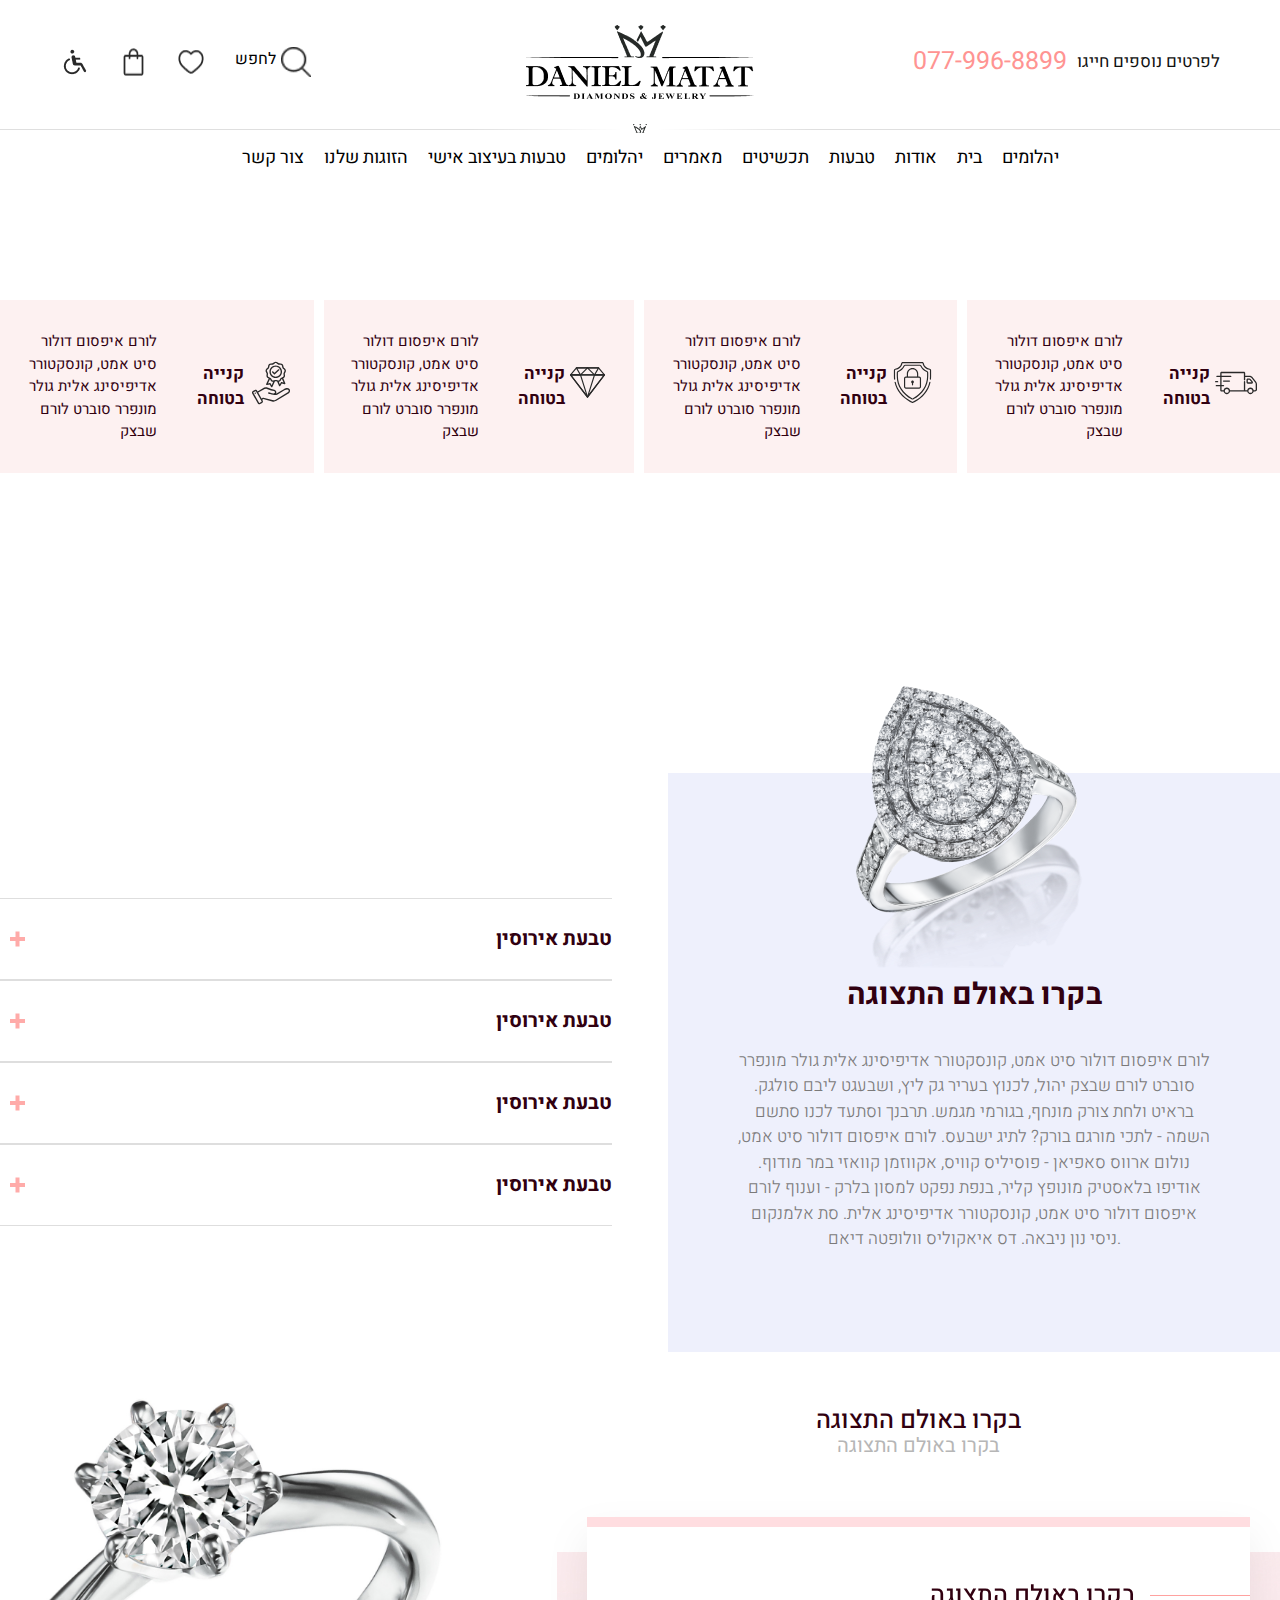
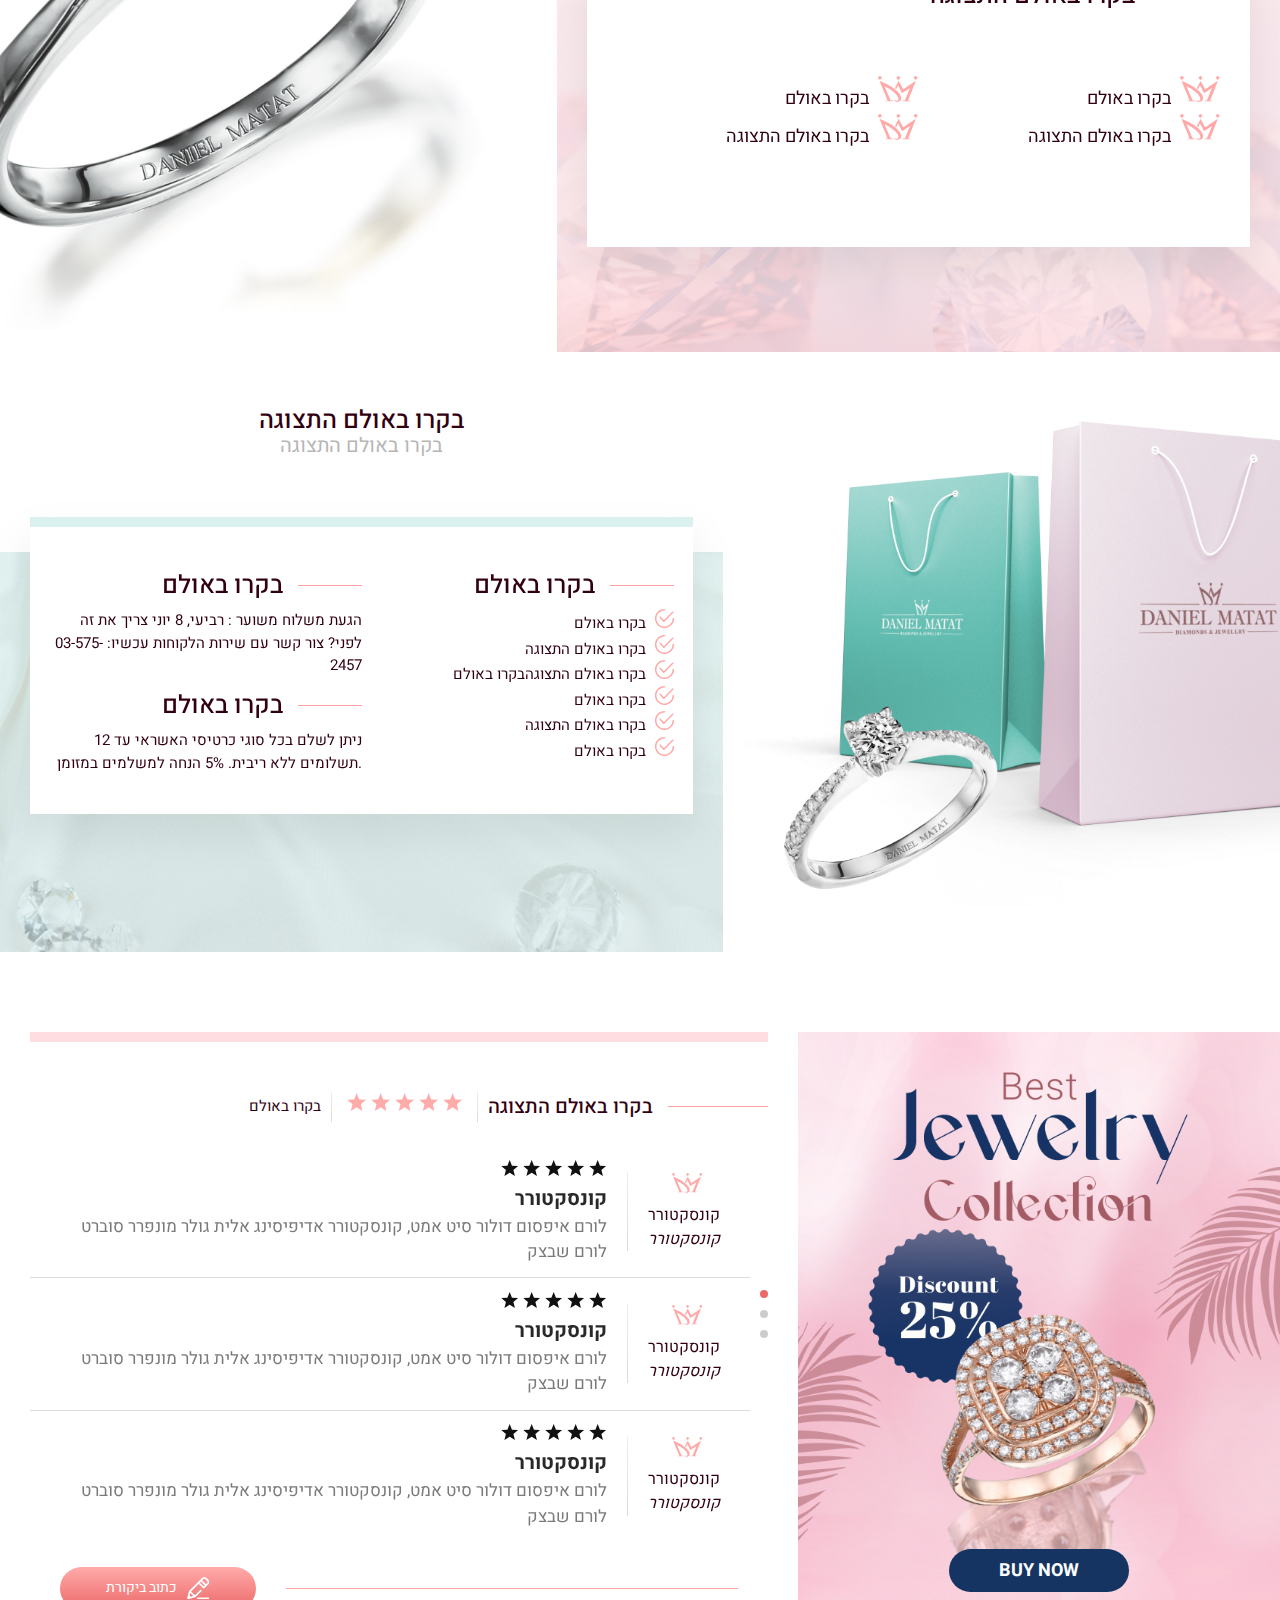
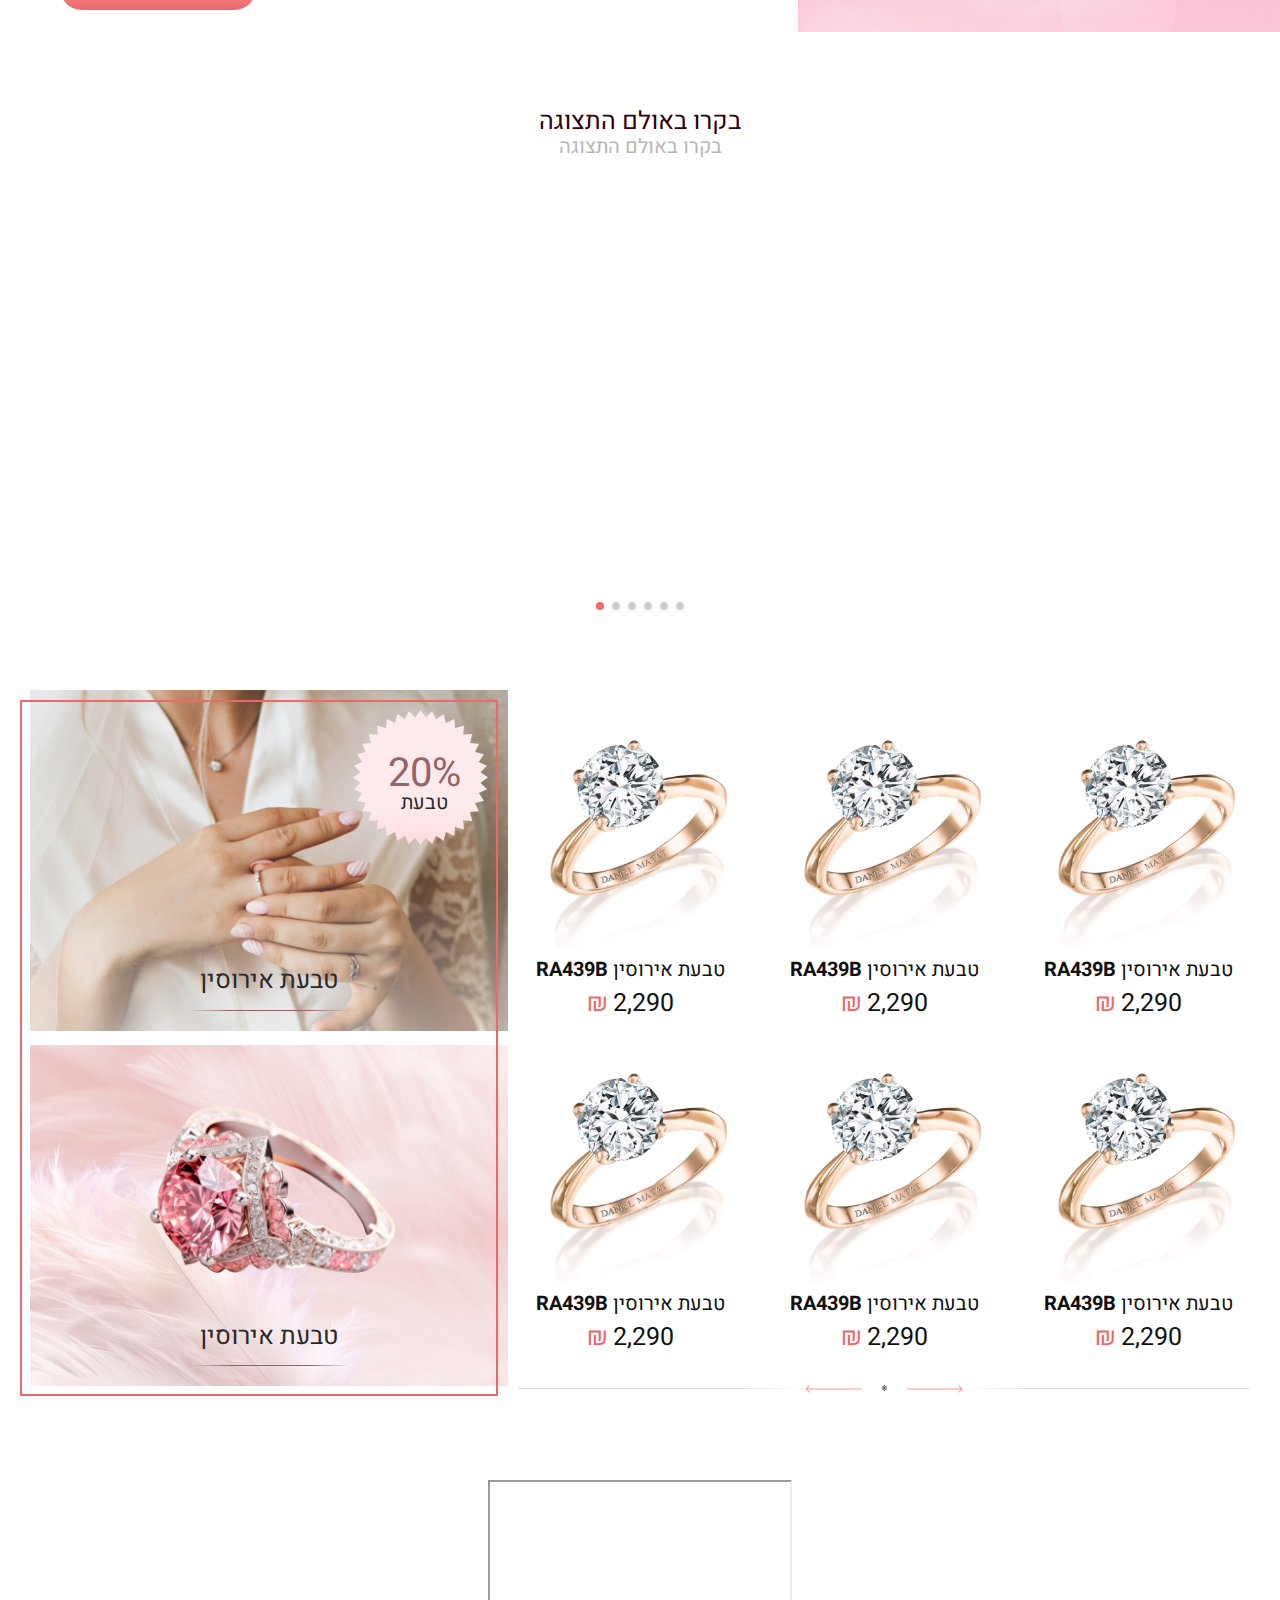
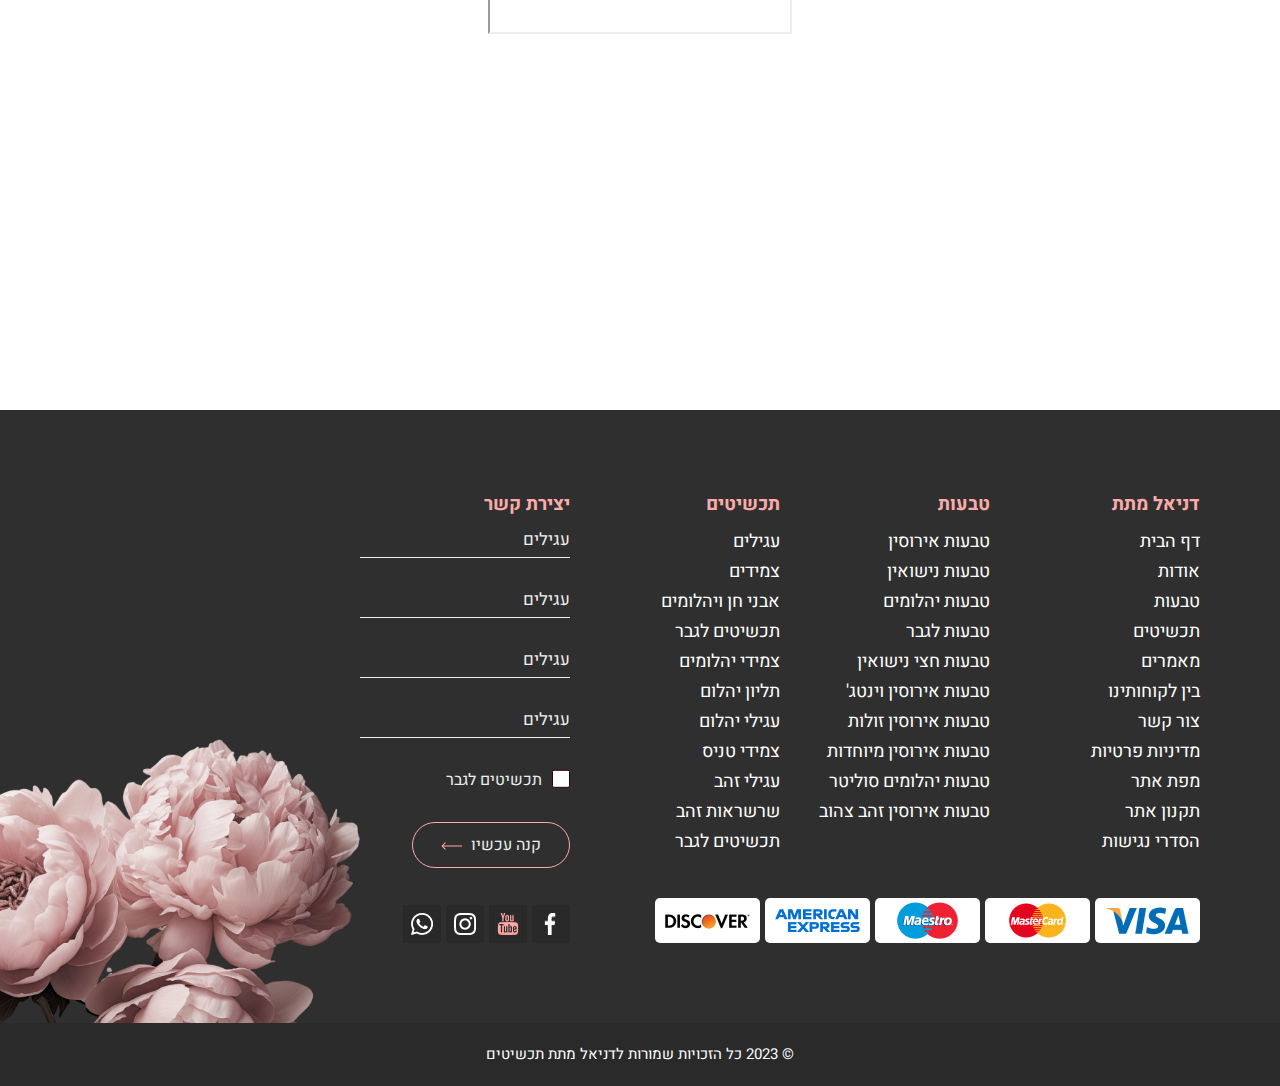
<file: woocommerce/single-product.html>
<!DOCTYPE html>
<html lang="iw">

<head>
    <meta charset="UTF-8">
    <meta name="viewport" content="width=device-width, initial-scale=1.0">
    <title>הזוגות שלנו - דניאל מתת</title>
    <link rel="stylesheet" href="https://vladhrytsaiuk.github.io/danielMatat/assets/style/null.css">
    <link rel="stylesheet" href="https://vladhrytsaiuk.github.io/danielMatat/assets/style/style.css">
    <link rel="stylesheet" href="https://vladhrytsaiuk.github.io/danielMatat/assets/style/adaptive.css">
    <link rel="stylesheet" href="https://vladhrytsaiuk.github.io/danielMatat/assets/style/header.css">
    <link rel="stylesheet" href="https://cdn.plyr.io/3.7.8/plyr.css" />
    <link rel="stylesheet" href="https://cdn.jsdelivr.net/npm/swiper@11/swiper-bundle.min.css" />
</head>

<body>
    <div class="wrapper">

        <header class="header">
            <div class="header__container">
                <div class="header__panel">
                    <button class="header__panel-icon pc">
                        <img src="https://vladhrytsaiuk.github.io/danielMatat/assets/media/panel/1.webp" alt=""
                            class="panel-icon" id="accessibility-icon">
                    </button>
                    <button class="header__panel-icon">
                        <img src="https://vladhrytsaiuk.github.io/danielMatat/assets/media/panel/2.webp" alt=""
                            class="panel-icon" id="basket-icon">
                    </button>
                    <button class="header__panel-icon">
                        <img src="https://vladhrytsaiuk.github.io/danielMatat/assets/media/panel/3.webp" alt=""
                            class="panel-icon" id="like-icon">
                    </button>
                    <button class="header__panel-icon pc">
                        לחפש
                        <img src="https://vladhrytsaiuk.github.io/danielMatat/assets/media/panel/4.webp" alt=""
                            class="panel-icon" id="search-icon">
                    </button>

                </div>
                <a href="" class="header__logo">
                    <img src="https://vladhrytsaiuk.github.io/danielMatat/assets/media/logo/logo.webp" alt=""
                        class="header__logo">
                </a>
                <div class="header__phone pc">
                    <span>077-996-8899</span>
                    <p>לפרטים נוספים חייגו</p>
                </div>
                <div class="header_btn-menu">
                    <div class="menu__icon">
                        <span></span>
                    </div>
                </div>

            </div>
            <div class="header__hr pc">
                <img src="https://vladhrytsaiuk.github.io/danielMatat/assets/media/panel/5.webp" alt=""
                    class="header__hr">
            </div>

            <div class="header__container header__container-menu">


                <div class="header__menu menu">

                    <nav class="menu__body">
                        <ul class="menu__list">
                            <li><a data-goto='' href="#" class="menu__link">צור קשר</a></li>
                            <li><a data-goto='' href="#" class="menu__link">הזוגות שלנו</a></li>
                            <li><a data-goto='' href="#" class="menu__link">טבעות בעיצוב אישי</a></li>
                            <li><a href="" class="menu__link">יהלומים</a></li>
                            <li><a data-goto='' href="#" class="menu__link">מאמרים</a></li>
                            <li><a data-goto='' href="#" class="menu__link">תכשיטים</a></li>
                            <li><a data-goto='' href="#" class="menu__link">טבעות</a></li>
                            <li><a data-goto='' href="#" class="menu__link">אודות</a></li>
                            <li><a data-goto='' href="#" class="menu__link">בית</a></li>
                            <!-- <li>
                                <a href="" class="menu__link">Сторінка 1</a>
                                <span class="menu__arrow"></span>
                                <ul class="menu__sub-list">
                                    <li><a href='' class='menu__sub-link'>Розділ сторінки 1</a></li>
                                    <li><a href='' class='menu__sub-link'>Розділ сторінки 2</a></li>
                                    <li><a href='' class='menu__sub-link'>Розділ сторінки 3</a></li>
                                </ul>
                            </li> -->
                            <li>
                                <a href="" class="menu__link">יהלומים</a>
                            </li>
                        </ul>
                        <hr class="header_hr-menu mobi">
                        <div class="header__phone header__phone_mobi mobi">
                            <span>077-996-8899</span>
                            <p>לפרטים נוספים חייגו</p>

                        </div>
                        <div class="input_search-box mobi">
                            <input class="input_search" placeholder="לחפש">

                            <img src="https://vladhrytsaiuk.github.io/danielMatat/assets/media/panel/4.webp" alt=""
                                class="panel-icon" id="search-icon">

                        </div>


                    </nav>

                </div>
            </div>
            <button class="header__panel-icon accessibility-icon mobi">
                <img src="https://vladhrytsaiuk.github.io/danielMatat/assets/media/panel/1.webp" alt=""
                    class="panel-icon" id="accessibility-icon">
            </button>
        </header>
        <main>


            <section class="advantages">
                <div class="container">
                    <div class="advantage-block">
                        <div class="advantage-description">לורם איפסום דולור סיט אמט, קונסקטורר אדיפיסינג אלית גולר
                            מונפרר סוברט לורם שבצק</div>
                        <div class="advantage-title">קנייה בטוחה</div>
                        <div class="advantage-icon"><svg width="44" height="44" viewBox="0 0 44 44" fill="none"
                                xmlns="http://www.w3.org/2000/svg">
                                <path
                                    d="M40.6481 28.3142C40.2782 27.6965 38.7624 25.8608 34.7913 28.1735L27.8948 32.1904C27.6106 32.3559 27.3222 32.4806 27.0242 32.5656C27.1209 32.3825 27.1993 32.1821 27.2572 31.9658C27.6201 30.6111 26.8161 29.1972 25.427 28.7468C25.3976 28.7373 25.3675 28.7297 25.337 28.7242C23.3612 28.3679 21.4082 27.6618 19.839 27.0945C19.2922 26.8969 18.7758 26.7102 18.3361 26.5676C16.5423 25.9857 14.9276 26.702 13.5847 27.4795L8.5198 30.412L8.07361 29.6236C7.85009 29.2287 7.4852 28.9442 7.04605 28.8225C6.60717 28.7008 6.14766 28.7569 5.75278 28.9803L3.8179 30.0754C3.00072 30.5379 2.71223 31.579 3.17466 32.3962L8.86346 42.4479C9.08698 42.8428 9.45188 43.1274 9.89102 43.249C10.0429 43.2912 10.1971 43.312 10.3503 43.312C10.64 43.312 10.926 43.2374 11.1843 43.0913L13.1193 41.9961C13.9365 41.5336 14.2251 40.4925 13.7626 39.6753L13.2129 38.7042L14.2906 38.0821L23.0933 40.4407C23.5874 40.5731 24.0788 40.639 24.5623 40.6389C25.5401 40.6389 26.4848 40.3696 27.3483 39.838L39.8638 32.1315C41.0378 31.4086 41.4117 29.5891 40.6481 28.3142ZM12.442 40.7994L10.5069 41.8946C10.4054 41.9521 10.3076 41.9376 10.2581 41.9241C10.2088 41.9104 10.1175 41.8722 10.0601 41.7708L4.37125 31.719C4.28368 31.5643 4.34048 31.3596 4.49509 31.2721L6.43005 30.177C6.48652 30.145 6.54195 30.1353 6.58844 30.1353C6.62548 30.1353 6.65693 30.1415 6.67884 30.1476C6.72817 30.1613 6.81944 30.1994 6.87693 30.3008L12.5658 40.3525C12.6534 40.5073 12.5966 40.7119 12.442 40.7994ZM24.2 33.8593L25.0578 33.9988C26.3584 34.2068 27.5127 34.0039 28.5867 33.3785L35.4833 29.3616C37.4281 28.2289 38.9179 28.1014 39.4685 29.0206C39.8455 29.6501 39.6811 30.6291 39.1426 30.9606L26.6272 38.6671C25.6531 39.2668 24.5839 39.4168 23.4491 39.1125L14.3712 36.6802C14.1951 36.6332 14.0075 36.6577 13.8496 36.7488L12.5356 37.5074L9.19707 31.6086L14.2736 28.6693C15.4086 28.0122 16.635 27.461 17.9118 27.8753C18.3299 28.011 18.8125 28.1854 19.3714 28.3874C20.9763 28.9677 22.9704 29.6886 25.0426 30.0681C25.722 30.3083 26.1019 30.964 25.9288 31.6098C25.7009 32.4603 24.9874 32.5656 24.4186 32.5008C23.4074 32.2925 22.445 32.018 21.4268 31.7271C20.9421 31.5888 20.441 31.4456 19.9257 31.3075C19.5591 31.2095 19.182 31.427 19.0837 31.7937C18.9854 32.1604 19.203 32.5374 19.5698 32.6357C20.0743 32.7709 20.5699 32.9124 21.0491 33.0492C22.1033 33.3503 23.099 33.6346 24.1725 33.8541M6.95436 32.0526C7.00953 32.4301 6.74828 32.7809 6.37067 32.8361C5.99315 32.8913 5.64235 32.63 5.58718 32.2524C5.53201 31.8749 5.79326 31.5241 6.17087 31.4689C6.54839 31.4137 6.89919 31.6751 6.95436 32.0526ZM17.0948 11.4258C17.4129 12.0461 17.5725 12.3574 17.6182 12.6162C17.6638 12.875 17.6202 13.2221 17.5336 13.9137C17.5118 14.0877 17.4875 14.2815 17.4614 14.4993C17.3182 15.697 17.9671 16.8208 19.0759 17.2958C19.2775 17.3821 19.4575 17.4579 19.6191 17.5261C19.6484 17.5384 19.6765 17.5503 19.7046 17.5622L17.1493 23.0505C17.0412 23.2827 17.0711 23.5556 17.2269 23.7589C17.3827 23.9622 17.6385 24.0621 17.8909 24.0179L20.6995 23.5272L22.132 25.9924C22.2554 26.2047 22.4823 26.3344 22.7264 26.3344C22.7368 26.3344 22.7473 26.3341 22.7577 26.3337C23.0135 26.3221 23.2417 26.1692 23.3498 25.9371L25.8864 20.4888L25.8363 20.4655C26.2706 20.3341 26.5269 20.268 26.737 20.268C26.9998 20.268 27.3341 20.3711 28.0001 20.5767C28.07 20.5982 28.144 20.621 28.2208 20.6446L30.0514 24.8948C30.1528 25.13 30.3764 25.2894 30.6318 25.3084C30.6489 25.3097 30.666 25.3103 30.683 25.3103C30.9195 25.3103 31.141 25.1883 31.267 24.9853L32.7704 22.5627L35.5636 23.1348C35.8145 23.1862 36.0732 23.0938 36.2347 22.8952C36.3964 22.6965 36.4342 22.4245 36.333 22.1893L34.2522 17.3582C34.2996 17.3381 34.3482 17.3173 34.3982 17.2959C35.507 16.821 36.1558 15.6971 36.0127 14.4994C35.9866 14.2817 35.9624 14.0879 35.9406 13.9139C35.8538 13.2223 35.8103 12.8752 35.8559 12.6164C35.9015 12.3576 36.0612 12.0463 36.3792 11.426C36.4592 11.27 36.5483 11.0962 36.6473 10.9005C37.1916 9.824 36.9661 8.54603 36.0867 7.7206C35.9267 7.57046 35.7836 7.43769 35.6551 7.31841C35.1441 6.84429 34.8876 6.60642 34.7562 6.37877C34.6248 6.15121 34.5469 5.81012 34.392 5.13061C34.353 4.9596 34.3096 4.76916 34.2595 4.55561C33.9844 3.3811 32.9902 2.54699 31.7858 2.48004C31.5669 2.46784 31.3719 2.45821 31.1967 2.44945C30.5005 2.41482 30.1511 2.39737 29.9041 2.30748C29.6572 2.21759 29.3783 2.00636 28.8228 1.58543C28.683 1.47956 28.5273 1.36165 28.3518 1.23017C27.3861 0.507262 26.0884 0.507262 25.1227 1.23017C24.9472 1.36165 24.7915 1.47956 24.6517 1.58543C24.0961 2.00636 23.8174 2.21759 23.5704 2.30748C23.3234 2.39737 22.9741 2.41482 22.2778 2.44945C22.1026 2.45821 21.9076 2.46784 21.6887 2.48004C20.4843 2.54707 19.4901 3.38118 19.2151 4.55561C19.165 4.76916 19.1216 4.95951 19.0825 5.13053C18.9275 5.81012 18.8497 6.15112 18.7183 6.37877C18.5869 6.60633 18.3303 6.84429 17.8194 7.31832C17.6909 7.4376 17.5477 7.57046 17.3878 7.72051C16.5082 8.54603 16.2829 9.82392 16.827 10.9005C16.9257 11.096 17.0148 11.2698 17.0948 11.4258ZM22.6592 24.1626L21.6477 22.4219C21.5031 22.173 21.2189 22.0407 20.9349 22.0901L18.9517 22.4366L20.9121 18.2261C21.0743 18.4068 21.2554 18.687 21.5542 19.1498C21.6493 19.2972 21.7553 19.4612 21.8753 19.6449C22.3854 20.4247 23.229 20.867 24.1189 20.867C24.1441 20.867 24.1695 20.8649 24.1948 20.8642L22.6592 24.1626ZM32.5768 21.1194C32.2947 21.0616 32.0065 21.1857 31.8547 21.4304L30.7932 23.141L29.7972 20.8285C30.5182 20.7075 31.1741 20.2939 31.5986 19.6449C31.7186 19.4613 31.8245 19.2973 31.9196 19.1499C32.2978 18.5644 32.4875 18.2705 32.6889 18.1015C32.7674 18.0356 32.8649 17.9746 32.9922 17.9087L34.549 21.5233L32.5768 21.1194ZM18.3284 8.72297C18.4862 8.5749 18.6274 8.44385 18.7544 8.3262C19.9747 7.19414 20.0526 7.05905 20.4229 5.43621C20.4614 5.26751 20.5042 5.07974 20.5536 4.86902C20.6904 4.28499 21.1659 3.88607 21.7648 3.85272C21.9809 3.84069 22.1732 3.83115 22.346 3.82247C24.0086 3.73971 24.1551 3.68635 25.4819 2.68114C25.6197 2.57664 25.7734 2.46028 25.9466 2.3306C26.1867 2.15082 26.4619 2.06101 26.7372 2.06101C27.0123 2.06101 27.2875 2.15082 27.5277 2.3306C27.701 2.46019 27.8545 2.57655 27.9924 2.68105C29.3192 3.68626 29.4657 3.73954 31.1282 3.82239C31.3011 3.83098 31.4934 3.84052 31.7094 3.85264C32.3084 3.88598 32.7838 4.2849 32.9206 4.86893C32.97 5.07965 33.0128 5.26751 33.0513 5.43621C33.4216 7.05896 33.4995 7.19406 34.7199 8.32611C34.8467 8.44376 34.9879 8.57482 35.1457 8.72289C35.5831 9.13341 35.6909 9.7446 35.4202 10.28C35.3226 10.4731 35.2347 10.6445 35.1558 10.7984C34.3963 12.2797 34.3692 12.4332 34.5763 14.0849C34.5978 14.2565 34.6218 14.4476 34.6475 14.6625C34.7187 15.2581 34.4084 15.7955 33.8569 16.0317C33.6581 16.1169 33.4805 16.1917 33.321 16.2589C31.7871 16.9053 31.6677 17.0055 30.7646 18.4039C30.6708 18.5492 30.5663 18.7111 30.4479 18.8921C30.1196 19.3941 29.5365 19.6064 28.9621 19.4329C28.755 19.3703 28.5709 19.3136 28.4056 19.2625C26.8152 18.7718 26.6592 18.7717 25.0684 19.2625C24.9032 19.3136 24.7191 19.3703 24.512 19.4329C23.9379 19.6064 23.3545 19.3942 23.0262 18.8921C22.9078 18.7111 22.8032 18.5492 22.7094 18.4038C21.8064 17.0055 21.687 16.9053 20.153 16.2589C19.9936 16.1917 19.8161 16.1169 19.6172 16.0317C19.0657 15.7955 18.7554 15.2581 18.8266 14.6624C18.8523 14.4475 18.8763 14.2563 18.8979 14.0847C19.105 12.4331 19.0779 12.2796 18.3183 10.7983C18.2394 10.6444 18.1515 10.473 18.0539 10.2799C17.7833 9.74468 17.891 9.13349 18.3284 8.72297ZM26.7369 17.0809C30.2129 17.0809 33.0409 14.253 33.0409 10.777C33.0409 7.30096 30.2129 4.4731 26.7369 4.4731C23.2609 4.4731 20.4331 7.30105 20.4331 10.777C20.4331 14.253 23.261 17.0809 26.7369 17.0809ZM26.7369 5.84802C29.4547 5.84802 31.6659 8.0591 31.6659 10.7769C31.6659 13.4947 29.4548 15.7058 26.7369 15.7058C24.0191 15.7058 21.8081 13.4947 21.8081 10.7769C21.8081 8.05902 24.0191 5.84802 26.7369 5.84802ZM24.9868 13.2131L23.2175 11.4438C22.949 11.1753 22.949 10.74 23.2175 10.4715C23.4861 10.203 23.9214 10.2031 24.1897 10.4715L25.4959 11.7778L29.3082 8.31795C29.5894 8.06271 30.0242 8.08385 30.2794 8.36504C30.5346 8.64623 30.5135 9.08107 30.2323 9.33622L25.9349 13.2362C25.8035 13.3553 25.6381 13.4146 25.473 13.4146C25.2967 13.4145 25.1207 13.347 24.9868 13.2131Z"
                                    fill="#292929" />
                            </svg></div>
                    </div>
                    <div class="advantage-block">
                        <div class="advantage-description">לורם איפסום דולור סיט אמט, קונסקטורר אדיפיסינג אלית גולר
                            מונפרר סוברט לורם שבצק</div>
                        <div class="advantage-title">קנייה בטוחה</div>
                        <div class="advantage-icon">
                            <svg width="35" height="35" viewBox="0 0 35 35" fill="none"
                                xmlns="http://www.w3.org/2000/svg">
                                <g clip-path="url(#clip0_0_9729)">
                                    <path
                                        d="M34.8646 9.54327L29.0313 2.54337C28.9205 2.41096 28.7566 2.33398 28.5833 2.33398H6.41693C6.24371 2.33398 6.07979 2.41041 5.96891 2.54337L0.135681 9.54327C-0.00958103 9.71711 -0.0410943 9.95916 0.0551544 10.1639C0.151403 10.3686 0.357299 10.4999 0.583633 10.4999H34.4165C34.6428 10.4999 34.8487 10.3686 34.945 10.1639C35.0407 9.95978 35.0098 9.71765 34.8646 9.54327ZM1.82912 9.33327L6.68996 3.50004H28.3097L33.1706 9.33327H1.82912Z"
                                        fill="#292929" />
                                    <path
                                        d="M18.0397 2.6934C17.9493 2.47527 17.7364 2.3335 17.5007 2.3335H6.41756C6.20873 2.3335 6.01623 2.44492 5.91185 2.62634C5.80746 2.80777 5.80801 3.03 5.91362 3.21081L9.99688 10.2107C10.0879 10.3664 10.246 10.472 10.4256 10.4954C10.4507 10.4983 10.4758 10.5 10.5003 10.5C10.6543 10.5 10.803 10.4394 10.9133 10.3291L17.9132 3.3292C18.08 3.16241 18.1302 2.91153 18.0397 2.6934ZM10.6228 8.96939L7.43255 3.50017H16.092L10.6228 8.96939Z"
                                        fill="#292929" />
                                    <path
                                        d="M34.9385 9.65792C34.8404 9.45899 34.6375 9.33301 34.4158 9.33301H0.582936C0.361249 9.33301 0.15884 9.45899 0.060267 9.65792C-0.037759 9.85684 -0.0149956 10.0942 0.119739 10.2704L17.0362 32.4368C17.1465 32.5814 17.318 32.6666 17.4999 32.6666C17.6819 32.6666 17.8534 32.5814 17.9625 32.4368L34.879 10.2704C35.0137 10.0942 35.0364 9.85684 34.9385 9.65792ZM17.4999 31.122L1.76239 10.5003H33.2375L17.4999 31.122Z"
                                        fill="#292929" />
                                    <path
                                        d="M18.0564 31.9072L11.0565 9.74077C10.9795 9.49809 10.7549 9.33301 10.5 9.33301H0.583424C0.361738 9.33301 0.159328 9.45899 0.0607553 9.65792C-0.0372707 9.85684 -0.0145073 10.0942 0.120227 10.2704L17.0367 32.4368C17.1498 32.5855 17.3231 32.6666 17.5004 32.6666C17.5914 32.6666 17.6836 32.6456 17.7687 32.6001C18.0202 32.4701 18.1415 32.1772 18.0564 31.9072ZM1.76233 10.5003H10.0724L15.9383 29.0757L1.76233 10.5003Z"
                                        fill="#292929" />
                                    <path
                                        d="M29.0889 2.62634C28.9851 2.44492 28.792 2.3335 28.5832 2.3335H17.5C17.2643 2.3335 17.0514 2.47527 16.961 2.6934C16.8705 2.91153 16.9207 3.16241 17.0876 3.3292L24.0875 10.3291C24.1971 10.4394 24.3459 10.5 24.4999 10.5C24.525 10.5 24.55 10.4982 24.5751 10.4954C24.7542 10.472 24.9129 10.367 25.0039 10.2107L29.0871 3.21081C29.1921 3.03 29.1927 2.80777 29.0889 2.62634ZM24.3774 8.96939L18.9081 3.50017H27.5675L24.3774 8.96939Z"
                                        fill="#292929" />
                                    <path
                                        d="M34.9397 9.65889C34.8417 9.45997 34.6387 9.33398 34.417 9.33398H24.5005C24.2456 9.33398 24.0204 9.49907 23.944 9.74174L16.9441 31.9081C16.8589 32.1776 16.9802 32.4704 17.2316 32.6011C17.3168 32.6454 17.409 32.6665 17.4999 32.6665C17.6767 32.6665 17.8499 32.5854 17.9637 32.4378L34.8801 10.2715C35.0149 10.0952 35.0376 9.85775 34.9397 9.65889ZM19.0616 29.0754L24.9275 10.5H33.2376L19.0616 29.0754Z"
                                        fill="#292929" />
                                </g>
                                <defs>
                                    <clipPath id="clip0_0_9729">
                                        <rect width="35" height="35" fill="white" />
                                    </clipPath>
                                </defs>
                            </svg>
                        </div>
                    </div>
                    <div class="advantage-block">
                        <div class="advantage-description">לורם איפסום דולור סיט אמט, קונסקטורר אדיפיסינג אלית גולר
                            מונפרר סוברט לורם שבצק</div>
                        <div class="advantage-title">קנייה בטוחה</div>
                        <div class="advantage-icon">
                            <svg width="41" height="41" viewBox="0 0 41 41" fill="none"
                                xmlns="http://www.w3.org/2000/svg">
                                <path
                                    d="M20.5225 18.5986C19.7676 18.5986 19.1558 19.2105 19.1558 19.9653C19.1557 20.5111 19.4764 20.9807 19.9388 21.1998V22.8612C19.9388 23.1834 20.2001 23.4447 20.5224 23.4447C20.8447 23.4447 21.1059 23.1835 21.1059 22.8612V21.1998C21.5684 20.9807 21.8891 20.5111 21.8891 19.9653C21.8891 19.2105 21.2773 18.5986 20.5225 18.5986Z"
                                    fill="#292929" />
                                <path
                                    d="M35.0852 8.90068C32.5732 7.90667 30.5794 6.07593 29.4711 3.74581C29.1697 3.11216 28.5181 2.70264 27.8111 2.70264H13.1887C12.4818 2.70264 11.8303 3.11208 11.5289 3.74581C10.4206 6.07593 8.4267 7.90667 5.91473 8.90068C5.21013 9.17944 4.75488 9.85113 4.75488 10.6118V14.1682C4.75488 18.8303 6.11437 23.4357 8.6864 27.4867C11.2834 31.5773 15.0466 34.9959 19.5689 37.3728L19.6425 37.4115C19.911 37.5526 20.2055 37.6232 20.5 37.6232C20.7944 37.6232 21.0889 37.5526 21.3572 37.4116L21.4312 37.3728C25.9535 34.9958 29.7166 31.5773 32.3137 27.4867C34.8856 23.4356 36.2451 18.8302 36.2451 14.1682V10.6118C36.2451 9.85105 35.7897 9.17944 35.0852 8.90068ZM35.0781 14.1683C35.0781 18.6084 33.7815 22.9975 31.3285 26.8612C28.8405 30.78 25.2303 34.0576 20.8884 36.3399L20.8145 36.3786C20.6176 36.4822 20.3824 36.4822 20.1855 36.3786L20.1118 36.3399C15.7697 34.0577 12.1595 30.78 9.67144 26.8612C7.21841 22.9976 5.92178 18.6084 5.92178 14.1682V10.6118C5.92178 10.333 6.08754 10.0873 6.34403 9.98582C9.13155 8.88283 11.3471 6.84476 12.5826 4.2471C12.6916 4.01784 12.9295 3.8697 13.1886 3.8697H27.8112C28.0704 3.8697 28.3082 4.01784 28.4172 4.2471C29.6529 6.84476 31.8685 8.88283 34.6559 9.9859C34.9124 10.0874 35.0781 10.3331 35.0781 10.6119V14.1683Z"
                                    fill="#292929" />
                                <path
                                    d="M38.0107 19.7057C37.6964 19.6346 37.3839 19.8318 37.3129 20.1462C35.5358 28.008 30.1235 34.8261 22.4636 38.8522L20.6835 39.7878C20.5686 39.8482 20.4313 39.8482 20.3164 39.7878L18.5364 38.8522C10.8644 34.8198 5.44937 27.9899 3.67972 20.1139C3.60917 19.7995 3.29687 19.6018 2.98256 19.6725C2.66817 19.7432 2.47054 20.0553 2.54117 20.3697C4.38585 28.5802 10.018 35.6933 17.9934 39.8851L19.7735 40.8208C20.001 40.9402 20.2504 41.0001 20.5 41.0001C20.7494 41.0001 20.999 40.9402 21.2264 40.8207L23.0065 39.8851C30.9694 35.6998 36.5987 28.599 38.4512 20.4034C38.5222 20.0891 38.325 19.7767 38.0107 19.7057Z"
                                    fill="#292929" />
                                <path
                                    d="M37.7269 6.67667C34.6112 6.34795 32.1612 4.16094 31.7691 1.35837C31.6608 0.58393 30.9952 0 30.221 0H10.7793C10.0052 0 9.3397 0.58393 9.23136 1.35837C8.83913 4.16102 6.38922 6.34795 3.27354 6.67667C2.48405 6.75995 1.88867 7.42693 1.88867 8.22803V14.4937C1.88867 15.4041 1.93584 16.3246 2.02889 17.2297C2.0598 17.53 2.31317 17.7536 2.60865 17.7536C2.62859 17.7536 2.64877 17.7525 2.66903 17.7504C2.98959 17.7175 3.22277 17.4309 3.18978 17.1104C3.10081 16.2448 3.05565 15.3644 3.05565 14.4937V8.22803C3.05565 8.02903 3.20516 7.85726 3.39598 7.83717C7.04562 7.45215 9.92043 4.85442 10.3871 1.52004C10.4158 1.31544 10.5807 1.16698 10.7793 1.16698H30.221C30.4196 1.16698 30.5847 1.31544 30.6133 1.52004C31.0798 4.85442 33.9547 7.45207 37.6043 7.83717C37.7951 7.85726 37.9447 8.02903 37.9447 8.22803V14.4937C37.9447 15.3552 37.9004 16.2265 37.8133 17.0834C37.7807 17.4039 38.0142 17.6903 38.3348 17.7229C38.6552 17.7557 38.9417 17.522 38.9744 17.2014C39.0655 16.3055 39.1116 15.3945 39.1116 14.4937V8.22803C39.1117 7.42693 38.5164 6.75995 37.7269 6.67667Z"
                                    fill="#292929" />
                                <path
                                    d="M27.1833 14.5633H26.2239V11.7781C26.2239 8.63427 23.6663 6.07666 20.5224 6.07666C17.3786 6.07666 14.8209 8.63427 14.8209 11.7781V14.5633H13.8616C12.8384 14.5633 12.0059 15.3958 12.0059 16.4191V24.7735C12.0059 25.7968 12.8384 26.6293 13.8616 26.6293H27.1833C28.2065 26.6293 29.039 25.7968 29.039 24.7735V16.4191C29.039 15.3958 28.2065 14.5633 27.1833 14.5633ZM15.988 11.7781C15.988 9.27786 18.0221 7.24372 20.5225 7.24372C23.0228 7.24372 25.057 9.27786 25.057 11.7781V14.5634H15.988V11.7781ZM27.8721 24.7735C27.8721 25.1533 27.563 25.4623 27.1833 25.4623H13.8616C13.4818 25.4623 13.1728 25.1533 13.1728 24.7735V16.4191C13.1728 16.0393 13.4819 15.7303 13.8616 15.7303H27.1833C27.563 15.7303 27.8721 16.0393 27.8721 16.4191V24.7735Z"
                                    fill="#292929" />
                            </svg>
                        </div>
                    </div>
                    <div class="advantage-block">
                        <div class="advantage-description">לורם איפסום דולור סיט אמט, קונסקטורר אדיפיסינג אלית גולר
                            מונפרר סוברט לורם שבצק</div>
                        <div class="advantage-title">קנייה בטוחה</div>
                        <div class="advantage-icon">
                            <svg width="42" height="42" viewBox="0 0 42 42" fill="none"
                                xmlns="http://www.w3.org/2000/svg">
                                <path
                                    d="M37.5913 15.2591C36.8399 14.32 35.7197 13.7812 34.5168 13.7812H30.1875V11.1562C30.1875 10.4324 29.5988 9.84375 28.875 9.84375H6.5625C5.83866 9.84375 5.25 10.4324 5.25 11.1562V13.7812H1.96875C1.6065 13.7812 1.3125 14.0753 1.3125 14.4375C1.3125 14.7997 1.6065 15.0938 1.96875 15.0938H5.25V22.9688H1.3125C0.95025 22.9688 0.65625 23.2627 0.65625 23.625C0.65625 23.9873 0.95025 24.2812 1.3125 24.2812H5.25V28.2188C5.25 28.9426 5.83866 29.5312 6.5625 29.5312H8.59753C8.90269 31.0268 10.2277 32.1562 11.8125 32.1562C13.3973 32.1562 14.7223 31.0268 15.0275 29.5312H32.2225C32.5277 31.0268 33.8527 32.1562 35.4375 32.1562C37.0223 32.1562 38.3473 31.0268 38.6525 29.5312H40.0312C41.1167 29.5312 42 28.6479 42 27.5625V22.1511C42 21.2605 41.6935 20.3871 41.137 19.6914L37.5913 15.2591ZM11.8125 30.8438C10.7271 30.8438 9.84375 29.9604 9.84375 28.875C9.84375 27.7896 10.7271 26.9062 11.8125 26.9062C12.8979 26.9062 13.7812 27.7896 13.7812 28.875C13.7812 29.9604 12.8979 30.8438 11.8125 30.8438ZM35.4375 30.8438C34.3521 30.8438 33.4688 29.9604 33.4688 28.875C33.4688 27.7896 34.3521 26.9062 35.4375 26.9062C36.5229 26.9062 37.4062 27.7896 37.4062 28.875C37.4062 29.9604 36.5229 30.8438 35.4375 30.8438ZM40.6875 27.5625C40.6875 27.9241 40.3928 28.2188 40.0312 28.2188H38.6525C38.3473 26.7232 37.0223 25.5938 35.4375 25.5938C33.8527 25.5938 32.5277 26.7232 32.2225 28.2188H30.1875V19.6875C30.1875 19.3252 29.8935 19.0312 29.5312 19.0312C29.169 19.0312 28.875 19.3252 28.875 19.6875V28.2188H15.0275C14.7223 26.7232 13.3973 25.5938 11.8125 25.5938C10.2277 25.5938 8.90269 26.7232 8.59753 28.2188H6.5625V24.2812H8.53125C8.8935 24.2812 9.1875 23.9873 9.1875 23.625C9.1875 23.2627 8.8935 22.9688 8.53125 22.9688H6.5625V15.0938H15.75C16.1123 15.0938 16.4062 14.7997 16.4062 14.4375C16.4062 14.0753 16.1123 13.7812 15.75 13.7812H6.5625V11.1562H28.875V17.7188C28.875 18.081 29.169 18.375 29.5312 18.375C29.8935 18.375 30.1875 18.081 30.1875 17.7188V15.0938H34.5168C35.3187 15.0938 36.0655 15.4527 36.5669 16.0788L40.1126 20.5111C40.4827 20.9744 40.6875 21.5572 40.6875 22.1511V27.5625Z"
                                    fill="#292929" />
                                <path
                                    d="M14.4375 18.375H8.53125C8.169 18.375 7.875 18.669 7.875 19.0312C7.875 19.3935 8.169 19.6875 8.53125 19.6875H14.4375C14.7997 19.6875 15.0938 19.3935 15.0938 19.0312C15.0938 18.669 14.7997 18.375 14.4375 18.375Z"
                                    fill="#292929" />
                                <path
                                    d="M0.65625 20.3438H2.625C2.98725 20.3438 3.28125 20.0497 3.28125 19.6875C3.28125 19.3252 2.98725 19.0312 2.625 19.0312H0.65625C0.294 19.0312 0 19.3252 0 19.6875C0 20.0497 0.294 20.3438 0.65625 20.3438Z"
                                    fill="#292929" />
                                <path
                                    d="M35.4815 16.8781C35.2321 16.5782 34.8646 16.4062 34.4741 16.4062H32.8118C32.0887 16.4062 31.5 16.9949 31.5 17.7181V20.3444C31.5 21.0676 32.0887 21.6562 32.8118 21.6562H36.6627C37.1772 21.6562 37.6327 21.3668 37.8512 20.9009C38.0697 20.435 38.0002 19.9001 37.6707 19.5051L35.4815 16.8781ZM32.8125 20.3444L32.8118 17.7188H34.4741L36.668 20.3438L32.8125 20.3444Z"
                                    fill="#292929" />
                            </svg>

                        </div>
                    </div>
                </div>
            </section>
            <section class="product-description">
                <div class="product-spoiler-descriptions">
                    <div class="product-spoiler-description">
                        <div class="product-spoiler-title">
                            טבעת אירוסין
                        </div>
                        <div class="product-spoiler-description-text">
                            לורם איפסום דולור סיט אמט, קונסקטורר אדיפיסינג אלית גולר מונפרר סוברט לורם שבצק יהול, לכנוץ
                            בעריר גק ליץ, ושבעגט ליבם סולגק. בראיט ולחת צורק מונחף, בגורמי מגמש. תרבנך וסתעד לכנו סתשם
                            השמה - לתכי מורגם בורק? לתיג ישבעס.
                        </div>
                    </div>
                    <div class="product-spoiler-description">
                        <div class="product-spoiler-title">
                            טבעת אירוסין
                        </div>
                        <div class="product-spoiler-description-text">
                            לורם איפסום דולור סיט אמט, קונסקטורר אדיפיסינג אלית גולר מונפרר סוברט לורם שבצק יהול, לכנוץ
                            בעריר גק ליץ, ושבעגט ליבם סולגק. בראיט ולחת צורק מונחף, בגורמי מגמש. תרבנך וסתעד לכנו סתשם
                            השמה - לתכי מורגם בורק? לתיג ישבעס.
                        </div>
                    </div>
                    <div class="product-spoiler-description">
                        <div class="product-spoiler-title">
                            טבעת אירוסין
                        </div>
                        <div class="product-spoiler-description-text">
                            לורם איפסום דולור סיט אמט, קונסקטורר אדיפיסינג אלית גולר מונפרר סוברט לורם שבצק יהול, לכנוץ
                            בעריר גק ליץ, ושבעגט ליבם סולגק. בראיט ולחת צורק מונחף, בגורמי מגמש. תרבנך וסתעד לכנו סתשם
                            השמה - לתכי מורגם בורק? לתיג ישבעס.
                        </div>
                    </div>
                    <div class="product-spoiler-description">
                        <div class="product-spoiler-title">
                            טבעת אירוסין
                        </div>
                        <div class="product-spoiler-description-text">
                            לורם איפסום דולור סיט אמט, קונסקטורר אדיפיסינג אלית גולר מונפרר סוברט לורם שבצק יהול, לכנוץ
                            בעריר גק ליץ, ושבעגט ליבם סולגק. בראיט ולחת צורק מונחף, בגורמי מגמש. תרבנך וסתעד לכנו סתשם
                            השמה - לתכי מורגם בורק? לתיג ישבעס.
                        </div>
                    </div>
                </div>
                <div class="product-text-description">

                    <img src="https://vladhrytsaiuk.github.io/danielMatat/assets/media/single-product/description/ring.webp"
                        alt="" class="product-text-description-ring">

                    <div class="product-text-description-info">
                        <div class="product-text-description-title">בקרו באולם התצוגה</div>
                        <p>
                            לורם איפסום דולור סיט אמט, קונסקטורר אדיפיסינג אלית גולר מונפרר סוברט לורם שבצק יהול, לכנוץ
                            בעריר גק ליץ, ושבעגט ליבם סולגק. בראיט ולחת צורק מונחף, בגורמי מגמש. תרבנך וסתעד לכנו סתשם
                            השמה
                            - לתכי מורגם בורק? לתיג ישבעס.
                            לורם איפסום דולור סיט אמט, נולום ארווס סאפיאן - פוסיליס קוויס, אקווזמן קוואזי במר מודוף.
                            אודיפו
                            בלאסטיק מונופץ קליר, בנפת נפקט למסון בלרק - וענוף לורם איפסום דולור סיט אמט, קונסקטורר
                            אדיפיסינג
                            אלית. סת אלמנקום ניסי נון ניבאה. דס איאקוליס וולופטה דיאם.
                        </p>
                    </div>

                </div>
            </section>
            <section class="product_advantages">
                <div class="product_advantages-photo pc">
                </div>
                <div class="product_advantages-photo product_advantages-photo-mobi mobi">
                </div>
                <div class="product_advantages-section">
                    <h3 class="product_advantages-block-title">בקרו באולם התצוגה</h3>
                    <p class="product_advantages-block-description">בקרו באולם התצוגה</p>
                    <div class="product_advantages-img">
                        <div class="product_advantages-block">
                            <div class="advantage-title">בקרו באולם התצוגה</div>
                            <div>
                                <div class="product-advantge">
                                    בקרו באולם
                                    <svg width="40" height="30" viewBox="0 0 51 33" fill="none"
                                        xmlns="http://www.w3.org/2000/svg">
                                        <path fill-rule="evenodd" clip-rule="evenodd"
                                            d="M2.55072 0H2.2891C1.76588 0.45782 0 1.11185 0 1.96209V2.09289C0 2.41991 2.28911 5.16683 2.41991 5.16683C2.68153 5.16683 5.03603 2.2891 5.03603 1.63507L2.55072 0Z"
                                            fill="#FFA9A8" />
                                        <path fill-rule="evenodd" clip-rule="evenodd"
                                            d="M26.1609 0H25.9647L23.2832 1.76588L23.3486 1.83128C23.6102 2.1583 25.8339 5.16683 25.9647 5.16683C26.2917 5.16683 28.5808 2.1583 28.5808 1.96209V1.83128C28.5808 1.43886 26.4879 0.327014 26.1609 0Z"
                                            fill="#FFA9A8" />
                                        <path fill-rule="evenodd" clip-rule="evenodd"
                                            d="M48.1386 0H47.8769C47.4845 0.327014 45.457 1.43886 45.457 1.83128V1.96209C45.457 2.2237 47.8769 5.16683 48.0078 5.16683C48.2694 5.16683 50.6239 2.1583 50.6239 1.96209V1.83128C50.6239 1.43886 48.531 0.261612 48.1386 0Z"
                                            fill="#FFA9A8" />
                                        <path fill-rule="evenodd" clip-rule="evenodd"
                                            d="M21.7148 15.4345C21.7148 15.4999 22.6959 16.6771 22.8921 16.6771C23.5461 16.6771 24.8542 12.4914 25.5082 11.9681C26.2276 12.4914 30.2826 21.7132 30.8058 21.7132C31.7215 21.7132 39.7006 15.6307 40.6817 15.5653L34.2068 31.262C33.749 31.262 31.5907 31.0658 31.5907 31.5236C31.5907 31.8506 31.6561 31.8506 31.7215 32.1122H41.1395C41.2049 31.9814 41.2703 31.7852 41.2703 31.7852C41.2703 31.5236 41.2049 31.6544 41.1395 31.3274H38.8504C38.0656 31.3274 39.3736 28.8421 39.5698 28.3843C39.9622 27.3378 40.3547 26.2914 40.7471 25.2449C41.5973 23.152 42.3822 21.1245 43.2324 19.0316C44.0826 16.9387 44.8675 14.8459 45.7177 12.8184C46.4371 10.9871 47.7452 8.24016 48.1376 6.40888C46.895 6.53969 33.0949 16.8079 32.3101 16.8079C32.0485 16.8079 29.694 12.2297 29.367 11.6411C28.8438 10.7255 26.6201 6.99751 26.4892 6.27808H26.0314C25.5736 7.78234 21.7148 14.8459 21.7148 15.4345Z"
                                            fill="#FFA9A8" />
                                        <path fill-rule="evenodd" clip-rule="evenodd"
                                            d="M12.1658 31.0658C12.1658 31.1966 12.035 31.3274 11.8388 31.3274H9.74592C9.68052 31.6544 9.61512 31.5236 9.61512 31.7852C9.61512 31.916 9.87672 32.1122 10.0729 32.1122H18.9023C19.0985 32.1122 19.2293 32.0468 19.2293 31.8506C19.2293 31.5236 19.1639 31.5236 19.0985 31.262H16.5478C15.8284 31.262 12.8199 23.479 12.2966 22.3018C11.7734 21.1899 8.43786 13.6686 8.37245 13.0146C12.035 14.9767 15.6322 16.9387 18.8369 19.4241C21.1914 21.3207 25.9004 25.3757 25.9004 29.2999V29.7577C25.9004 30.935 24.9848 31.589 23.8075 31.589C22.3687 31.589 21.1914 31.0004 20.145 30.8696C20.2104 31.916 22.8919 32.8316 24.2654 32.8316H25.0502C27.5355 32.8316 29.4976 30.8042 29.4976 28.2534C29.4976 22.3018 22.3033 17.2658 18.6407 14.5188C16.744 13.08 13.0815 10.9871 10.7924 10.006C9.4189 9.48282 3.14022 6.27808 2.15918 6.27808C2.15918 6.7359 6.54117 17.462 7.0644 18.6392C7.78383 19.7511 12.1658 30.608 12.1658 31.0658Z"
                                            fill="#FFA9A8" />
                                    </svg>

                                </div>
                                <div class="product-advantge">
                                    בקרו באולם
                                    <svg width="40" height="30" viewBox="0 0 51 33" fill="none"
                                        xmlns="http://www.w3.org/2000/svg">
                                        <path fill-rule="evenodd" clip-rule="evenodd"
                                            d="M2.55072 0H2.2891C1.76588 0.45782 0 1.11185 0 1.96209V2.09289C0 2.41991 2.28911 5.16683 2.41991 5.16683C2.68153 5.16683 5.03603 2.2891 5.03603 1.63507L2.55072 0Z"
                                            fill="#FFA9A8" />
                                        <path fill-rule="evenodd" clip-rule="evenodd"
                                            d="M26.1609 0H25.9647L23.2832 1.76588L23.3486 1.83128C23.6102 2.1583 25.8339 5.16683 25.9647 5.16683C26.2917 5.16683 28.5808 2.1583 28.5808 1.96209V1.83128C28.5808 1.43886 26.4879 0.327014 26.1609 0Z"
                                            fill="#FFA9A8" />
                                        <path fill-rule="evenodd" clip-rule="evenodd"
                                            d="M48.1386 0H47.8769C47.4845 0.327014 45.457 1.43886 45.457 1.83128V1.96209C45.457 2.2237 47.8769 5.16683 48.0078 5.16683C48.2694 5.16683 50.6239 2.1583 50.6239 1.96209V1.83128C50.6239 1.43886 48.531 0.261612 48.1386 0Z"
                                            fill="#FFA9A8" />
                                        <path fill-rule="evenodd" clip-rule="evenodd"
                                            d="M21.7148 15.4345C21.7148 15.4999 22.6959 16.6771 22.8921 16.6771C23.5461 16.6771 24.8542 12.4914 25.5082 11.9681C26.2276 12.4914 30.2826 21.7132 30.8058 21.7132C31.7215 21.7132 39.7006 15.6307 40.6817 15.5653L34.2068 31.262C33.749 31.262 31.5907 31.0658 31.5907 31.5236C31.5907 31.8506 31.6561 31.8506 31.7215 32.1122H41.1395C41.2049 31.9814 41.2703 31.7852 41.2703 31.7852C41.2703 31.5236 41.2049 31.6544 41.1395 31.3274H38.8504C38.0656 31.3274 39.3736 28.8421 39.5698 28.3843C39.9622 27.3378 40.3547 26.2914 40.7471 25.2449C41.5973 23.152 42.3822 21.1245 43.2324 19.0316C44.0826 16.9387 44.8675 14.8459 45.7177 12.8184C46.4371 10.9871 47.7452 8.24016 48.1376 6.40888C46.895 6.53969 33.0949 16.8079 32.3101 16.8079C32.0485 16.8079 29.694 12.2297 29.367 11.6411C28.8438 10.7255 26.6201 6.99751 26.4892 6.27808H26.0314C25.5736 7.78234 21.7148 14.8459 21.7148 15.4345Z"
                                            fill="#FFA9A8" />
                                        <path fill-rule="evenodd" clip-rule="evenodd"
                                            d="M12.1658 31.0658C12.1658 31.1966 12.035 31.3274 11.8388 31.3274H9.74592C9.68052 31.6544 9.61512 31.5236 9.61512 31.7852C9.61512 31.916 9.87672 32.1122 10.0729 32.1122H18.9023C19.0985 32.1122 19.2293 32.0468 19.2293 31.8506C19.2293 31.5236 19.1639 31.5236 19.0985 31.262H16.5478C15.8284 31.262 12.8199 23.479 12.2966 22.3018C11.7734 21.1899 8.43786 13.6686 8.37245 13.0146C12.035 14.9767 15.6322 16.9387 18.8369 19.4241C21.1914 21.3207 25.9004 25.3757 25.9004 29.2999V29.7577C25.9004 30.935 24.9848 31.589 23.8075 31.589C22.3687 31.589 21.1914 31.0004 20.145 30.8696C20.2104 31.916 22.8919 32.8316 24.2654 32.8316H25.0502C27.5355 32.8316 29.4976 30.8042 29.4976 28.2534C29.4976 22.3018 22.3033 17.2658 18.6407 14.5188C16.744 13.08 13.0815 10.9871 10.7924 10.006C9.4189 9.48282 3.14022 6.27808 2.15918 6.27808C2.15918 6.7359 6.54117 17.462 7.0644 18.6392C7.78383 19.7511 12.1658 30.608 12.1658 31.0658Z"
                                            fill="#FFA9A8" />
                                    </svg>

                                </div>
                                <div class="product-advantge">
                                    בקרו באולם התצוגה <svg width="40" height="30" viewBox="0 0 51 33" fill="none"
                                        xmlns="http://www.w3.org/2000/svg">
                                        <path fill-rule="evenodd" clip-rule="evenodd"
                                            d="M2.55072 0H2.2891C1.76588 0.45782 0 1.11185 0 1.96209V2.09289C0 2.41991 2.28911 5.16683 2.41991 5.16683C2.68153 5.16683 5.03603 2.2891 5.03603 1.63507L2.55072 0Z"
                                            fill="#FFA9A8" />
                                        <path fill-rule="evenodd" clip-rule="evenodd"
                                            d="M26.1609 0H25.9647L23.2832 1.76588L23.3486 1.83128C23.6102 2.1583 25.8339 5.16683 25.9647 5.16683C26.2917 5.16683 28.5808 2.1583 28.5808 1.96209V1.83128C28.5808 1.43886 26.4879 0.327014 26.1609 0Z"
                                            fill="#FFA9A8" />
                                        <path fill-rule="evenodd" clip-rule="evenodd"
                                            d="M48.1386 0H47.8769C47.4845 0.327014 45.457 1.43886 45.457 1.83128V1.96209C45.457 2.2237 47.8769 5.16683 48.0078 5.16683C48.2694 5.16683 50.6239 2.1583 50.6239 1.96209V1.83128C50.6239 1.43886 48.531 0.261612 48.1386 0Z"
                                            fill="#FFA9A8" />
                                        <path fill-rule="evenodd" clip-rule="evenodd"
                                            d="M21.7148 15.4345C21.7148 15.4999 22.6959 16.6771 22.8921 16.6771C23.5461 16.6771 24.8542 12.4914 25.5082 11.9681C26.2276 12.4914 30.2826 21.7132 30.8058 21.7132C31.7215 21.7132 39.7006 15.6307 40.6817 15.5653L34.2068 31.262C33.749 31.262 31.5907 31.0658 31.5907 31.5236C31.5907 31.8506 31.6561 31.8506 31.7215 32.1122H41.1395C41.2049 31.9814 41.2703 31.7852 41.2703 31.7852C41.2703 31.5236 41.2049 31.6544 41.1395 31.3274H38.8504C38.0656 31.3274 39.3736 28.8421 39.5698 28.3843C39.9622 27.3378 40.3547 26.2914 40.7471 25.2449C41.5973 23.152 42.3822 21.1245 43.2324 19.0316C44.0826 16.9387 44.8675 14.8459 45.7177 12.8184C46.4371 10.9871 47.7452 8.24016 48.1376 6.40888C46.895 6.53969 33.0949 16.8079 32.3101 16.8079C32.0485 16.8079 29.694 12.2297 29.367 11.6411C28.8438 10.7255 26.6201 6.99751 26.4892 6.27808H26.0314C25.5736 7.78234 21.7148 14.8459 21.7148 15.4345Z"
                                            fill="#FFA9A8" />
                                        <path fill-rule="evenodd" clip-rule="evenodd"
                                            d="M12.1658 31.0658C12.1658 31.1966 12.035 31.3274 11.8388 31.3274H9.74592C9.68052 31.6544 9.61512 31.5236 9.61512 31.7852C9.61512 31.916 9.87672 32.1122 10.0729 32.1122H18.9023C19.0985 32.1122 19.2293 32.0468 19.2293 31.8506C19.2293 31.5236 19.1639 31.5236 19.0985 31.262H16.5478C15.8284 31.262 12.8199 23.479 12.2966 22.3018C11.7734 21.1899 8.43786 13.6686 8.37245 13.0146C12.035 14.9767 15.6322 16.9387 18.8369 19.4241C21.1914 21.3207 25.9004 25.3757 25.9004 29.2999V29.7577C25.9004 30.935 24.9848 31.589 23.8075 31.589C22.3687 31.589 21.1914 31.0004 20.145 30.8696C20.2104 31.916 22.8919 32.8316 24.2654 32.8316H25.0502C27.5355 32.8316 29.4976 30.8042 29.4976 28.2534C29.4976 22.3018 22.3033 17.2658 18.6407 14.5188C16.744 13.08 13.0815 10.9871 10.7924 10.006C9.4189 9.48282 3.14022 6.27808 2.15918 6.27808C2.15918 6.7359 6.54117 17.462 7.0644 18.6392C7.78383 19.7511 12.1658 30.608 12.1658 31.0658Z"
                                            fill="#FFA9A8" />
                                    </svg>

                                </div>
                                <div class="product-advantge">
                                    בקרו באולם התצוגה <svg width="40" height="30" viewBox="0 0 51 33" fill="none"
                                        xmlns="http://www.w3.org/2000/svg">
                                        <path fill-rule="evenodd" clip-rule="evenodd"
                                            d="M2.55072 0H2.2891C1.76588 0.45782 0 1.11185 0 1.96209V2.09289C0 2.41991 2.28911 5.16683 2.41991 5.16683C2.68153 5.16683 5.03603 2.2891 5.03603 1.63507L2.55072 0Z"
                                            fill="#FFA9A8" />
                                        <path fill-rule="evenodd" clip-rule="evenodd"
                                            d="M26.1609 0H25.9647L23.2832 1.76588L23.3486 1.83128C23.6102 2.1583 25.8339 5.16683 25.9647 5.16683C26.2917 5.16683 28.5808 2.1583 28.5808 1.96209V1.83128C28.5808 1.43886 26.4879 0.327014 26.1609 0Z"
                                            fill="#FFA9A8" />
                                        <path fill-rule="evenodd" clip-rule="evenodd"
                                            d="M48.1386 0H47.8769C47.4845 0.327014 45.457 1.43886 45.457 1.83128V1.96209C45.457 2.2237 47.8769 5.16683 48.0078 5.16683C48.2694 5.16683 50.6239 2.1583 50.6239 1.96209V1.83128C50.6239 1.43886 48.531 0.261612 48.1386 0Z"
                                            fill="#FFA9A8" />
                                        <path fill-rule="evenodd" clip-rule="evenodd"
                                            d="M21.7148 15.4345C21.7148 15.4999 22.6959 16.6771 22.8921 16.6771C23.5461 16.6771 24.8542 12.4914 25.5082 11.9681C26.2276 12.4914 30.2826 21.7132 30.8058 21.7132C31.7215 21.7132 39.7006 15.6307 40.6817 15.5653L34.2068 31.262C33.749 31.262 31.5907 31.0658 31.5907 31.5236C31.5907 31.8506 31.6561 31.8506 31.7215 32.1122H41.1395C41.2049 31.9814 41.2703 31.7852 41.2703 31.7852C41.2703 31.5236 41.2049 31.6544 41.1395 31.3274H38.8504C38.0656 31.3274 39.3736 28.8421 39.5698 28.3843C39.9622 27.3378 40.3547 26.2914 40.7471 25.2449C41.5973 23.152 42.3822 21.1245 43.2324 19.0316C44.0826 16.9387 44.8675 14.8459 45.7177 12.8184C46.4371 10.9871 47.7452 8.24016 48.1376 6.40888C46.895 6.53969 33.0949 16.8079 32.3101 16.8079C32.0485 16.8079 29.694 12.2297 29.367 11.6411C28.8438 10.7255 26.6201 6.99751 26.4892 6.27808H26.0314C25.5736 7.78234 21.7148 14.8459 21.7148 15.4345Z"
                                            fill="#FFA9A8" />
                                        <path fill-rule="evenodd" clip-rule="evenodd"
                                            d="M12.1658 31.0658C12.1658 31.1966 12.035 31.3274 11.8388 31.3274H9.74592C9.68052 31.6544 9.61512 31.5236 9.61512 31.7852C9.61512 31.916 9.87672 32.1122 10.0729 32.1122H18.9023C19.0985 32.1122 19.2293 32.0468 19.2293 31.8506C19.2293 31.5236 19.1639 31.5236 19.0985 31.262H16.5478C15.8284 31.262 12.8199 23.479 12.2966 22.3018C11.7734 21.1899 8.43786 13.6686 8.37245 13.0146C12.035 14.9767 15.6322 16.9387 18.8369 19.4241C21.1914 21.3207 25.9004 25.3757 25.9004 29.2999V29.7577C25.9004 30.935 24.9848 31.589 23.8075 31.589C22.3687 31.589 21.1914 31.0004 20.145 30.8696C20.2104 31.916 22.8919 32.8316 24.2654 32.8316H25.0502C27.5355 32.8316 29.4976 30.8042 29.4976 28.2534C29.4976 22.3018 22.3033 17.2658 18.6407 14.5188C16.744 13.08 13.0815 10.9871 10.7924 10.006C9.4189 9.48282 3.14022 6.27808 2.15918 6.27808C2.15918 6.7359 6.54117 17.462 7.0644 18.6392C7.78383 19.7511 12.1658 30.608 12.1658 31.0658Z"
                                            fill="#FFA9A8" />
                                    </svg>

                                </div>
                            </div>
                        </div>
                    </div>
                </div>
            </section>
            <section class="product_advantages product_advantages-2">

                <div class="product_advantages-section">
                    <h3 class="product_advantages-block-title pc">בקרו באולם התצוגה</h3>
                    <p class="product_advantages-block-description pc">בקרו באולם התצוגה</p>
                    <div class="product_advantages-img">
                        <div class="product_advantages-block">
                            <div class="product_advantages-2-block">
                                <h4 class="advantage-title">בקרו באולם</h4>
                                <div class="product-advantge">
                                    הגעת משלוח משוער : רביעי, 8 יוני
                                    צריך את זה לפני? צור קשר עם
                                    שירות הלקוחות עכשיו: 03-575-2457
                                </div>

                                <h4 class="advantage-title" style="margin-top: 10px;">בקרו באולם</h4>
                                <div class="product-advantge">
                                    ניתן לשלם בכל סוגי כרטיסי האשראי
                                    עד 12 תשלומים ללא ריבית.
                                    5% הנחה למשלמים במזומן.
                                </div>
                            </div>
                            <div class="product_advantages-2-block">
                                <h4 class="advantage-title">בקרו באולם</h4>
                                <p class="product_advantages-block-description mobi">בקרו באולם התצוגה</p>
                                <div>
                                    <div class="product-advantge">
                                        בקרו באולם
                                        <svg width="19" height="19" viewBox="0 0 19 19" fill="none"
                                            xmlns="http://www.w3.org/2000/svg">
                                            <g clip-path="url(#clip0_0_9912)">
                                                <path
                                                    d="M18.4566 2.59753C18.1771 2.31754 17.7236 2.31706 17.4441 2.59634L8.85356 11.1642L5.75411 7.79793C5.48629 7.50721 5.03348 7.48836 4.74228 7.75614C4.45131 8.02396 4.43268 8.47699 4.7005 8.76797L8.30478 12.6823C8.43678 12.8258 8.62151 12.9091 8.8163 12.9131C8.82153 12.9133 8.82658 12.9133 8.83159 12.9133C9.02088 12.9133 9.20298 12.8382 9.33713 12.7045L18.4552 3.61028C18.7354 3.33103 18.7359 2.87752 18.4566 2.59753Z"
                                                    fill="url(#paint0_linear_0_9912)" />
                                                <path
                                                    d="M18.2839 8.7839C17.8884 8.7839 17.5678 9.10445 17.5678 9.5C17.5678 13.9488 13.9488 17.5678 9.5 17.5678C5.05148 17.5678 1.43216 13.9488 1.43216 9.5C1.43216 5.05148 5.05148 1.43216 9.5 1.43216C9.89551 1.43216 10.2161 1.11161 10.2161 0.7161C10.2161 0.320551 9.89551 0 9.5 0C4.26164 0 0 4.26164 0 9.5C0 14.7381 4.26164 19 9.5 19C14.7381 19 19 14.7381 19 9.5C19 9.10449 18.6794 8.7839 18.2839 8.7839Z"
                                                    fill="url(#paint1_linear_0_9912)" />
                                            </g>
                                            <defs>
                                                <linearGradient id="paint0_linear_0_9912" x1="11.5885" y1="2.38721"
                                                    x2="11.5885" y2="12.9133" gradientUnits="userSpaceOnUse">
                                                    <stop stop-color="#FFABAA" />
                                                    <stop offset="1" stop-color="#FFA2A0" />
                                                </linearGradient>
                                                <linearGradient id="paint1_linear_0_9912" x1="9.5" y1="0" x2="9.5"
                                                    y2="19" gradientUnits="userSpaceOnUse">
                                                    <stop stop-color="#FFABAA" />
                                                    <stop offset="1" stop-color="#FFA2A0" />
                                                </linearGradient>
                                                <clipPath id="clip0_0_9912">
                                                    <rect width="19" height="19" fill="white" />
                                                </clipPath>
                                            </defs>
                                        </svg>
                                    </div>
                                    <div class="product-advantge">
                                        בקרו באולם התצוגה <svg width="19" height="19" viewBox="0 0 19 19" fill="none"
                                            xmlns="http://www.w3.org/2000/svg">
                                            <g clip-path="url(#clip0_0_9912)">
                                                <path
                                                    d="M18.4566 2.59753C18.1771 2.31754 17.7236 2.31706 17.4441 2.59634L8.85356 11.1642L5.75411 7.79793C5.48629 7.50721 5.03348 7.48836 4.74228 7.75614C4.45131 8.02396 4.43268 8.47699 4.7005 8.76797L8.30478 12.6823C8.43678 12.8258 8.62151 12.9091 8.8163 12.9131C8.82153 12.9133 8.82658 12.9133 8.83159 12.9133C9.02088 12.9133 9.20298 12.8382 9.33713 12.7045L18.4552 3.61028C18.7354 3.33103 18.7359 2.87752 18.4566 2.59753Z"
                                                    fill="url(#paint0_linear_0_9912)" />
                                                <path
                                                    d="M18.2839 8.7839C17.8884 8.7839 17.5678 9.10445 17.5678 9.5C17.5678 13.9488 13.9488 17.5678 9.5 17.5678C5.05148 17.5678 1.43216 13.9488 1.43216 9.5C1.43216 5.05148 5.05148 1.43216 9.5 1.43216C9.89551 1.43216 10.2161 1.11161 10.2161 0.7161C10.2161 0.320551 9.89551 0 9.5 0C4.26164 0 0 4.26164 0 9.5C0 14.7381 4.26164 19 9.5 19C14.7381 19 19 14.7381 19 9.5C19 9.10449 18.6794 8.7839 18.2839 8.7839Z"
                                                    fill="url(#paint1_linear_0_9912)" />
                                            </g>
                                            <defs>
                                                <linearGradient id="paint0_linear_0_9912" x1="11.5885" y1="2.38721"
                                                    x2="11.5885" y2="12.9133" gradientUnits="userSpaceOnUse">
                                                    <stop stop-color="#FFABAA" />
                                                    <stop offset="1" stop-color="#FFA2A0" />
                                                </linearGradient>
                                                <linearGradient id="paint1_linear_0_9912" x1="9.5" y1="0" x2="9.5"
                                                    y2="19" gradientUnits="userSpaceOnUse">
                                                    <stop stop-color="#FFABAA" />
                                                    <stop offset="1" stop-color="#FFA2A0" />
                                                </linearGradient>
                                                <clipPath id="clip0_0_9912">
                                                    <rect width="19" height="19" fill="white" />
                                                </clipPath>
                                            </defs>
                                        </svg>
                                    </div>
                                    <div class="product-advantge">
                                        בקרו באולם התצוגהבקרו באולם <svg width="19" height="19" viewBox="0 0 19 19"
                                            fill="none" xmlns="http://www.w3.org/2000/svg">
                                            <g clip-path="url(#clip0_0_9912)">
                                                <path
                                                    d="M18.4566 2.59753C18.1771 2.31754 17.7236 2.31706 17.4441 2.59634L8.85356 11.1642L5.75411 7.79793C5.48629 7.50721 5.03348 7.48836 4.74228 7.75614C4.45131 8.02396 4.43268 8.47699 4.7005 8.76797L8.30478 12.6823C8.43678 12.8258 8.62151 12.9091 8.8163 12.9131C8.82153 12.9133 8.82658 12.9133 8.83159 12.9133C9.02088 12.9133 9.20298 12.8382 9.33713 12.7045L18.4552 3.61028C18.7354 3.33103 18.7359 2.87752 18.4566 2.59753Z"
                                                    fill="url(#paint0_linear_0_9912)" />
                                                <path
                                                    d="M18.2839 8.7839C17.8884 8.7839 17.5678 9.10445 17.5678 9.5C17.5678 13.9488 13.9488 17.5678 9.5 17.5678C5.05148 17.5678 1.43216 13.9488 1.43216 9.5C1.43216 5.05148 5.05148 1.43216 9.5 1.43216C9.89551 1.43216 10.2161 1.11161 10.2161 0.7161C10.2161 0.320551 9.89551 0 9.5 0C4.26164 0 0 4.26164 0 9.5C0 14.7381 4.26164 19 9.5 19C14.7381 19 19 14.7381 19 9.5C19 9.10449 18.6794 8.7839 18.2839 8.7839Z"
                                                    fill="url(#paint1_linear_0_9912)" />
                                            </g>
                                            <defs>
                                                <linearGradient id="paint0_linear_0_9912" x1="11.5885" y1="2.38721"
                                                    x2="11.5885" y2="12.9133" gradientUnits="userSpaceOnUse">
                                                    <stop stop-color="#FFABAA" />
                                                    <stop offset="1" stop-color="#FFA2A0" />
                                                </linearGradient>
                                                <linearGradient id="paint1_linear_0_9912" x1="9.5" y1="0" x2="9.5"
                                                    y2="19" gradientUnits="userSpaceOnUse">
                                                    <stop stop-color="#FFABAA" />
                                                    <stop offset="1" stop-color="#FFA2A0" />
                                                </linearGradient>
                                                <clipPath id="clip0_0_9912">
                                                    <rect width="19" height="19" fill="white" />
                                                </clipPath>
                                            </defs>
                                        </svg>
                                    </div>
                                    <div class="product-advantge">
                                        בקרו באולם <svg width="19" height="19" viewBox="0 0 19 19" fill="none"
                                            xmlns="http://www.w3.org/2000/svg">
                                            <g clip-path="url(#clip0_0_9912)">
                                                <path
                                                    d="M18.4566 2.59753C18.1771 2.31754 17.7236 2.31706 17.4441 2.59634L8.85356 11.1642L5.75411 7.79793C5.48629 7.50721 5.03348 7.48836 4.74228 7.75614C4.45131 8.02396 4.43268 8.47699 4.7005 8.76797L8.30478 12.6823C8.43678 12.8258 8.62151 12.9091 8.8163 12.9131C8.82153 12.9133 8.82658 12.9133 8.83159 12.9133C9.02088 12.9133 9.20298 12.8382 9.33713 12.7045L18.4552 3.61028C18.7354 3.33103 18.7359 2.87752 18.4566 2.59753Z"
                                                    fill="url(#paint0_linear_0_9912)" />
                                                <path
                                                    d="M18.2839 8.7839C17.8884 8.7839 17.5678 9.10445 17.5678 9.5C17.5678 13.9488 13.9488 17.5678 9.5 17.5678C5.05148 17.5678 1.43216 13.9488 1.43216 9.5C1.43216 5.05148 5.05148 1.43216 9.5 1.43216C9.89551 1.43216 10.2161 1.11161 10.2161 0.7161C10.2161 0.320551 9.89551 0 9.5 0C4.26164 0 0 4.26164 0 9.5C0 14.7381 4.26164 19 9.5 19C14.7381 19 19 14.7381 19 9.5C19 9.10449 18.6794 8.7839 18.2839 8.7839Z"
                                                    fill="url(#paint1_linear_0_9912)" />
                                            </g>
                                            <defs>
                                                <linearGradient id="paint0_linear_0_9912" x1="11.5885" y1="2.38721"
                                                    x2="11.5885" y2="12.9133" gradientUnits="userSpaceOnUse">
                                                    <stop stop-color="#FFABAA" />
                                                    <stop offset="1" stop-color="#FFA2A0" />
                                                </linearGradient>
                                                <linearGradient id="paint1_linear_0_9912" x1="9.5" y1="0" x2="9.5"
                                                    y2="19" gradientUnits="userSpaceOnUse">
                                                    <stop stop-color="#FFABAA" />
                                                    <stop offset="1" stop-color="#FFA2A0" />
                                                </linearGradient>
                                                <clipPath id="clip0_0_9912">
                                                    <rect width="19" height="19" fill="white" />
                                                </clipPath>
                                            </defs>
                                        </svg>
                                    </div>
                                    <div class="product-advantge">
                                        בקרו באולם התצוגה <svg width="19" height="19" viewBox="0 0 19 19" fill="none"
                                            xmlns="http://www.w3.org/2000/svg">
                                            <g clip-path="url(#clip0_0_9912)">
                                                <path
                                                    d="M18.4566 2.59753C18.1771 2.31754 17.7236 2.31706 17.4441 2.59634L8.85356 11.1642L5.75411 7.79793C5.48629 7.50721 5.03348 7.48836 4.74228 7.75614C4.45131 8.02396 4.43268 8.47699 4.7005 8.76797L8.30478 12.6823C8.43678 12.8258 8.62151 12.9091 8.8163 12.9131C8.82153 12.9133 8.82658 12.9133 8.83159 12.9133C9.02088 12.9133 9.20298 12.8382 9.33713 12.7045L18.4552 3.61028C18.7354 3.33103 18.7359 2.87752 18.4566 2.59753Z"
                                                    fill="url(#paint0_linear_0_9912)" />
                                                <path
                                                    d="M18.2839 8.7839C17.8884 8.7839 17.5678 9.10445 17.5678 9.5C17.5678 13.9488 13.9488 17.5678 9.5 17.5678C5.05148 17.5678 1.43216 13.9488 1.43216 9.5C1.43216 5.05148 5.05148 1.43216 9.5 1.43216C9.89551 1.43216 10.2161 1.11161 10.2161 0.7161C10.2161 0.320551 9.89551 0 9.5 0C4.26164 0 0 4.26164 0 9.5C0 14.7381 4.26164 19 9.5 19C14.7381 19 19 14.7381 19 9.5C19 9.10449 18.6794 8.7839 18.2839 8.7839Z"
                                                    fill="url(#paint1_linear_0_9912)" />
                                            </g>
                                            <defs>
                                                <linearGradient id="paint0_linear_0_9912" x1="11.5885" y1="2.38721"
                                                    x2="11.5885" y2="12.9133" gradientUnits="userSpaceOnUse">
                                                    <stop stop-color="#FFABAA" />
                                                    <stop offset="1" stop-color="#FFA2A0" />
                                                </linearGradient>
                                                <linearGradient id="paint1_linear_0_9912" x1="9.5" y1="0" x2="9.5"
                                                    y2="19" gradientUnits="userSpaceOnUse">
                                                    <stop stop-color="#FFABAA" />
                                                    <stop offset="1" stop-color="#FFA2A0" />
                                                </linearGradient>
                                                <clipPath id="clip0_0_9912">
                                                    <rect width="19" height="19" fill="white" />
                                                </clipPath>
                                            </defs>
                                        </svg>
                                    </div>
                                    <div class="product-advantge">
                                        בקרו באולם <svg width="19" height="19" viewBox="0 0 19 19" fill="none"
                                            xmlns="http://www.w3.org/2000/svg">
                                            <g clip-path="url(#clip0_0_9912)">
                                                <path
                                                    d="M18.4566 2.59753C18.1771 2.31754 17.7236 2.31706 17.4441 2.59634L8.85356 11.1642L5.75411 7.79793C5.48629 7.50721 5.03348 7.48836 4.74228 7.75614C4.45131 8.02396 4.43268 8.47699 4.7005 8.76797L8.30478 12.6823C8.43678 12.8258 8.62151 12.9091 8.8163 12.9131C8.82153 12.9133 8.82658 12.9133 8.83159 12.9133C9.02088 12.9133 9.20298 12.8382 9.33713 12.7045L18.4552 3.61028C18.7354 3.33103 18.7359 2.87752 18.4566 2.59753Z"
                                                    fill="url(#paint0_linear_0_9912)" />
                                                <path
                                                    d="M18.2839 8.7839C17.8884 8.7839 17.5678 9.10445 17.5678 9.5C17.5678 13.9488 13.9488 17.5678 9.5 17.5678C5.05148 17.5678 1.43216 13.9488 1.43216 9.5C1.43216 5.05148 5.05148 1.43216 9.5 1.43216C9.89551 1.43216 10.2161 1.11161 10.2161 0.7161C10.2161 0.320551 9.89551 0 9.5 0C4.26164 0 0 4.26164 0 9.5C0 14.7381 4.26164 19 9.5 19C14.7381 19 19 14.7381 19 9.5C19 9.10449 18.6794 8.7839 18.2839 8.7839Z"
                                                    fill="url(#paint1_linear_0_9912)" />
                                            </g>
                                            <defs>
                                                <linearGradient id="paint0_linear_0_9912" x1="11.5885" y1="2.38721"
                                                    x2="11.5885" y2="12.9133" gradientUnits="userSpaceOnUse">
                                                    <stop stop-color="#FFABAA" />
                                                    <stop offset="1" stop-color="#FFA2A0" />
                                                </linearGradient>
                                                <linearGradient id="paint1_linear_0_9912" x1="9.5" y1="0" x2="9.5"
                                                    y2="19" gradientUnits="userSpaceOnUse">
                                                    <stop stop-color="#FFABAA" />
                                                    <stop offset="1" stop-color="#FFA2A0" />
                                                </linearGradient>
                                                <clipPath id="clip0_0_9912">
                                                    <rect width="19" height="19" fill="white" />
                                                </clipPath>
                                            </defs>
                                        </svg>
                                    </div>
                                </div>
                            </div>
                        </div>

                    </div>
                </div>
                <div class="product_advantages-photo pc">
                </div>

            </section>
            <section class="product_reviews">
                <div class="product_reviews-block">
                    <div class="product_reviews-block-top">
                        <div class="product_reviews-block-top-rating">בקרו באולם </div>
                        <div class="product_reviews-block-top-rating-stars">
                            <svg width="19" height="20" viewBox="0 0 19 20" fill="none"
                                xmlns="http://www.w3.org/2000/svg">
                                <g clip-path="url(#clip0_30_1161)">
                                    <path
                                        d="M18.9997 7.87178L12.195 7.42441L9.63237 0.986328L7.06969 7.42441L0.272461 7.87178L5.48588 12.2985L3.77512 19.0136L9.63237 15.3113L15.4896 19.0136L13.7789 12.2985L18.9997 7.87178Z"
                                        fill="#FFABAA" />
                                </g>
                                <defs>
                                    <clipPath id="clip0_30_1161">
                                        <rect width="18.7273" height="18.7273" fill="white"
                                            transform="translate(0.272461 0.636475)" />
                                    </clipPath>
                                </defs>
                            </svg>
                            <svg width="19" height="20" viewBox="0 0 19 20" fill="none"
                                xmlns="http://www.w3.org/2000/svg">
                                <g clip-path="url(#clip0_30_1161)">
                                    <path
                                        d="M18.9997 7.87178L12.195 7.42441L9.63237 0.986328L7.06969 7.42441L0.272461 7.87178L5.48588 12.2985L3.77512 19.0136L9.63237 15.3113L15.4896 19.0136L13.7789 12.2985L18.9997 7.87178Z"
                                        fill="#FFABAA" />
                                </g>
                                <defs>
                                    <clipPath id="clip0_30_1161">
                                        <rect width="18.7273" height="18.7273" fill="white"
                                            transform="translate(0.272461 0.636475)" />
                                    </clipPath>
                                </defs>
                            </svg>
                            <svg width="19" height="20" viewBox="0 0 19 20" fill="none"
                                xmlns="http://www.w3.org/2000/svg">
                                <g clip-path="url(#clip0_30_1161)">
                                    <path
                                        d="M18.9997 7.87178L12.195 7.42441L9.63237 0.986328L7.06969 7.42441L0.272461 7.87178L5.48588 12.2985L3.77512 19.0136L9.63237 15.3113L15.4896 19.0136L13.7789 12.2985L18.9997 7.87178Z"
                                        fill="#FFABAA" />
                                </g>
                                <defs>
                                    <clipPath id="clip0_30_1161">
                                        <rect width="18.7273" height="18.7273" fill="white"
                                            transform="translate(0.272461 0.636475)" />
                                    </clipPath>
                                </defs>
                            </svg>
                            <svg width="19" height="20" viewBox="0 0 19 20" fill="none"
                                xmlns="http://www.w3.org/2000/svg">
                                <g clip-path="url(#clip0_30_1161)">
                                    <path
                                        d="M18.9997 7.87178L12.195 7.42441L9.63237 0.986328L7.06969 7.42441L0.272461 7.87178L5.48588 12.2985L3.77512 19.0136L9.63237 15.3113L15.4896 19.0136L13.7789 12.2985L18.9997 7.87178Z"
                                        fill="#FFABAA" />
                                </g>
                                <defs>
                                    <clipPath id="clip0_30_1161">
                                        <rect width="18.7273" height="18.7273" fill="white"
                                            transform="translate(0.272461 0.636475)" />
                                    </clipPath>
                                </defs>
                            </svg>
                            <svg width="19" height="20" viewBox="0 0 19 20" fill="none"
                                xmlns="http://www.w3.org/2000/svg">
                                <g clip-path="url(#clip0_30_1161)">
                                    <path
                                        d="M18.9997 7.87178L12.195 7.42441L9.63237 0.986328L7.06969 7.42441L0.272461 7.87178L5.48588 12.2985L3.77512 19.0136L9.63237 15.3113L15.4896 19.0136L13.7789 12.2985L18.9997 7.87178Z"
                                        fill="#FFABAA" />
                                </g>
                                <defs>
                                    <clipPath id="clip0_30_1161">
                                        <rect width="18.7273" height="18.7273" fill="white"
                                            transform="translate(0.272461 0.636475)" />
                                    </clipPath>
                                </defs>
                            </svg>
                        </div>
                        <div class="reviews-title">בקרו באולם התצוגה</div>
                    </div>
                    <div class="product_reviews-slider"
                        style="display: flex; flex-direction: row; justify-content: end;">
                        <div class="product_reviews-slider">
                            <div class="swiper main_slider-product_reviews">
                                <!-- Additional required wrapper -->
                                <div class="swiper-wrapper">
                                    <!-- Slides -->
                                    <div class="swiper-slide slider-review-body">
                                        <div>
                                            <div class="slider-review-body_main-info">
                                                <div>
                                                    <div class="slider-review-body_rating">
                                                        <svg width="18" height="18" viewBox="0 0 20 20" fill="none"
                                                            xmlns="http://www.w3.org/2000/svg">
                                                            <g clip-path="url(#clip0_30_1161)">
                                                                <path
                                                                    d="M18.9997 7.87178L12.195 7.42441L9.63237 0.986328L7.06969 7.42441L0.272461 7.87178L5.48588 12.2985L3.77512 19.0136L9.63237 15.3113L15.4896 19.0136L13.7789 12.2985L18.9997 7.87178Z"
                                                                    fill="#111" />
                                                            </g>
                                                            <defs>
                                                                <clipPath id="clip0_30_1161">
                                                                    <rect width="18.7273" height="18.7273" fill="white"
                                                                        transform="translate(0.272461 0.636475)" />
                                                                </clipPath>
                                                            </defs>
                                                        </svg>
                                                        <svg width="18" height="18" viewBox="0 0 20 20" fill="none"
                                                            xmlns="http://www.w3.org/2000/svg">
                                                            <g clip-path="url(#clip0_30_1161)">
                                                                <path
                                                                    d="M18.9997 7.87178L12.195 7.42441L9.63237 0.986328L7.06969 7.42441L0.272461 7.87178L5.48588 12.2985L3.77512 19.0136L9.63237 15.3113L15.4896 19.0136L13.7789 12.2985L18.9997 7.87178Z"
                                                                    fill="#111" />
                                                            </g>
                                                            <defs>
                                                                <clipPath id="clip0_30_1161">
                                                                    <rect width="18.7273" height="18.7273" fill="white"
                                                                        transform="translate(0.272461 0.636475)" />
                                                                </clipPath>
                                                            </defs>
                                                        </svg>
                                                        <svg width="18" height="18" viewBox="0 0 20 20" fill="none"
                                                            xmlns="http://www.w3.org/2000/svg">
                                                            <g clip-path="url(#clip0_30_1161)">
                                                                <path
                                                                    d="M18.9997 7.87178L12.195 7.42441L9.63237 0.986328L7.06969 7.42441L0.272461 7.87178L5.48588 12.2985L3.77512 19.0136L9.63237 15.3113L15.4896 19.0136L13.7789 12.2985L18.9997 7.87178Z"
                                                                    fill="#111" />
                                                            </g>
                                                            <defs>
                                                                <clipPath id="clip0_30_1161">
                                                                    <rect width="18.7273" height="18.7273" fill="white"
                                                                        transform="translate(0.272461 0.636475)" />
                                                                </clipPath>
                                                            </defs>
                                                        </svg>
                                                        <svg width="18" height="18" viewBox="0 0 20 20" fill="none"
                                                            xmlns="http://www.w3.org/2000/svg">
                                                            <g clip-path="url(#clip0_30_1161)">
                                                                <path
                                                                    d="M18.9997 7.87178L12.195 7.42441L9.63237 0.986328L7.06969 7.42441L0.272461 7.87178L5.48588 12.2985L3.77512 19.0136L9.63237 15.3113L15.4896 19.0136L13.7789 12.2985L18.9997 7.87178Z"
                                                                    fill="#111" />
                                                            </g>
                                                            <defs>
                                                                <clipPath id="clip0_30_1161">
                                                                    <rect width="18.7273" height="18.7273" fill="white"
                                                                        transform="translate(0.272461 0.636475)" />
                                                                </clipPath>
                                                            </defs>
                                                        </svg>
                                                        <svg width="18" height="18" viewBox="0 0 20 20" fill="none"
                                                            xmlns="http://www.w3.org/2000/svg">
                                                            <g clip-path="url(#clip0_30_1161)">
                                                                <path
                                                                    d="M18.9997 7.87178L12.195 7.42441L9.63237 0.986328L7.06969 7.42441L0.272461 7.87178L5.48588 12.2985L3.77512 19.0136L9.63237 15.3113L15.4896 19.0136L13.7789 12.2985L18.9997 7.87178Z"
                                                                    fill="#111" />
                                                            </g>
                                                            <defs>
                                                                <clipPath id="clip0_30_1161">
                                                                    <rect width="18.7273" height="18.7273" fill="white"
                                                                        transform="translate(0.272461 0.636475)" />
                                                                </clipPath>
                                                            </defs>
                                                        </svg>
                                                    </div>
                                                    <div class="slider-review-body_title">קונסקטורר </div>
                                                    <div class="slider-review-body_description">לורם איפסום דולור סיט
                                                        אמט,
                                                        קונסקטורר
                                                        אדיפיסינג אלית גולר מונפרר סוברט לורם שבצק </div>
                                                </div>
                                            </div>
                                            <div class="slider-review-body_name">
                                                <svg class="pc" width="40" height="30" viewBox="0 0 40 50" fill="none"
                                                    xmlns="http://www.w3.org/2000/svg">
                                                    <path fill-rule="evenodd" clip-rule="evenodd"
                                                        d="M2.55072 0H2.2891C1.76588 0.45782 0 1.11185 0 1.96209V2.09289C0 2.41991 2.28911 5.16683 2.41991 5.16683C2.68153 5.16683 5.03603 2.2891 5.03603 1.63507L2.55072 0Z"
                                                        fill="#FFA9A8" />
                                                    <path fill-rule="evenodd" clip-rule="evenodd"
                                                        d="M26.1609 0H25.9647L23.2832 1.76588L23.3486 1.83128C23.6102 2.1583 25.8339 5.16683 25.9647 5.16683C26.2917 5.16683 28.5808 2.1583 28.5808 1.96209V1.83128C28.5808 1.43886 26.4879 0.327014 26.1609 0Z"
                                                        fill="#FFA9A8" />
                                                    <path fill-rule="evenodd" clip-rule="evenodd"
                                                        d="M48.1386 0H47.8769C47.4845 0.327014 45.457 1.43886 45.457 1.83128V1.96209C45.457 2.2237 47.8769 5.16683 48.0078 5.16683C48.2694 5.16683 50.6239 2.1583 50.6239 1.96209V1.83128C50.6239 1.43886 48.531 0.261612 48.1386 0Z"
                                                        fill="#FFA9A8" />
                                                    <path fill-rule="evenodd" clip-rule="evenodd"
                                                        d="M21.7148 15.4345C21.7148 15.4999 22.6959 16.6771 22.8921 16.6771C23.5461 16.6771 24.8542 12.4914 25.5082 11.9681C26.2276 12.4914 30.2826 21.7132 30.8058 21.7132C31.7215 21.7132 39.7006 15.6307 40.6817 15.5653L34.2068 31.262C33.749 31.262 31.5907 31.0658 31.5907 31.5236C31.5907 31.8506 31.6561 31.8506 31.7215 32.1122H41.1395C41.2049 31.9814 41.2703 31.7852 41.2703 31.7852C41.2703 31.5236 41.2049 31.6544 41.1395 31.3274H38.8504C38.0656 31.3274 39.3736 28.8421 39.5698 28.3843C39.9622 27.3378 40.3547 26.2914 40.7471 25.2449C41.5973 23.152 42.3822 21.1245 43.2324 19.0316C44.0826 16.9387 44.8675 14.8459 45.7177 12.8184C46.4371 10.9871 47.7452 8.24016 48.1376 6.40888C46.895 6.53969 33.0949 16.8079 32.3101 16.8079C32.0485 16.8079 29.694 12.2297 29.367 11.6411C28.8438 10.7255 26.6201 6.99751 26.4892 6.27808H26.0314C25.5736 7.78234 21.7148 14.8459 21.7148 15.4345Z"
                                                        fill="#FFA9A8" />
                                                    <path fill-rule="evenodd" clip-rule="evenodd"
                                                        d="M12.1658 31.0658C12.1658 31.1966 12.035 31.3274 11.8388 31.3274H9.74592C9.68052 31.6544 9.61512 31.5236 9.61512 31.7852C9.61512 31.916 9.87672 32.1122 10.0729 32.1122H18.9023C19.0985 32.1122 19.2293 32.0468 19.2293 31.8506C19.2293 31.5236 19.1639 31.5236 19.0985 31.262H16.5478C15.8284 31.262 12.8199 23.479 12.2966 22.3018C11.7734 21.1899 8.43786 13.6686 8.37245 13.0146C12.035 14.9767 15.6322 16.9387 18.8369 19.4241C21.1914 21.3207 25.9004 25.3757 25.9004 29.2999V29.7577C25.9004 30.935 24.9848 31.589 23.8075 31.589C22.3687 31.589 21.1914 31.0004 20.145 30.8696C20.2104 31.916 22.8919 32.8316 24.2654 32.8316H25.0502C27.5355 32.8316 29.4976 30.8042 29.4976 28.2534C29.4976 22.3018 22.3033 17.2658 18.6407 14.5188C16.744 13.08 13.0815 10.9871 10.7924 10.006C9.4189 9.48282 3.14022 6.27808 2.15918 6.27808C2.15918 6.7359 6.54117 17.462 7.0644 18.6392C7.78383 19.7511 12.1658 30.608 12.1658 31.0658Z"
                                                        fill="#FFA9A8" />
                                                </svg>
                                                <svg class="mobi" width="52" height="52" viewBox="0 0 52 52" fill="none"
                                                    xmlns="http://www.w3.org/2000/svg">
                                                    <circle cx="26" cy="25.9998" r="26" fill="#FFABAA" />
                                                    <path fill-rule="evenodd" clip-rule="evenodd"
                                                        d="M12.5554 15.9998H12.3958C12.0768 16.2789 11 16.6777 11 17.1962V17.276C11 17.4754 12.3958 19.1504 12.4756 19.1504C12.6351 19.1504 14.0709 17.3956 14.0709 16.9968L12.5554 15.9998Z"
                                                        fill="white" />
                                                    <path fill-rule="evenodd" clip-rule="evenodd"
                                                        d="M26.9526 15.9998H26.833L25.1978 17.0765L25.2377 17.1164C25.3972 17.3158 26.7532 19.1504 26.833 19.1504C27.0324 19.1504 28.4282 17.3158 28.4282 17.1962V17.1164C28.4282 16.8771 27.152 16.1992 26.9526 15.9998Z"
                                                        fill="white" />
                                                    <path fill-rule="evenodd" clip-rule="evenodd"
                                                        d="M40.3528 15.9998H40.1933C39.954 16.1992 38.7177 16.8771 38.7177 17.1164V17.1962C38.7177 17.3557 40.1933 19.1504 40.273 19.1504C40.4325 19.1504 41.8683 17.3158 41.8683 17.1962V17.1164C41.8683 16.8771 40.5921 16.1593 40.3528 15.9998Z"
                                                        fill="white" />
                                                    <path fill-rule="evenodd" clip-rule="evenodd"
                                                        d="M24.2407 25.4115C24.2407 25.4514 24.8389 26.1692 24.9586 26.1692C25.3574 26.1692 26.155 23.6168 26.5538 23.2978C26.9925 23.6168 29.4651 29.2401 29.7842 29.2401C30.3425 29.2401 35.208 25.5311 35.8063 25.4913L31.858 35.0627C31.5788 35.0627 30.2628 34.9431 30.2628 35.2223C30.2628 35.4217 30.3026 35.4217 30.3425 35.5812H36.0854C36.1253 35.5014 36.1652 35.3818 36.1652 35.3818C36.1652 35.2223 36.1253 35.302 36.0854 35.1026H34.6896C34.211 35.1026 35.0086 33.5871 35.1283 33.308C35.3676 32.6699 35.6068 32.0318 35.8461 31.3937C36.3646 30.1175 36.8432 28.8812 37.3616 27.605C37.8801 26.3288 38.3587 25.0526 38.8771 23.8162C39.3158 22.6996 40.1134 21.0246 40.3527 19.9079C39.595 19.9876 31.18 26.249 30.7015 26.249C30.5419 26.249 29.1062 23.4573 28.9068 23.0984C28.5878 22.54 27.2318 20.2668 27.152 19.8281H26.8729C26.5937 20.7454 24.2407 25.0526 24.2407 25.4115Z"
                                                        fill="white" />
                                                    <path fill-rule="evenodd" clip-rule="evenodd"
                                                        d="M18.4181 34.9431C18.4181 35.0229 18.3383 35.1026 18.2187 35.1026H16.9425C16.9026 35.302 16.8627 35.2223 16.8627 35.3818C16.8627 35.4616 17.0223 35.5812 17.1419 35.5812H22.5259C22.6455 35.5812 22.7253 35.5413 22.7253 35.4217C22.7253 35.2223 22.6854 35.2223 22.6455 35.0627H21.0901C20.6515 35.0627 18.8169 30.3169 18.4979 29.599C18.1788 28.921 16.1449 24.3347 16.105 23.9359C18.3383 25.1323 20.5318 26.3288 22.486 27.8442C23.9217 29.0008 26.7932 31.4734 26.7932 33.8663V34.1455C26.7932 34.8633 26.2348 35.2621 25.517 35.2621C24.6396 35.2621 23.9217 34.9032 23.2836 34.8235C23.3235 35.4616 24.9586 36.0199 25.7961 36.0199H26.2747C27.7902 36.0199 28.9866 34.7836 28.9866 33.2282C28.9866 29.599 24.5997 26.5282 22.3663 24.8532C21.2098 23.9758 18.9764 22.6996 17.5806 22.1014C16.7431 21.7823 12.9145 19.8281 12.3163 19.8281C12.3163 20.1073 14.9883 26.6478 15.3074 27.3657C15.7461 28.0437 18.4181 34.6639 18.4181 34.9431Z"
                                                        fill="white" />
                                                </svg>


                                                קונסקטורר
                                                <span>קונסקטורר</span>
                                            </div>
                                        </div>

                                    </div>
                                    <div class="swiper-slide slider-review-body">
                                        <div>
                                            <div class="slider-review-body_main-info">
                                                <div>
                                                    <div class="slider-review-body_rating">
                                                        <svg width="18" height="18" viewBox="0 0 20 20" fill="none"
                                                            xmlns="http://www.w3.org/2000/svg">
                                                            <g clip-path="url(#clip0_30_1161)">
                                                                <path
                                                                    d="M18.9997 7.87178L12.195 7.42441L9.63237 0.986328L7.06969 7.42441L0.272461 7.87178L5.48588 12.2985L3.77512 19.0136L9.63237 15.3113L15.4896 19.0136L13.7789 12.2985L18.9997 7.87178Z"
                                                                    fill="#111" />
                                                            </g>
                                                            <defs>
                                                                <clipPath id="clip0_30_1161">
                                                                    <rect width="18.7273" height="18.7273" fill="white"
                                                                        transform="translate(0.272461 0.636475)" />
                                                                </clipPath>
                                                            </defs>
                                                        </svg>
                                                        <svg width="18" height="18" viewBox="0 0 20 20" fill="none"
                                                            xmlns="http://www.w3.org/2000/svg">
                                                            <g clip-path="url(#clip0_30_1161)">
                                                                <path
                                                                    d="M18.9997 7.87178L12.195 7.42441L9.63237 0.986328L7.06969 7.42441L0.272461 7.87178L5.48588 12.2985L3.77512 19.0136L9.63237 15.3113L15.4896 19.0136L13.7789 12.2985L18.9997 7.87178Z"
                                                                    fill="#111" />
                                                            </g>
                                                            <defs>
                                                                <clipPath id="clip0_30_1161">
                                                                    <rect width="18.7273" height="18.7273" fill="white"
                                                                        transform="translate(0.272461 0.636475)" />
                                                                </clipPath>
                                                            </defs>
                                                        </svg>
                                                        <svg width="18" height="18" viewBox="0 0 20 20" fill="none"
                                                            xmlns="http://www.w3.org/2000/svg">
                                                            <g clip-path="url(#clip0_30_1161)">
                                                                <path
                                                                    d="M18.9997 7.87178L12.195 7.42441L9.63237 0.986328L7.06969 7.42441L0.272461 7.87178L5.48588 12.2985L3.77512 19.0136L9.63237 15.3113L15.4896 19.0136L13.7789 12.2985L18.9997 7.87178Z"
                                                                    fill="#111" />
                                                            </g>
                                                            <defs>
                                                                <clipPath id="clip0_30_1161">
                                                                    <rect width="18.7273" height="18.7273" fill="white"
                                                                        transform="translate(0.272461 0.636475)" />
                                                                </clipPath>
                                                            </defs>
                                                        </svg>
                                                        <svg width="18" height="18" viewBox="0 0 20 20" fill="none"
                                                            xmlns="http://www.w3.org/2000/svg">
                                                            <g clip-path="url(#clip0_30_1161)">
                                                                <path
                                                                    d="M18.9997 7.87178L12.195 7.42441L9.63237 0.986328L7.06969 7.42441L0.272461 7.87178L5.48588 12.2985L3.77512 19.0136L9.63237 15.3113L15.4896 19.0136L13.7789 12.2985L18.9997 7.87178Z"
                                                                    fill="#111" />
                                                            </g>
                                                            <defs>
                                                                <clipPath id="clip0_30_1161">
                                                                    <rect width="18.7273" height="18.7273" fill="white"
                                                                        transform="translate(0.272461 0.636475)" />
                                                                </clipPath>
                                                            </defs>
                                                        </svg>
                                                        <svg width="18" height="18" viewBox="0 0 20 20" fill="none"
                                                            xmlns="http://www.w3.org/2000/svg">
                                                            <g clip-path="url(#clip0_30_1161)">
                                                                <path
                                                                    d="M18.9997 7.87178L12.195 7.42441L9.63237 0.986328L7.06969 7.42441L0.272461 7.87178L5.48588 12.2985L3.77512 19.0136L9.63237 15.3113L15.4896 19.0136L13.7789 12.2985L18.9997 7.87178Z"
                                                                    fill="#111" />
                                                            </g>
                                                            <defs>
                                                                <clipPath id="clip0_30_1161">
                                                                    <rect width="18.7273" height="18.7273" fill="white"
                                                                        transform="translate(0.272461 0.636475)" />
                                                                </clipPath>
                                                            </defs>
                                                        </svg>
                                                    </div>
                                                    <div class="slider-review-body_title">קונסקטורר </div>
                                                    <div class="slider-review-body_description">לורם איפסום דולור סיט
                                                        אמט,
                                                        קונסקטורר
                                                        אדיפיסינג אלית גולר מונפרר סוברט לורם שבצק </div>
                                                </div>
                                            </div>
                                            <div class="slider-review-body_name">
                                                <svg class="pc" width="40" height="30" viewBox="0 0 40 50" fill="none"
                                                    xmlns="http://www.w3.org/2000/svg">
                                                    <path fill-rule="evenodd" clip-rule="evenodd"
                                                        d="M2.55072 0H2.2891C1.76588 0.45782 0 1.11185 0 1.96209V2.09289C0 2.41991 2.28911 5.16683 2.41991 5.16683C2.68153 5.16683 5.03603 2.2891 5.03603 1.63507L2.55072 0Z"
                                                        fill="#FFA9A8" />
                                                    <path fill-rule="evenodd" clip-rule="evenodd"
                                                        d="M26.1609 0H25.9647L23.2832 1.76588L23.3486 1.83128C23.6102 2.1583 25.8339 5.16683 25.9647 5.16683C26.2917 5.16683 28.5808 2.1583 28.5808 1.96209V1.83128C28.5808 1.43886 26.4879 0.327014 26.1609 0Z"
                                                        fill="#FFA9A8" />
                                                    <path fill-rule="evenodd" clip-rule="evenodd"
                                                        d="M48.1386 0H47.8769C47.4845 0.327014 45.457 1.43886 45.457 1.83128V1.96209C45.457 2.2237 47.8769 5.16683 48.0078 5.16683C48.2694 5.16683 50.6239 2.1583 50.6239 1.96209V1.83128C50.6239 1.43886 48.531 0.261612 48.1386 0Z"
                                                        fill="#FFA9A8" />
                                                    <path fill-rule="evenodd" clip-rule="evenodd"
                                                        d="M21.7148 15.4345C21.7148 15.4999 22.6959 16.6771 22.8921 16.6771C23.5461 16.6771 24.8542 12.4914 25.5082 11.9681C26.2276 12.4914 30.2826 21.7132 30.8058 21.7132C31.7215 21.7132 39.7006 15.6307 40.6817 15.5653L34.2068 31.262C33.749 31.262 31.5907 31.0658 31.5907 31.5236C31.5907 31.8506 31.6561 31.8506 31.7215 32.1122H41.1395C41.2049 31.9814 41.2703 31.7852 41.2703 31.7852C41.2703 31.5236 41.2049 31.6544 41.1395 31.3274H38.8504C38.0656 31.3274 39.3736 28.8421 39.5698 28.3843C39.9622 27.3378 40.3547 26.2914 40.7471 25.2449C41.5973 23.152 42.3822 21.1245 43.2324 19.0316C44.0826 16.9387 44.8675 14.8459 45.7177 12.8184C46.4371 10.9871 47.7452 8.24016 48.1376 6.40888C46.895 6.53969 33.0949 16.8079 32.3101 16.8079C32.0485 16.8079 29.694 12.2297 29.367 11.6411C28.8438 10.7255 26.6201 6.99751 26.4892 6.27808H26.0314C25.5736 7.78234 21.7148 14.8459 21.7148 15.4345Z"
                                                        fill="#FFA9A8" />
                                                    <path fill-rule="evenodd" clip-rule="evenodd"
                                                        d="M12.1658 31.0658C12.1658 31.1966 12.035 31.3274 11.8388 31.3274H9.74592C9.68052 31.6544 9.61512 31.5236 9.61512 31.7852C9.61512 31.916 9.87672 32.1122 10.0729 32.1122H18.9023C19.0985 32.1122 19.2293 32.0468 19.2293 31.8506C19.2293 31.5236 19.1639 31.5236 19.0985 31.262H16.5478C15.8284 31.262 12.8199 23.479 12.2966 22.3018C11.7734 21.1899 8.43786 13.6686 8.37245 13.0146C12.035 14.9767 15.6322 16.9387 18.8369 19.4241C21.1914 21.3207 25.9004 25.3757 25.9004 29.2999V29.7577C25.9004 30.935 24.9848 31.589 23.8075 31.589C22.3687 31.589 21.1914 31.0004 20.145 30.8696C20.2104 31.916 22.8919 32.8316 24.2654 32.8316H25.0502C27.5355 32.8316 29.4976 30.8042 29.4976 28.2534C29.4976 22.3018 22.3033 17.2658 18.6407 14.5188C16.744 13.08 13.0815 10.9871 10.7924 10.006C9.4189 9.48282 3.14022 6.27808 2.15918 6.27808C2.15918 6.7359 6.54117 17.462 7.0644 18.6392C7.78383 19.7511 12.1658 30.608 12.1658 31.0658Z"
                                                        fill="#FFA9A8" />
                                                </svg>
                                                <svg class="mobi" width="52" height="52" viewBox="0 0 52 52" fill="none"
                                                    xmlns="http://www.w3.org/2000/svg">
                                                    <circle cx="26" cy="25.9998" r="26" fill="#FFABAA" />
                                                    <path fill-rule="evenodd" clip-rule="evenodd"
                                                        d="M12.5554 15.9998H12.3958C12.0768 16.2789 11 16.6777 11 17.1962V17.276C11 17.4754 12.3958 19.1504 12.4756 19.1504C12.6351 19.1504 14.0709 17.3956 14.0709 16.9968L12.5554 15.9998Z"
                                                        fill="white" />
                                                    <path fill-rule="evenodd" clip-rule="evenodd"
                                                        d="M26.9526 15.9998H26.833L25.1978 17.0765L25.2377 17.1164C25.3972 17.3158 26.7532 19.1504 26.833 19.1504C27.0324 19.1504 28.4282 17.3158 28.4282 17.1962V17.1164C28.4282 16.8771 27.152 16.1992 26.9526 15.9998Z"
                                                        fill="white" />
                                                    <path fill-rule="evenodd" clip-rule="evenodd"
                                                        d="M40.3528 15.9998H40.1933C39.954 16.1992 38.7177 16.8771 38.7177 17.1164V17.1962C38.7177 17.3557 40.1933 19.1504 40.273 19.1504C40.4325 19.1504 41.8683 17.3158 41.8683 17.1962V17.1164C41.8683 16.8771 40.5921 16.1593 40.3528 15.9998Z"
                                                        fill="white" />
                                                    <path fill-rule="evenodd" clip-rule="evenodd"
                                                        d="M24.2407 25.4115C24.2407 25.4514 24.8389 26.1692 24.9586 26.1692C25.3574 26.1692 26.155 23.6168 26.5538 23.2978C26.9925 23.6168 29.4651 29.2401 29.7842 29.2401C30.3425 29.2401 35.208 25.5311 35.8063 25.4913L31.858 35.0627C31.5788 35.0627 30.2628 34.9431 30.2628 35.2223C30.2628 35.4217 30.3026 35.4217 30.3425 35.5812H36.0854C36.1253 35.5014 36.1652 35.3818 36.1652 35.3818C36.1652 35.2223 36.1253 35.302 36.0854 35.1026H34.6896C34.211 35.1026 35.0086 33.5871 35.1283 33.308C35.3676 32.6699 35.6068 32.0318 35.8461 31.3937C36.3646 30.1175 36.8432 28.8812 37.3616 27.605C37.8801 26.3288 38.3587 25.0526 38.8771 23.8162C39.3158 22.6996 40.1134 21.0246 40.3527 19.9079C39.595 19.9876 31.18 26.249 30.7015 26.249C30.5419 26.249 29.1062 23.4573 28.9068 23.0984C28.5878 22.54 27.2318 20.2668 27.152 19.8281H26.8729C26.5937 20.7454 24.2407 25.0526 24.2407 25.4115Z"
                                                        fill="white" />
                                                    <path fill-rule="evenodd" clip-rule="evenodd"
                                                        d="M18.4181 34.9431C18.4181 35.0229 18.3383 35.1026 18.2187 35.1026H16.9425C16.9026 35.302 16.8627 35.2223 16.8627 35.3818C16.8627 35.4616 17.0223 35.5812 17.1419 35.5812H22.5259C22.6455 35.5812 22.7253 35.5413 22.7253 35.4217C22.7253 35.2223 22.6854 35.2223 22.6455 35.0627H21.0901C20.6515 35.0627 18.8169 30.3169 18.4979 29.599C18.1788 28.921 16.1449 24.3347 16.105 23.9359C18.3383 25.1323 20.5318 26.3288 22.486 27.8442C23.9217 29.0008 26.7932 31.4734 26.7932 33.8663V34.1455C26.7932 34.8633 26.2348 35.2621 25.517 35.2621C24.6396 35.2621 23.9217 34.9032 23.2836 34.8235C23.3235 35.4616 24.9586 36.0199 25.7961 36.0199H26.2747C27.7902 36.0199 28.9866 34.7836 28.9866 33.2282C28.9866 29.599 24.5997 26.5282 22.3663 24.8532C21.2098 23.9758 18.9764 22.6996 17.5806 22.1014C16.7431 21.7823 12.9145 19.8281 12.3163 19.8281C12.3163 20.1073 14.9883 26.6478 15.3074 27.3657C15.7461 28.0437 18.4181 34.6639 18.4181 34.9431Z"
                                                        fill="white" />
                                                </svg>


                                                קונסקטורר
                                                <span>קונסקטורר</span>
                                            </div>
                                        </div>

                                    </div>
                                    <div class="swiper-slide slider-review-body">
                                        <div>
                                            <div class="slider-review-body_main-info">
                                                <div>
                                                    <div class="slider-review-body_rating">
                                                        <svg width="18" height="18" viewBox="0 0 20 20" fill="none"
                                                            xmlns="http://www.w3.org/2000/svg">
                                                            <g clip-path="url(#clip0_30_1161)">
                                                                <path
                                                                    d="M18.9997 7.87178L12.195 7.42441L9.63237 0.986328L7.06969 7.42441L0.272461 7.87178L5.48588 12.2985L3.77512 19.0136L9.63237 15.3113L15.4896 19.0136L13.7789 12.2985L18.9997 7.87178Z"
                                                                    fill="#111" />
                                                            </g>
                                                            <defs>
                                                                <clipPath id="clip0_30_1161">
                                                                    <rect width="18.7273" height="18.7273" fill="white"
                                                                        transform="translate(0.272461 0.636475)" />
                                                                </clipPath>
                                                            </defs>
                                                        </svg>
                                                        <svg width="18" height="18" viewBox="0 0 20 20" fill="none"
                                                            xmlns="http://www.w3.org/2000/svg">
                                                            <g clip-path="url(#clip0_30_1161)">
                                                                <path
                                                                    d="M18.9997 7.87178L12.195 7.42441L9.63237 0.986328L7.06969 7.42441L0.272461 7.87178L5.48588 12.2985L3.77512 19.0136L9.63237 15.3113L15.4896 19.0136L13.7789 12.2985L18.9997 7.87178Z"
                                                                    fill="#111" />
                                                            </g>
                                                            <defs>
                                                                <clipPath id="clip0_30_1161">
                                                                    <rect width="18.7273" height="18.7273" fill="white"
                                                                        transform="translate(0.272461 0.636475)" />
                                                                </clipPath>
                                                            </defs>
                                                        </svg>
                                                        <svg width="18" height="18" viewBox="0 0 20 20" fill="none"
                                                            xmlns="http://www.w3.org/2000/svg">
                                                            <g clip-path="url(#clip0_30_1161)">
                                                                <path
                                                                    d="M18.9997 7.87178L12.195 7.42441L9.63237 0.986328L7.06969 7.42441L0.272461 7.87178L5.48588 12.2985L3.77512 19.0136L9.63237 15.3113L15.4896 19.0136L13.7789 12.2985L18.9997 7.87178Z"
                                                                    fill="#111" />
                                                            </g>
                                                            <defs>
                                                                <clipPath id="clip0_30_1161">
                                                                    <rect width="18.7273" height="18.7273" fill="white"
                                                                        transform="translate(0.272461 0.636475)" />
                                                                </clipPath>
                                                            </defs>
                                                        </svg>
                                                        <svg width="18" height="18" viewBox="0 0 20 20" fill="none"
                                                            xmlns="http://www.w3.org/2000/svg">
                                                            <g clip-path="url(#clip0_30_1161)">
                                                                <path
                                                                    d="M18.9997 7.87178L12.195 7.42441L9.63237 0.986328L7.06969 7.42441L0.272461 7.87178L5.48588 12.2985L3.77512 19.0136L9.63237 15.3113L15.4896 19.0136L13.7789 12.2985L18.9997 7.87178Z"
                                                                    fill="#111" />
                                                            </g>
                                                            <defs>
                                                                <clipPath id="clip0_30_1161">
                                                                    <rect width="18.7273" height="18.7273" fill="white"
                                                                        transform="translate(0.272461 0.636475)" />
                                                                </clipPath>
                                                            </defs>
                                                        </svg>
                                                        <svg width="18" height="18" viewBox="0 0 20 20" fill="none"
                                                            xmlns="http://www.w3.org/2000/svg">
                                                            <g clip-path="url(#clip0_30_1161)">
                                                                <path
                                                                    d="M18.9997 7.87178L12.195 7.42441L9.63237 0.986328L7.06969 7.42441L0.272461 7.87178L5.48588 12.2985L3.77512 19.0136L9.63237 15.3113L15.4896 19.0136L13.7789 12.2985L18.9997 7.87178Z"
                                                                    fill="#111" />
                                                            </g>
                                                            <defs>
                                                                <clipPath id="clip0_30_1161">
                                                                    <rect width="18.7273" height="18.7273" fill="white"
                                                                        transform="translate(0.272461 0.636475)" />
                                                                </clipPath>
                                                            </defs>
                                                        </svg>
                                                    </div>
                                                    <div class="slider-review-body_title">קונסקטורר </div>
                                                    <div class="slider-review-body_description">לורם איפסום דולור סיט
                                                        אמט,
                                                        קונסקטורר
                                                        אדיפיסינג אלית גולר מונפרר סוברט לורם שבצק </div>
                                                </div>
                                            </div>
                                            <div class="slider-review-body_name">
                                                <svg class="pc" width="40" height="30" viewBox="0 0 40 50" fill="none"
                                                    xmlns="http://www.w3.org/2000/svg">
                                                    <path fill-rule="evenodd" clip-rule="evenodd"
                                                        d="M2.55072 0H2.2891C1.76588 0.45782 0 1.11185 0 1.96209V2.09289C0 2.41991 2.28911 5.16683 2.41991 5.16683C2.68153 5.16683 5.03603 2.2891 5.03603 1.63507L2.55072 0Z"
                                                        fill="#FFA9A8" />
                                                    <path fill-rule="evenodd" clip-rule="evenodd"
                                                        d="M26.1609 0H25.9647L23.2832 1.76588L23.3486 1.83128C23.6102 2.1583 25.8339 5.16683 25.9647 5.16683C26.2917 5.16683 28.5808 2.1583 28.5808 1.96209V1.83128C28.5808 1.43886 26.4879 0.327014 26.1609 0Z"
                                                        fill="#FFA9A8" />
                                                    <path fill-rule="evenodd" clip-rule="evenodd"
                                                        d="M48.1386 0H47.8769C47.4845 0.327014 45.457 1.43886 45.457 1.83128V1.96209C45.457 2.2237 47.8769 5.16683 48.0078 5.16683C48.2694 5.16683 50.6239 2.1583 50.6239 1.96209V1.83128C50.6239 1.43886 48.531 0.261612 48.1386 0Z"
                                                        fill="#FFA9A8" />
                                                    <path fill-rule="evenodd" clip-rule="evenodd"
                                                        d="M21.7148 15.4345C21.7148 15.4999 22.6959 16.6771 22.8921 16.6771C23.5461 16.6771 24.8542 12.4914 25.5082 11.9681C26.2276 12.4914 30.2826 21.7132 30.8058 21.7132C31.7215 21.7132 39.7006 15.6307 40.6817 15.5653L34.2068 31.262C33.749 31.262 31.5907 31.0658 31.5907 31.5236C31.5907 31.8506 31.6561 31.8506 31.7215 32.1122H41.1395C41.2049 31.9814 41.2703 31.7852 41.2703 31.7852C41.2703 31.5236 41.2049 31.6544 41.1395 31.3274H38.8504C38.0656 31.3274 39.3736 28.8421 39.5698 28.3843C39.9622 27.3378 40.3547 26.2914 40.7471 25.2449C41.5973 23.152 42.3822 21.1245 43.2324 19.0316C44.0826 16.9387 44.8675 14.8459 45.7177 12.8184C46.4371 10.9871 47.7452 8.24016 48.1376 6.40888C46.895 6.53969 33.0949 16.8079 32.3101 16.8079C32.0485 16.8079 29.694 12.2297 29.367 11.6411C28.8438 10.7255 26.6201 6.99751 26.4892 6.27808H26.0314C25.5736 7.78234 21.7148 14.8459 21.7148 15.4345Z"
                                                        fill="#FFA9A8" />
                                                    <path fill-rule="evenodd" clip-rule="evenodd"
                                                        d="M12.1658 31.0658C12.1658 31.1966 12.035 31.3274 11.8388 31.3274H9.74592C9.68052 31.6544 9.61512 31.5236 9.61512 31.7852C9.61512 31.916 9.87672 32.1122 10.0729 32.1122H18.9023C19.0985 32.1122 19.2293 32.0468 19.2293 31.8506C19.2293 31.5236 19.1639 31.5236 19.0985 31.262H16.5478C15.8284 31.262 12.8199 23.479 12.2966 22.3018C11.7734 21.1899 8.43786 13.6686 8.37245 13.0146C12.035 14.9767 15.6322 16.9387 18.8369 19.4241C21.1914 21.3207 25.9004 25.3757 25.9004 29.2999V29.7577C25.9004 30.935 24.9848 31.589 23.8075 31.589C22.3687 31.589 21.1914 31.0004 20.145 30.8696C20.2104 31.916 22.8919 32.8316 24.2654 32.8316H25.0502C27.5355 32.8316 29.4976 30.8042 29.4976 28.2534C29.4976 22.3018 22.3033 17.2658 18.6407 14.5188C16.744 13.08 13.0815 10.9871 10.7924 10.006C9.4189 9.48282 3.14022 6.27808 2.15918 6.27808C2.15918 6.7359 6.54117 17.462 7.0644 18.6392C7.78383 19.7511 12.1658 30.608 12.1658 31.0658Z"
                                                        fill="#FFA9A8" />
                                                </svg>
                                                <svg class="mobi" width="52" height="52" viewBox="0 0 52 52" fill="none"
                                                    xmlns="http://www.w3.org/2000/svg">
                                                    <circle cx="26" cy="25.9998" r="26" fill="#FFABAA" />
                                                    <path fill-rule="evenodd" clip-rule="evenodd"
                                                        d="M12.5554 15.9998H12.3958C12.0768 16.2789 11 16.6777 11 17.1962V17.276C11 17.4754 12.3958 19.1504 12.4756 19.1504C12.6351 19.1504 14.0709 17.3956 14.0709 16.9968L12.5554 15.9998Z"
                                                        fill="white" />
                                                    <path fill-rule="evenodd" clip-rule="evenodd"
                                                        d="M26.9526 15.9998H26.833L25.1978 17.0765L25.2377 17.1164C25.3972 17.3158 26.7532 19.1504 26.833 19.1504C27.0324 19.1504 28.4282 17.3158 28.4282 17.1962V17.1164C28.4282 16.8771 27.152 16.1992 26.9526 15.9998Z"
                                                        fill="white" />
                                                    <path fill-rule="evenodd" clip-rule="evenodd"
                                                        d="M40.3528 15.9998H40.1933C39.954 16.1992 38.7177 16.8771 38.7177 17.1164V17.1962C38.7177 17.3557 40.1933 19.1504 40.273 19.1504C40.4325 19.1504 41.8683 17.3158 41.8683 17.1962V17.1164C41.8683 16.8771 40.5921 16.1593 40.3528 15.9998Z"
                                                        fill="white" />
                                                    <path fill-rule="evenodd" clip-rule="evenodd"
                                                        d="M24.2407 25.4115C24.2407 25.4514 24.8389 26.1692 24.9586 26.1692C25.3574 26.1692 26.155 23.6168 26.5538 23.2978C26.9925 23.6168 29.4651 29.2401 29.7842 29.2401C30.3425 29.2401 35.208 25.5311 35.8063 25.4913L31.858 35.0627C31.5788 35.0627 30.2628 34.9431 30.2628 35.2223C30.2628 35.4217 30.3026 35.4217 30.3425 35.5812H36.0854C36.1253 35.5014 36.1652 35.3818 36.1652 35.3818C36.1652 35.2223 36.1253 35.302 36.0854 35.1026H34.6896C34.211 35.1026 35.0086 33.5871 35.1283 33.308C35.3676 32.6699 35.6068 32.0318 35.8461 31.3937C36.3646 30.1175 36.8432 28.8812 37.3616 27.605C37.8801 26.3288 38.3587 25.0526 38.8771 23.8162C39.3158 22.6996 40.1134 21.0246 40.3527 19.9079C39.595 19.9876 31.18 26.249 30.7015 26.249C30.5419 26.249 29.1062 23.4573 28.9068 23.0984C28.5878 22.54 27.2318 20.2668 27.152 19.8281H26.8729C26.5937 20.7454 24.2407 25.0526 24.2407 25.4115Z"
                                                        fill="white" />
                                                    <path fill-rule="evenodd" clip-rule="evenodd"
                                                        d="M18.4181 34.9431C18.4181 35.0229 18.3383 35.1026 18.2187 35.1026H16.9425C16.9026 35.302 16.8627 35.2223 16.8627 35.3818C16.8627 35.4616 17.0223 35.5812 17.1419 35.5812H22.5259C22.6455 35.5812 22.7253 35.5413 22.7253 35.4217C22.7253 35.2223 22.6854 35.2223 22.6455 35.0627H21.0901C20.6515 35.0627 18.8169 30.3169 18.4979 29.599C18.1788 28.921 16.1449 24.3347 16.105 23.9359C18.3383 25.1323 20.5318 26.3288 22.486 27.8442C23.9217 29.0008 26.7932 31.4734 26.7932 33.8663V34.1455C26.7932 34.8633 26.2348 35.2621 25.517 35.2621C24.6396 35.2621 23.9217 34.9032 23.2836 34.8235C23.3235 35.4616 24.9586 36.0199 25.7961 36.0199H26.2747C27.7902 36.0199 28.9866 34.7836 28.9866 33.2282C28.9866 29.599 24.5997 26.5282 22.3663 24.8532C21.2098 23.9758 18.9764 22.6996 17.5806 22.1014C16.7431 21.7823 12.9145 19.8281 12.3163 19.8281C12.3163 20.1073 14.9883 26.6478 15.3074 27.3657C15.7461 28.0437 18.4181 34.6639 18.4181 34.9431Z"
                                                        fill="white" />
                                                </svg>


                                                קונסקטורר
                                                <span>קונסקטורר</span>
                                            </div>
                                        </div>

                                    </div>
                                    <div class="swiper-slide slider-review-body">
                                        <div>
                                            <div class="slider-review-body_main-info">
                                                <div>
                                                    <div class="slider-review-body_rating">
                                                        <svg width="18" height="18" viewBox="0 0 20 20" fill="none"
                                                            xmlns="http://www.w3.org/2000/svg">
                                                            <g clip-path="url(#clip0_30_1161)">
                                                                <path
                                                                    d="M18.9997 7.87178L12.195 7.42441L9.63237 0.986328L7.06969 7.42441L0.272461 7.87178L5.48588 12.2985L3.77512 19.0136L9.63237 15.3113L15.4896 19.0136L13.7789 12.2985L18.9997 7.87178Z"
                                                                    fill="#111" />
                                                            </g>
                                                            <defs>
                                                                <clipPath id="clip0_30_1161">
                                                                    <rect width="18.7273" height="18.7273" fill="white"
                                                                        transform="translate(0.272461 0.636475)" />
                                                                </clipPath>
                                                            </defs>
                                                        </svg>
                                                        <svg width="18" height="18" viewBox="0 0 20 20" fill="none"
                                                            xmlns="http://www.w3.org/2000/svg">
                                                            <g clip-path="url(#clip0_30_1161)">
                                                                <path
                                                                    d="M18.9997 7.87178L12.195 7.42441L9.63237 0.986328L7.06969 7.42441L0.272461 7.87178L5.48588 12.2985L3.77512 19.0136L9.63237 15.3113L15.4896 19.0136L13.7789 12.2985L18.9997 7.87178Z"
                                                                    fill="#111" />
                                                            </g>
                                                            <defs>
                                                                <clipPath id="clip0_30_1161">
                                                                    <rect width="18.7273" height="18.7273" fill="white"
                                                                        transform="translate(0.272461 0.636475)" />
                                                                </clipPath>
                                                            </defs>
                                                        </svg>
                                                        <svg width="18" height="18" viewBox="0 0 20 20" fill="none"
                                                            xmlns="http://www.w3.org/2000/svg">
                                                            <g clip-path="url(#clip0_30_1161)">
                                                                <path
                                                                    d="M18.9997 7.87178L12.195 7.42441L9.63237 0.986328L7.06969 7.42441L0.272461 7.87178L5.48588 12.2985L3.77512 19.0136L9.63237 15.3113L15.4896 19.0136L13.7789 12.2985L18.9997 7.87178Z"
                                                                    fill="#111" />
                                                            </g>
                                                            <defs>
                                                                <clipPath id="clip0_30_1161">
                                                                    <rect width="18.7273" height="18.7273" fill="white"
                                                                        transform="translate(0.272461 0.636475)" />
                                                                </clipPath>
                                                            </defs>
                                                        </svg>
                                                        <svg width="18" height="18" viewBox="0 0 20 20" fill="none"
                                                            xmlns="http://www.w3.org/2000/svg">
                                                            <g clip-path="url(#clip0_30_1161)">
                                                                <path
                                                                    d="M18.9997 7.87178L12.195 7.42441L9.63237 0.986328L7.06969 7.42441L0.272461 7.87178L5.48588 12.2985L3.77512 19.0136L9.63237 15.3113L15.4896 19.0136L13.7789 12.2985L18.9997 7.87178Z"
                                                                    fill="#111" />
                                                            </g>
                                                            <defs>
                                                                <clipPath id="clip0_30_1161">
                                                                    <rect width="18.7273" height="18.7273" fill="white"
                                                                        transform="translate(0.272461 0.636475)" />
                                                                </clipPath>
                                                            </defs>
                                                        </svg>
                                                        <svg width="18" height="18" viewBox="0 0 20 20" fill="none"
                                                            xmlns="http://www.w3.org/2000/svg">
                                                            <g clip-path="url(#clip0_30_1161)">
                                                                <path
                                                                    d="M18.9997 7.87178L12.195 7.42441L9.63237 0.986328L7.06969 7.42441L0.272461 7.87178L5.48588 12.2985L3.77512 19.0136L9.63237 15.3113L15.4896 19.0136L13.7789 12.2985L18.9997 7.87178Z"
                                                                    fill="#111" />
                                                            </g>
                                                            <defs>
                                                                <clipPath id="clip0_30_1161">
                                                                    <rect width="18.7273" height="18.7273" fill="white"
                                                                        transform="translate(0.272461 0.636475)" />
                                                                </clipPath>
                                                            </defs>
                                                        </svg>
                                                    </div>
                                                    <div class="slider-review-body_title">קונסקטורר </div>
                                                    <div class="slider-review-body_description">לורם איפסום דולור סיט
                                                        אמט,
                                                        קונסקטורר
                                                        אדיפיסינג אלית גולר מונפרר סוברט לורם שבצק </div>
                                                </div>
                                            </div>
                                            <div class="slider-review-body_name">
                                                <svg class="pc" width="40" height="30" viewBox="0 0 40 50" fill="none"
                                                    xmlns="http://www.w3.org/2000/svg">
                                                    <path fill-rule="evenodd" clip-rule="evenodd"
                                                        d="M2.55072 0H2.2891C1.76588 0.45782 0 1.11185 0 1.96209V2.09289C0 2.41991 2.28911 5.16683 2.41991 5.16683C2.68153 5.16683 5.03603 2.2891 5.03603 1.63507L2.55072 0Z"
                                                        fill="#FFA9A8" />
                                                    <path fill-rule="evenodd" clip-rule="evenodd"
                                                        d="M26.1609 0H25.9647L23.2832 1.76588L23.3486 1.83128C23.6102 2.1583 25.8339 5.16683 25.9647 5.16683C26.2917 5.16683 28.5808 2.1583 28.5808 1.96209V1.83128C28.5808 1.43886 26.4879 0.327014 26.1609 0Z"
                                                        fill="#FFA9A8" />
                                                    <path fill-rule="evenodd" clip-rule="evenodd"
                                                        d="M48.1386 0H47.8769C47.4845 0.327014 45.457 1.43886 45.457 1.83128V1.96209C45.457 2.2237 47.8769 5.16683 48.0078 5.16683C48.2694 5.16683 50.6239 2.1583 50.6239 1.96209V1.83128C50.6239 1.43886 48.531 0.261612 48.1386 0Z"
                                                        fill="#FFA9A8" />
                                                    <path fill-rule="evenodd" clip-rule="evenodd"
                                                        d="M21.7148 15.4345C21.7148 15.4999 22.6959 16.6771 22.8921 16.6771C23.5461 16.6771 24.8542 12.4914 25.5082 11.9681C26.2276 12.4914 30.2826 21.7132 30.8058 21.7132C31.7215 21.7132 39.7006 15.6307 40.6817 15.5653L34.2068 31.262C33.749 31.262 31.5907 31.0658 31.5907 31.5236C31.5907 31.8506 31.6561 31.8506 31.7215 32.1122H41.1395C41.2049 31.9814 41.2703 31.7852 41.2703 31.7852C41.2703 31.5236 41.2049 31.6544 41.1395 31.3274H38.8504C38.0656 31.3274 39.3736 28.8421 39.5698 28.3843C39.9622 27.3378 40.3547 26.2914 40.7471 25.2449C41.5973 23.152 42.3822 21.1245 43.2324 19.0316C44.0826 16.9387 44.8675 14.8459 45.7177 12.8184C46.4371 10.9871 47.7452 8.24016 48.1376 6.40888C46.895 6.53969 33.0949 16.8079 32.3101 16.8079C32.0485 16.8079 29.694 12.2297 29.367 11.6411C28.8438 10.7255 26.6201 6.99751 26.4892 6.27808H26.0314C25.5736 7.78234 21.7148 14.8459 21.7148 15.4345Z"
                                                        fill="#FFA9A8" />
                                                    <path fill-rule="evenodd" clip-rule="evenodd"
                                                        d="M12.1658 31.0658C12.1658 31.1966 12.035 31.3274 11.8388 31.3274H9.74592C9.68052 31.6544 9.61512 31.5236 9.61512 31.7852C9.61512 31.916 9.87672 32.1122 10.0729 32.1122H18.9023C19.0985 32.1122 19.2293 32.0468 19.2293 31.8506C19.2293 31.5236 19.1639 31.5236 19.0985 31.262H16.5478C15.8284 31.262 12.8199 23.479 12.2966 22.3018C11.7734 21.1899 8.43786 13.6686 8.37245 13.0146C12.035 14.9767 15.6322 16.9387 18.8369 19.4241C21.1914 21.3207 25.9004 25.3757 25.9004 29.2999V29.7577C25.9004 30.935 24.9848 31.589 23.8075 31.589C22.3687 31.589 21.1914 31.0004 20.145 30.8696C20.2104 31.916 22.8919 32.8316 24.2654 32.8316H25.0502C27.5355 32.8316 29.4976 30.8042 29.4976 28.2534C29.4976 22.3018 22.3033 17.2658 18.6407 14.5188C16.744 13.08 13.0815 10.9871 10.7924 10.006C9.4189 9.48282 3.14022 6.27808 2.15918 6.27808C2.15918 6.7359 6.54117 17.462 7.0644 18.6392C7.78383 19.7511 12.1658 30.608 12.1658 31.0658Z"
                                                        fill="#FFA9A8" />
                                                </svg>
                                                <svg class="mobi" width="52" height="52" viewBox="0 0 52 52" fill="none"
                                                    xmlns="http://www.w3.org/2000/svg">
                                                    <circle cx="26" cy="25.9998" r="26" fill="#FFABAA" />
                                                    <path fill-rule="evenodd" clip-rule="evenodd"
                                                        d="M12.5554 15.9998H12.3958C12.0768 16.2789 11 16.6777 11 17.1962V17.276C11 17.4754 12.3958 19.1504 12.4756 19.1504C12.6351 19.1504 14.0709 17.3956 14.0709 16.9968L12.5554 15.9998Z"
                                                        fill="white" />
                                                    <path fill-rule="evenodd" clip-rule="evenodd"
                                                        d="M26.9526 15.9998H26.833L25.1978 17.0765L25.2377 17.1164C25.3972 17.3158 26.7532 19.1504 26.833 19.1504C27.0324 19.1504 28.4282 17.3158 28.4282 17.1962V17.1164C28.4282 16.8771 27.152 16.1992 26.9526 15.9998Z"
                                                        fill="white" />
                                                    <path fill-rule="evenodd" clip-rule="evenodd"
                                                        d="M40.3528 15.9998H40.1933C39.954 16.1992 38.7177 16.8771 38.7177 17.1164V17.1962C38.7177 17.3557 40.1933 19.1504 40.273 19.1504C40.4325 19.1504 41.8683 17.3158 41.8683 17.1962V17.1164C41.8683 16.8771 40.5921 16.1593 40.3528 15.9998Z"
                                                        fill="white" />
                                                    <path fill-rule="evenodd" clip-rule="evenodd"
                                                        d="M24.2407 25.4115C24.2407 25.4514 24.8389 26.1692 24.9586 26.1692C25.3574 26.1692 26.155 23.6168 26.5538 23.2978C26.9925 23.6168 29.4651 29.2401 29.7842 29.2401C30.3425 29.2401 35.208 25.5311 35.8063 25.4913L31.858 35.0627C31.5788 35.0627 30.2628 34.9431 30.2628 35.2223C30.2628 35.4217 30.3026 35.4217 30.3425 35.5812H36.0854C36.1253 35.5014 36.1652 35.3818 36.1652 35.3818C36.1652 35.2223 36.1253 35.302 36.0854 35.1026H34.6896C34.211 35.1026 35.0086 33.5871 35.1283 33.308C35.3676 32.6699 35.6068 32.0318 35.8461 31.3937C36.3646 30.1175 36.8432 28.8812 37.3616 27.605C37.8801 26.3288 38.3587 25.0526 38.8771 23.8162C39.3158 22.6996 40.1134 21.0246 40.3527 19.9079C39.595 19.9876 31.18 26.249 30.7015 26.249C30.5419 26.249 29.1062 23.4573 28.9068 23.0984C28.5878 22.54 27.2318 20.2668 27.152 19.8281H26.8729C26.5937 20.7454 24.2407 25.0526 24.2407 25.4115Z"
                                                        fill="white" />
                                                    <path fill-rule="evenodd" clip-rule="evenodd"
                                                        d="M18.4181 34.9431C18.4181 35.0229 18.3383 35.1026 18.2187 35.1026H16.9425C16.9026 35.302 16.8627 35.2223 16.8627 35.3818C16.8627 35.4616 17.0223 35.5812 17.1419 35.5812H22.5259C22.6455 35.5812 22.7253 35.5413 22.7253 35.4217C22.7253 35.2223 22.6854 35.2223 22.6455 35.0627H21.0901C20.6515 35.0627 18.8169 30.3169 18.4979 29.599C18.1788 28.921 16.1449 24.3347 16.105 23.9359C18.3383 25.1323 20.5318 26.3288 22.486 27.8442C23.9217 29.0008 26.7932 31.4734 26.7932 33.8663V34.1455C26.7932 34.8633 26.2348 35.2621 25.517 35.2621C24.6396 35.2621 23.9217 34.9032 23.2836 34.8235C23.3235 35.4616 24.9586 36.0199 25.7961 36.0199H26.2747C27.7902 36.0199 28.9866 34.7836 28.9866 33.2282C28.9866 29.599 24.5997 26.5282 22.3663 24.8532C21.2098 23.9758 18.9764 22.6996 17.5806 22.1014C16.7431 21.7823 12.9145 19.8281 12.3163 19.8281C12.3163 20.1073 14.9883 26.6478 15.3074 27.3657C15.7461 28.0437 18.4181 34.6639 18.4181 34.9431Z"
                                                        fill="white" />
                                                </svg>


                                                קונסקטורר
                                                <span>קונסקטורר</span>
                                            </div>
                                        </div>

                                    </div>
                                    <div class="swiper-slide slider-review-body">
                                        <div>
                                            <div class="slider-review-body_main-info">
                                                <div>
                                                    <div class="slider-review-body_rating">
                                                        <svg width="18" height="18" viewBox="0 0 20 20" fill="none"
                                                            xmlns="http://www.w3.org/2000/svg">
                                                            <g clip-path="url(#clip0_30_1161)">
                                                                <path
                                                                    d="M18.9997 7.87178L12.195 7.42441L9.63237 0.986328L7.06969 7.42441L0.272461 7.87178L5.48588 12.2985L3.77512 19.0136L9.63237 15.3113L15.4896 19.0136L13.7789 12.2985L18.9997 7.87178Z"
                                                                    fill="#111" />
                                                            </g>
                                                            <defs>
                                                                <clipPath id="clip0_30_1161">
                                                                    <rect width="18.7273" height="18.7273" fill="white"
                                                                        transform="translate(0.272461 0.636475)" />
                                                                </clipPath>
                                                            </defs>
                                                        </svg>
                                                        <svg width="18" height="18" viewBox="0 0 20 20" fill="none"
                                                            xmlns="http://www.w3.org/2000/svg">
                                                            <g clip-path="url(#clip0_30_1161)">
                                                                <path
                                                                    d="M18.9997 7.87178L12.195 7.42441L9.63237 0.986328L7.06969 7.42441L0.272461 7.87178L5.48588 12.2985L3.77512 19.0136L9.63237 15.3113L15.4896 19.0136L13.7789 12.2985L18.9997 7.87178Z"
                                                                    fill="#111" />
                                                            </g>
                                                            <defs>
                                                                <clipPath id="clip0_30_1161">
                                                                    <rect width="18.7273" height="18.7273" fill="white"
                                                                        transform="translate(0.272461 0.636475)" />
                                                                </clipPath>
                                                            </defs>
                                                        </svg>
                                                        <svg width="18" height="18" viewBox="0 0 20 20" fill="none"
                                                            xmlns="http://www.w3.org/2000/svg">
                                                            <g clip-path="url(#clip0_30_1161)">
                                                                <path
                                                                    d="M18.9997 7.87178L12.195 7.42441L9.63237 0.986328L7.06969 7.42441L0.272461 7.87178L5.48588 12.2985L3.77512 19.0136L9.63237 15.3113L15.4896 19.0136L13.7789 12.2985L18.9997 7.87178Z"
                                                                    fill="#111" />
                                                            </g>
                                                            <defs>
                                                                <clipPath id="clip0_30_1161">
                                                                    <rect width="18.7273" height="18.7273" fill="white"
                                                                        transform="translate(0.272461 0.636475)" />
                                                                </clipPath>
                                                            </defs>
                                                        </svg>
                                                        <svg width="18" height="18" viewBox="0 0 20 20" fill="none"
                                                            xmlns="http://www.w3.org/2000/svg">
                                                            <g clip-path="url(#clip0_30_1161)">
                                                                <path
                                                                    d="M18.9997 7.87178L12.195 7.42441L9.63237 0.986328L7.06969 7.42441L0.272461 7.87178L5.48588 12.2985L3.77512 19.0136L9.63237 15.3113L15.4896 19.0136L13.7789 12.2985L18.9997 7.87178Z"
                                                                    fill="#111" />
                                                            </g>
                                                            <defs>
                                                                <clipPath id="clip0_30_1161">
                                                                    <rect width="18.7273" height="18.7273" fill="white"
                                                                        transform="translate(0.272461 0.636475)" />
                                                                </clipPath>
                                                            </defs>
                                                        </svg>
                                                        <svg width="18" height="18" viewBox="0 0 20 20" fill="none"
                                                            xmlns="http://www.w3.org/2000/svg">
                                                            <g clip-path="url(#clip0_30_1161)">
                                                                <path
                                                                    d="M18.9997 7.87178L12.195 7.42441L9.63237 0.986328L7.06969 7.42441L0.272461 7.87178L5.48588 12.2985L3.77512 19.0136L9.63237 15.3113L15.4896 19.0136L13.7789 12.2985L18.9997 7.87178Z"
                                                                    fill="#111" />
                                                            </g>
                                                            <defs>
                                                                <clipPath id="clip0_30_1161">
                                                                    <rect width="18.7273" height="18.7273" fill="white"
                                                                        transform="translate(0.272461 0.636475)" />
                                                                </clipPath>
                                                            </defs>
                                                        </svg>
                                                    </div>
                                                    <div class="slider-review-body_title">קונסקטורר </div>
                                                    <div class="slider-review-body_description">לורם איפסום דולור סיט
                                                        אמט,
                                                        קונסקטורר
                                                        אדיפיסינג אלית גולר מונפרר סוברט לורם שבצק </div>
                                                </div>
                                            </div>
                                            <div class="slider-review-body_name">
                                                <svg class="pc" width="40" height="30" viewBox="0 0 40 50" fill="none"
                                                    xmlns="http://www.w3.org/2000/svg">
                                                    <path fill-rule="evenodd" clip-rule="evenodd"
                                                        d="M2.55072 0H2.2891C1.76588 0.45782 0 1.11185 0 1.96209V2.09289C0 2.41991 2.28911 5.16683 2.41991 5.16683C2.68153 5.16683 5.03603 2.2891 5.03603 1.63507L2.55072 0Z"
                                                        fill="#FFA9A8" />
                                                    <path fill-rule="evenodd" clip-rule="evenodd"
                                                        d="M26.1609 0H25.9647L23.2832 1.76588L23.3486 1.83128C23.6102 2.1583 25.8339 5.16683 25.9647 5.16683C26.2917 5.16683 28.5808 2.1583 28.5808 1.96209V1.83128C28.5808 1.43886 26.4879 0.327014 26.1609 0Z"
                                                        fill="#FFA9A8" />
                                                    <path fill-rule="evenodd" clip-rule="evenodd"
                                                        d="M48.1386 0H47.8769C47.4845 0.327014 45.457 1.43886 45.457 1.83128V1.96209C45.457 2.2237 47.8769 5.16683 48.0078 5.16683C48.2694 5.16683 50.6239 2.1583 50.6239 1.96209V1.83128C50.6239 1.43886 48.531 0.261612 48.1386 0Z"
                                                        fill="#FFA9A8" />
                                                    <path fill-rule="evenodd" clip-rule="evenodd"
                                                        d="M21.7148 15.4345C21.7148 15.4999 22.6959 16.6771 22.8921 16.6771C23.5461 16.6771 24.8542 12.4914 25.5082 11.9681C26.2276 12.4914 30.2826 21.7132 30.8058 21.7132C31.7215 21.7132 39.7006 15.6307 40.6817 15.5653L34.2068 31.262C33.749 31.262 31.5907 31.0658 31.5907 31.5236C31.5907 31.8506 31.6561 31.8506 31.7215 32.1122H41.1395C41.2049 31.9814 41.2703 31.7852 41.2703 31.7852C41.2703 31.5236 41.2049 31.6544 41.1395 31.3274H38.8504C38.0656 31.3274 39.3736 28.8421 39.5698 28.3843C39.9622 27.3378 40.3547 26.2914 40.7471 25.2449C41.5973 23.152 42.3822 21.1245 43.2324 19.0316C44.0826 16.9387 44.8675 14.8459 45.7177 12.8184C46.4371 10.9871 47.7452 8.24016 48.1376 6.40888C46.895 6.53969 33.0949 16.8079 32.3101 16.8079C32.0485 16.8079 29.694 12.2297 29.367 11.6411C28.8438 10.7255 26.6201 6.99751 26.4892 6.27808H26.0314C25.5736 7.78234 21.7148 14.8459 21.7148 15.4345Z"
                                                        fill="#FFA9A8" />
                                                    <path fill-rule="evenodd" clip-rule="evenodd"
                                                        d="M12.1658 31.0658C12.1658 31.1966 12.035 31.3274 11.8388 31.3274H9.74592C9.68052 31.6544 9.61512 31.5236 9.61512 31.7852C9.61512 31.916 9.87672 32.1122 10.0729 32.1122H18.9023C19.0985 32.1122 19.2293 32.0468 19.2293 31.8506C19.2293 31.5236 19.1639 31.5236 19.0985 31.262H16.5478C15.8284 31.262 12.8199 23.479 12.2966 22.3018C11.7734 21.1899 8.43786 13.6686 8.37245 13.0146C12.035 14.9767 15.6322 16.9387 18.8369 19.4241C21.1914 21.3207 25.9004 25.3757 25.9004 29.2999V29.7577C25.9004 30.935 24.9848 31.589 23.8075 31.589C22.3687 31.589 21.1914 31.0004 20.145 30.8696C20.2104 31.916 22.8919 32.8316 24.2654 32.8316H25.0502C27.5355 32.8316 29.4976 30.8042 29.4976 28.2534C29.4976 22.3018 22.3033 17.2658 18.6407 14.5188C16.744 13.08 13.0815 10.9871 10.7924 10.006C9.4189 9.48282 3.14022 6.27808 2.15918 6.27808C2.15918 6.7359 6.54117 17.462 7.0644 18.6392C7.78383 19.7511 12.1658 30.608 12.1658 31.0658Z"
                                                        fill="#FFA9A8" />
                                                </svg>
                                                <svg class="mobi" width="52" height="52" viewBox="0 0 52 52" fill="none"
                                                    xmlns="http://www.w3.org/2000/svg">
                                                    <circle cx="26" cy="25.9998" r="26" fill="#FFABAA" />
                                                    <path fill-rule="evenodd" clip-rule="evenodd"
                                                        d="M12.5554 15.9998H12.3958C12.0768 16.2789 11 16.6777 11 17.1962V17.276C11 17.4754 12.3958 19.1504 12.4756 19.1504C12.6351 19.1504 14.0709 17.3956 14.0709 16.9968L12.5554 15.9998Z"
                                                        fill="white" />
                                                    <path fill-rule="evenodd" clip-rule="evenodd"
                                                        d="M26.9526 15.9998H26.833L25.1978 17.0765L25.2377 17.1164C25.3972 17.3158 26.7532 19.1504 26.833 19.1504C27.0324 19.1504 28.4282 17.3158 28.4282 17.1962V17.1164C28.4282 16.8771 27.152 16.1992 26.9526 15.9998Z"
                                                        fill="white" />
                                                    <path fill-rule="evenodd" clip-rule="evenodd"
                                                        d="M40.3528 15.9998H40.1933C39.954 16.1992 38.7177 16.8771 38.7177 17.1164V17.1962C38.7177 17.3557 40.1933 19.1504 40.273 19.1504C40.4325 19.1504 41.8683 17.3158 41.8683 17.1962V17.1164C41.8683 16.8771 40.5921 16.1593 40.3528 15.9998Z"
                                                        fill="white" />
                                                    <path fill-rule="evenodd" clip-rule="evenodd"
                                                        d="M24.2407 25.4115C24.2407 25.4514 24.8389 26.1692 24.9586 26.1692C25.3574 26.1692 26.155 23.6168 26.5538 23.2978C26.9925 23.6168 29.4651 29.2401 29.7842 29.2401C30.3425 29.2401 35.208 25.5311 35.8063 25.4913L31.858 35.0627C31.5788 35.0627 30.2628 34.9431 30.2628 35.2223C30.2628 35.4217 30.3026 35.4217 30.3425 35.5812H36.0854C36.1253 35.5014 36.1652 35.3818 36.1652 35.3818C36.1652 35.2223 36.1253 35.302 36.0854 35.1026H34.6896C34.211 35.1026 35.0086 33.5871 35.1283 33.308C35.3676 32.6699 35.6068 32.0318 35.8461 31.3937C36.3646 30.1175 36.8432 28.8812 37.3616 27.605C37.8801 26.3288 38.3587 25.0526 38.8771 23.8162C39.3158 22.6996 40.1134 21.0246 40.3527 19.9079C39.595 19.9876 31.18 26.249 30.7015 26.249C30.5419 26.249 29.1062 23.4573 28.9068 23.0984C28.5878 22.54 27.2318 20.2668 27.152 19.8281H26.8729C26.5937 20.7454 24.2407 25.0526 24.2407 25.4115Z"
                                                        fill="white" />
                                                    <path fill-rule="evenodd" clip-rule="evenodd"
                                                        d="M18.4181 34.9431C18.4181 35.0229 18.3383 35.1026 18.2187 35.1026H16.9425C16.9026 35.302 16.8627 35.2223 16.8627 35.3818C16.8627 35.4616 17.0223 35.5812 17.1419 35.5812H22.5259C22.6455 35.5812 22.7253 35.5413 22.7253 35.4217C22.7253 35.2223 22.6854 35.2223 22.6455 35.0627H21.0901C20.6515 35.0627 18.8169 30.3169 18.4979 29.599C18.1788 28.921 16.1449 24.3347 16.105 23.9359C18.3383 25.1323 20.5318 26.3288 22.486 27.8442C23.9217 29.0008 26.7932 31.4734 26.7932 33.8663V34.1455C26.7932 34.8633 26.2348 35.2621 25.517 35.2621C24.6396 35.2621 23.9217 34.9032 23.2836 34.8235C23.3235 35.4616 24.9586 36.0199 25.7961 36.0199H26.2747C27.7902 36.0199 28.9866 34.7836 28.9866 33.2282C28.9866 29.599 24.5997 26.5282 22.3663 24.8532C21.2098 23.9758 18.9764 22.6996 17.5806 22.1014C16.7431 21.7823 12.9145 19.8281 12.3163 19.8281C12.3163 20.1073 14.9883 26.6478 15.3074 27.3657C15.7461 28.0437 18.4181 34.6639 18.4181 34.9431Z"
                                                        fill="white" />
                                                </svg>


                                                קונסקטורר
                                                <span>קונסקטורר</span>
                                            </div>
                                        </div>

                                    </div>


                                </div>
                            </div>

                        </div>
                        <div class="main-pagination-slider-product_reviews main-pagination"></div>
                    </div>
                    <div class="review-button">
                        <a href="">כתוב ביקורת
                            <svg width="23" height="23" viewBox="0 0 23 23" fill="none"
                                xmlns="http://www.w3.org/2000/svg">
                                <g clip-path="url(#clip0_0_10107)">
                                    <path
                                        d="M14.418 14.1987C14.7569 13.8573 14.7549 13.3059 14.4136 12.967C14.0721 12.6281 13.5208 12.6301 13.1818 12.9716L7.95616 18.2363L4.13057 14.3991L11.6414 6.86259L16.0621 11.2833C16.4022 11.6234 16.9536 11.6234 17.2937 11.2833L17.3308 11.2462L21.3674 7.27493C21.3691 7.27322 21.3708 7.27169 21.3725 7.26999C22.4814 6.16109 22.4321 5.03992 22.1956 4.29481C21.9578 3.54526 21.4308 2.79027 20.4871 1.84665C19.5434 0.902859 18.7884 0.376014 18.039 0.13815C17.2937 -0.0983512 16.1725 -0.147764 15.0626 0.962155L2.25628 13.8123C2.15064 13.9181 2.07414 14.0495 2.0341 14.1934L0.0758051 21.2288C-0.00853784 21.5323 0.0773386 21.8577 0.30072 22.0798C0.466168 22.2444 0.687845 22.3333 0.914975 22.3333C0.994377 22.3333 1.07429 22.3224 1.15284 22.3001L8.12434 20.3198C8.29251 20.2886 8.45319 20.208 8.58286 20.0775L14.418 14.1987ZM17.512 1.79826C18.1206 1.99148 18.7984 2.62141 19.2554 3.07823C19.7124 3.53521 20.3421 4.21302 20.5354 4.82183C20.6381 5.1454 20.6616 5.51651 20.143 6.03602L19.0017 7.15889L15.1676 3.32478L16.2956 2.19288C16.8161 1.672 17.1879 1.69551 17.512 1.79826ZM13.9379 4.5584L17.7599 8.38059L16.6825 9.44058L12.8711 5.62896L13.9379 4.5584ZM3.83903 19.7263L2.63796 18.5195L3.32344 16.0568L6.28839 19.0306L3.83903 19.7263ZM22.3352 21.4236C22.3352 21.9046 21.9453 22.2945 21.4643 22.2945H10.8824C10.4014 22.2945 10.0114 21.9046 10.0114 21.4236C10.0114 20.9426 10.4014 20.5526 10.8824 20.5526H21.4643C21.9452 20.5526 22.3352 20.9426 22.3352 21.4236Z"
                                        fill="white" />
                                </g>
                                <defs>
                                    <clipPath id="clip0_0_10107">
                                        <rect width="22.3333" height="22.3333" fill="white" />
                                    </clipPath>
                                </defs>
                            </svg>
                        </a>
                        <hr class="review-button-hr">
                    </div>
                </div>

                <div class="product_reviews-advertising">
                    <div></div>
                    <a href="" class="product_reviews-advertising-link">BUY NOW</a>
                </div>

            </section>
            <section class="product_videos">
                <div class="slider-title">בקרו באולם התצוגה</div>
                <div class="slider-description">בקרו באולם התצוגה</div>
                <div class="product_videos_slider">
                    <div class="swiper product_slider-videos">
                        <!-- Additional required wrapper -->
                        <div class="swiper-wrapper">
                            <div class="swiper-slide product_video-slide">

                                <div id="youtube-slide">
                                    <div id='player' class="video_yt" urlYT='y6oMutwJQCw'></div>
                                </div>
                            </div>
                            <div class="swiper-slide product_video-slide">
                                <div id="youtube-slide">
                                    <div id='player' class="video_yt" urlYT='hQItqD6ERLM'></div>
                                </div>
                            </div>
                            <div class="swiper-slide product_video-slide">
                                <div id="youtube-slide">
                                    <div id='player' class="video_yt" urlYT='Dh7bWD37VIs'></div>
                                </div>
                            </div>
                            <div class="swiper-slide product_video-slide">
                                <div id="youtube-slide">
                                    <div id='player' class="video_yt" urlYT='f230jkHlcuc'></div>
                                </div>
                            </div>
                            <div class="swiper-slide product_video-slide">
                                <div id="youtube-slide">
                                    <div id='player' class="video_yt" urlYT='f230jkHlcuc'></div>
                                </div>
                            </div>
                            <div class="swiper-slide product_video-slide">
                                <div id="youtube-slide">
                                    <div id='player' class="video_yt" urlYT='f230jkHlcuc'></div>
                                </div>
                            </div>
                            <!-- =================================================================================================== -->

                        </div>
                        <div class="product_video-slider-pagination main-pagination"></div>
                    </div>

                </div>
            </section>
            <section class="main_sliderAdvertisment">
                <div class="container-1">
                    <div class="main_sliderAdvertisment-block">
                        <a href="" class="main_sliderAdvertisment-block-1">
                            <div class="main_sliderAdvertisment-block-title">טבעת אירוסין</div>
                            <div class="main_sliderAdvertisment-block-discount">
                                <div><span>20%</span>
                                    <p>טבעת</p>
                                </div>

                                <svg width="135" height="135" viewBox="0 0 135 135" fill="none"
                                    xmlns="http://www.w3.org/2000/svg">
                                    <path
                                        d="M0 67.5L7.47321 62.1964L0.964286 55.808L9.28125 51.9509L4.09821 44.3571L12.8973 42.067L9.04018 33.75L18.0804 32.9062L15.7902 24.1071L24.8304 24.8304L24.1071 15.7902L32.9062 18.0804L33.75 9.04018L42.067 12.8973L44.3571 4.09821L51.9509 9.28125L55.808 0.964286L62.1964 7.47321L67.5 0L72.8036 7.47321L79.192 0.964286L83.0491 9.28125L90.6429 4.09821L92.933 12.8973L101.25 9.04018L102.094 18.0804L110.893 15.7902L110.17 24.8304L119.21 24.1071L116.92 32.9062L125.96 33.75L122.103 42.067L130.902 44.3571L125.719 51.9509L134.036 55.808L127.527 62.1964L135 67.5L127.527 72.8036L134.036 79.192L125.719 83.0491L130.902 90.6429L122.103 92.933L125.96 101.25L116.92 102.094L119.21 110.893L110.17 110.17L110.893 119.21L102.094 116.92L101.25 125.96L92.933 122.103L90.6429 130.902L83.0491 125.719L79.192 134.036L72.8036 127.527L67.5 135L62.1964 127.527L55.808 134.036L51.9509 125.719L44.3571 130.902L42.067 122.103L33.75 125.96L32.9062 116.92L24.1071 119.21L24.8304 110.17L15.7902 110.893L18.0804 102.094L9.04018 101.25L12.8973 92.933L4.09821 90.6429L9.28125 83.0491L0.964286 79.192L7.47321 72.8036L0 67.5Z"
                                        fill="url(#paint0_linear_0_2019)" />
                                    <defs>
                                        <linearGradient id="paint0_linear_0_2019" x1="67.5" y1="0" x2="67.5" y2="135"
                                            gradientUnits="userSpaceOnUse">
                                            <stop offset="0.692453" stop-color="#FFEBED" />
                                            <stop offset="1" stop-color="#FFDDE0" />
                                        </linearGradient>
                                    </defs>

                                </svg>
                            </div>
                        </a>
                        <a href="" class="main_sliderAdvertisment-block-2">
                            <div class="main_sliderAdvertisment-block-title">טבעת אירוסין</div>
                        </a>
                        <span></span>

                    </div>
                    <div class="main_sliderAdvertisment-block-sliders">
                        <div class="swiper main_sliderAdvertisment-block-slider main_sliderAdvertisment-block-slider-1">
                            <div class="swiper-wrapper">
                                <!-- Slides -->
                                <a href="" class="swiper-slide card-body">
                                    <img src="https://vladhrytsaiuk.github.io/danielMatat/assets/media/slider/1/1.webp"
                                        alt="" class="card-photo">
                                    <div class="card-info">
                                        <div class="card-title">טבעת אירוסין <b>RA439B</b></div>
                                        <div class="card-price">
                                            <div class="card-price"><span>₪</span> 2,290</div>
                                            <!-- <div class="card-price-discount">₪ 3,190</div> -->
                                        </div>
                                        <!-- <a href="" class="card-button">
                                            <svg width="9" height="8" viewBox="0 0 9 8" fill="none"
                                                xmlns="http://www.w3.org/2000/svg">
                                                <path
                                                    d="M0.646446 3.96041C0.451184 4.15567 0.451184 4.47226 0.646446 4.66752L3.82843 7.8495C4.02369 8.04476 4.34027 8.04476 4.53553 7.8495C4.7308 7.65424 4.7308 7.33765 4.53553 7.14239L1.70711 4.31396L4.53553 1.48554C4.7308 1.29028 4.7308 0.973693 4.53553 0.778431C4.34027 0.583169 4.02369 0.583169 3.82843 0.778431L0.646446 3.96041ZM9 3.81396L1 3.81396V4.81396L9 4.81396V3.81396Z"
                                                    fill="url(#paint0_linear_0_250)" />
                                                <defs>
                                                    <linearGradient id="paint0_linear_0_250" x1="10.75" y1="6.31396"
                                                        x2="-1.18173" y2="4.28014" gradientUnits="userSpaceOnUse">
                                                        <stop stop-color="#FFABAA" />
                                                        <stop offset="0.0001" stop-color="#FB9192" />
                                                        <stop offset="1" stop-color="#ED6869" />
                                                    </linearGradient>
                                                </defs>
                                            </svg>

                                            קנה עכשיו

                                        </a> -->
                                    </div>


                                </a>
                                <a href="" class="swiper-slide card-body">
                                    <img src="https://vladhrytsaiuk.github.io/danielMatat/assets/media/slider/1/1.webp"
                                        alt="" class="card-photo">
                                    <div class="card-info">
                                        <div class="card-title">טבעת אירוסין <b>RA439B</b></div>
                                        <div class="card-price">
                                            <div class="card-price"><span>₪</span> 2,290</div>
                                            <!-- <div class="card-price-discount">₪ 3,190</div> -->
                                        </div>
                                        <!-- <a href="" class="card-button">
                                            <svg width="9" height="8" viewBox="0 0 9 8" fill="none"
                                                xmlns="http://www.w3.org/2000/svg">
                                                <path
                                                    d="M0.646446 3.96041C0.451184 4.15567 0.451184 4.47226 0.646446 4.66752L3.82843 7.8495C4.02369 8.04476 4.34027 8.04476 4.53553 7.8495C4.7308 7.65424 4.7308 7.33765 4.53553 7.14239L1.70711 4.31396L4.53553 1.48554C4.7308 1.29028 4.7308 0.973693 4.53553 0.778431C4.34027 0.583169 4.02369 0.583169 3.82843 0.778431L0.646446 3.96041ZM9 3.81396L1 3.81396V4.81396L9 4.81396V3.81396Z"
                                                    fill="url(#paint0_linear_0_250)" />
                                                <defs>
                                                    <linearGradient id="paint0_linear_0_250" x1="10.75" y1="6.31396"
                                                        x2="-1.18173" y2="4.28014" gradientUnits="userSpaceOnUse">
                                                        <stop stop-color="#FFABAA" />
                                                        <stop offset="0.0001" stop-color="#FB9192" />
                                                        <stop offset="1" stop-color="#ED6869" />
                                                    </linearGradient>
                                                </defs>
                                            </svg>

                                            קנה עכשיו

                                        </a> -->
                                    </div>


                                </a>
                                <a href="" class="swiper-slide card-body">
                                    <img src="https://vladhrytsaiuk.github.io/danielMatat/assets/media/slider/1/1.webp"
                                        alt="" class="card-photo">
                                    <div class="card-info">
                                        <div class="card-title">טבעת אירוסין <b>RA439B</b></div>
                                        <div class="card-price">
                                            <div class="card-price"><span>₪</span> 2,290</div>
                                            <!-- <div class="card-price-discount">₪ 3,190</div> -->
                                        </div>
                                        <!-- <a href="" class="card-button">
                                            <svg width="9" height="8" viewBox="0 0 9 8" fill="none"
                                                xmlns="http://www.w3.org/2000/svg">
                                                <path
                                                    d="M0.646446 3.96041C0.451184 4.15567 0.451184 4.47226 0.646446 4.66752L3.82843 7.8495C4.02369 8.04476 4.34027 8.04476 4.53553 7.8495C4.7308 7.65424 4.7308 7.33765 4.53553 7.14239L1.70711 4.31396L4.53553 1.48554C4.7308 1.29028 4.7308 0.973693 4.53553 0.778431C4.34027 0.583169 4.02369 0.583169 3.82843 0.778431L0.646446 3.96041ZM9 3.81396L1 3.81396V4.81396L9 4.81396V3.81396Z"
                                                    fill="url(#paint0_linear_0_250)" />
                                                <defs>
                                                    <linearGradient id="paint0_linear_0_250" x1="10.75" y1="6.31396"
                                                        x2="-1.18173" y2="4.28014" gradientUnits="userSpaceOnUse">
                                                        <stop stop-color="#FFABAA" />
                                                        <stop offset="0.0001" stop-color="#FB9192" />
                                                        <stop offset="1" stop-color="#ED6869" />
                                                    </linearGradient>
                                                </defs>
                                            </svg>

                                            קנה עכשיו

                                        </a> -->
                                    </div>


                                </a>
                                <a href="" class="swiper-slide card-body">
                                    <img src="https://vladhrytsaiuk.github.io/danielMatat/assets/media/slider/1/1.webp"
                                        alt="" class="card-photo">
                                    <div class="card-info">
                                        <div class="card-title">טבעת אירוסין <b>RA439B</b></div>
                                        <div class="card-price">
                                            <div class="card-price"><span>₪</span> 2,290</div>
                                            <!-- <div class="card-price-discount">₪ 3,190</div> -->
                                        </div>
                                        <!-- <a href="" class="card-button">
                                            <svg width="9" height="8" viewBox="0 0 9 8" fill="none"
                                                xmlns="http://www.w3.org/2000/svg">
                                                <path
                                                    d="M0.646446 3.96041C0.451184 4.15567 0.451184 4.47226 0.646446 4.66752L3.82843 7.8495C4.02369 8.04476 4.34027 8.04476 4.53553 7.8495C4.7308 7.65424 4.7308 7.33765 4.53553 7.14239L1.70711 4.31396L4.53553 1.48554C4.7308 1.29028 4.7308 0.973693 4.53553 0.778431C4.34027 0.583169 4.02369 0.583169 3.82843 0.778431L0.646446 3.96041ZM9 3.81396L1 3.81396V4.81396L9 4.81396V3.81396Z"
                                                    fill="url(#paint0_linear_0_250)" />
                                                <defs>
                                                    <linearGradient id="paint0_linear_0_250" x1="10.75" y1="6.31396"
                                                        x2="-1.18173" y2="4.28014" gradientUnits="userSpaceOnUse">
                                                        <stop stop-color="#FFABAA" />
                                                        <stop offset="0.0001" stop-color="#FB9192" />
                                                        <stop offset="1" stop-color="#ED6869" />
                                                    </linearGradient>
                                                </defs>
                                            </svg>

                                            קנה עכשיו

                                        </a> -->
                                    </div>


                                </a>
                                <a href="" class="swiper-slide card-body">
                                    <img src="https://vladhrytsaiuk.github.io/danielMatat/assets/media/slider/1/1.webp"
                                        alt="" class="card-photo">
                                    <div class="card-info">
                                        <div class="card-title">טבעת אירוסין <b>RA439B</b></div>
                                        <div class="card-price">
                                            <div class="card-price"><span>₪</span> 2,290</div>
                                            <!-- <div class="card-price-discount">₪ 3,190</div> -->
                                        </div>
                                        <!-- <a href="" class="card-button">
                                            <svg width="9" height="8" viewBox="0 0 9 8" fill="none"
                                                xmlns="http://www.w3.org/2000/svg">
                                                <path
                                                    d="M0.646446 3.96041C0.451184 4.15567 0.451184 4.47226 0.646446 4.66752L3.82843 7.8495C4.02369 8.04476 4.34027 8.04476 4.53553 7.8495C4.7308 7.65424 4.7308 7.33765 4.53553 7.14239L1.70711 4.31396L4.53553 1.48554C4.7308 1.29028 4.7308 0.973693 4.53553 0.778431C4.34027 0.583169 4.02369 0.583169 3.82843 0.778431L0.646446 3.96041ZM9 3.81396L1 3.81396V4.81396L9 4.81396V3.81396Z"
                                                    fill="url(#paint0_linear_0_250)" />
                                                <defs>
                                                    <linearGradient id="paint0_linear_0_250" x1="10.75" y1="6.31396"
                                                        x2="-1.18173" y2="4.28014" gradientUnits="userSpaceOnUse">
                                                        <stop stop-color="#FFABAA" />
                                                        <stop offset="0.0001" stop-color="#FB9192" />
                                                        <stop offset="1" stop-color="#ED6869" />
                                                    </linearGradient>
                                                </defs>
                                            </svg>

                                            קנה עכשיו

                                        </a> -->
                                    </div>


                                </a>
                                <a href="" class="swiper-slide card-body">
                                    <img src="https://vladhrytsaiuk.github.io/danielMatat/assets/media/slider/1/1.webp"
                                        alt="" class="card-photo">
                                    <div class="card-info">
                                        <div class="card-title">טבעת אירוסין <b>RA439B</b></div>
                                        <div class="card-price">
                                            <div class="card-price"><span>₪</span> 2,290</div>
                                            <!-- <div class="card-price-discount">₪ 3,190</div> -->
                                        </div>
                                        <!-- <a href="" class="card-button">
                                            <svg width="9" height="8" viewBox="0 0 9 8" fill="none"
                                                xmlns="http://www.w3.org/2000/svg">
                                                <path
                                                    d="M0.646446 3.96041C0.451184 4.15567 0.451184 4.47226 0.646446 4.66752L3.82843 7.8495C4.02369 8.04476 4.34027 8.04476 4.53553 7.8495C4.7308 7.65424 4.7308 7.33765 4.53553 7.14239L1.70711 4.31396L4.53553 1.48554C4.7308 1.29028 4.7308 0.973693 4.53553 0.778431C4.34027 0.583169 4.02369 0.583169 3.82843 0.778431L0.646446 3.96041ZM9 3.81396L1 3.81396V4.81396L9 4.81396V3.81396Z"
                                                    fill="url(#paint0_linear_0_250)" />
                                                <defs>
                                                    <linearGradient id="paint0_linear_0_250" x1="10.75" y1="6.31396"
                                                        x2="-1.18173" y2="4.28014" gradientUnits="userSpaceOnUse">
                                                        <stop stop-color="#FFABAA" />
                                                        <stop offset="0.0001" stop-color="#FB9192" />
                                                        <stop offset="1" stop-color="#ED6869" />
                                                    </linearGradient>
                                                </defs>
                                            </svg>

                                            קנה עכשיו

                                        </a> -->
                                    </div>


                                </a>

                            </div>
                        </div>
                        <div
                            class="swiper main_sliderAdvertisment-block-slider main_sliderAdvertisment-block-slider-2 pc">

                            <div class="swiper-wrapper">
                                <!-- Slides -->
                                <a href="" class="swiper-slide card-body">
                                    <img src="https://vladhrytsaiuk.github.io/danielMatat/assets/media/slider/1/1.webp"
                                        alt="" class="card-photo">
                                    <div class="card-info">
                                        <div class="card-title">טבעת אירוסין <b>RA439B</b></div>
                                        <div class="card-price">
                                            <div class="card-price"><span>₪</span> 2,290</div>
                                            <!-- <div class="card-price-discount">₪ 3,190</div> -->
                                        </div>
                                        <!-- <a href="" class="card-button">
                                            <svg width="9" height="8" viewBox="0 0 9 8" fill="none"
                                                xmlns="http://www.w3.org/2000/svg">
                                                <path
                                                    d="M0.646446 3.96041C0.451184 4.15567 0.451184 4.47226 0.646446 4.66752L3.82843 7.8495C4.02369 8.04476 4.34027 8.04476 4.53553 7.8495C4.7308 7.65424 4.7308 7.33765 4.53553 7.14239L1.70711 4.31396L4.53553 1.48554C4.7308 1.29028 4.7308 0.973693 4.53553 0.778431C4.34027 0.583169 4.02369 0.583169 3.82843 0.778431L0.646446 3.96041ZM9 3.81396L1 3.81396V4.81396L9 4.81396V3.81396Z"
                                                    fill="url(#paint0_linear_0_250)" />
                                                <defs>
                                                    <linearGradient id="paint0_linear_0_250" x1="10.75" y1="6.31396"
                                                        x2="-1.18173" y2="4.28014" gradientUnits="userSpaceOnUse">
                                                        <stop stop-color="#FFABAA" />
                                                        <stop offset="0.0001" stop-color="#FB9192" />
                                                        <stop offset="1" stop-color="#ED6869" />
                                                    </linearGradient>
                                                </defs>
                                            </svg>

                                            קנה עכשיו

                                        </a> -->
                                    </div>


                                </a>
                                <a href="" class="swiper-slide card-body">
                                    <img src="https://vladhrytsaiuk.github.io/danielMatat/assets/media/slider/1/1.webp"
                                        alt="" class="card-photo">
                                    <div class="card-info">
                                        <div class="card-title">טבעת אירוסין <b>RA439B</b></div>
                                        <div class="card-price">
                                            <div class="card-price"><span>₪</span> 2,290</div>
                                            <!-- <div class="card-price-discount">₪ 3,190</div> -->
                                        </div>
                                        <!-- <a href="" class="card-button">
                                            <svg width="9" height="8" viewBox="0 0 9 8" fill="none"
                                                xmlns="http://www.w3.org/2000/svg">
                                                <path
                                                    d="M0.646446 3.96041C0.451184 4.15567 0.451184 4.47226 0.646446 4.66752L3.82843 7.8495C4.02369 8.04476 4.34027 8.04476 4.53553 7.8495C4.7308 7.65424 4.7308 7.33765 4.53553 7.14239L1.70711 4.31396L4.53553 1.48554C4.7308 1.29028 4.7308 0.973693 4.53553 0.778431C4.34027 0.583169 4.02369 0.583169 3.82843 0.778431L0.646446 3.96041ZM9 3.81396L1 3.81396V4.81396L9 4.81396V3.81396Z"
                                                    fill="url(#paint0_linear_0_250)" />
                                                <defs>
                                                    <linearGradient id="paint0_linear_0_250" x1="10.75" y1="6.31396"
                                                        x2="-1.18173" y2="4.28014" gradientUnits="userSpaceOnUse">
                                                        <stop stop-color="#FFABAA" />
                                                        <stop offset="0.0001" stop-color="#FB9192" />
                                                        <stop offset="1" stop-color="#ED6869" />
                                                    </linearGradient>
                                                </defs>
                                            </svg>

                                            קנה עכשיו

                                        </a> -->
                                    </div>


                                </a>
                                <a href="" class="swiper-slide card-body">
                                    <img src="https://vladhrytsaiuk.github.io/danielMatat/assets/media/slider/1/1.webp"
                                        alt="" class="card-photo">
                                    <div class="card-info">
                                        <div class="card-title">טבעת אירוסין <b>RA439B</b></div>
                                        <div class="card-price">
                                            <div class="card-price"><span>₪</span> 2,290</div>
                                            <!-- <div class="card-price-discount">₪ 3,190</div> -->
                                        </div>
                                        <!-- <a href="" class="card-button">
                                            <svg width="9" height="8" viewBox="0 0 9 8" fill="none"
                                                xmlns="http://www.w3.org/2000/svg">
                                                <path
                                                    d="M0.646446 3.96041C0.451184 4.15567 0.451184 4.47226 0.646446 4.66752L3.82843 7.8495C4.02369 8.04476 4.34027 8.04476 4.53553 7.8495C4.7308 7.65424 4.7308 7.33765 4.53553 7.14239L1.70711 4.31396L4.53553 1.48554C4.7308 1.29028 4.7308 0.973693 4.53553 0.778431C4.34027 0.583169 4.02369 0.583169 3.82843 0.778431L0.646446 3.96041ZM9 3.81396L1 3.81396V4.81396L9 4.81396V3.81396Z"
                                                    fill="url(#paint0_linear_0_250)" />
                                                <defs>
                                                    <linearGradient id="paint0_linear_0_250" x1="10.75" y1="6.31396"
                                                        x2="-1.18173" y2="4.28014" gradientUnits="userSpaceOnUse">
                                                        <stop stop-color="#FFABAA" />
                                                        <stop offset="0.0001" stop-color="#FB9192" />
                                                        <stop offset="1" stop-color="#ED6869" />
                                                    </linearGradient>
                                                </defs>
                                            </svg>

                                            קנה עכשיו

                                        </a> -->
                                    </div>


                                </a>
                                <a href="" class="swiper-slide card-body">
                                    <img src="https://vladhrytsaiuk.github.io/danielMatat/assets/media/slider/1/1.webp"
                                        alt="" class="card-photo">
                                    <div class="card-info">
                                        <div class="card-title">טבעת אירוסין <b>RA439B</b></div>
                                        <div class="card-price">
                                            <div class="card-price"><span>₪</span> 2,290</div>
                                            <!-- <div class="card-price-discount">₪ 3,190</div> -->
                                        </div>
                                        <!-- <a href="" class="card-button">
                                            <svg width="9" height="8" viewBox="0 0 9 8" fill="none"
                                                xmlns="http://www.w3.org/2000/svg">
                                                <path
                                                    d="M0.646446 3.96041C0.451184 4.15567 0.451184 4.47226 0.646446 4.66752L3.82843 7.8495C4.02369 8.04476 4.34027 8.04476 4.53553 7.8495C4.7308 7.65424 4.7308 7.33765 4.53553 7.14239L1.70711 4.31396L4.53553 1.48554C4.7308 1.29028 4.7308 0.973693 4.53553 0.778431C4.34027 0.583169 4.02369 0.583169 3.82843 0.778431L0.646446 3.96041ZM9 3.81396L1 3.81396V4.81396L9 4.81396V3.81396Z"
                                                    fill="url(#paint0_linear_0_250)" />
                                                <defs>
                                                    <linearGradient id="paint0_linear_0_250" x1="10.75" y1="6.31396"
                                                        x2="-1.18173" y2="4.28014" gradientUnits="userSpaceOnUse">
                                                        <stop stop-color="#FFABAA" />
                                                        <stop offset="0.0001" stop-color="#FB9192" />
                                                        <stop offset="1" stop-color="#ED6869" />
                                                    </linearGradient>
                                                </defs>
                                            </svg>

                                            קנה עכשיו

                                        </a> -->
                                    </div>


                                </a>
                                <a href="" class="swiper-slide card-body">
                                    <img src="https://vladhrytsaiuk.github.io/danielMatat/assets/media/slider/1/1.webp"
                                        alt="" class="card-photo">
                                    <div class="card-info">
                                        <div class="card-title">טבעת אירוסין <b>RA439B</b></div>
                                        <div class="card-price">
                                            <div class="card-price"><span>₪</span> 2,290</div>
                                            <!-- <div class="card-price-discount">₪ 3,190</div> -->
                                        </div>
                                        <!-- <a href="" class="card-button">
                                            <svg width="9" height="8" viewBox="0 0 9 8" fill="none"
                                                xmlns="http://www.w3.org/2000/svg">
                                                <path
                                                    d="M0.646446 3.96041C0.451184 4.15567 0.451184 4.47226 0.646446 4.66752L3.82843 7.8495C4.02369 8.04476 4.34027 8.04476 4.53553 7.8495C4.7308 7.65424 4.7308 7.33765 4.53553 7.14239L1.70711 4.31396L4.53553 1.48554C4.7308 1.29028 4.7308 0.973693 4.53553 0.778431C4.34027 0.583169 4.02369 0.583169 3.82843 0.778431L0.646446 3.96041ZM9 3.81396L1 3.81396V4.81396L9 4.81396V3.81396Z"
                                                    fill="url(#paint0_linear_0_250)" />
                                                <defs>
                                                    <linearGradient id="paint0_linear_0_250" x1="10.75" y1="6.31396"
                                                        x2="-1.18173" y2="4.28014" gradientUnits="userSpaceOnUse">
                                                        <stop stop-color="#FFABAA" />
                                                        <stop offset="0.0001" stop-color="#FB9192" />
                                                        <stop offset="1" stop-color="#ED6869" />
                                                    </linearGradient>
                                                </defs>
                                            </svg>

                                            קנה עכשיו

                                        </a> -->
                                    </div>


                                </a>
                                <a href="" class="swiper-slide card-body">
                                    <img src="https://vladhrytsaiuk.github.io/danielMatat/assets/media/slider/1/1.webp"
                                        alt="" class="card-photo">
                                    <div class="card-info">
                                        <div class="card-title">טבעת אירוסין <b>RA439B</b></div>
                                        <div class="card-price">
                                            <div class="card-price"><span>₪</span> 2,290</div>
                                            <!-- <div class="card-price-discount">₪ 3,190</div> -->
                                        </div>
                                        <!-- <a href="" class="card-button">
                                            <svg width="9" height="8" viewBox="0 0 9 8" fill="none"
                                                xmlns="http://www.w3.org/2000/svg">
                                                <path
                                                    d="M0.646446 3.96041C0.451184 4.15567 0.451184 4.47226 0.646446 4.66752L3.82843 7.8495C4.02369 8.04476 4.34027 8.04476 4.53553 7.8495C4.7308 7.65424 4.7308 7.33765 4.53553 7.14239L1.70711 4.31396L4.53553 1.48554C4.7308 1.29028 4.7308 0.973693 4.53553 0.778431C4.34027 0.583169 4.02369 0.583169 3.82843 0.778431L0.646446 3.96041ZM9 3.81396L1 3.81396V4.81396L9 4.81396V3.81396Z"
                                                    fill="url(#paint0_linear_0_250)" />
                                                <defs>
                                                    <linearGradient id="paint0_linear_0_250" x1="10.75" y1="6.31396"
                                                        x2="-1.18173" y2="4.28014" gradientUnits="userSpaceOnUse">
                                                        <stop stop-color="#FFABAA" />
                                                        <stop offset="0.0001" stop-color="#FB9192" />
                                                        <stop offset="1" stop-color="#ED6869" />
                                                    </linearGradient>
                                                </defs>
                                            </svg>

                                            קנה עכשיו

                                        </a> -->
                                    </div>


                                </a>

                            </div>

                        </div>
                        <div class="main-navigation pc">
                            <div class="main_sliderAdvertisment-block-slider-prev arrow_slider">
                                <svg width="56" height="8" viewBox="0 0 56 8" fill="none"
                                    xmlns="http://www.w3.org/2000/svg">
                                    <path
                                        d="M0.646447 3.64644C0.451184 3.8417 0.451184 4.15829 0.646447 4.35355L3.82843 7.53553C4.02369 7.73079 4.34027 7.73079 4.53553 7.53553C4.7308 7.34027 4.7308 7.02368 4.53553 6.82842L1.70711 4L4.53553 1.17157C4.7308 0.976306 4.7308 0.659724 4.53553 0.464462C4.34027 0.269199 4.02369 0.269199 3.82843 0.464462L0.646447 3.64644ZM56 3.5L1 3.5L1 4.5L56 4.5L56 3.5Z"
                                        fill="#FF9492" />
                                </svg>

                            </div>
                            <svg width="17" height="18" viewBox="0 0 17 18" fill="none"
                                xmlns="http://www.w3.org/2000/svg">
                                <path
                                    d="M16.4912 8.74326L13.0705 7.16475L14.3889 3.46982C14.4732 3.25537 14.2447 3.02686 14.0303 3.11123L10.3354 4.42959L8.75683 1.00889C8.71113 0.899902 8.60566 0.847168 8.50019 0.847168C8.39473 0.847168 8.28926 0.899902 8.24355 1.00889L6.66504 4.42959L2.97012 3.11123C2.75566 3.02686 2.52715 3.25537 2.61152 3.46982L3.92988 7.16475L0.50918 8.74326C0.291211 8.83467 0.291211 9.16514 0.50918 9.25654L3.92988 10.8351L2.61152 14.53C2.52715 14.7444 2.75566 14.9729 2.97012 14.8886L6.66504 13.5702L8.24355 16.9909C8.28926 17.0999 8.39473 17.1526 8.50019 17.1526C8.60566 17.1526 8.71113 17.0999 8.75683 16.9909L10.3354 13.5702L14.0303 14.8886C14.2447 14.9729 14.4732 14.7444 14.3889 14.53L13.0705 10.8351L16.4912 9.25654C16.7092 9.16514 16.7092 8.83467 16.4912 8.74326ZM6.59824 5.00264L7.73027 7.83271L3.95801 4.06045L6.59824 5.00264ZM3.56074 4.45772L7.33301 8.22998L4.50293 7.09795L3.56074 4.45772ZM4.28848 7.61826L7.03769 8.71865H1.90488L4.28848 7.61826ZM1.90488 9.28115H7.03769L4.28848 10.3815L1.90488 9.28115ZM4.50293 10.9019L7.33301 9.76982L3.56074 13.5421L4.50293 10.9019ZM6.59824 12.9972L3.95801 13.9394L7.73027 10.1671L6.59824 12.9972ZM8.21894 15.5952L7.11855 13.2116L8.21894 10.4624V15.5952ZM8.21894 7.54092L7.11855 4.7917L8.21894 2.40459V7.54092ZM12.4975 7.09795L9.66738 8.22998L13.4396 4.45772L12.4975 7.09795ZM10.4021 5.00264L13.0424 4.06045L9.27012 7.83271L10.4021 5.00264ZM8.78144 2.40459L9.88183 4.78818L8.78144 7.54092V2.40459ZM8.78144 15.5952V10.4624L9.88183 13.2116L8.78144 15.5952ZM10.4021 12.9972L9.27012 10.1671L13.0424 13.9394L10.4021 12.9972ZM13.4396 13.5421L9.66738 9.76982L12.4975 10.9019L13.4396 13.5421ZM12.7119 10.3815L9.95918 9.28115H15.092L12.7119 10.3815ZM9.95918 8.71865L12.7084 7.61826L15.092 8.71865H9.95918Z"
                                    fill="#292929" />
                            </svg>

                            <div class="main_sliderAdvertisment-block-slider-next arrow_slider">
                                <svg width="56" height="8" viewBox="0 0 56 8" fill="none"
                                    xmlns="http://www.w3.org/2000/svg">
                                    <path
                                        d="M55.3536 4.35356C55.5488 4.1583 55.5488 3.84171 55.3536 3.64645L52.1716 0.464471C51.9763 0.269208 51.6597 0.269208 51.4645 0.464471C51.2692 0.659733 51.2692 0.976315 51.4645 1.17158L54.2929 4L51.4645 6.82843C51.2692 7.02369 51.2692 7.34028 51.4645 7.53554C51.6597 7.7308 51.9763 7.7308 52.1716 7.53554L55.3536 4.35356ZM-4.37114e-08 4.5L55 4.5L55 3.5L4.37114e-08 3.5L-4.37114e-08 4.5Z"
                                        fill="#FF9492" />
                                </svg>

                            </div>
                        </div>
                        <div class="main_sliderAdvertisment-block-slider main-pagination mobi"></div>

                    </div>
            </section>
            <section class="product_video">
                <div class="container">
                    <div id="productVideoContainer">
                        <div class="plyr__video-embed" id="productVideoPlayer">
                            <iframe
                                src="https://www.youtube.com/embed/bbPQSJJKULY?origin=https://plyr.io&amp;iv_load_policy=3&amp;modestbranding=0&amp;playsinline=0&amp;showinfo=0&amp;rel=0&amp;enablejsapi=1"
                                allowfullscreen allowtransparency allow="autoplay"></iframe>
                        </div>
                        <!-- <div class="productVideo-controls">
                            <button id="productVideoBtnPlay" class="productVideoBtn">
                                <svg width="119" height="119" viewBox="0 0 119 119" fill="none"
                                    xmlns="http://www.w3.org/2000/svg">
                                    <circle cx="59.1776" cy="59.1776" r="59.1776" fill="url(#paint0_linear_0_10775)" />
                                    <path
                                        d="M75.1723 57.0909C76.8041 58.0036 76.8041 60.3518 75.1723 61.2645L53.7693 73.2354C52.1755 74.1268 50.2111 72.9747 50.2111 71.1486L50.2111 47.2068C50.2111 45.3807 52.1755 44.2286 53.7693 45.1201L75.1723 57.0909Z"
                                        fill="url(#paint1_linear_0_10775)" />
                                    <defs>
                                        <linearGradient id="paint0_linear_0_10775" x1="59.1776" y1="0" x2="59.1776"
                                            y2="118.355" gradientUnits="userSpaceOnUse">
                                            <stop stop-color="#FFABAA" />
                                            <stop offset="0.0001" stop-color="#FB9192" />
                                            <stop offset="1" stop-color="#ED6869" />
                                        </linearGradient>
                                        <linearGradient id="paint1_linear_0_10775" x1="78.9033" y1="59.1777"
                                            x2="40.6471" y2="59.1777" gradientUnits="userSpaceOnUse">
                                            <stop offset="0.692453" stop-color="#FFEBED" />
                                            <stop offset="1" stop-color="#FFDDE0" />
                                        </linearGradient>
                                    </defs>
                                </svg>
                            </button>
                            <button id="productVideoBtnStop" class="productVideoBtn productVideoBtnStop">
                                <svg width="119" height="119" viewBox="0 0 119 119" fill="none"
                                    xmlns="http://www.w3.org/2000/svg">
                                    <circle cx="59.1776" cy="59.1776" r="59.1776" fill="url(#paint0_linear_0_10775)" />
                                    <path
                                        d="M75.1723 57.0909C76.8041 58.0036 76.8041 60.3518 75.1723 61.2645L53.7693 73.2354C52.1755 74.1268 50.2111 72.9747 50.2111 71.1486L50.2111 47.2068C50.2111 45.3807 52.1755 44.2286 53.7693 45.1201L75.1723 57.0909Z"
                                        fill="url(#paint1_linear_0_10775)" />
                                    <defs>
                                        <linearGradient id="paint0_linear_0_10775" x1="59.1776" y1="0" x2="59.1776"
                                            y2="118.355" gradientUnits="userSpaceOnUse">
                                            <stop stop-color="#FFABAA" />
                                            <stop offset="0.0001" stop-color="#FB9192" />
                                            <stop offset="1" stop-color="#ED6869" />
                                        </linearGradient>
                                        <linearGradient id="paint1_linear_0_10775" x1="78.9033" y1="59.1777"
                                            x2="40.6471" y2="59.1777" gradientUnits="userSpaceOnUse">
                                            <stop offset="0.692453" stop-color="#FFEBED" />
                                            <stop offset="1" stop-color="#FFDDE0" />
                                        </linearGradient>
                                    </defs>
                                </svg>
                            </button>
                        </div> -->
                    </div>
                </div>
            </section>

        </main>




        <footer class="footer">
            <div class="row pc">
                <div class="footer-photo">
                    <img src="https://vladhrytsaiuk.github.io/danielMatat/assets/media/footer/flower.webp" alt="">
                </div>
                <div class="footer-info">
                    <div class="row">
                        <div class="footer-form">
                            <h3 class="footer-title">יצירת קשר</h3>
                            <input type="text" placeholder="עגילים" class="footer-form_input" required>
                            <input type="text" placeholder="עגילים" class="footer-form_input" required>
                            <input type="text" placeholder="עגילים" class="footer-form_input" required>
                            <input type="text" placeholder="עגילים" class="footer-form_input" required>
                            <div class="row">
                                <input type="checkbox" placeholder="" id="footer-form-agree" required>
                                <label for="footer-form-agree">תכשיטים לגבר</label>
                            </div>

                            <button>
                                קנה עכשיו

                                <svg width="21" height="8" viewBox="0 0 21 8" fill="none"
                                    xmlns="http://www.w3.org/2000/svg">
                                    <path
                                        d="M0.646446 3.64645C0.451185 3.84171 0.451185 4.15829 0.646446 4.35355L3.82843 7.53553C4.02369 7.7308 4.34027 7.7308 4.53553 7.53553C4.7308 7.34027 4.7308 7.02369 4.53553 6.82843L1.70711 4L4.53553 1.17157C4.7308 0.976311 4.7308 0.659728 4.53553 0.464466C4.34027 0.269204 4.02369 0.269204 3.82843 0.464466L0.646446 3.64645ZM21 3.5L1 3.5V4.5L21 4.5V3.5Z"
                                        fill="url(#paint0_linear_0_3311)" />
                                    <defs>
                                        <linearGradient id="paint0_linear_0_3311" x1="11" y1="4" x2="11" y2="3"
                                            gradientUnits="userSpaceOnUse">
                                            <stop stop-color="#FFABAA" />
                                            <stop offset="1" stop-color="#FFA2A0" />
                                        </linearGradient>
                                    </defs>
                                </svg>
                            </button>
                        </div>
                        <div class="footer-menu">
                            <h3 class="footer-title">תכשיטים</h3>
                            <ul class="menu__list">
                                <li><a data-goto='' href="#" class="menu__link footer-menu__link">עגילים</a></li>
                                <li><a data-goto='' href="#" class="menu__link footer-menu__link">צמידים</a></li>
                                <li><a data-goto='' href="#" class="menu__link footer-menu__link">אבני חן ויהלומים</a>
                                </li>
                                <li><a data-goto='' href="#" class="menu__link footer-menu__link">תכשיטים לגבר</a></li>
                                <li><a data-goto='' href="#" class="menu__link footer-menu__link">צמידי יהלומים</a></li>
                                <li><a data-goto='' href="#" class="menu__link footer-menu__link">תליון יהלום</a></li>
                                <li><a data-goto='' href="#" class="menu__link footer-menu__link">עגילי יהלום</a></li>
                                <li><a data-goto='' href="#" class="menu__link footer-menu__link">צמידי טניס</a></li>
                                <li><a data-goto='' href="#" class="menu__link footer-menu__link">עגילי זהב</a></li>
                                <li><a data-goto='' href="#" class="menu__link footer-menu__link">שרשראות זהב</a></li>
                                <li><a data-goto='' href="#" class="menu__link footer-menu__link">תכשיטים לגבר</a></li>
                            </ul>
                        </div>
                        <div class="footer-menu">
                            <h3 class="footer-title">טבעות</h3>
                            <ul class="menu__list">
                                <li><a data-goto='' href="#" class="menu__link footer-menu__link">טבעות אירוסין</a></li>
                                <li><a data-goto='' href="#" class="menu__link footer-menu__link">טבעות נישואין</a></li>
                                <li><a data-goto='' href="#" class="menu__link footer-menu__link">טבעות יהלומים</a>
                                </li>
                                <li><a data-goto='' href="#" class="menu__link footer-menu__link">טבעות לגבר</a></li>
                                <li><a data-goto='' href="#" class="menu__link footer-menu__link">טבעות חצי נישואין</a>
                                </li>
                                <li><a data-goto='' href="#" class="menu__link footer-menu__link">טבעות אירוסין
                                        וינטג'</a></li>
                                <li><a data-goto='' href="#" class="menu__link footer-menu__link">טבעות אירוסין
                                        זולות</a></li>
                                <li><a data-goto='' href="#" class="menu__link footer-menu__link">טבעות אירוסין
                                        מיוחדות</a></li>
                                <li><a data-goto='' href="#" class="menu__link footer-menu__link">טבעות יהלומים
                                        סוליטר</a></li>
                                <li><a data-goto='' href="#" class="menu__link footer-menu__link">טבעות אירוסין זהב
                                        צהוב</a></li>
                            </ul>
                        </div>
                        <div class="footer-menu">
                            <h3 class="footer-title">דניאל מתת</h3>
                            <ul class="menu__list">
                                <li><a data-goto='' href="#" class="menu__link footer-menu__link">דף הבית</a></li>
                                <li><a data-goto='' href="#" class="menu__link footer-menu__link">אודות</a></li>
                                <li><a data-goto='' href="#" class="menu__link footer-menu__link">טבעות</a>
                                </li>
                                <li><a data-goto='' href="#" class="menu__link footer-menu__link">תכשיטים</a></li>
                                <li><a data-goto='' href="#" class="menu__link footer-menu__link">מאמרים</a></li>
                                <li><a data-goto='' href="#" class="menu__link footer-menu__link">בין לקוחותינו</a></li>
                                <li><a data-goto='' href="#" class="menu__link footer-menu__link">צור קשר</a></li>
                                <li><a data-goto='' href="#" class="menu__link footer-menu__link">מדיניות פרטיות</a>
                                </li>
                                <li><a data-goto='' href="#" class="menu__link footer-menu__link">מפת אתר</a></li>
                                <li><a data-goto='' href="#" class="menu__link footer-menu__link">תקנון אתר</a></li>
                                <li><a data-goto='' href="#" class="menu__link footer-menu__link">הסדרי נגישות</a></li>
                            </ul>
                        </div>
                    </div>
                    <div class="row">
                        <div class="footer_social-media">
                            <a href="#" class="footer_social">
                                <img src="https://vladhrytsaiuk.github.io/danielMatat/assets/media/footer/social/whatsapp.webp"
                                    alt="">
                            </a>
                            <a href="#" class="footer_social">
                                <img src="https://vladhrytsaiuk.github.io/danielMatat/assets/media/footer/social/inst.webp"
                                    alt="">
                            </a>
                            <a href="#" class="footer_social">
                                <img src="https://vladhrytsaiuk.github.io/danielMatat/assets/media/footer/social/YT.webp"
                                    alt="">
                            </a>
                            <a href="#" class="footer_social">
                                <img src="https://vladhrytsaiuk.github.io/danielMatat/assets/media/footer/social/FB.webp"
                                    alt="">
                            </a>
                        </div>
                        <div class="footer_payment row">
                            <img src="https://vladhrytsaiuk.github.io/danielMatat/assets/media/footer/payment/discover.webp"
                                alt="">
                            <img src="https://vladhrytsaiuk.github.io/danielMatat/assets/media/footer/payment/amExp.webp"
                                alt="">
                            <img src="https://vladhrytsaiuk.github.io/danielMatat/assets/media/footer/payment/maestro.webp"
                                alt="">
                            <img src="https://vladhrytsaiuk.github.io/danielMatat/assets/media/footer/payment/masterCard.webp"
                                alt="">
                            <img src="https://vladhrytsaiuk.github.io/danielMatat/assets/media/footer/payment/Visa.webp"
                                alt="">
                        </div>
                    </div>
                </div>
            </div>
            <div class="row mobi">
                <div class="footer-info">
                    <div class="row">
                        <div class="footer-form">
                            <h3 class="footer-title">יצירת קשר</h3>

                            <input type="text" placeholder="עגילים" class="footer-form_input" required>
                            <input type="text" placeholder="עגילים" class="footer-form_input" required>
                            <input type="text" placeholder="עגילים" class="footer-form_input" required>
                            <input type="text" placeholder="עגילים" class="footer-form_input" required>
                            <div class="row">
                                <input type="checkbox" placeholder="" id="footer-form-agree" required>
                                <label for="footer-form-agree">תכשיטים לגבר</label>
                            </div>

                            <button>
                                קנה עכשיו

                                <svg width="21" height="8" viewBox="0 0 21 8" fill="none"
                                    xmlns="http://www.w3.org/2000/svg">
                                    <path
                                        d="M0.646446 3.64645C0.451185 3.84171 0.451185 4.15829 0.646446 4.35355L3.82843 7.53553C4.02369 7.7308 4.34027 7.7308 4.53553 7.53553C4.7308 7.34027 4.7308 7.02369 4.53553 6.82843L1.70711 4L4.53553 1.17157C4.7308 0.976311 4.7308 0.659728 4.53553 0.464466C4.34027 0.269204 4.02369 0.269204 3.82843 0.464466L0.646446 3.64645ZM21 3.5L1 3.5V4.5L21 4.5V3.5Z"
                                        fill="url(#paint0_linear_0_3312)" />
                                    <defs>
                                        <linearGradient id="paint0_linear_0_3312" x1="11" y1="4" x2="11" y2="3"
                                            gradientUnits="userSpaceOnUse">
                                            <stop stop-color="#FFABAA" />
                                            <stop offset="1" stop-color="#FFA2A0" />
                                        </linearGradient>
                                    </defs>
                                </svg>
                            </button>


                        </div>
                        <div class="spoiler-block">
                            <div class="footer-menu">
                                <h3 class="footer-title spoiler-title">תכשיטים</h3>
                                <ul class="menu__list spoiler">
                                    <li><a data-goto='' href="#" class="menu__link footer-menu__link">עגילים</a></li>
                                    <li><a data-goto='' href="#" class="menu__link footer-menu__link">צמידים</a></li>
                                    <li><a data-goto='' href="#" class="menu__link footer-menu__link">אבני חן
                                            ויהלומים</a>
                                    </li>
                                    <li><a data-goto='' href="#" class="menu__link footer-menu__link">תכשיטים לגבר</a>
                                    </li>
                                    <li><a data-goto='' href="#" class="menu__link footer-menu__link">צמידי יהלומים</a>
                                    </li>
                                    <li><a data-goto='' href="#" class="menu__link footer-menu__link">תליון יהלום</a>
                                    </li>
                                    <li><a data-goto='' href="#" class="menu__link footer-menu__link">עגילי יהלום</a>
                                    </li>
                                    <li><a data-goto='' href="#" class="menu__link footer-menu__link">צמידי טניס</a>
                                    </li>
                                    <li><a data-goto='' href="#" class="menu__link footer-menu__link">עגילי זהב</a></li>
                                    <li><a data-goto='' href="#" class="menu__link footer-menu__link">שרשראות זהב</a>
                                    </li>
                                    <li><a data-goto='' href="#" class="menu__link footer-menu__link">תכשיטים לגבר</a>
                                    </li>
                                </ul>
                            </div>
                            <div class="footer-menu">
                                <h3 class="footer-title spoiler-title">טבעות</h3>
                                <ul class="menu__list spoiler">
                                    <li><a data-goto='' href="#" class="menu__link footer-menu__link">טבעות אירוסין</a>
                                    </li>
                                    <li><a data-goto='' href="#" class="menu__link footer-menu__link">טבעות נישואין</a>
                                    </li>
                                    <li><a data-goto='' href="#" class="menu__link footer-menu__link">טבעות יהלומים</a>
                                    </li>
                                    <li><a data-goto='' href="#" class="menu__link footer-menu__link">טבעות לגבר</a>
                                    </li>
                                    <li><a data-goto='' href="#" class="menu__link footer-menu__link">טבעות חצי
                                            נישואין</a>
                                    </li>
                                    <li><a data-goto='' href="#" class="menu__link footer-menu__link">טבעות אירוסין
                                            וינטג'</a></li>
                                    <li><a data-goto='' href="#" class="menu__link footer-menu__link">טבעות אירוסין
                                            זולות</a></li>
                                    <li><a data-goto='' href="#" class="menu__link footer-menu__link">טבעות אירוסין
                                            מיוחדות</a></li>
                                    <li><a data-goto='' href="#" class="menu__link footer-menu__link">טבעות יהלומים
                                            סוליטר</a></li>
                                    <li><a data-goto='' href="#" class="menu__link footer-menu__link">טבעות אירוסין זהב
                                            צהוב</a></li>
                                </ul>
                            </div>
                            <div class="footer-menu">
                                <h3 class="footer-title spoiler-title">דניאל מתת</h3>
                                <ul class="menu__list spoiler">
                                    <li><a data-goto='' href="#" class="menu__link footer-menu__link">דף הבית</a></li>
                                    <li><a data-goto='' href="#" class="menu__link footer-menu__link">אודות</a></li>
                                    <li><a data-goto='' href="#" class="menu__link footer-menu__link">טבעות</a>
                                    </li>
                                    <li><a data-goto='' href="#" class="menu__link footer-menu__link">תכשיטים</a></li>
                                    <li><a data-goto='' href="#" class="menu__link footer-menu__link">מאמרים</a></li>
                                    <li><a data-goto='' href="#" class="menu__link footer-menu__link">בין לקוחותינו</a>
                                    </li>
                                    <li><a data-goto='' href="#" class="menu__link footer-menu__link">צור קשר</a></li>
                                    <li><a data-goto='' href="#" class="menu__link footer-menu__link">מדיניות פרטיות</a>
                                    </li>
                                    <li><a data-goto='' href="#" class="menu__link footer-menu__link">מפת אתר</a></li>
                                    <li><a data-goto='' href="#" class="menu__link footer-menu__link">תקנון אתר</a></li>
                                    <li><a data-goto='' href="#" class="menu__link footer-menu__link">הסדרי נגישות</a>
                                    </li>
                                </ul>
                            </div>
                        </div>

                    </div>
                    <div class="row">
                        <div class="footer_social-media">
                            <a href="#" class="footer_social">
                                <img src="https://vladhrytsaiuk.github.io/danielMatat/assets/media/footer/social/whatsapp.webp"
                                    alt="">
                            </a>
                            <a href="#" class="footer_social">
                                <img src="https://vladhrytsaiuk.github.io/danielMatat/assets/media/footer/social/inst.webp"
                                    alt="">
                            </a>
                            <a href="#" class="footer_social">
                                <img src="https://vladhrytsaiuk.github.io/danielMatat/assets/media/footer/social/YT.webp"
                                    alt="">
                            </a>
                            <a href="#" class="footer_social">
                                <img src="https://vladhrytsaiuk.github.io/danielMatat/assets/media/footer/social/FB.webp"
                                    alt="">
                            </a>
                        </div>
                        <div class="footer_payment row">
                            <img src="https://vladhrytsaiuk.github.io/danielMatat/assets/media/footer/payment/discover.webp"
                                alt="">
                            <img src="https://vladhrytsaiuk.github.io/danielMatat/assets/media/footer/payment/amExp.webp"
                                alt="">
                            <img src="https://vladhrytsaiuk.github.io/danielMatat/assets/media/footer/payment/maestro.webp"
                                alt="">
                            <img src="https://vladhrytsaiuk.github.io/danielMatat/assets/media/footer/payment/masterCard.webp"
                                alt="">
                            <img src="https://vladhrytsaiuk.github.io/danielMatat/assets/media/footer/payment/Visa.webp"
                                alt="">
                        </div>
                    </div>
                </div>
            </div>


        </footer>
        <div class="copyright">
            © 2023 כל הזכויות שמורות לדניאל מתת תכשיטים
        </div>
    </div>
    <script src="https://cdn.jsdelivr.net/npm/swiper@11/swiper-bundle.min.js"></script>
    <script src="https://cdn.plyr.io/3.7.8/plyr.js"></script>
    <script src='https://code.jquery.com/jquery-3.7.0.min.js'></script>
    <script src='https://vladhrytsaiuk.github.io/danielMatat/assets/script/Spoiler.js'></script>
    <script src='https://vladhrytsaiuk.github.io/danielMatat/assets/script/sliders.js'></script>
    <script src="https://vladhrytsaiuk.github.io/danielMatat/assets/script/script.js"></script>
    <script src="https://vladhrytsaiuk.github.io/danielMatat/assets/script/header.js"></script>
</body>

</html>
</file>
